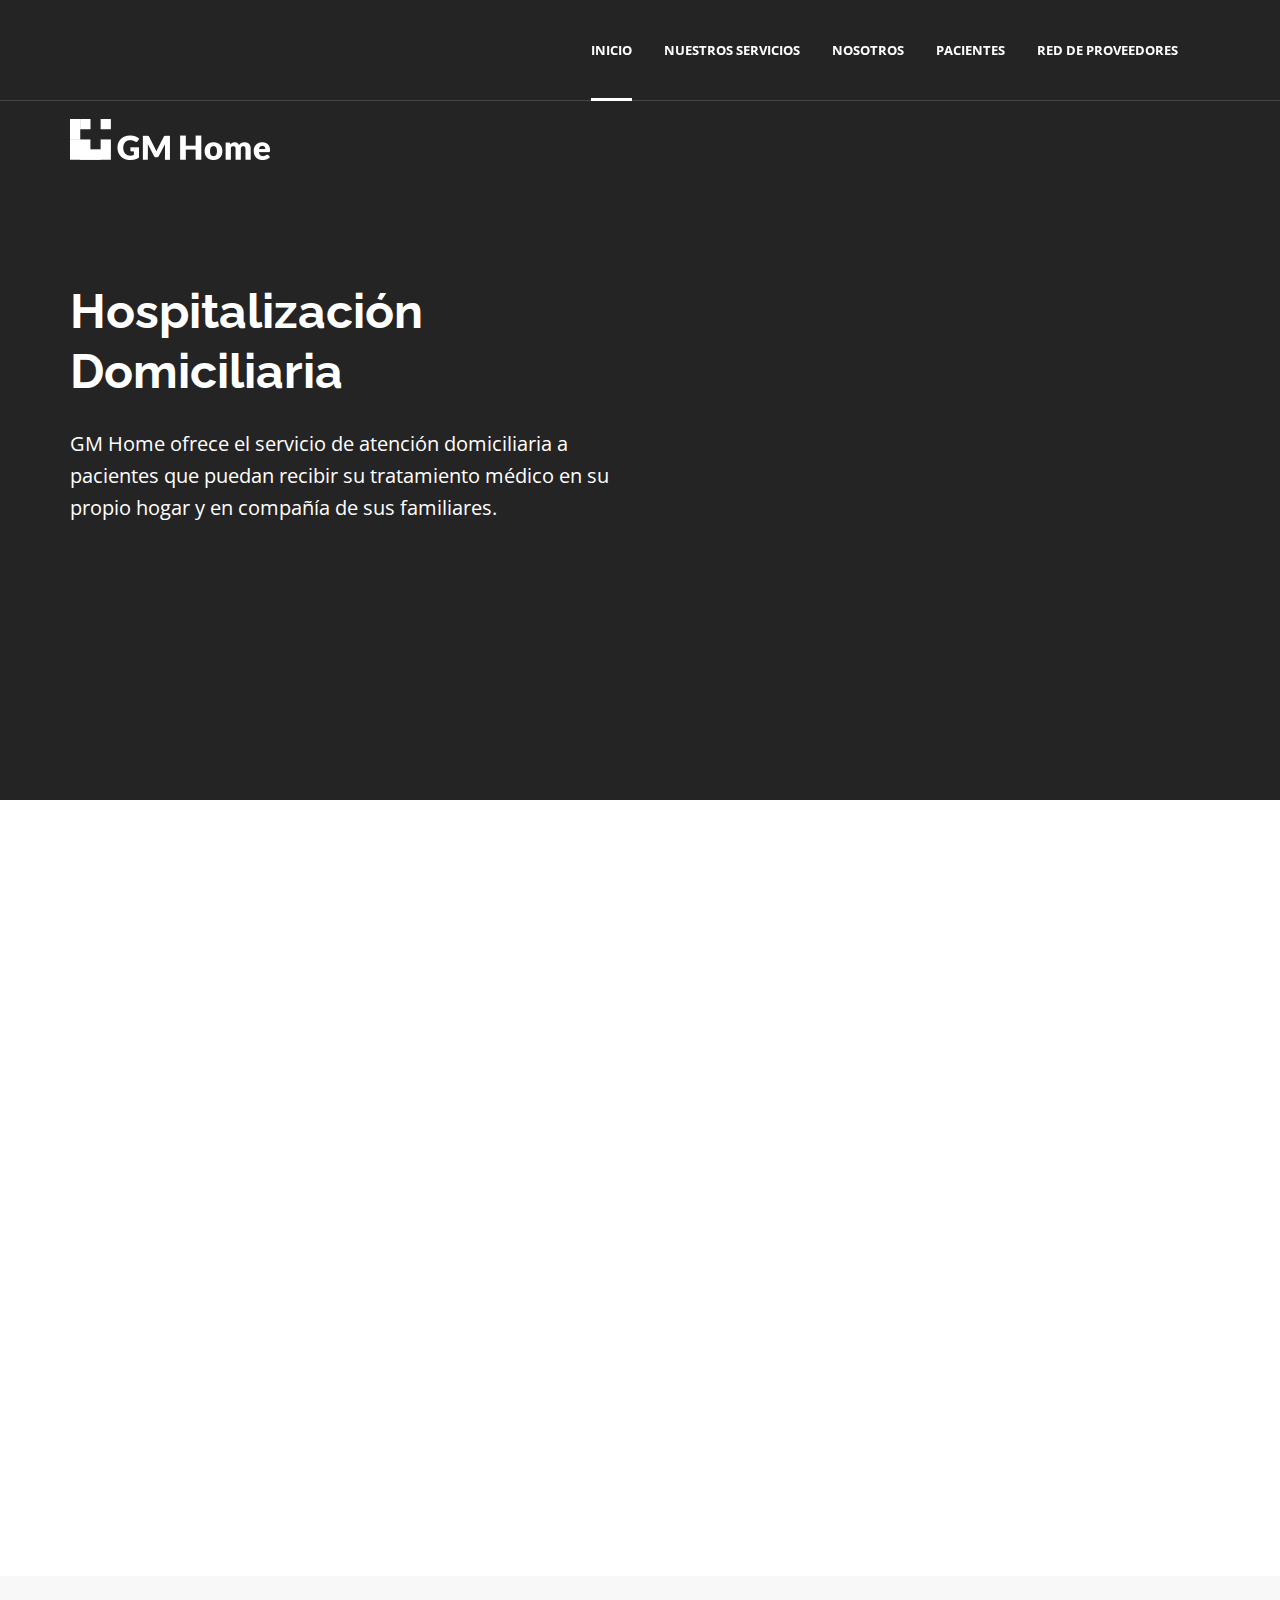
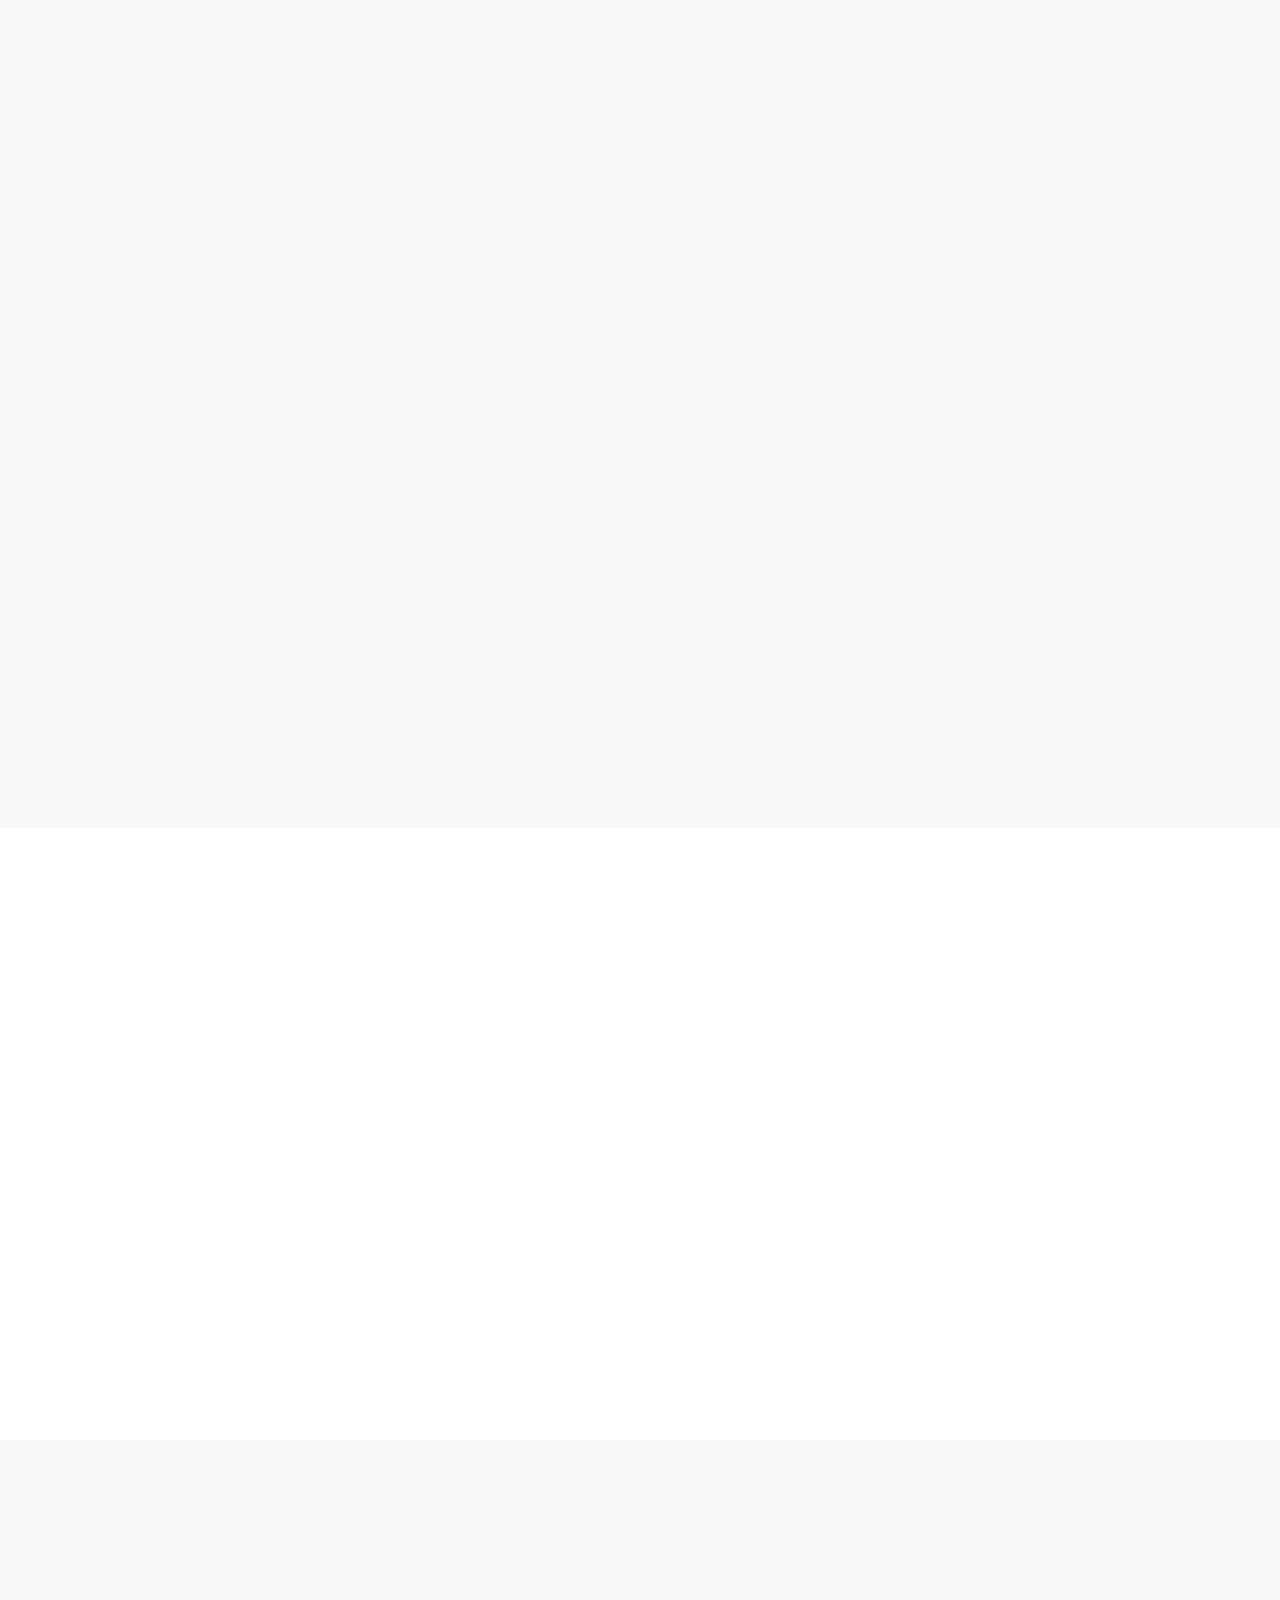
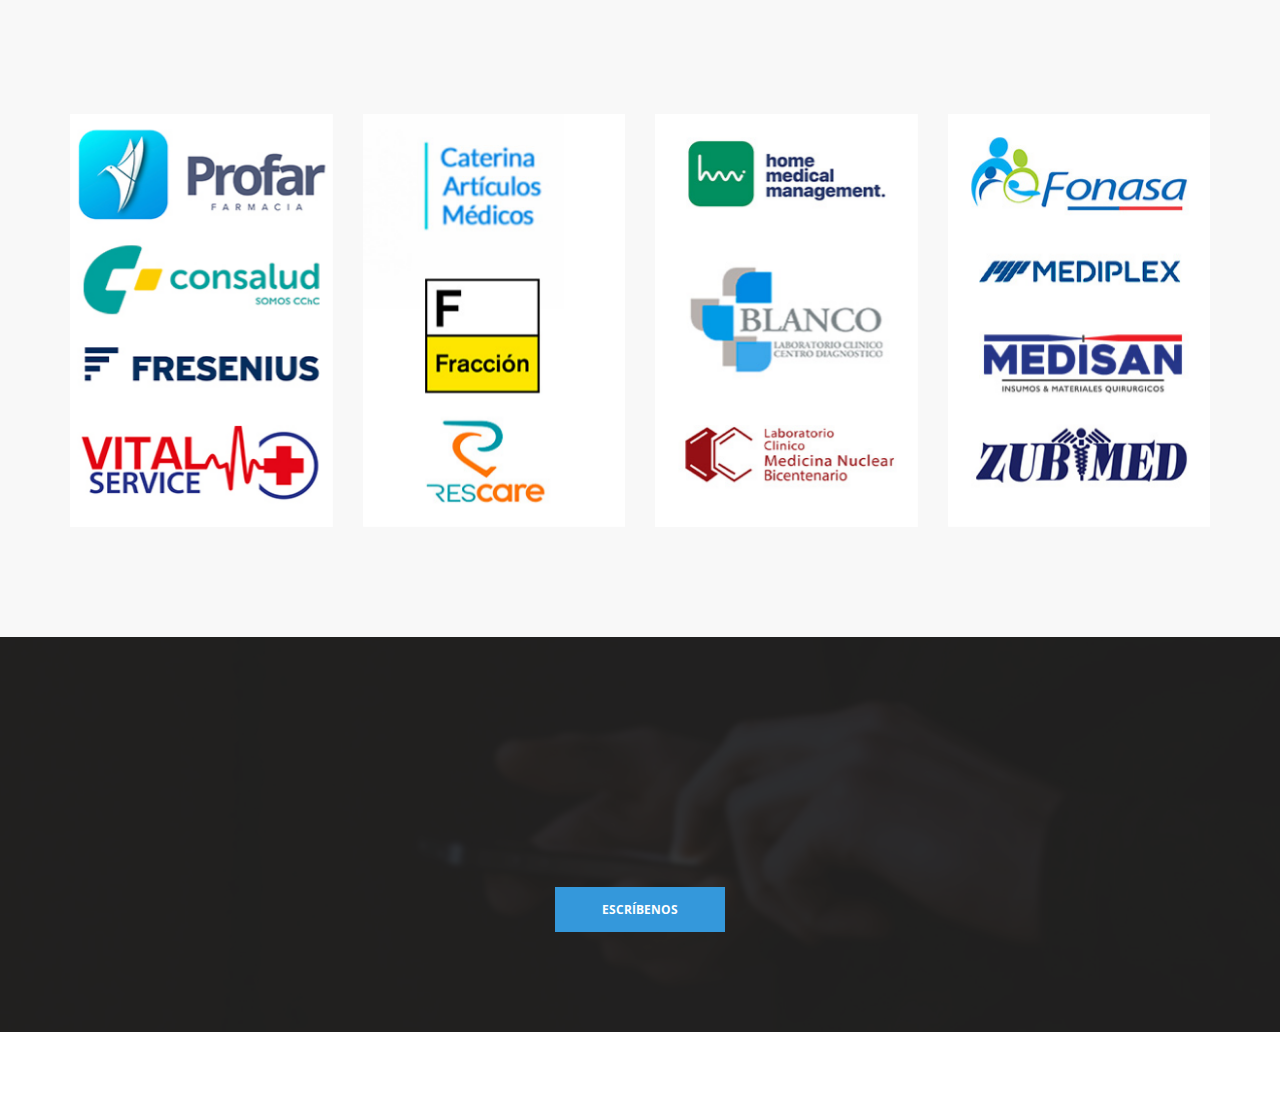
<file: index.html>
<!DOCTYPE html>
<html dir="ltr" lang="en-US">
<head>
	<!-- Document Meta
    ============================================= -->
	<meta charset="utf-8">
	<meta http-equiv="X-UA-Compatible" content="IE=edge">
	<!--IE Compatibility Meta-->
	<meta name="author" content="zytheme"/>
	<meta name="viewport" content="width=device-width, initial-scale=1, maximum-scale=1">
	<meta name="description" content="Multi-purpose Business html5 landing page">
	<link href="assets/images/favicon/favicon.png" rel="icon">
	<style type="text/css">
	#mc_embed_signup{background:none; clear:center; font:14px Helvetica,Arial,sans-serif;  width:auto;}
	/* Add your own Mailchimp form style overrides in your site stylesheet or in this style block.
	   We recommend moving this block and the preceding CSS link to the HEAD of your HTML file. */
	</style>

	<!-- Fonts
    ============================================= -->
	<link href='http://fonts.googleapis.com/css?family=Raleway:100,100i,200,200i,300,300i,400,400i,500,500i,600,600i,700,700i,800,800i,900,900i%7COpen+Sans:300,300i,400,400i,600,600i,700,700i,800,800' rel='stylesheet' type='text/css'>

	<!-- Stylesheets
    ============================================= -->
	<link href="assets/css/external.css" rel="stylesheet">
	<link href="assets/css/bootstrap.min.css" rel="stylesheet">
	<link href="assets/css/style.css" rel="stylesheet">
	

	<!-- HTML5 shim, for IE6-8 support of HTML5 elements. All other JS at the end of file. -->
	<!--[if lt IE 9]>
      <script src="assets/js/html5shiv.js"></script>
      <script src="assets/js/respond.min.js"></script>
    <![endif]-->

	<title>Appy | Multi-purpose App Html5 Landing</title>
</head>

<body class="body-scroll">
	<!-- Document Wrapper
	============================================= -->
	<div id="wrapper" class="wrapper clearfix">
		
		<!-- Header
        ============================================= -->
		<header id="navbar-spy" class="header header-1 header-transparent header-bordered header-fixed">
			<nav id="primary-menu" class="navbar navbar-fixed-top">
				<div class="container">
					<div class="navbar-header">
						<button type="button" class="navbar-toggle collapsed" data-toggle="collapse" data-target="#navbar-collapse-1" aria-expanded="false">
							<span class="sr-only">Toggle navigation</span>
							<span class="icon-bar"></span>
							<span class="icon-bar"></span>
							<span class="icon-bar"></span>
						</button>
						<a class="logo" href="index.html">
							<img class="logo-dark" src="assets/images/logo/logo-dark.png" alt="appy Logo">
							
						</a>
					</div>
					<div class="collapse navbar-collapse pull-right" id="navbar-collapse-1">
						<ul class="nav navbar-nav nav-pos-right navbar-left nav-split">
							<li class="active"><a data-scroll="scrollTo" href="#slider">Inicio</a>
							</li>
							<li><a data-scroll="scrollTo" href="#feature2">Nuestros Servicios</a>
							</li>
							<li><a data-scroll="scrollTo" href="#nosotros">Nosotros</a>
							</li>
							<li><a data-scroll="scrollTo" href="#reviews">Pacientes</a>
							</li>
							<li><a data-scroll="scrollTo" href="#screenshots">Red de Proveedores</a>
							</li>
					
							</li>
						</ul>
					</div>
					<!--/.nav-collapse -->
				</div>
			</nav>
		</header>

		<!-- Slider #1
		============================================= -->
		<section id="slider" class="section slider slider-2">
			<div class="slide--item bg-dark">
				<div class="bg-ytvideo bg-overlay bg-overlay-dark" data-vid-id="rzsmCIpDpgw"></div>
				<div class="container">
					<div class="row">
						<div class="col-xs-12 col-sm-12 col-md-12">
							<div class="slide--logo mt-100 hidden-xs wow fadeInUp" data-wow-duration="1s">
								<img src="assets/images/logo/logo-light.png" alt="logo hero">
							</div>
						</div>
					</div>
					<div class="row">
						<div class="col-xs-12 col-sm-6 col-md-6 pt-100 wow fadeInUp" data-wow-duration="1s">
							<div class="slide--headline">
								<h1>Hospitalización Domiciliaria</h1>
							</div>
							<div class="slide--bio">GM Home ofrece el servicio de atención domiciliaria a pacientes que puedan recibir su tratamiento médico en su propio hogar y en compañía de sus familiares.
						</div>
							<!--<div class="slide--action cta">
								<a class="btn-hover" href="#"><img src="assets/images/appstore.png" alt="download appstore"></a>
								<a class="btn-hover" href="#"><img src="assets/images/playstore.png" alt="download playstore"></a>
							</div> 
						</div>
						<div class="slide--holder">
							<img class="img-responsive pull-right" src="assets/images/mockup/iphone-2.png" alt="screens">
						</div>-->
					</div>
					<!-- .row end -->
				</div>
				<!-- .container end -->
			</div>
			<!-- .slide-item end -->
		</section>
		<!-- #slider end -->
		
		<div class="clearfix pt-100 bg-white"></div>
		
		<!-- Feature #2
		============================================= -->
		<section id="feature2" class="section feature feature-2 text-center bg-white">
			<div class="container">
				<div class="row clearfix">
					<div class="col-xs-12 col-sm-12 col-md-6 col-md-offset-3">
						<div class="heading heading-1 mb-80 text--center wow fadeInUp" data-wow-duration="1s">
							<h2 class="heading--title">Nuestros servicios</h2>
							<p class="heading--desc"></p>
						</div>
					</div>
					<!-- .col-md-6 end -->
				</div>
				<!-- .row end -->
				<div class="row mb-60">
					<!-- Panel #1 -->
					<div class="col-xs-12 col-sm-4 col-md-4">
						<div class="feature-panel wow fadeInUp" data-wow-duration="1s">
							<div class="feature--icon">
								<i class="lnr lnr-home"></i>
							</div>
							<div class="feature--content">
								<h3>Hospitalización domiciliaria</h3>
								
							</div>
						</div>
						<!-- .feature-panel end -->
					</div>
					<!-- .col-md-4 end -->

					<!-- Panel #2 -->
					<div class="col-xs-12 col-sm-4 col-md-4">
						<div class="feature-panel wow fadeInUp" data-wow-duration="1s">
							<div class="feature--icon">
								<i class="lnr lnr-star"></i>
							</div>
							<div class="feature--content">
								<h3>Manejo de curaciones avanzadas</h3>
								
							</div>
						</div>
						<!-- .feature-panel end -->
					</div>
					<!-- .col-md-4 end -->

					<!-- Panel #3 -->
					<div class="col-xs-12 col-sm-4 col-md-4">
						<div class="feature-panel wow fadeInUp" data-wow-duration="1s">
							<div class="feature--icon">
								<i class="lnr lnr-drop"></i>
							</div>
							<div class="feature--content">
								<h3>Administración de tratamiento endovenoso</h3>
								
							</div>
						</div>
						<!-- .feature-panel end -->
					</div>
					<!-- .col-md-4 end -->
				</div>
				<!-- .row end -->
				<div class="row">
					<!-- Panel #4 -->
					<div class="col-xs-12 col-sm-4 col-md-4">
						<div class="feature-panel wow fadeInUp" data-wow-duration="1s">
							<div class="feature--icon">
								<i class="lnr lnr-clock"></i>
							</div>
							<div class="feature--content">
								<h3>Traslado ambulancia programado</h3>
								
							</div>
						</div>
						<!-- .feature-panel end -->
					</div>
					<!-- .col-md-4 end -->

					<!-- Panel #5 -->
					<div class="col-xs-12 col-sm-4 col-md-4">
						<div class="feature-panel wow fadeInUp" data-wow-duration="1s">
							<div class="feature--icon">
								<i class="lnr lnr-list"></i>
							</div>
							<div class="feature--content">
								<h3>Exámenes de laboratorio.</h3>
								
							</div>
						</div>
						<!-- .feature-panel end -->
					</div>
					<!-- .col-md-4 end -->

					<!-- Panel #6 -->
					<div class="col-xs-12 col-sm-4 col-md-4">
						<div class="feature-panel wow fadeInUp" data-wow-duration="1s">
							<div class="feature--icon">
								<i class="lnr lnr-heart"></i>
							</div>
							<div class="feature--content">
								<h3>Nutrición clínica <br>(parenteral y enteral).</h3>
								
							</div>
						</div>
						<!-- .feature-panel end -->
					</div>
					<!-- .col-md-4 end -->
				</div>
				<!-- .row end -->
			</div>
			<!-- .container end -->
		</section>
		<!-- #feature2 end -->

		<!-- Feature #3
		============================================= -->
		<section id="nosotros" class="section feature feature-left feature-left-circle nosotros">
			<div class="container">
				<div class="row clearfix">
					<div class="col-xs-12 col-sm-12 col-md-6 col-md-offset-3">
						<div class="heading heading-1 mb-60 text--center wow fadeInUp" data-wow-duration="1s">
							<h2 class="heading--title">Nosotros</h2>
							<p class="heading--desc">GM Home <strong>es parte de Grupo Medical</strong> y desarrollamos proyectos que contribuyan a mejorar la salud de las personas y la productividad de las instituciones. </p>

<p>Somos un grupo de empresas con más de 15 años de experiencia en gestión de Recursos Humanos, especializados en el área de la Salud y orientados a entregar soluciones de apoyo clínico y administrativo, Gestión Hospitalaria, Capacitación y Hospitalización Domiciliaria.</p>

<p><strong>Nuestra misión </strong>es aportar a una mejor salud a las personas. Esta es nuestra misión y nuestra pasión. Esto nos mueve cada día.
	<br> 
	<br>
<h2 class="heading--title">Nuestros valores</h2>
</p>
						</div>
					</div>
					<!-- .col-md-6 end -->
				</div>
				<!-- .row end -->
				<!--<div class="row">
					<div class="col-xs-12 col-sm-12 col-md-12">
						<div class="center-block text-center mb-100 wow fadeInUp" data-wow-duration="1s">
							<img src="assets/images/mockup/iphone.png" alt="screenshots">
						</div>
					</div>
				</div>-->
				<!-- .row end -->
				<div class="row">

					<!-- Panel #1 -->
					<div class="col-xs-12 col-sm-4 col-md-4">
						<div class="feature-panel wow fadeInUp" data-wow-duration="1s">
							<div class="feature--icon">
								1
							</div>
							<div class="feature--content">
								<h3>Cercanía</h3>
								<p>Nuestra filosofía de trabajo está arraigada en la calidez de nuestro quehacer frente a clientes, proveedores y colaboradores.</p>
							</div>
						</div>
						<!-- .feature-panel end -->
					</div>
					<!-- .col-md-4 end -->

					<!-- Panel #2 -->
					<div class="col-xs-12 col-sm-4 col-md-4">
						<div class="feature-panel wow fadeInUp" data-wow-duration="1s">
							<div class="feature--icon">
								2
							</div>
							<div class="feature--content">
								<h3>Compromiso</h3>
								<p>Cumplimos fiel y oportunamente todos los acuerdos que asumimos con nuestros clientes, proveedores y colaboradores.</p>
							</div>
						</div>
						<!-- .feature-panel end -->
					</div>
					<!-- .col-md-4 end -->

					<!-- Panel #3 -->
					<div class="col-xs-12 col-sm-4 col-md-4">
						<div class="feature-panel wow fadeInUp" data-wow-duration="1s">
							<div class="feature--icon">
								3
							</div>
							<div class="feature--content">
								<h3>Responsabilildad</h3>
								<p>Procedemos siempre acorde a los valores, principios, misión y objetivos de la compañía.</p>
							</div>
						</div>
						<!-- .feature-panel end -->
					</div>
					<!-- .col-md-4 end -->
				</div>
				<!-- .row end -->
				<!-- .row end -->
				<div class="row">
					<!-- Panel #1 -->
					<br>
					<div class="col-xs-12 col-sm-4 col-md-4">
						<div class="feature-panel wow fadeInUp" data-wow-duration="1s">
							<div class="feature--icon">
								4
							</div>
							<div class="feature--content">
								<h3>Respeto</h3>
								<p>Aceptamos y valoramos la individualidad, dignidad, igualdad de oportunidades, méritos y derechos de todas las personas.</p>
							</div>
						</div>
						<!-- .feature-panel end -->
					</div>
					<!-- .col-md-4 end -->

					<!-- Panel #2 -->
					<div class="col-xs-12 col-sm-4 col-md-4">
						<div class="feature-panel wow fadeInUp" data-wow-duration="1s">
							<div class="feature--icon">
								5
							</div>
							<div class="feature--content">
								<h3>Adaptabilidad</h3>
								<p>Actuamos con flexibilidad frente a los cambios y oportunidades que se nos presentan.</p>
							</div>
						</div>
						<!-- .feature-panel end -->
					</div>
					<!-- .col-md-4 end -->

					<!-- Panel #3 -->
					<div class="col-xs-12 col-sm-4 col-md-4">
						<div class="feature-panel wow fadeInUp" data-wow-duration="1s">
							<div class="feature--icon">
								6
							</div>
							<div class="feature--content">
								<h3>Transparencia</h3>
								<p>Actuamos siempre con probidad, franqueza, coherencia y veracidad en todo lo que hacemos.</p>
							</div>
						</div>
						<!-- .feature-panel end -->
					</div>
					<!-- .col-md-4 end -->
				</div>
				<!-- .row end -->
			</div>
			<!-- .container end -->
		</section>
		<!-- #feature3 end -->

		<!-- reviews
        ============================================= -->
		<section id="reviews" class="section reviews bg-white">
			<div class="container">
				<div class="row clearfix">
					<div class="col-xs-12 col-sm-8 col-sm-offset-2 col-md-6 col-md-offset-3">
						<div class="heading heading-1 mb-60 text--center wow fadeInUp" data-wow-duration="1s">
							<h2 class="heading--title">Pacientes</h2>
							<!--<p class="heading--desc">we shows only the best websites, portfolios ans landing pages built completely with passion, simplicity & creativity !</p>-->
						</div>
					</div>
					<!-- .col-md-6 end -->
				</div>
				<!-- .row end -->
				<div class="row">
					<!--  Testimonial #1  -->
					<div class="col-xs-12 col-sm-3 col-md-3">
						<div class="testimonial-panel wow fadeInUp" data-wow-duration="1s">
							<div class="testimonial-body">
								<div class="testimonial--body">
									<p><strong>Pacientes Ambulatorios: </strong>
										<br>
									Requieren administración de tratamiento endovenoso (antibiótico, analgesia, entro otros), manejo de nutrición clínica (enteral y parental) o manejo de curaciones básicas y avanzadas.</p>
								</div>
							
							</div>
						</div>
					</div>
					<!--  Testimonial #2  -->
					<div class="col-xs-12 col-sm-3 col-md-3">
						<div class="testimonial-panel wow fadeInUp" data-wow-duration="1s">
							<div class="testimonial-body">
								<div class="testimonial--body">
									<p><strong>Pacientes Crónicos Baja Complejidad:</strong>
									<br>
									 Pacientes con dependencia parcial – moderada. Pueden o no requerir dispositivos invasivos básicos.</p>
								</div>
							</div>
						</div>
					</div>
					<!--  Testimonial #3  -->
					<div class="col-xs-12 col-sm-3 col-md-3">
						<div class="testimonial-panel wow fadeInUp" data-wow-duration="1s">
							<div class="testimonial-body">
								<div class="testimonial--body">
									<p><strong>Pacientes Crónicos Mediana Complejidad: </strong><br>Pacientes con dependencia moderada o total que requieran dispositivos invasivos complejos. <br> </p>
								</div>
								
							</div>
						</div>
					</div>

					<!--  Testimonial #4  -->
					<div class="col-xs-12 col-sm-3 col-md-3">
						<div class="testimonial-panel wow fadeInUp" data-wow-duration="1s">
							<div class="testimonial-body">
								<div class="testimonial--body">
									<p><strong>Pacientes Crónicos Alta Complejidad: </strong>
 <br>Pacientes con dependencia total con dispositivos complejos que requieren ventilación mecánica invasiva.
<br> </p>
								</div>
								
							</div>
						</div>
					</div>
				</div>
				<!-- .row end -->
			</div>
			<!-- .container End -->
		</section>
		<!-- #reviews End-->

		
		<!-- Screenshots
        ============================================= -->
		<section id="screenshots" class="section screenshots">
			<div class="container">
				<div class="row clearfix">
					<div class="col-xs-12 col-sm-12 col-md-6 col-md-offset-3">
						<div class="heading heading-1 mb-60 text--center wow fadeInUp" data-wow-duration="1s">
							<h2 class="heading--title">Red de proveedores</h2>
							<p class="heading--desc">Contamos con una red de proveedores que nos ayudan a potenciar nuestros servicios en pro del bienestar de nuestros pacientes.</p>
						</div>
					</div>
					<!-- .col-md-6 end -->
				</div>
				<!-- .row end -->
				<div class="row">
					<div class="col-xs-12 col-sm-12 col-md-12">
						<div class="carousel" data-slide="4" data-slide-res="2" data-autoplay="true" data-nav="false" data-dots="false" data-space="30" data-loop="true" data-speed="1000">
							<!-- screenshot #1 -->
							<div class="screenshot">
								<img class="center-block" src="assets/images/screenshots/1.jpg" alt="client">
							</div>

							<!-- screenshot #2 -->
							<div class="screenshot">
								<img class="center-block" src="assets/images/screenshots/2.jpg" alt="client">
							</div>

							<!-- screenshot #3 -->
							<div class="screenshot">
								<img class="center-block" src="assets/images/screenshots/3.jpg" alt="client">
							</div>

							<!-- screenshot #4 -->
							<div class="screenshot">
								<img class="center-block" src="assets/images/screenshots/4.jpg" alt="client">
							</div>

							<!-- screenshot #5 -->
							<div class="screenshot">
								<img class="center-block" src="assets/images/screenshots/3.jpg" alt="clclientient">
							</div>

							<!-- screenshot #6 -->
							<div class="screenshot">
								<img class="center-block" src="assets/images/screenshots/2.jpg" alt="screenshot">
							</div>
						</div>
					</div>
					<!-- .col-md-12 end -->
				</div>
				<!-- .row end -->
			</div>
			<!-- .container End -->
		</section>
		<!-- #screenshots End-->

		

	

		<!-- Newsletter #1
		============================================= -->
		<section id="newsletter" class="section newsletter text-center bg-overlay bg-overlay-dark">
			<div class="bg-section">
				<img src="assets/images/background/bg-3.jpg" alt="Background"/>
			</div>
			<div class="container">
				<div class="row clearfix">
					<div class="col-xs-12 col-sm-8 col-sm-offset-2 col-md-6 col-md-offset-3">
						<div class="heading heading-1 mb-60 text--center wow fadeInUp" data-wow-duration="1s">
							<h2 class="heading--title text-white">Contacto</h2>
							<p class="heading--desc text-white">Déjanos tu e-mail y nos contactaremos contigo.</p>
						</div>
					</div>
					<!-- .col-md-6 end -->
				</div>
				<!-- .row end -->



				<div class="row">
					
						            <div class="clear foot">
						               
						                 <a href="https://us14.list-manage.com/contact-form?u=b8a0eb9e13c87950c0b0a4316&form_id=21db54cfa601ae153b244fcd83965ecb" class="button btn btn--primary">Escríbenos</a>
						            </div>


						    
					
						</div>

			
					<!-- .col-md-12 end -->
				</div>
				<!-- .row end -->
			</div>
			<!-- .container end -->
		</section>
		<!-- #newsletter end -->

		<!-- Footer #5
		============================================= -->
		<footer id="footer" class="footer footer-5">
			<!-- Copyrights
			============================================= -->
			<div class="container">
				<div class="row">
					<div class="col-xs-12 col-sm-12 col-md-12 text--center">
						<div class="footer--copyright">
							
						</div>
					</div>
				</div>
			</div>
			<!-- .container end -->
		</footer>
	</div>
	<!-- #wrapper end -->

	<!-- Footer Scripts
	============================================= -->
	<script type='text/javascript' src='//s3.amazonaws.com/downloads.mailchimp.com/js/mc-validate.js'></script><script type='text/javascript'>(function($) {window.fnames = new Array(); window.ftypes = new Array();fnames[0]='EMAIL';ftypes[0]='email';fnames[1]='FNAME';ftypes[1]='text';fnames[2]='LNAME';ftypes[2]='text';fnames[3]='ADDRESS';ftypes[3]='address';fnames[4]='PHONE';ftypes[4]='phone';fnames[5]='BIRTHDAY';ftypes[5]='birthday';}(jQuery));var $mcj = jQuery.noConflict(true);</script>
	<script src="assets/js/jquery-2.2.4.min.js"></script>
	<script src="assets/js/plugins.js"></script>
	<script src="assets/js/functions.js"></script>
</body>

</html>
</file>
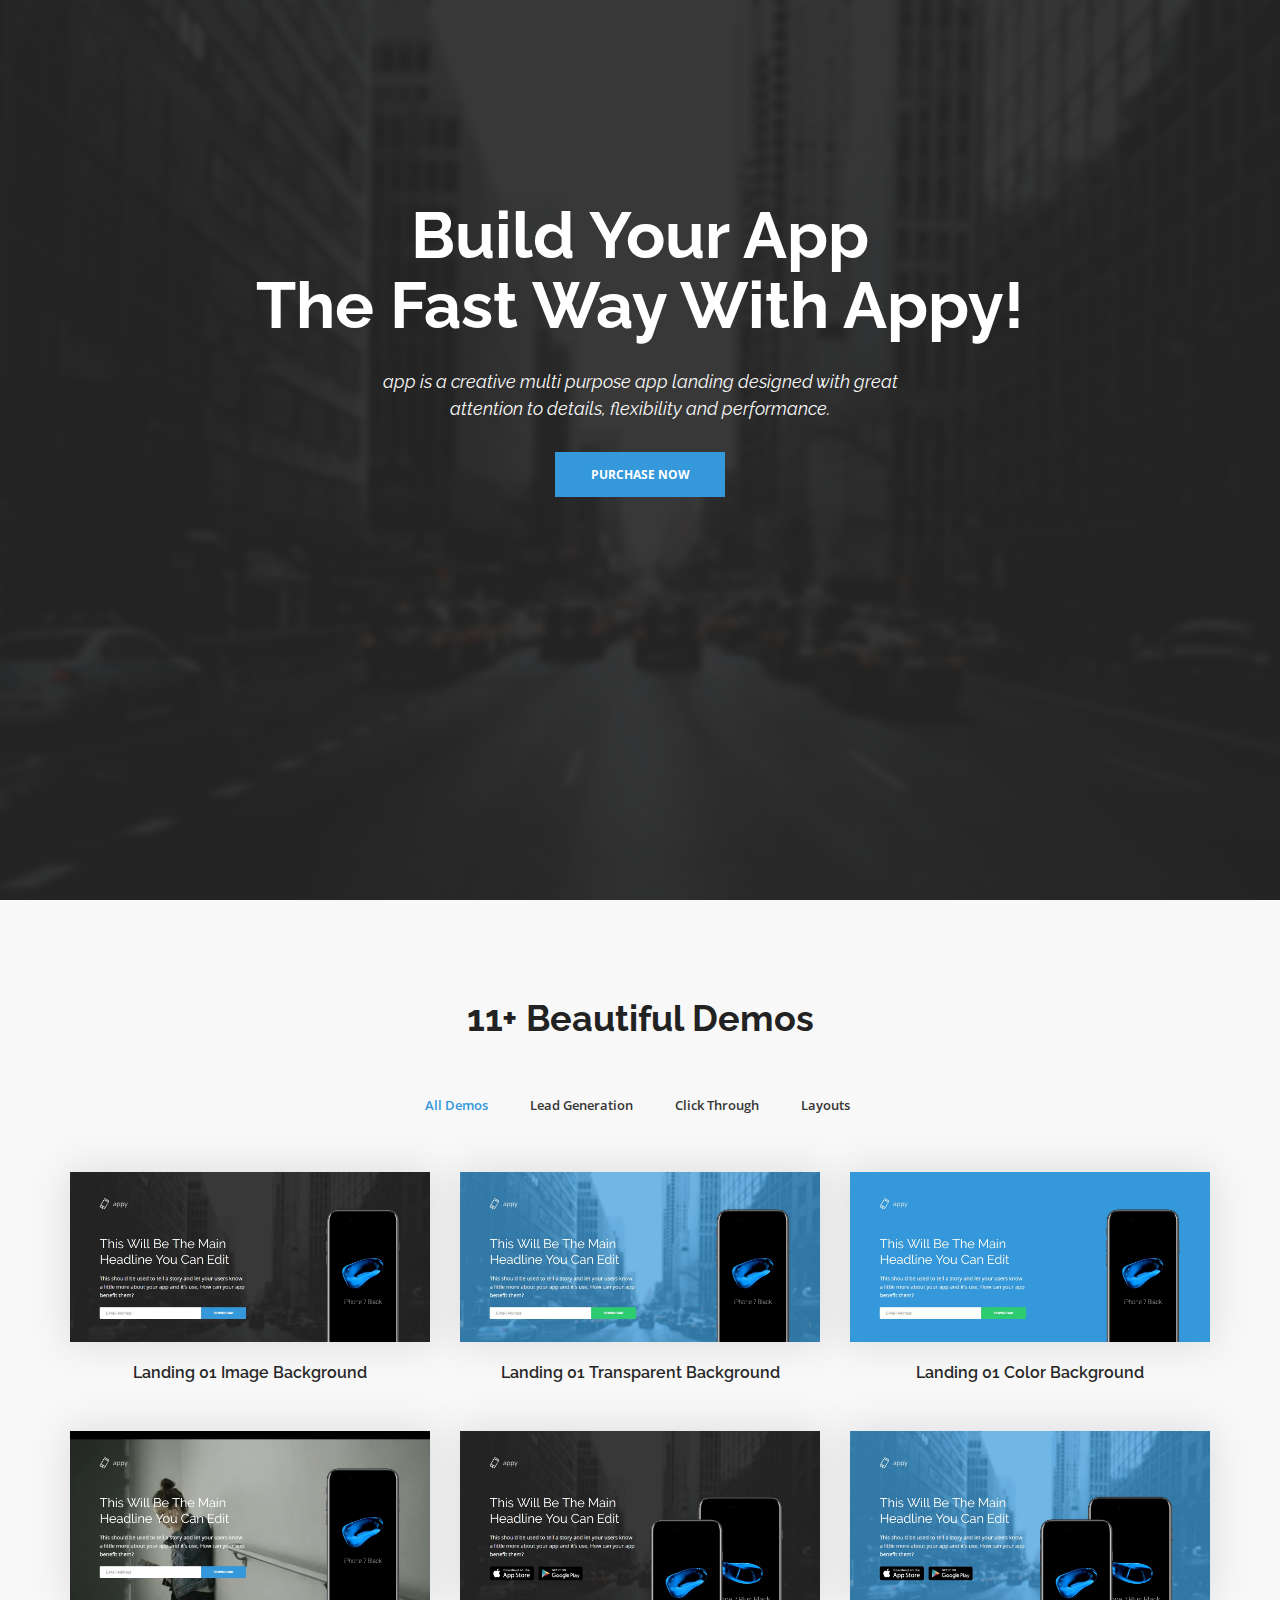
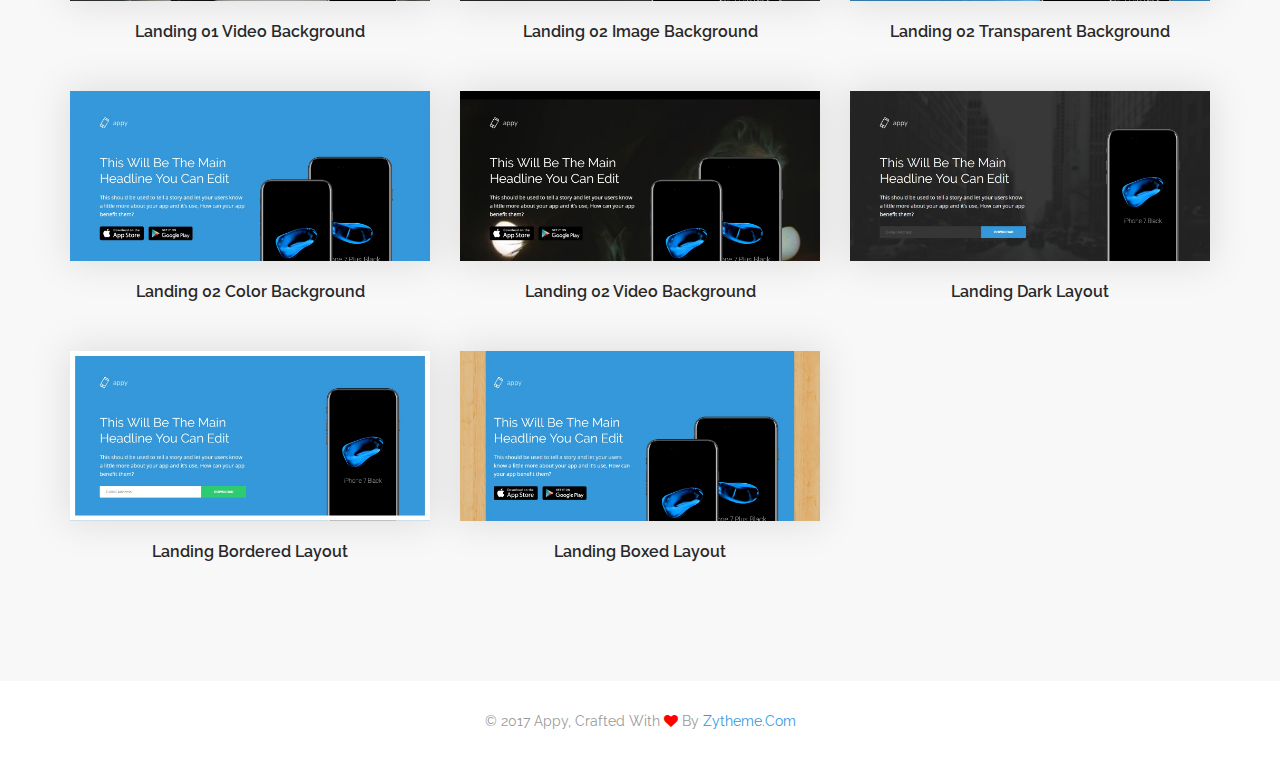
<file: appy/index.html>
<!DOCTYPE html>
<html dir="ltr" lang="en-US">

<head>
	<meta charset="utf-8">
	<meta http-equiv="X-UA-Compatible" content="IE=edge">
	<!--IE Compatibility Meta-->
	<meta name="author" content="zytheme"/>
	<meta name="viewport" content="width=device-width, initial-scale=1, maximum-scale=1">
	<meta name="description" content="Multi-purpose Business html5 landing page">
	<link href="assets/images/favicon/favicon.png" rel="icon">

	<!-- Fonts
	============================================= -->
	<link href='http://fonts.googleapis.com/css?family=Raleway:100,100i,200,200i,300,300i,400,400i,500,500i,600,600i,700,700i,800,800i,900,900i%7COpen+Sans:300,300i,400,400i,600,600i,700,700i,800,800' rel='stylesheet' type='text/css'>

	<!-- Stylesheets
	============================================= -->
	<link href="assets/css/external.css" rel="stylesheet">
	<link href="assets/css/bootstrap.min.css" rel="stylesheet">
	<link href="assets/css/style.css" rel="stylesheet">
	

	<!-- HTML5 shim, for IE6-8 support of HTML5 elements. All other JS at the end of file. -->
	<!--[if lt IE 9]>
	<script src="assets/js/html5shiv.js"></script>
	<script src="assets/js/respond.min.js"></script>
	<![endif]-->
	<title>Appy | Multi-purpose App Html5 Landing</title>
</head>

<body class="body-scroll">
	<!-- Document Wrapper
	============================================= -->
	<div id="wrapper" class="wrapper clearfix">
		
		<!-- Hero Section
		====================================== -->
		<section id="hero" class="landing-hero bg-overlay bg-overlay-dark">
			<div class="bg-section">
				<img src="assets/images/background/bg-1.jpg" alt="Background"/>
			</div>
			<div class="container">
				<div class="row">
					<div class="col-xs-12 col-sm-12 col-md-10 col-md-offset-1 text-center">
						<h1 class="text-white">Build Your app <br>The Fast Way with appy!</h1>
					</div>
					<!-- .col-md-10 end -->
					<div class="col-xs-12 col-sm-12 col-md-6 col-md-offset-3 text-center">
						<p class="text-whit mb-30">app is a creative multi purpose app landing designed with great attention to details, flexibility and performance. </p>
						<a class="btn btn--primary" href="#">Purchase Now</a>
					</div>
					<!-- .col-md-12 end -->
				</div>
				<!-- .row end -->
			</div>
			<!-- .container end -->
		</section>
		<!-- #hero end -->

		<!-- Portfolio Classic 3 Column
		============================================= -->
		<section id="portfolio-classic-3col" class="landing-demos portfolio portfolio-classic portfolio-3col" style="padding-bottom:70px;">
			<div class="container">
				<div class="row clearfix">
					<div class="col-xs-12 col-sm-12 col-md-8 col-md-offset-2">
						<div class="heading heading-4 mb-60 text--center">
							<h2 class="heading--title">11+ Beautiful Demos</h2>
							<div class="divider--line"></div>
						</div>
					</div>
					<!-- .col-md-8 end -->
				</div>
				<!-- .row end -->
				<div class="row">
					<!-- Portfolio Filter
					============================================= -->
					<div class="col-xs-12 col-sm-12  col-md-12 portfolio-filter">
						<ul class="list-inline text-center">
							<li>
								<a class="active-filter" href="#" data-filter="*">All demos</a>
							</li>
							<li>
								<a href="#" data-filter=".filter-lead">lead generation</a>
							</li>
							<li>
								<a href="#" data-filter=".filter-click">click through</a>
							</li>
							<li>
								<a href="#" data-filter=".filter-layouts">layouts</a>
							</li>
						</ul>
					</div>
					<!-- .Home-filter end -->
				</div>
				<div id="portfolio-all" class="row">
					<!-- Home #1 -->
					<div class="col-xs-12 col-sm-6 col-md-4 portfolio-item filter-lead">
						<a href="landing-01-image-bg.html">
							<div class="portfolio-item-box">
								<div class="portfolio-img">
									<img src="assets/images/landing/demos/1.jpg" alt="Home Page">
								</div>
								<!-- .Portfolio-img end -->
								<div class="portfolio-bio">
									<div class="portfolio-meta">
										<div class="portfolio-title">
											<h4>landing 01 image background</h4>
										</div>
									</div>
									<!-- .Portfolio-meta end -->
								</div>
								<!-- .portfolio-bio end -->
							</div>
							<!-- .portfolio-item end -->
						</a>
					</div>
					<!-- .portfolio-item  end -->

					<!-- Home #2 -->
					<div class="col-xs-12 col-sm-6 col-md-4 portfolio-item filter-lead">
						<a href="landing-01-transparent-bg.html">
							<div class="portfolio-item-box">
								<div class="portfolio-img">
									<img src="assets/images/landing/demos/2.jpg" alt="Home Page">
								</div>
								<!-- .Portfolio-img end -->
								<div class="portfolio-bio">
									<div class="portfolio-meta">
										<div class="portfolio-title">
											<h4>landing 01 transparent background</h4>
										</div>
									</div>
									<!-- .Portfolio-meta end -->
								</div>
								<!-- .portfolio-bio end -->
							</div>
							<!-- .portfolio-item end -->
						</a>
					</div>
					<!-- .portfolio-item  end -->

					<!-- Home #3 -->
					<div class="col-xs-12 col-sm-6 col-md-4 portfolio-item filter-lead">
						<a href="landing-01-color-bg.html">
							<div class="portfolio-item-box">
								<div class="portfolio-img">
									<img src="assets/images/landing/demos/3.jpg" alt="Home Page">
								</div>
								<!-- .Portfolio-img end -->
								<div class="portfolio-bio">
									<div class="portfolio-meta">
										<div class="portfolio-title">
											<h4>landing 01 color background</h4>
										</div>
									</div>
									<!-- .Portfolio-meta end -->
								</div>
								<!-- .portfolio-bio end -->
							</div>
							<!-- .portfolio-item end -->
						</a>
					</div>
					<!-- .portfolio-item  end -->

					<!-- Home #3 -->
					<div class="col-xs-12 col-sm-6 col-md-4 portfolio-item filter-lead">
						<a href="landing-01-video-bg.html">
							<div class="portfolio-item-box">
								<div class="portfolio-img">
									<img src="assets/images/landing/demos/10.jpg" alt="Home Page">
								</div>
								<!-- .Portfolio-img end -->
								<div class="portfolio-bio">
									<div class="portfolio-meta">
										<div class="portfolio-title">
											<h4>landing 01 video background</h4>
										</div>
									</div>
									<!-- .Portfolio-meta end -->
								</div>
								<!-- .portfolio-bio end -->
							</div>
							<!-- .portfolio-item end -->
						</a>
					</div>
					<!-- .portfolio-item  end -->

					<!-- Home #4 -->
					<div class="col-xs-12 col-sm-6 col-md-4 portfolio-item filter-click">
						<a href="landing-02-image-bg.html">
							<div class="portfolio-item-box">
								<div class="portfolio-img">
									<img src="assets/images/landing/demos/4.jpg" alt="Home Page">
								</div>
								<!-- .Portfolio-img end -->
								<div class="portfolio-bio">
									<div class="portfolio-meta">
										<div class="portfolio-title">
											<h4>landing 02 image background</h4>
										</div>
									</div>
									<!-- .Portfolio-meta end -->
								</div>
								<!-- .portfolio-bio end -->
							</div>
							<!-- .portfolio-item end -->
						</a>
					</div>
					<!-- .portfolio-item  end -->

					<!-- Home #5 -->
					<div class="col-xs-12 col-sm-6 col-md-4 portfolio-item filter-click">
						<a href="landing-02-transparent-bg.html">
							<div class="portfolio-item-box">
								<div class="portfolio-img">
									<img src="assets/images/landing/demos/5.jpg" alt="Home Page">
								</div>
								<!-- .Portfolio-img end -->
								<div class="portfolio-bio">
									<div class="portfolio-meta">
										<div class="portfolio-title">
											<h4>landing 02 transparent background</h4>
										</div>
									</div>
									<!-- .Portfolio-meta end -->
								</div>
								<!-- .portfolio-bio end -->
							</div>
							<!-- .portfolio-item-box end -->
						</a>
					</div>
					<!-- .portfolio-item  end -->

					<!-- Home #6 -->
					<div class="col-xs-12 col-sm-6 col-md-4 portfolio-item filter-click">
						<a href="landing-02-color-bg.html">
							<div class="portfolio-item-box">
								<div class="portfolio-img">
									<img src="assets/images/landing/demos/6.jpg" alt="Home Page">
								</div>
								<!-- .Portfolio-img end -->
								<div class="portfolio-bio">
									<div class="portfolio-meta">
										<div class="portfolio-title">
											<h4>landing 02 color background</h4>
										</div>
									</div>
									<!-- .Portfolio-meta end -->
								</div>
								<!-- .portfolio-bio end -->
							</div>
							<!-- .portfolio-item-box end -->
						</a>
					</div>
					<!-- .portfolio-item  end -->

					<!-- Home #6 -->
					<div class="col-xs-12 col-sm-6 col-md-4 portfolio-item filter-click">
						<a href="landing-02-video-bg.html">
							<div class="portfolio-item-box">
								<div class="portfolio-img">
									<img src="assets/images/landing/demos/11.jpg" alt="Home Page">
								</div>
								<!-- .Portfolio-img end -->
								<div class="portfolio-bio">
									<div class="portfolio-meta">
										<div class="portfolio-title">
											<h4>landing 02 video background</h4>
										</div>
									</div>
									<!-- .Portfolio-meta end -->
								</div>
								<!-- .portfolio-bio end -->
							</div>
							<!-- .portfolio-item-box end -->
						</a>
					</div>
					<!-- .portfolio-item  end -->

					<!-- Home #7 -->
					<div class="col-xs-12 col-sm-6 col-md-4 portfolio-item filter-layouts">
						<a href="landing-dark.html">
							<div class="portfolio-item-box">
								<div class="portfolio-img">
									<img src="assets/images/landing/demos/7.jpg" alt="Home Page">
								</div>
								<!-- .Portfolio-img end -->
								<div class="portfolio-bio">
									<div class="portfolio-meta">
										<div class="portfolio-title">
											<h4>landing dark layout</h4>
										</div>
									</div>
									<!-- .Portfolio-meta end -->
								</div>
								<!-- .portfolio-bio end -->
							</div>
							<!-- .portfolio-item-box end -->
						</a>
					</div>
					<!-- .portfolio-item  end -->

					<!-- Home #8 -->
					<div class="col-xs-12 col-sm-6 col-md-4 portfolio-item filter-layouts">
						<a href="landing-bordered.html">
							<div class="portfolio-item-box">
								<div class="portfolio-img">
									<img src="assets/images/landing/demos/8.jpg" alt="Home Page">
								</div>
								<!-- .Portfolio-img end -->
								<div class="portfolio-bio">
									<div class="portfolio-meta">
										<div class="portfolio-title">
											<h4>landing bordered layout</h4>
										</div>
									</div>
									<!-- .Portfolio-meta end -->
								</div>
								<!-- .portfolio-bio end -->
							</div>
							<!-- .portfolio-item-box end -->
						</a>
					</div>
					<!-- .portfolio-item  end -->

					<!-- Home #9 -->
					<div class="col-xs-12 col-sm-6 col-md-4 portfolio-item filter-layouts">
						<a href="landing-boxed.html">
							<div class="portfolio-item-box">
								<div class="portfolio-img">
									<img src="assets/images/landing/demos/9.jpg" alt="Home Page">
								</div>
								<!-- .Portfolio-img end -->
								<div class="portfolio-bio">
									<div class="portfolio-meta">
										<div class="portfolio-title">
											<h4>landing boxed layout</h4>
										</div>
									</div>
									<!-- .Portfolio-meta end -->
								</div>
								<!-- .portfolio-bio end -->
							</div>
							<!-- .portfolio-item-box end -->
						</a>
					</div>
					<!-- .portfolio-item  end -->

				</div>
				<!-- .row end -->
			</div>
			<!-- .container end -->
		</section>
		<!-- #portfolio-classic-3col end -->

		<!-- Footer #5
		============================================= -->
		<footer id="footer" class="footer footer-5">
			<!-- Copyrights
			============================================= -->
			<div class="container">
				<div class="row">
					<div class="col-xs-12 col-sm-12 col-md-12 text--center">
						<div class="footer--copyright">
							<span>&copy; 2017 Appy, crafted With <i class="fa fa-heart"></i> by</span> <a href="http://themeforest.net/user/zytheme/portfolio?ref=zytheme">zytheme.com</a>
						</div>
					</div>

				</div>
			</div>
			<!-- .container end -->
		</footer>
	</div>
	<!-- #wrapper end -->

	<!-- Footer Scripts
	============================================= -->
	<script src="assets/js/jquery-2.2.4.min.js"></script>
	<script src="assets/js/plugins.js"></script>
	<script src="assets/js/functions.js"></script>
</body>

</html>
</file>
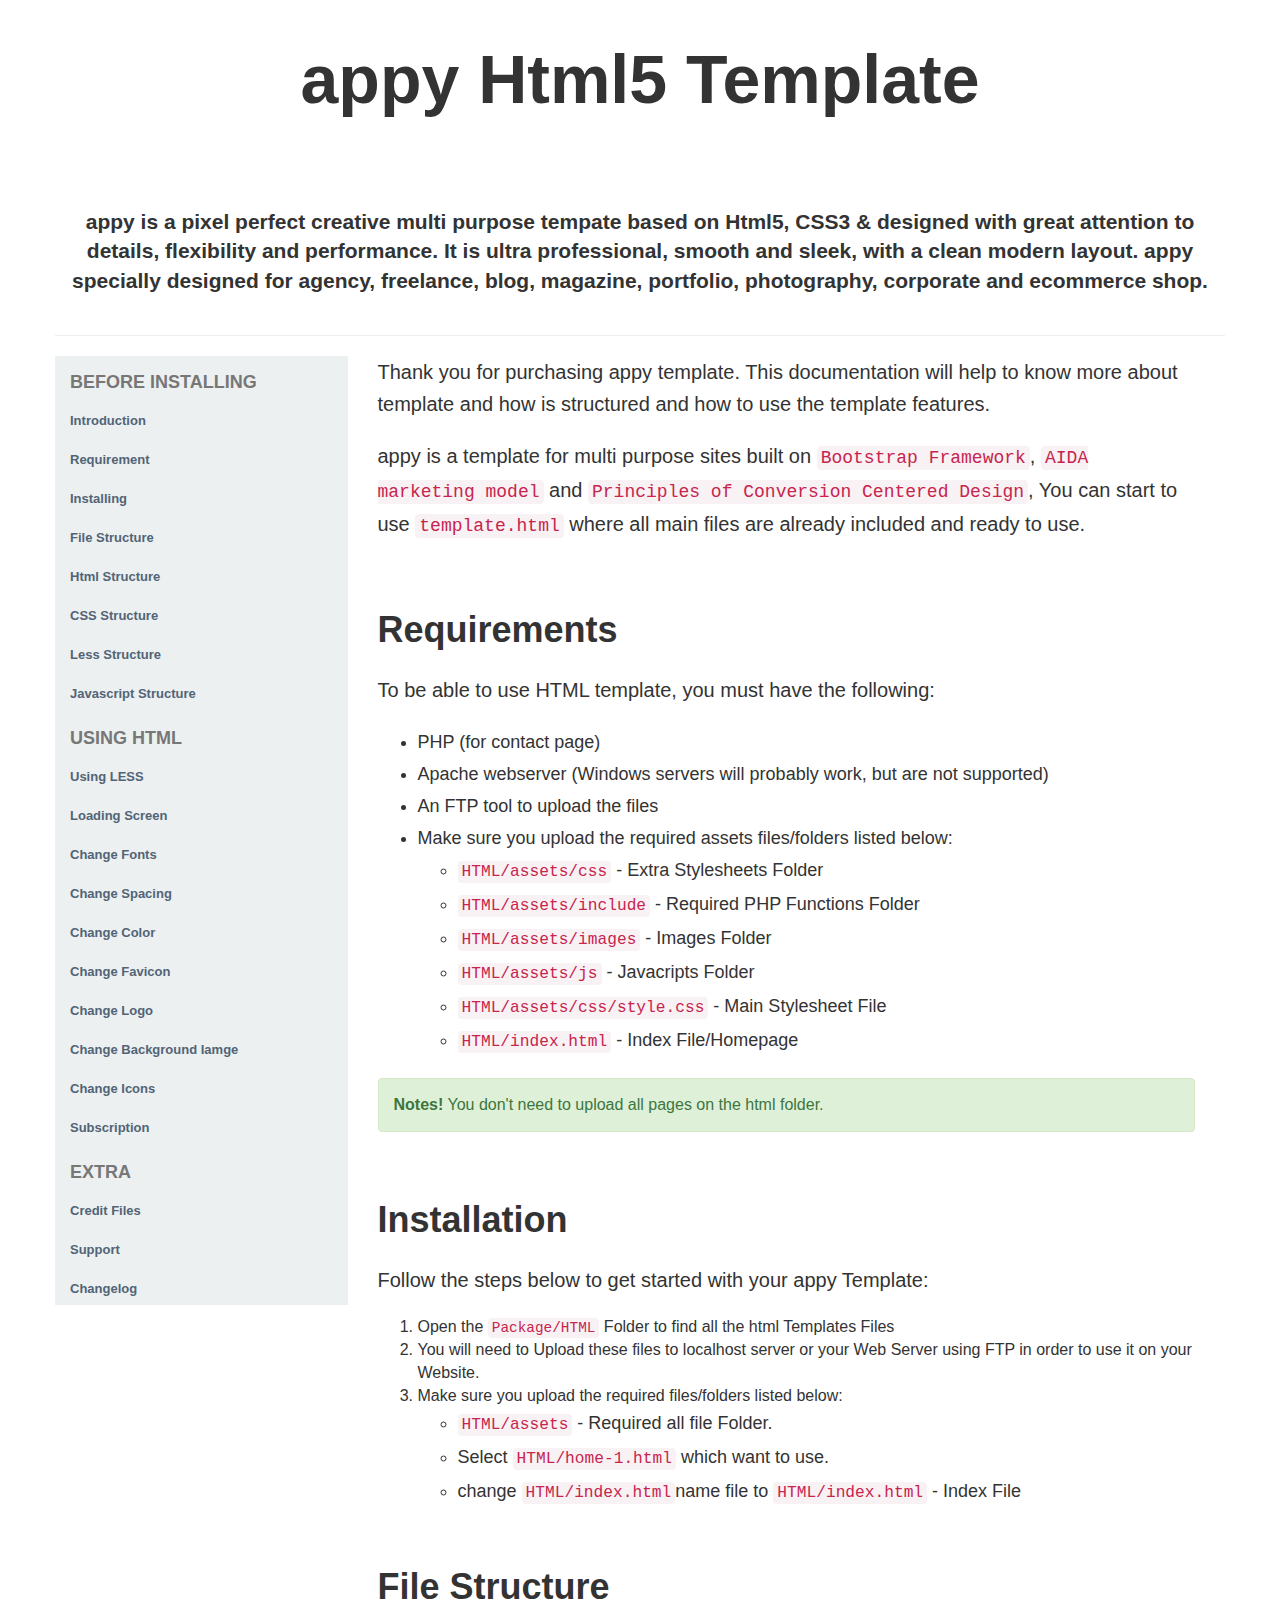
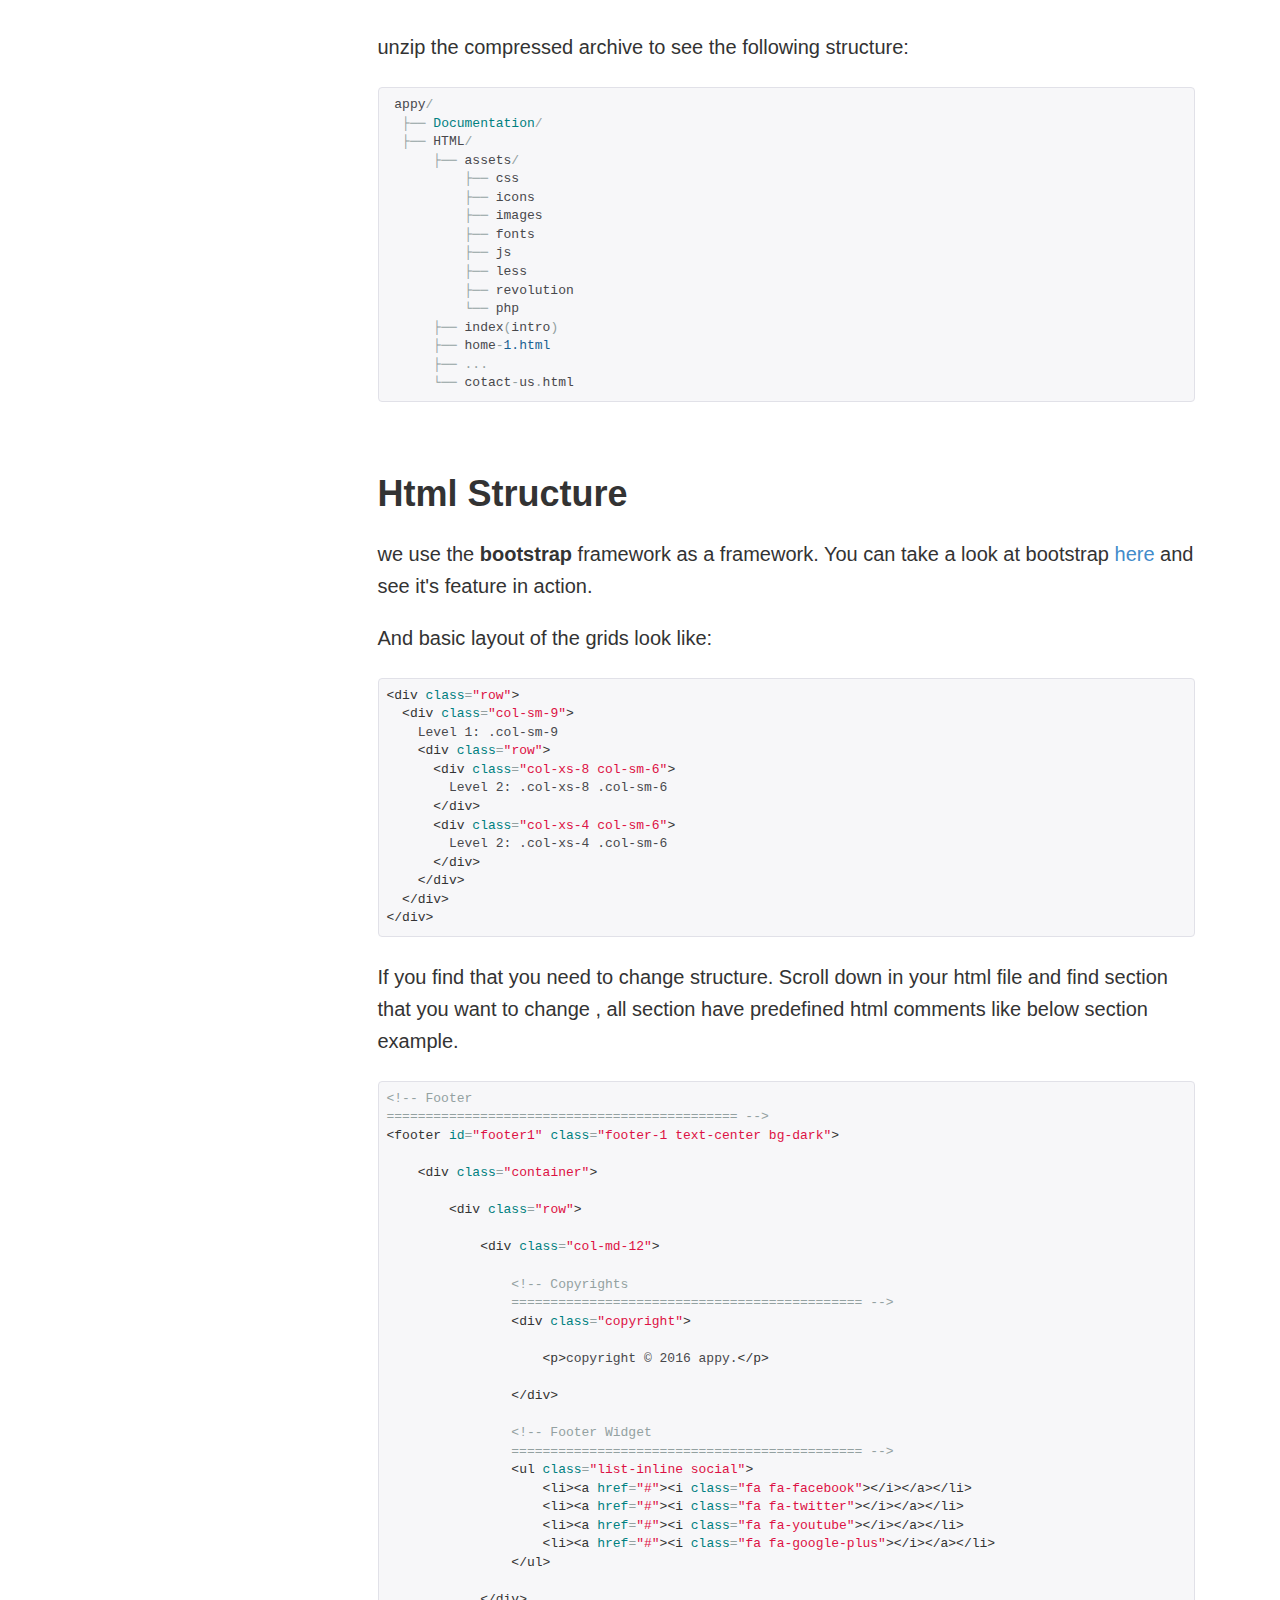
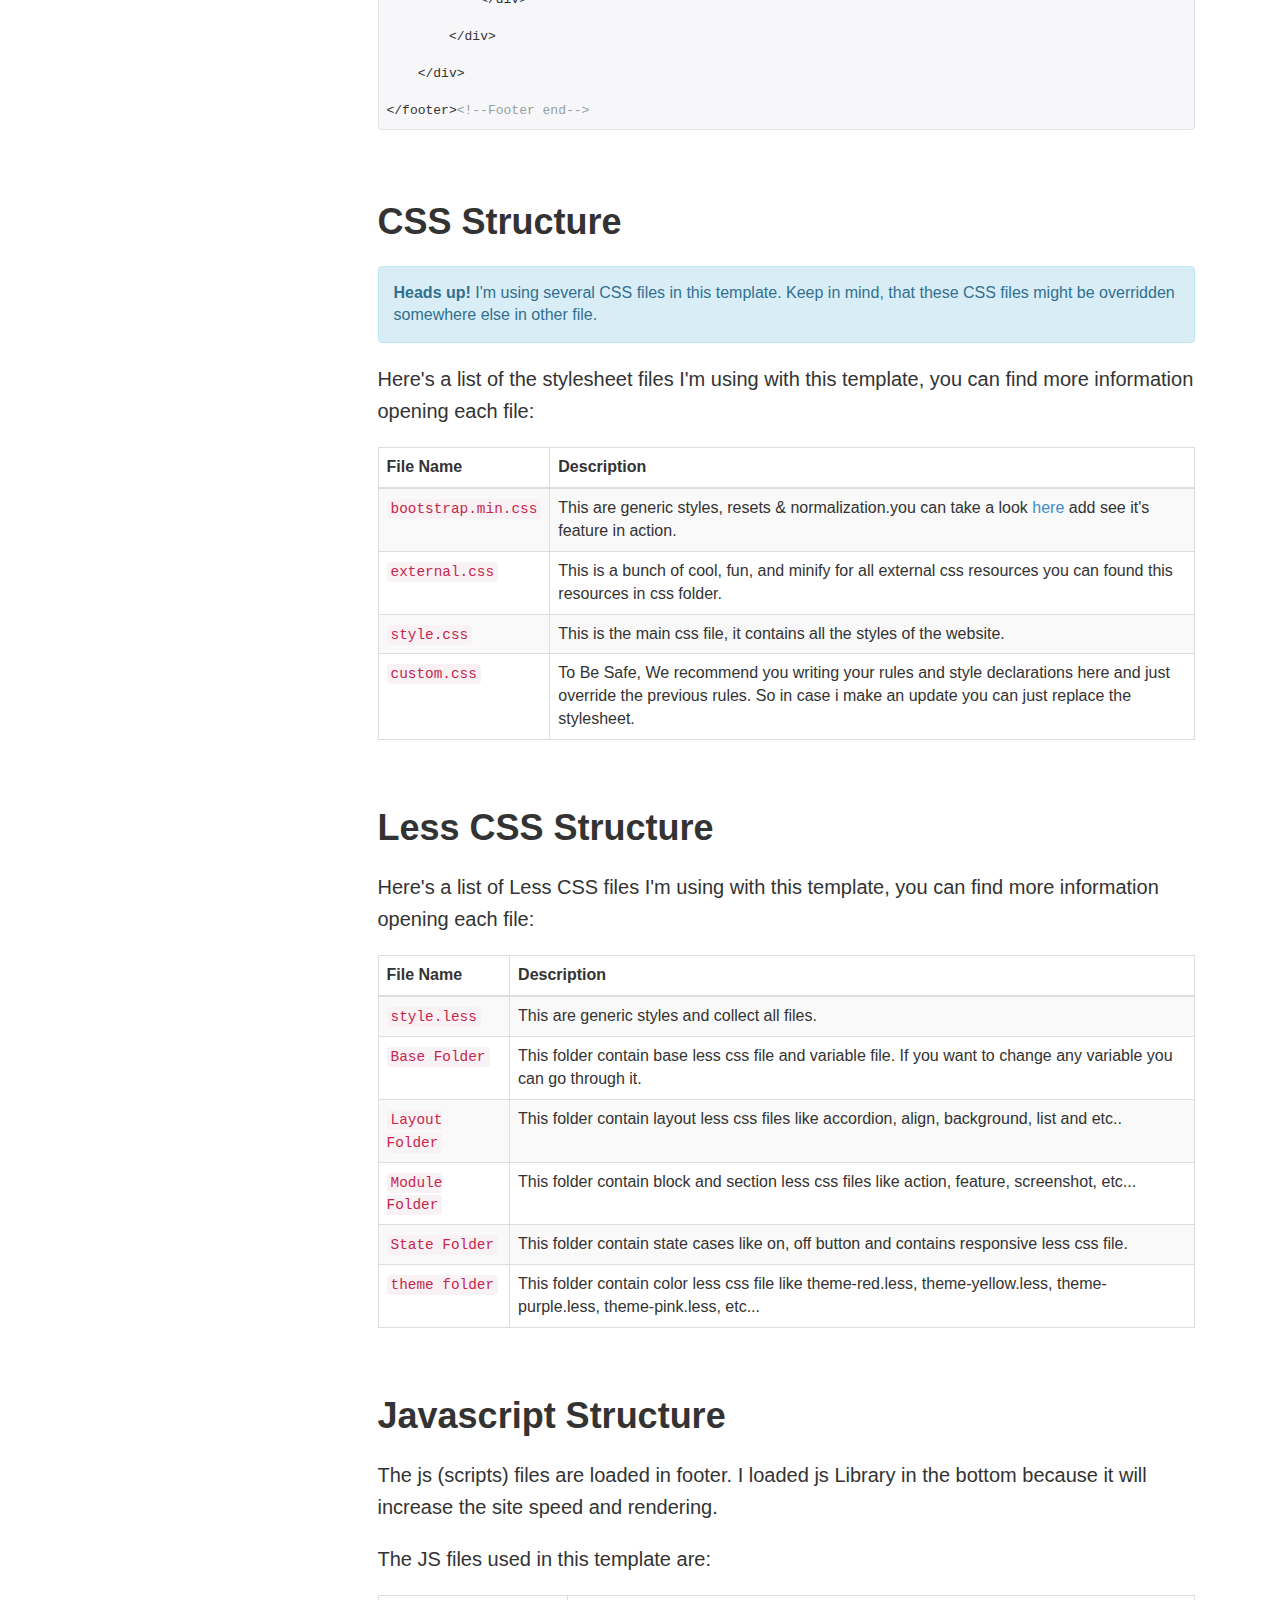
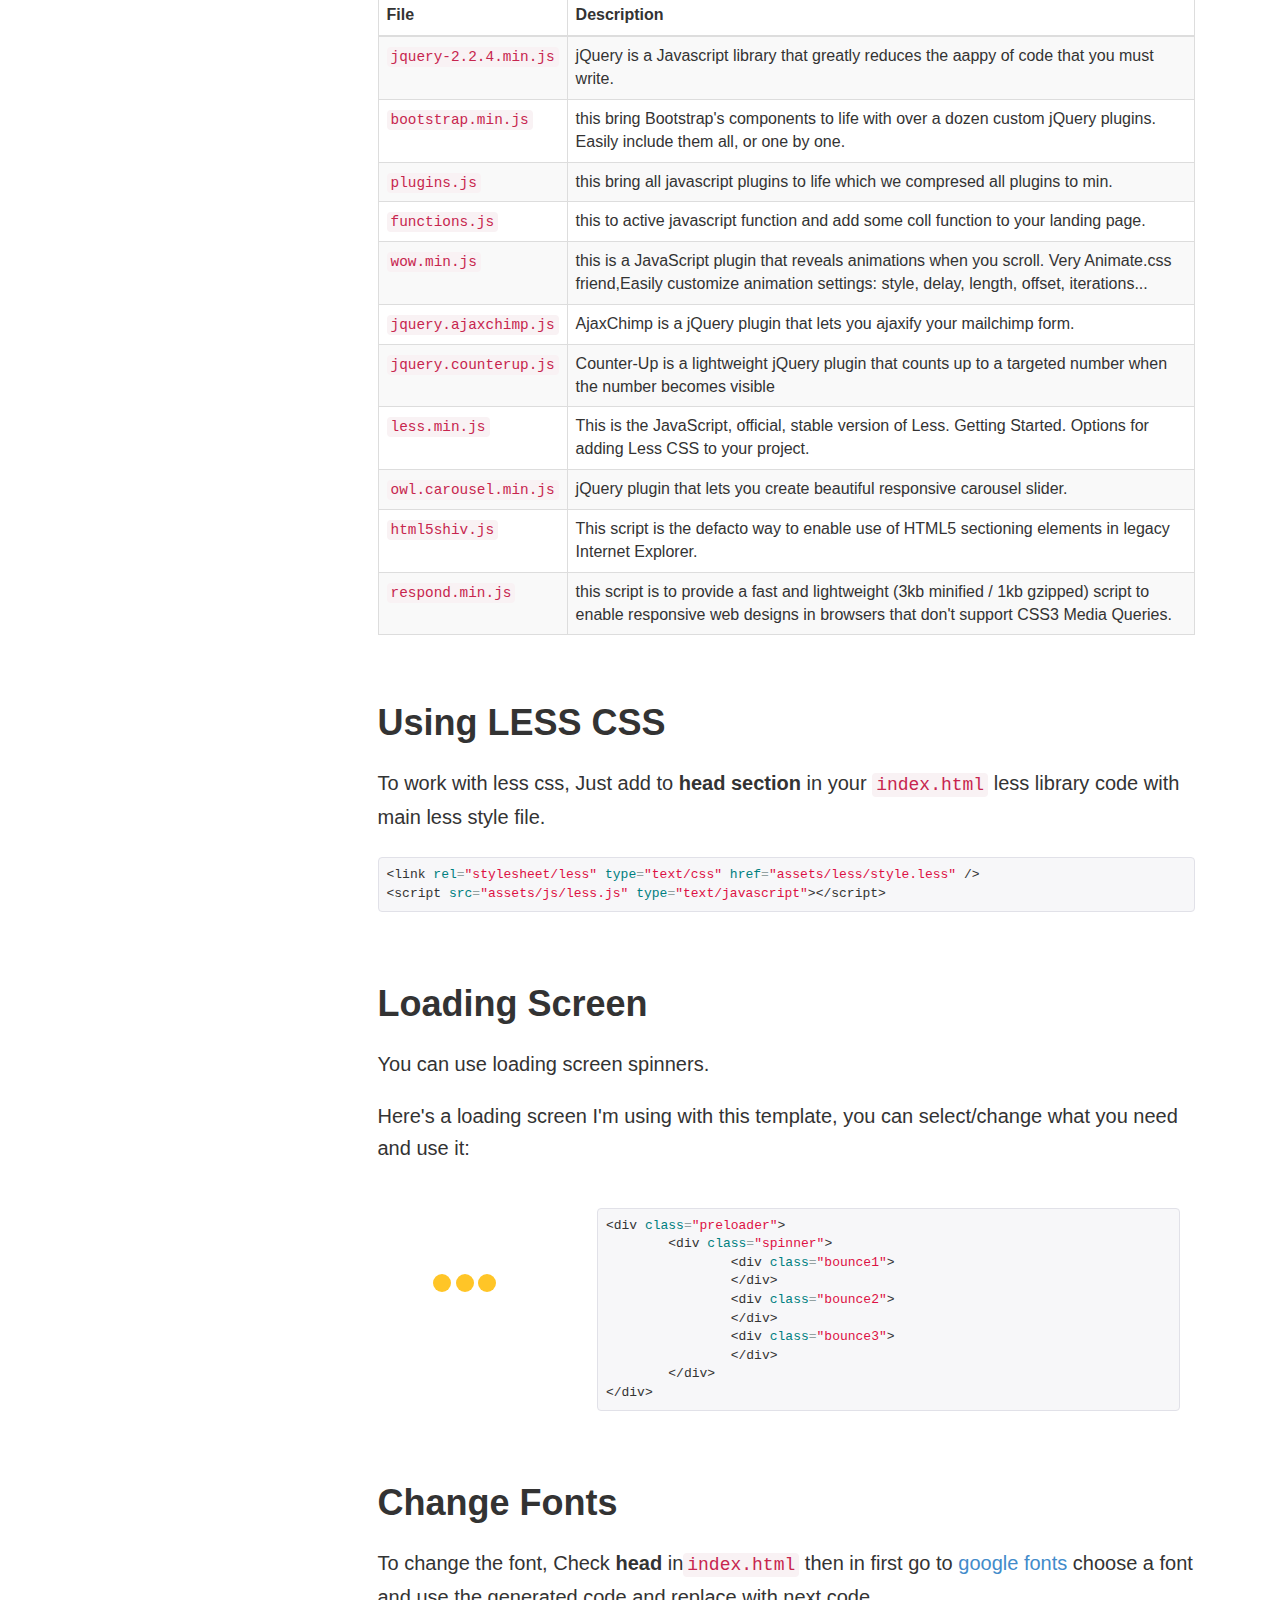
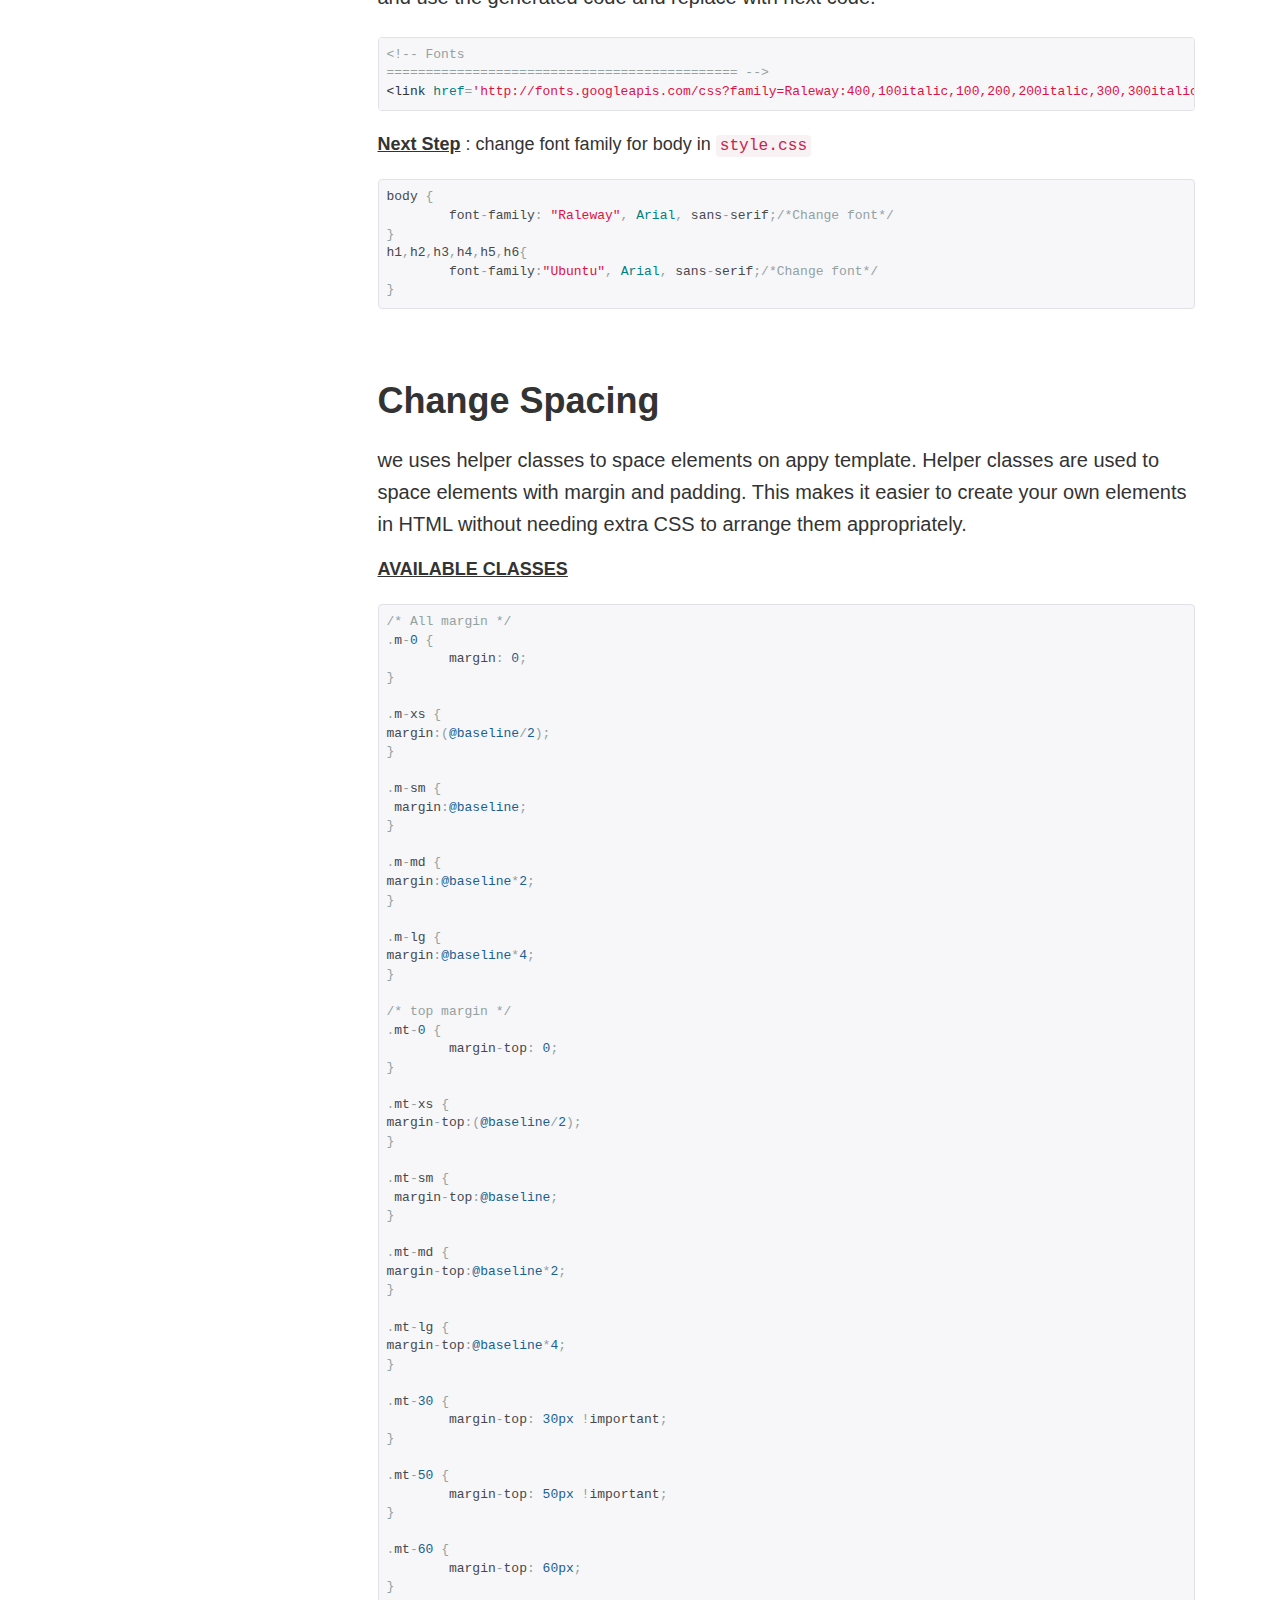
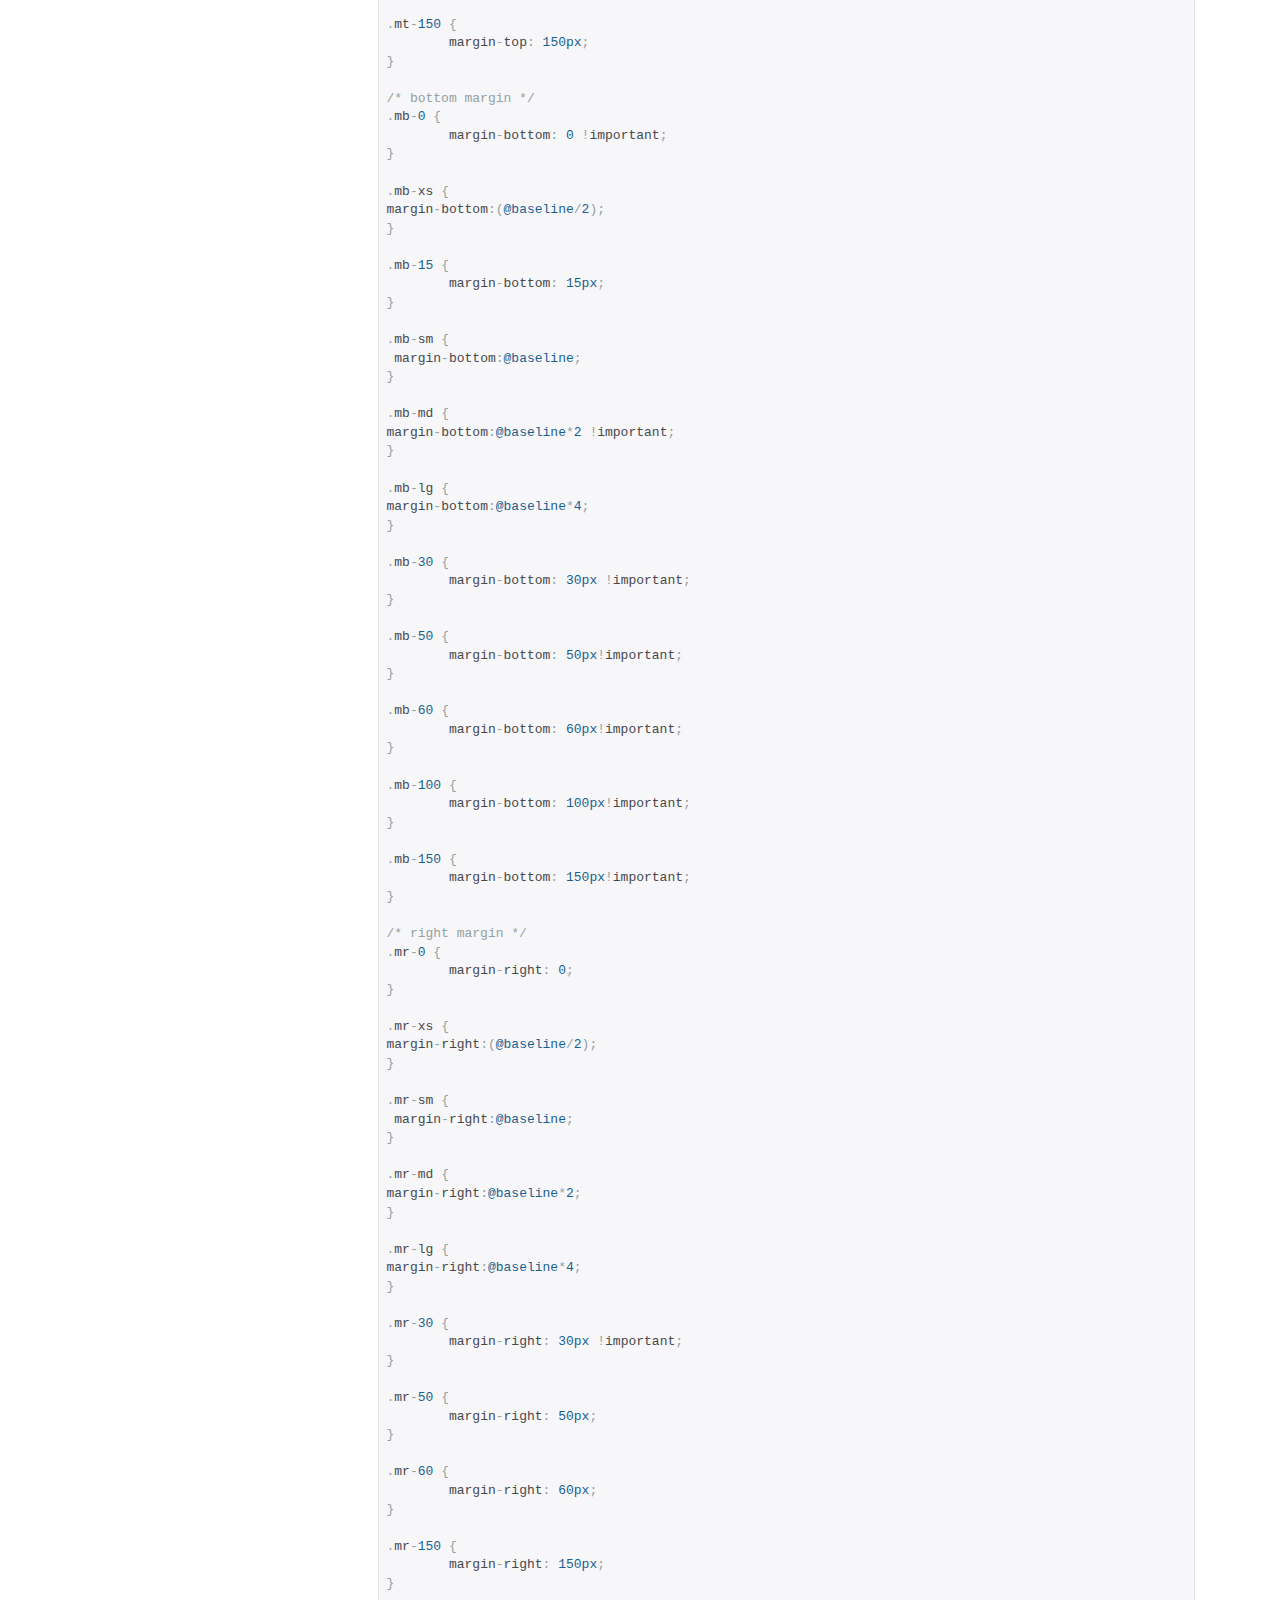
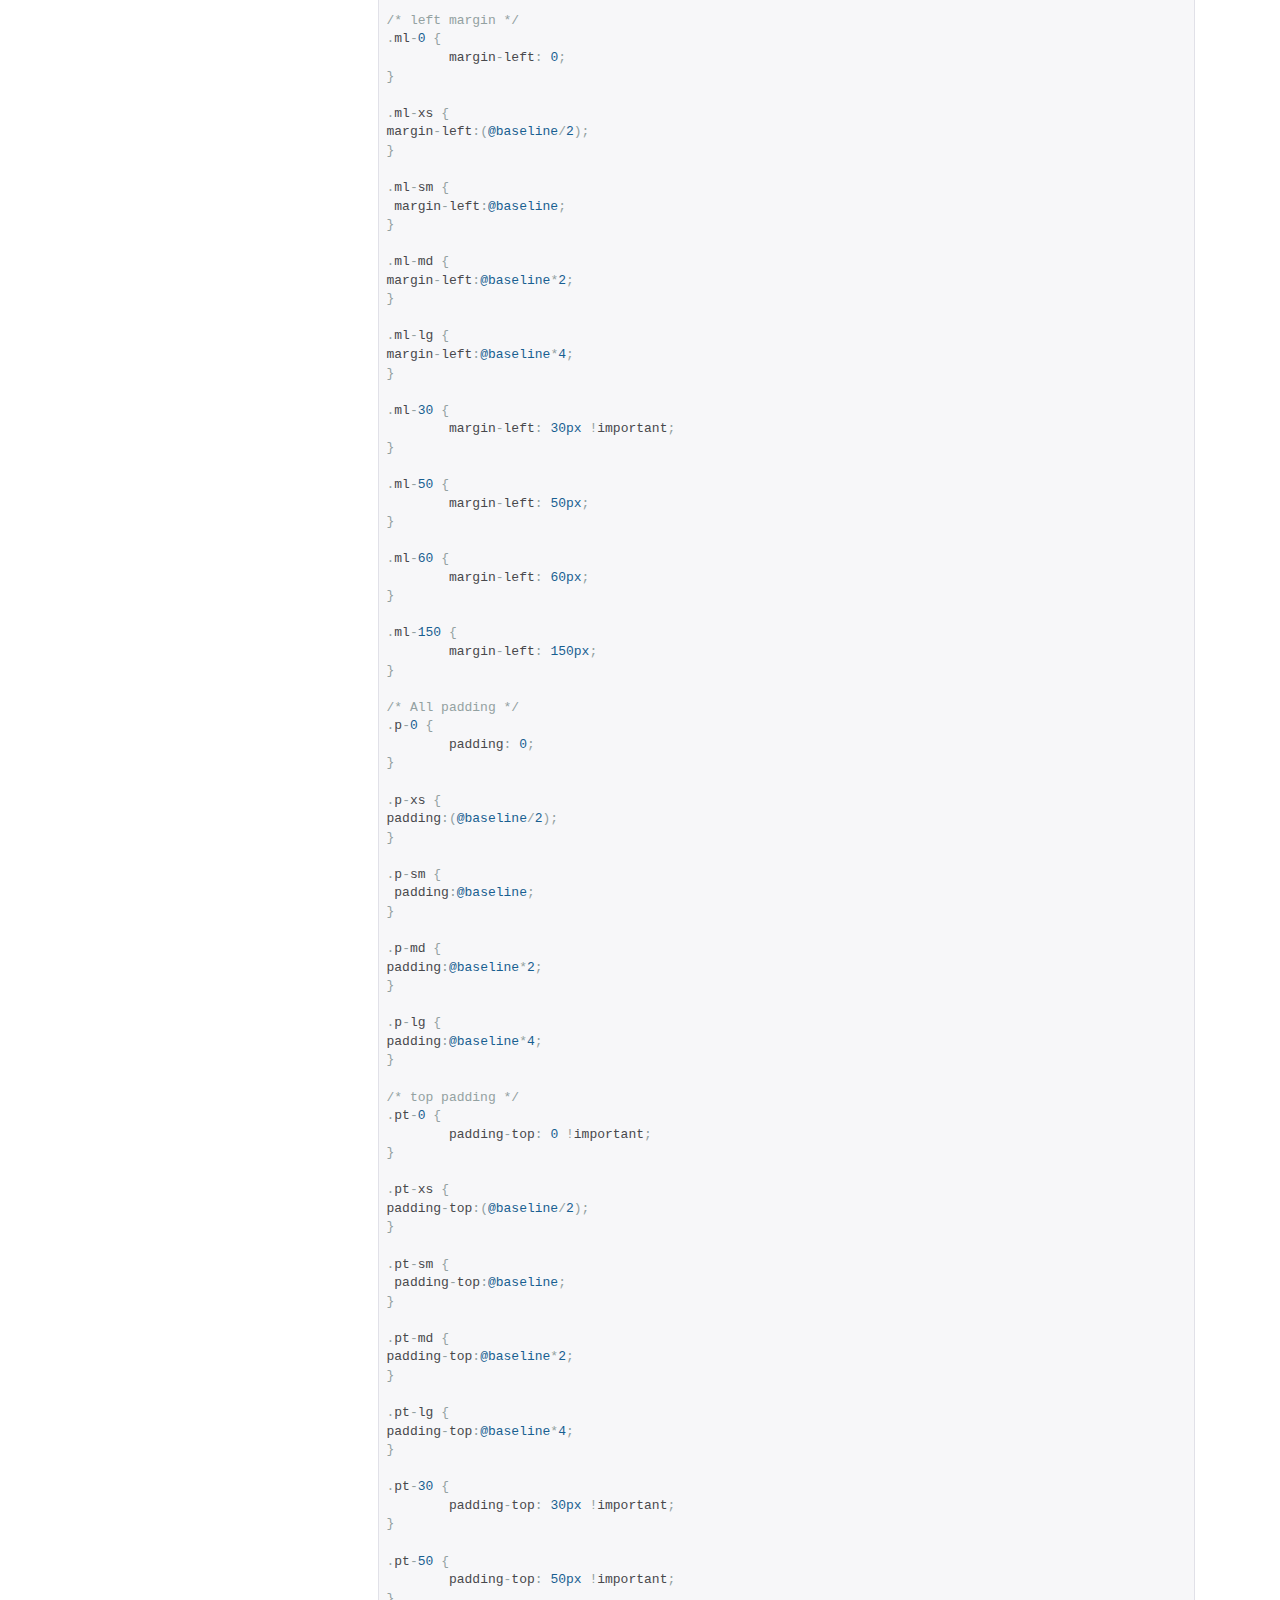
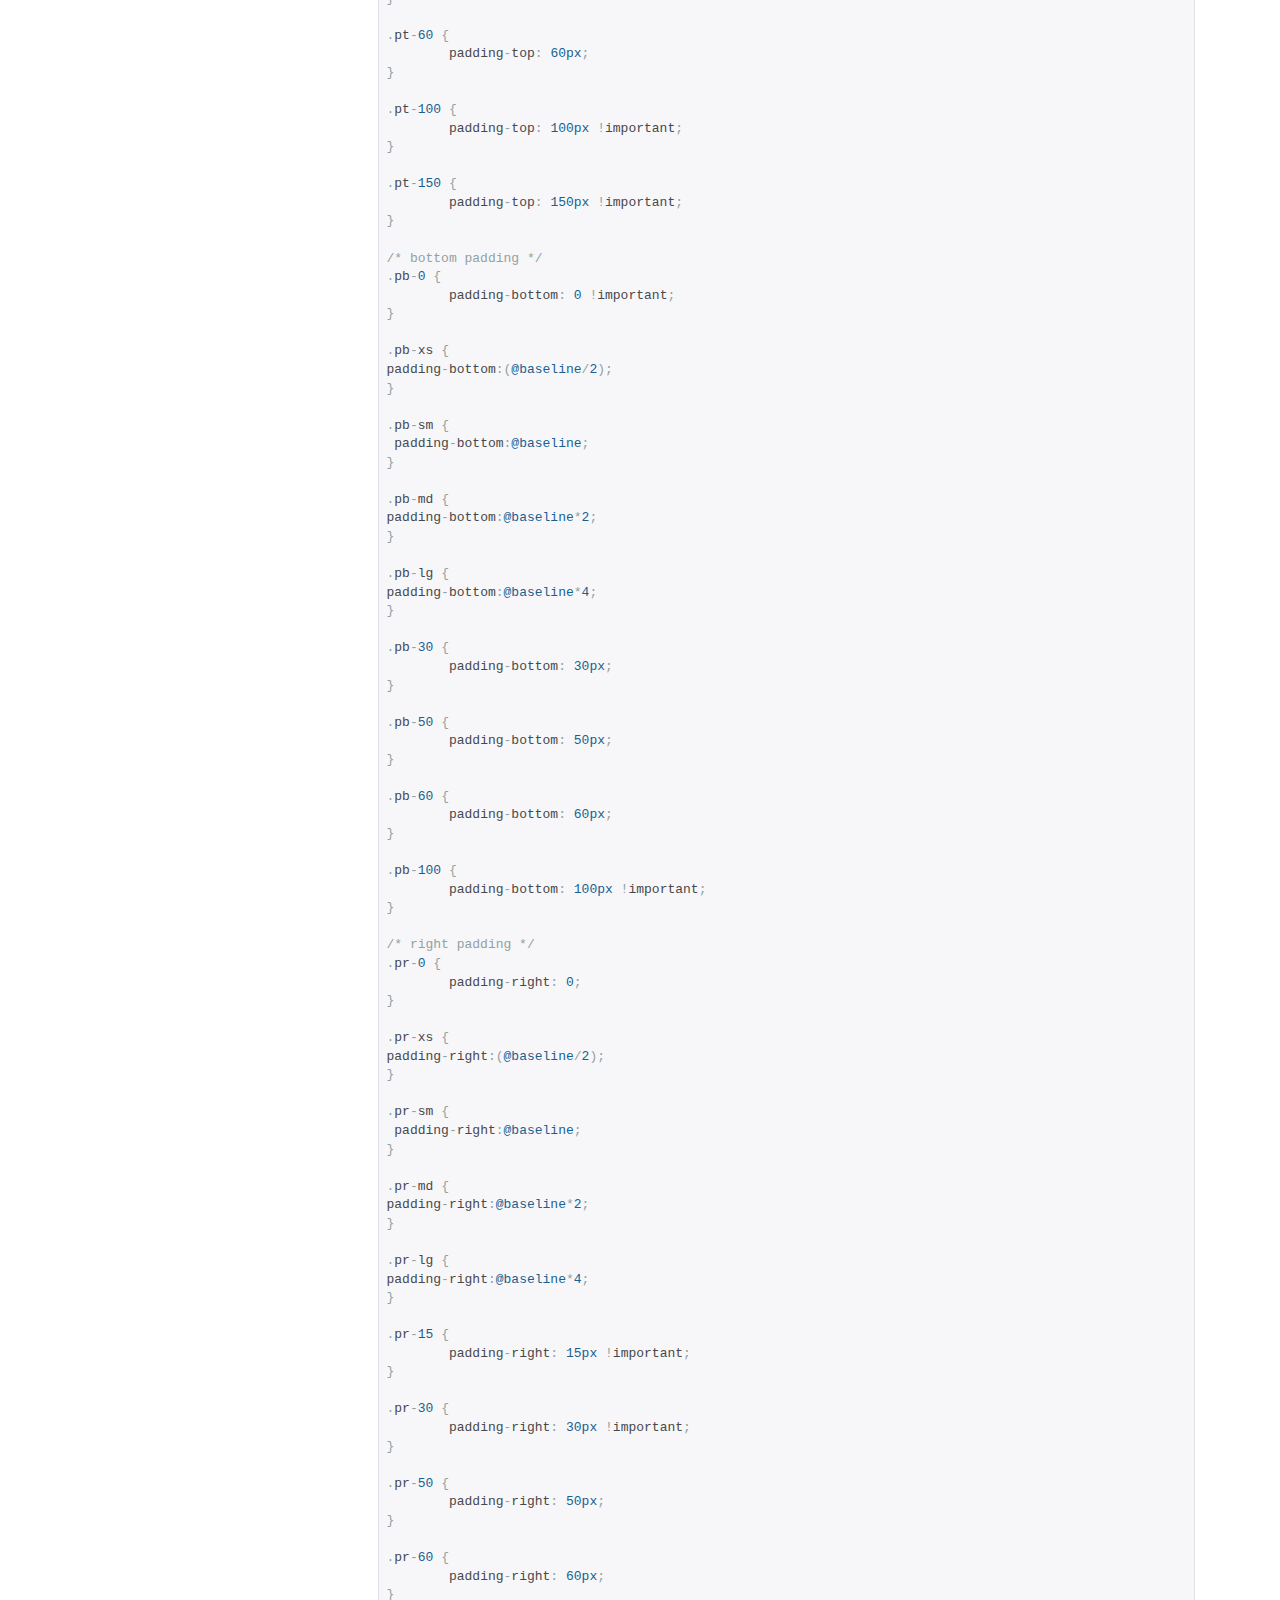
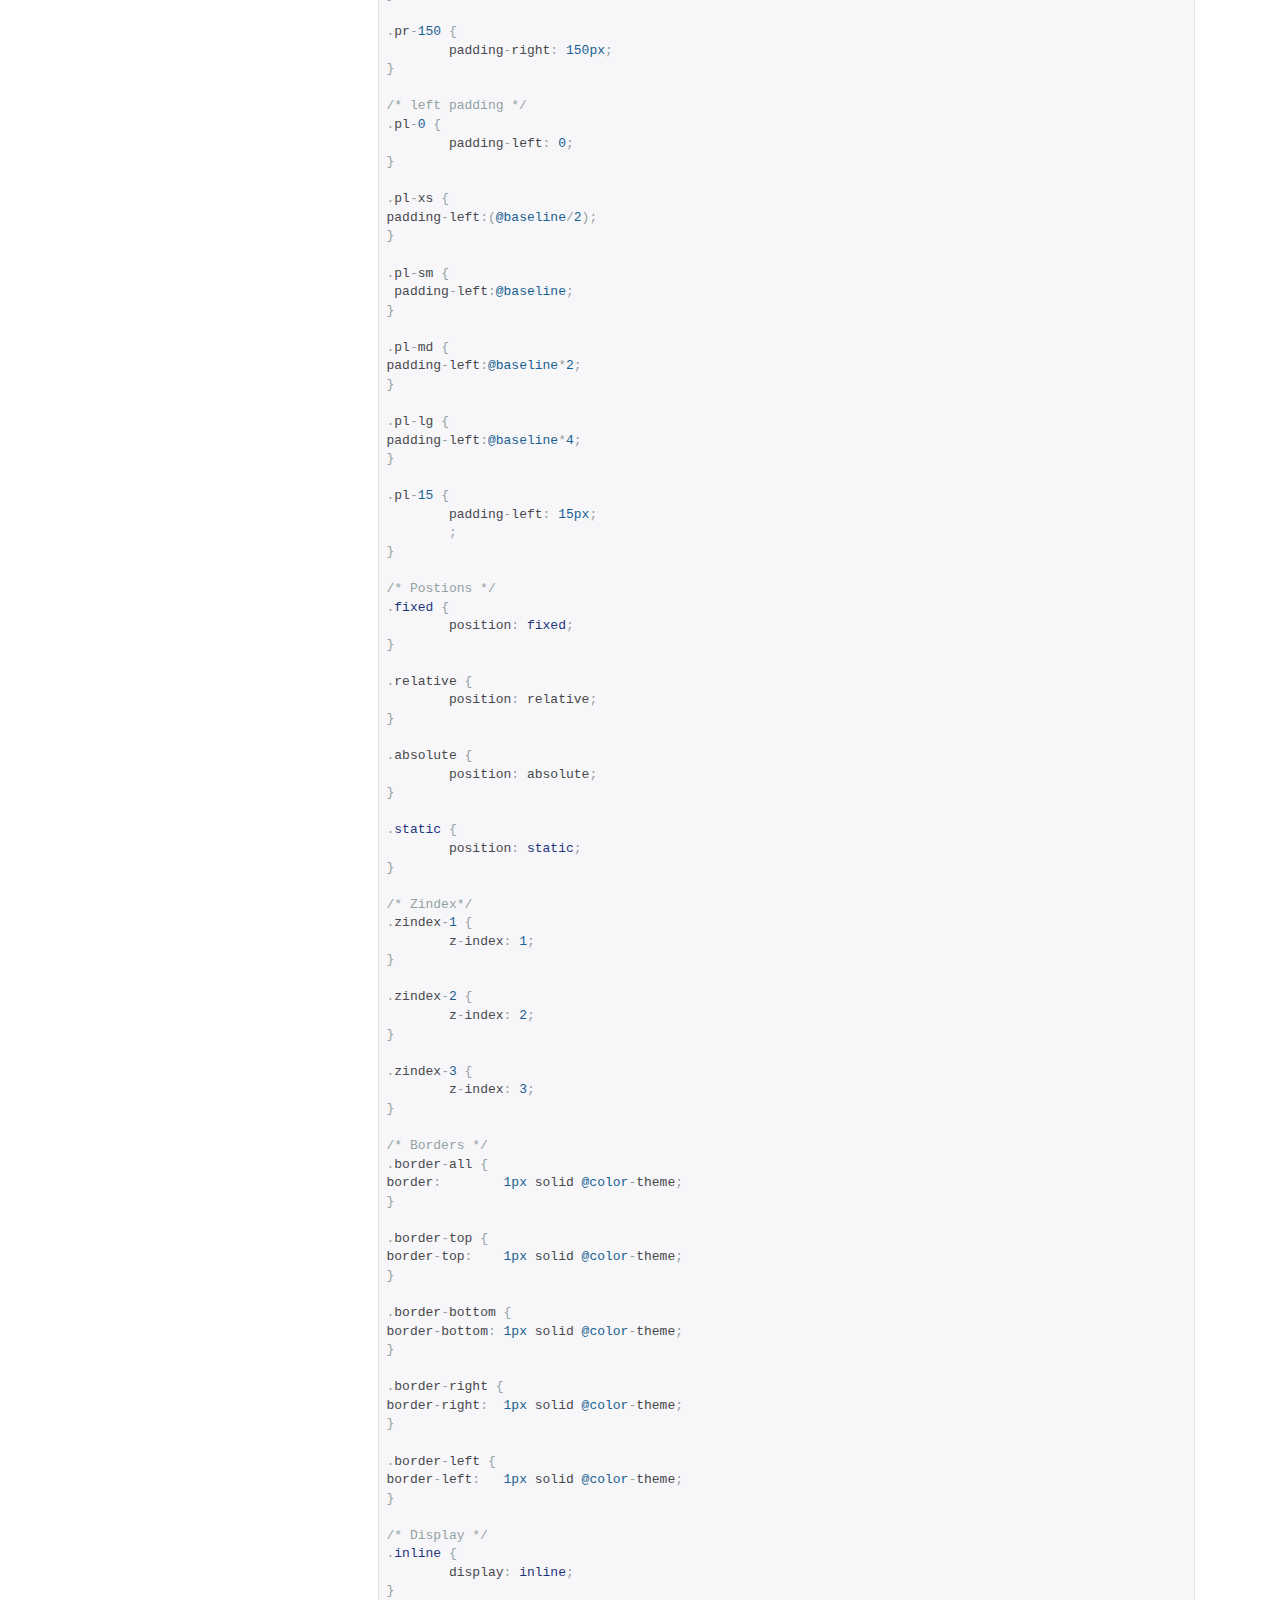
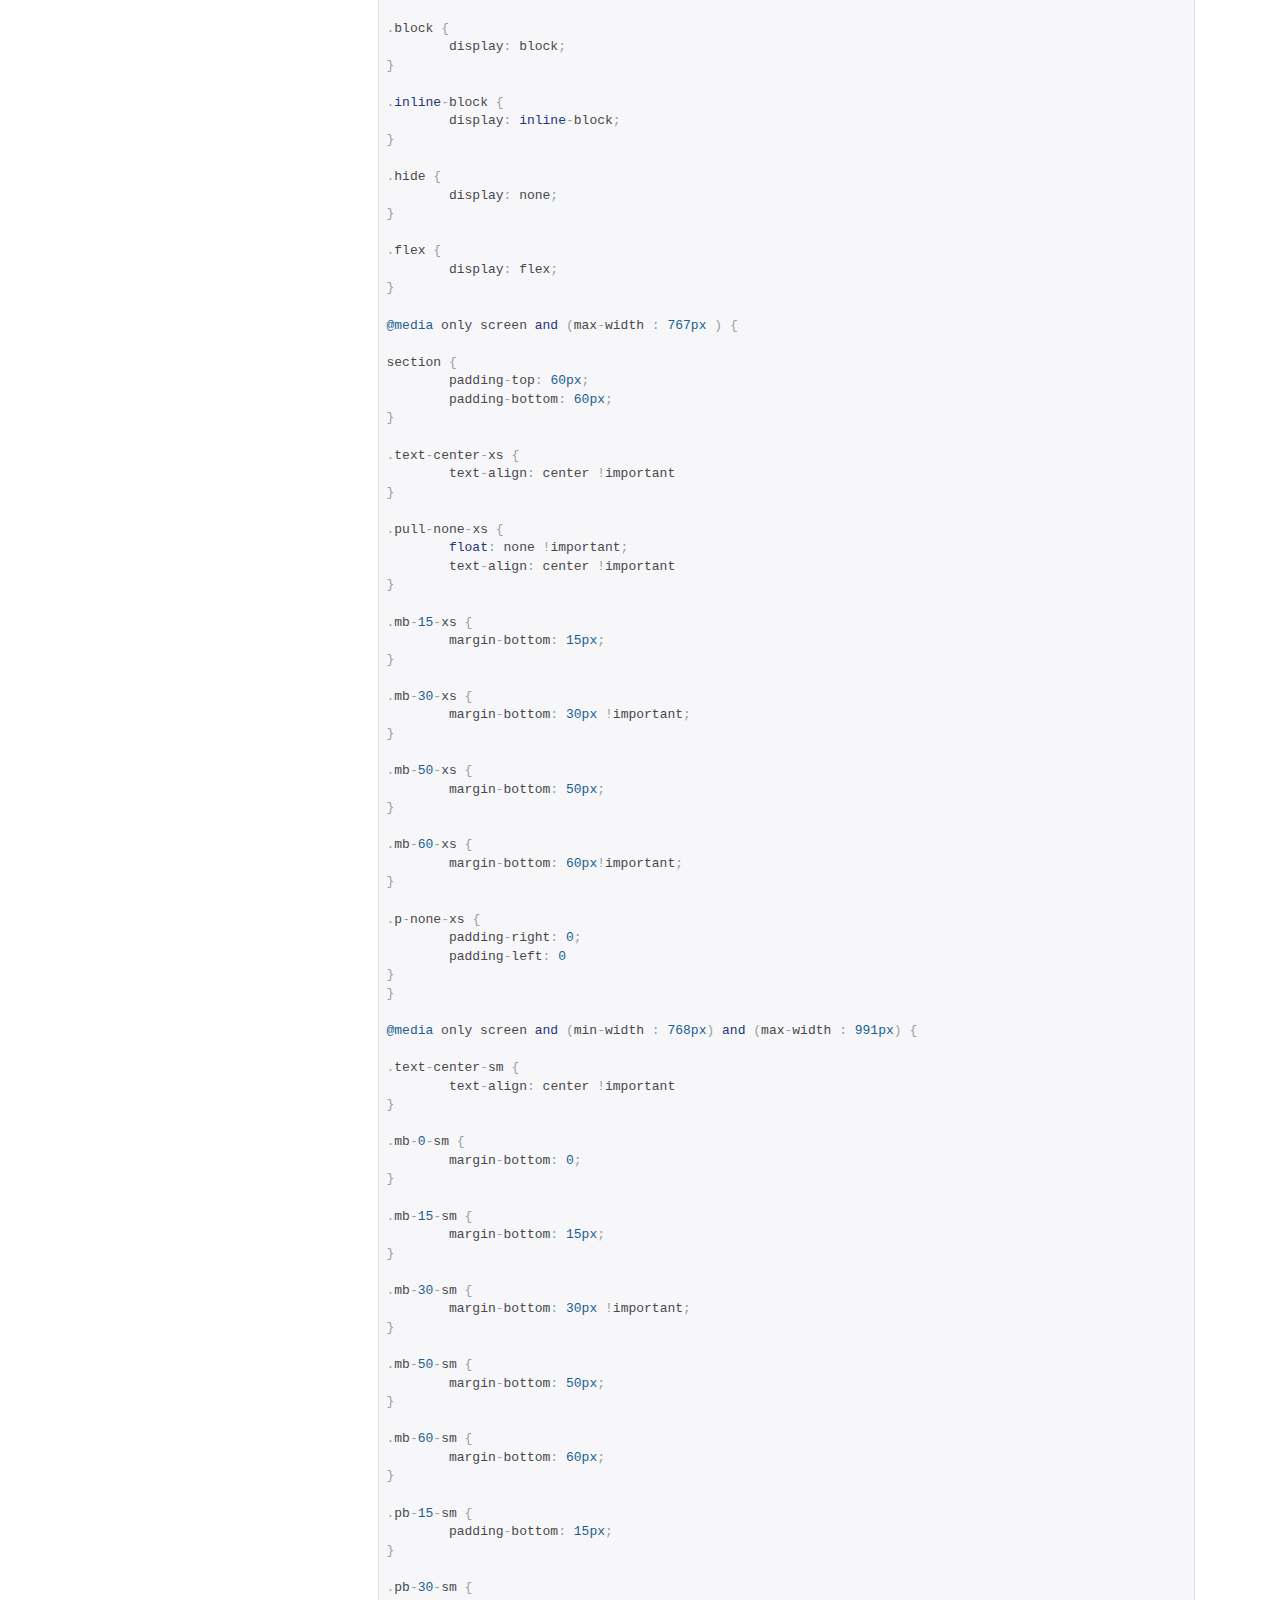
<file: Documentation/index.html>
<!DOCTYPE html>
<html lang="en">
<head>
    <!-- Document Meta
    ============================================= -->
    <meta charset="utf-8">
    <meta http-equiv="X-UA-Compatible" content="IE=edge"><!--IE Compatibility Meta-->
    <meta name="viewport" content="width=device-width, initial-scale=1, maximum-scale=1"><!--First Mobile Meta-->
    <meta name="description" content="application landing page"><!--Description Meta-->
    <!-- Document Title
    ============================================= -->
    <title>appy Template Documention</title>
    <link href="assets/images/favicon/favicon.ico" rel="icon">
    <link href="assets/images/favicon/apple-touch-icon.png" rel="apple-touch-icon"/>
    
    <!-- Stylesheets
    ============================================= -->
    <link href="assets/css/bootstrap.min.css" rel="stylesheet">
    <link href="assets/css/style.css" rel="stylesheet">
    <link href="assets/css/prettify.css" rel="stylesheet">
</head>
<body data-spy="scroll" data-target="#sidebar">
    
    <div id="page" class="page">
        
        <div class="container">
        	<div class="row">
            	<div class="col-md-12 text-center">
                	<h2 class="headline">appy Html5 Template</h2>
                    <p class="lead">appy is a pixel perfect creative multi purpose tempate based on Html5, CSS3 & designed with great attention to details, flexibility and performance. It is ultra professional, smooth and sleek, with a clean modern layout. appy specially designed for agency, freelance, blog, magazine, portfolio, photography, corporate and ecommerce shop.</p>
                </div>
            </div>
        </div>
        <section>
            <div class="container">
            	
                <div class="row">
                	<hr>
                    <!--Sidebar nav-->
                    <div id="sidebar" class="col-md-3 sidebar">
                        <ul class="nav nav-stacked hidden-xs hidden-sm affix-top" data-spy="affix" data-offset-top="150" data-offset-bottom="0">
                            <li class="text-muted text-uppercase">Before Installing</li>
                            <li><a href="#intro">introduction</a></li>
                            <li><a href="#requirement">Requirement</a></li>
                            <li><a href="#install">Installing</a></li>
                            <li><a href="#file-s">File Structure</a></li>
                            <li><a href="#html-s">Html Structure</a></li>
                            <li><a href="#css-s">CSS Structure</a></li>
                            <li><a href="#less-s">Less Structure</a></li>
                            <li><a href="#javascript-s">Javascript Structure</a></li>
                            <li class="text-muted text-uppercase">Using Html</li>
                            <li><a href="#less">Using LESS</a></li>
                            <li><a href="#loading">Loading Screen</a></li>
                            <li><a href="#fonts">Change Fonts</a></li>
                            <li><a href="#spacing">Change Spacing</a></li>
                            <li><a href="#color">Change Color</a></li>
                            <li><a href="#favicon">Change Favicon</a></li>
							<li><a href="#logo">Change Logo</a></li>
                            <li><a href="#background">Change Background Iamge</a></li>
                            <li><a href="#icons">Change Icons</a></li>
                            <li><a href="#subscription">subscription</a></li>
                            <li class="text-muted text-uppercase">extra</li>
                            <li><a href="#credit">Credit Files</a></li>
                            <li><a href="#support">Support</a></li>
                            <li><a href="#changelog">changelog</a></li>
                        </ul>
                    </div>
                    
                    <!--Content-->
                    <div id="intro" class="col-md-9 content">
                     
                     	<!-- Intro -->
                        <div class="col-md-12">
                        	<p>Thank you for purchasing appy template. This documentation will help to know more about template and how is structured and how to use the template features.</p>
                        	<p>appy  is a template for multi purpose sites built on <code>Bootstrap Framework</code>, <code>AIDA marketing model</code> and <code>Principles of Conversion Centered Design</code>, You can start to use <code>template.html</code> where all main files are already included and ready to use.</p>
                            
                        </div>
                        
                        
                        <!-- Requirement -->
                        <div id="requirement" class="col-md-12">
                            
                            <h4 class="subhead">Requirements</h4>
                            
                            <p>To be able to use HTML template, you must have the following:</p>
                            
                            <ul>
                            	<li>PHP (for contact page)</li>
                           		<li>Apache webserver (Windows servers will probably work, but are not supported)</li>
                            	<li>An FTP tool to upload the files</li>
								<li>Make sure you upload the required assets files/folders listed below:
									<ul>
										<li><code>HTML/assets/css</code> - Extra Stylesheets Folder</li>
										<li><code>HTML/assets/include</code> - Required PHP Functions Folder</li>
										<li><code>HTML/assets/images</code> - Images Folder</li>
										<li><code>HTML/assets/js</code> - Javacripts Folder</li>
										<li><code>HTML/assets/css/style.css</code> - Main Stylesheet File</li>
										<li><code>HTML/index.html</code> - Index File/Homepage</li>
									</ul>
								</li>
                            </ul>
                        	
                            <div class="alert alert-success" role="alert">
                            	<strong>Notes!</strong> You don't need to upload all pages on the html folder.
                            </div>
                        </div>
                        
                        <!-- Installation -->
                        <div id="installt" class="col-md-12">
                        	
                            <h4 class="subhead">Installation</h4>
                            
                            <p>Follow the steps below to get started with your appy Template:</p>
                            
                            <ol>
                                <li>Open the <code>Package/HTML</code> Folder to find all the html Templates Files</li>
                                <li>You will need to Upload these files to localhost server or your Web Server using FTP in order to use it on your Website.</li>
                                <li>Make sure you upload the required files/folders listed below:
                                    <ul>
                                        <li><code>HTML/assets</code> - Required all file Folder.</li>
                                        <li>Select <code>HTML/home-1.html</code> which want to use.</li>
                                        <li>change <code>HTML/index.html</code>name file to <code>HTML/index.html</code> - Index File</li>
                                    </ul>
                                </li>
                            </ol>
                                
                        </div>
                        
                        
                        <!-- Structure -->
                        <div id="structure"></div>
                        <div id="file-s" class="col-md-12">
                        
                        	<h4 class="subhead">File Structure</h4>
                            
                        	<p>unzip the compressed archive to see the following structure:</p>
                        
  <pre class="prettyprint"> appy/
  <span class="muted">├──</span> Documentation/
  <span class="muted">├──</span> HTML/
  <span class="muted">    ├──</span> assets/
  <span class="muted">        ├──</span> css
  <span class="muted">        ├──</span> icons
  <span class="muted">        ├──</span> images
  <span class="muted">        ├──</span> fonts
  <span class="muted">        ├──</span> js
  <span class="muted">        ├──</span> less
  <span class="muted">        ├──</span> revolution
  <span class="muted">        └──</span> php
  <span class="muted">    ├──</span> index(intro)
  <span class="muted">    ├──</span> home-1.html
  <span class="muted">    ├──</span> ...
  <span class="muted">    └──</span> cotact-us.html
</pre>

                        </div>
                        
                        <!-- Html Structure -->
                        <div id="html-s" class="col-md-12">
                        
                        	<h4 class="subhead">Html Structure</h4>
                            
                            <p>we use the <strong>bootstrap</strong> framework as a framework. You can take a look at bootstrap <a href="http://getbootstrap.com/">here</a> and see it's feature in action.</p>
                            <p>And basic layout of the grids look like:</p>
<pre class="prettyprint">
&lt;div class=&quot;row&quot;&gt;
  &lt;div class=&quot;col-sm-9&quot;&gt;
    Level 1: .col-sm-9
    &lt;div class=&quot;row&quot;&gt;
      &lt;div class=&quot;col-xs-8 col-sm-6&quot;&gt;
        Level 2: .col-xs-8 .col-sm-6
      &lt;/div&gt;
      &lt;div class=&quot;col-xs-4 col-sm-6&quot;&gt;
        Level 2: .col-xs-4 .col-sm-6
      &lt;/div&gt;
    &lt;/div&gt;
  &lt;/div&gt;
&lt;/div&gt;
</pre>

                        <p>If you find that you need to change structure. Scroll down in your html file and find section that you want to change , all section have predefined html comments like below section example.</p>
<pre class="prettyprint">
&lt;!-- Footer
============================================= --&gt;
&lt;footer id=&quot;footer1&quot; class=&quot;footer-1 text-center bg-dark&quot;&gt;
        
    &lt;div class=&quot;container&quot;&gt;
    
        &lt;div class=&quot;row&quot;&gt;
        
            &lt;div class=&quot;col-md-12&quot;&gt;
                
                &lt;!-- Copyrights
                ============================================= --&gt;
                &lt;div class=&quot;copyright&quot;&gt;
                
                    &lt;p&gt;copyright &copy; 2016 appy.&lt;/p&gt;
                    
                &lt;/div&gt;
                
                &lt;!-- Footer Widget
                ============================================= --&gt;
                &lt;ul class=&quot;list-inline social&quot;&gt;
                    &lt;li&gt;&lt;a href=&quot;#&quot;&gt;&lt;i class=&quot;fa fa-facebook&quot;&gt;&lt;/i&gt;&lt;/a&gt;&lt;/li&gt;
                    &lt;li&gt;&lt;a href=&quot;#&quot;&gt;&lt;i class=&quot;fa fa-twitter&quot;&gt;&lt;/i&gt;&lt;/a&gt;&lt;/li&gt;
                    &lt;li&gt;&lt;a href=&quot;#&quot;&gt;&lt;i class=&quot;fa fa-youtube&quot;&gt;&lt;/i&gt;&lt;/a&gt;&lt;/li&gt;
                    &lt;li&gt;&lt;a href=&quot;#&quot;&gt;&lt;i class=&quot;fa fa-google-plus&quot;&gt;&lt;/i&gt;&lt;/a&gt;&lt;/li&gt;
                &lt;/ul&gt;
                
            &lt;/div&gt;
            
        &lt;/div&gt;
        
    &lt;/div&gt;
            
&lt;/footer&gt;&lt;!--Footer end--&gt;
</pre>
                        </div>
                        
                        <!-- CSS Structure -->
                        <div id="css-s" class="col-md-12">
                        	<h4 class="subhead">CSS Structure</h4>
                            <div class="alert alert-info"> 
                	<b>Heads up!</b> I'm using several CSS files in this template. Keep in mind, that these CSS files might be overridden somewhere else in other file. 
                </div>
                
                                        <p>Here's a list of the stylesheet files I'm using with this template, you can find more information opening each file:
                        </p>
<table class="table table-bordered table-striped">
                            <thead>
                                <tr>
                                    <th>File Name</th>
                                    <th>Description</th>
                                </tr>
                            </thead>
                            <tbody>
                                <tr>
                                    <td><code>bootstrap.min.css</code></td>
                                    <td>This are generic styles, resets & normalization.you can take a look <a href="http://getbootstrap.com/">here</a> add see it's feature in action.</td>
                                </tr>
                                <tr>
                                    <td><code>external.css</code></td>
                                    <td>This is a bunch of cool, fun, and minify for all external css resources you can found this resources in css folder.</td>
                                </tr>
                                <tr>
                                    <td><code>style.css</code></td>
                                    <td>This is the main css file, it contains all the styles of the website.</td>
                                </tr>
                                <tr>
                                    <td><code>custom.css</code></td>
                                    <td>To Be Safe, We recommend you writing your rules and style declarations here and just override the previous rules. So in case i make an update you can just replace the stylesheet.</td>
                                </tr>
                            </tbody>
                        </table>
                        </div>
                        
                         <!-- LESS CSS Structure -->
                        <div id="less-s" class="col-md-12">
                        	<h4 class="subhead">Less CSS Structure</h4>
                
                            <p>Here's a list of Less CSS files I'm using with this template, you can find more information opening each file:</p>
                            
							<table class="table table-bordered table-striped">
                                <thead>
                                
                                    <tr>
                                        <th>File Name</th>
                                        <th>Description</th>
                                    </tr>
                                    
                                </thead>
                            
                                <tbody>
                                
                                    <tr>
                                        <td><code>style.less</code></td>
                                        <td>This are generic styles and collect all files.</td>
                                    </tr>
                                    
                                    <tr>
                                        <td><code>Base Folder</code></td>
                                        <td>This folder contain base less css file and variable file. If you want to change any variable you can go through it.</td>
                                    </tr>
                                    
                                    <tr>
                                        <td><code>Layout Folder</code></td>
                                        <td>This folder contain layout less css files like accordion, align, background, list and etc..</td>
                                    </tr>
                                    
                                    <tr>
                                        <td><code>Module Folder</code></td>
                                        <td>This folder contain block and section less css files like action, feature, screenshot, etc...</td>
                                    </tr>
                                    
                                    <tr>
                                        <td><code>State Folder</code></td>
                                        <td>This folder contain state cases like on, off button and contains responsive less css file.</td>
                                    </tr>
                                    
                                    <tr>
                                        <td><code>theme folder</code></td>
                                        <td>This folder contain color  less css file like theme-red.less, theme-yellow.less, theme-purple.less, theme-pink.less, etc...</td>
                                    </tr>
                                    
                                </tbody>
                            
                        	</table>
                        
						</div>
                        
                        <!-- Javascript Structure -->
                        <div id="javascript-s" class="col-md-12">
                        	<h4 class="subhead">Javascript Structure</h4>
                            
                            <p>The js (scripts) files are loaded in footer. I  loaded js Library  in the bottom because it will increase the site speed and rendering.</p>
                                                    
                        <p>The JS files used in this template are:</p>
                        
						<table class="table table-bordered table-striped">
                            <thead>
                            
                                <tr>
                                    <th>File</th>
                                    <th>Description</th>
                                </tr>
                                
                            </thead>
                            
                            <tbody>
                            
                                <tr>
                                    <td><code>jquery-2.2.4.min.js</code></td>
                                    <td>jQuery is a Javascript library that greatly reduces the aappy of code that you must write.
                                    </td>
                                </tr>
                                
                                <tr>
                                    <td><code>bootstrap.min.js</code></td>
                                    <td>this bring Bootstrap's components to life with over a dozen custom jQuery plugins. Easily include them all, or one by one.</td>
                                </tr>
                                
                                <tr>
                                    <td><code>plugins.js</code></td>
                                    <td>this bring all javascript plugins to life which we compresed all plugins to min.</td>
                                </tr>
                                
                                <tr>
                                    <td><code>functions.js</code></td>
                                    <td>this to active javascript function and add some coll function to your landing page.</td>
                                </tr>
                                
                                <tr>
                                    <td><code>wow.min.js</code></td>
                                    <td>this is a JavaScript plugin that reveals animations when you scroll. Very Animate.css friend,Easily customize animation settings: style, delay, length, offset, iterations...
                                    </td>
                                </tr>
                                <tr>
                                    <td><code>jquery.ajaxchimp.js</code></td>
                                    <td>AjaxChimp is a jQuery plugin that lets you ajaxify your mailchimp form.</td>
                                </tr>
                                
                                <tr>
                                    <td><code>jquery.counterup.js</code></td>
                                    <td>‏Counter-Up is a lightweight jQuery plugin that counts up to a targeted number when the number becomes visible</td>
                                </tr>
                                <tr>
                                    <td><code>less.min.js</code></td>
                                    <td>This is the JavaScript, official, stable version of Less. Getting Started. Options for adding Less CSS to your project.</td>
                                </tr>
                                
                                <tr>
                                    <td><code>owl.carousel.min.js</code></td>
                                    <td>jQuery plugin that lets you create beautiful responsive carousel slider.</td>
                                </tr>
                                <tr>
                                    <td><code>html5shiv.js</code></td>
                                    <td>This script is the defacto way to enable use of HTML5 sectioning elements in legacy Internet Explorer.</td>
                                </tr>
                                
                                <tr>
                                    <td><code>respond.min.js</code></td>
                                    <td>this script is to provide a fast and lightweight (3kb minified / 1kb gzipped) script to enable responsive web designs in browsers that don't support CSS3 Media Queries.</td>
                                </tr>
                                
                                </tbody>
                                
							</table>
                        
                        </div>
                        
                        <!-- Using LESS css -->
                        <div id="less" class="col-md-12">
                        	<h4 class="subhead">Using LESS CSS</h4>
                            <p>To work with less css, Just add to <strong>head section</strong> in your <code>index.html</code> less library code with main less style file.
                        </p>
                        
<pre class="prettyprint">
&lt;link rel=&quot;stylesheet/less&quot; type=&quot;text/css&quot; href=&quot;assets/less/style.less&quot; /&gt;
&lt;script src=&quot;assets/js/less.js&quot; type=&quot;text/javascript&quot;&gt;&lt;/script&gt;
</pre>

                        </div>
                        
                        <!-- Change Loading Screen -->
                        <div id="loading" class="col-md-12">
                        	<h4 class="subhead">Loading Screen </h4>
                            <p>You can use loading screen spinners.</p>
                            <p>Here's a loading screen I'm using with this template, you can select/change what you need and use it:</p>
                            <!-- Loading 1 -->
                            <div class="col-md-3">
                            	<div class="preload">
									<div class="spinner">
										<div class="bounce1">
										</div>
										<div class="bounce2">
										</div>
										<div class="bounce3">
										</div>
									</div>
								</div>
															
                            </div>
                            
                            <div class="col-md-9">
<pre class="prettyprint">
&lt;div class=&quot;preloader&quot;&gt;
	&lt;div class=&quot;spinner&quot;&gt;
		&lt;div class=&quot;bounce1&quot;&gt;
		&lt;/div&gt;
		&lt;div class=&quot;bounce2&quot;&gt;
		&lt;/div&gt;
		&lt;div class=&quot;bounce3&quot;&gt;
		&lt;/div&gt;
	&lt;/div&gt;
&lt;/div&gt;
</pre>
                         
                            </div>
                        </div>
                        
                        <!-- Change Fonts -->
                        <div id="fonts" class="col-md-12">
                        	<h4 class="subhead">Change Fonts</h4>
                            <p>To change the font, Check <strong>head</strong> in<code>index.html</code> then  in first go to <a href="http://www.google.com/webfonts">google fonts</a> choose a font and use the generated code and replace with next code.
                        </p>
                        
<pre class="prettyprint">
&lt;!-- Fonts
============================================= --&gt;
&lt;link href='http://fonts.googleapis.com/css?family=Raleway:400,100italic,100,200,200italic,300,300italic,400italic,500,500italic,600,600italic,700italic,700,800,800italic,900,900italic%7COpen+Sans:400,300,300italic,400italic,600,600italic,700,700italic,800,800italic%7CUbuntu:400,300,300italic,400italic,500,700,500italic,700italic%7CRoboto+Slab:400,100,300,700%7CLora:400,400italic,700,700italic' rel='stylesheet' type='text/css'&gt;
</pre>

						<h4><span class="underline">Next Step</span> : change font family for body in <code>style.css</code></h4>
                        
<pre class="prettyprint">
body { 
	font-family: "Raleway", Arial, sans-serif;/*Change font*/
}
h1,h2,h3,h4,h5,h6{
	font-family:"Ubuntu", Arial, sans-serif;/*Change font*/
}
</pre>
                        </div>
                        
                        <!-- Change Spacing -->
                        <div id="spacing" class="col-md-12">
                        	<h4 class="subhead">Change Spacing</h4>
                            <p>we uses helper classes to space elements on appy template. Helper classes are used to space elements with margin and padding. This makes it easier to create your own elements in HTML without needing extra CSS to arrange them appropriately.</p>
                        	<h4><span class="underline">AVAILABLE CLASSES</span></h4>
<pre class="prettyprint">
/* All margin */
.m-0 {
	margin: 0;
}

.m-xs {
margin:(@baseline/2);
}

.m-sm {
 margin:@baseline;
}

.m-md {
margin:@baseline*2;
}

.m-lg {
margin:@baseline*4;
}

/* top margin */
.mt-0 {
	margin-top: 0;
}

.mt-xs {
margin-top:(@baseline/2);
}

.mt-sm {
 margin-top:@baseline;
}

.mt-md {
margin-top:@baseline*2;
}

.mt-lg {
margin-top:@baseline*4;
}

.mt-30 {
	margin-top: 30px !important;
}

.mt-50 {
	margin-top: 50px !important;
}

.mt-60 {
	margin-top: 60px;
}

.mt-150 {
	margin-top: 150px;
}

/* bottom margin */
.mb-0 {
	margin-bottom: 0 !important;
}

.mb-xs {
margin-bottom:(@baseline/2);
}

.mb-15 {
	margin-bottom: 15px;
}

.mb-sm {
 margin-bottom:@baseline;
}

.mb-md {
margin-bottom:@baseline*2 !important;
}

.mb-lg {
margin-bottom:@baseline*4;
}

.mb-30 {
	margin-bottom: 30px !important;
}

.mb-50 {
	margin-bottom: 50px!important;
}

.mb-60 {
	margin-bottom: 60px!important;
}

.mb-100 {
	margin-bottom: 100px!important;
}

.mb-150 {
	margin-bottom: 150px!important;
}

/* right margin */
.mr-0 {
	margin-right: 0;
}

.mr-xs {
margin-right:(@baseline/2);
}

.mr-sm {
 margin-right:@baseline;
}

.mr-md {
margin-right:@baseline*2;
}

.mr-lg {
margin-right:@baseline*4;
}

.mr-30 {
	margin-right: 30px !important;
}

.mr-50 {
	margin-right: 50px;
}

.mr-60 {
	margin-right: 60px;
}

.mr-150 {
	margin-right: 150px;
}

/* left margin */
.ml-0 {
	margin-left: 0;
}

.ml-xs {
margin-left:(@baseline/2);
}

.ml-sm {
 margin-left:@baseline;
}

.ml-md {
margin-left:@baseline*2;
}

.ml-lg {
margin-left:@baseline*4;
}

.ml-30 {
	margin-left: 30px !important;
}

.ml-50 {
	margin-left: 50px;
}

.ml-60 {
	margin-left: 60px;
}

.ml-150 {
	margin-left: 150px;
}

/* All padding */
.p-0 {
	padding: 0;
}

.p-xs {
padding:(@baseline/2);
}

.p-sm {
 padding:@baseline;
}

.p-md {
padding:@baseline*2;
}

.p-lg {
padding:@baseline*4;
}

/* top padding */
.pt-0 {
	padding-top: 0 !important;
}

.pt-xs {
padding-top:(@baseline/2);
}

.pt-sm {
 padding-top:@baseline;
}

.pt-md {
padding-top:@baseline*2;
}

.pt-lg {
padding-top:@baseline*4;
}

.pt-30 {
	padding-top: 30px !important;
}

.pt-50 {
	padding-top: 50px !important;
}

.pt-60 {
	padding-top: 60px;
}

.pt-100 {
	padding-top: 100px !important;
}

.pt-150 {
	padding-top: 150px !important;
}

/* bottom padding */
.pb-0 {
	padding-bottom: 0 !important;
}

.pb-xs {
padding-bottom:(@baseline/2);
}

.pb-sm {
 padding-bottom:@baseline;
}

.pb-md {
padding-bottom:@baseline*2;
}

.pb-lg {
padding-bottom:@baseline*4;
}

.pb-30 {
	padding-bottom: 30px;
}

.pb-50 {
	padding-bottom: 50px;
}

.pb-60 {
	padding-bottom: 60px;
}

.pb-100 {
	padding-bottom: 100px !important;
}

/* right padding */
.pr-0 {
	padding-right: 0;
}

.pr-xs {
padding-right:(@baseline/2);
}

.pr-sm {
 padding-right:@baseline;
}

.pr-md {
padding-right:@baseline*2;
}

.pr-lg {
padding-right:@baseline*4;
}

.pr-15 {
	padding-right: 15px !important;
}

.pr-30 {
	padding-right: 30px !important;
}

.pr-50 {
	padding-right: 50px;
}

.pr-60 {
	padding-right: 60px;
}

.pr-150 {
	padding-right: 150px;
}

/* left padding */
.pl-0 {
	padding-left: 0;
}

.pl-xs {
padding-left:(@baseline/2);
}

.pl-sm {
 padding-left:@baseline;
}

.pl-md {
padding-left:@baseline*2;
}

.pl-lg {
padding-left:@baseline*4;
}

.pl-15 {
	padding-left: 15px;
	;
}

/* Postions */
.fixed {
	position: fixed;
}

.relative {
	position: relative;
}

.absolute {
	position: absolute;
}

.static {
	position: static;
}

/* Zindex*/
.zindex-1 {
	z-index: 1;
}

.zindex-2 {
	z-index: 2;
}

.zindex-3 {
	z-index: 3;
}

/* Borders */
.border-all {
border:        1px solid @color-theme;
}

.border-top {
border-top:    1px solid @color-theme;
}

.border-bottom {
border-bottom: 1px solid @color-theme;
}

.border-right {
border-right:  1px solid @color-theme;
}

.border-left {
border-left:   1px solid @color-theme;
}

/* Display */
.inline {
	display: inline;
}

.block {
	display: block;
}

.inline-block {
	display: inline-block;
}

.hide {
	display: none;
}

.flex {
	display: flex;
}

@media only screen and (max-width : 767px ) {

section {
	padding-top: 60px;
	padding-bottom: 60px;
}

.text-center-xs {
	text-align: center !important
}

.pull-none-xs {
	float: none !important;
	text-align: center !important
}

.mb-15-xs {
	margin-bottom: 15px;
}

.mb-30-xs {
	margin-bottom: 30px !important;
}

.mb-50-xs {
	margin-bottom: 50px;
}

.mb-60-xs {
	margin-bottom: 60px!important;
}

.p-none-xs {
	padding-right: 0;
	padding-left: 0
}
}

@media only screen and (min-width : 768px) and (max-width : 991px) {

.text-center-sm {
	text-align: center !important
}

.mb-0-sm {
	margin-bottom: 0;
}

.mb-15-sm {
	margin-bottom: 15px;
}

.mb-30-sm {
	margin-bottom: 30px !important;
}

.mb-50-sm {
	margin-bottom: 50px;
}

.mb-60-sm {
	margin-bottom: 60px;
}

.pb-15-sm {
	padding-bottom: 15px;
}

.pb-30-sm {
	padding-bottom: 30px;
}

.pb-50-sm {
	padding-bottom: 50px;
}

.pb-60-sm {
	padding-bottom: 60px;
}

</pre>

                        </div>
                        
                        <!-- Change Color -->
                        <div  id="color" class="col-md-12">
                        
                        	<h4 class="subhead">Change Color</h4>
                            
                            <p>yellow hats has a number of included colour schemes that you can switch to at any time. To switch colour schemes, simply replace color code  in <code>style.css</code> with what you need.

</p>
                            
<pre class="prettyprint">
&lt;!-- COLORS --&gt;
Primary Color   : #ffc527
Secondary Color : #5a5a5a
Body Color      : #828282
Heading Color   : #2f2f2f
</pre>

                        </div>
                        
                        <!-- Change Favicon -->
                        <div id="favicon" class="col-md-12">
                        
                        	<h4 class="subhead">Change Favicon </h4>
                            
                            <p>The main favicon is located in <code>assets/images/favicon/favicon.ico</code> replace with your own.</p>
                            
                        	<p>Rest of favicons for iphone/tablet are located in <code>assets/images/favicon/apple-touch-icon.png</code> replace with your own favicon.</p>
                            
<pre class="prettyprint">
&lt;link href=&quot;assets/images/favicon/favicon.ico&quot; rel=&quot;icon&quot;&gt;
&lt;link href=&quot;assets/images/favicon/apple-touch-icon.png&quot; rel=&quot;apple-touch-icon&quot;/&gt;
</pre>

                        </div>
                        
                        <!-- Change logo -->
                        <div id="logo" class="col-md-12">
                        	<h4 class="subhead">Change logo</h4>
                            <p>Just edit the <code>logo-light.png</code> from the folder <code>assets/images/logo/</code> or open <code>index.html</code> and you should see the tag there:
                        </p>
<pre class="prettyprint">
&lt;div class=&quot;navbar-header&quot;&gt;
   &lt;img class=&quot;logo center-block&quot; src=&quot;assets/images/logo/logo-light.png&quot; alt=&quot;logo&quot;&gt;
&lt;/div&gt;
</pre>
                        </div>
                        
                        <!-- Change background -->
                        <div id="background" class="col-md-12">
                        	<h4 class="subhead">Change background</h4>
							<p>You can use the backgorund image using the Following code:</p>
<pre class="prettyprint">
&lt;section class=&quot;bg-overlay bg-overlay-theme&quot;&gt;
	&lt;div class=&quot;bg-section&quot; &gt;
		&lt;img src=&quot;assets/images/call/2.jpg&quot; alt=&quot;Background&quot;/&gt;
	&lt;/div&gt;
	&lt;div class=&quot;container&quot;&gt;
		&lt;div class=&quot;row&quot;&gt;
			&lt;div class=&quot;col-xs-12 col-sm-12 col-md-8 col-md-offset-2&quot;&gt;
				....
			&lt;/div&gt;
			&lt;!-- .col-md-8 end --&gt;
		&lt;/div&gt;
		&lt;!-- .row end --&gt;
	&lt;/div&gt;
	&lt;!-- .container end --&gt; 
&lt;/section&gt;
</pre> 
								<p>We used class to add backgound to feature , call to action section and etc. you can find this backgorunds in images folder<code>assets/images/bg</code>, and you can Find this background in <code>style.css</code>.</p>
                           
<pre class="prettyprint">
/*------------------------------------*\
    #BACKGROUNDS
\*------------------------------------*/
.bg-theme{ background-color:@color-theme}
.bg-gray { background-color:@color-gray} 
.bg-white { background-color:@color-white}
/* Background Image */
.bg-section {
	position: relative;
	overflow: hidden;
	z-index: 1;
	-webkit-background-size: cover;
	   -moz-background-size: cover;
	    -ms-background-size: cover;
	     -o-background-size: cover;
	background-size: cover;
	background-attachment: fixed;
	background-repeat: no-repeat;
	background-position: center center;
	width:100%;
	height:100%;
}
.....
</pre>
							<p> You can choose between 3 Types of background overlay while creating your section, <code>bg-overlay-light</code>, <code>bg-overlay-dark</code>,<code>bg-overlay-theme</code>.</p>
                                                        
                            <p>you can change background opacity from <code>style.css</code></p>
                            
<pre class="prettyprint">
.bg-overlay-light:before {
	background-color: rgba(255,255,255, 0.6);
}

.bg-overlay-dark:before {
	background-color: rgba(47, 47, 47, 0.95);
}

.bg-overlay-theme:before {
	background-color: rgba(255, 197, 39, 0.9);
}
</pre>   
                 
                        </div>
                        
                        
                        <!-- Change Icons -->
                        <div id="icons" class="col-md-12">
                        	<h4 class="subhead">Change Icons</h4>
                                                    <p>we use icon fonts with easy control in color and size so feel free to use more than 600 icon , you can check this icon:
                        </p>
						<ul>
							<li>Font Awesome – <a href="http://fortawesome.github.io/Font-Awesome/cheatsheet/" rel="nofollow">http://fortawesome.github.io/Font-Awesome/cheatsheet/</a></li>
							<li>Stroke Gap Icons – <a href="https://www.behance.net/gallery/17079811/Stroke-Gap-Icons" rel="nofollow">https://www.behance.net/gallery/17079811/Stroke-Gap-Icons</a></li>
							<li>Linearicons – <a href="https://linearicons.com/free" rel="nofollow">https://linearicons.com/free</a></li>
							</ul>
						
                        
<pre class="prettyprint">
&lt;ul class=&quot;list-unstyled checklist&quot;&gt;
    &lt;li&gt;
        &lt;i class=&quot;fa fa-line-chart pull-left&quot;&gt;&lt;/i&gt;
        &lt;h4 class=&quot;text-capitalize text-strong&quot;&gt;conversion rate improvement&lt;/h4&gt;
    &lt;/li&gt;
    &lt;li&gt;
        &lt;i class=&quot;fa fa-search pull-left&quot;&gt;&lt;/i&gt;
        &lt;h4 class=&quot;text-capitalize text-strong&quot;&gt;crawling search engine speedily&lt;/h4&gt;
    &lt;/li&gt;
    &lt;li&gt;
        &lt;i class=&quot;fa fa-refresh pull-left&quot;&gt;&lt;/i&gt;
        &lt;h4 class=&quot;text-capitalize text-strong&quot;&gt;customize code quickly&lt;/h4&gt;
    &lt;/li&gt;
&lt;/ul&gt;
</pre>

                        </div>


                        <!-- Subscription -->
                        <div id="subscription" class="col-md-12">
                        
                        	<h4 class="subhead">Subscription</h4>
                            
                            <p>The newsletter is actually an integration of MailChimp or campaignmonitor. You can easily set-up a free account at <a href="http://mailchimp.com/">mailchimp</a> OR <a href="http://campaignmonitor.com.com/">campaign monitor</a></p>
                        
                        <!-- mailchimp -->
                        <h5 class="subhead2">Working with mailchimp</h5>
                        
                        <p class="lead">1.find mailchimp url</p>
                        
                        <p>Go to your mailchimp account. Then go to your existing list. Then Signup forms. Select  Embedded forms. You will find form action URL in this page.</p>
                        
                        <img src="assets/images/mailchimp2.png" alt="mailchimp"/>
                        
                        <p class="lead">2.connect mail chimp</p>
                        
                        <p>Open <code>functions.js</code> and find following script. Just replace that mailchimp form action url with your mailchimp list url.</p>
                        
                        <img src="assets/images/mailchimp.png" alt="mailchimp"/>
                        
                        <!-- campaign monitor -->
                        <h5 class="subhead2">working with campaign monitor</h5>

						<p class="lead">1.find campaign monitor url</p>
                            <p>Paste your existing subscribe form in the area designated just after and Take your Campaign Monitor subscribe form... in the code. If you don't yet have a subscription form</p>
                            <p>more about AJAX Subscription Form and steps <a href="https://www.campaignmonitor.com/integrations/ajax-subscription-form">here</a>.</p>
                       <p class="lead">2.replace mailchimp code form with campaign monitor code form</p>
                        
                       <p class="underline lead">replace:</p>
                        
                       <img src="assets/images/mailchimp3.png" alt="mailchimp"/>
                        
                       <p class="underline lead">with:</p>
                        
<pre class="prettyprint">
&lt;!-- Campaignmonitor Form Subscription
============================================= --&gt;
&lt;form class=&quot;form-inline&quot; action=&quot;Your Form Action URL&quot; method=&quot;post&quot; id=&quot;campaignmonitor&quot;&gt;
    &lt;p&gt;
        &lt;input id=&quot;fieldEmail&quot; class=&quot;form-control input-box&quot; name=&quot;cm-jidjdl-jidjdl&quot; type=&quot;email&quot; required /&gt;
    &lt;/p&gt;
    &lt;p&gt;
        &lt;button type=&quot;submit&quot; class=&quot;btn button-primary text-capitalize&quot;&gt;signup me now&lt;/button&gt;
    &lt;/p&gt;
&lt;/form&gt;
</pre>
                        </div>
                        
                        <!-- Credit Files -->
                        <div id="credit" class="col-md-12">
                        
                        	<h4 class="subhead">Credit Files</h4>
                            
                            <p>I've used the following images, icons or other files as listed.</p>
                            
                            <!-- Javascript-->
                            <h5 class="subhead2">JavaScript Plugins</h5>
                            <ol>
                                <li><a href="https://jquery.org/">jQuery</a></li>
                                <li><a href="http://getbootstrap.com/">bootstrap</a></li>
                                <li><a href="http://mynameismatthieu.com/WOW/">wow</a></li>
                                <li><a href="https://github.com/inuyaksa/jquery.nicescroll">nicescroll</a></li>
                                <li><a href="https://github.com/scdoshi/jquery-ajaxchimp">ajaxchimp</a></li>
                                <li><a href="http://lesscss.org">less css</a></li>
                                <li><a href="http://www.owlgraphic.com/owlcarousel/">owl carousel</a></li>
								<li><a href="http://isotope.metafizzy.co/">isotope</a></li>
								<li><a href="https://github.com/infinite-scroll/infinite-scroll">infinitescroll</a></li>
								<li><a href="http://dimsemenov.com/plugins/magnific-popup/">magnific-popup</a></li>
								<li><a href="http://imakewebthings.com/waypoints/">waypoints</a></li>
								<li><a href="https://github.com/desandro/imagesloaded">images loaded</a></li>
                            </ol>
          
          					<!-- Css -->
                            <h5 class="subhead2">CSS Files</h5>
                            <ol>
                            	<li><a href="https://daneden.github.io/animate.css/">animate css</a></li>
                            </ol>
                            
                            <!-- Icons -->
                            <h5 class="subhead2">Icons</h5>
                            <ol>
                            	<li><a href="http://fortawesome.github.io/Font-Awesome/">font awesome</a></li>
                            	<li><a href="https://linearicons.com/free">linear icons</a></li>
								<li><a href="#">stroke gap icons</a></li>
                            </ol>
                            
                            <!-- Images -->
                            <h5 class="subhead2">Images</h5>
                            <ol>
                                <li><a href="https://unsplash.com/">unsplash</a> </li>
                                <li><a href="https://pixabay.com/">pixabay</a> </li>
                            </ol>
                        </div>
                        
                        <!-- Support -->
                        <div id="support" class="col-md-12">
                        	<h4 class="subhead">Support</h4>
                            <h6 class="lead">If you need any help. Feel free to contact me anytime. I will reply in 24 hours. Send a mail from <a href="http://themeforest.net/user/zytheme">Themeforest Profile</a>.</h6>
                        </div>
                        
                        <!-- changelog -->
                        <div id="changelog" class="col-md-12">
                        	<h4 class="subhead">changelog</h4>
                            
                            <h5 class="subhead2">Initial Release V1.0</h5>
                            
                            <p>Released on July 22 2017.</p>
                            
                        </div>
                        
                        
                    </div>
                    
                </div>
                
            </div>
               <a href="#" class="scrollToTop">Top</a>
		</section>
		
		
        
    </div><!--#page end-->

    <!-- Footer Scripts
    ============================================= -->
    <script src="assets/js/jquery-2.2.4.min.js"></script>
    <script src="assets/js/bootstrap.min.js"></script>
    <script src="assets/js/prettify.js"></script>
    <script src="assets/js/jquery.nicescroll.min.js"></script>
    <script src="assets/js/functions.js"></script>
</body>
</html>
</file>
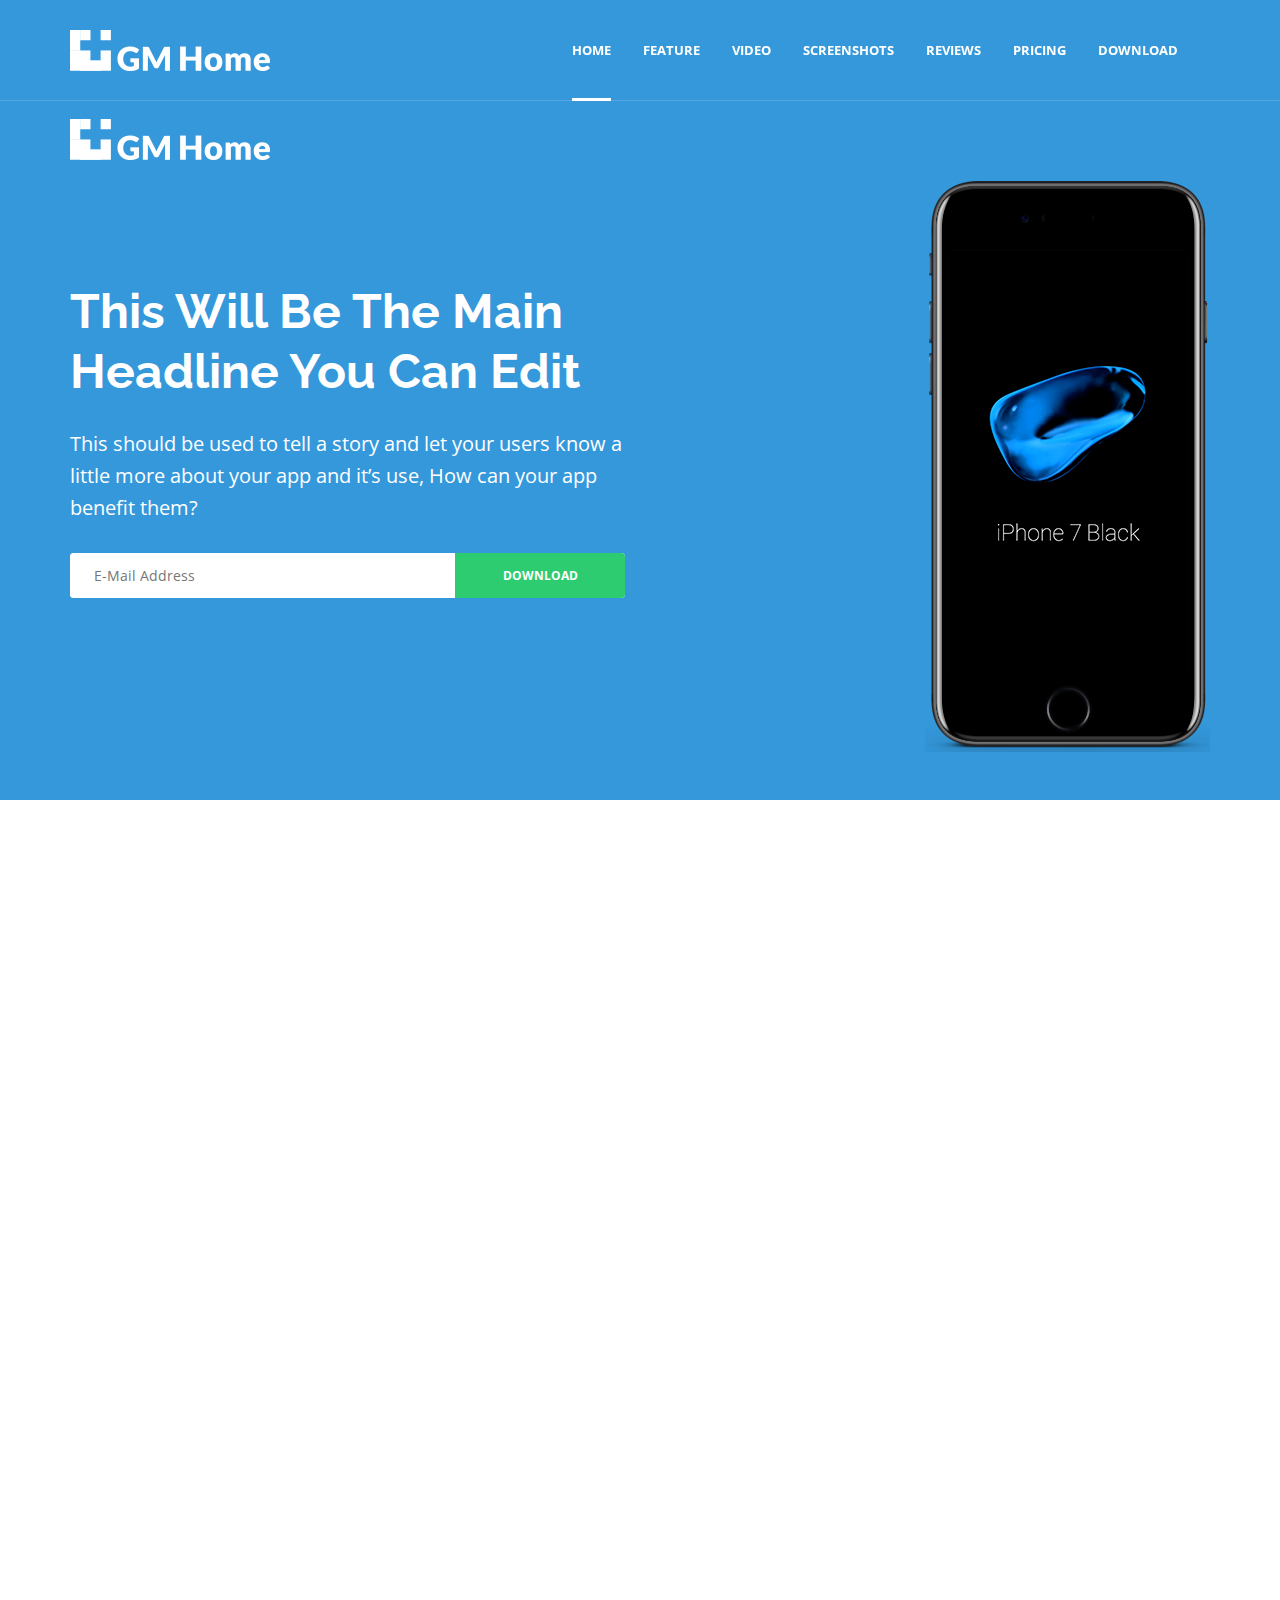
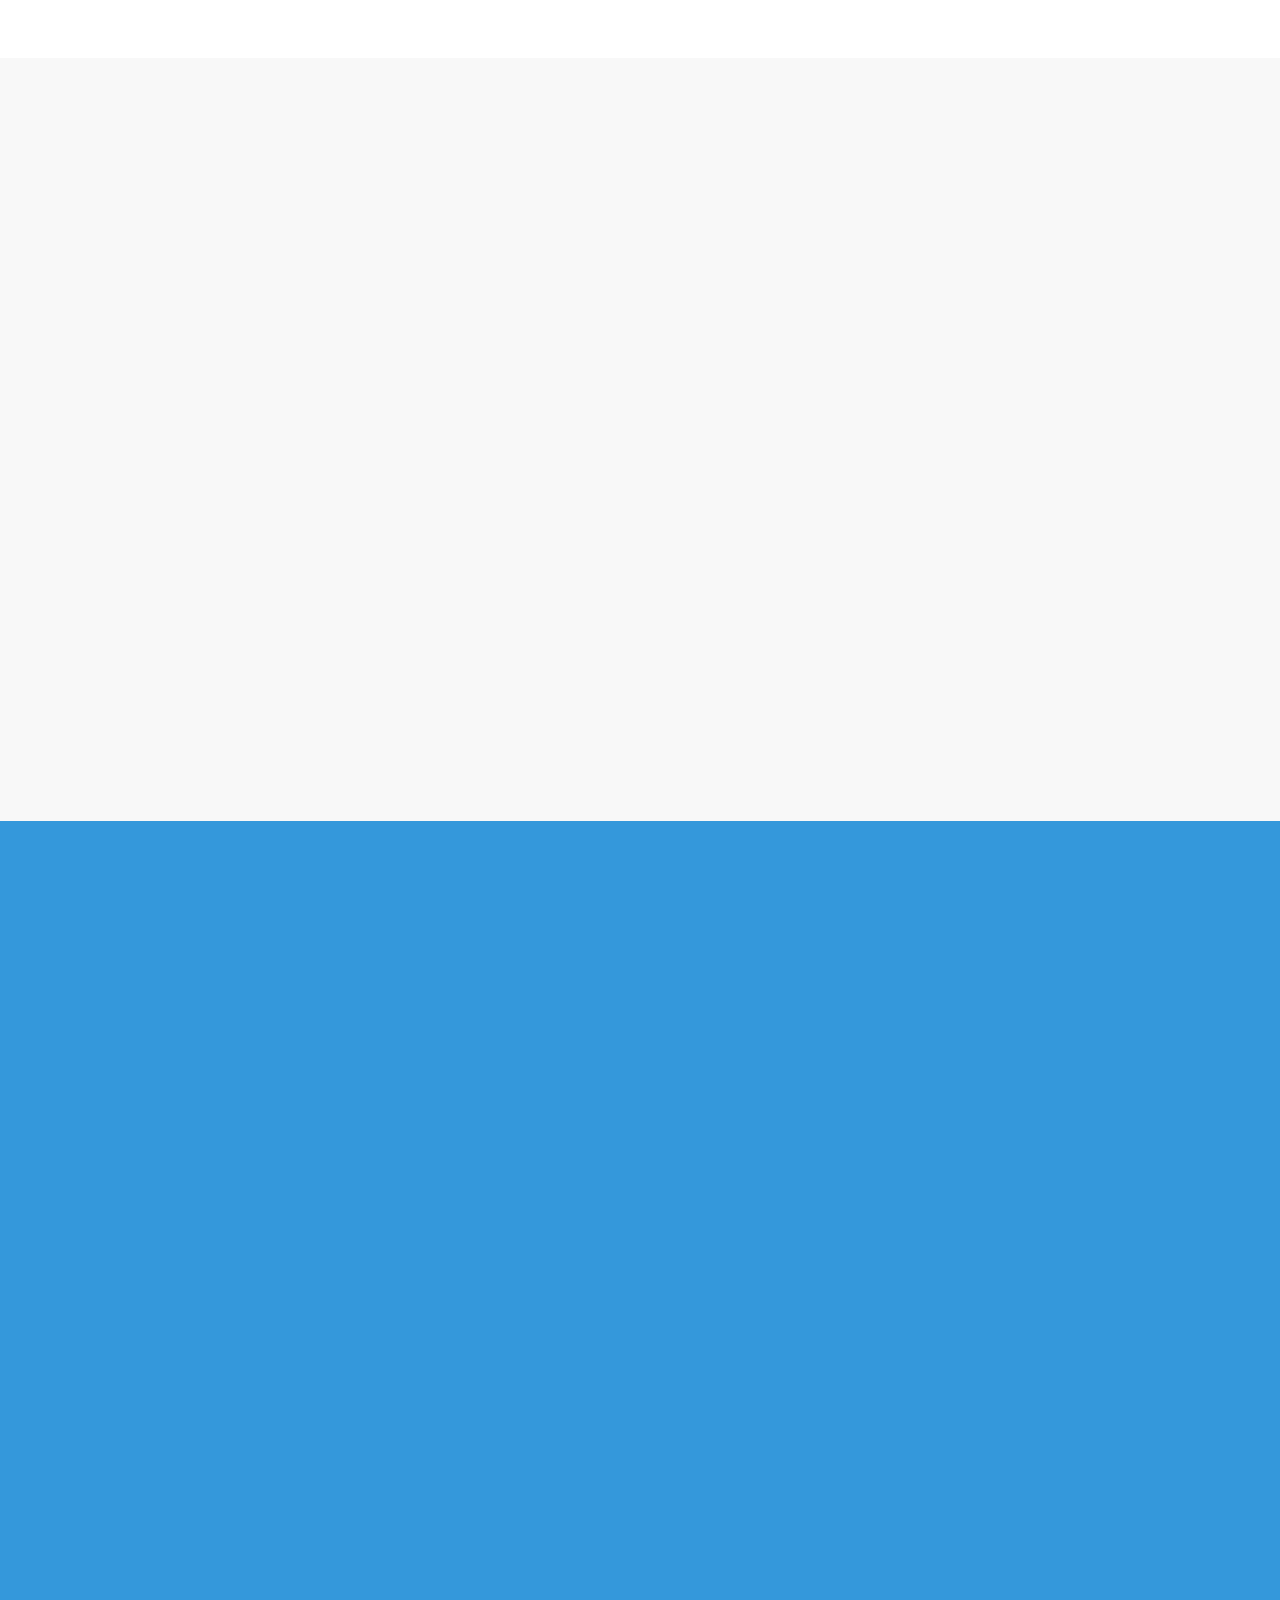
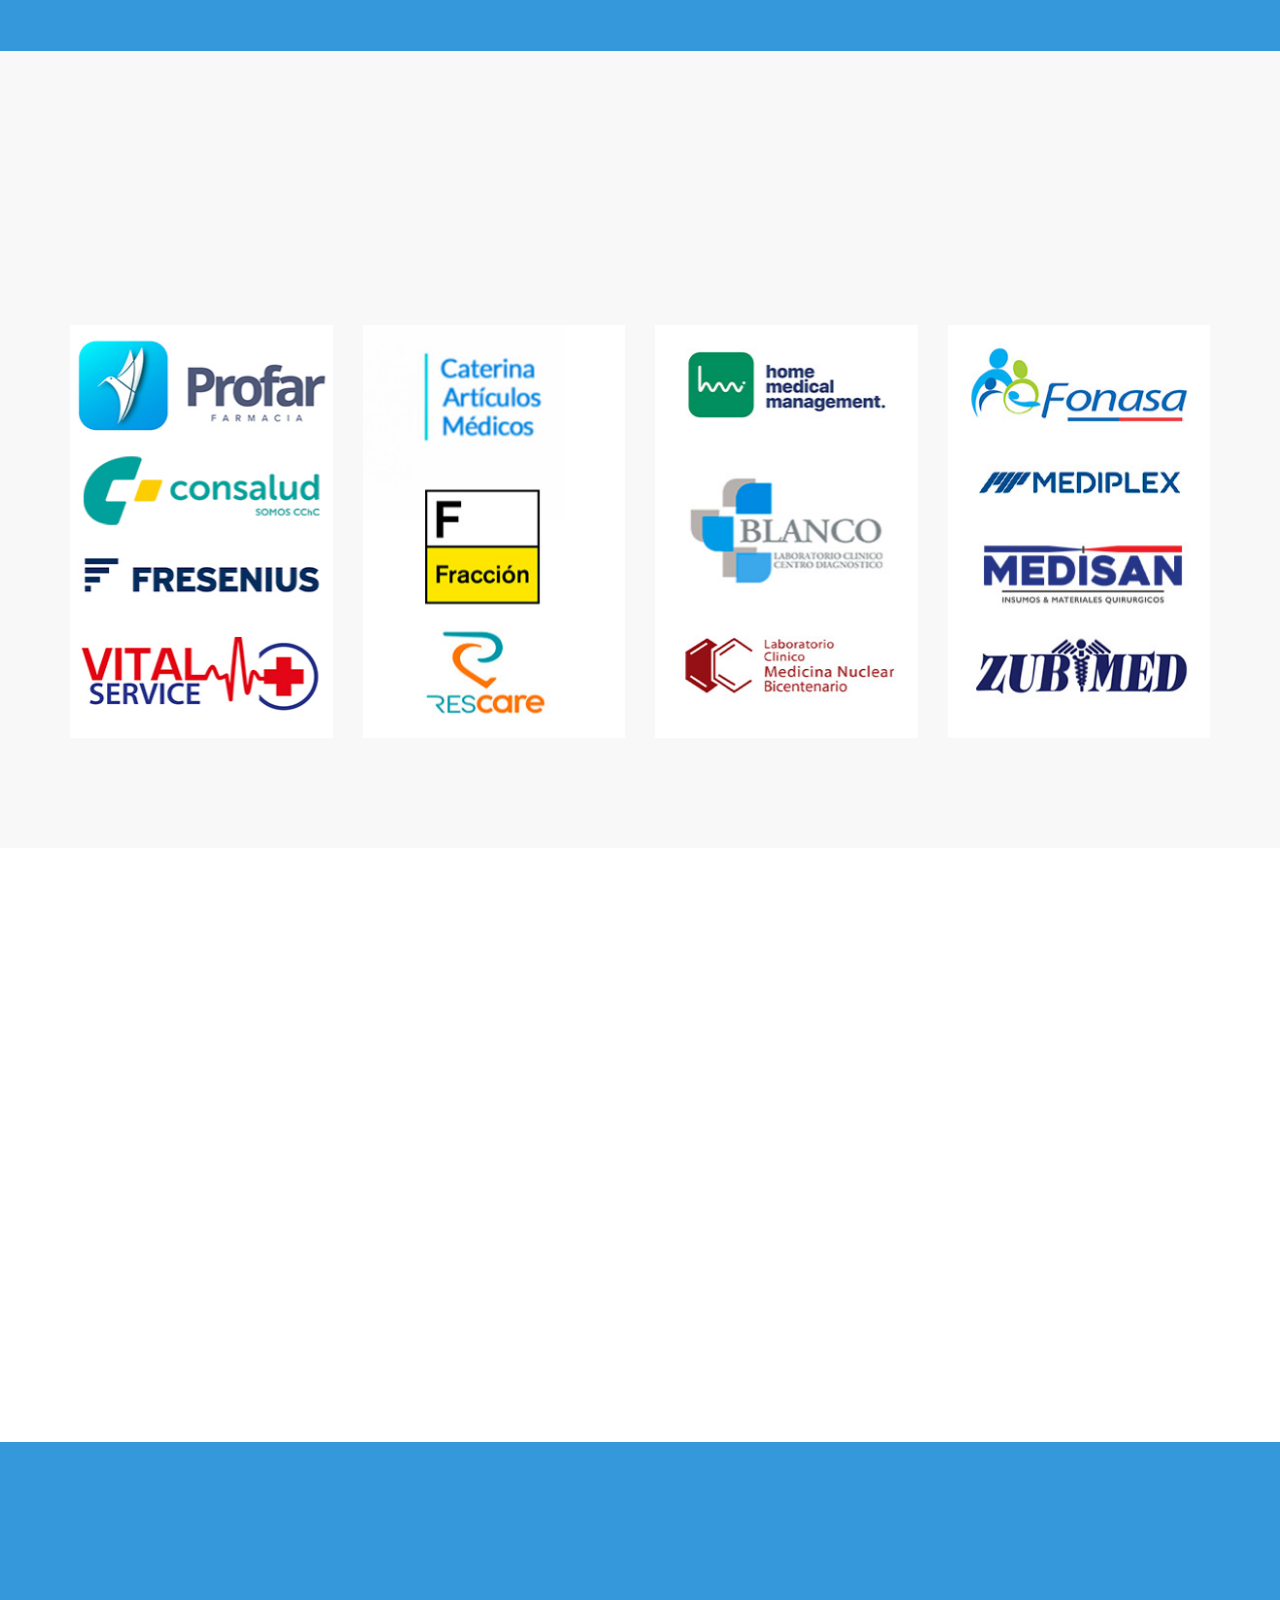
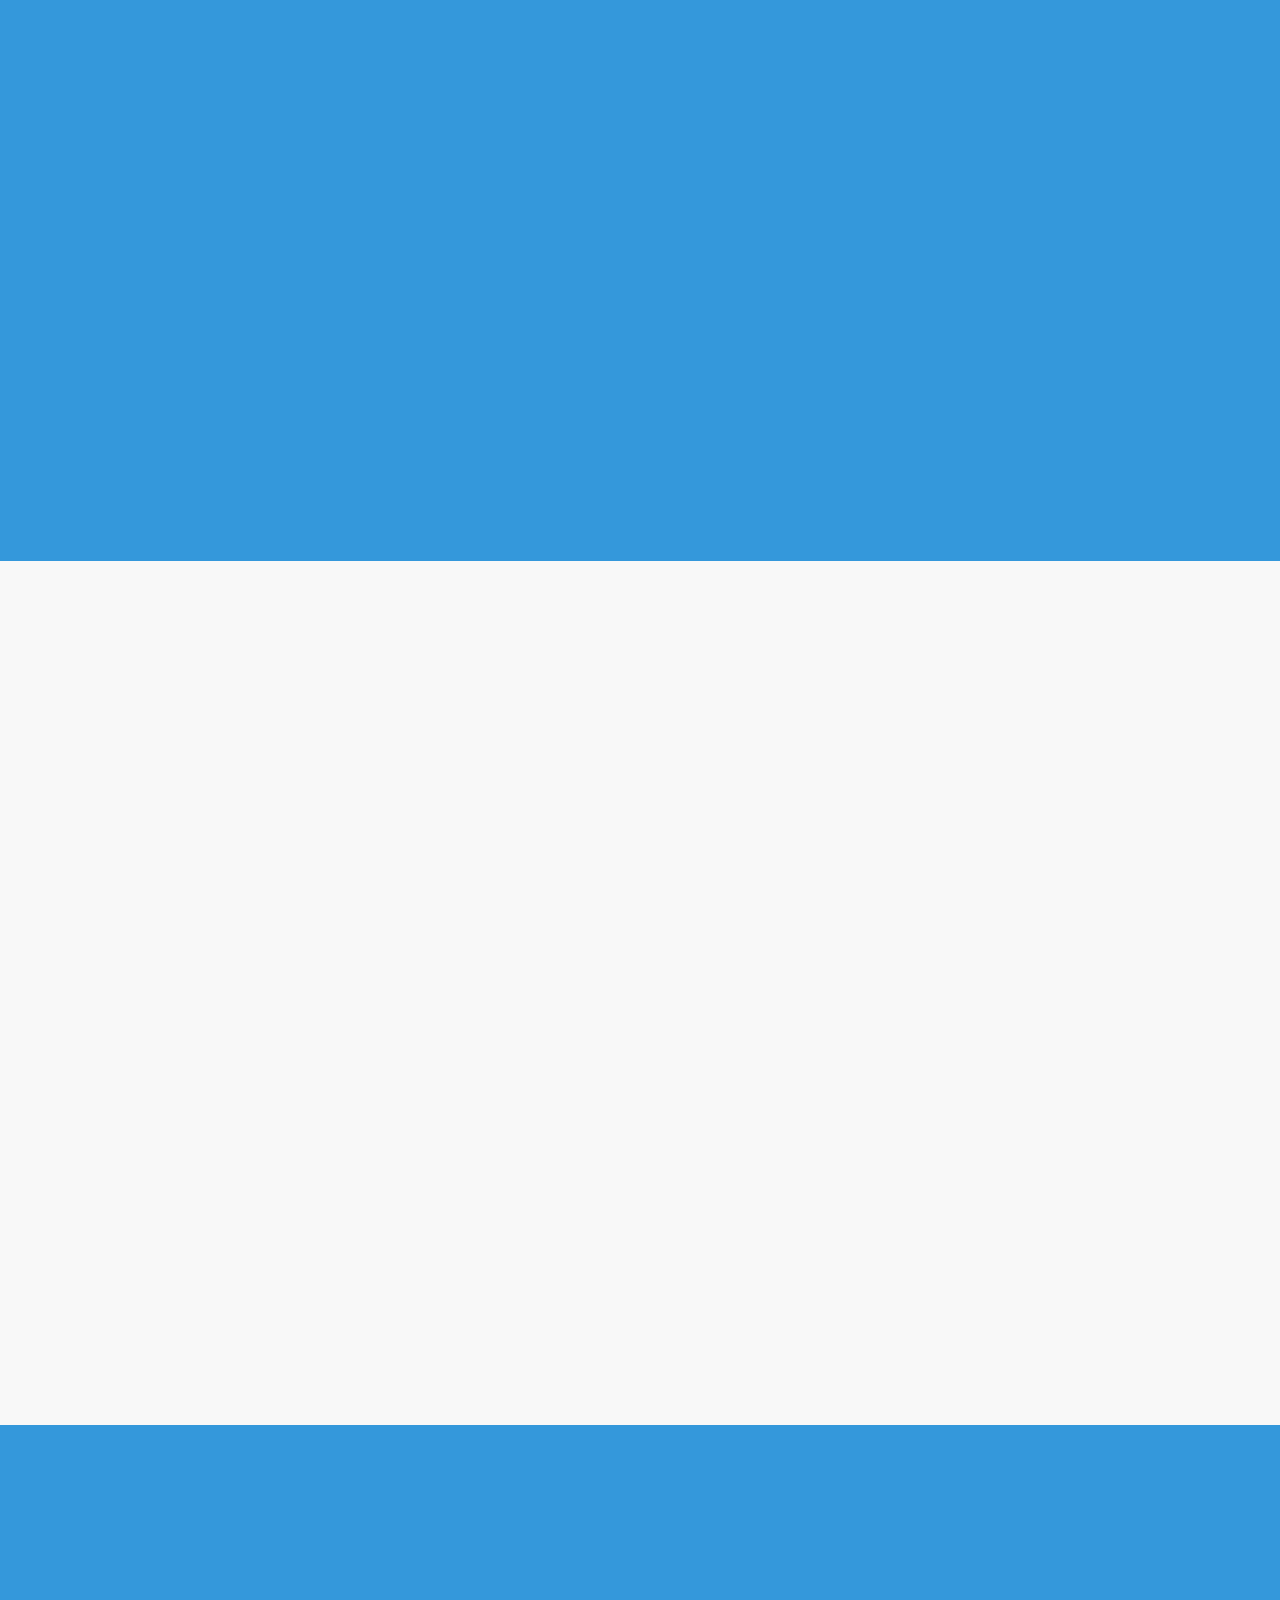
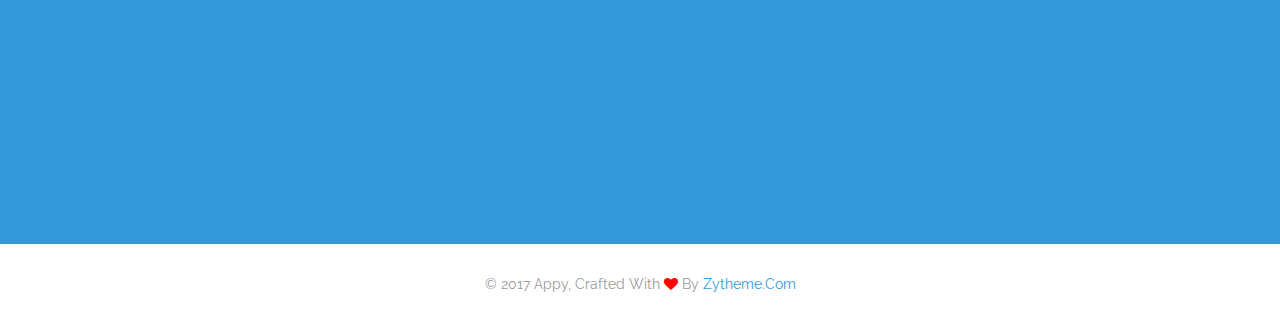
<file: landing-01-color-bg.html>
<!DOCTYPE html>
<html dir="ltr" lang="en-US">
<head>
	<!-- Document Meta
	============================================= -->
	<meta charset="utf-8">
	<meta http-equiv="X-UA-Compatible" content="IE=edge">
	<!--IE Compatibility Meta-->
	<meta name="author" content="zytheme"/>
	<meta name="viewport" content="width=device-width, initial-scale=1, maximum-scale=1">
	<meta name="description" content="Multi-purpose Business html5 landing page">
	<link href="assets/images/favicon/favicon.png" rel="icon">

	<!-- Fonts
	============================================= -->
	<link href='http://fonts.googleapis.com/css?family=Raleway:100,100i,200,200i,300,300i,400,400i,500,500i,600,600i,700,700i,800,800i,900,900i%7COpen+Sans:300,300i,400,400i,600,600i,700,700i,800,800' rel='stylesheet' type='text/css'>

	<!-- Stylesheets
	============================================= -->
	<link href="assets/css/external.css" rel="stylesheet">
	<link href="assets/css/bootstrap.min.css" rel="stylesheet">
	<link href="assets/css/style.css" rel="stylesheet">
	



	<!-- HTML5 shim, for IE6-8 support of HTML5 elements. All other JS at the end of file. -->
	<!--[if lt IE 9]>
	<script src="assets/js/html5shiv.js"></script>
	<script src="assets/js/respond.min.js"></script>
	<![endif]-->

	<title>Appy | Multi-purpose App Html5 Landing</title>
</head>

<body class="body-scroll">
	<!-- Document Wrapper
	============================================= -->
	<div id="wrapper" class="wrapper clearfix">
		
		<!-- Header
		============================================= -->
		<header id="navbar-spy" class="header header-1 header-transparent header-bordered header-fixed">

			<nav id="primary-menu" class="navbar navbar-fixed-top">
				<div class="container">
					<div class="navbar-header">
						<button type="button" class="navbar-toggle collapsed" data-toggle="collapse" data-target="#navbar-collapse-1" aria-expanded="false">
							<span class="sr-only">Toggle navigation</span>
							<span class="icon-bar"></span>
							<span class="icon-bar"></span>
							<span class="icon-bar"></span>
						</button>
					
						<a class="logo" href="index.html">
							<img class="logo-dark" src="assets/images/logo/logo-dark.png" alt="appy Logo">
							<img class="logo-light" src="assets/images/logo/logo-light.png" alt="appy Logo">
						</a>
					</div>
					<div class="collapse navbar-collapse pull-right" id="navbar-collapse-1">
						<ul class="nav navbar-nav nav-pos-right navbar-left nav-split">
							<li class="active"><a data-scroll="scrollTo" href="#slider">home</a>
							</li>
							<li><a data-scroll="scrollTo" href="#feature2">feature</a>
							</li>
							<li><a data-scroll="scrollTo" href="#video">video</a>
							</li>
							<li><a data-scroll="scrollTo" href="#screenshots">screenshots</a>
							</li>
							<li><a data-scroll="scrollTo" href="#reviews">reviews</a>
							</li>
							<li><a data-scroll="scrollTo" href="#pricing">pricing</a>
							</li>
							<li><a data-scroll="scrollTo" href="#cta">download</a>
							</li>
						</ul>
					</div>
					<!--/.nav-collapse -->
				</div>
			</nav>
		</header>

		<!-- Slider #1
		============================================= -->
		<section id="slider" class="section slider">
			<div class="slide--item bg-theme">
				<div class="container">
					<div class="row">
						<div class="col-xs-12 col-sm-12 col-md-12">
							<div class="slide--logo mt-100 hidden-xs wow fadeInUp" data-wow-duration="1s">
								<img src="assets/images/logo/logo-light.png" alt="logo hero">
							</div>
						</div>
					</div>
					<div class="row">
						<div class="col-xs-12 col-sm-6 col-md-6 pt-100 wow fadeInUp" data-wow-duration="1s">
							<div class="slide--headline">
								<h1>This will be the main headline you can edit</h1>
							</div>
							<div class="slide--bio">This should be used to tell a story and let your users know a little more about your app and it’s use, How can your app benefit them?</div>
							<div class="slide--action">
								<form class="mb-0 form-action">
									<div class="input-group">
										<input type="email" class="form-control" placeholder="E-mail address">
										<span class="input-group-btn">
											<input type="submit" class="btn btn--primary" value="download" name="submit">
										</span>
									</div>
									<!-- .input-group end -->
								</form>
							</div>
						</div>
						<div class="col-xs-12 col-sm-6 col-md-4 col-md-offset-2 wow fadeInUp" data-wow-duration="1s">
							<img class="img-responsive pull-right" src="assets/images/mockup/iphone-7-black.png" alt="screens">
						</div>
					</div>
					<!-- .row end -->
				</div>
				<!-- .container end -->
			</div>
			<!-- .slide-item end -->
		</section>
		<!-- #slider end -->

		<!-- Feature #2
		============================================= -->
		<section id="feature2" class="section feature feature-2 text-center bg-white">
			<div class="container">
				<div class="row clearfix">
					<div class="col-xs-12 col-sm-12 col-md-6 col-md-offset-3">
						<div class="heading heading-1 mb-80 text--center wow fadeInUp" data-wow-duration="1s">
							<h2 class="heading--title">Headline of benefits</h2>
							<p class="heading--desc">we shows only the best websites, portfolios ans landing pages built completely with passion, simplicity & creativity !</p>
						</div>
					</div>
					<!-- .col-md-6 end -->
				</div>
				<!-- .row end -->
				<div class="row mb-60">
					<!-- Panel #1 -->
					<div class="col-xs-12 col-sm-4 col-md-4">
						<div class="feature-panel wow fadeInUp" data-wow-duration="1s">
							<div class="feature--icon">
								<i class="lnr lnr-users"></i>
							</div>
							<div class="feature--content">
								<h3>Stay Connected</h3>
								<p>Appy impresses you with fully responsiveness and highly customization. We did it in combination of very clean and flexible design.</p>
							</div>
						</div>
						<!-- .feature-panel end -->
					</div>
					<!-- .col-md-4 end -->

					<!-- Panel #2 -->
					<div class="col-xs-12 col-sm-4 col-md-4">
						<div class="feature-panel wow fadeInUp" data-wow-duration="1s">
							<div class="feature--icon">
								<i class="lnr lnr-cog"></i>
							</div>
							<div class="feature--content">
								<h3>Easy Unlock</h3>
								<p>Appy impresses you with fully responsiveness and highly customization. We did it in combination of very clean and flexible design.</p>
							</div>
						</div>
						<!-- .feature-panel end -->
					</div>
					<!-- .col-md-4 end -->

					<!-- Panel #3 -->
					<div class="col-xs-12 col-sm-4 col-md-4">
						<div class="feature-panel wow fadeInUp" data-wow-duration="1s">
							<div class="feature--icon">
								<i class="lnr lnr-lock"></i>
							</div>
							<div class="feature--content">
								<h3>Secure Data</h3>
								<p>Appy impresses you with fully responsiveness and highly customization. We did it in combination of very clean and flexible design.</p>
							</div>
						</div>
						<!-- .feature-panel end -->
					</div>
					<!-- .col-md-4 end -->
				</div>
				<!-- .row end -->
				<div class="row">
					<!-- Panel #4 -->
					<div class="col-xs-12 col-sm-4 col-md-4">
						<div class="feature-panel wow fadeInUp" data-wow-duration="1s">
							<div class="feature--icon">
								<i class="lnr lnr-clock"></i>
							</div>
							<div class="feature--content">
								<h3>Save Your Time</h3>
								<p>Appy impresses you with fully responsiveness and highly customization. We did it in combination of very clean and flexible design.</p>
							</div>
						</div>
						<!-- .feature-panel end -->
					</div>
					<!-- .col-md-4 end -->

					<!-- Panel #5 -->
					<div class="col-xs-12 col-sm-4 col-md-4">
						<div class="feature-panel wow fadeInUp" data-wow-duration="1s">
							<div class="feature--icon">
								<i class="lnr lnr-star"></i>
							</div>
							<div class="feature--content">
								<h3>High Rating</h3>
								<p>Appy impresses you with fully responsiveness and highly customization. We did it in combination of very clean and flexible design.</p>
							</div>
						</div>
						<!-- .feature-panel end -->
					</div>
					<!-- .col-md-4 end -->

					<!-- Panel #6 -->
					<div class="col-xs-12 col-sm-4 col-md-4">
						<div class="feature-panel wow fadeInUp" data-wow-duration="1s">
							<div class="feature--icon">
								<i class="lnr lnr-bug"></i>
							</div>
							<div class="feature--content">
								<h3>Free Updates</h3>
								<p>Appy impresses you with fully responsiveness and highly customization. We did it in combination of very clean and flexible design.</p>
							</div>
						</div>
						<!-- .feature-panel end -->
					</div>
					<!-- .col-md-4 end -->
				</div>
				<!-- .row end -->
			</div>
			<!-- .container end -->
		</section>
		<!-- #feature2 end -->

		<!-- Feature #3
		============================================= -->
		<section id="feature3" class="section feature feature-left feature-left-circle">
			<div class="container">
				<div class="row clearfix">
					<div class="col-xs-12 col-sm-12 col-md-6 col-md-offset-3">
						<div class="heading heading-1 mb-60 text--center wow fadeInUp" data-wow-duration="1s">
							<h2 class="heading--title">How does it work ?</h2>
							<p class="heading--desc">we shows only the best websites, portfolios ans landing pages built completely with passion, simplicity & creativity !</p>
						</div>
					</div>
					<!-- .col-md-6 end -->
				</div>
				<!-- .row end -->
				<div class="row">
					<div class="col-xs-12 col-sm-12 col-md-12">
						<div class="center-block text-center mb-100 wow fadeInUp" data-wow-duration="1s">
							<img src="assets/images/mockup/iphone.png" alt="screenshots">
						</div>
					</div>
				</div>
				<!-- .row end -->
				<div class="row">
					<!-- Panel #1 -->
					<div class="col-xs-12 col-sm-4 col-md-4">
						<div class="feature-panel wow fadeInUp" data-wow-duration="1s">
							<div class="feature--icon">
								1
							</div>
							<div class="feature--content">
								<h3>Download appy</h3>
								<p>After all, as described in Web Design Trends 2015 & 2016, vision.</p>
							</div>
						</div>
						<!-- .feature-panel end -->
					</div>
					<!-- .col-md-4 end -->

					<!-- Panel #2 -->
					<div class="col-xs-12 col-sm-4 col-md-4">
						<div class="feature-panel wow fadeInUp" data-wow-duration="1s">
							<div class="feature--icon">
								2
							</div>
							<div class="feature--content">
								<h3>Install & sign up</h3>
								<p>Rounding up a bunch of specific designs and talking about the merits.</p>
							</div>
						</div>
						<!-- .feature-panel end -->
					</div>
					<!-- .col-md-4 end -->

					<!-- Panel #3 -->
					<div class="col-xs-12 col-sm-4 col-md-4">
						<div class="feature-panel wow fadeInUp" data-wow-duration="1s">
							<div class="feature--icon">
								3
							</div>
							<div class="feature--content">
								<h3>Upload your images</h3>
								<p>At its core, every brand has something special to reveal something.</p>
							</div>
						</div>
						<!-- .feature-panel end -->
					</div>
					<!-- .col-md-4 end -->
				</div>
				<!-- .row end -->
			</div>
			<!-- .container end -->
		</section>
		<!-- #feature3 end -->

		<!-- Video
		============================================= -->
		<section id="video" class="section video bg-theme bg-parallex">
			<div class="container">
				<div class="row clearfix">
					<div class="col-xs-12 col-sm-12 col-md-6 col-md-offset-3">
						<div class="heading heading-1 mb-60 text--center wow fadeInUp" data-wow-duration="1s">
							<h2 class="heading--title text-white">Watch a demo</h2>
							<p class="heading--desc text-white">we shows only the best websites, portfolios ans landing pages built completely with passion, simplicity & creativity !</p>
						</div>
					</div>
					<!-- .col-md-6 end -->
				</div>
				<!-- .row end -->
				<div class="row">
					<div class="col-xs-12 col-sm-12 col-md-12 text-center wow fadeInUp" data-wow-duration="1s">
						<div class="video-ipad-holder">
							<iframe src="https://player.vimeo.com/video/58363288?color=ffffff&title=0&byline=0&portrait=0"></iframe>
						</div>
					</div>
				</div>
			</div>
		</section>
		<!-- #video end -->
		
		<!-- Screenshots
		============================================= -->
		<section id="screenshots" class="section screenshots">
			<div class="container">
				<div class="row clearfix">
					<div class="col-xs-12 col-sm-12 col-md-6 col-md-offset-3">
						<div class="heading heading-1 mb-60 text--center wow fadeInUp" data-wow-duration="1s">
							<h2 class="heading--title">Screenshots</h2>
							<p class="heading--desc">we shows only the best websites, portfolios ans landing pages built completely with passion, simplicity & creativity !</p>
						</div>
					</div>
					<!-- .col-md-6 end -->
				</div>
				<!-- .row end -->
				<div class="row">
					<div class="col-xs-12 col-sm-12 col-md-12">
						<div class="carousel" data-slide="4" data-slide-res="2" data-autoplay="true" data-nav="false" data-dots="false" data-space="30" data-loop="true" data-speed="1000">
							<!-- screenshot #1 -->
							<div class="screenshot">
								<img class="center-block" src="assets/images/screenshots/1.jpg" alt="client">
							</div>

							<!-- screenshot #2 -->
							<div class="screenshot">
								<img class="center-block" src="assets/images/screenshots/2.jpg" alt="client">
							</div>

							<!-- screenshot #3 -->
							<div class="screenshot">
								<img class="center-block" src="assets/images/screenshots/3.jpg" alt="client">
							</div>

							<!-- screenshot #4 -->
							<div class="screenshot">
								<img class="center-block" src="assets/images/screenshots/4.jpg" alt="client">
							</div>

							<!-- screenshot #5 -->
							<div class="screenshot">
								<img class="center-block" src="assets/images/screenshots/3.jpg" alt="clclientient">
							</div>

							<!-- screenshot #6 -->
							<div class="screenshot">
								<img class="center-block" src="assets/images/screenshots/2.jpg" alt="screenshot">
							</div>
						</div>
					</div>
					<!-- .col-md-12 end -->
				</div>
				<!-- .row end -->
			</div>
			<!-- .container End -->
		</section>
		<!-- #screenshots End-->

		<!-- reviews
		============================================= -->
		<section id="reviews" class="section reviews bg-white">
			<div class="container">
				<div class="row clearfix">
					<div class="col-xs-12 col-sm-8 col-sm-offset-2 col-md-6 col-md-offset-3">
						<div class="heading heading-1 mb-60 text--center wow fadeInUp" data-wow-duration="1s">
							<h2 class="heading--title">User reviews</h2>
							<p class="heading--desc">we shows only the best websites, portfolios ans landing pages built completely with passion, simplicity & creativity !</p>
						</div>
					</div>
					<!-- .col-md-6 end -->
				</div>
				<!-- .row end -->
				<div class="row">
					<!--  Testimonial #1  -->
					<div class="col-xs-12 col-sm-4 col-md-4">
						<div class="testimonial-panel wow fadeInUp" data-wow-duration="1s">
							<div class="testimonial-body">
								<div class="testimonial--body">
									<p>We have worked with appify.As we have grown and evolved, appfiy has created all of our profit.What I value most about our relationship is that appfiy knows us and our business.</p>
								</div>
								<div class="testimonial--meta">
									<div class="testimonial--author pull-left">
										<h5>Mark Smith</h5>
									</div>
									<div class="testimonial--rating pull-right">
										<i class=" fa fa-star"></i>
										<i class=" fa fa-star"></i>
										<i class=" fa fa-star"></i>
										<i class=" fa fa-star-half-full"></i>
										<i class=" fa fa-star-o"></i>
									</div>
								</div>
							</div>
						</div>
					</div>
					<!--  Testimonial #2  -->
					<div class="col-xs-12 col-sm-4 col-md-4">
						<div class="testimonial-panel wow fadeInUp" data-wow-duration="1s">
							<div class="testimonial-body">
								<div class="testimonial--body">
									<p>We have worked with appify.As we have grown and evolved, appfiy has created all of our profit.What I value most about our relationship is that appfiy knows us and our business.</p>

								</div>
								<div class="testimonial--meta">
									<div class="testimonial--author pull-left">
										<h5>Jessy Arthur</h5>
									</div>
									<div class="testimonial--rating pull-right">
										<i class=" fa fa-star"></i>
										<i class=" fa fa-star"></i>
										<i class=" fa fa-star"></i>
										<i class=" fa fa-star"></i>
										<i class=" fa fa-star"></i>
									</div>
								</div>
							</div>
						</div>
					</div>
					<!--  Testimonial #3  -->
					<div class="col-xs-12 col-sm-4 col-md-4">
						<div class="testimonial-panel wow fadeInUp" data-wow-duration="1s">
							<div class="testimonial-body">
								<div class="testimonial--body">
									<p>We have worked with appify.As we have grown and evolved, appfiy has created all of our profit.What I value most about our relationship is that appfiy knows us and our business.</p>

								</div>
								<div class="testimonial--meta">
									<div class="testimonial--author pull-left">
										<h5>Nicole Jonson</h5>
									</div>
									<div class="testimonial--rating pull-right">
										<i class=" fa fa-star"></i>
										<i class=" fa fa-star"></i>
										<i class=" fa fa-star"></i>
										<i class=" fa fa-star"></i>
										<i class=" fa fa-star-half-full"></i>
									</div>
								</div>
							</div>
						</div>
					</div>
				</div>
				<!-- .row end -->
			</div>
			<!-- .container End -->
		</section>
		<!-- #reviews End-->

		<!-- Pricing Table #1
		============================================= -->
		<section id="pricing" class="section pricing pricing-1 bg-theme bg-parallex">
			<div class="container">
				<div class="row clearfix">
					<div class="col-xs-12 col-sm-8 col-sm-offset-2 col-md-6 col-md-offset-3">
						<div class="heading heading-1 mb-60 text--center wow fadeInUp" data-wow-duration="1s">
							<h2 class="heading--title text-white">Pricing plans</h2>
							<p class="heading--desc text-white">we shows only the best websites, portfolios ans landing pages built completely with passion, simplicity & creativity !</p>
						</div>
					</div>
					<!-- .col-md-6 end -->
				</div>
				<!-- .row end -->
				<div class="row">
					<!-- Pricing Packge #1
					============================================= -->
					<div class=" col-xs-12 col-sm-4 col-md-4 price-table wow fadeInUp" data-wow-duration="1s">
						<div class="pricing-panel">
							<!--  Pricing heading  -->
							<div class="pricing--heading text--center">
								<h4>Single</h4>
								<div class="pricing--heading">
									<p>free</p>
									<div class="pricing--desc">
										All plans are include , People Search, and A/B Testing Report.
									</div>
								</div>
							</div>
							<!--  Pricing body  -->
							<div class="pricing--body">
								<a class="btn btn--white btn--bordered" href="#">Get Started</a>
							</div>
							<!--  Pricing Body  -->
						</div>
					</div>
					<!-- .pricing-table End -->

					<!-- Pricing Packge #2
					============================================= -->
					<div class=" col-xs-12 col-sm-4 col-md-4 price-table wow fadeInUp" data-wow-duration="1s">
						<div class="pricing-panel pricing-active">
							<!--  Pricing heading  -->
							<div class="pricing--heading text--center">
								<h4>Premium</h4>
								<div class="pricing--heading">
									<p><span class="currency">$</span>19</p>
									<div class="pricing--desc">
										All plans are include , People Search, and A/B Testing Report.
									</div>
								</div>
							</div>
							<!--  Pricing body  -->
							<div class="pricing--body">
								<a class="btn btn--primary" href="#">Get Started Now</a>
							</div>
							<!--  Pricing Body  -->
						</div>
					</div>
					<!-- .pricing-table End -->

					<!-- Pricing Packge #3
					============================================= -->
					<div class=" col-xs-12 col-sm-4 col-md-4 price-table wow fadeInUp" data-wow-duration="1s">
						<div class="pricing-panel">
							<!--  Pricing heading  -->
							<div class="pricing--heading text--center">
								<h4>Agency</h4>
								<div class="pricing--heading">
									<p><span class="currency">$</span>29</p>
									<div class="pricing--desc">
										All plans are include , People Search, and A/B Testing Report.
									</div>
								</div>
							</div>
							<!--  Pricing body  -->
							<div class="pricing--body">
								<a class="btn btn--white btn--bordered" href="#">Get Started</a>
							</div>
							<!--  Pricing Body  -->
						</div>
					</div>
					<!-- .pricing-table End -->
				</div>
				<!-- .row end -->
			</div>
			<!-- .container end -->
		</section>
		<!-- #pricing1 end -->
		
		<!-- CTA #1
		============================================= -->
		<section id="cta" class="section cta text-center pb-0">
			<div class="container">
				<div class="row clearfix">
					<div class="col-xs-12 col-sm-12 col-md-6 col-md-offset-3">
						<div class="heading heading-1 mb-50 text--center wow fadeInUp" data-wow-duration="1s">
							<h2 class="heading--title">Download & install appy now</h2>
						</div>
					</div>
					<!-- .col-md-6 end -->
				</div>
				<!-- .row end -->
				<div class="row">
					<div class="col-xs-12 col-sm-12 col-md-12 mb-100 wow fadeInUp" data-wow-duration="1s">
						<a class="btn-hover" href="#"><img src="assets/images/appstore.png" alt="download appstore"></a>
						<a class="btn-hover" href="#"><img src="assets/images/playstore.png" alt="download playstore"></a>
					</div>
					<!-- .col-md-12 end -->
					<div class="col-xs-12 col-sm-12 col-md-12 wow fadeInUp" data-wow-duration="1s">
						<img src="assets/images/mockup/2-layers.png" alt="mockup"/>
						<!-- .col-md-12 end -->
					</div>
				</div>
				<!-- .row end -->
			</div>
			<!-- .container end -->
		</section>
		<!-- #cta1 end -->

		<!-- Newsletter #1
		============================================= -->
		<section id="newsletter" class="section newsletter text-center bg-theme">
			<div class="container">
				<div class="row clearfix">
					<div class="col-xs-12 col-sm-8 col-sm-offset-2 col-md-6 col-md-offset-3">
						<div class="heading heading-1 mb-60 text--center wow fadeInUp" data-wow-duration="1s">
							<h2 class="heading--title text-white">Subscribe to get updates</h2>
							<p class="heading--desc text-white">we shows only the best websites, portfolios ans landing pages built completely with passion, simplicity & creativity !</p>
						</div>
					</div>
					<!-- .col-md-6 end -->
				</div>
				<!-- .row end -->
				<div class="row">
					<div class="col-xs-12 col-sm-8 col-sm-offset-2 col-md-6 col-md-offset-3">
						<form class="mb-0 form-action wow fadeInUp" data-wow-duration="1s">
							<div class="input-group">
								<input type="email" class="form-control" placeholder="E-mail address">
								<span class="input-group-btn">
									<input type="submit" class="btn btn--primary" value="Subscribe" name="submit">
								</span>
							</div>
							<!-- .input-group end -->
						</form>
					</div>
					<!-- .col-md-12 end -->
				</div>
				<!-- .row end -->
			</div>
			<!-- .container end -->
		</section>
		<!-- #newsletter end -->

		<!-- Footer #5
		============================================= -->
		<footer id="footer" class="footer footer-5">
			<!-- Copyrights
			============================================= -->
			<div class="container">
				<div class="row">
					<div class="col-xs-12 col-sm-12 col-md-12 text--center">
						<div class="footer--copyright">
							<span>&copy; 2017 Appy, crafted With <i class="fa fa-heart"></i> by</span> <a href="http://themeforest.net/user/zytheme/portfolio?ref=zytheme">zytheme.com</a>
						</div>
					</div>

				</div>
			</div>
			<!-- .container end -->
		</footer>
	</div>
	<!-- #wrapper end -->

	<!-- Footer Scripts
	============================================= -->
	<script src="assets/js/jquery-2.2.4.min.js"></script>
	<script src="assets/js/plugins.js"></script>
	<script src="assets/js/functions.js"></script>
</body>
</html>
</file>
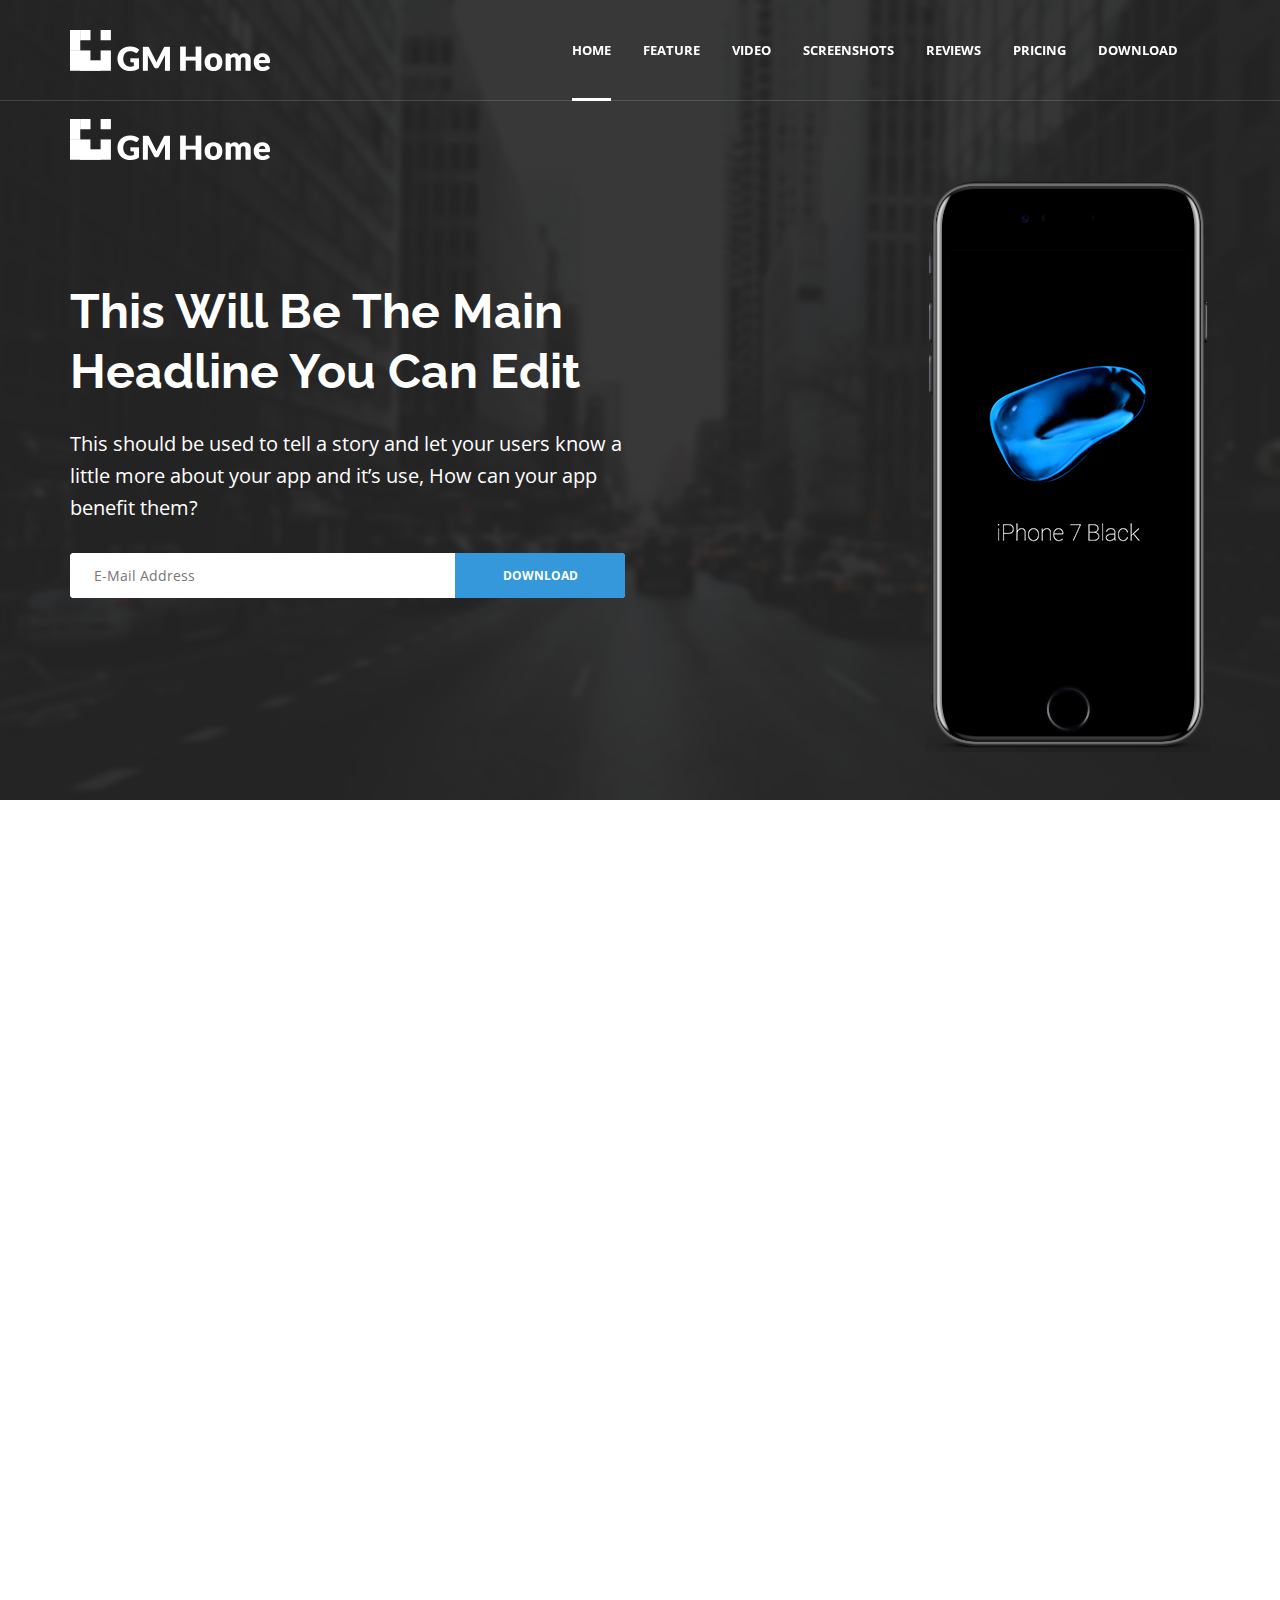
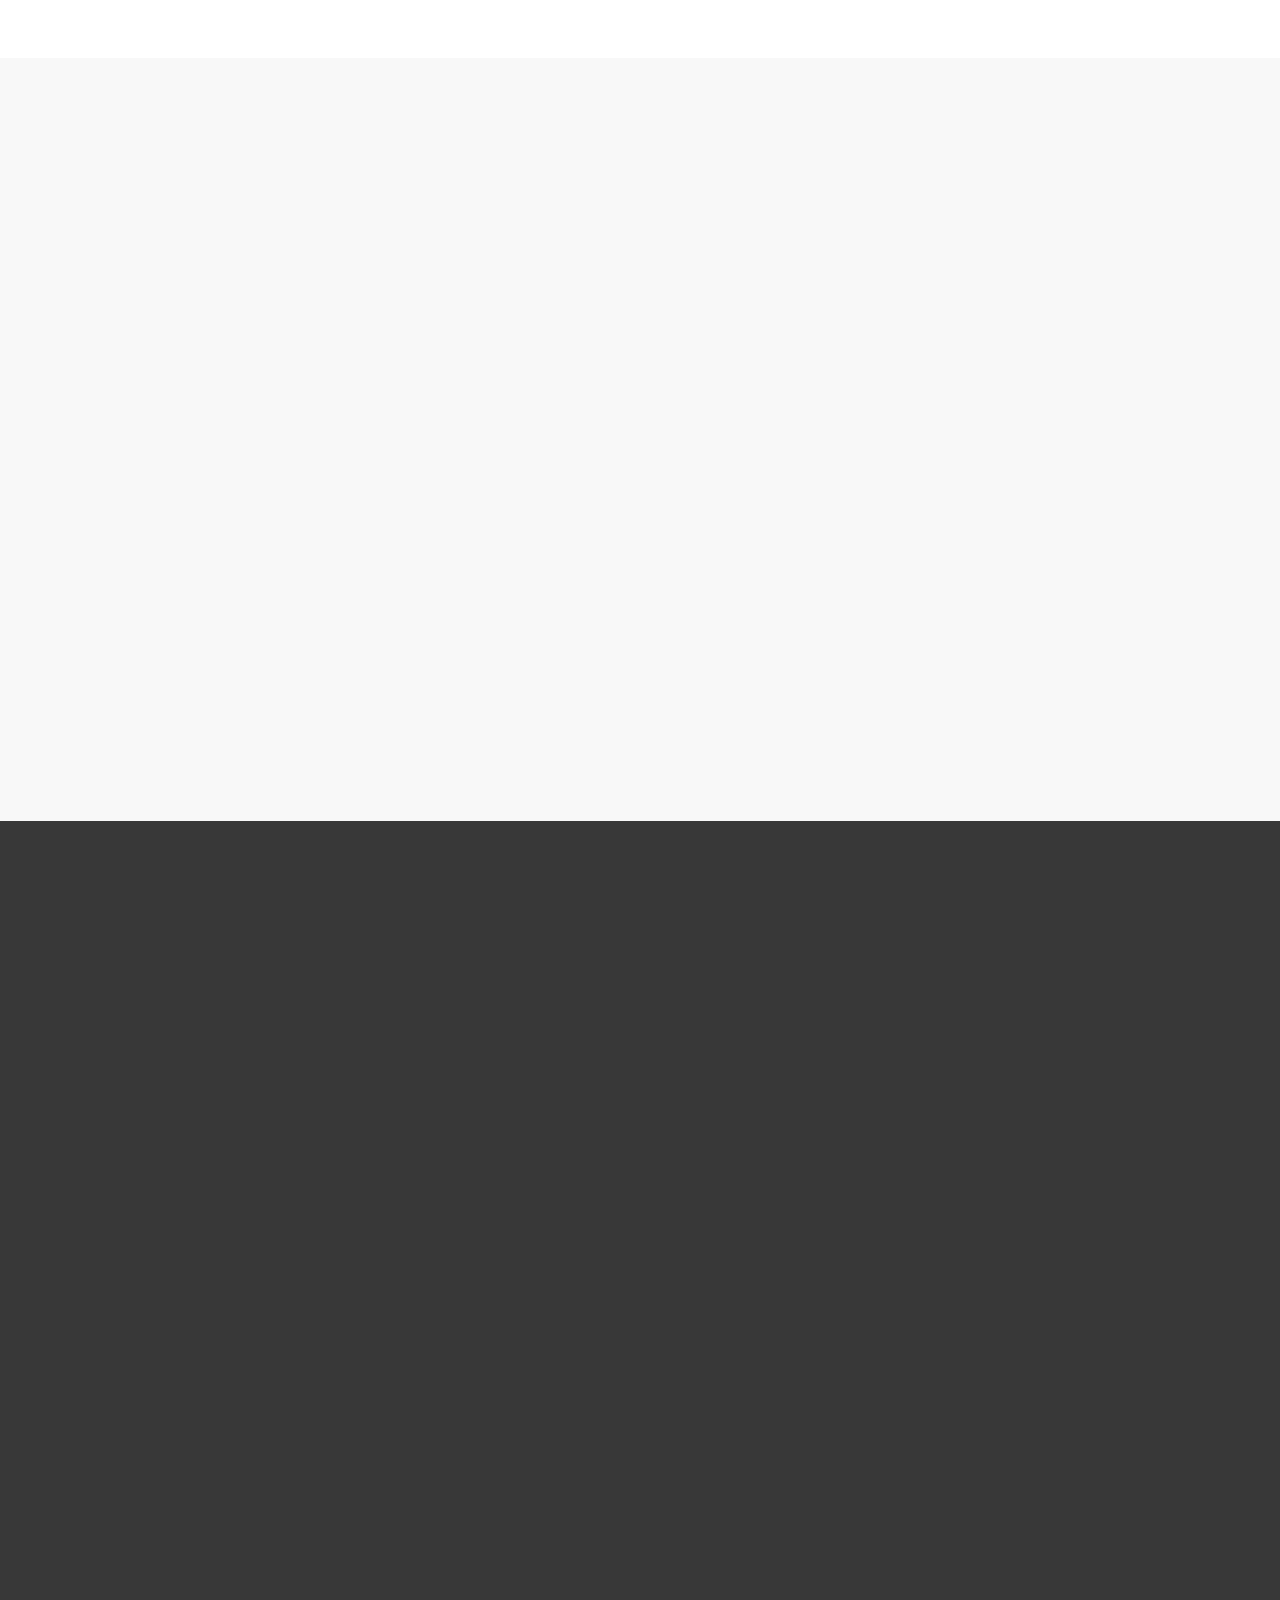
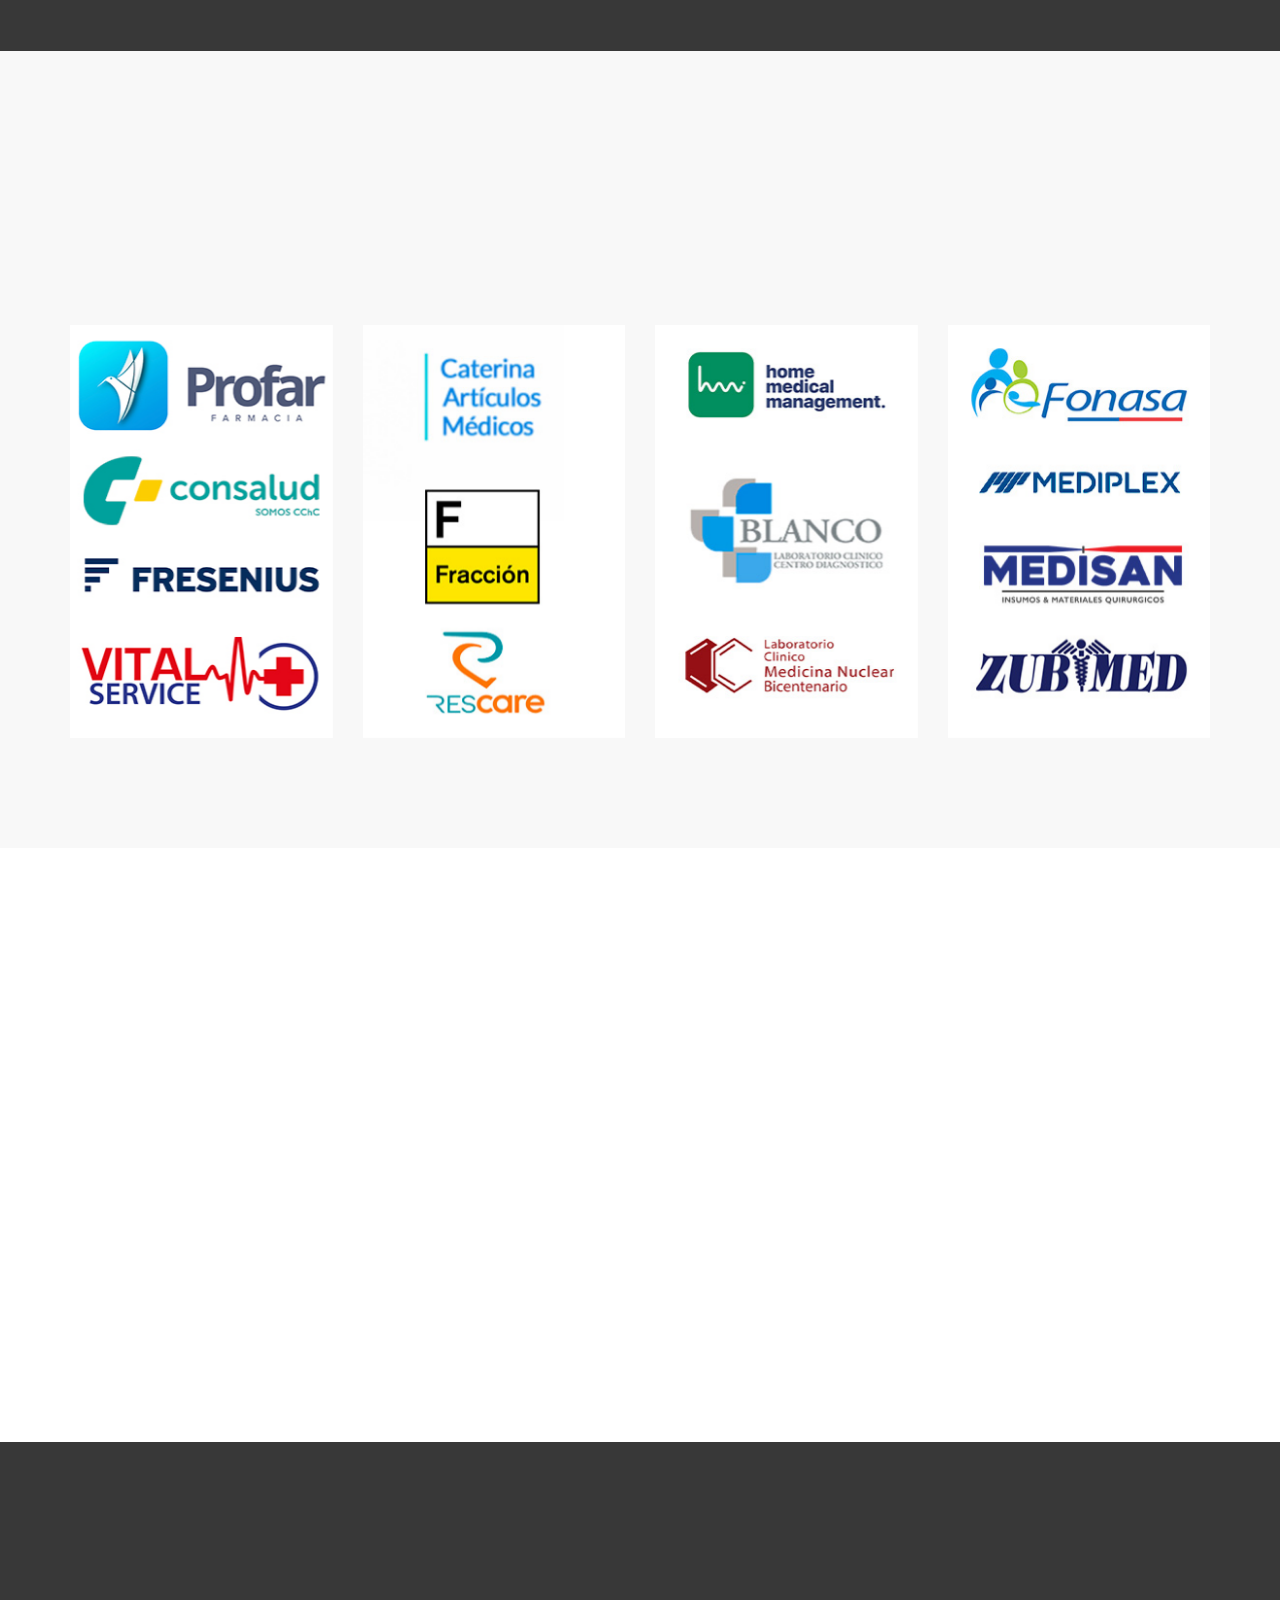
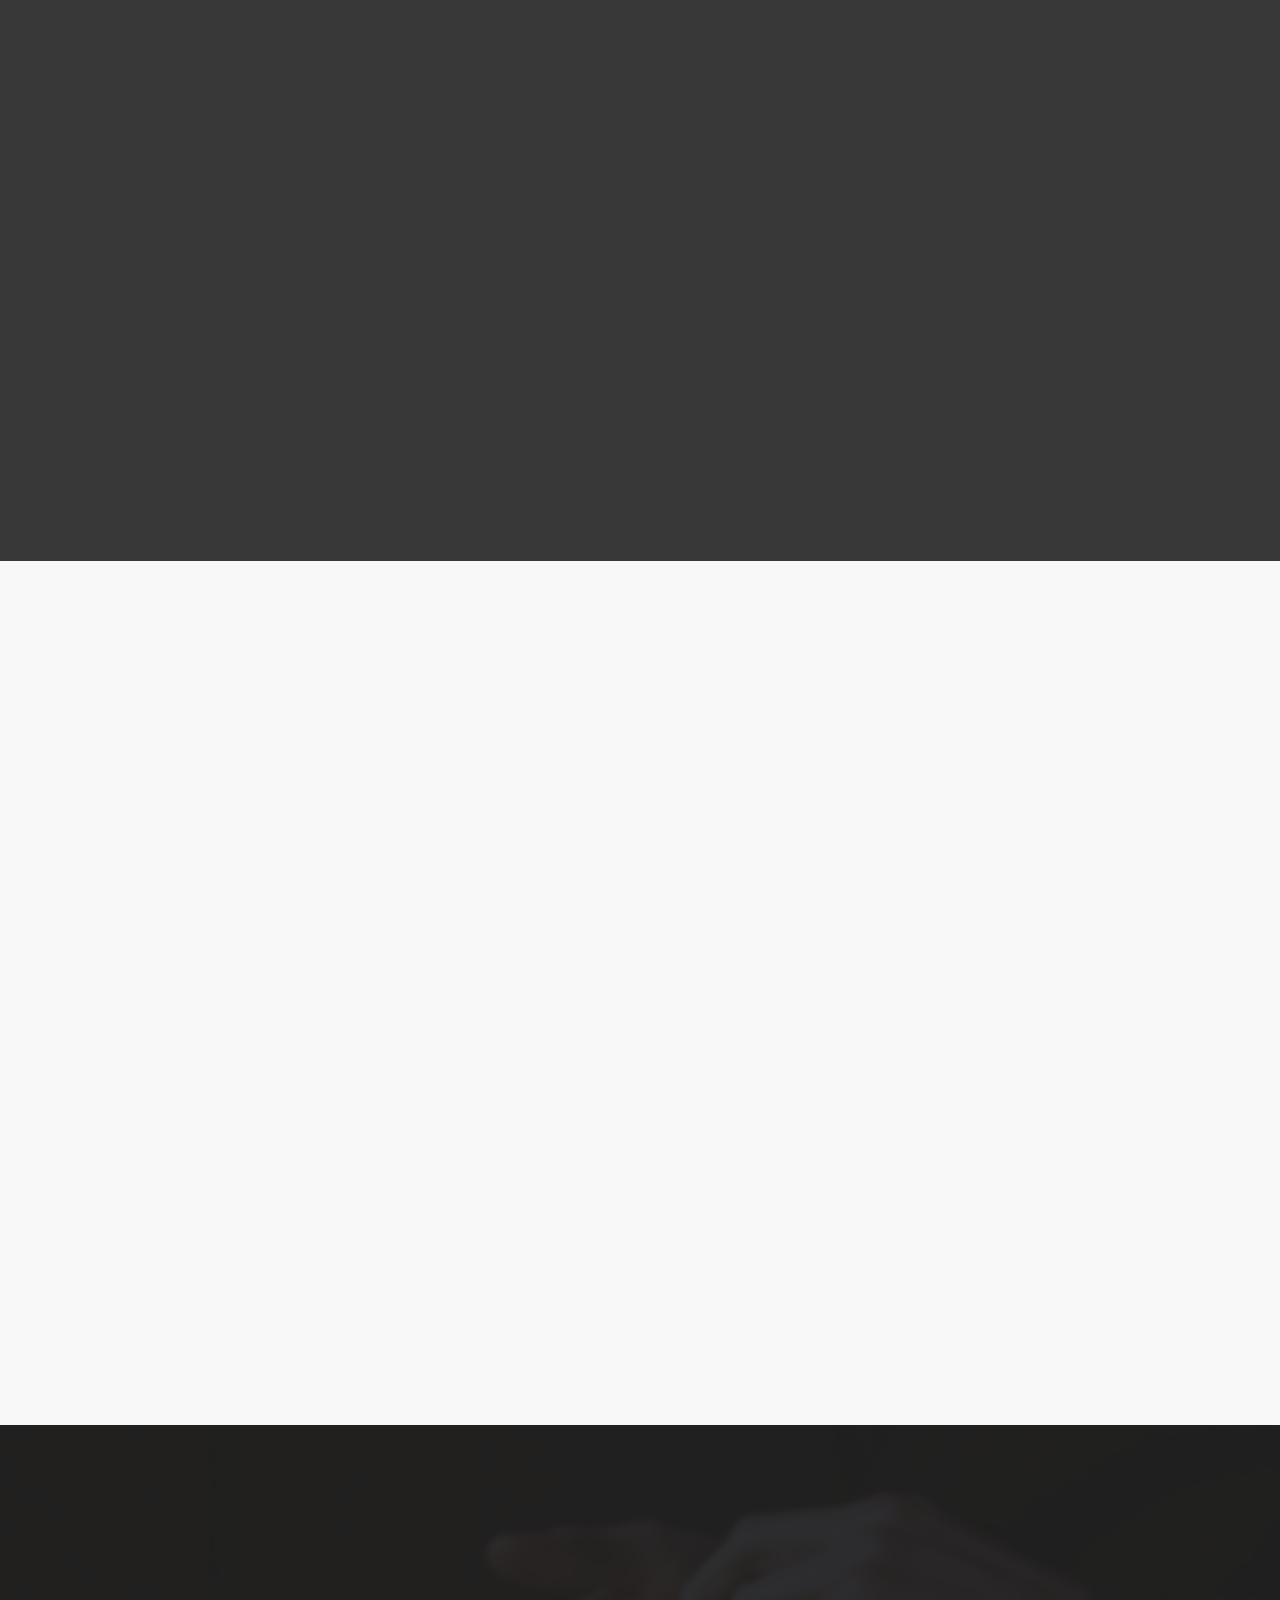
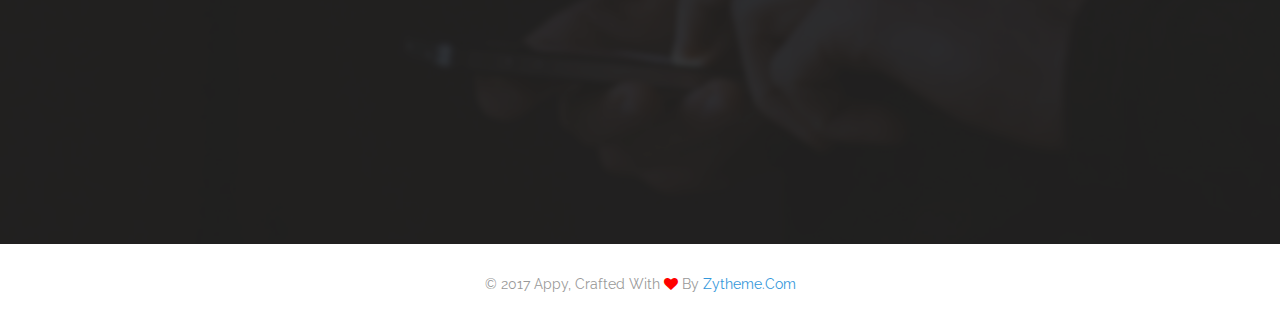
<file: landing-01-image-bg.html>
<!DOCTYPE html>
<html dir="ltr" lang="en-US">

<head>
	<!-- Document Meta
    ============================================= -->
	<meta charset="utf-8">
	<meta http-equiv="X-UA-Compatible" content="IE=edge">
	<!--IE Compatibility Meta-->
	<meta name="author" content="zytheme"/>
	<meta name="viewport" content="width=device-width, initial-scale=1, maximum-scale=1">
	<meta name="description" content="Multi-purpose Business html5 landing page">
	<link href="assets/images/favicon/favicon.png" rel="icon">

	<!-- Fonts
    ============================================= -->
	<link href='http://fonts.googleapis.com/css?family=Raleway:100,100i,200,200i,300,300i,400,400i,500,500i,600,600i,700,700i,800,800i,900,900i%7COpen+Sans:300,300i,400,400i,600,600i,700,700i,800,800' rel='stylesheet' type='text/css'>

	<!-- Stylesheets
    ============================================= -->
	<link href="assets/css/external.css" rel="stylesheet">
	<link href="assets/css/bootstrap.min.css" rel="stylesheet">
	<link href="assets/css/style.css" rel="stylesheet">
	

	<!-- HTML5 shim, for IE6-8 support of HTML5 elements. All other JS at the end of file. -->
	<!--[if lt IE 9]>
      <script src="assets/js/html5shiv.js"></script>
      <script src="assets/js/respond.min.js"></script>
    <![endif]-->

	<!-- Document Title
    ============================================= -->
	<title>Appy | Multi-purpose App Html5 Landing</title>
</head>

<body class="body-scroll">
	<!-- Document Wrapper
	============================================= -->
	<div id="wrapper" class="wrapper clearfix">
		
		<!-- Header
        ============================================= -->
		<header id="navbar-spy" class="header header-1 header-transparent header-bordered header-fixed">
			<nav id="primary-menu" class="navbar navbar-fixed-top">
				<div class="container">
					<div class="navbar-header">
						<button type="button" class="navbar-toggle collapsed" data-toggle="collapse" data-target="#navbar-collapse-1" aria-expanded="false">
					<span class="sr-only">Toggle navigation</span>
					<span class="icon-bar"></span>
					<span class="icon-bar"></span>
					<span class="icon-bar"></span>
					</button>
						<a class="logo" href="index.html">
						<img class="logo-dark" src="assets/images/logo/logo-dark.png" alt="appy Logo">
						<img class="logo-light" src="assets/images/logo/logo-light.png" alt="appy Logo">
					</a>
					</div>
					<div class="collapse navbar-collapse pull-right" id="navbar-collapse-1">
						<ul class="nav navbar-nav nav-pos-right navbar-left nav-split">
							<li class="active"><a data-scroll="scrollTo" href="#slider">home</a>
							</li>
							<li><a data-scroll="scrollTo" href="#feature2">feature</a>
							</li>
							<li><a data-scroll="scrollTo" href="#video">video</a>
							</li>
							<li><a data-scroll="scrollTo" href="#screenshots">screenshots</a>
							</li>
							<li><a data-scroll="scrollTo" href="#reviews">reviews</a>
							</li>
							<li><a data-scroll="scrollTo" href="#pricing">pricing</a>
							</li>
							<li><a data-scroll="scrollTo" href="#cta">download</a>
							</li>
						</ul>
					</div>
					<!--/.nav-collapse -->
				</div>
			</nav>

		</header>

		<!-- Slider #1
		============================================= -->
		<section id="slider" class="section slider">
			<div class="slide--item bg-overlay bg-overlay-dark">
				<div class="bg-section">
					<img src="assets/images/background/bg-1.jpg" alt="background">
				</div>
				<div class="container">
					<div class="row">
						<div class="col-xs-12 col-sm-12 col-md-12">
							<div class="slide--logo mt-100 hidden-xs wow fadeInUp" data-wow-duration="1s">
								<img src="assets/images/logo/logo-light.png" alt="logo hero">
							</div>
						</div>
					</div>
					<div class="row">
						<div class="col-xs-12 col-sm-6 col-md-6 pt-100 wow fadeInUp" data-wow-duration="1s">
							<div class="slide--headline">
								<h1>This will be the main headline you can edit</h1>
							</div>
							<div class="slide--bio">This should be used to tell a story and let your users know a little more about your app and it’s use, How can your app benefit them?</div>
							<div class="slide--action">
								<form class="mb-0 form-action">
									<div class="input-group">
										<input type="email" class="form-control" placeholder="E-mail address">
										<span class="input-group-btn">
											<input type="submit" class="btn btn--primary" value="download" name="submit">
										 </span>
									</div>
									<!-- .input-group end -->
								</form>
							</div>
						</div>
						<div class="col-xs-12 col-sm-6 col-md-4 col-md-offset-2 wow fadeInUp" data-wow-duration="1s">
							<img class="img-responsive pull-right" src="assets/images/mockup/iphone-7-black.png" alt="screens">
						</div>
					</div>
					<!-- .row end -->
				</div>
				<!-- .container end -->
			</div>
			<!-- .slide-item end -->
		</section>
		<!-- #slider end -->

		<!-- Feature #2
		============================================= -->
		<section id="feature2" class="section feature feature-2 text-center bg-white">
			<div class="container">
				<div class="row clearfix">
					<div class="col-xs-12 col-sm-12 col-md-6 col-md-offset-3">
						<div class="heading heading-1 mb-80 text--center wow fadeInUp" data-wow-duration="1s">
							<h2 class="heading--title">Headline of benefits</h2>
							<p class="heading--desc">we shows only the best websites, portfolios ans landing pages built completely with passion, simplicity & creativity !</p>
						</div>
					</div>
					<!-- .col-md-6 end -->
				</div>
				<!-- .row end -->
				<div class="row mb-60">
					<!-- Panel #1 -->
					<div class="col-xs-12 col-sm-4 col-md-4">
						<div class="feature-panel wow fadeInUp" data-wow-duration="1s">
							<div class="feature--icon">
								<i class="lnr lnr-users"></i>
							</div>
							<div class="feature--content">
								<h3>Stay Connected</h3>
								<p>Appy impresses you with fully responsiveness and highly customization. We did it in combination of very clean and flexible design.</p>
							</div>
						</div>
						<!-- .feature-panel end -->
					</div>
					<!-- .col-md-4 end -->

					<!-- Panel #2 -->
					<div class="col-xs-12 col-sm-4 col-md-4">
						<div class="feature-panel wow fadeInUp" data-wow-duration="1s">
							<div class="feature--icon">
								<i class="lnr lnr-cog"></i>
							</div>
							<div class="feature--content">
								<h3>Easy Unlock</h3>
								<p>Appy impresses you with fully responsiveness and highly customization. We did it in combination of very clean and flexible design.</p>
							</div>
						</div>
						<!-- .feature-panel end -->
					</div>
					<!-- .col-md-4 end -->

					<!-- Panel #3 -->
					<div class="col-xs-12 col-sm-4 col-md-4">
						<div class="feature-panel wow fadeInUp" data-wow-duration="1s">
							<div class="feature--icon">
								<i class="lnr lnr-lock"></i>
							</div>
							<div class="feature--content">
								<h3>Secure Data</h3>
								<p>Appy impresses you with fully responsiveness and highly customization. We did it in combination of very clean and flexible design.</p>
							</div>
						</div>
						<!-- .feature-panel end -->
					</div>
					<!-- .col-md-4 end -->
				</div>
				<!-- .row end -->
				<div class="row">
					<!-- Panel #4 -->
					<div class="col-xs-12 col-sm-4 col-md-4">
						<div class="feature-panel wow fadeInUp" data-wow-duration="1s">
							<div class="feature--icon">
								<i class="lnr lnr-clock"></i>
							</div>
							<div class="feature--content">
								<h3>Save Your Time</h3>
								<p>Appy impresses you with fully responsiveness and highly customization. We did it in combination of very clean and flexible design.</p>
							</div>
						</div>
						<!-- .feature-panel end -->
					</div>
					<!-- .col-md-4 end -->

					<!-- Panel #5 -->
					<div class="col-xs-12 col-sm-4 col-md-4">
						<div class="feature-panel wow fadeInUp" data-wow-duration="1s">
							<div class="feature--icon">
								<i class="lnr lnr-star"></i>
							</div>
							<div class="feature--content">
								<h3>High Rating</h3>
								<p>Appy impresses you with fully responsiveness and highly customization. We did it in combination of very clean and flexible design.</p>
							</div>
						</div>
						<!-- .feature-panel end -->
					</div>
					<!-- .col-md-4 end -->

					<!-- Panel #6 -->
					<div class="col-xs-12 col-sm-4 col-md-4">
						<div class="feature-panel wow fadeInUp" data-wow-duration="1s">
							<div class="feature--icon">
								<i class="lnr lnr-bug"></i>
							</div>
							<div class="feature--content">
								<h3>Free Updates</h3>
								<p>Appy impresses you with fully responsiveness and highly customization. We did it in combination of very clean and flexible design.</p>
							</div>
						</div>
						<!-- .feature-panel end -->
					</div>
					<!-- .col-md-4 end -->
				</div>
				<!-- .row end -->
			</div>
			<!-- .container end -->
		</section>
		<!-- #feature2 end -->

		<!-- Feature #3
		============================================= -->
		<section id="feature3" class="section feature feature-left feature-left-circle">
			<div class="container">
				<div class="row clearfix">
					<div class="col-xs-12 col-sm-12 col-md-6 col-md-offset-3">
						<div class="heading heading-1 mb-60 text--center wow fadeInUp" data-wow-duration="1s">
							<h2 class="heading--title">How does it work ?</h2>
							<p class="heading--desc">we shows only the best websites, portfolios ans landing pages built completely with passion, simplicity & creativity !</p>
						</div>
					</div>
					<!-- .col-md-6 end -->
				</div>
				<!-- .row end -->
				<div class="row">
					<div class="col-xs-12 col-sm-12 col-md-12">
						<div class="center-block text-center mb-100 wow fadeInUp" data-wow-duration="1s">
							<img src="assets/images/mockup/iphone.png" alt="screenshots">
						</div>
					</div>
				</div>
				<!-- .row end -->
				<div class="row">
					<!-- Panel #1 -->
					<div class="col-xs-12 col-sm-4 col-md-4">
						<div class="feature-panel wow fadeInUp" data-wow-duration="1s">
							<div class="feature--icon">
								1
							</div>
							<div class="feature--content">
								<h3>Download appy</h3>
								<p>After all, as described in Web Design Trends 2015 & 2016, vision.</p>
							</div>
						</div>
						<!-- .feature-panel end -->
					</div>
					<!-- .col-md-4 end -->

					<!-- Panel #2 -->
					<div class="col-xs-12 col-sm-4 col-md-4">
						<div class="feature-panel wow fadeInUp" data-wow-duration="1s">
							<div class="feature--icon">
								2
							</div>
							<div class="feature--content">
								<h3>Install & sign up</h3>
								<p>Rounding up a bunch of specific designs and talking about the merits.</p>
							</div>
						</div>
						<!-- .feature-panel end -->
					</div>
					<!-- .col-md-4 end -->

					<!-- Panel #3 -->
					<div class="col-xs-12 col-sm-4 col-md-4">
						<div class="feature-panel wow fadeInUp" data-wow-duration="1s">
							<div class="feature--icon">
								3
							</div>
							<div class="feature--content">
								<h3>Upload your images</h3>
								<p>At its core, every brand has something special to reveal something.</p>
							</div>
						</div>
						<!-- .feature-panel end -->
					</div>
					<!-- .col-md-4 end -->
				</div>
				<!-- .row end -->
			</div>
			<!-- .container end -->
		</section>
		<!-- #feature3 end -->

		<!-- Video
		============================================= -->
		<section id="video" class="section video bg-overlay bg-overlay-dark bg-parallex">
			<div class="bg-section">
				<img src="assets/images/background/bg-2.jpg" alt="background">
			</div>
			<div class="container">
				<div class="row clearfix">
					<div class="col-xs-12 col-sm-12 col-md-6 col-md-offset-3">
						<div class="heading heading-1 mb-60 text--center wow fadeInUp" data-wow-duration="1s">
							<h2 class="heading--title text-white">Watch a demo</h2>
							<p class="heading--desc text-white">we shows only the best websites, portfolios ans landing pages built completely with passion, simplicity & creativity !</p>
						</div>
					</div>
					<!-- .col-md-6 end -->
				</div>
				<!-- .row end -->
				<div class="row">
					<div class="col-xs-12 col-sm-12 col-md-12 text-center wow fadeInUp" data-wow-duration="1s">
						<div class="video-ipad-holder">
							<iframe src="https://player.vimeo.com/video/58363288?color=ffffff&title=0&byline=0&portrait=0"></iframe>
						</div>
					</div>
				</div>
			</div>
		</section>
		<!-- #video end -->
		
		<!-- Screenshots
        ============================================= -->
		<section id="screenshots" class="section screenshots">
			<div class="container">
				<div class="row clearfix">
					<div class="col-xs-12 col-sm-12 col-md-6 col-md-offset-3">
						<div class="heading heading-1 mb-60 text--center wow fadeInUp" data-wow-duration="1s">
							<h2 class="heading--title">Screenshots</h2>
							<p class="heading--desc">we shows only the best websites, portfolios ans landing pages built completely with passion, simplicity & creativity !</p>
						</div>
					</div>
					<!-- .col-md-6 end -->
				</div>
				<!-- .row end -->
				<div class="row">
					<div class="col-xs-12 col-sm-12 col-md-12">
						<div class="carousel" data-slide="4" data-slide-res="2" data-autoplay="true" data-nav="false" data-dots="false" data-space="30" data-loop="true" data-speed="1000">
							<!-- screenshot #1 -->
							<div class="screenshot">
								<img class="center-block" src="assets/images/screenshots/1.jpg" alt="client">
							</div>

							<!-- screenshot #2 -->
							<div class="screenshot">
								<img class="center-block" src="assets/images/screenshots/2.jpg" alt="client">
							</div>

							<!-- screenshot #3 -->
							<div class="screenshot">
								<img class="center-block" src="assets/images/screenshots/3.jpg" alt="client">
							</div>

							<!-- screenshot #4 -->
							<div class="screenshot">
								<img class="center-block" src="assets/images/screenshots/4.jpg" alt="client">
							</div>

							<!-- screenshot #5 -->
							<div class="screenshot">
								<img class="center-block" src="assets/images/screenshots/3.jpg" alt="clclientient">
							</div>

							<!-- screenshot #6 -->
							<div class="screenshot">
								<img class="center-block" src="assets/images/screenshots/2.jpg" alt="screenshot">
							</div>
						</div>
					</div>
					<!-- .col-md-12 end -->
				</div>
				<!-- .row end -->
			</div>
			<!-- .container End -->
		</section>
		<!-- #screenshots End-->

		<!-- reviews
        ============================================= -->
		<section id="reviews" class="section reviews bg-white">
			<div class="container">
				<div class="row clearfix">
					<div class="col-xs-12 col-sm-8 col-sm-offset-2 col-md-6 col-md-offset-3">
						<div class="heading heading-1 mb-60 text--center wow fadeInUp" data-wow-duration="1s">
							<h2 class="heading--title">User reviews</h2>
							<p class="heading--desc">we shows only the best websites, portfolios ans landing pages built completely with passion, simplicity & creativity !</p>
						</div>
					</div>
					<!-- .col-md-6 end -->
				</div>
				<!-- .row end -->
				<div class="row">
					<!--  Testimonial #1  -->
					<div class="col-xs-12 col-sm-4 col-md-4">
						<div class="testimonial-panel wow fadeInUp" data-wow-duration="1s">
							<div class="testimonial-body">
								<div class="testimonial--body">
									<p>We have worked with appify.As we have grown and evolved, appfiy has created all of our profit.What I value most about our relationship is that appfiy knows us and our business.</p>
								</div>
								<div class="testimonial--meta">
									<div class="testimonial--author pull-left">
										<h5>Mark Smith</h5>
									</div>
									<div class="testimonial--rating pull-right">
										<i class=" fa fa-star"></i>
										<i class=" fa fa-star"></i>
										<i class=" fa fa-star"></i>
										<i class=" fa fa-star-half-full"></i>
										<i class=" fa fa-star-o"></i>
									</div>
								</div>
							</div>
						</div>
					</div>
					<!--  Testimonial #2  -->
					<div class="col-xs-12 col-sm-4 col-md-4">
						<div class="testimonial-panel wow fadeInUp" data-wow-duration="1s">
							<div class="testimonial-body">
								<div class="testimonial--body">
									<p>We have worked with appify.As we have grown and evolved, appfiy has created all of our profit.What I value most about our relationship is that appfiy knows us and our business.</p>
								</div>
								<div class="testimonial--meta">
									<div class="testimonial--author pull-left">
										<h5>Jessy Arthur</h5>
									</div>
									<div class="testimonial--rating pull-right">
										<i class=" fa fa-star"></i>
										<i class=" fa fa-star"></i>
										<i class=" fa fa-star"></i>
										<i class=" fa fa-star"></i>
										<i class=" fa fa-star"></i>
									</div>
								</div>
							</div>
						</div>
					</div>
					<!--  Testimonial #3  -->
					<div class="col-xs-12 col-sm-4 col-md-4">
						<div class="testimonial-panel wow fadeInUp" data-wow-duration="1s">
							<div class="testimonial-body">
								<div class="testimonial--body">
									<p>We have worked with appify.As we have grown and evolved, appfiy has created all of our profit.What I value most about our relationship is that appfiy knows us and our business.</p>
								</div>
								<div class="testimonial--meta">
									<div class="testimonial--author pull-left">
										<h5>Nicole Jonson</h5>
									</div>
									<div class="testimonial--rating pull-right">
										<i class=" fa fa-star"></i>
										<i class=" fa fa-star"></i>
										<i class=" fa fa-star"></i>
										<i class=" fa fa-star"></i>
										<i class=" fa fa-star-half-full"></i>
									</div>
								</div>
							</div>
						</div>
					</div>
				</div>
				<!-- .row end -->
			</div>
			<!-- .container End -->
		</section>
		<!-- #reviews End-->

		<!-- Pricing Table #1
		============================================= -->
		<section id="pricing" class="section pricing pricing-1 bg-overlay bg-overlay-dark bg-parallex">
			<div class="bg-section">
				<img src="assets/images/background/bg-4.jpg" alt="background">
			</div>
			<div class="container">
				<div class="row clearfix">
					<div class="col-xs-12 col-sm-8 col-sm-offset-2 col-md-6 col-md-offset-3">
						<div class="heading heading-1 mb-60 text--center wow fadeInUp" data-wow-duration="1s">
							<h2 class="heading--title text-white">Pricing plans</h2>
							<p class="heading--desc text-white">we shows only the best websites, portfolios ans landing pages built completely with passion, simplicity & creativity !</p>
						</div>
					</div>
					<!-- .col-md-6 end -->
				</div>
				<!-- .row end -->
				<div class="row">
					<!-- Pricing Packge #1
					============================================= -->
					<div class=" col-xs-12 col-sm-4 col-md-4 price-table wow fadeInUp" data-wow-duration="1s">
						<div class="pricing-panel">
							<!--  Pricing heading  -->
							<div class="pricing--heading text--center">
								<h4>Single</h4>
								<div class="pricing--heading">
									<p>free</p>
									<div class="pricing--desc">
										All plans are include , People Search, and A/B Testing Report.
									</div>
								</div>
							</div>
							<!--  Pricing body  -->
							<div class="pricing--body">
								<a class="btn btn--white btn--bordered" href="#">Get Started</a>
							</div>
							<!--  Pricing Body  -->
						</div>
					</div>
					<!-- .pricing-table End -->

					<!-- Pricing Packge #2
					============================================= -->
					<div class=" col-xs-12 col-sm-4 col-md-4 price-table wow fadeInUp" data-wow-duration="1s">
						<div class="pricing-panel pricing-active">
							<!--  Pricing heading  -->
							<div class="pricing--heading text--center">
								<h4>Premium</h4>
								<div class="pricing--heading">
									<p><span class="currency">$</span>19</p>
									<div class="pricing--desc">
										All plans are include , People Search, and A/B Testing Report.
									</div>
								</div>
							</div>
							<!--  Pricing body  -->
							<div class="pricing--body">
								<a class="btn btn--primary" href="#">Get Started Now</a>
							</div>
							<!--  Pricing Body  -->
						</div>
					</div>
					<!-- .pricing-table End -->

					<!-- Pricing Packge #3
					============================================= -->
					<div class=" col-xs-12 col-sm-4 col-md-4 price-table wow fadeInUp" data-wow-duration="1s">
						<div class="pricing-panel">
							<!--  Pricing heading  -->
							<div class="pricing--heading text--center">
								<h4>Agency</h4>
								<div class="pricing--heading">
									<p><span class="currency">$</span>29</p>
									<div class="pricing--desc">
										All plans are include , People Search, and A/B Testing Report.
									</div>
								</div>
							</div>
							<!--  Pricing body  -->
							<div class="pricing--body">
								<a class="btn btn--white btn--bordered" href="#">Get Started</a>
							</div>
							<!--  Pricing Body  -->
						</div>
					</div>
					<!-- .pricing-table End -->
				</div>
				<!-- .row end -->
			</div>
			<!-- .container end -->
		</section>
		<!-- #pricing1 end -->
		
		<!-- CTA #1
		============================================= -->
		<section id="cta" class="section cta text-center pb-0">
			<div class="container">
				<div class="row clearfix">
					<div class="col-xs-12 col-sm-12 col-md-6 col-md-offset-3">
						<div class="heading heading-1 mb-50 text--center wow fadeInUp" data-wow-duration="1s">
							<h2 class="heading--title">Download & install appy now</h2>
						</div>
					</div>
					<!-- .col-md-6 end -->
				</div>
				<!-- .row end -->
				<div class="row">
					<div class="col-xs-12 col-sm-12 col-md-12 mb-100 wow fadeInUp" data-wow-duration="1s">
						<a class="btn-hover" href="#"><img src="assets/images/appstore.png" alt="download appstore"></a>
						<a class="btn-hover" href="#"><img src="assets/images/playstore.png" alt="download playstore"></a>
					</div>
					<!-- .col-md-12 end -->
					<div class="col-xs-12 col-sm-12 col-md-12 wow fadeInUp" data-wow-duration="1s">
						<img src="assets/images/mockup/2-layers.png" alt="mockup"/>
						<!-- .col-md-12 end -->
					</div>
				</div>
				<!-- .row end -->
			</div>
			<!-- .container end -->
		</section>
		<!-- #cta1 end -->

		<!-- Newsletter #1
		============================================= -->
		<section id="newsletter" class="section newsletter text-center bg-overlay bg-overlay-dark">
			<div class="bg-section">
				<img src="assets/images/background/bg-3.jpg" alt="Background"/>
			</div>
			<div class="container">
				<div class="row clearfix">
					<div class="col-xs-12 col-sm-8 col-sm-offset-2 col-md-6 col-md-offset-3">
						<div class="heading heading-1 mb-60 text--center wow fadeInUp" data-wow-duration="1s">
							<h2 class="heading--title text-white">Subscribe to get updates</h2>
							<p class="heading--desc text-white">we shows only the best websites, portfolios ans landing pages built completely with passion, simplicity & creativity !</p>
						</div>
					</div>
					<!-- .col-md-6 end -->
				</div>
				<!-- .row end -->
				<div class="row">
					<div class="col-xs-12 col-sm-8 col-sm-offset-2 col-md-6 col-md-offset-3">
						<form class="mb-0 form-action wow fadeInUp" data-wow-duration="1s">
							<div class="input-group">
								<input type="email" class="form-control" placeholder="E-mail address">
								<span class="input-group-btn">
									<input type="submit" class="btn btn--primary" value="Subscribe" name="submit">
								</span>
							</div>
							<!-- .input-group end -->
						</form>
					</div>
					<!-- .col-md-12 end -->
				</div>
				<!-- .row end -->
			</div>
			<!-- .container end -->
		</section>
		<!-- #newsletter end -->

		<!-- Footer #5
		============================================= -->
		<footer id="footer" class="footer footer-5">
			<!-- Copyrights
			============================================= -->
			<div class="container">
				<div class="row">
					<div class="col-xs-12 col-sm-12 col-md-12 text--center">
						<div class="footer--copyright">
							<span>&copy; 2017 Appy, crafted With <i class="fa fa-heart"></i> by</span> <a href="http://themeforest.net/user/zytheme/portfolio?ref=zytheme">zytheme.com</a>
						</div>
					</div>
				</div>
			</div>
			<!-- .container end -->
		</footer>
	</div>
	<!-- #wrapper end -->

	<!-- Footer Scripts
	============================================= -->
	<script src="assets/js/jquery-2.2.4.min.js"></script>
	<script src="assets/js/plugins.js"></script>
	<script src="assets/js/functions.js"></script>
</body>
</html>
</file>
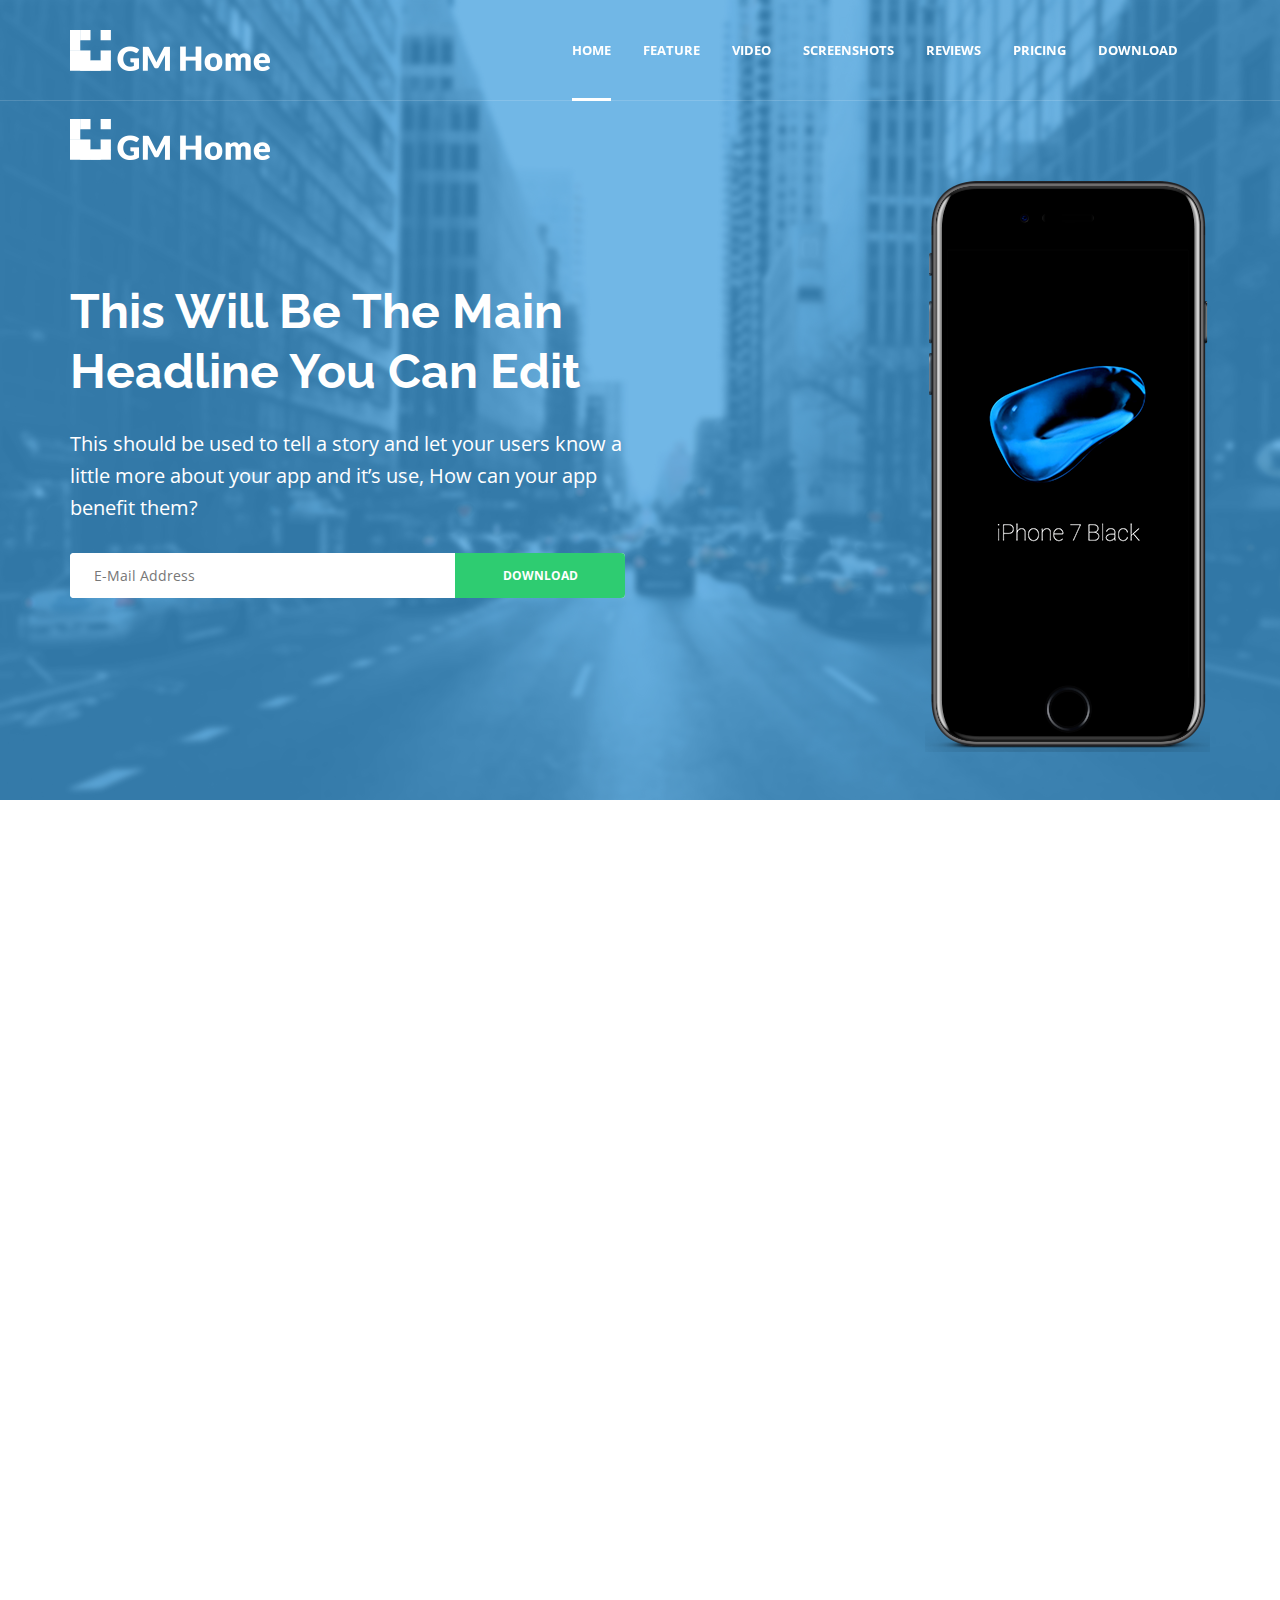
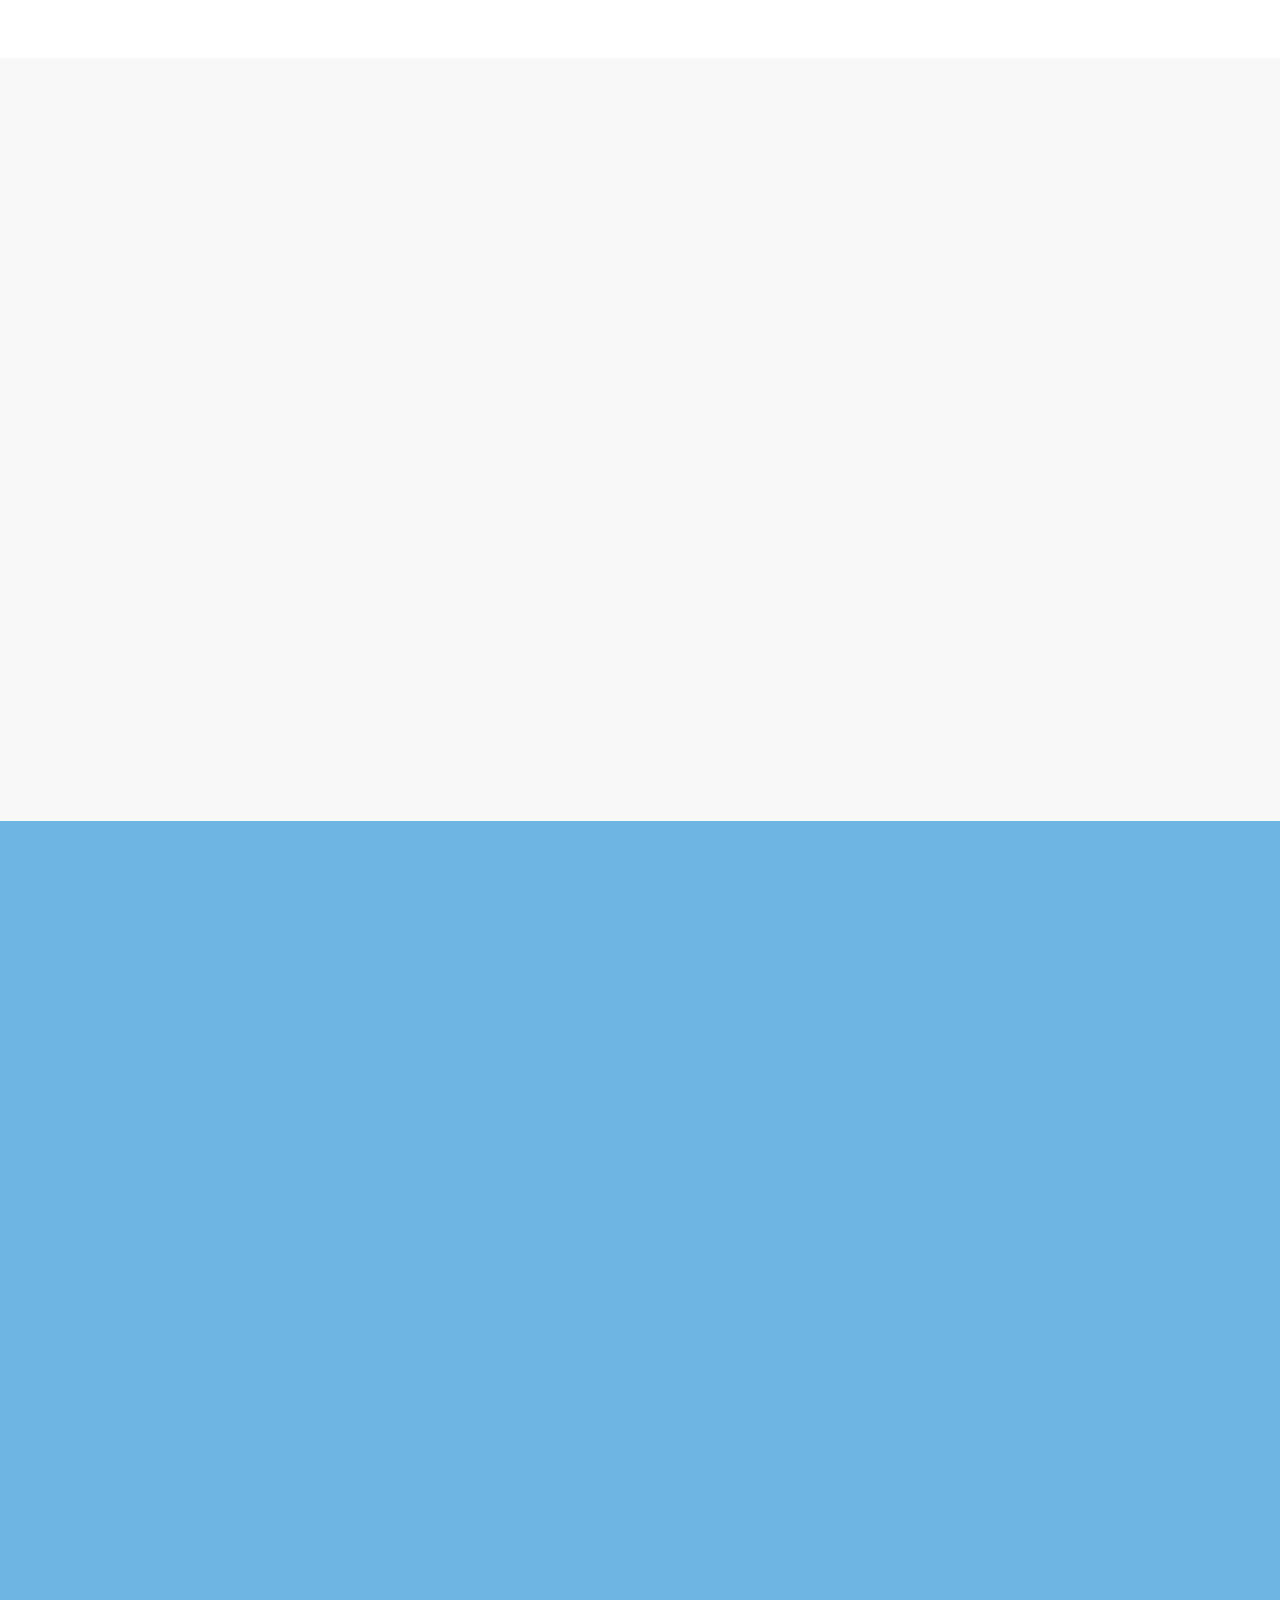
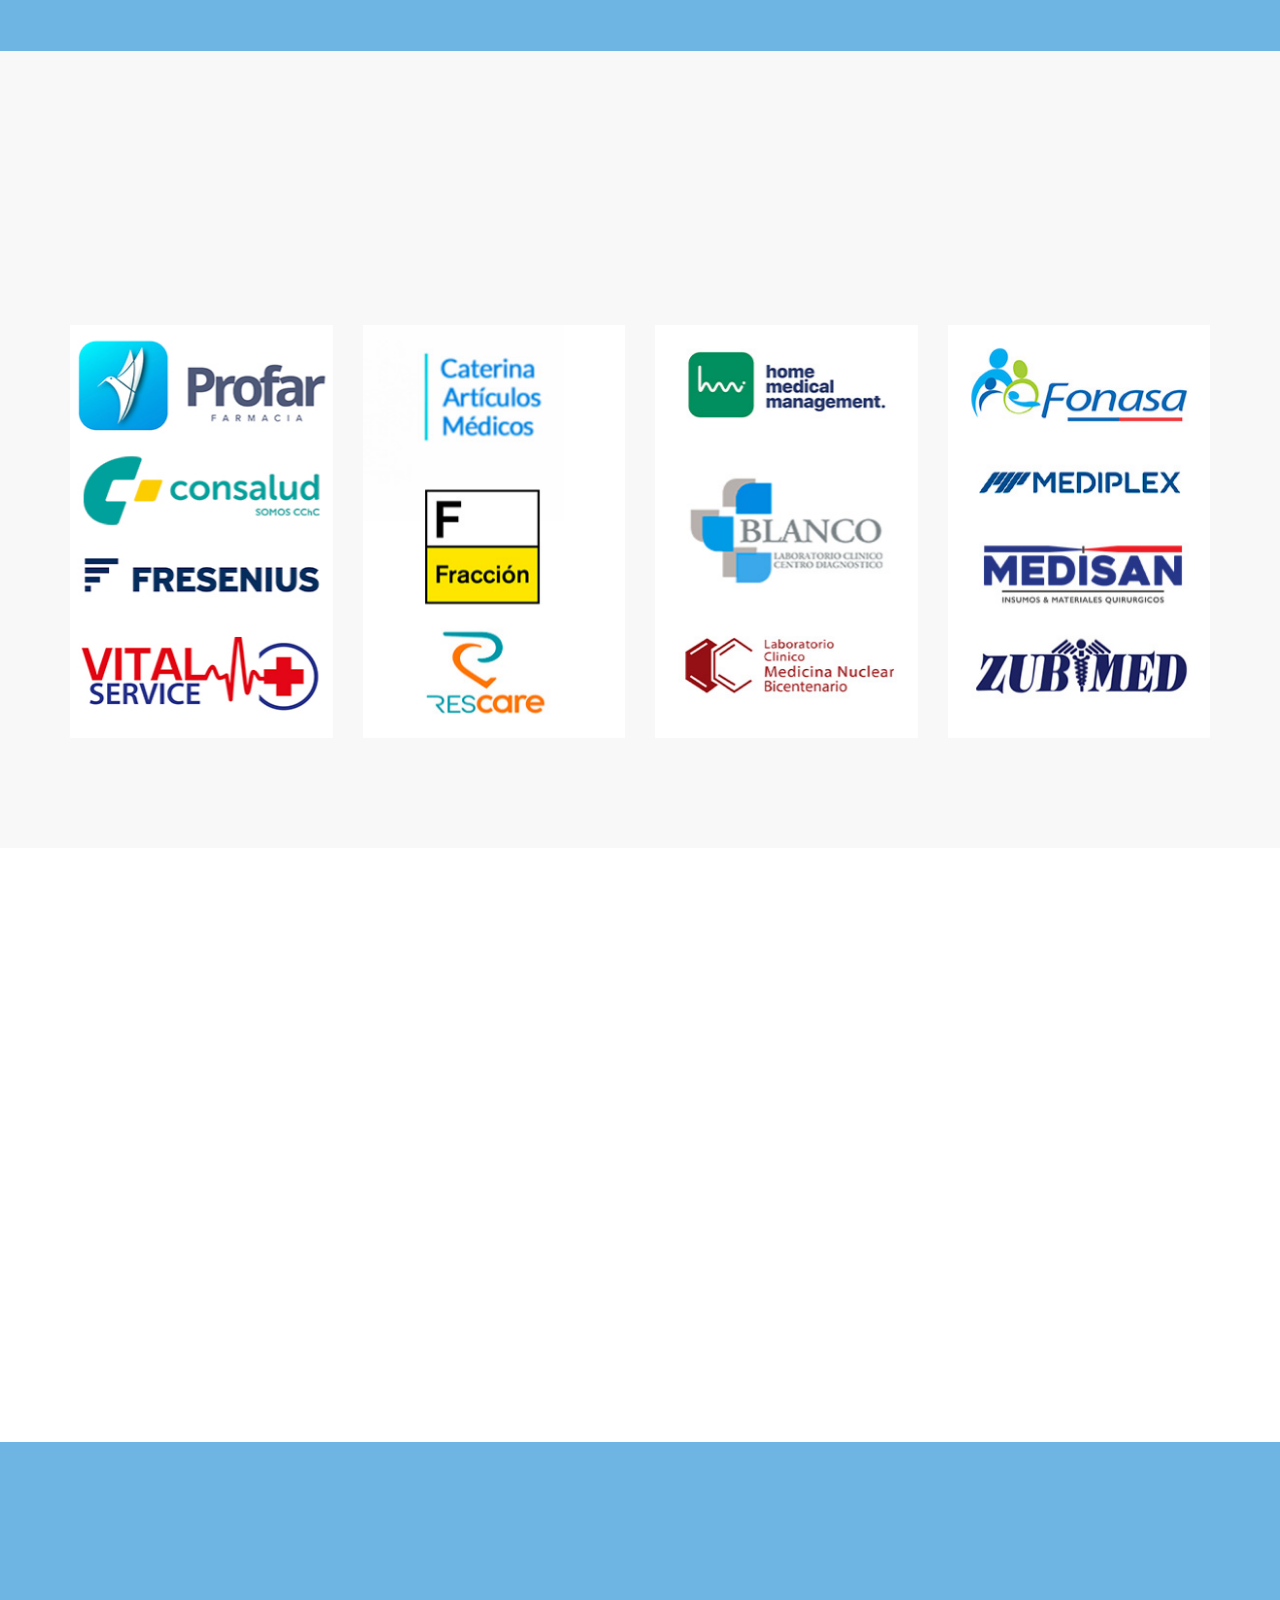
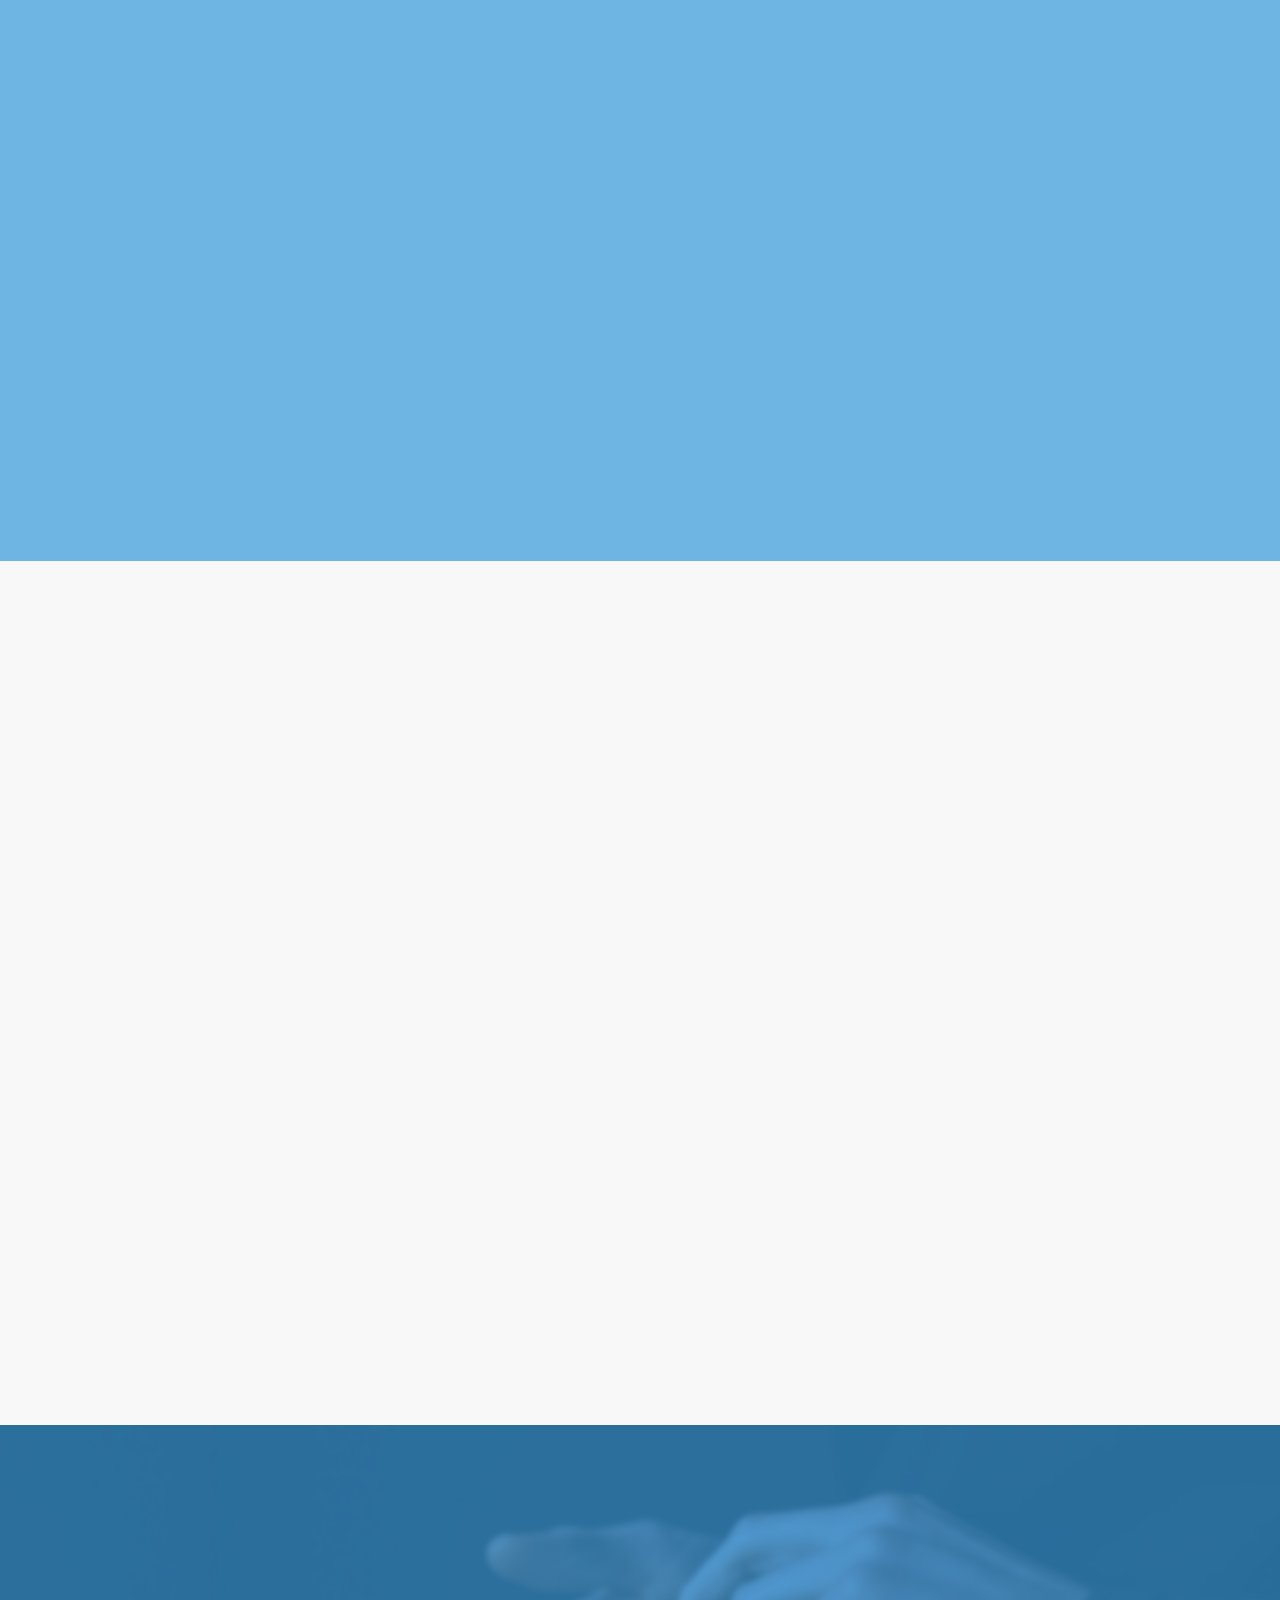
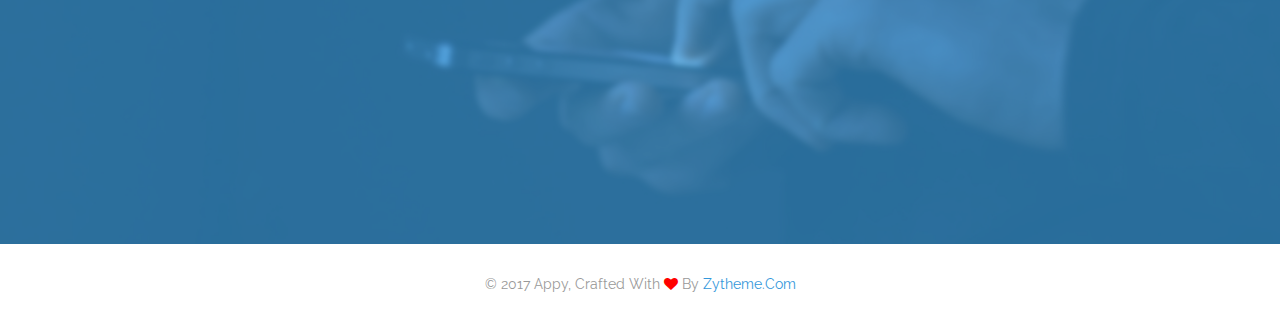
<file: landing-01-transparent-bg.html>
<!DOCTYPE html>
<html dir="ltr" lang="en-US">

<head>
	<!-- Document Meta
    ============================================= -->
	<meta charset="utf-8">
	<meta http-equiv="X-UA-Compatible" content="IE=edge">
	<!--IE Compatibility Meta-->
	<meta name="author" content="zytheme"/>
	<meta name="viewport" content="width=device-width, initial-scale=1, maximum-scale=1">
	<meta name="description" content="Multi-purpose Business html5 landing page">
	<link href="assets/images/favicon/favicon.png" rel="icon">

	<!-- Fonts
    ============================================= -->
	<link href='http://fonts.googleapis.com/css?family=Raleway:100,100i,200,200i,300,300i,400,400i,500,500i,600,600i,700,700i,800,800i,900,900i%7COpen+Sans:300,300i,400,400i,600,600i,700,700i,800,800' rel='stylesheet' type='text/css'>

	<!-- Stylesheets
    ============================================= -->
	<link href="assets/css/external.css" rel="stylesheet">
	<link href="assets/css/bootstrap.min.css" rel="stylesheet">
	<link href="assets/css/style.css" rel="stylesheet">
	

	<!-- HTML5 shim, for IE6-8 support of HTML5 elements. All other JS at the end of file. -->
	<!--[if lt IE 9]>
      <script src="assets/js/html5shiv.js"></script>
      <script src="assets/js/respond.min.js"></script>
    <![endif]-->

	<!-- Document Title
    ============================================= -->
	<title>Appy | Multi-purpose App Html5 Landing</title>
</head>

<body class="body-scroll">
	<!-- Document Wrapper
	============================================= -->
	<div id="wrapper" class="wrapper clearfix">
		
		<!-- Header
        ============================================= -->
		<header id="navbar-spy" class="header header-1 header-transparent header-bordered header-fixed">

			<nav id="primary-menu" class="navbar navbar-fixed-top">
				<div class="container">
					<div class="navbar-header">
						<button type="button" class="navbar-toggle collapsed" data-toggle="collapse" data-target="#navbar-collapse-1" aria-expanded="false">
					<span class="sr-only">Toggle navigation</span>
					<span class="icon-bar"></span>
					<span class="icon-bar"></span>
					<span class="icon-bar"></span>
					</button>
						<a class="logo" href="index.html">
							<img class="logo-dark" src="assets/images/logo/logo-dark.png" alt="appy Logo">
							<img class="logo-light" src="assets/images/logo/logo-light.png" alt="appy Logo">
						</a>
					</div>
					<div class="collapse navbar-collapse pull-right" id="navbar-collapse-1">
						<ul class="nav navbar-nav nav-pos-right navbar-left nav-split">
							<li class="active"><a data-scroll="scrollTo" href="#slider">home</a>
							</li>
							<li><a data-scroll="scrollTo" href="#feature2">feature</a>
							</li>
							<li><a data-scroll="scrollTo" href="#video">video</a>
							</li>
							<li><a data-scroll="scrollTo" href="#screenshots">screenshots</a>
							</li>
							<li><a data-scroll="scrollTo" href="#reviews">reviews</a>
							</li>
							<li><a data-scroll="scrollTo" href="#pricing">pricing</a>
							</li>
							<li><a data-scroll="scrollTo" href="#cta">download</a>
							</li>
						</ul>
					</div>
					<!--/.nav-collapse -->
				</div>
			</nav>
		</header>

		<!-- Slider #1
		============================================= -->
		<section id="slider" class="section slider">
			<div class="slide--item bg-overlay bg-overlay-theme">
				<div class="bg-section">
					<img src="assets/images/background/bg-1.jpg" alt="background">
				</div>
				<div class="container">
					<div class="row">
						<div class="col-xs-12 col-sm-12 col-md-12">
							<div class="slide--logo mt-100 hidden-xs wow fadeInUp" data-wow-duration="1s">
								<img src="assets/images/logo/logo-light.png" alt="logo hero">
							</div>
						</div>
					</div>
					<div class="row">
						<div class="col-xs-12 col-sm-6 col-md-6 pt-100 wow fadeInUp" data-wow-duration="1s">
							<div class="slide--headline">
								<h1>This will be the main headline you can edit</h1>
							</div>
							<div class="slide--bio">This should be used to tell a story and let your users know a little more about your app and it’s use, How can your app benefit them?</div>
							<div class="slide--action">
								<form class="mb-0 form-action">
									<div class="input-group">
										<input type="email" class="form-control" placeholder="E-mail address">
										<span class="input-group-btn">
											<input type="submit" class="btn btn--primary" value="download" name="submit">
										</span>
									</div>
									<!-- .input-group end -->
								</form>
							</div>
						</div>
						<div class="col-xs-12 col-sm-6 col-md-4 col-md-offset-2 wow fadeInUp" data-wow-duration="1s">
							<img class="img-responsive pull-right" src="assets/images/mockup/iphone-7-black.png" alt="screens">
						</div>
					</div>
					<!-- .row end -->
				</div>
				<!-- .container end -->
			</div>
			<!-- .slide-item end -->
		</section>
		<!-- #slider end -->

		<!-- Feature #2
		============================================= -->
		<section id="feature2" class="section feature feature-2 text-center bg-white">
			<div class="container">
				<div class="row clearfix">
					<div class="col-xs-12 col-sm-12 col-md-6 col-md-offset-3">
						<div class="heading heading-1 mb-80 text--center wow fadeInUp" data-wow-duration="1s">
							<h2 class="heading--title">Headline of benefits</h2>
							<p class="heading--desc">we shows only the best websites, portfolios ans landing pages built completely with passion, simplicity & creativity !</p>
						</div>
					</div>
					<!-- .col-md-6 end -->
				</div>
				<!-- .row end -->
				<div class="row mb-60">
					<!-- Panel #1 -->
					<div class="col-xs-12 col-sm-4 col-md-4">
						<div class="feature-panel wow fadeInUp" data-wow-duration="1s">
							<div class="feature--icon">
								<i class="lnr lnr-users"></i>
							</div>
							<div class="feature--content">
								<h3>Stay Connected</h3>
								<p>Appy impresses you with fully responsiveness and highly customization. We did it in combination of very clean and flexible design.</p>
							</div>
						</div>
						<!-- .feature-panel end -->
					</div>
					<!-- .col-md-4 end -->

					<!-- Panel #2 -->
					<div class="col-xs-12 col-sm-4 col-md-4">
						<div class="feature-panel wow fadeInUp" data-wow-duration="1s">
							<div class="feature--icon">
								<i class="lnr lnr-cog"></i>
							</div>
							<div class="feature--content">
								<h3>Easy Unlock</h3>
								<p>Appy impresses you with fully responsiveness and highly customization. We did it in combination of very clean and flexible design.</p>
							</div>
						</div>
						<!-- .feature-panel end -->
					</div>
					<!-- .col-md-4 end -->

					<!-- Panel #3 -->
					<div class="col-xs-12 col-sm-4 col-md-4">
						<div class="feature-panel wow fadeInUp" data-wow-duration="1s">
							<div class="feature--icon">
								<i class="lnr lnr-lock"></i>
							</div>
							<div class="feature--content">
								<h3>Secure Data</h3>
								<p>Appy impresses you with fully responsiveness and highly customization. We did it in combination of very clean and flexible design.</p>
							</div>
						</div>
						<!-- .feature-panel end -->
					</div>
					<!-- .col-md-4 end -->
				</div>
				<!-- .row end -->
				<div class="row">
					<!-- Panel #4 -->
					<div class="col-xs-12 col-sm-4 col-md-4">
						<div class="feature-panel wow fadeInUp" data-wow-duration="1s">
							<div class="feature--icon">
								<i class="lnr lnr-clock"></i>
							</div>
							<div class="feature--content">
								<h3>Save Your Time</h3>
								<p>Appy impresses you with fully responsiveness and highly customization. We did it in combination of very clean and flexible design.</p>
							</div>
						</div>
						<!-- .feature-panel end -->
					</div>
					<!-- .col-md-4 end -->

					<!-- Panel #5 -->
					<div class="col-xs-12 col-sm-4 col-md-4">
						<div class="feature-panel wow fadeInUp" data-wow-duration="1s">
							<div class="feature--icon">
								<i class="lnr lnr-star"></i>
							</div>
							<div class="feature--content">
								<h3>High Rating</h3>
								<p>Appy impresses you with fully responsiveness and highly customization. We did it in combination of very clean and flexible design.</p>
							</div>
						</div>
						<!-- .feature-panel end -->
					</div>
					<!-- .col-md-4 end -->

					<!-- Panel #6 -->
					<div class="col-xs-12 col-sm-4 col-md-4">
						<div class="feature-panel wow fadeInUp" data-wow-duration="1s">
							<div class="feature--icon">
								<i class="lnr lnr-bug"></i>
							</div>
							<div class="feature--content">
								<h3>Free Updates</h3>
								<p>Appy impresses you with fully responsiveness and highly customization. We did it in combination of very clean and flexible design.</p>
							</div>
						</div>
						<!-- .feature-panel end -->
					</div>
					<!-- .col-md-4 end -->
				</div>
				<!-- .row end -->
			</div>
			<!-- .container end -->
		</section>
		<!-- #feature2 end -->

		<!-- Feature #3
		============================================= -->
		<section id="feature3" class="section feature feature-left feature-left-circle">
			<div class="container">
				<div class="row clearfix">
					<div class="col-xs-12 col-sm-12 col-md-6 col-md-offset-3">
						<div class="heading heading-1 mb-60 text--center wow fadeInUp" data-wow-duration="1s">
							<h2 class="heading--title">How does it work ?</h2>
							<p class="heading--desc">we shows only the best websites, portfolios ans landing pages built completely with passion, simplicity & creativity !</p>
						</div>
					</div>
					<!-- .col-md-6 end -->
				</div>
				<!-- .row end -->
				<div class="row">
					<div class="col-xs-12 col-sm-12 col-md-12">
						<div class="center-block text-center mb-100 wow fadeInUp" data-wow-duration="1s">
							<img src="assets/images/mockup/iphone.png" alt="screenshots">
						</div>
					</div>
				</div>
				<!-- .row end -->
				<div class="row">
					<!-- Panel #1 -->
					<div class="col-xs-12 col-sm-4 col-md-4">
						<div class="feature-panel wow fadeInUp" data-wow-duration="1s">
							<div class="feature--icon">
								1
							</div>
							<div class="feature--content">
								<h3>Download appy</h3>
								<p>After all, as described in Web Design Trends 2015 & 2016, vision.</p>
							</div>
						</div>
						<!-- .feature-panel end -->
					</div>
					<!-- .col-md-4 end -->

					<!-- Panel #2 -->
					<div class="col-xs-12 col-sm-4 col-md-4">
						<div class="feature-panel wow fadeInUp" data-wow-duration="1s">
							<div class="feature--icon">
								2
							</div>
							<div class="feature--content">
								<h3>Install & sign up</h3>
								<p>Rounding up a bunch of specific designs and talking about the merits.</p>
							</div>
						</div>
						<!-- .feature-panel end -->
					</div>
					<!-- .col-md-4 end -->

					<!-- Panel #3 -->
					<div class="col-xs-12 col-sm-4 col-md-4">
						<div class="feature-panel wow fadeInUp" data-wow-duration="1s">
							<div class="feature--icon">
								3
							</div>
							<div class="feature--content">
								<h3>Upload your images</h3>
								<p>At its core, every brand has something special to reveal something.</p>
							</div>
						</div>
						<!-- .feature-panel end -->
					</div>
					<!-- .col-md-4 end -->
				</div>
				<!-- .row end -->
			</div>
			<!-- .container end -->
		</section>
		<!-- #feature3 end -->

		<!-- Video
		============================================= -->
		<section id="video" class="section video bg-overlay bg-overlay-theme bg-parallex">
			<div class="bg-section">
				<img src="assets/images/background/bg-2.jpg" alt="background">
			</div>
			<div class="container">
				<div class="row clearfix">
					<div class="col-xs-12 col-sm-12 col-md-6 col-md-offset-3">
						<div class="heading heading-1 mb-60 text--center wow fadeInUp" data-wow-duration="1s">
							<h2 class="heading--title text-white">Watch a demo</h2>
							<p class="heading--desc text-white">we shows only the best websites, portfolios ans landing pages built completely with passion, simplicity & creativity !</p>
						</div>
					</div>
					<!-- .col-md-6 end -->
				</div>
				<!-- .row end -->
				<div class="row">
					<div class="col-xs-12 col-sm-12 col-md-12 text-center wow fadeInUp" data-wow-duration="1s">
						<div class="video-ipad-holder">
							<iframe src="https://player.vimeo.com/video/58363288?color=ffffff&title=0&byline=0&portrait=0"></iframe>
						</div>
					</div>
				</div>
			</div>
		</section>
		<!-- #video end -->
		
		<!-- Screenshots
        ============================================= -->
		<section id="screenshots" class="section screenshots">
			<div class="container">
				<div class="row clearfix">
					<div class="col-xs-12 col-sm-12 col-md-6 col-md-offset-3">
						<div class="heading heading-1 mb-60 text--center wow fadeInUp" data-wow-duration="1s">
							<h2 class="heading--title">Screenshots</h2>
							<p class="heading--desc">we shows only the best websites, portfolios ans landing pages built completely with passion, simplicity & creativity !</p>
						</div>
					</div>
					<!-- .col-md-6 end -->
				</div>
				<!-- .row end -->
				<div class="row">
					<div class="col-xs-12 col-sm-12 col-md-12">
						<div class="carousel" data-slide="4" data-slide-res="2" data-autoplay="true" data-nav="false" data-dots="false" data-space="30" data-loop="true" data-speed="1000">
							<!-- screenshot #1 -->
							<div class="screenshot">
								<img class="center-block" src="assets/images/screenshots/1.jpg" alt="client">
							</div>

							<!-- screenshot #2 -->
							<div class="screenshot">
								<img class="center-block" src="assets/images/screenshots/2.jpg" alt="client">
							</div>

							<!-- screenshot #3 -->
							<div class="screenshot">
								<img class="center-block" src="assets/images/screenshots/3.jpg" alt="client">
							</div>

							<!-- screenshot #4 -->
							<div class="screenshot">
								<img class="center-block" src="assets/images/screenshots/4.jpg" alt="client">
							</div>

							<!-- screenshot #5 -->
							<div class="screenshot">
								<img class="center-block" src="assets/images/screenshots/3.jpg" alt="clclientient">
							</div>

							<!-- screenshot #6 -->
							<div class="screenshot">
								<img class="center-block" src="assets/images/screenshots/2.jpg" alt="screenshot">
							</div>
						</div>
					</div>
					<!-- .col-md-12 end -->
				</div>
				<!-- .row end -->
			</div>
			<!-- .container End -->
		</section>
		<!-- #screenshots End-->

		<!-- reviews
        ============================================= -->
		<section id="reviews" class="section reviews bg-white">
			<div class="container">
				<div class="row clearfix">
					<div class="col-xs-12 col-sm-8 col-sm-offset-2 col-md-6 col-md-offset-3">
						<div class="heading heading-1 mb-60 text--center wow fadeInUp" data-wow-duration="1s">
							<h2 class="heading--title">User reviews</h2>
							<p class="heading--desc">we shows only the best websites, portfolios ans landing pages built completely with passion, simplicity & creativity !</p>
						</div>
					</div>
					<!-- .col-md-6 end -->
				</div>
				<!-- .row end -->
				<div class="row">
					<!--  Testimonial #1  -->
					<div class="col-xs-12 col-sm-4 col-md-4">
						<div class="testimonial-panel wow fadeInUp" data-wow-duration="1s">
							<div class="testimonial-body">
								<div class="testimonial--body">
									<p>We have worked with appify.As we have grown and evolved, appfiy has created all of our profit.What I value most about our relationship is that appfiy knows us and our business.</p>
								</div>
								<div class="testimonial--meta">
									<div class="testimonial--author pull-left">
										<h5>Mark Smith</h5>
									</div>
									<div class="testimonial--rating pull-right">
										<i class=" fa fa-star"></i>
										<i class=" fa fa-star"></i>
										<i class=" fa fa-star"></i>
										<i class=" fa fa-star-half-full"></i>
										<i class=" fa fa-star-o"></i>
									</div>
								</div>
							</div>
						</div>
					</div>
					<!--  Testimonial #2  -->
					<div class="col-xs-12 col-sm-4 col-md-4">
						<div class="testimonial-panel wow fadeInUp" data-wow-duration="1s">
							<div class="testimonial-body">
								<div class="testimonial--body">
									<p>We have worked with appify.As we have grown and evolved, appfiy has created all of our profit.What I value most about our relationship is that appfiy knows us and our business.</p>
								</div>
								<div class="testimonial--meta">
									<div class="testimonial--author pull-left">
										<h5>Jessy Arthur</h5>
									</div>
									<div class="testimonial--rating pull-right">
										<i class=" fa fa-star"></i>
										<i class=" fa fa-star"></i>
										<i class=" fa fa-star"></i>
										<i class=" fa fa-star"></i>
										<i class=" fa fa-star"></i>
									</div>
								</div>
							</div>
						</div>
					</div>
					<!--  Testimonial #3  -->
					<div class="col-xs-12 col-sm-4 col-md-4">
						<div class="testimonial-panel wow fadeInUp" data-wow-duration="1s">
							<div class="testimonial-body">
								<div class="testimonial--body">
									<p>We have worked with appify.As we have grown and evolved, appfiy has created all of our profit.What I value most about our relationship is that appfiy knows us and our business.</p>
								</div>
								<div class="testimonial--meta">
									<div class="testimonial--author pull-left">
										<h5>Nicole Jonson</h5>
									</div>
									<div class="testimonial--rating pull-right">
										<i class=" fa fa-star"></i>
										<i class=" fa fa-star"></i>
										<i class=" fa fa-star"></i>
										<i class=" fa fa-star"></i>
										<i class=" fa fa-star-half-full"></i>
									</div>
								</div>
							</div>
						</div>
					</div>
				</div>
				<!-- .row end -->
			</div>
			<!-- .container End -->
		</section>
		<!-- #reviews End-->

		<!-- Pricing Table #1
		============================================= -->
		<section id="pricing" class="section pricing pricing-1 bg-overlay bg-overlay-theme bg-parallex">
			<div class="bg-section">
				<img src="assets/images/background/bg-4.jpg" alt="background">
			</div>
			<div class="container">
				<div class="row clearfix">
					<div class="col-xs-12 col-sm-8 col-sm-offset-2 col-md-6 col-md-offset-3">
						<div class="heading heading-1 mb-60 text--center wow fadeInUp" data-wow-duration="1s">
							<h2 class="heading--title text-white">Pricing plans</h2>
							<p class="heading--desc text-white">we shows only the best websites, portfolios ans landing pages built completely with passion, simplicity & creativity !</p>
						</div>
					</div>
					<!-- .col-md-6 end -->
				</div>
				<!-- .row end -->
				<div class="row">
					<!-- Pricing Packge #1
					============================================= -->
					<div class=" col-xs-12 col-sm-4 col-md-4 price-table wow fadeInUp" data-wow-duration="1s">
						<div class="pricing-panel">
							<!--  Pricing heading  -->
							<div class="pricing--heading text--center">
								<h4>Single</h4>
								<div class="pricing--heading">
									<p>free</p>
									<div class="pricing--desc">
										All plans are include , People Search, and A/B Testing Report.
									</div>
								</div>
							</div>
							<!--  Pricing body  -->
							<div class="pricing--body">
								<a class="btn btn--white btn--bordered" href="#">Get Started</a>
							</div>
							<!--  Pricing Body  -->
						</div>
					</div>
					<!-- .pricing-table End -->

					<!-- Pricing Packge #2
					============================================= -->
					<div class=" col-xs-12 col-sm-4 col-md-4 price-table wow fadeInUp" data-wow-duration="1s">
						<div class="pricing-panel pricing-active">
							<!--  Pricing heading  -->
							<div class="pricing--heading text--center">
								<h4>Premium</h4>
								<div class="pricing--heading">
									<p><span class="currency">$</span>19</p>
									<div class="pricing--desc">
										All plans are include , People Search, and A/B Testing Report.
									</div>
								</div>
							</div>
							<!--  Pricing body  -->
							<div class="pricing--body">
								<a class="btn btn--primary" href="#">Get Started Now</a>
							</div>
							<!--  Pricing Body  -->
						</div>
					</div>
					<!-- .pricing-table End -->

					<!-- Pricing Packge #3
					============================================= -->
					<div class=" col-xs-12 col-sm-4 col-md-4 price-table wow fadeInUp" data-wow-duration="1s">
						<div class="pricing-panel">
							<!--  Pricing heading  -->
							<div class="pricing--heading text--center">
								<h4>Agency</h4>
								<div class="pricing--heading">
									<p><span class="currency">$</span>29</p>
									<div class="pricing--desc">
										All plans are include , People Search, and A/B Testing Report.
									</div>
								</div>
							</div>
							<!--  Pricing body  -->
							<div class="pricing--body">
								<a class="btn btn--white btn--bordered" href="#">Get Started</a>
							</div>
							<!--  Pricing Body  -->
						</div>
					</div>
					<!-- .pricing-table End -->
				</div>
				<!-- .row end -->
			</div>
			<!-- .container end -->
		</section>
		<!-- #pricing1 end -->
		
		<!-- CTA #1
		============================================= -->
		<section id="cta" class="section cta text-center pb-0">
			<div class="container">
				<div class="row clearfix">
					<div class="col-xs-12 col-sm-12 col-md-6 col-md-offset-3">
						<div class="heading heading-1 mb-50 text--center wow fadeInUp" data-wow-duration="1s">
							<h2 class="heading--title">Download & install appy now</h2>
						</div>
					</div>
					<!-- .col-md-6 end -->
				</div>
				<!-- .row end -->
				<div class="row">
					<div class="col-xs-12 col-sm-12 col-md-12 mb-100 wow fadeInUp" data-wow-duration="1s">
						<a class="btn-hover" href="#"><img src="assets/images/appstore.png" alt="download appstore"></a>
						<a class="btn-hover" href="#"><img src="assets/images/playstore.png" alt="download playstore"></a>
					</div>
					<!-- .col-md-12 end -->
					<div class="col-xs-12 col-sm-12 col-md-12 wow fadeInUp" data-wow-duration="1s">
						<img src="assets/images/mockup/2-layers.png" alt="mockup"/>
						<!-- .col-md-12 end -->
					</div>
				</div>
				<!-- .row end -->
			</div>
			<!-- .container end -->
		</section>
		<!-- #cta1 end -->

		<!-- Newsletter #1
		============================================= -->
		<section id="newsletter" class="section newsletter text-center bg-overlay bg-overlay-theme">
			<div class="bg-section">
				<img src="assets/images/background/bg-3.jpg" alt="Background"/>
			</div>
			<div class="container">
				<div class="row clearfix">
					<div class="col-xs-12 col-sm-8 col-sm-offset-2 col-md-6 col-md-offset-3">
						<div class="heading heading-1 mb-60 text--center wow fadeInUp" data-wow-duration="1s">
							<h2 class="heading--title text-white">Subscribe to get updates</h2>
							<p class="heading--desc text-white">we shows only the best websites, portfolios ans landing pages built completely with passion, simplicity & creativity !</p>
						</div>
					</div>
					<!-- .col-md-6 end -->
				</div>
				<!-- .row end -->
				<div class="row">
					<div class="col-xs-12 col-sm-8 col-sm-offset-2 col-md-6 col-md-offset-3">
						<form class="mb-0 form-action wow fadeInUp" data-wow-duration="1s">
							<div class="input-group">
								<input type="email" class="form-control" placeholder="E-mail address">
								<span class="input-group-btn">
									<input type="submit" class="btn btn--primary" value="Subscribe" name="submit">
								</span>
							</div>
							<!-- .input-group end -->
						</form>
					</div>
					<!-- .col-md-12 end -->
				</div>
				<!-- .row end -->
			</div>
			<!-- .container end -->
		</section>
		<!-- #newsletter end -->

		<!-- Footer #5
		============================================= -->
		<footer id="footer" class="footer footer-5">
			<!-- Copyrights
			============================================= -->
			<div class="container">
				<div class="row">
					<div class="col-xs-12 col-sm-12 col-md-12 text--center">
						<div class="footer--copyright">
							<span>&copy; 2017 Appy, crafted With <i class="fa fa-heart"></i> by</span> <a href="http://themeforest.net/user/zytheme/portfolio?ref=zytheme">zytheme.com</a>
						</div>
					</div>
				</div>
			</div>
			<!-- .container end -->
		</footer>
	</div>
	<!-- #wrapper end -->

	<!-- Footer Scripts
	============================================= -->
	<script src="assets/js/jquery-2.2.4.min.js"></script>
	<script src="assets/js/plugins.js"></script>
	<script src="assets/js/functions.js"></script>
</body>
</html>
</file>
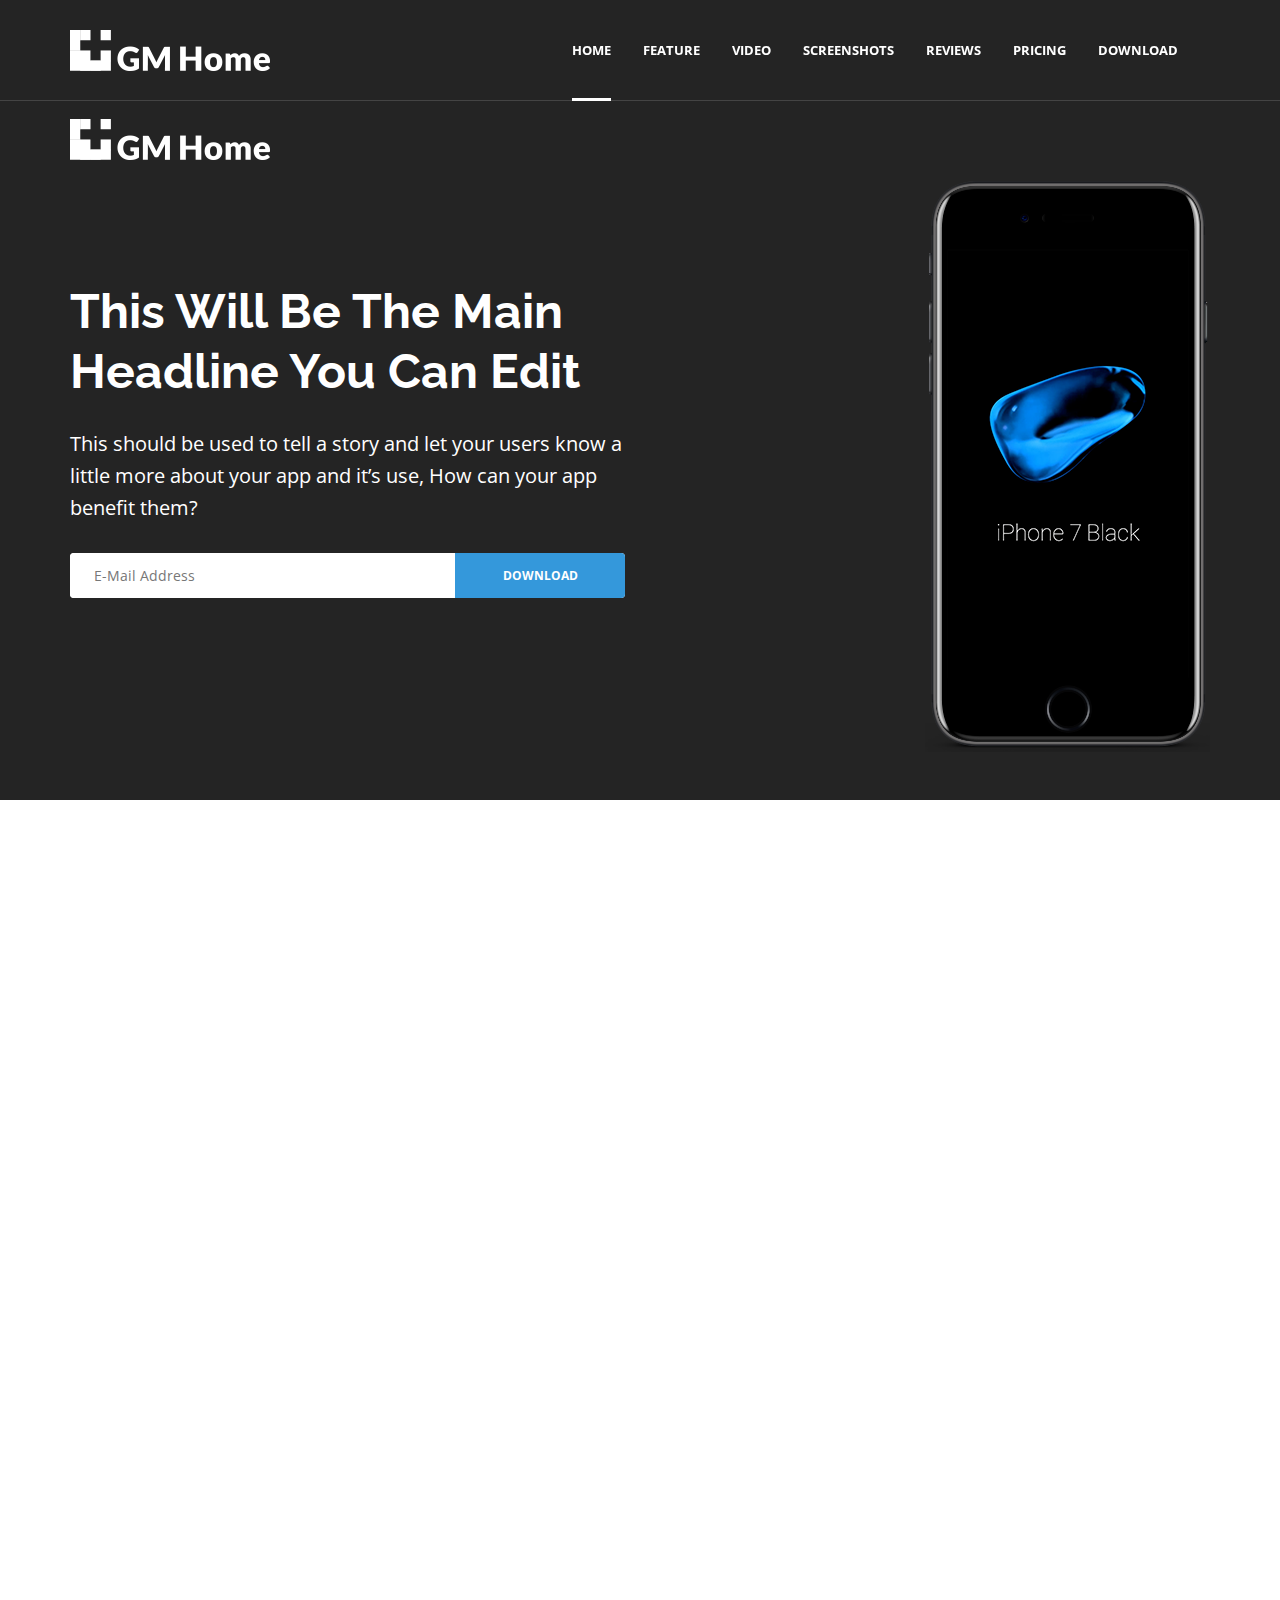
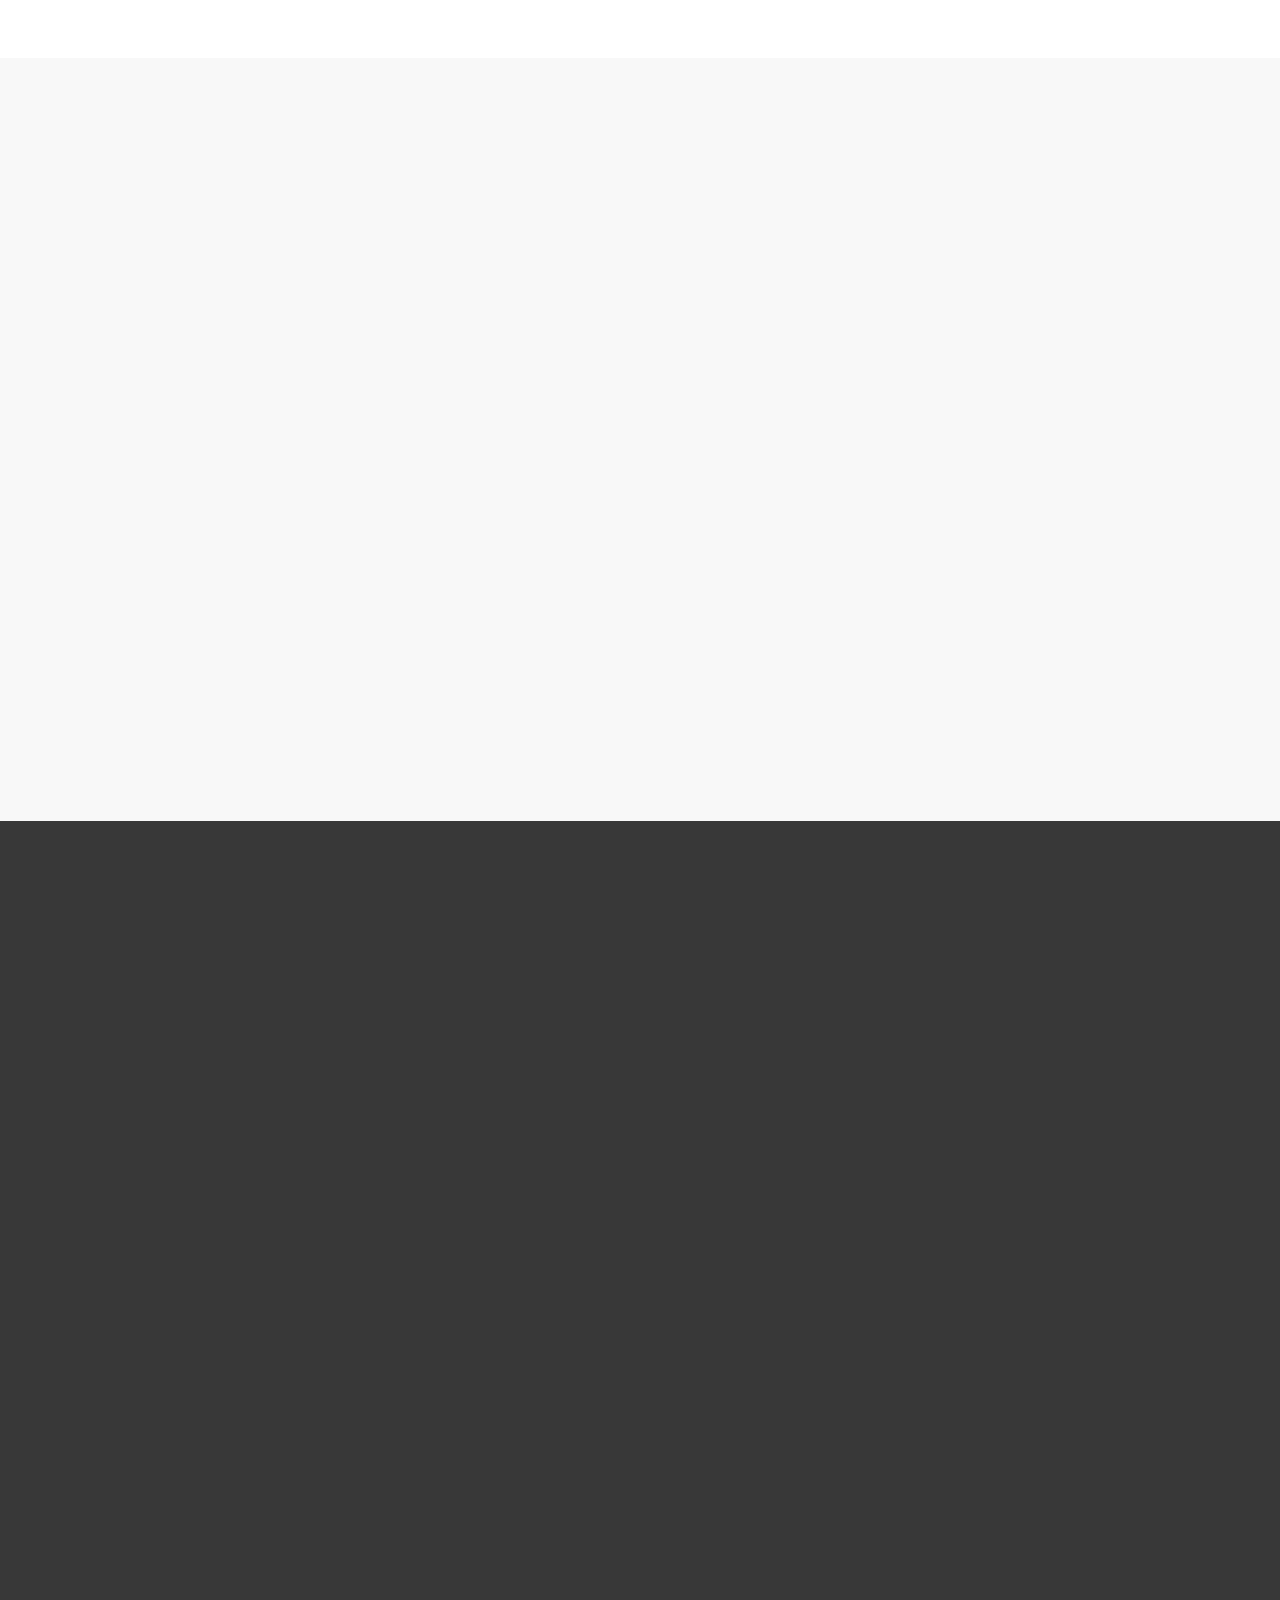
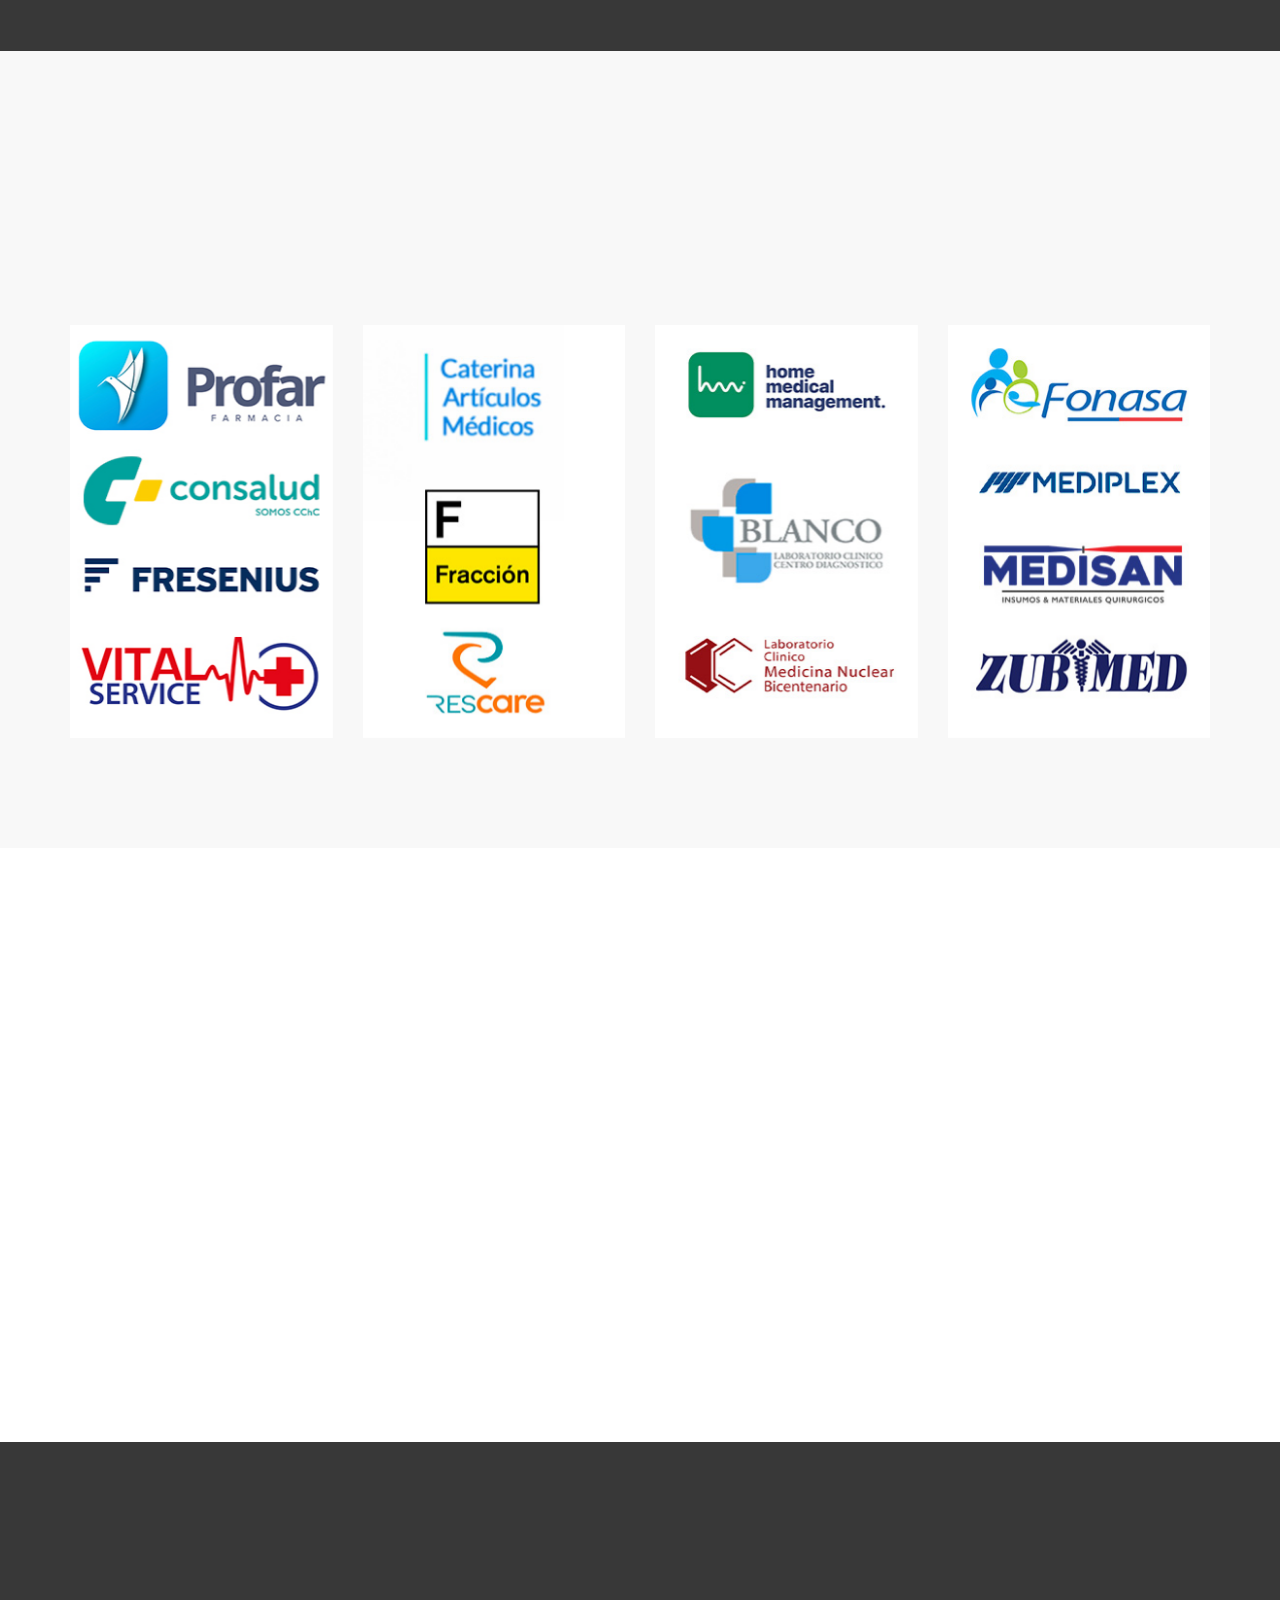
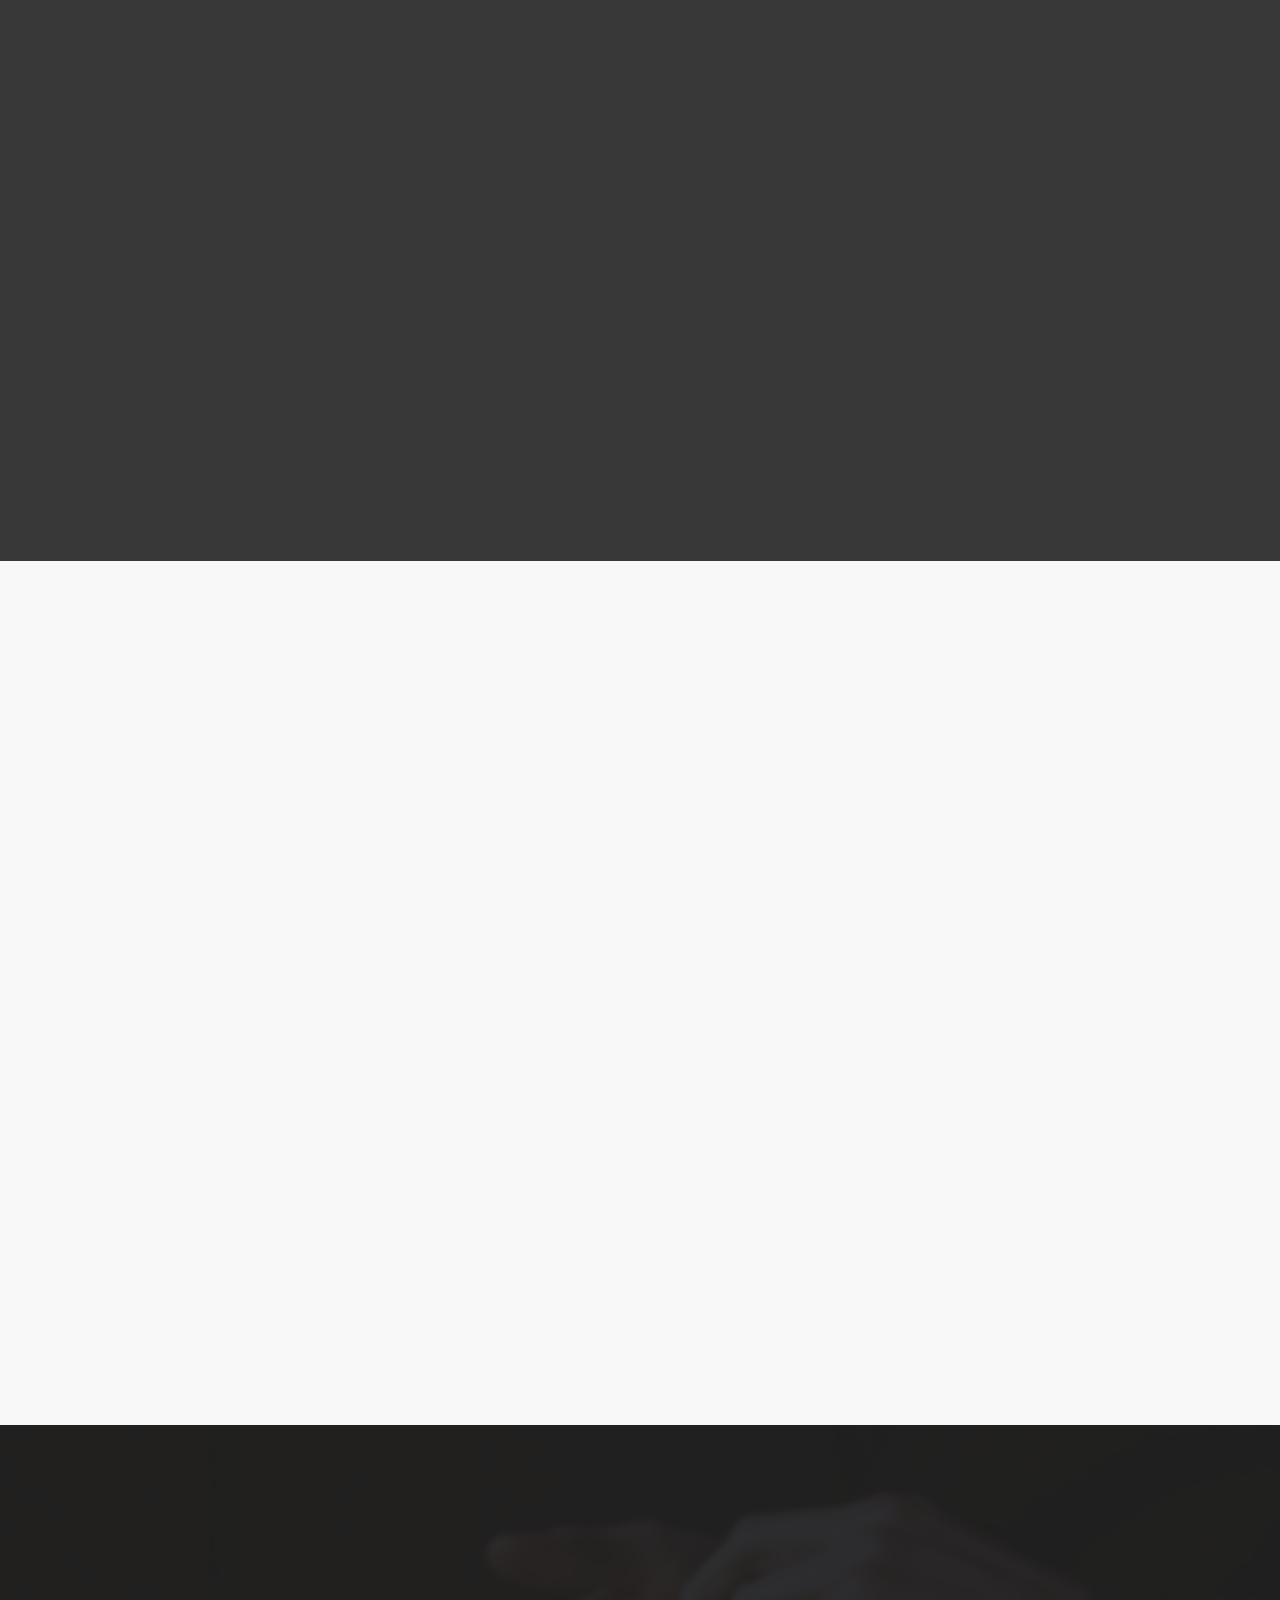
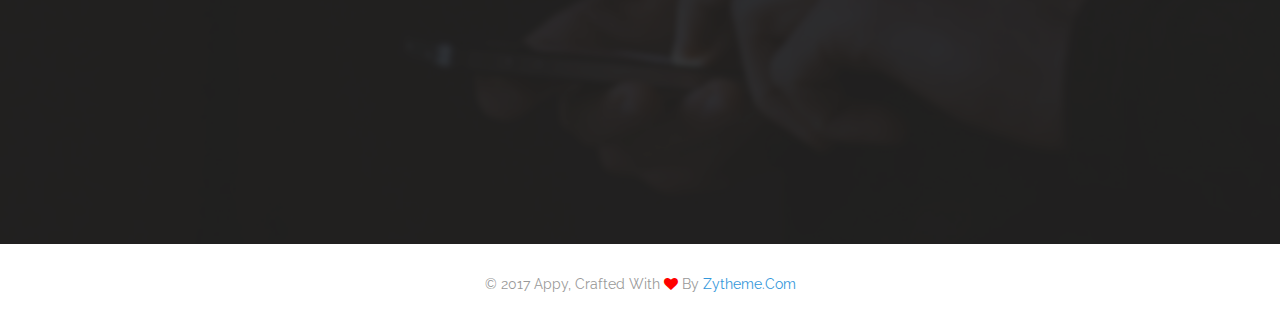
<file: landing-01-video-bg.html>
<!DOCTYPE html>
<html dir="ltr" lang="en-US">

<head>
	<!-- Document Meta
    ============================================= -->
	<meta charset="utf-8">
	<meta http-equiv="X-UA-Compatible" content="IE=edge">
	<!--IE Compatibility Meta-->
	<meta name="author" content="zytheme"/>
	<meta name="viewport" content="width=device-width, initial-scale=1, maximum-scale=1">
	<meta name="description" content="Multi-purpose Business html5 landing page">
	<link href="assets/images/favicon/favicon.png" rel="icon">

	<!-- Fonts
    ============================================= -->
	<link href='http://fonts.googleapis.com/css?family=Raleway:100,100i,200,200i,300,300i,400,400i,500,500i,600,600i,700,700i,800,800i,900,900i%7COpen+Sans:300,300i,400,400i,600,600i,700,700i,800,800' rel='stylesheet' type='text/css'>

	<!-- Stylesheets
    ============================================= -->
	<link href="assets/css/external.css" rel="stylesheet">
	<link href="assets/css/bootstrap.min.css" rel="stylesheet">
	<link href="assets/css/style.css" rel="stylesheet">
	

	<!-- HTML5 shim, for IE6-8 support of HTML5 elements. All other JS at the end of file. -->
	<!--[if lt IE 9]>
      <script src="assets/js/html5shiv.js"></script>
      <script src="assets/js/respond.min.js"></script>
    <![endif]-->

	<title>Appy | Multi-purpose App Html5 Landing</title>
</head>

<body class="body-scroll">
	<!-- Document Wrapper
	============================================= -->
	<div id="wrapper" class="wrapper clearfix">
		
		<!-- Header
        ============================================= -->
		<header id="navbar-spy" class="header header-1 header-transparent header-bordered header-fixed">
			<nav id="primary-menu" class="navbar navbar-fixed-top">
				<div class="container">
					<div class="navbar-header">
						<button type="button" class="navbar-toggle collapsed" data-toggle="collapse" data-target="#navbar-collapse-1" aria-expanded="false">
							<span class="sr-only">Toggle navigation</span>
							<span class="icon-bar"></span>
							<span class="icon-bar"></span>
							<span class="icon-bar"></span>
						</button>
						<a class="logo" href="index.html">
							<img class="logo-dark" src="assets/images/logo/logo-dark.png" alt="appy Logo">
							<img class="logo-light" src="assets/images/logo/logo-light.png" alt="appy Logo">
						</a>
					</div>
					<div class="collapse navbar-collapse pull-right" id="navbar-collapse-1">
						<ul class="nav navbar-nav nav-pos-right navbar-left nav-split">
							<li class="active"><a data-scroll="scrollTo" href="#slider">home</a>
							</li>
							<li><a data-scroll="scrollTo" href="#feature2">feature</a>
							</li>
							<li><a data-scroll="scrollTo" href="#video">video</a>
							</li>
							<li><a data-scroll="scrollTo" href="#screenshots">screenshots</a>
							</li>
							<li><a data-scroll="scrollTo" href="#reviews">reviews</a>
							</li>
							<li><a data-scroll="scrollTo" href="#pricing">pricing</a>
							</li>
							<li><a data-scroll="scrollTo" href="#cta">download</a>
							</li>
						</ul>
					</div>
					<!--/.nav-collapse -->
				</div>
			</nav>

		</header>

		<!-- Slider #1
		============================================= -->
		<section id="slider" class="section slider">
			<div class="slide--item bg-dark">
				<div class="bg-ytvideo bg-overlay bg-overlay-dark" data-vid-id="ObVCEsJwtt8"></div>
				<div class="container">
					<div class="row">
						<div class="col-xs-12 col-sm-12 col-md-12">
							<div class="slide--logo mt-100 hidden-xs wow fadeInUp" data-wow-duration="1s">
								<img src="assets/images/logo/logo-light.png" alt="logo hero">
							</div>
						</div>
					</div>
					<div class="row">
						<div class="col-xs-12 col-sm-6 col-md-6 pt-100 wow fadeInUp" data-wow-duration="1s">
							<div class="slide--headline">
								<h1>This will be the main headline you can edit</h1>
							</div>
							<div class="slide--bio">This should be used to tell a story and let your users know a little more about your app and it’s use, How can your app benefit them?</div>
							<div class="slide--action">
								<form class="mb-0 form-action">
									<div class="input-group">
										<input type="email" class="form-control" placeholder="E-mail address">
										<span class="input-group-btn">
											<input type="submit" class="btn btn--primary" value="download" name="submit">
										</span>
									</div>
									<!-- .input-group end -->
								</form>
							</div>
						</div>
						<div class="col-xs-12 col-sm-6 col-md-4 col-md-offset-2 wow fadeInUp" data-wow-duration="1s">
							<img class="img-responsive pull-right" src="assets/images/mockup/iphone-7-black.png" alt="screens">
						</div>
					</div>
					<!-- .row end -->
				</div>
				<!-- .container end -->
			</div>
			<!-- .slide-item end -->
		</section>
		<!-- #slider end -->

		<!-- Feature #2
		============================================= -->
		<section id="feature2" class="section feature feature-2 text-center bg-white">
			<div class="container">
				<div class="row clearfix">
					<div class="col-xs-12 col-sm-12 col-md-6 col-md-offset-3">
						<div class="heading heading-1 mb-80 text--center wow fadeInUp" data-wow-duration="1s">
							<h2 class="heading--title">Headline of benefits</h2>
							<p class="heading--desc">we shows only the best websites, portfolios ans landing pages built completely with passion, simplicity & creativity !</p>
						</div>
					</div>
					<!-- .col-md-6 end -->
				</div>
				<!-- .row end -->
				<div class="row mb-60">
					<!-- Panel #1 -->
					<div class="col-xs-12 col-sm-4 col-md-4">
						<div class="feature-panel wow fadeInUp" data-wow-duration="1s">
							<div class="feature--icon">
								<i class="lnr lnr-users"></i>
							</div>
							<div class="feature--content">
								<h3>Stay Connected</h3>
								<p>Appy impresses you with fully responsiveness and highly customization. We did it in combination of very clean and flexible design.</p>
							</div>
						</div>
						<!-- .feature-panel end -->
					</div>
					<!-- .col-md-4 end -->

					<!-- Panel #2 -->
					<div class="col-xs-12 col-sm-4 col-md-4">
						<div class="feature-panel wow fadeInUp" data-wow-duration="1s">
							<div class="feature--icon">
								<i class="lnr lnr-cog"></i>
							</div>
							<div class="feature--content">
								<h3>Easy Unlock</h3>
								<p>Appy impresses you with fully responsiveness and highly customization. We did it in combination of very clean and flexible design.</p>
							</div>
						</div>
						<!-- .feature-panel end -->
					</div>
					<!-- .col-md-4 end -->

					<!-- Panel #3 -->
					<div class="col-xs-12 col-sm-4 col-md-4">
						<div class="feature-panel wow fadeInUp" data-wow-duration="1s">
							<div class="feature--icon">
								<i class="lnr lnr-lock"></i>
							</div>
							<div class="feature--content">
								<h3>Secure Data</h3>
								<p>Appy impresses you with fully responsiveness and highly customization. We did it in combination of very clean and flexible design.</p>
							</div>
						</div>
						<!-- .feature-panel end -->
					</div>
					<!-- .col-md-4 end -->
				</div>
				<!-- .row end -->
				<div class="row">
					<!-- Panel #4 -->
					<div class="col-xs-12 col-sm-4 col-md-4">
						<div class="feature-panel wow fadeInUp" data-wow-duration="1s">
							<div class="feature--icon">
								<i class="lnr lnr-clock"></i>
							</div>
							<div class="feature--content">
								<h3>Save Your Time</h3>
								<p>Appy impresses you with fully responsiveness and highly customization. We did it in combination of very clean and flexible design.</p>
							</div>
						</div>
						<!-- .feature-panel end -->
					</div>
					<!-- .col-md-4 end -->

					<!-- Panel #5 -->
					<div class="col-xs-12 col-sm-4 col-md-4">
						<div class="feature-panel wow fadeInUp" data-wow-duration="1s">
							<div class="feature--icon">
								<i class="lnr lnr-star"></i>
							</div>
							<div class="feature--content">
								<h3>High Rating</h3>
								<p>Appy impresses you with fully responsiveness and highly customization. We did it in combination of very clean and flexible design.</p>
							</div>
						</div>
						<!-- .feature-panel end -->
					</div>
					<!-- .col-md-4 end -->

					<!-- Panel #6 -->
					<div class="col-xs-12 col-sm-4 col-md-4">
						<div class="feature-panel wow fadeInUp" data-wow-duration="1s">
							<div class="feature--icon">
								<i class="lnr lnr-bug"></i>
							</div>
							<div class="feature--content">
								<h3>Free Updates</h3>
								<p>Appy impresses you with fully responsiveness and highly customization. We did it in combination of very clean and flexible design.</p>
							</div>
						</div>
						<!-- .feature-panel end -->
					</div>
					<!-- .col-md-4 end -->
				</div>
				<!-- .row end -->
			</div>
			<!-- .container end -->
		</section>
		<!-- #feature2 end -->

		<!-- Feature #3
		============================================= -->
		<section id="feature3" class="section feature feature-left feature-left-circle">
			<div class="container">
				<div class="row clearfix">
					<div class="col-xs-12 col-sm-12 col-md-6 col-md-offset-3">
						<div class="heading heading-1 mb-60 text--center wow fadeInUp" data-wow-duration="1s">
							<h2 class="heading--title">How does it work ?</h2>
							<p class="heading--desc">we shows only the best websites, portfolios ans landing pages built completely with passion, simplicity & creativity !</p>
						</div>
					</div>
					<!-- .col-md-6 end -->
				</div>
				<!-- .row end -->
				<div class="row">
					<div class="col-xs-12 col-sm-12 col-md-12">
						<div class="center-block text-center mb-100 wow fadeInUp" data-wow-duration="1s">
							<img src="assets/images/mockup/iphone.png" alt="screenshots">
						</div>
					</div>
				</div>
				<!-- .row end -->
				<div class="row">
					<!-- Panel #1 -->
					<div class="col-xs-12 col-sm-4 col-md-4">
						<div class="feature-panel wow fadeInUp" data-wow-duration="1s">
							<div class="feature--icon">
								1
							</div>
							<div class="feature--content">
								<h3>Download appy</h3>
								<p>After all, as described in Web Design Trends 2015 & 2016, vision.</p>
							</div>
						</div>
						<!-- .feature-panel end -->
					</div>
					<!-- .col-md-4 end -->

					<!-- Panel #2 -->
					<div class="col-xs-12 col-sm-4 col-md-4">
						<div class="feature-panel wow fadeInUp" data-wow-duration="1s">
							<div class="feature--icon">
								2
							</div>
							<div class="feature--content">
								<h3>Install & sign up</h3>
								<p>Rounding up a bunch of specific designs and talking about the merits.</p>
							</div>
						</div>
						<!-- .feature-panel end -->
					</div>
					<!-- .col-md-4 end -->

					<!-- Panel #3 -->
					<div class="col-xs-12 col-sm-4 col-md-4">
						<div class="feature-panel wow fadeInUp" data-wow-duration="1s">
							<div class="feature--icon">
								3
							</div>
							<div class="feature--content">
								<h3>Upload your images</h3>
								<p>At its core, every brand has something special to reveal something.</p>
							</div>
						</div>
						<!-- .feature-panel end -->
					</div>
					<!-- .col-md-4 end -->
				</div>
				<!-- .row end -->
			</div>
			<!-- .container end -->
		</section>
		<!-- #feature3 end -->

		<!-- Video
		============================================= -->
		<section id="video" class="section video bg-overlay bg-overlay-dark bg-parallex">
			<div class="bg-section">
				<img src="assets/images/background/bg-2.jpg" alt="background">
			</div>
			<div class="container">
				<div class="row clearfix">
					<div class="col-xs-12 col-sm-12 col-md-6 col-md-offset-3">
						<div class="heading heading-1 mb-60 text--center wow fadeInUp" data-wow-duration="1s">
							<h2 class="heading--title text-white">Watch a demo</h2>
							<p class="heading--desc text-white">we shows only the best websites, portfolios ans landing pages built completely with passion, simplicity & creativity !</p>
						</div>
					</div>
					<!-- .col-md-6 end -->
				</div>
				<!-- .row end -->
				<div class="row">
					<div class="col-xs-12 col-sm-12 col-md-12 text-center wow fadeInUp" data-wow-duration="1s">
						<div class="video-ipad-holder">
							<iframe src="https://player.vimeo.com/video/58363288?color=ffffff&title=0&byline=0&portrait=0"></iframe>
						</div>
					</div>
				</div>
			</div>
		</section>
		<!-- #video end -->
		
		<!-- Screenshots
        ============================================= -->
		<section id="screenshots" class="section screenshots">
			<div class="container">
				<div class="row clearfix">
					<div class="col-xs-12 col-sm-12 col-md-6 col-md-offset-3">
						<div class="heading heading-1 mb-60 text--center wow fadeInUp" data-wow-duration="1s">
							<h2 class="heading--title">Screenshots</h2>
							<p class="heading--desc">we shows only the best websites, portfolios ans landing pages built completely with passion, simplicity & creativity !</p>
						</div>
					</div>
					<!-- .col-md-6 end -->
				</div>
				<!-- .row end -->
				<div class="row">
					<div class="col-xs-12 col-sm-12 col-md-12">
						<div class="carousel" data-slide="4" data-slide-res="2" data-autoplay="true" data-nav="false" data-dots="false" data-space="30" data-loop="true" data-speed="1000">
							<!-- screenshot #1 -->
							<div class="screenshot">
								<img class="center-block" src="assets/images/screenshots/1.jpg" alt="client">
							</div>

							<!-- screenshot #2 -->
							<div class="screenshot">
								<img class="center-block" src="assets/images/screenshots/2.jpg" alt="client">
							</div>

							<!-- screenshot #3 -->
							<div class="screenshot">
								<img class="center-block" src="assets/images/screenshots/3.jpg" alt="client">
							</div>

							<!-- screenshot #4 -->
							<div class="screenshot">
								<img class="center-block" src="assets/images/screenshots/4.jpg" alt="client">
							</div>

							<!-- screenshot #5 -->
							<div class="screenshot">
								<img class="center-block" src="assets/images/screenshots/3.jpg" alt="clclientient">
							</div>

							<!-- screenshot #6 -->
							<div class="screenshot">
								<img class="center-block" src="assets/images/screenshots/2.jpg" alt="screenshot">
							</div>
						</div>
					</div>
					<!-- .col-md-12 end -->
				</div>
				<!-- .row end -->
			</div>
			<!-- .container End -->
		</section>
		<!-- #screenshots End-->

		<!-- reviews
        ============================================= -->
		<section id="reviews" class="section reviews bg-white">
			<div class="container">
				<div class="row clearfix">
					<div class="col-xs-12 col-sm-8 col-sm-offset-2 col-md-6 col-md-offset-3">
						<div class="heading heading-1 mb-60 text--center wow fadeInUp" data-wow-duration="1s">
							<h2 class="heading--title">User reviews</h2>
							<p class="heading--desc">we shows only the best websites, portfolios ans landing pages built completely with passion, simplicity & creativity !</p>
						</div>
					</div>
					<!-- .col-md-6 end -->
				</div>
				<!-- .row end -->
				<div class="row">
					<!--  Testimonial #1  -->
					<div class="col-xs-12 col-sm-4 col-md-4">
						<div class="testimonial-panel wow fadeInUp" data-wow-duration="1s">
							<div class="testimonial-body">
								<div class="testimonial--body">
									<p>We have worked with appify.As we have grown and evolved, appfiy has created all of our profit.What I value most about our relationship is that appfiy knows us and our business.</p>
								</div>
								<div class="testimonial--meta">
									<div class="testimonial--author pull-left">
										<h5>Mark Smith</h5>
									</div>
									<div class="testimonial--rating pull-right">
										<i class=" fa fa-star"></i>
										<i class=" fa fa-star"></i>
										<i class=" fa fa-star"></i>
										<i class=" fa fa-star-half-full"></i>
										<i class=" fa fa-star-o"></i>
									</div>
								</div>
							</div>
						</div>
					</div>
					<!--  Testimonial #2  -->
					<div class="col-xs-12 col-sm-4 col-md-4">
						<div class="testimonial-panel wow fadeInUp" data-wow-duration="1s">
							<div class="testimonial-body">
								<div class="testimonial--body">
									<p>We have worked with appify.As we have grown and evolved, appfiy has created all of our profit.What I value most about our relationship is that appfiy knows us and our business.</p>

								</div>
								<div class="testimonial--meta">
									<div class="testimonial--author pull-left">
										<h5>Jessy Arthur</h5>
									</div>
									<div class="testimonial--rating pull-right">
										<i class=" fa fa-star"></i>
										<i class=" fa fa-star"></i>
										<i class=" fa fa-star"></i>
										<i class=" fa fa-star"></i>
										<i class=" fa fa-star"></i>
									</div>
								</div>
							</div>
						</div>
					</div>
					<!--  Testimonial #3  -->
					<div class="col-xs-12 col-sm-4 col-md-4">
						<div class="testimonial-panel wow fadeInUp" data-wow-duration="1s">
							<div class="testimonial-body">
								<div class="testimonial--body">
									<p>We have worked with appify.As we have grown and evolved, appfiy has created all of our profit.What I value most about our relationship is that appfiy knows us and our business.</p>

								</div>
								<div class="testimonial--meta">
									<div class="testimonial--author pull-left">
										<h5>Nicole Jonson</h5>
									</div>
									<div class="testimonial--rating pull-right">
										<i class=" fa fa-star"></i>
										<i class=" fa fa-star"></i>
										<i class=" fa fa-star"></i>
										<i class=" fa fa-star"></i>
										<i class=" fa fa-star-half-full"></i>
									</div>
								</div>
							</div>
						</div>
					</div>
				</div>
				<!-- .row end -->
			</div>
			<!-- .container End -->
		</section>
		<!-- #reviews End-->

		<!-- Pricing Table #1
		============================================= -->
		<section id="pricing" class="section pricing pricing-1 bg-overlay bg-overlay-dark bg-parallex">
			<div class="bg-section">
				<img src="assets/images/background/bg-4.jpg" alt="background">
			</div>
			<div class="container">
				<div class="row clearfix">
					<div class="col-xs-12 col-sm-8 col-sm-offset-2 col-md-6 col-md-offset-3">
						<div class="heading heading-1 mb-60 text--center wow fadeInUp" data-wow-duration="1s">
							<h2 class="heading--title text-white">Pricing plans</h2>
							<p class="heading--desc text-white">we shows only the best websites, portfolios ans landing pages built completely with passion, simplicity & creativity !</p>
						</div>
					</div>
					<!-- .col-md-6 end -->
				</div>
				<!-- .row end -->
				<div class="row">
					<!-- Pricing Packge #1
					============================================= -->
					<div class=" col-xs-12 col-sm-4 col-md-4 price-table wow fadeInUp" data-wow-duration="1s">
						<div class="pricing-panel">
							<!--  Pricing heading  -->
							<div class="pricing--heading text--center">
								<h4>Single</h4>
								<div class="pricing--heading">
									<p>free</p>
									<div class="pricing--desc">
										All plans are include , People Search, and A/B Testing Report.
									</div>
								</div>
							</div>
							<!--  Pricing body  -->
							<div class="pricing--body">
								<a class="btn btn--white btn--bordered" href="#">Get Started</a>
							</div>
							<!--  Pricing Body  -->
						</div>
					</div>
					<!-- .pricing-table End -->

					<!-- Pricing Packge #2
					============================================= -->
					<div class=" col-xs-12 col-sm-4 col-md-4 price-table wow fadeInUp" data-wow-duration="1s">
						<div class="pricing-panel pricing-active">
							<!--  Pricing heading  -->
							<div class="pricing--heading text--center">
								<h4>Premium</h4>
								<div class="pricing--heading">
									<p><span class="currency">$</span>19</p>
									<div class="pricing--desc">
										All plans are include , People Search, and A/B Testing Report.
									</div>
								</div>
							</div>
							<!--  Pricing body  -->
							<div class="pricing--body">
								<a class="btn btn--primary" href="#">Get Started Now</a>
							</div>
							<!--  Pricing Body  -->
						</div>
					</div>
					<!-- .pricing-table End -->

					<!-- Pricing Packge #3
					============================================= -->
					<div class=" col-xs-12 col-sm-4 col-md-4 price-table wow fadeInUp" data-wow-duration="1s">
						<div class="pricing-panel">
							<!--  Pricing heading  -->
							<div class="pricing--heading text--center">
								<h4>Agency</h4>
								<div class="pricing--heading">
									<p><span class="currency">$</span>29</p>
									<div class="pricing--desc">
										All plans are include , People Search, and A/B Testing Report.
									</div>
								</div>
							</div>
							<!--  Pricing body  -->
							<div class="pricing--body">
								<a class="btn btn--white btn--bordered" href="#">Get Started</a>
							</div>
							<!--  Pricing Body  -->
						</div>
					</div>
					<!-- .pricing-table End -->
				</div>
				<!-- .row end -->
			</div>
			<!-- .container end -->
		</section>
		<!-- #pricing1 end -->
		
		<!-- CTA #1
		============================================= -->
		<section id="cta" class="section cta text-center pb-0">
			<div class="container">
				<div class="row clearfix">
					<div class="col-xs-12 col-sm-12 col-md-6 col-md-offset-3">
						<div class="heading heading-1 mb-50 text--center wow fadeInUp" data-wow-duration="1s">
							<h2 class="heading--title">Download & install appy now</h2>
						</div>
					</div>
					<!-- .col-md-6 end -->
				</div>
				<!-- .row end -->
				<div class="row">
					<div class="col-xs-12 col-sm-12 col-md-12 mb-100 wow fadeInUp" data-wow-duration="1s">
						<a class="btn-hover" href="#"><img src="assets/images/appstore.png" alt="download appstore"></a>
						<a class="btn-hover" href="#"><img src="assets/images/playstore.png" alt="download playstore"></a>
					</div>
					<!-- .col-md-12 end -->
					<div class="col-xs-12 col-sm-12 col-md-12 wow fadeInUp" data-wow-duration="1s">
						<img src="assets/images/mockup/2-layers.png" alt="mockup"/>
						<!-- .col-md-12 end -->
					</div>
				</div>
				<!-- .row end -->
			</div>
			<!-- .container end -->
		</section>
		<!-- #cta1 end -->

		<!-- Newsletter #1
		============================================= -->
		<section id="newsletter" class="section newsletter text-center bg-overlay bg-overlay-dark">
			<div class="bg-section">
				<img src="assets/images/background/bg-3.jpg" alt="Background"/>
			</div>
			<div class="container">
				<div class="row clearfix">
					<div class="col-xs-12 col-sm-8 col-sm-offset-2 col-md-6 col-md-offset-3">
						<div class="heading heading-1 mb-60 text--center wow fadeInUp" data-wow-duration="1s">
							<h2 class="heading--title text-white">Subscribe to get updates</h2>
							<p class="heading--desc text-white">we shows only the best websites, portfolios ans landing pages built completely with passion, simplicity & creativity !</p>
						</div>
					</div>
					<!-- .col-md-6 end -->
				</div>
				<!-- .row end -->
				<div class="row">
					<div class="col-xs-12 col-sm-8 col-sm-offset-2 col-md-6 col-md-offset-3">
						<form class="mb-0 form-action wow fadeInUp" data-wow-duration="1s">
							<div class="input-group">
								<input type="email" class="form-control" placeholder="E-mail address">
								<span class="input-group-btn">
									<input type="submit" class="btn btn--primary" value="Subscribe" name="submit">
						 		</span>
							</div>
							<!-- .input-group end -->
						</form>
					</div>
					<!-- .col-md-12 end -->
				</div>
				<!-- .row end -->
			</div>
			<!-- .container end -->
		</section>
		<!-- #newsletter end -->

		<!-- Footer #5
		============================================= -->
		<footer id="footer" class="footer footer-5">
			<!-- Copyrights
			============================================= -->
			<div class="container">
				<div class="row">
					<div class="col-xs-12 col-sm-12 col-md-12 text--center">
						<div class="footer--copyright">
							<span>&copy; 2017 Appy, crafted With <i class="fa fa-heart"></i> by</span> <a href="http://themeforest.net/user/zytheme/portfolio?ref=zytheme">zytheme.com</a>
						</div>
					</div>
				</div>
			</div>
			<!-- .container end -->
		</footer>
	</div>
	<!-- #wrapper end -->

	<!-- Footer Scripts
	============================================= -->
	<script src="assets/js/jquery-2.2.4.min.js"></script>
	<script src="assets/js/plugins.js"></script>
	<script src="assets/js/functions.js"></script>
</body>
</html>
</file>
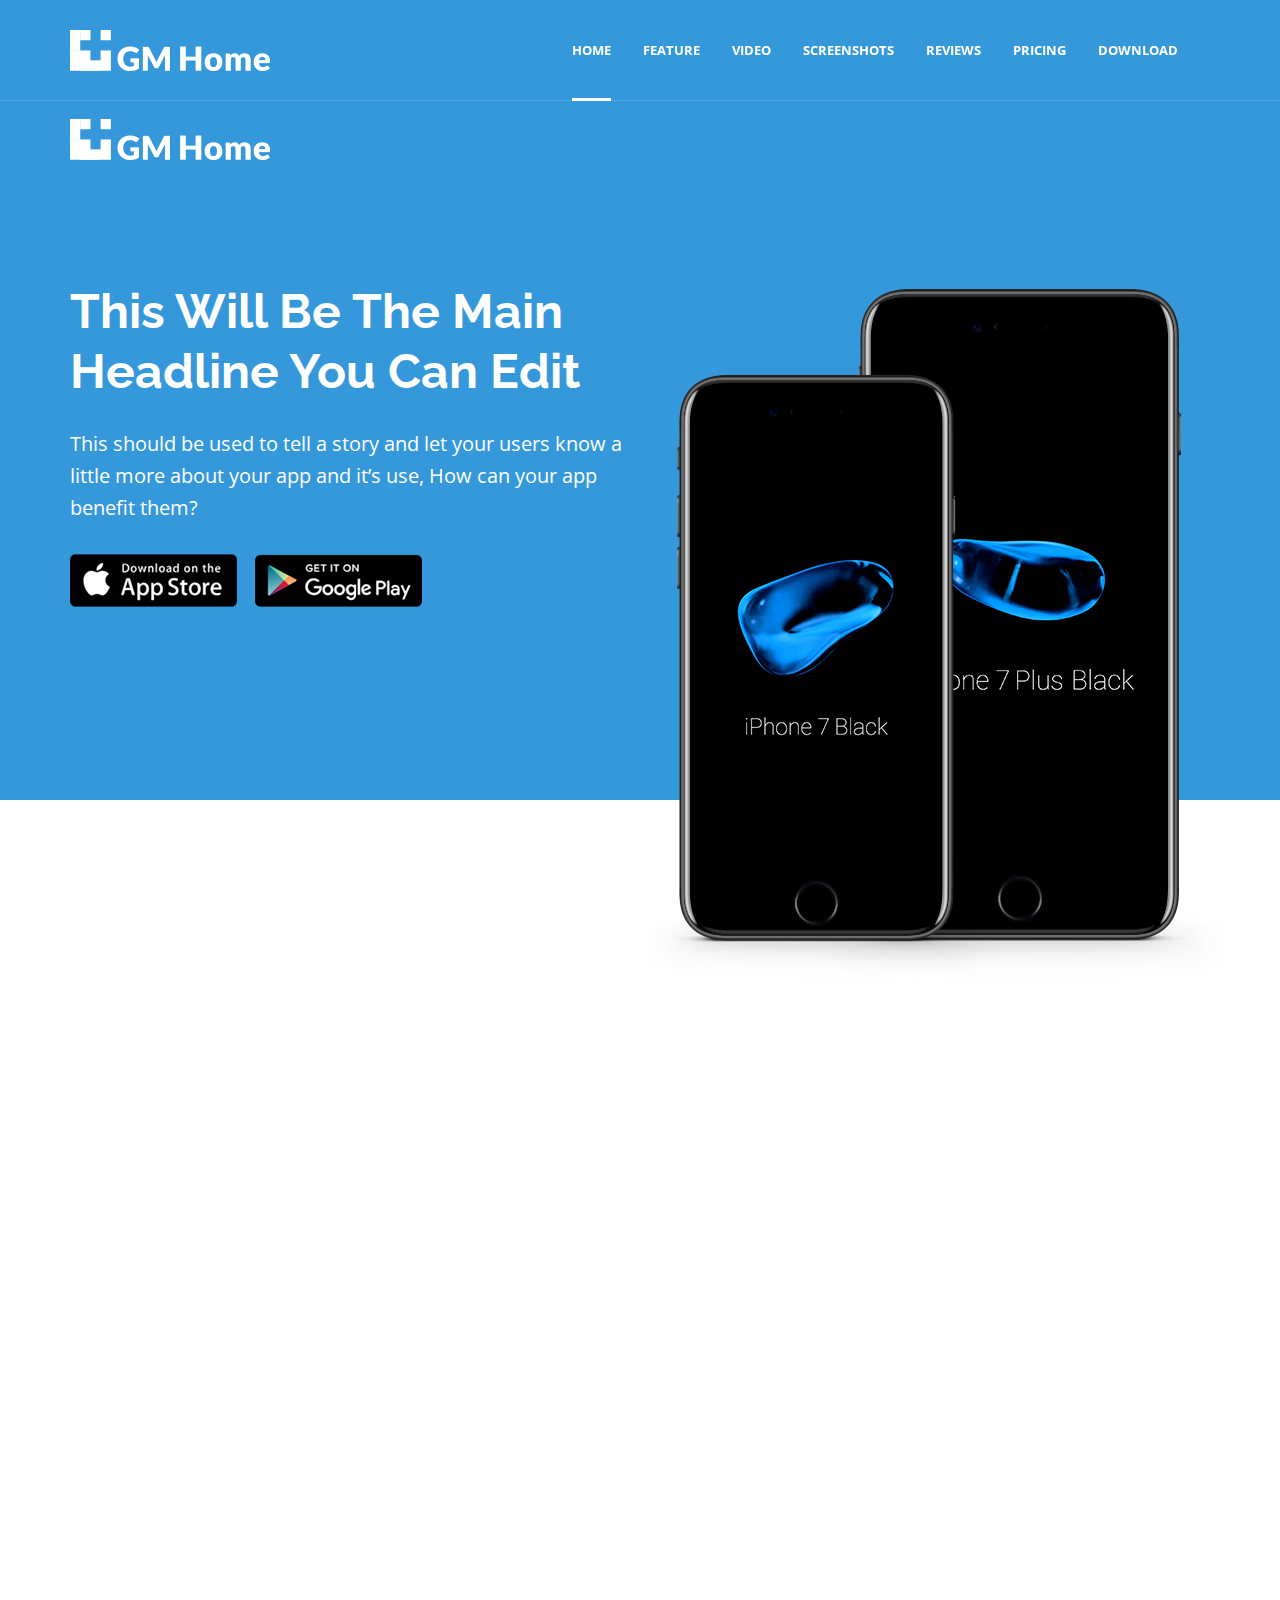
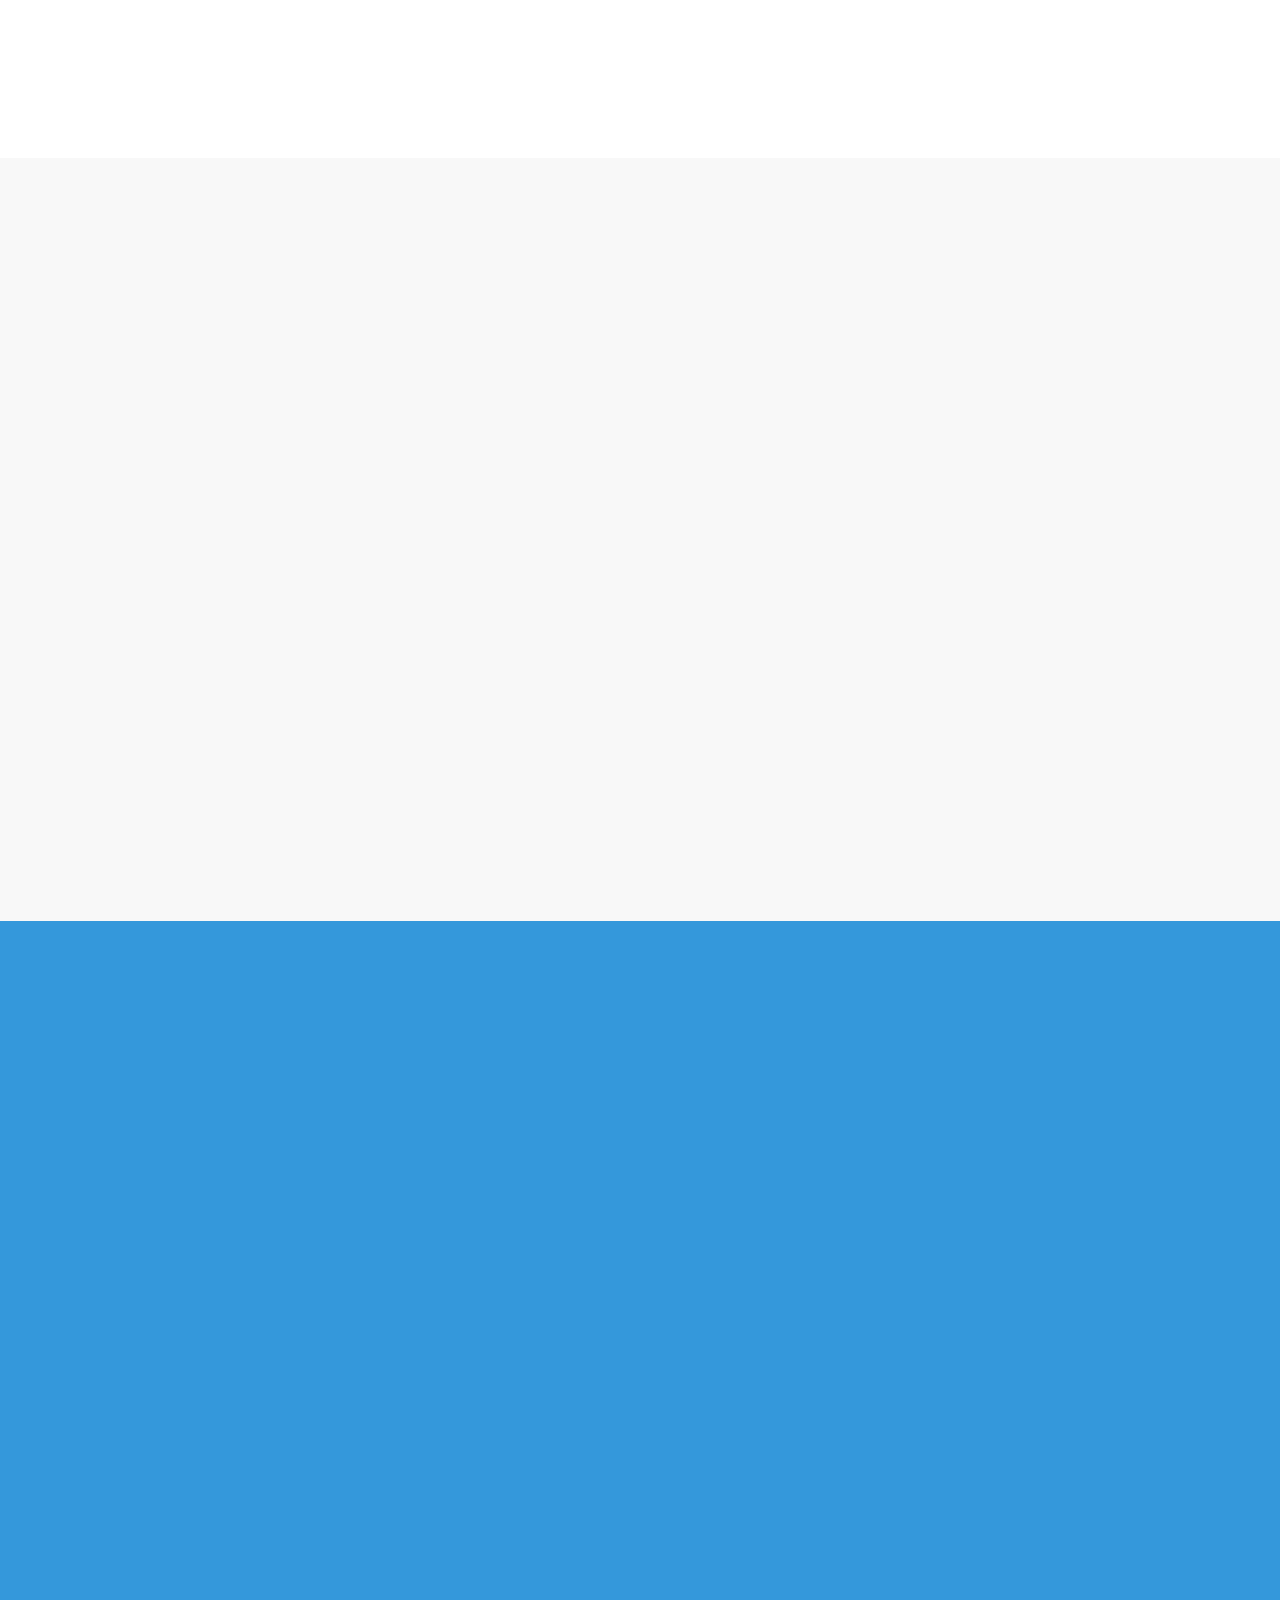
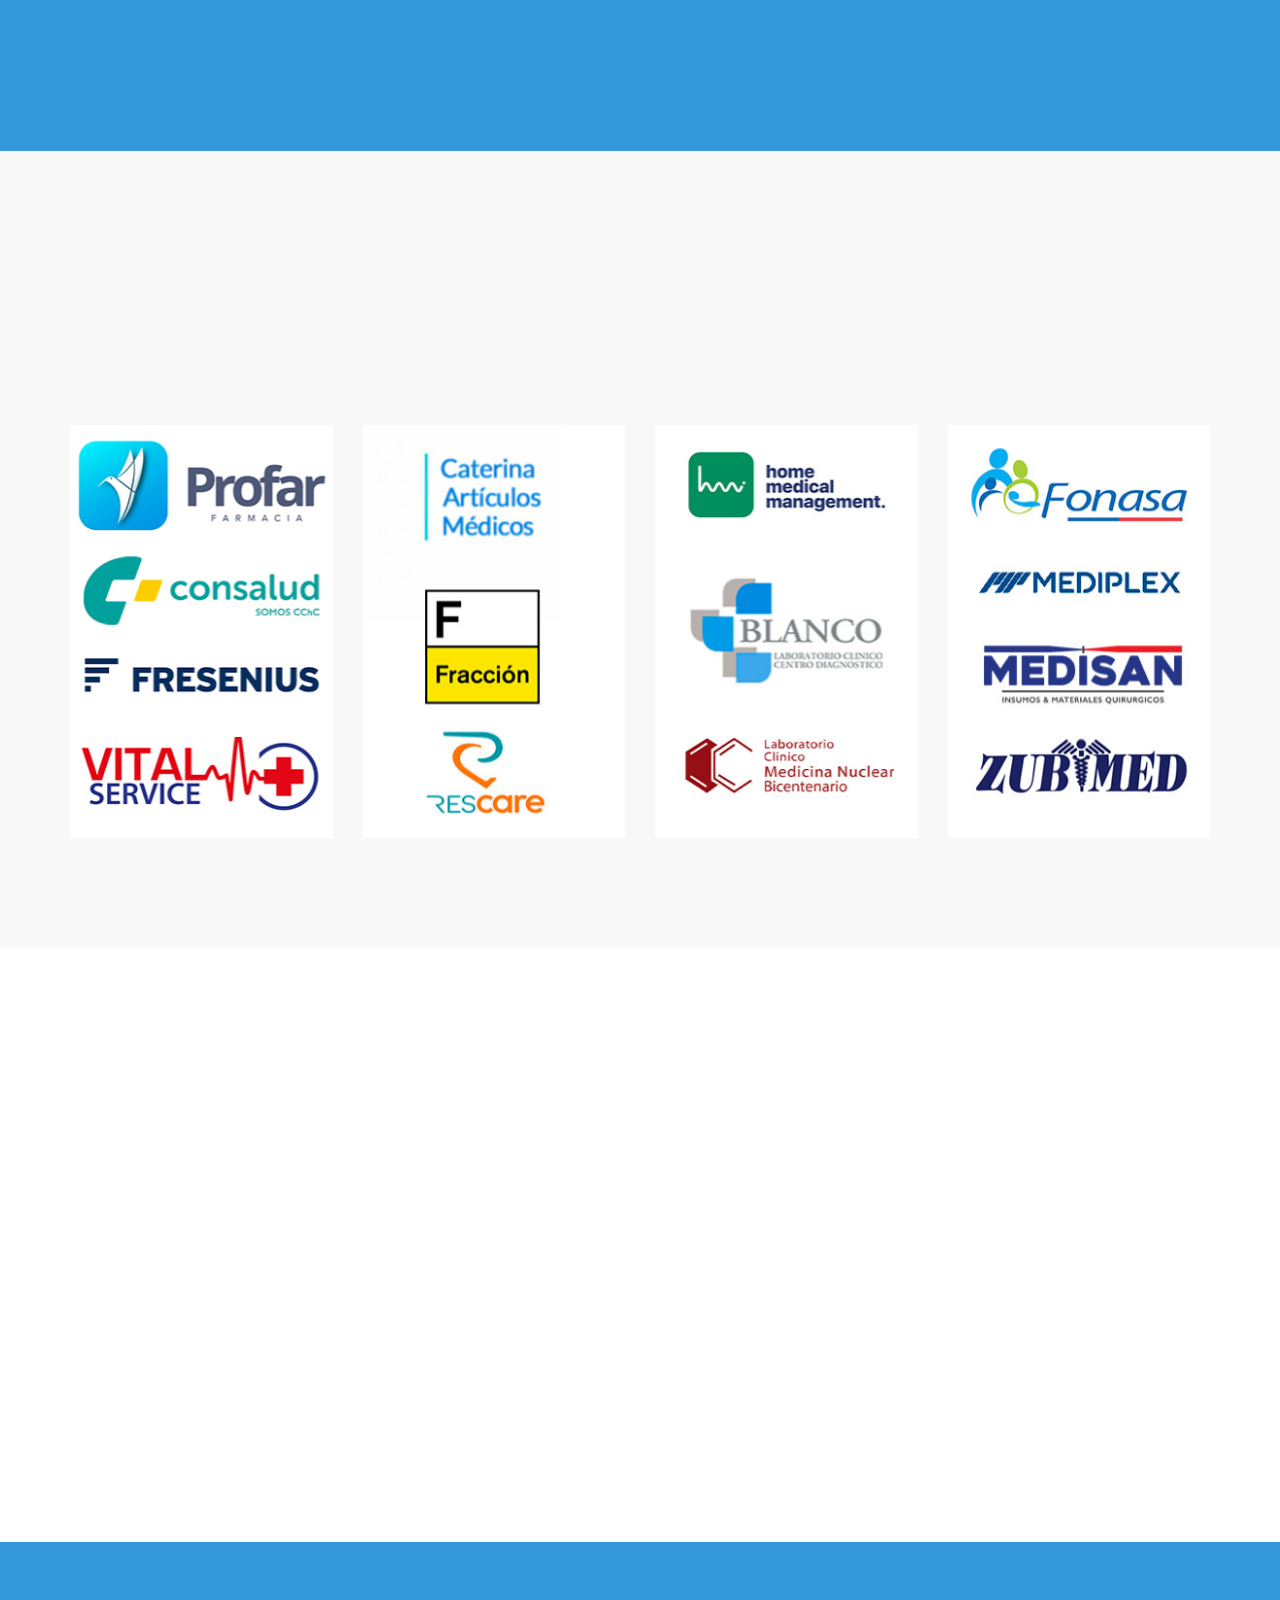
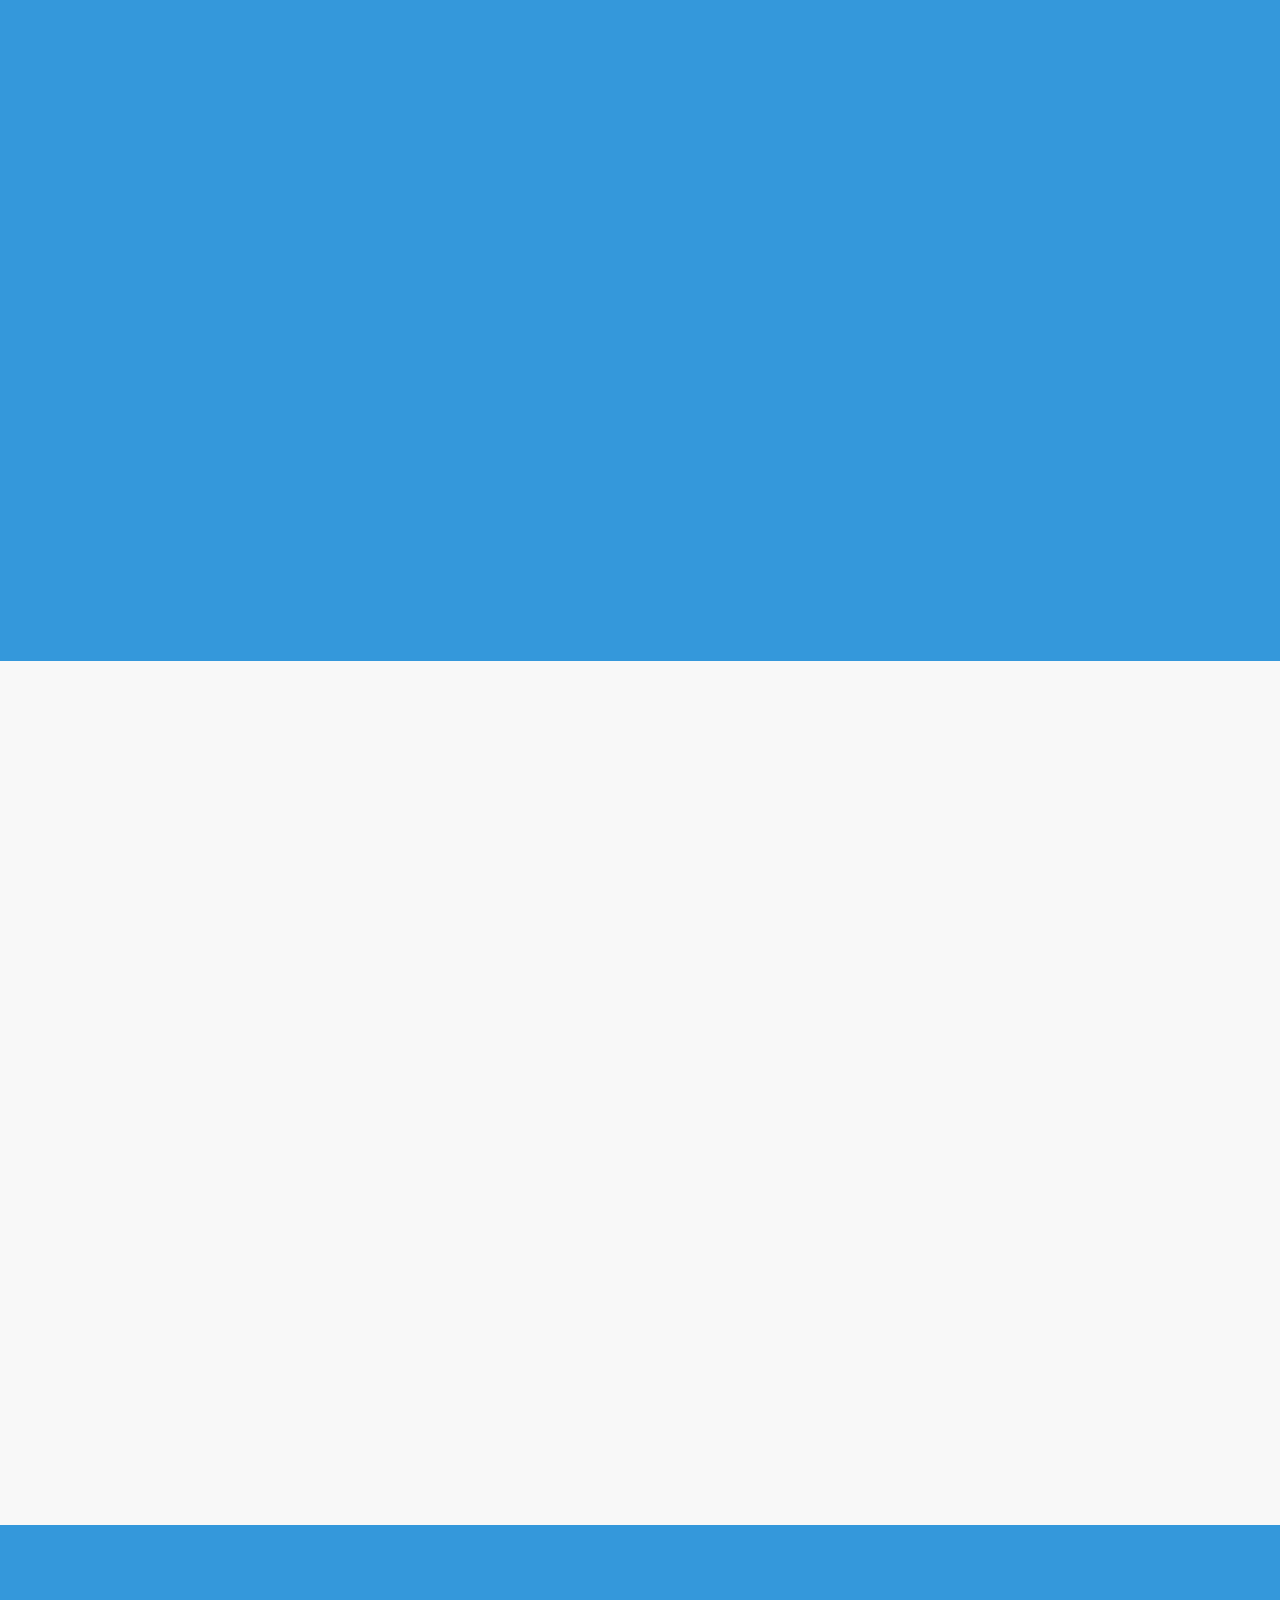
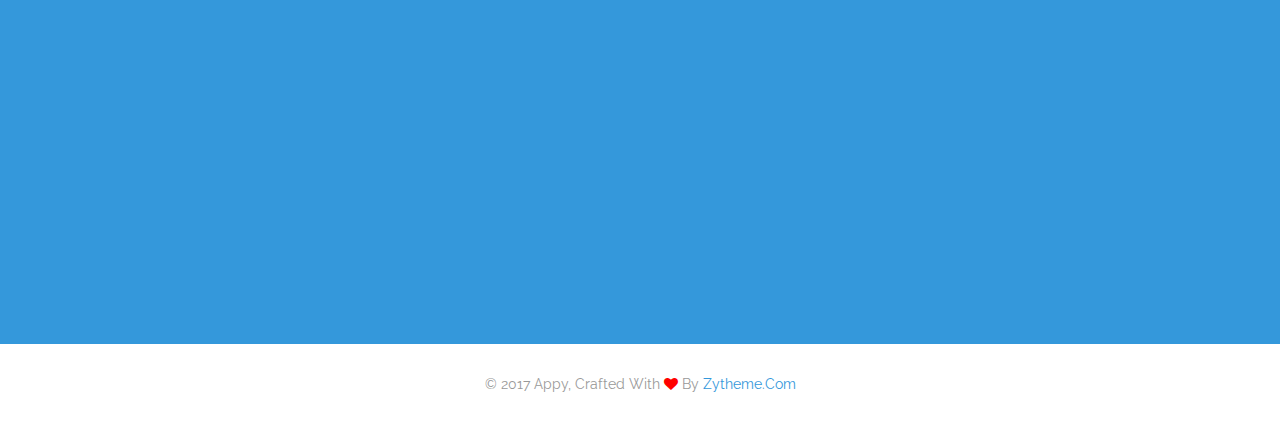
<file: landing-02-color-bg.html>
<!DOCTYPE html>
<html dir="ltr" lang="en-US">

<head>
	<!-- Document Meta
    ============================================= -->
	<meta charset="utf-8">
	<meta http-equiv="X-UA-Compatible" content="IE=edge">
	<!--IE Compatibility Meta-->
	<meta name="author" content="zytheme"/>
	<meta name="viewport" content="width=device-width, initial-scale=1, maximum-scale=1">
	<meta name="description" content="Multi-purpose Business html5 landing page">
	<link href="assets/images/favicon/favicon.png" rel="icon">

	<!-- Fonts
    ============================================= -->
	<link href='http://fonts.googleapis.com/css?family=Raleway:100,100i,200,200i,300,300i,400,400i,500,500i,600,600i,700,700i,800,800i,900,900i%7COpen+Sans:300,300i,400,400i,600,600i,700,700i,800,800' rel='stylesheet' type='text/css'>

	<!-- Stylesheets
    ============================================= -->
	<link href="assets/css/external.css" rel="stylesheet">
	<link href="assets/css/bootstrap.min.css" rel="stylesheet">
	<link href="assets/css/style.css" rel="stylesheet">
	

	<!-- HTML5 shim, for IE6-8 support of HTML5 elements. All other JS at the end of file. -->
	<!--[if lt IE 9]>
      <script src="assets/js/html5shiv.js"></script>
      <script src="assets/js/respond.min.js"></script>
    <![endif]-->

	<!-- Document Title
    ============================================= -->
	<title>Appy | Multi-purpose App Html5 Landing</title>
</head>

<body class="body-scroll">
	<!-- Document Wrapper
	============================================= -->
	<div id="wrapper" class="wrapper clearfix">
		
		<!-- Header
        ============================================= -->
		<header id="navbar-spy" class="header header-1 header-transparent header-bordered header-fixed">
			<nav id="primary-menu" class="navbar navbar-fixed-top">
				<div class="container">
					<div class="navbar-header">
						<button type="button" class="navbar-toggle collapsed" data-toggle="collapse" data-target="#navbar-collapse-1" aria-expanded="false">
							<span class="sr-only">Toggle navigation</span>
							<span class="icon-bar"></span>
							<span class="icon-bar"></span>
							<span class="icon-bar"></span>
						</button>
						<a class="logo" href="index.html">
							<img class="logo-dark" src="assets/images/logo/logo-dark.png" alt="appy Logo">
							<img class="logo-light" src="assets/images/logo/logo-light.png" alt="appy Logo">
						</a>
					</div>
					<div class="collapse navbar-collapse pull-right" id="navbar-collapse-1">
						<ul class="nav navbar-nav nav-pos-right navbar-left nav-split">
							<li class="active"><a data-scroll="scrollTo" href="#slider">home</a>
							</li>
							<li><a data-scroll="scrollTo" href="#feature2">feature</a>
							</li>
							<li><a data-scroll="scrollTo" href="#video">video</a>
							</li>
							<li><a data-scroll="scrollTo" href="#screenshots">screenshots</a>
							</li>
							<li><a data-scroll="scrollTo" href="#reviews">reviews</a>
							</li>
							<li><a data-scroll="scrollTo" href="#pricing">pricing</a>
							</li>
							<li><a data-scroll="scrollTo" href="#cta">download</a>
							</li>
						</ul>
					</div>
					<!--/.nav-collapse -->
				</div>
			</nav>
		</header>

		<!-- Slider #1
		============================================= -->
		<section id="slider" class="section slider slider-2">
			<div class="slide--item bg-theme">
				<div class="container">
					<div class="row">
						<div class="col-xs-12 col-sm-12 col-md-12">
							<div class="slide--logo mt-100 hidden-xs wow fadeInUp" data-wow-duration="1s">
								<img src="assets/images/logo/logo-light.png" alt="logo hero">
							</div>
						</div>
					</div>
					<div class="row">
						<div class="col-xs-12 col-sm-6 col-md-6 pt-100 wow fadeInUp" data-wow-duration="1s">
							<div class="slide--headline">
								<h1>This will be the main headline you can edit</h1>
							</div>
							<div class="slide--bio">This should be used to tell a story and let your users know a little more about your app and it’s use, How can your app benefit them?</div>
							<div class="slide--action cta">
								<a class="btn-hover" href="#"><img src="assets/images/appstore.png" alt="download appstore"></a>
								<a class="btn-hover" href="#"><img src="assets/images/playstore.png" alt="download playstore"></a>
							</div>
						</div>
						<div class="slide--holder">
							<img class="img-responsive pull-right" src="assets/images/mockup/iphone-2.png" alt="screens">
						</div>
					</div>
					<!-- .row end -->
				</div>
				<!-- .container end -->
			</div>
			<!-- .slide-item end -->
		</section>
		<!-- #slider end -->
		
		<div class="clearfix pt-100 bg-white"></div>
		
		<!-- Feature #2
		============================================= -->
		<section id="feature2" class="section feature feature-2 text-center bg-white">
			<div class="container">
				<div class="row clearfix">
					<div class="col-xs-12 col-sm-12 col-md-6 col-md-offset-3">
						<div class="heading heading-1 mb-80 text--center wow fadeInUp" data-wow-duration="1s">
							<h2 class="heading--title">Headline of benefits</h2>
							<p class="heading--desc">we shows only the best websites, portfolios ans landing pages built completely with passion, simplicity & creativity !</p>
						</div>
					</div>
					<!-- .col-md-6 end -->
				</div>
				<!-- .row end -->
				<div class="row mb-60">
					<!-- Panel #1 -->
					<div class="col-xs-12 col-sm-4 col-md-4">
						<div class="feature-panel wow fadeInUp" data-wow-duration="1s">
							<div class="feature--icon">
								<i class="lnr lnr-users"></i>
							</div>
							<div class="feature--content">
								<h3>Stay Connected</h3>
								<p>Appy impresses you with fully responsiveness and highly customization. We did it in combination of very clean and flexible design.</p>
							</div>
						</div>
						<!-- .feature-panel end -->
					</div>
					<!-- .col-md-4 end -->

					<!-- Panel #2 -->
					<div class="col-xs-12 col-sm-4 col-md-4">
						<div class="feature-panel wow fadeInUp" data-wow-duration="1s">
							<div class="feature--icon">
								<i class="lnr lnr-cog"></i>
							</div>
							<div class="feature--content">
								<h3>Easy Unlock</h3>
								<p>Appy impresses you with fully responsiveness and highly customization. We did it in combination of very clean and flexible design.</p>
							</div>
						</div>
						<!-- .feature-panel end -->
					</div>
					<!-- .col-md-4 end -->

					<!-- Panel #3 -->
					<div class="col-xs-12 col-sm-4 col-md-4">
						<div class="feature-panel wow fadeInUp" data-wow-duration="1s">
							<div class="feature--icon">
								<i class="lnr lnr-lock"></i>
							</div>
							<div class="feature--content">
								<h3>Secure Data</h3>
								<p>Appy impresses you with fully responsiveness and highly customization. We did it in combination of very clean and flexible design.</p>
							</div>
						</div>
						<!-- .feature-panel end -->
					</div>
					<!-- .col-md-4 end -->
				</div>
				<!-- .row end -->
				<div class="row">
					<!-- Panel #4 -->
					<div class="col-xs-12 col-sm-4 col-md-4">
						<div class="feature-panel wow fadeInUp" data-wow-duration="1s">
							<div class="feature--icon">
								<i class="lnr lnr-clock"></i>
							</div>
							<div class="feature--content">
								<h3>Save Your Time</h3>
								<p>Appy impresses you with fully responsiveness and highly customization. We did it in combination of very clean and flexible design.</p>
							</div>
						</div>
						<!-- .feature-panel end -->
					</div>
					<!-- .col-md-4 end -->

					<!-- Panel #5 -->
					<div class="col-xs-12 col-sm-4 col-md-4">
						<div class="feature-panel wow fadeInUp" data-wow-duration="1s">
							<div class="feature--icon">
								<i class="lnr lnr-star"></i>
							</div>
							<div class="feature--content">
								<h3>High Rating</h3>
								<p>Appy impresses you with fully responsiveness and highly customization. We did it in combination of very clean and flexible design.</p>
							</div>
						</div>
						<!-- .feature-panel end -->
					</div>
					<!-- .col-md-4 end -->

					<!-- Panel #6 -->
					<div class="col-xs-12 col-sm-4 col-md-4">
						<div class="feature-panel wow fadeInUp" data-wow-duration="1s">
							<div class="feature--icon">
								<i class="lnr lnr-bug"></i>
							</div>
							<div class="feature--content">
								<h3>Free Updates</h3>
								<p>Appy impresses you with fully responsiveness and highly customization. We did it in combination of very clean and flexible design.</p>
							</div>
						</div>
						<!-- .feature-panel end -->
					</div>
					<!-- .col-md-4 end -->
				</div>
				<!-- .row end -->
			</div>
			<!-- .container end -->
		</section>
		<!-- #feature2 end -->

		<!-- Feature #3
		============================================= -->
		<section id="feature3" class="section feature feature-left feature-left-circle">
			<div class="container">
				<div class="row clearfix">
					<div class="col-xs-12 col-sm-12 col-md-6 col-md-offset-3">
						<div class="heading heading-1 mb-60 text--center wow fadeInUp" data-wow-duration="1s">
							<h2 class="heading--title">How does it work ?</h2>
							<p class="heading--desc">we shows only the best websites, portfolios ans landing pages built completely with passion, simplicity & creativity !</p>
						</div>
					</div>
					<!-- .col-md-6 end -->
				</div>
				<!-- .row end -->
				<div class="row">
					<div class="col-xs-12 col-sm-12 col-md-12">
						<div class="center-block text-center mb-100 wow fadeInUp" data-wow-duration="1s">
							<img src="assets/images/mockup/iphone.png" alt="screenshots">
						</div>
					</div>
				</div>
				<!-- .row end -->
				<div class="row">
					<!-- Panel #1 -->
					<div class="col-xs-12 col-sm-4 col-md-4">
						<div class="feature-panel wow fadeInUp" data-wow-duration="1s">
							<div class="feature--icon">
								1
							</div>
							<div class="feature--content">
								<h3>Download appy</h3>
								<p>After all, as described in Web Design Trends 2015 & 2016, vision.</p>
							</div>
						</div>
						<!-- .feature-panel end -->
					</div>
					<!-- .col-md-4 end -->

					<!-- Panel #2 -->
					<div class="col-xs-12 col-sm-4 col-md-4">
						<div class="feature-panel wow fadeInUp" data-wow-duration="1s">
							<div class="feature--icon">
								2
							</div>
							<div class="feature--content">
								<h3>Install & sign up</h3>
								<p>Rounding up a bunch of specific designs and talking about the merits.</p>
							</div>
						</div>
						<!-- .feature-panel end -->
					</div>
					<!-- .col-md-4 end -->

					<!-- Panel #3 -->
					<div class="col-xs-12 col-sm-4 col-md-4">
						<div class="feature-panel wow fadeInUp" data-wow-duration="1s">
							<div class="feature--icon">
								3
							</div>
							<div class="feature--content">
								<h3>Upload your images</h3>
								<p>At its core, every brand has something special to reveal something.</p>
							</div>
						</div>
						<!-- .feature-panel end -->
					</div>
					<!-- .col-md-4 end -->
				</div>
				<!-- .row end -->
			</div>
			<!-- .container end -->
		</section>
		<!-- #feature3 end -->

		<!-- Video
		============================================= -->
		<section id="video" class="section video bg-theme bg-parallex">
			<div class="container">
				<div class="row clearfix">
					<div class="col-xs-12 col-sm-12 col-md-6 col-md-offset-3">
						<div class="heading heading-1 mb-60 text--center wow fadeInUp" data-wow-duration="1s">
							<h2 class="heading--title text-white">Watch a demo</h2>
							<p class="heading--desc text-white">we shows only the best websites, portfolios ans landing pages built completely with passion, simplicity & creativity !</p>
						</div>
					</div>
					<!-- .col-md-6 end -->
				</div>
				<!-- .row end -->
				<div class="row">
					<div class="col-xs-12 col-sm-12 col-md-12 text-center wow fadeInUp" data-wow-duration="1s">
						<div class="video-ipad-holder">
							<iframe src="https://player.vimeo.com/video/58363288?color=ffffff&title=0&byline=0&portrait=0"></iframe>
						</div>
					</div>
				</div>
			</div>
		</section>
		<!-- #video end -->
		
		<!-- Screenshots
        ============================================= -->
		<section id="screenshots" class="section screenshots">
			<div class="container">
				<div class="row clearfix">
					<div class="col-xs-12 col-sm-12 col-md-6 col-md-offset-3">
						<div class="heading heading-1 mb-60 text--center wow fadeInUp" data-wow-duration="1s">
							<h2 class="heading--title">Screenshots</h2>
							<p class="heading--desc">we shows only the best websites, portfolios ans landing pages built completely with passion, simplicity & creativity !</p>
						</div>
					</div>
					<!-- .col-md-6 end -->
				</div>
				<!-- .row end -->
				<div class="row">
					<div class="col-xs-12 col-sm-12 col-md-12">
						<div class="carousel" data-slide="4" data-slide-res="2" data-autoplay="true" data-nav="false" data-dots="false" data-space="30" data-loop="true" data-speed="1000">
							<!-- screenshot #1 -->
							<div class="screenshot">
								<img class="center-block" src="assets/images/screenshots/1.jpg" alt="client">
							</div>

							<!-- screenshot #2 -->
							<div class="screenshot">
								<img class="center-block" src="assets/images/screenshots/2.jpg" alt="client">
							</div>

							<!-- screenshot #3 -->
							<div class="screenshot">
								<img class="center-block" src="assets/images/screenshots/3.jpg" alt="client">
							</div>

							<!-- screenshot #4 -->
							<div class="screenshot">
								<img class="center-block" src="assets/images/screenshots/4.jpg" alt="client">
							</div>

							<!-- screenshot #5 -->
							<div class="screenshot">
								<img class="center-block" src="assets/images/screenshots/3.jpg" alt="clclientient">
							</div>

							<!-- screenshot #6 -->
							<div class="screenshot">
								<img class="center-block" src="assets/images/screenshots/2.jpg" alt="screenshot">
							</div>
						</div>
					</div>
					<!-- .col-md-12 end -->
				</div>
				<!-- .row end -->
			</div>
			<!-- .container End -->
		</section>
		<!-- #screenshots End-->

		<!-- reviews
        ============================================= -->
		<section id="reviews" class="section reviews bg-white">
			<div class="container">
				<div class="row clearfix">
					<div class="col-xs-12 col-sm-8 col-sm-offset-2 col-md-6 col-md-offset-3">
						<div class="heading heading-1 mb-60 text--center wow fadeInUp" data-wow-duration="1s">
							<h2 class="heading--title">User reviews</h2>
							<p class="heading--desc">we shows only the best websites, portfolios ans landing pages built completely with passion, simplicity & creativity !</p>
						</div>
					</div>
					<!-- .col-md-6 end -->
				</div>
				<!-- .row end -->
				<div class="row">
					<!--  Testimonial #1  -->
					<div class="col-xs-12 col-sm-4 col-md-4">
						<div class="testimonial-panel wow fadeInUp" data-wow-duration="1s">
							<div class="testimonial-body">
								<div class="testimonial--body">
									<p>We have worked with appify.As we have grown and evolved, appfiy has created all of our profit.What I value most about our relationship is that appfiy knows us and our business.</p>
								</div>
								<div class="testimonial--meta">
									<div class="testimonial--author pull-left">
										<h5>Mark Smith</h5>
									</div>
									<div class="testimonial--rating pull-right">
										<i class=" fa fa-star"></i>
										<i class=" fa fa-star"></i>
										<i class=" fa fa-star"></i>
										<i class=" fa fa-star-half-full"></i>
										<i class=" fa fa-star-o"></i>
									</div>
								</div>
							</div>
						</div>
					</div>
					<!--  Testimonial #2  -->
					<div class="col-xs-12 col-sm-4 col-md-4">
						<div class="testimonial-panel wow fadeInUp" data-wow-duration="1s">
							<div class="testimonial-body">
								<div class="testimonial--body">
									<p>We have worked with appify.As we have grown and evolved, appfiy has created all of our profit.What I value most about our relationship is that appfiy knows us and our business.</p>
								</div>
								<div class="testimonial--meta">
									<div class="testimonial--author pull-left">
										<h5>Jessy Arthur</h5>
									</div>
									<div class="testimonial--rating pull-right">
										<i class=" fa fa-star"></i>
										<i class=" fa fa-star"></i>
										<i class=" fa fa-star"></i>
										<i class=" fa fa-star"></i>
										<i class=" fa fa-star"></i>
									</div>
								</div>
							</div>
						</div>
					</div>
					<!--  Testimonial #3  -->
					<div class="col-xs-12 col-sm-4 col-md-4">
						<div class="testimonial-panel wow fadeInUp" data-wow-duration="1s">
							<div class="testimonial-body">
								<div class="testimonial--body">
									<p>We have worked with appify.As we have grown and evolved, appfiy has created all of our profit.What I value most about our relationship is that appfiy knows us and our business.</p>
								</div>
								<div class="testimonial--meta">
									<div class="testimonial--author pull-left">
										<h5>Nicole Jonson</h5>
									</div>
									<div class="testimonial--rating pull-right">
										<i class=" fa fa-star"></i>
										<i class=" fa fa-star"></i>
										<i class=" fa fa-star"></i>
										<i class=" fa fa-star"></i>
										<i class=" fa fa-star-half-full"></i>
									</div>
								</div>
							</div>
						</div>
					</div>
				</div>
				<!-- .row end -->
			</div>
			<!-- .container End -->
		</section>
		<!-- #reviews End-->

		<!-- Pricing Table #1
		============================================= -->
		<section id="pricing" class="section pricing pricing-1 bg-theme bg-parallex">
			<div class="container">
				<div class="row clearfix">
					<div class="col-xs-12 col-sm-8 col-sm-offset-2 col-md-6 col-md-offset-3">
						<div class="heading heading-1 mb-60 text--center wow fadeInUp" data-wow-duration="1s">
							<h2 class="heading--title text-white">Pricing plans</h2>
							<p class="heading--desc text-white">we shows only the best websites, portfolios ans landing pages built completely with passion, simplicity & creativity !</p>
						</div>
					</div>
					<!-- .col-md-6 end -->
				</div>
				<!-- .row end -->
				<div class="row">
					<!-- Pricing Packge #1
					============================================= -->
					<div class=" col-xs-12 col-sm-4 col-md-4 price-table wow fadeInUp" data-wow-duration="1s">
						<div class="pricing-panel">
							<!--  Pricing heading  -->
							<div class="pricing--heading text--center">
								<h4>Single</h4>
								<div class="pricing--heading">
									<p>free</p>
									<div class="pricing--desc">
										All plans are include , People Search, and A/B Testing Report.
									</div>
								</div>
							</div>
							<!--  Pricing body  -->
							<div class="pricing--body">
								<a class="btn btn--white btn--bordered" href="#">Get Started</a>
							</div>
							<!--  Pricing Body  -->
						</div>

					</div>
					<!-- .pricing-table End -->

					<!-- Pricing Packge #2
					============================================= -->
					<div class=" col-xs-12 col-sm-4 col-md-4 price-table wow fadeInUp" data-wow-duration="1s">
						<div class="pricing-panel pricing-active">
							<!--  Pricing heading  -->
							<div class="pricing--heading text--center">
								<h4>Premium</h4>
								<div class="pricing--heading">
									<p><span class="currency">$</span>19</p>
									<div class="pricing--desc">
										All plans are include , People Search, and A/B Testing Report.
									</div>
								</div>
							</div>
							<!--  Pricing body  -->
							<div class="pricing--body">
								<a class="btn btn--primary" href="#">Get Started Now</a>
							</div>
							<!--  Pricing Body  -->
						</div>
					</div>
					<!-- .pricing-table End -->

					<!-- Pricing Packge #3
					============================================= -->
					<div class=" col-xs-12 col-sm-4 col-md-4 price-table wow fadeInUp" data-wow-duration="1s">
						<div class="pricing-panel">
							<!--  Pricing heading  -->
							<div class="pricing--heading text--center">
								<h4>Agency</h4>
								<div class="pricing--heading">
									<p><span class="currency">$</span>29</p>
									<div class="pricing--desc">
										All plans are include , People Search, and A/B Testing Report.
									</div>
								</div>
							</div>
							<!--  Pricing body  -->
							<div class="pricing--body">
								<a class="btn btn--white btn--bordered" href="#">Get Started</a>
							</div>
							<!--  Pricing Body  -->
						</div>
					</div>
					<!-- .pricing-table End -->
				</div>
				<!-- .row end -->
			</div>
			<!-- .container end -->
		</section>
		<!-- #pricing1 end -->
		
		<!-- CTA #1
		============================================= -->
		<section id="cta" class="section cta text-center pb-0">
			<div class="container">
				<div class="row clearfix">
					<div class="col-xs-12 col-sm-12 col-md-6 col-md-offset-3">
						<div class="heading heading-1 mb-50 text--center wow fadeInUp" data-wow-duration="1s">
							<h2 class="heading--title">Download & install appy now</h2>
						</div>
					</div>
					<!-- .col-md-6 end -->
				</div>
				<!-- .row end -->
				<div class="row">
					<div class="col-xs-12 col-sm-12 col-md-12 mb-100 wow fadeInUp" data-wow-duration="1s">
						<a class="btn-hover" href="#"><img src="assets/images/appstore.png" alt="download appstore"></a>
						<a class="btn-hover" href="#"><img src="assets/images/playstore.png" alt="download playstore"></a>
					</div>
					<!-- .col-md-12 end -->
					<div class="col-xs-12 col-sm-12 col-md-12 wow fadeInUp" data-wow-duration="1s">
						<img src="assets/images/mockup/2-layers.png" alt="mockup"/>
						<!-- .col-md-12 end -->
					</div>
				</div>
				<!-- .row end -->
			</div>
			<!-- .container end -->
		</section>
		<!-- #cta1 end -->

		<!-- Newsletter #1
		============================================= -->
		<section id="newsletter" class="section newsletter text-center bg-theme">
			<div class="container">
				<div class="row clearfix">
					<div class="col-xs-12 col-sm-8 col-sm-offset-2 col-md-6 col-md-offset-3">
						<div class="heading heading-1 mb-60 text--center wow fadeInUp" data-wow-duration="1s">
							<h2 class="heading--title text-white">Subscribe to get updates</h2>
							<p class="heading--desc text-white">we shows only the best websites, portfolios ans landing pages built completely with passion, simplicity & creativity !</p>
						</div>
					</div>
					<!-- .col-md-6 end -->
				</div>
				<!-- .row end -->
				<div class="row">
					<div class="col-xs-12 col-sm-8 col-sm-offset-2 col-md-6 col-md-offset-3">
						<form class="mb-0 form-action wow fadeInUp" data-wow-duration="1s">
							<div class="input-group">
								<input type="email" class="form-control" placeholder="E-mail address">
								<span class="input-group-btn">
									<input type="submit" class="btn btn--primary" value="Subscribe" name="submit">
								</span>
							</div>
							<!-- .input-group end -->
						</form>
					</div>
					<!-- .col-md-12 end -->
				</div>
				<!-- .row end -->
			</div>
			<!-- .container end -->
		</section>
		<!-- #newsletter end -->

		<!-- Footer #5
		============================================= -->
		<footer id="footer" class="footer footer-5">
			<!-- Copyrights
			============================================= -->
			<div class="container">
				<div class="row">
					<div class="col-xs-12 col-sm-12 col-md-12 text--center">
						<div class="footer--copyright">
							<span>&copy; 2017 Appy, crafted With <i class="fa fa-heart"></i> by</span> <a href="http://themeforest.net/user/zytheme/portfolio?ref=zytheme">zytheme.com</a>
						</div>
					</div>
				</div>
			</div>
			<!-- .container end -->
		</footer>
	</div>
	<!-- #wrapper end -->

	<!-- Footer Scripts
	============================================= -->
	<script src="assets/js/jquery-2.2.4.min.js"></script>
	<script src="assets/js/plugins.js"></script>
	<script src="assets/js/functions.js"></script>
</body>
</html>
</file>
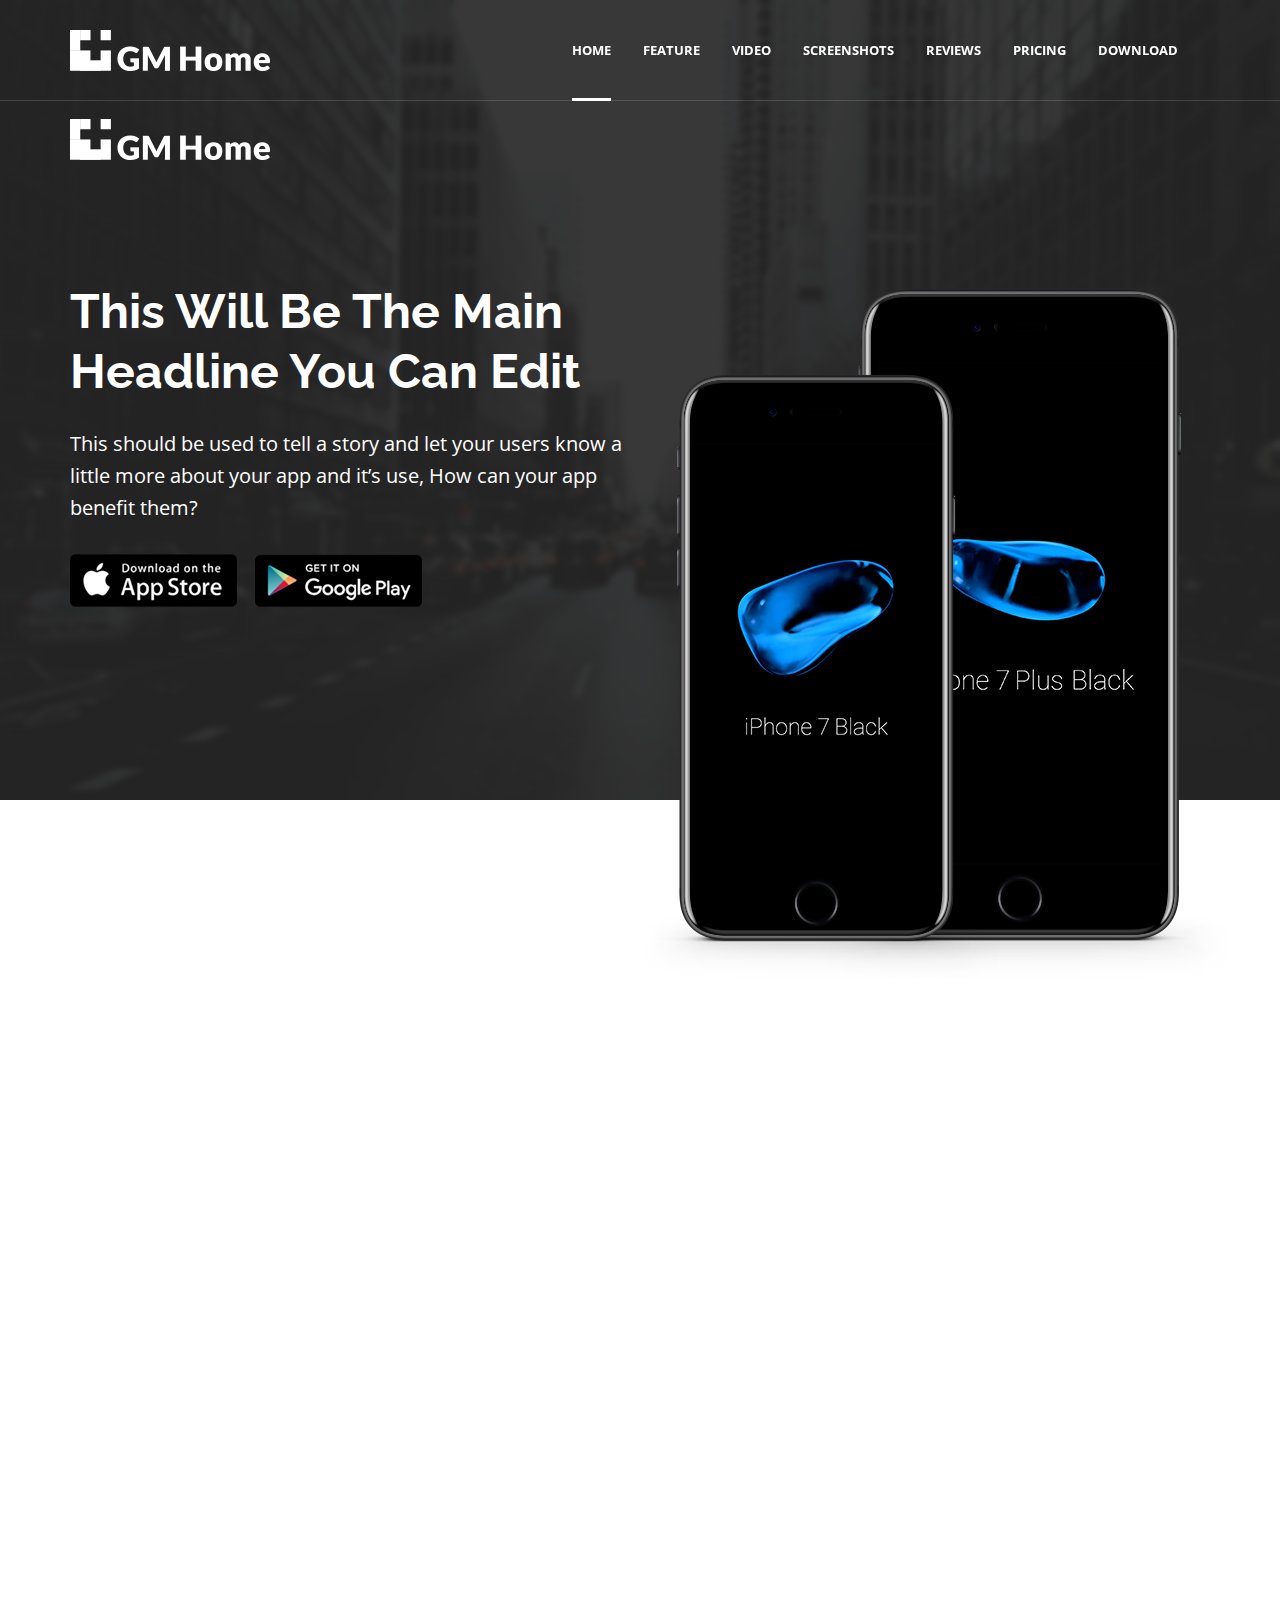
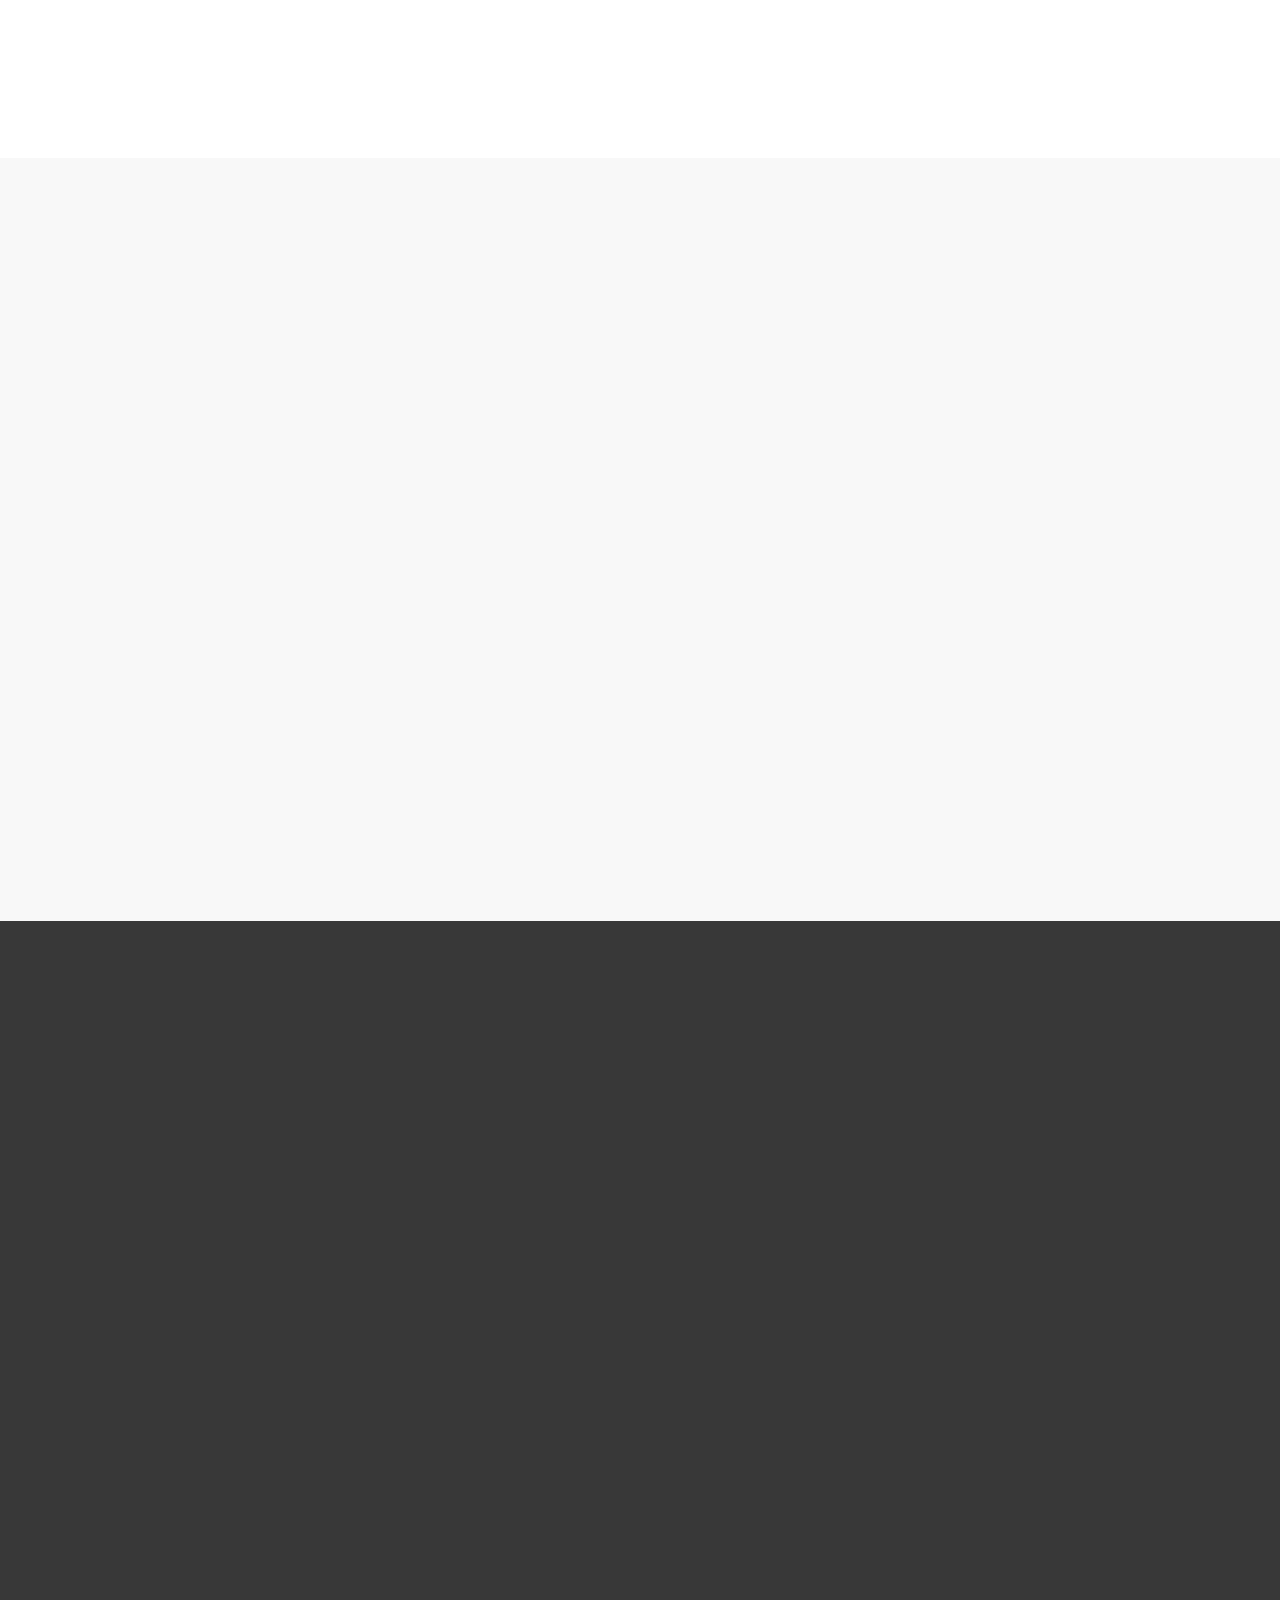
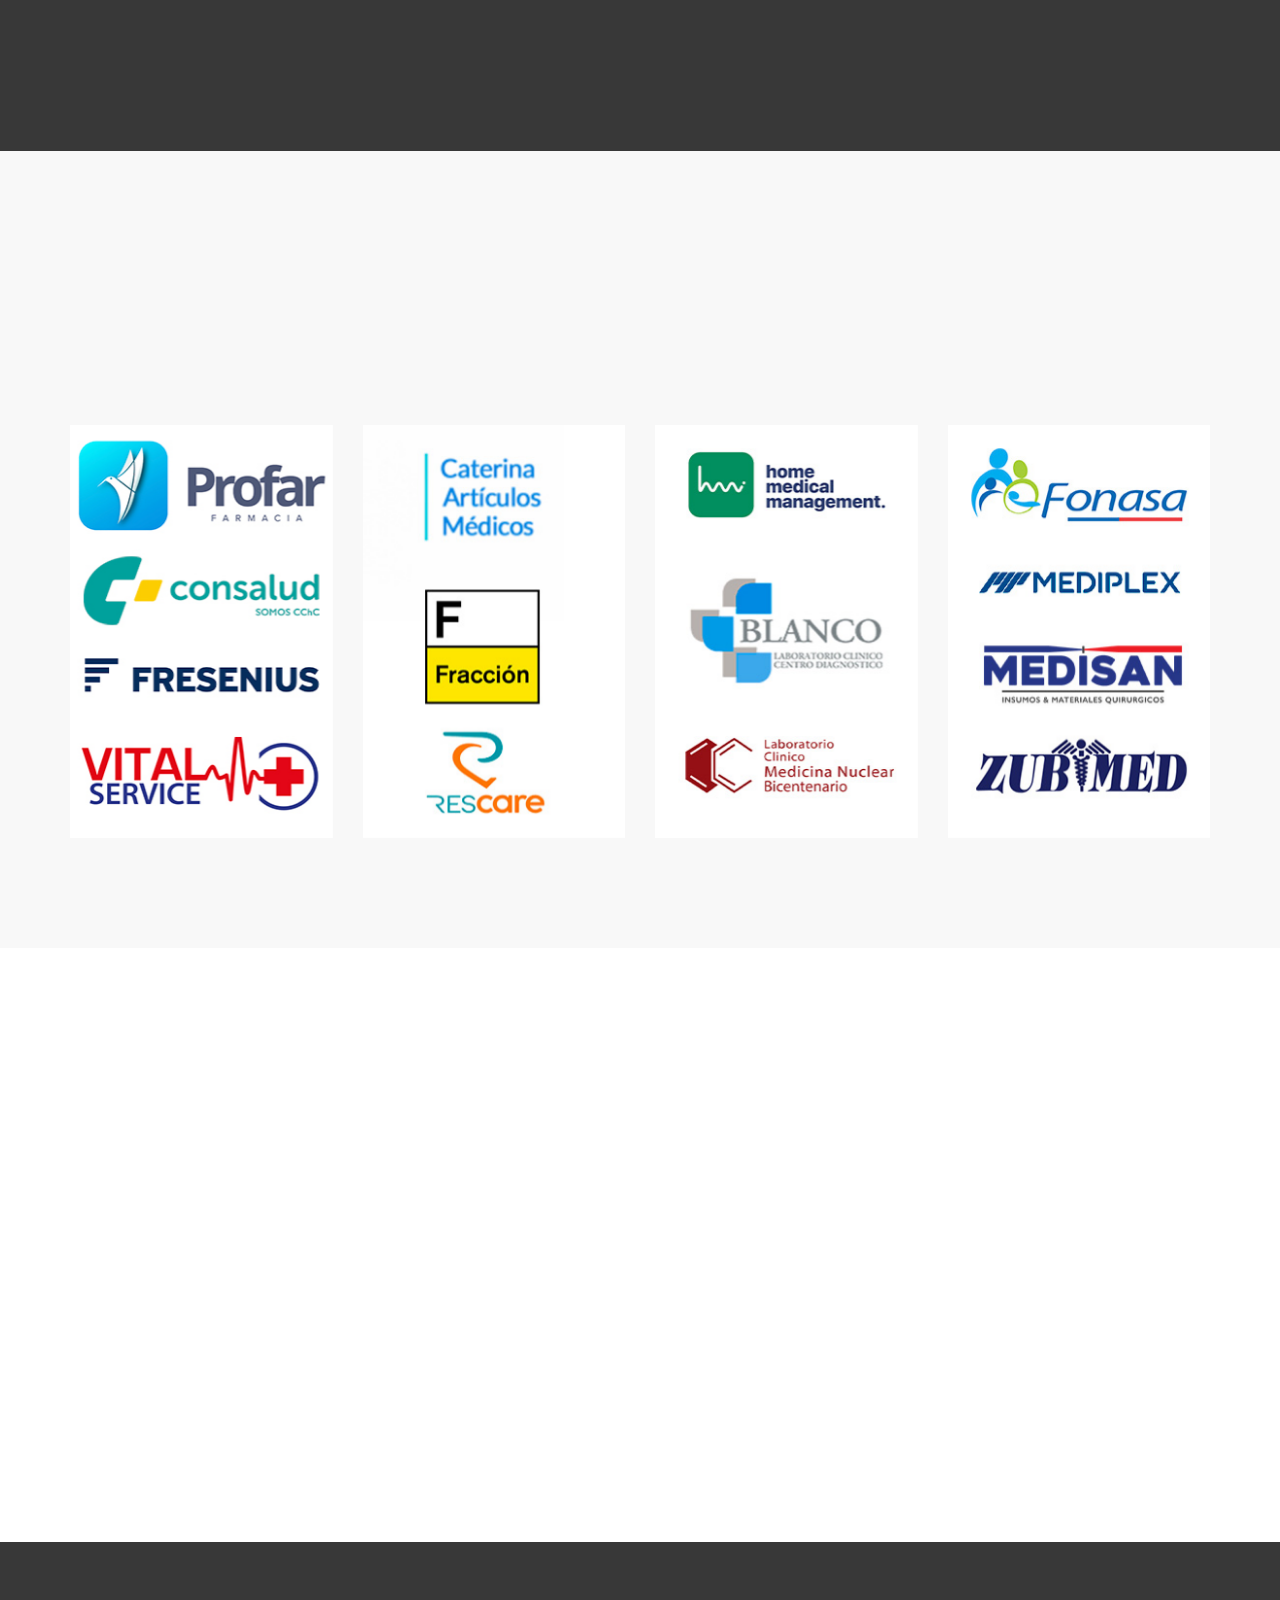
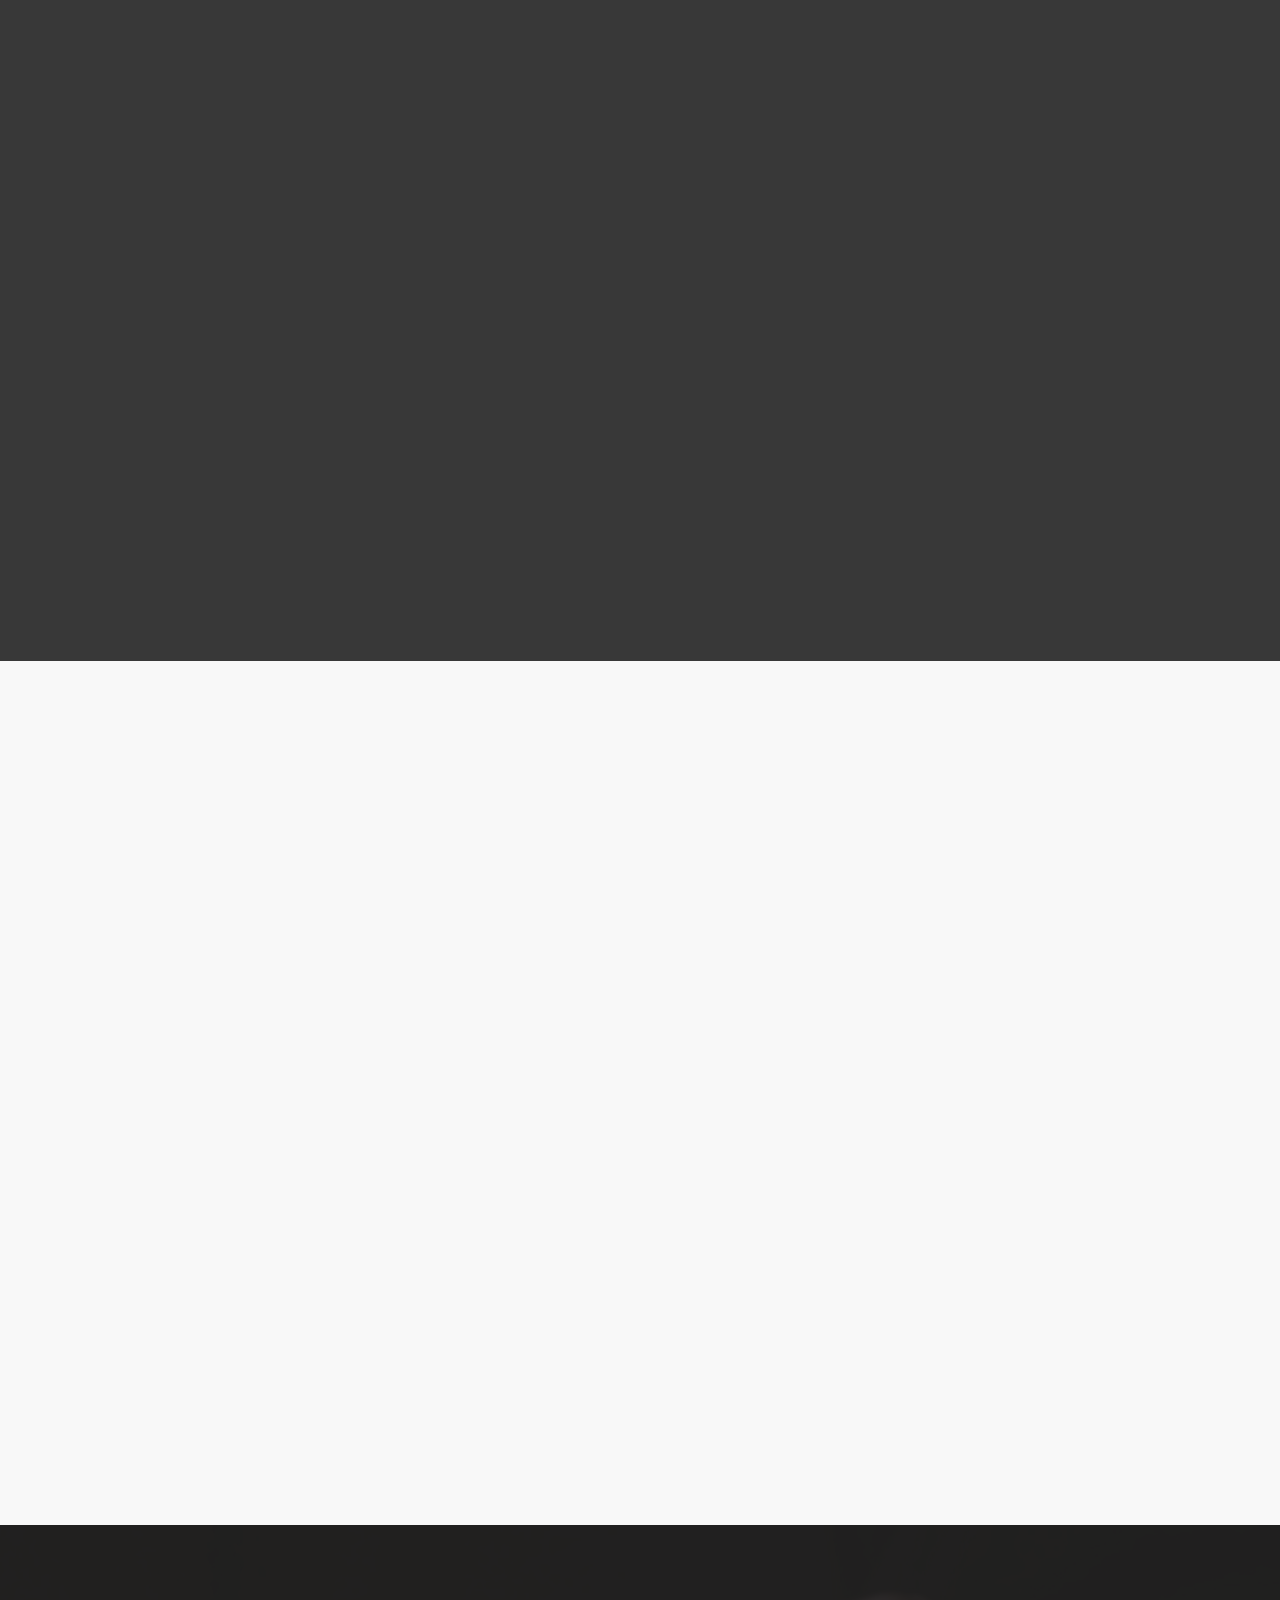
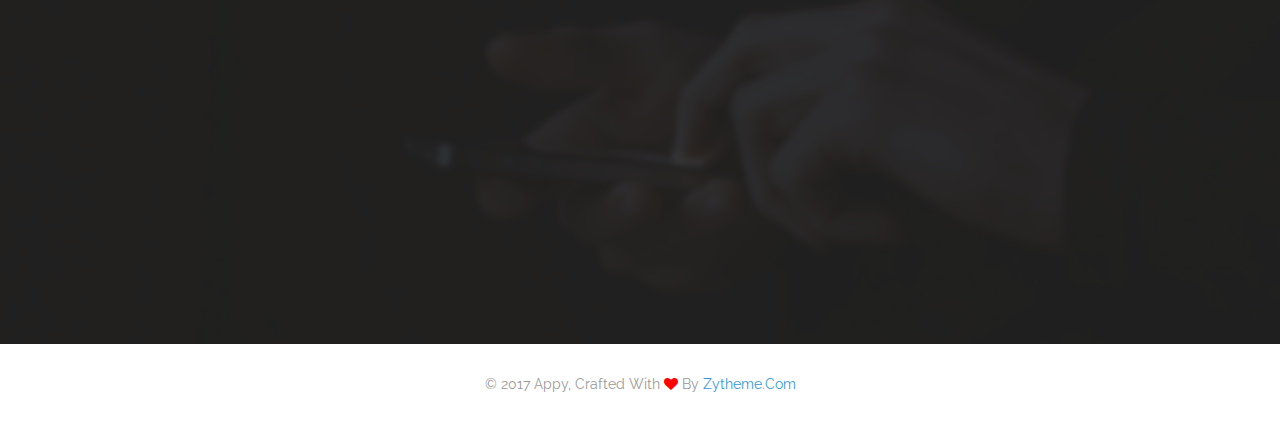
<file: landing-02-image-bg.html>
<!DOCTYPE html>
<html dir="ltr" lang="en-US">
<head>
	<!-- Document Meta
    ============================================= -->
	<meta charset="utf-8">
	<meta http-equiv="X-UA-Compatible" content="IE=edge">
	<!--IE Compatibility Meta-->
	<meta name="author" content="zytheme"/>
	<meta name="viewport" content="width=device-width, initial-scale=1, maximum-scale=1">
	<meta name="description" content="Multi-purpose Business html5 landing page">
	<link href="assets/images/favicon/favicon.png" rel="icon">

	<!-- Fonts
    ============================================= -->
	<link href='http://fonts.googleapis.com/css?family=Raleway:100,100i,200,200i,300,300i,400,400i,500,500i,600,600i,700,700i,800,800i,900,900i%7COpen+Sans:300,300i,400,400i,600,600i,700,700i,800,800' rel='stylesheet' type='text/css'>

	<!-- Stylesheets
    ============================================= -->
	<link href="assets/css/external.css" rel="stylesheet">
	<link href="assets/css/bootstrap.min.css" rel="stylesheet">
	<link href="assets/css/style.css" rel="stylesheet">
	

	<!-- HTML5 shim, for IE6-8 support of HTML5 elements. All other JS at the end of file. -->
	<!--[if lt IE 9]>
      <script src="assets/js/html5shiv.js"></script>
      <script src="assets/js/respond.min.js"></script>
    <![endif]-->

	<!-- Document Title
    ============================================= -->
	<title>Appy | Multi-purpose App Html5 Landing</title>
</head>

<body class="body-scroll">
	<!-- Document Wrapper
	============================================= -->
	<div id="wrapper" class="wrapper clearfix">
		
		<!-- Header
        ============================================= -->
		<header id="navbar-spy" class="header header-1 header-transparent header-bordered header-fixed">
			<nav id="primary-menu" class="navbar navbar-fixed-top">
				<div class="container">
					<div class="navbar-header">
						<button type="button" class="navbar-toggle collapsed" data-toggle="collapse" data-target="#navbar-collapse-1" aria-expanded="false">
							<span class="sr-only">Toggle navigation</span>
							<span class="icon-bar"></span>
							<span class="icon-bar"></span>
							<span class="icon-bar"></span>
						</button>
						<a class="logo" href="index.html">
							<img class="logo-dark" src="assets/images/logo/logo-dark.png" alt="appy Logo">
							<img class="logo-light" src="assets/images/logo/logo-light.png" alt="appy Logo">
						</a>
					</div>
					<div class="collapse navbar-collapse pull-right" id="navbar-collapse-1">
						<ul class="nav navbar-nav nav-pos-right navbar-left nav-split">
							<li class="active"><a data-scroll="scrollTo" href="#slider">home</a>
							</li>
							<li><a data-scroll="scrollTo" href="#feature2">feature</a>
							</li>
							<li><a data-scroll="scrollTo" href="#video">video</a>
							</li>
							<li><a data-scroll="scrollTo" href="#screenshots">screenshots</a>
							</li>
							<li><a data-scroll="scrollTo" href="#reviews">reviews</a>
							</li>
							<li><a data-scroll="scrollTo" href="#pricing">pricing</a>
							</li>
							<li><a data-scroll="scrollTo" href="#cta">download</a>
							</li>
						</ul>
					</div>
					<!--/.nav-collapse -->
				</div>
			</nav>
		</header>

		<!-- Slider #1
		============================================= -->
		<section id="slider" class="section slider slider-2">
			<div class="slide--item bg-overlay bg-overlay-dark">
				<div class="bg-section">
					<img src="assets/images/background/bg-1.jpg" alt="background">
				</div>
				<div class="container">
					<div class="row">
						<div class="col-xs-12 col-sm-12 col-md-12">
							<div class="slide--logo mt-100 hidden-xs wow fadeInUp" data-wow-duration="1s">
								<img src="assets/images/logo/logo-light.png" alt="logo hero">
							</div>
						</div>
					</div>
					<div class="row">
						<div class="col-xs-12 col-sm-6 col-md-6 pt-100 wow fadeInUp" data-wow-duration="1s">
							<div class="slide--headline">
								<h1>This will be the main headline you can edit</h1>
							</div>
							<div class="slide--bio">This should be used to tell a story and let your users know a little more about your app and it’s use, How can your app benefit them?</div>
							<div class="slide--action cta">
								<a class="btn-hover" href="#"><img src="assets/images/appstore.png" alt="download appstore"></a>
								<a class="btn-hover" href="#"><img src="assets/images/playstore.png" alt="download playstore"></a>
							</div>
						</div>
						<div class="slide--holder">
							<img class="img-responsive pull-right" src="assets/images/mockup/iphone-2.png" alt="screens">
						</div>
					</div>
					<!-- .row end -->
				</div>
				<!-- .container end -->
			</div>
			<!-- .slide-item end -->
		</section>
		<!-- #slider end -->
		
		<div class="clearfix pt-100 bg-white"></div>
		
		<!-- Feature #2
		============================================= -->
		<section id="feature2" class="section feature feature-2 text-center bg-white">
			<div class="container">
				<div class="row clearfix">
					<div class="col-xs-12 col-sm-12 col-md-6 col-md-offset-3">
						<div class="heading heading-1 mb-80 text--center wow fadeInUp" data-wow-duration="1s">
							<h2 class="heading--title">Headline of benefits</h2>
							<p class="heading--desc">we shows only the best websites, portfolios ans landing pages built completely with passion, simplicity & creativity !</p>
						</div>
					</div>
					<!-- .col-md-6 end -->
				</div>
				<!-- .row end -->
				<div class="row mb-60">
					<!-- Panel #1 -->
					<div class="col-xs-12 col-sm-4 col-md-4">
						<div class="feature-panel wow fadeInUp" data-wow-duration="1s">
							<div class="feature--icon">
								<i class="lnr lnr-users"></i>
							</div>
							<div class="feature--content">
								<h3>Stay Connected</h3>
								<p>Appy impresses you with fully responsiveness and highly customization. We did it in combination of very clean and flexible design.</p>
							</div>
						</div>
						<!-- .feature-panel end -->
					</div>
					<!-- .col-md-4 end -->

					<!-- Panel #2 -->
					<div class="col-xs-12 col-sm-4 col-md-4">
						<div class="feature-panel wow fadeInUp" data-wow-duration="1s">
							<div class="feature--icon">
								<i class="lnr lnr-cog"></i>
							</div>
							<div class="feature--content">
								<h3>Easy Unlock</h3>
								<p>Appy impresses you with fully responsiveness and highly customization. We did it in combination of very clean and flexible design.</p>
							</div>
						</div>
						<!-- .feature-panel end -->
					</div>
					<!-- .col-md-4 end -->

					<!-- Panel #3 -->
					<div class="col-xs-12 col-sm-4 col-md-4">
						<div class="feature-panel wow fadeInUp" data-wow-duration="1s">
							<div class="feature--icon">
								<i class="lnr lnr-lock"></i>
							</div>
							<div class="feature--content">
								<h3>Secure Data</h3>
								<p>Appy impresses you with fully responsiveness and highly customization. We did it in combination of very clean and flexible design.</p>
							</div>
						</div>
						<!-- .feature-panel end -->
					</div>
					<!-- .col-md-4 end -->
				</div>
				<!-- .row end -->
				<div class="row">
					<!-- Panel #4 -->
					<div class="col-xs-12 col-sm-4 col-md-4">
						<div class="feature-panel wow fadeInUp" data-wow-duration="1s">
							<div class="feature--icon">
								<i class="lnr lnr-clock"></i>
							</div>
							<div class="feature--content">
								<h3>Save Your Time</h3>
								<p>Appy impresses you with fully responsiveness and highly customization. We did it in combination of very clean and flexible design.</p>
							</div>
						</div>
						<!-- .feature-panel end -->
					</div>
					<!-- .col-md-4 end -->

					<!-- Panel #5 -->
					<div class="col-xs-12 col-sm-4 col-md-4">
						<div class="feature-panel wow fadeInUp" data-wow-duration="1s">
							<div class="feature--icon">
								<i class="lnr lnr-star"></i>
							</div>
							<div class="feature--content">
								<h3>High Rating</h3>
								<p>Appy impresses you with fully responsiveness and highly customization. We did it in combination of very clean and flexible design.</p>
							</div>
						</div>
						<!-- .feature-panel end -->
					</div>
					<!-- .col-md-4 end -->

					<!-- Panel #6 -->
					<div class="col-xs-12 col-sm-4 col-md-4">
						<div class="feature-panel wow fadeInUp" data-wow-duration="1s">
							<div class="feature--icon">
								<i class="lnr lnr-bug"></i>
							</div>
							<div class="feature--content">
								<h3>Free Updates</h3>
								<p>Appy impresses you with fully responsiveness and highly customization. We did it in combination of very clean and flexible design.</p>
							</div>
						</div>
						<!-- .feature-panel end -->
					</div>
					<!-- .col-md-4 end -->
				</div>
				<!-- .row end -->
			</div>
			<!-- .container end -->
		</section>
		<!-- #feature2 end -->

		<!-- Feature #3
		============================================= -->
		<section id="feature3" class="section feature feature-left feature-left-circle">
			<div class="container">
				<div class="row clearfix">
					<div class="col-xs-12 col-sm-12 col-md-6 col-md-offset-3">
						<div class="heading heading-1 mb-60 text--center wow fadeInUp" data-wow-duration="1s">
							<h2 class="heading--title">How does it work ?</h2>
							<p class="heading--desc">we shows only the best websites, portfolios ans landing pages built completely with passion, simplicity & creativity !</p>
						</div>
					</div>
					<!-- .col-md-6 end -->
				</div>
				<!-- .row end -->
				<div class="row">
					<div class="col-xs-12 col-sm-12 col-md-12">
						<div class="center-block text-center mb-100 wow fadeInUp" data-wow-duration="1s">
							<img src="assets/images/mockup/iphone.png" alt="screenshots">
						</div>
					</div>
				</div>
				<!-- .row end -->
				<div class="row">
					<!-- Panel #1 -->
					<div class="col-xs-12 col-sm-4 col-md-4">
						<div class="feature-panel wow fadeInUp" data-wow-duration="1s">
							<div class="feature--icon">
								1
							</div>
							<div class="feature--content">
								<h3>Download appy</h3>
								<p>After all, as described in Web Design Trends 2015 & 2016, vision.</p>
							</div>
						</div>
						<!-- .feature-panel end -->
					</div>
					<!-- .col-md-4 end -->

					<!-- Panel #2 -->
					<div class="col-xs-12 col-sm-4 col-md-4">
						<div class="feature-panel wow fadeInUp" data-wow-duration="1s">
							<div class="feature--icon">
								2
							</div>
							<div class="feature--content">
								<h3>Install & sign up</h3>
								<p>Rounding up a bunch of specific designs and talking about the merits.</p>
							</div>
						</div>
						<!-- .feature-panel end -->
					</div>
					<!-- .col-md-4 end -->

					<!-- Panel #3 -->
					<div class="col-xs-12 col-sm-4 col-md-4">
						<div class="feature-panel wow fadeInUp" data-wow-duration="1s">
							<div class="feature--icon">
								3
							</div>
							<div class="feature--content">
								<h3>Upload your images</h3>
								<p>At its core, every brand has something special to reveal something.</p>
							</div>
						</div>
						<!-- .feature-panel end -->
					</div>
					<!-- .col-md-4 end -->
				</div>
				<!-- .row end -->
			</div>
			<!-- .container end -->
		</section>
		<!-- #feature3 end -->

		<!-- Video
		============================================= -->
		<section id="video" class="section video bg-overlay bg-overlay-dark bg-parallex">
			<div class="bg-section">
				<img src="assets/images/background/bg-2.jpg" alt="background">
			</div>
			<div class="container">
				<div class="row clearfix">
					<div class="col-xs-12 col-sm-12 col-md-6 col-md-offset-3">
						<div class="heading heading-1 mb-60 text--center wow fadeInUp" data-wow-duration="1s">
							<h2 class="heading--title text-white">Watch a demo</h2>
							<p class="heading--desc text-white">we shows only the best websites, portfolios ans landing pages built completely with passion, simplicity & creativity !</p>
						</div>
					</div>
					<!-- .col-md-6 end -->
				</div>
				<!-- .row end -->
				<div class="row">
					<div class="col-xs-12 col-sm-12 col-md-12 text-center wow fadeInUp" data-wow-duration="1s">
						<div class="video-ipad-holder">
							<iframe src="https://player.vimeo.com/video/58363288?color=ffffff&title=0&byline=0&portrait=0"></iframe>
						</div>
					</div>
				</div>
			</div>
		</section>
		<!-- #video end -->
		
		<!-- Screenshots
        ============================================= -->
		<section id="screenshots" class="section screenshots">
			<div class="container">
				<div class="row clearfix">
					<div class="col-xs-12 col-sm-12 col-md-6 col-md-offset-3">
						<div class="heading heading-1 mb-60 text--center wow fadeInUp" data-wow-duration="1s">
							<h2 class="heading--title">Screenshots</h2>
							<p class="heading--desc">we shows only the best websites, portfolios ans landing pages built completely with passion, simplicity & creativity !</p>
						</div>
					</div>
					<!-- .col-md-6 end -->
				</div>
				<!-- .row end -->
				<div class="row">
					<div class="col-xs-12 col-sm-12 col-md-12">
						<div class="carousel" data-slide="4" data-slide-res="2" data-autoplay="true" data-nav="false" data-dots="false" data-space="30" data-loop="true" data-speed="1000">
							<!-- screenshot #1 -->
							<div class="screenshot">
								<img class="center-block" src="assets/images/screenshots/1.jpg" alt="client">
							</div>

							<!-- screenshot #2 -->
							<div class="screenshot">
								<img class="center-block" src="assets/images/screenshots/2.jpg" alt="client">
							</div>

							<!-- screenshot #3 -->
							<div class="screenshot">
								<img class="center-block" src="assets/images/screenshots/3.jpg" alt="client">
							</div>

							<!-- screenshot #4 -->
							<div class="screenshot">
								<img class="center-block" src="assets/images/screenshots/4.jpg" alt="client">
							</div>

							<!-- screenshot #5 -->
							<div class="screenshot">
								<img class="center-block" src="assets/images/screenshots/3.jpg" alt="clclientient">
							</div>

							<!-- screenshot #6 -->
							<div class="screenshot">
								<img class="center-block" src="assets/images/screenshots/2.jpg" alt="screenshot">
							</div>
						</div>
					</div>
					<!-- .col-md-12 end -->
				</div>
				<!-- .row end -->
			</div>
			<!-- .container End -->
		</section>
		<!-- #screenshots End-->

		<!-- reviews
        ============================================= -->
		<section id="reviews" class="section reviews bg-white">
			<div class="container">
				<div class="row clearfix">
					<div class="col-xs-12 col-sm-8 col-sm-offset-2 col-md-6 col-md-offset-3">
						<div class="heading heading-1 mb-60 text--center wow fadeInUp" data-wow-duration="1s">
							<h2 class="heading--title">User reviews</h2>
							<p class="heading--desc">we shows only the best websites, portfolios ans landing pages built completely with passion, simplicity & creativity !</p>
						</div>
					</div>
					<!-- .col-md-6 end -->
				</div>
				<!-- .row end -->
				<div class="row">
					<!--  Testimonial #1  -->
					<div class="col-xs-12 col-sm-4 col-md-4">
						<div class="testimonial-panel wow fadeInUp" data-wow-duration="1s">
							<div class="testimonial-body">
								<div class="testimonial--body">
									<p>We have worked with appify.As we have grown and evolved, appfiy has created all of our profit.What I value most about our relationship is that appfiy knows us and our business.</p>
								</div>
								<div class="testimonial--meta">
									<div class="testimonial--author pull-left">
										<h5>Mark Smith</h5>
									</div>
									<div class="testimonial--rating pull-right">
										<i class=" fa fa-star"></i>
										<i class=" fa fa-star"></i>
										<i class=" fa fa-star"></i>
										<i class=" fa fa-star-half-full"></i>
										<i class=" fa fa-star-o"></i>
									</div>
								</div>
							</div>
						</div>
					</div>
					<!--  Testimonial #2  -->
					<div class="col-xs-12 col-sm-4 col-md-4">
						<div class="testimonial-panel wow fadeInUp" data-wow-duration="1s">
							<div class="testimonial-body">
								<div class="testimonial--body">
									<p>We have worked with appify.As we have grown and evolved, appfiy has created all of our profit.What I value most about our relationship is that appfiy knows us and our business.</p>
								</div>
								<div class="testimonial--meta">
									<div class="testimonial--author pull-left">
										<h5>Jessy Arthur</h5>
									</div>
									<div class="testimonial--rating pull-right">
										<i class=" fa fa-star"></i>
										<i class=" fa fa-star"></i>
										<i class=" fa fa-star"></i>
										<i class=" fa fa-star"></i>
										<i class=" fa fa-star"></i>
									</div>
								</div>
							</div>
						</div>
					</div>
					<!--  Testimonial #3  -->
					<div class="col-xs-12 col-sm-4 col-md-4">
						<div class="testimonial-panel wow fadeInUp" data-wow-duration="1s">
							<div class="testimonial-body">
								<div class="testimonial--body">
									<p>We have worked with appify.As we have grown and evolved, appfiy has created all of our profit.What I value most about our relationship is that appfiy knows us and our business.</p>
								</div>
								<div class="testimonial--meta">
									<div class="testimonial--author pull-left">
										<h5>Nicole Jonson</h5>
									</div>
									<div class="testimonial--rating pull-right">
										<i class=" fa fa-star"></i>
										<i class=" fa fa-star"></i>
										<i class=" fa fa-star"></i>
										<i class=" fa fa-star"></i>
										<i class=" fa fa-star-half-full"></i>
									</div>
								</div>
							</div>
						</div>
					</div>
				</div>
				<!-- .row end -->
			</div>
			<!-- .container End -->
		</section>
		<!-- #reviews End-->

		<!-- Pricing Table #1
		============================================= -->
		<section id="pricing" class="section pricing pricing-1 bg-overlay bg-overlay-dark bg-parallex">
			<div class="bg-section">
				<img src="assets/images/background/bg-4.jpg" alt="background">
			</div>
			<div class="container">
				<div class="row clearfix">
					<div class="col-xs-12 col-sm-8 col-sm-offset-2 col-md-6 col-md-offset-3">
						<div class="heading heading-1 mb-60 text--center wow fadeInUp" data-wow-duration="1s">
							<h2 class="heading--title text-white">Pricing plans</h2>
							<p class="heading--desc text-white">we shows only the best websites, portfolios ans landing pages built completely with passion, simplicity & creativity !</p>
						</div>
					</div>
					<!-- .col-md-6 end -->
				</div>
				<!-- .row end -->
				<div class="row">
					<!-- Pricing Packge #1
					============================================= -->
					<div class=" col-xs-12 col-sm-4 col-md-4 price-table wow fadeInUp" data-wow-duration="1s">
						<div class="pricing-panel">
							<!--  Pricing heading  -->
							<div class="pricing--heading text--center">
								<h4>Single</h4>
								<div class="pricing--heading">
									<p>free</p>
									<div class="pricing--desc">
										All plans are include , People Search, and A/B Testing Report.
									</div>
								</div>
							</div>
							<!--  Pricing body  -->
							<div class="pricing--body">
								<a class="btn btn--white btn--bordered" href="#">Get Started</a>
							</div>
							<!--  Pricing Body  -->
						</div>

					</div>
					<!-- .pricing-table End -->

					<!-- Pricing Packge #2
					============================================= -->
					<div class=" col-xs-12 col-sm-4 col-md-4 price-table wow fadeInUp" data-wow-duration="1s">
						<div class="pricing-panel pricing-active">
							<!--  Pricing heading  -->
							<div class="pricing--heading text--center">
								<h4>Premium</h4>
								<div class="pricing--heading">
									<p><span class="currency">$</span>19</p>
									<div class="pricing--desc">
										All plans are include , People Search, and A/B Testing Report.
									</div>
								</div>
							</div>
							<!--  Pricing body  -->
							<div class="pricing--body">
								<a class="btn btn--primary" href="#">Get Started Now</a>
							</div>
							<!--  Pricing Body  -->
						</div>
					</div>
					<!-- .pricing-table End -->

					<!-- Pricing Packge #3
					============================================= -->
					<div class=" col-xs-12 col-sm-4 col-md-4 price-table wow fadeInUp" data-wow-duration="1s">
						<div class="pricing-panel">
							<!--  Pricing heading  -->
							<div class="pricing--heading text--center">
								<h4>Agency</h4>
								<div class="pricing--heading">
									<p><span class="currency">$</span>29</p>
									<div class="pricing--desc">
										All plans are include , People Search, and A/B Testing Report.
									</div>
								</div>
							</div>
							<!--  Pricing body  -->
							<div class="pricing--body">
								<a class="btn btn--white btn--bordered" href="#">Get Started</a>
							</div>
							<!--  Pricing Body  -->
						</div>
					</div>
					<!-- .pricing-table End -->
				</div>
				<!-- .row end -->
			</div>
			<!-- .container end -->
		</section>
		<!-- #pricing1 end -->
		
		<!-- CTA #1
		============================================= -->
		<section id="cta" class="section cta text-center pb-0">
			<div class="container">
				<div class="row clearfix">
					<div class="col-xs-12 col-sm-12 col-md-6 col-md-offset-3">
						<div class="heading heading-1 mb-50 text--center wow fadeInUp" data-wow-duration="1s">
							<h2 class="heading--title">Download & install appy now</h2>
						</div>
					</div>
					<!-- .col-md-6 end -->
				</div>
				<!-- .row end -->
				<div class="row">
					<div class="col-xs-12 col-sm-12 col-md-12 mb-100 wow fadeInUp" data-wow-duration="1s">
						<a class="btn-hover" href="#"><img src="assets/images/appstore.png" alt="download appstore"></a>
						<a class="btn-hover" href="#"><img src="assets/images/playstore.png" alt="download playstore"></a>
					</div>
					<!-- .col-md-12 end -->
					<div class="col-xs-12 col-sm-12 col-md-12 wow fadeInUp" data-wow-duration="1s">
						<img src="assets/images/mockup/2-layers.png" alt="mockup"/>
						<!-- .col-md-12 end -->
					</div>
				</div>
				<!-- .row end -->
			</div>
			<!-- .container end -->
		</section>
		<!-- #cta1 end -->

		<!-- Newsletter #1
		============================================= -->
		<section id="newsletter" class="section newsletter text-center bg-overlay bg-overlay-dark">
			<div class="bg-section">
				<img src="assets/images/background/bg-3.jpg" alt="Background"/>
			</div>
			<div class="container">
				<div class="row clearfix">
					<div class="col-xs-12 col-sm-8 col-sm-offset-2 col-md-6 col-md-offset-3">
						<div class="heading heading-1 mb-60 text--center wow fadeInUp" data-wow-duration="1s">
							<h2 class="heading--title text-white">Subscribe to get updates</h2>
							<p class="heading--desc text-white">we shows only the best websites, portfolios ans landing pages built completely with passion, simplicity & creativity !</p>
						</div>
					</div>
					<!-- .col-md-6 end -->
				</div>
				<!-- .row end -->
				<div class="row">
					<div class="col-xs-12 col-sm-8 col-sm-offset-2 col-md-6 col-md-offset-3">
						<form class="mb-0 form-action wow fadeInUp" data-wow-duration="1s">
							<div class="input-group">
								<input type="email" class="form-control" placeholder="E-mail address">
								<span class="input-group-btn">
									<input type="submit" class="btn btn--primary" value="Subscribe" name="submit">
								</span>
							</div>
							<!-- .input-group end -->
						</form>
					</div>
					<!-- .col-md-12 end -->
				</div>
				<!-- .row end -->
			</div>
			<!-- .container end -->
		</section>
		<!-- #newsletter end -->

		<!-- Footer #5
		============================================= -->
		<footer id="footer" class="footer footer-5">
			<!-- Copyrights
			============================================= -->
			<div class="container">
				<div class="row">
					<div class="col-xs-12 col-sm-12 col-md-12 text--center">
						<div class="footer--copyright">
							<span>&copy; 2017 Appy, crafted With <i class="fa fa-heart"></i> by</span> <a href="http://themeforest.net/user/zytheme/portfolio?ref=zytheme">zytheme.com</a>
						</div>
					</div>

				</div>
			</div>
			<!-- .container end -->
		</footer>
	</div>
	<!-- #wrapper end -->

	<!-- Footer Scripts
	============================================= -->
	<script src="assets/js/jquery-2.2.4.min.js"></script>
	<script src="assets/js/plugins.js"></script>
	<script src="assets/js/functions.js"></script>
</body>
</html>
</file>
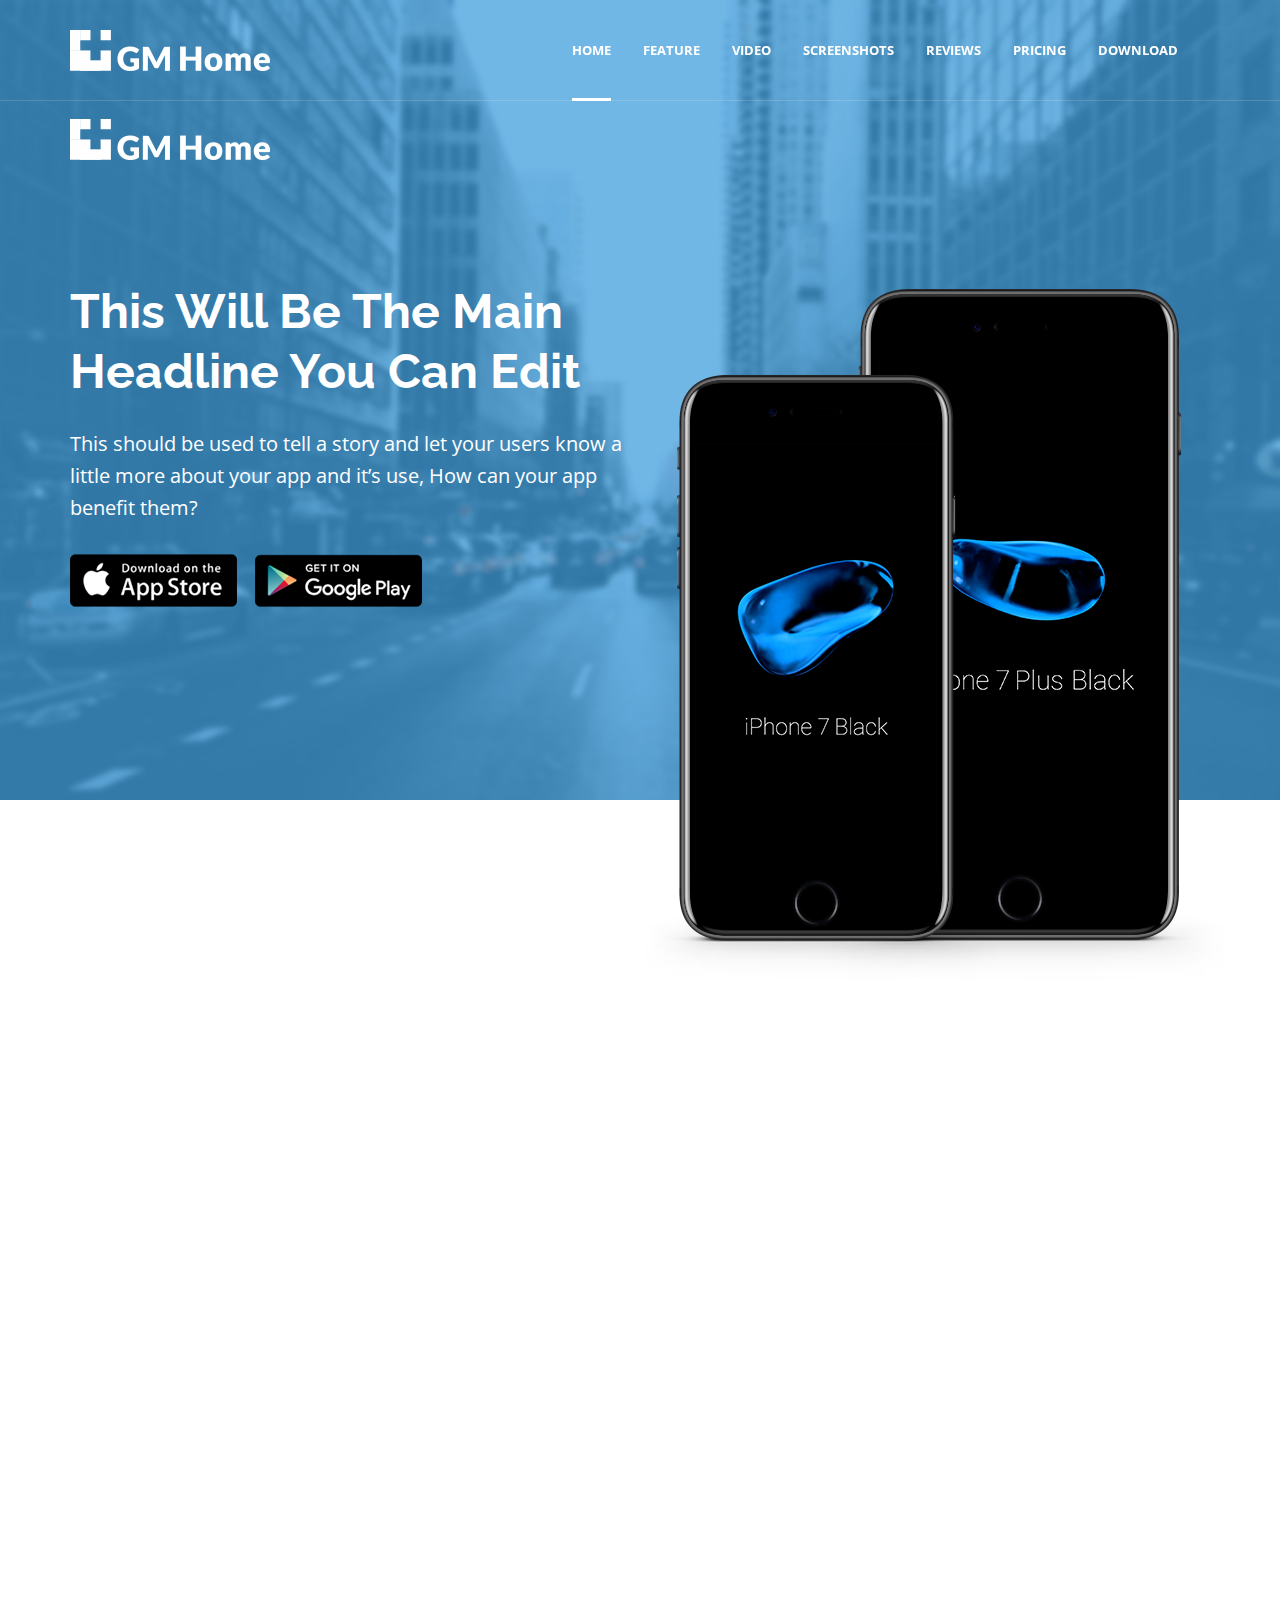
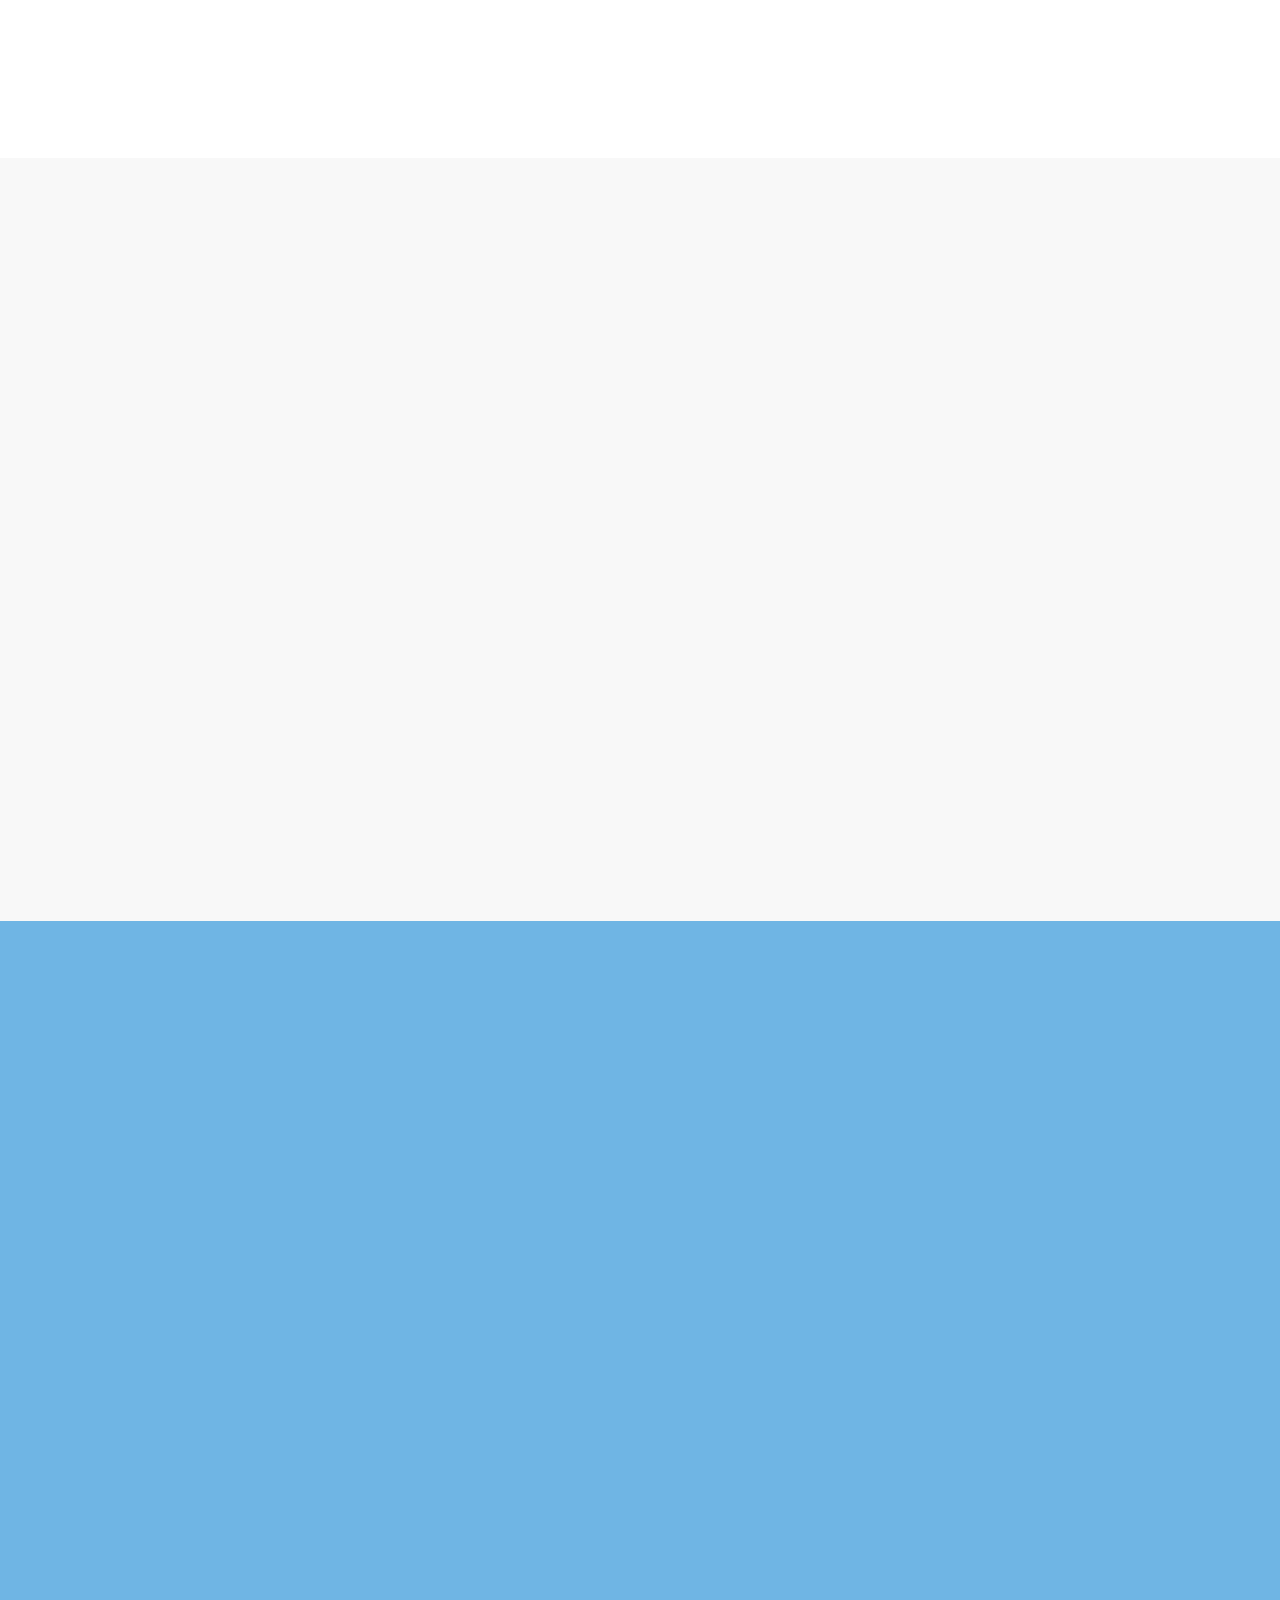
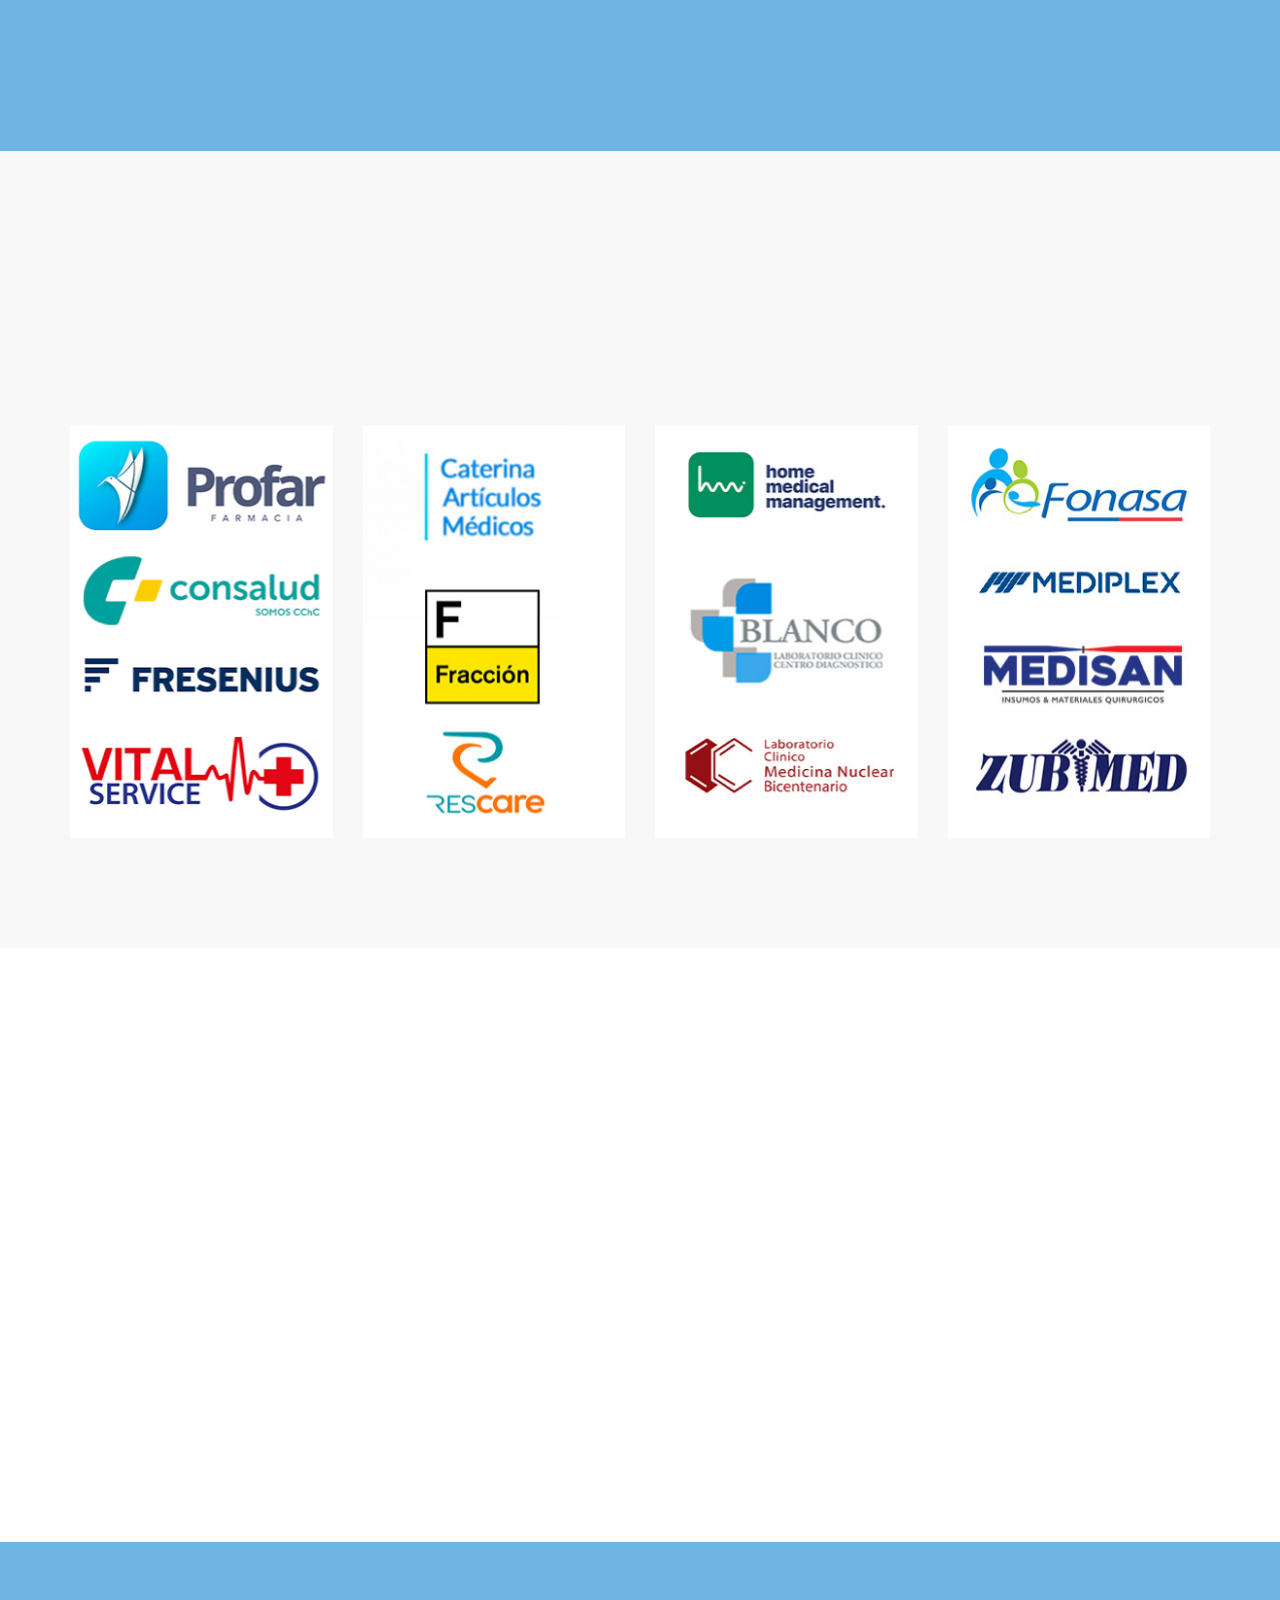
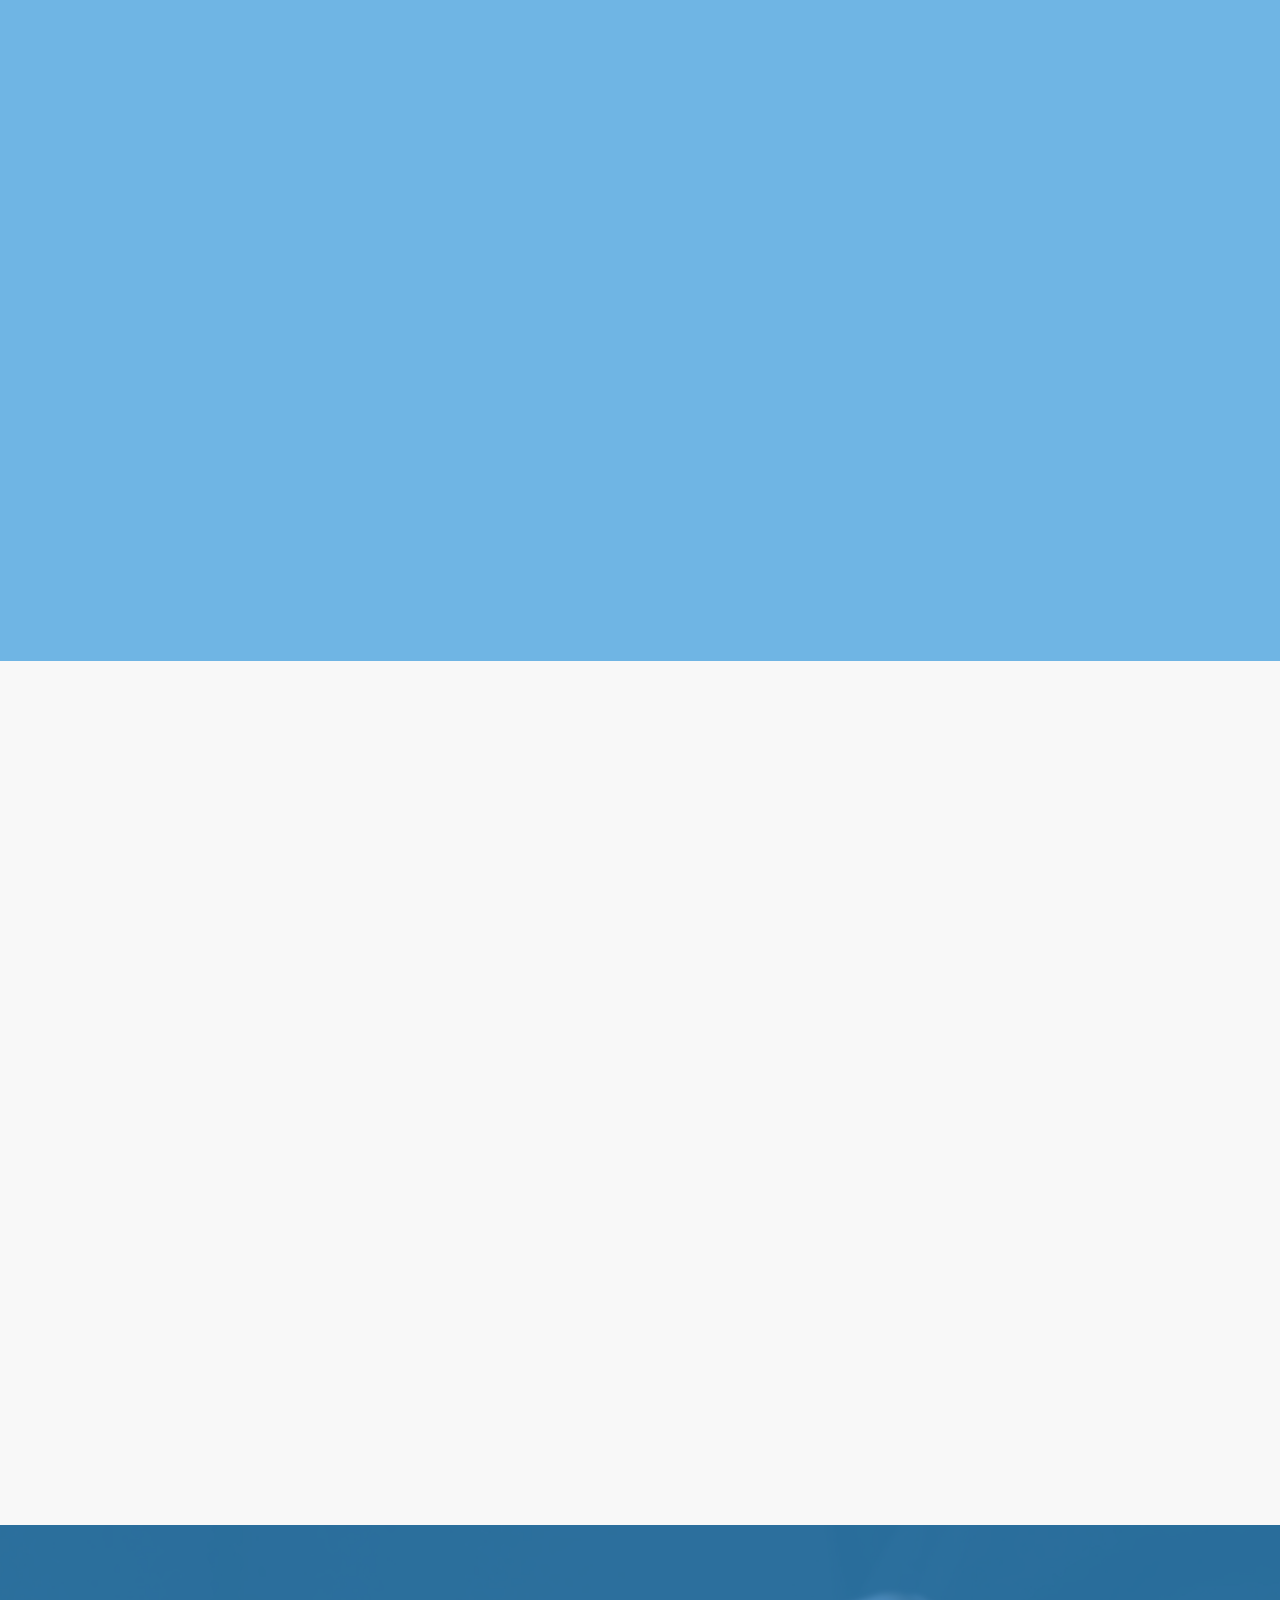
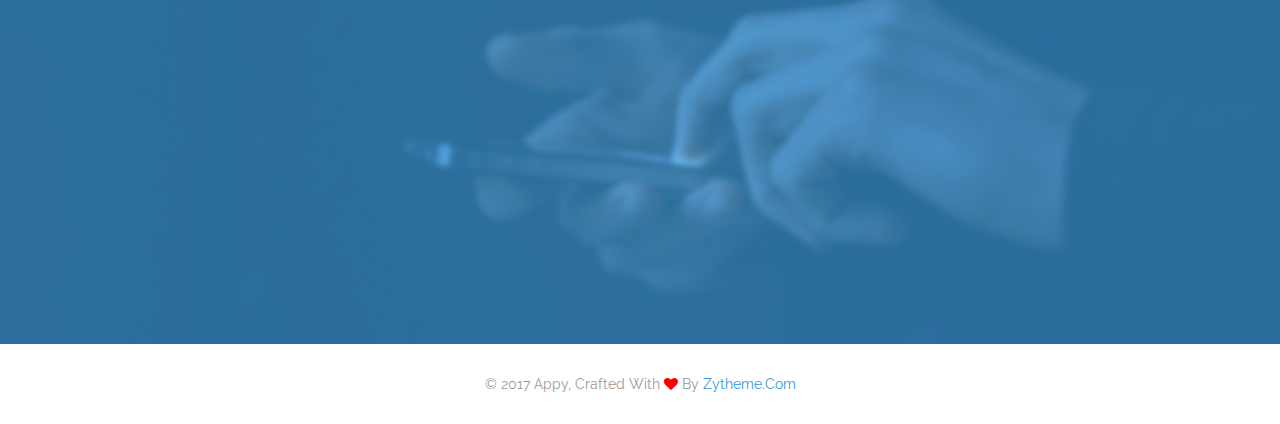
<file: landing-02-transparent-bg.html>
<!DOCTYPE html>
<html dir="ltr" lang="en-US">

<head>
	<!-- Document Meta
    ============================================= -->
	<meta charset="utf-8">
	<meta http-equiv="X-UA-Compatible" content="IE=edge">
	<!--IE Compatibility Meta-->
	<meta name="author" content="zytheme"/>
	<meta name="viewport" content="width=device-width, initial-scale=1, maximum-scale=1">
	<meta name="description" content="Multi-purpose Business html5 landing page">
	<link href="assets/images/favicon/favicon.png" rel="icon">

	<!-- Fonts
    ============================================= -->
	<link href='http://fonts.googleapis.com/css?family=Raleway:100,100i,200,200i,300,300i,400,400i,500,500i,600,600i,700,700i,800,800i,900,900i%7COpen+Sans:300,300i,400,400i,600,600i,700,700i,800,800' rel='stylesheet' type='text/css'>

	<!-- Stylesheets
    ============================================= -->
	<link href="assets/css/external.css" rel="stylesheet">
	<link href="assets/css/bootstrap.min.css" rel="stylesheet">
	<link href="assets/css/style.css" rel="stylesheet">
	

	<!-- HTML5 shim, for IE6-8 support of HTML5 elements. All other JS at the end of file. -->
	<!--[if lt IE 9]>
      <script src="assets/js/html5shiv.js"></script>
      <script src="assets/js/respond.min.js"></script>
    <![endif]-->

	<!-- Document Title
    ============================================= -->
	<title>Appy | Multi-purpose App Html5 Landing</title>
</head>

<body class="body-scroll">
	<!-- Document Wrapper
	============================================= -->
	<div id="wrapper" class="wrapper clearfix">
		
		<!-- Header
        ============================================= -->
		<header id="navbar-spy" class="header header-1 header-transparent header-bordered header-fixed">
			<nav id="primary-menu" class="navbar navbar-fixed-top">
				<div class="container">
					<div class="navbar-header">
						<button type="button" class="navbar-toggle collapsed" data-toggle="collapse" data-target="#navbar-collapse-1" aria-expanded="false">
							<span class="sr-only">Toggle navigation</span>
							<span class="icon-bar"></span>
							<span class="icon-bar"></span>
							<span class="icon-bar"></span>
						</button>
						<a class="logo" href="index.html">
							<img class="logo-dark" src="assets/images/logo/logo-dark.png" alt="appy Logo">
							<img class="logo-light" src="assets/images/logo/logo-light.png" alt="appy Logo">
						</a>
					</div>
					<div class="collapse navbar-collapse pull-right" id="navbar-collapse-1">
						<ul class="nav navbar-nav nav-pos-right navbar-left nav-split">
							<li class="active"><a data-scroll="scrollTo" href="#slider">home</a>
							</li>
							<li><a data-scroll="scrollTo" href="#feature2">feature</a>
							</li>
							<li><a data-scroll="scrollTo" href="#video">video</a>
							</li>
							<li><a data-scroll="scrollTo" href="#screenshots">screenshots</a>
							</li>
							<li><a data-scroll="scrollTo" href="#reviews">reviews</a>
							</li>
							<li><a data-scroll="scrollTo" href="#pricing">pricing</a>
							</li>
							<li><a data-scroll="scrollTo" href="#cta">download</a>
							</li>
						</ul>
					</div>
					<!--/.nav-collapse -->
				</div>
			</nav>
		</header>

		<!-- Slider #1
		============================================= -->
		<section id="slider" class="section slider slider-2">
			<div class="slide--item bg-overlay bg-overlay-theme">
				<div class="bg-section">
					<img src="assets/images/background/bg-1.jpg" alt="background">
				</div>
				<div class="container">
					<div class="row">
						<div class="col-xs-12 col-sm-12 col-md-12">
							<div class="slide--logo mt-100 hidden-xs wow fadeInUp" data-wow-duration="1s">
								<img src="assets/images/logo/logo-light.png" alt="logo hero">
							</div>
						</div>
					</div>
					<div class="row">
						<div class="col-xs-12 col-sm-6 col-md-6 pt-100 wow fadeInUp" data-wow-duration="1s">
							<div class="slide--headline">
								<h1>This will be the main headline you can edit</h1>
							</div>
							<div class="slide--bio">This should be used to tell a story and let your users know a little more about your app and it’s use, How can your app benefit them?</div>
							<div class="slide--action cta">
								<a class="btn-hover" href="#"><img src="assets/images/appstore.png" alt="download appstore"></a>
								<a class="btn-hover" href="#"><img src="assets/images/playstore.png" alt="download playstore"></a>
							</div>
						</div>
						<div class="slide--holder">
							<img class="img-responsive pull-right" src="assets/images/mockup/iphone-2.png" alt="screens">
						</div>
					</div>
					<!-- .row end -->
				</div>
				<!-- .container end -->
			</div>
			<!-- .slide-item end -->
		</section>
		<!-- #slider end -->
		
		<div class="clearfix pt-100 bg-white"></div>
		
		<!-- Feature #2
		============================================= -->
		<section id="feature2" class="section feature feature-2 text-center bg-white">
			<div class="container">
				<div class="row clearfix">
					<div class="col-xs-12 col-sm-12 col-md-6 col-md-offset-3">
						<div class="heading heading-1 mb-80 text--center wow fadeInUp" data-wow-duration="1s">
							<h2 class="heading--title">Headline of benefits</h2>
							<p class="heading--desc">we shows only the best websites, portfolios ans landing pages built completely with passion, simplicity & creativity !</p>
						</div>
					</div>
					<!-- .col-md-6 end -->
				</div>
				<!-- .row end -->
				<div class="row mb-60">
					<!-- Panel #1 -->
					<div class="col-xs-12 col-sm-4 col-md-4">
						<div class="feature-panel wow fadeInUp" data-wow-duration="1s">
							<div class="feature--icon">
								<i class="lnr lnr-users"></i>
							</div>
							<div class="feature--content">
								<h3>Stay Connected</h3>
								<p>Appy impresses you with fully responsiveness and highly customization. We did it in combination of very clean and flexible design.</p>
							</div>
						</div>
						<!-- .feature-panel end -->
					</div>
					<!-- .col-md-4 end -->

					<!-- Panel #2 -->
					<div class="col-xs-12 col-sm-4 col-md-4">
						<div class="feature-panel wow fadeInUp" data-wow-duration="1s">
							<div class="feature--icon">
								<i class="lnr lnr-cog"></i>
							</div>
							<div class="feature--content">
								<h3>Easy Unlock</h3>
								<p>Appy impresses you with fully responsiveness and highly customization. We did it in combination of very clean and flexible design.</p>
							</div>
						</div>
						<!-- .feature-panel end -->
					</div>
					<!-- .col-md-4 end -->

					<!-- Panel #3 -->
					<div class="col-xs-12 col-sm-4 col-md-4">
						<div class="feature-panel wow fadeInUp" data-wow-duration="1s">
							<div class="feature--icon">
								<i class="lnr lnr-lock"></i>
							</div>
							<div class="feature--content">
								<h3>Secure Data</h3>
								<p>Appy impresses you with fully responsiveness and highly customization. We did it in combination of very clean and flexible design.</p>
							</div>
						</div>
						<!-- .feature-panel end -->
					</div>
					<!-- .col-md-4 end -->
				</div>
				<!-- .row end -->
				<div class="row">
					<!-- Panel #4 -->
					<div class="col-xs-12 col-sm-4 col-md-4">
						<div class="feature-panel wow fadeInUp" data-wow-duration="1s">
							<div class="feature--icon">
								<i class="lnr lnr-clock"></i>
							</div>
							<div class="feature--content">
								<h3>Save Your Time</h3>
								<p>Appy impresses you with fully responsiveness and highly customization. We did it in combination of very clean and flexible design.</p>
							</div>
						</div>
						<!-- .feature-panel end -->
					</div>
					<!-- .col-md-4 end -->

					<!-- Panel #5 -->
					<div class="col-xs-12 col-sm-4 col-md-4">
						<div class="feature-panel wow fadeInUp" data-wow-duration="1s">
							<div class="feature--icon">
								<i class="lnr lnr-star"></i>
							</div>
							<div class="feature--content">
								<h3>High Rating</h3>
								<p>Appy impresses you with fully responsiveness and highly customization. We did it in combination of very clean and flexible design.</p>
							</div>
						</div>
						<!-- .feature-panel end -->
					</div>
					<!-- .col-md-4 end -->

					<!-- Panel #6 -->
					<div class="col-xs-12 col-sm-4 col-md-4">
						<div class="feature-panel wow fadeInUp" data-wow-duration="1s">
							<div class="feature--icon">
								<i class="lnr lnr-bug"></i>
							</div>
							<div class="feature--content">
								<h3>Free Updates</h3>
								<p>Appy impresses you with fully responsiveness and highly customization. We did it in combination of very clean and flexible design.</p>
							</div>
						</div>
						<!-- .feature-panel end -->
					</div>
					<!-- .col-md-4 end -->
				</div>
				<!-- .row end -->
			</div>
			<!-- .container end -->
		</section>
		<!-- #feature2 end -->

		<!-- Feature #3
		============================================= -->
		<section id="feature3" class="section feature feature-left feature-left-circle">
			<div class="container">
				<div class="row clearfix">
					<div class="col-xs-12 col-sm-12 col-md-6 col-md-offset-3">
						<div class="heading heading-1 mb-60 text--center wow fadeInUp" data-wow-duration="1s">
							<h2 class="heading--title">How does it work ?</h2>
							<p class="heading--desc">we shows only the best websites, portfolios ans landing pages built completely with passion, simplicity & creativity !</p>
						</div>
					</div>
					<!-- .col-md-6 end -->
				</div>
				<!-- .row end -->
				<div class="row">
					<div class="col-xs-12 col-sm-12 col-md-12">
						<div class="center-block text-center mb-100 wow fadeInUp" data-wow-duration="1s">
							<img src="assets/images/mockup/iphone.png" alt="screenshots">
						</div>
					</div>
				</div>
				<!-- .row end -->
				<div class="row">
					<!-- Panel #1 -->
					<div class="col-xs-12 col-sm-4 col-md-4">
						<div class="feature-panel wow fadeInUp" data-wow-duration="1s">
							<div class="feature--icon">
								1
							</div>
							<div class="feature--content">
								<h3>Download appy</h3>
								<p>After all, as described in Web Design Trends 2015 & 2016, vision.</p>
							</div>
						</div>
						<!-- .feature-panel end -->
					</div>
					<!-- .col-md-4 end -->

					<!-- Panel #2 -->
					<div class="col-xs-12 col-sm-4 col-md-4">
						<div class="feature-panel wow fadeInUp" data-wow-duration="1s">
							<div class="feature--icon">
								2
							</div>
							<div class="feature--content">
								<h3>Install & sign up</h3>
								<p>Rounding up a bunch of specific designs and talking about the merits.</p>
							</div>
						</div>
						<!-- .feature-panel end -->
					</div>
					<!-- .col-md-4 end -->

					<!-- Panel #3 -->
					<div class="col-xs-12 col-sm-4 col-md-4">
						<div class="feature-panel wow fadeInUp" data-wow-duration="1s">
							<div class="feature--icon">
								3
							</div>
							<div class="feature--content">
								<h3>Upload your images</h3>
								<p>At its core, every brand has something special to reveal something.</p>
							</div>
						</div>
						<!-- .feature-panel end -->
					</div>
					<!-- .col-md-4 end -->
				</div>
				<!-- .row end -->
			</div>
			<!-- .container end -->
		</section>
		<!-- #feature3 end -->

		<!-- Video
		============================================= -->
		<section id="video" class="section video bg-overlay bg-overlay-theme bg-parallex">
			<div class="bg-section">
				<img src="assets/images/background/bg-2.jpg" alt="background">
			</div>
			<div class="container">
				<div class="row clearfix">
					<div class="col-xs-12 col-sm-12 col-md-6 col-md-offset-3">
						<div class="heading heading-1 mb-60 text--center wow fadeInUp" data-wow-duration="1s">
							<h2 class="heading--title text-white">Watch a demo</h2>
							<p class="heading--desc text-white">we shows only the best websites, portfolios ans landing pages built completely with passion, simplicity & creativity !</p>
						</div>
					</div>
					<!-- .col-md-6 end -->
				</div>
				<!-- .row end -->
				<div class="row">
					<div class="col-xs-12 col-sm-12 col-md-12 text-center wow fadeInUp" data-wow-duration="1s">
						<div class="video-ipad-holder">
							<iframe src="https://player.vimeo.com/video/58363288?color=ffffff&title=0&byline=0&portrait=0"></iframe>
						</div>
					</div>
				</div>
			</div>
		</section>
		<!-- #video end -->
		
		<!-- Screenshots
        ============================================= -->
		<section id="screenshots" class="section screenshots">
			<div class="container">
				<div class="row clearfix">
					<div class="col-xs-12 col-sm-12 col-md-6 col-md-offset-3">
						<div class="heading heading-1 mb-60 text--center wow fadeInUp" data-wow-duration="1s">
							<h2 class="heading--title">Screenshots</h2>
							<p class="heading--desc">we shows only the best websites, portfolios ans landing pages built completely with passion, simplicity & creativity !</p>
						</div>
					</div>
					<!-- .col-md-6 end -->
				</div>
				<!-- .row end -->
				<div class="row">
					<div class="col-xs-12 col-sm-12 col-md-12">
						<div class="carousel" data-slide="4" data-slide-res="2" data-autoplay="true" data-nav="false" data-dots="false" data-space="30" data-loop="true" data-speed="1000">
							<!-- screenshot #1 -->
							<div class="screenshot">
								<img class="center-block" src="assets/images/screenshots/1.jpg" alt="client">
							</div>

							<!-- screenshot #2 -->
							<div class="screenshot">
								<img class="center-block" src="assets/images/screenshots/2.jpg" alt="client">
							</div>

							<!-- screenshot #3 -->
							<div class="screenshot">
								<img class="center-block" src="assets/images/screenshots/3.jpg" alt="client">
							</div>

							<!-- screenshot #4 -->
							<div class="screenshot">
								<img class="center-block" src="assets/images/screenshots/4.jpg" alt="client">
							</div>

							<!-- screenshot #5 -->
							<div class="screenshot">
								<img class="center-block" src="assets/images/screenshots/3.jpg" alt="clclientient">
							</div>

							<!-- screenshot #6 -->
							<div class="screenshot">
								<img class="center-block" src="assets/images/screenshots/2.jpg" alt="screenshot">
							</div>
						</div>
					</div>
					<!-- .col-md-12 end -->
				</div>
				<!-- .row end -->
			</div>
			<!-- .container End -->
		</section>
		<!-- #screenshots End-->

		<!-- reviews
        ============================================= -->
		<section id="reviews" class="section reviews bg-white">
			<div class="container">
				<div class="row clearfix">
					<div class="col-xs-12 col-sm-8 col-sm-offset-2 col-md-6 col-md-offset-3">
						<div class="heading heading-1 mb-60 text--center wow fadeInUp" data-wow-duration="1s">
							<h2 class="heading--title">User reviews</h2>
							<p class="heading--desc">we shows only the best websites, portfolios ans landing pages built completely with passion, simplicity & creativity !</p>
						</div>
					</div>
					<!-- .col-md-6 end -->
				</div>
				<!-- .row end -->
				<div class="row">
					<!--  Testimonial #1  -->
					<div class="col-xs-12 col-sm-4 col-md-4">
						<div class="testimonial-panel wow fadeInUp" data-wow-duration="1s">
							<div class="testimonial-body">
								<div class="testimonial--body">
									<p>We have worked with appify.As we have grown and evolved, appfiy has created all of our profit.What I value most about our relationship is that appfiy knows us and our business.</p>
								</div>
								<div class="testimonial--meta">
									<div class="testimonial--author pull-left">
										<h5>Mark Smith</h5>
									</div>
									<div class="testimonial--rating pull-right">
										<i class=" fa fa-star"></i>
										<i class=" fa fa-star"></i>
										<i class=" fa fa-star"></i>
										<i class=" fa fa-star-half-full"></i>
										<i class=" fa fa-star-o"></i>
									</div>
								</div>
							</div>
						</div>
					</div>
					<!--  Testimonial #2  -->
					<div class="col-xs-12 col-sm-4 col-md-4">
						<div class="testimonial-panel wow fadeInUp" data-wow-duration="1s">
							<div class="testimonial-body">
								<div class="testimonial--body">
									<p>We have worked with appify.As we have grown and evolved, appfiy has created all of our profit.What I value most about our relationship is that appfiy knows us and our business.</p>
								</div>
								<div class="testimonial--meta">
									<div class="testimonial--author pull-left">
										<h5>Jessy Arthur</h5>
									</div>
									<div class="testimonial--rating pull-right">
										<i class=" fa fa-star"></i>
										<i class=" fa fa-star"></i>
										<i class=" fa fa-star"></i>
										<i class=" fa fa-star"></i>
										<i class=" fa fa-star"></i>
									</div>
								</div>
							</div>
						</div>
					</div>
					<!--  Testimonial #3  -->
					<div class="col-xs-12 col-sm-4 col-md-4">
						<div class="testimonial-panel wow fadeInUp" data-wow-duration="1s">
							<div class="testimonial-body">
								<div class="testimonial--body">
									<p>We have worked with appify.As we have grown and evolved, appfiy has created all of our profit.What I value most about our relationship is that appfiy knows us and our business.</p>
								</div>
								<div class="testimonial--meta">
									<div class="testimonial--author pull-left">
										<h5>Nicole Jonson</h5>
									</div>
									<div class="testimonial--rating pull-right">
										<i class=" fa fa-star"></i>
										<i class=" fa fa-star"></i>
										<i class=" fa fa-star"></i>
										<i class=" fa fa-star"></i>
										<i class=" fa fa-star-half-full"></i>
									</div>
								</div>
							</div>
						</div>
					</div>
				</div>
				<!-- .row end -->
			</div>
			<!-- .container End -->
		</section>
		<!-- #reviews End-->

		<!-- Pricing Table #1
		============================================= -->
		<section id="pricing" class="section pricing pricing-1 bg-overlay bg-overlay-theme bg-parallex">
			<div class="bg-section">
				<img src="assets/images/background/bg-4.jpg" alt="background">
			</div>
			<div class="container">
				<div class="row clearfix">
					<div class="col-xs-12 col-sm-8 col-sm-offset-2 col-md-6 col-md-offset-3">
						<div class="heading heading-1 mb-60 text--center wow fadeInUp" data-wow-duration="1s">
							<h2 class="heading--title text-white">Pricing plans</h2>
							<p class="heading--desc text-white">we shows only the best websites, portfolios ans landing pages built completely with passion, simplicity & creativity !</p>
						</div>
					</div>
					<!-- .col-md-6 end -->
				</div>
				<!-- .row end -->
				<div class="row">
					<!-- Pricing Packge #1
					============================================= -->
					<div class=" col-xs-12 col-sm-4 col-md-4 price-table wow fadeInUp" data-wow-duration="1s">
						<div class="pricing-panel">
							<!--  Pricing heading  -->
							<div class="pricing--heading text--center">
								<h4>Single</h4>
								<div class="pricing--heading">
									<p>free</p>
									<div class="pricing--desc">
										All plans are include , People Search, and A/B Testing Report.
									</div>
								</div>
							</div>
							<!--  Pricing body  -->
							<div class="pricing--body">
								<a class="btn btn--white btn--bordered" href="#">Get Started</a>
							</div>
							<!--  Pricing Body  -->
						</div>

					</div>
					<!-- .pricing-table End -->

					<!-- Pricing Packge #2
					============================================= -->
					<div class=" col-xs-12 col-sm-4 col-md-4 price-table wow fadeInUp" data-wow-duration="1s">
						<div class="pricing-panel pricing-active">
							<!--  Pricing heading  -->
							<div class="pricing--heading text--center">
								<h4>Premium</h4>
								<div class="pricing--heading">
									<p><span class="currency">$</span>19</p>
									<div class="pricing--desc">
										All plans are include , People Search, and A/B Testing Report.
									</div>
								</div>
							</div>
							<!--  Pricing body  -->
							<div class="pricing--body">
								<a class="btn btn--primary" href="#">Get Started Now</a>
							</div>
							<!--  Pricing Body  -->
						</div>
					</div>
					<!-- .pricing-table End -->

					<!-- Pricing Packge #3
					============================================= -->
					<div class=" col-xs-12 col-sm-4 col-md-4 price-table wow fadeInUp" data-wow-duration="1s">
						<div class="pricing-panel">
							<!--  Pricing heading  -->
							<div class="pricing--heading text--center">
								<h4>Agency</h4>
								<div class="pricing--heading">
									<p><span class="currency">$</span>29</p>
									<div class="pricing--desc">
										All plans are include , People Search, and A/B Testing Report.
									</div>
								</div>
							</div>
							<!--  Pricing body  -->
							<div class="pricing--body">
								<a class="btn btn--white btn--bordered" href="#">Get Started</a>
							</div>
							<!--  Pricing Body  -->
						</div>
					</div>
					<!-- .pricing-table End -->
				</div>
				<!-- .row end -->
			</div>
			<!-- .container end -->
		</section>
		<!-- #pricing1 end -->
		
		<!-- CTA #1
		============================================= -->
		<section id="cta" class="section cta text-center pb-0">
			<div class="container">
				<div class="row clearfix">
					<div class="col-xs-12 col-sm-12 col-md-6 col-md-offset-3">
						<div class="heading heading-1 mb-50 text--center wow fadeInUp" data-wow-duration="1s">
							<h2 class="heading--title">Download & install appy now</h2>
						</div>
					</div>
					<!-- .col-md-6 end -->
				</div>
				<!-- .row end -->
				<div class="row">
					<div class="col-xs-12 col-sm-12 col-md-12 mb-100 wow fadeInUp" data-wow-duration="1s">
						<a class="btn-hover" href="#"><img src="assets/images/appstore.png" alt="download appstore"></a>
						<a class="btn-hover" href="#"><img src="assets/images/playstore.png" alt="download playstore"></a>
					</div>
					<!-- .col-md-12 end -->
					<div class="col-xs-12 col-sm-12 col-md-12 wow fadeInUp" data-wow-duration="1s">
						<img src="assets/images/mockup/2-layers.png" alt="mockup"/>
						<!-- .col-md-12 end -->
					</div>
				</div>
				<!-- .row end -->
			</div>
			<!-- .container end -->
		</section>
		<!-- #cta1 end -->

		<!-- Newsletter #1
		============================================= -->
		<section id="newsletter" class="section newsletter text-center bg-overlay bg-overlay-theme">
			<div class="bg-section">
				<img src="assets/images/background/bg-3.jpg" alt="Background"/>
			</div>
			<div class="container">
				<div class="row clearfix">
					<div class="col-xs-12 col-sm-8 col-sm-offset-2 col-md-6 col-md-offset-3">
						<div class="heading heading-1 mb-60 text--center wow fadeInUp" data-wow-duration="1s">
							<h2 class="heading--title text-white">Subscribe to get updates</h2>
							<p class="heading--desc text-white">we shows only the best websites, portfolios ans landing pages built completely with passion, simplicity & creativity !</p>
						</div>
					</div>
					<!-- .col-md-6 end -->
				</div>
				<!-- .row end -->
				<div class="row">
					<div class="col-xs-12 col-sm-8 col-sm-offset-2 col-md-6 col-md-offset-3">
						<form class="mb-0 form-action wow fadeInUp" data-wow-duration="1s">
							<div class="input-group">
								<input type="email" class="form-control" placeholder="E-mail address">
								<span class="input-group-btn">
									<input type="submit" class="btn btn--primary" value="Subscribe" name="submit">
								</span>
							</div>
							<!-- .input-group end -->
						</form>
					</div>
					<!-- .col-md-12 end -->
				</div>
				<!-- .row end -->
			</div>
			<!-- .container end -->
		</section>
		<!-- #newsletter end -->

		<!-- Footer #5
		============================================= -->
		<footer id="footer" class="footer footer-5">
			<!-- Copyrights
			============================================= -->
			<div class="container">
				<div class="row">
					<div class="col-xs-12 col-sm-12 col-md-12 text--center">
						<div class="footer--copyright">
							<span>&copy; 2017 Appy, crafted With <i class="fa fa-heart"></i> by</span> <a href="http://themeforest.net/user/zytheme/portfolio?ref=zytheme">zytheme.com</a>
						</div>
					</div>
				</div>
			</div>
			<!-- .container end -->
		</footer>
	</div>
	<!-- #wrapper end -->

	<!-- Footer Scripts
	============================================= -->
	<script src="assets/js/jquery-2.2.4.min.js"></script>
	<script src="assets/js/plugins.js"></script>
	<script src="assets/js/functions.js"></script>
</body>
</html>
</file>
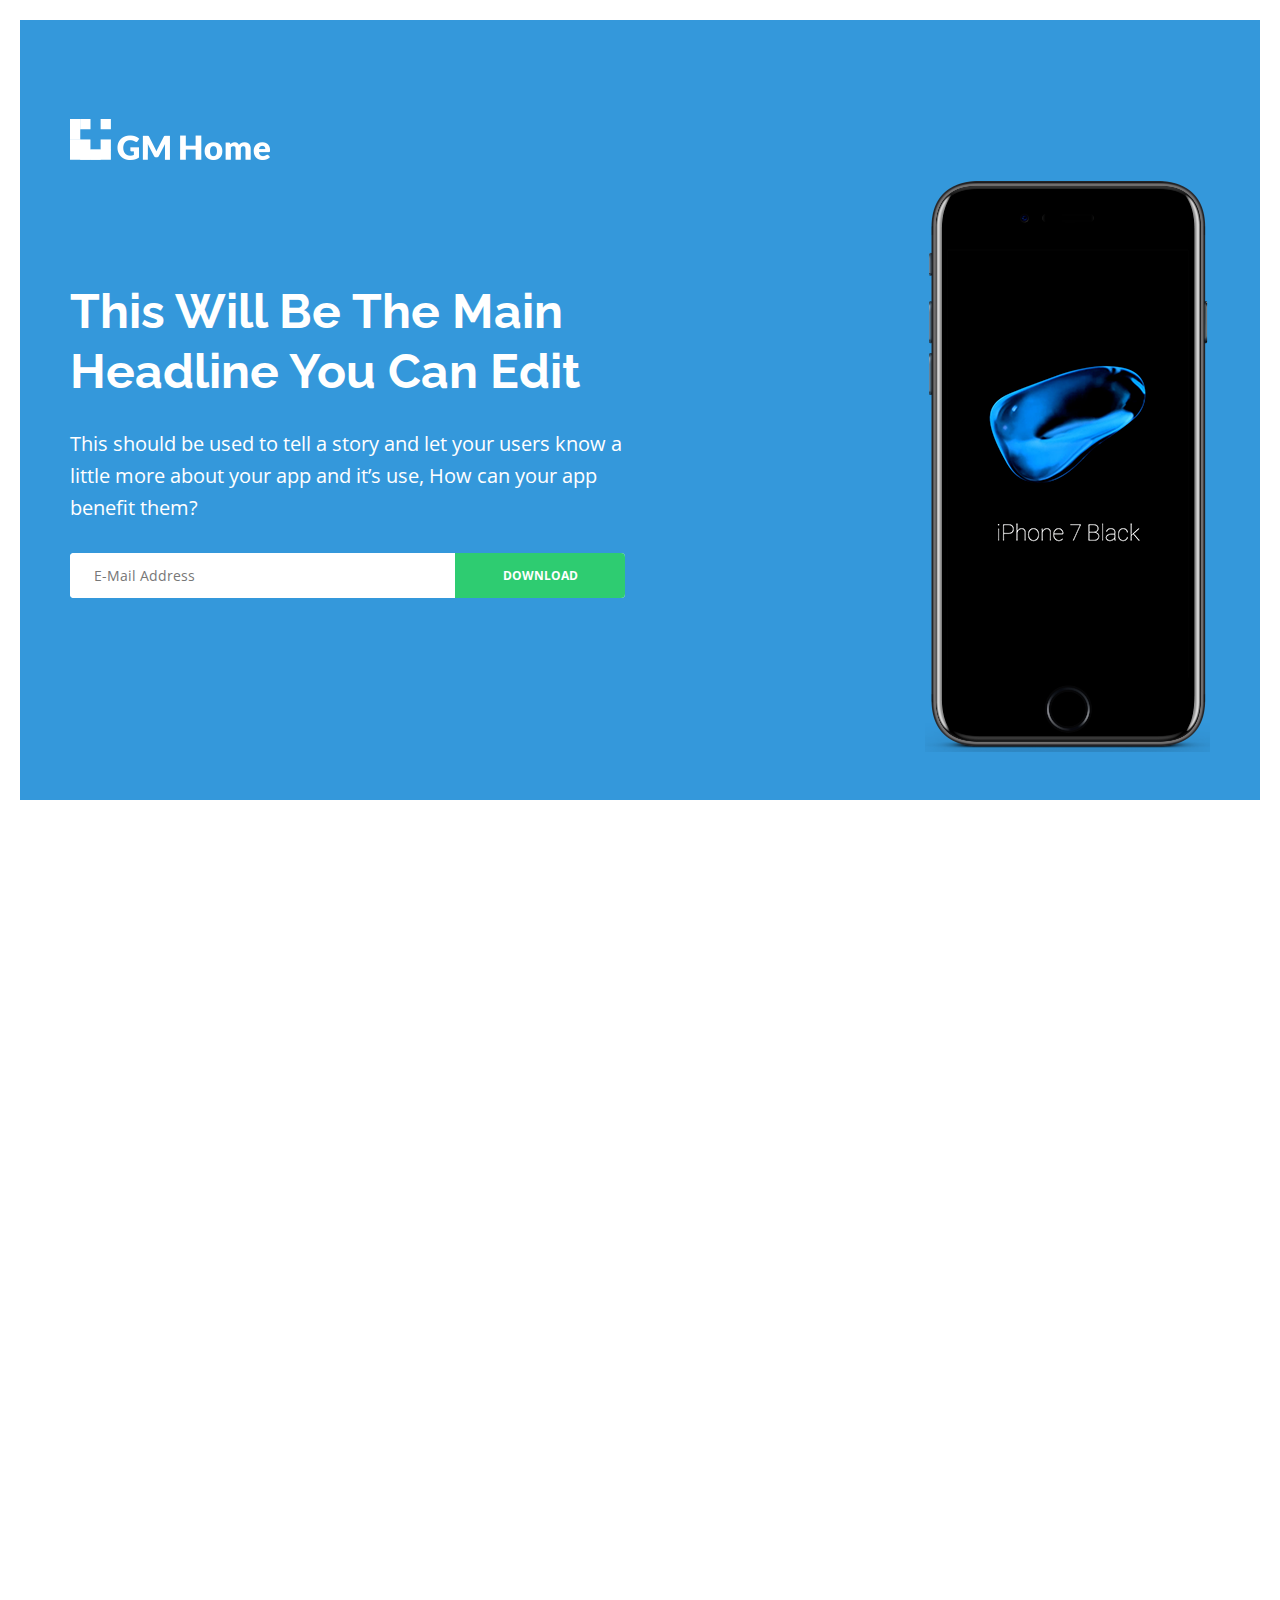
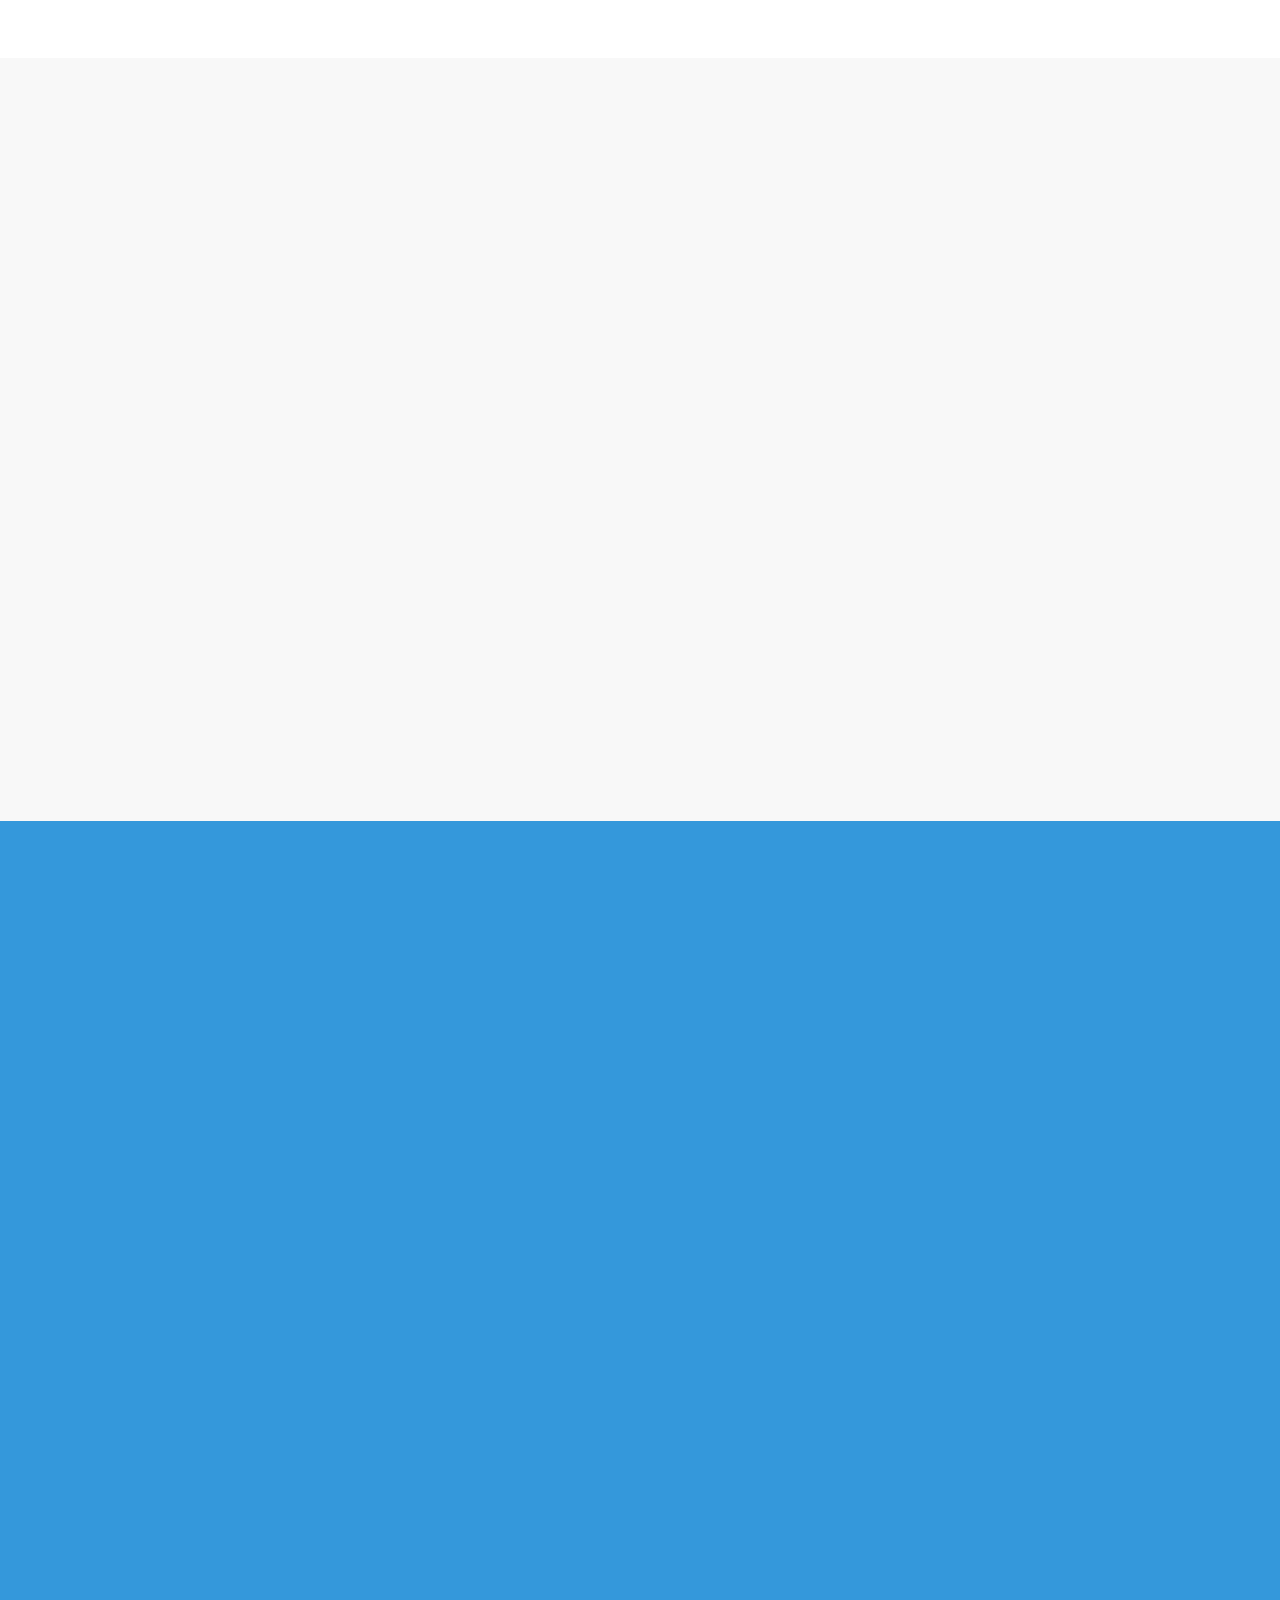
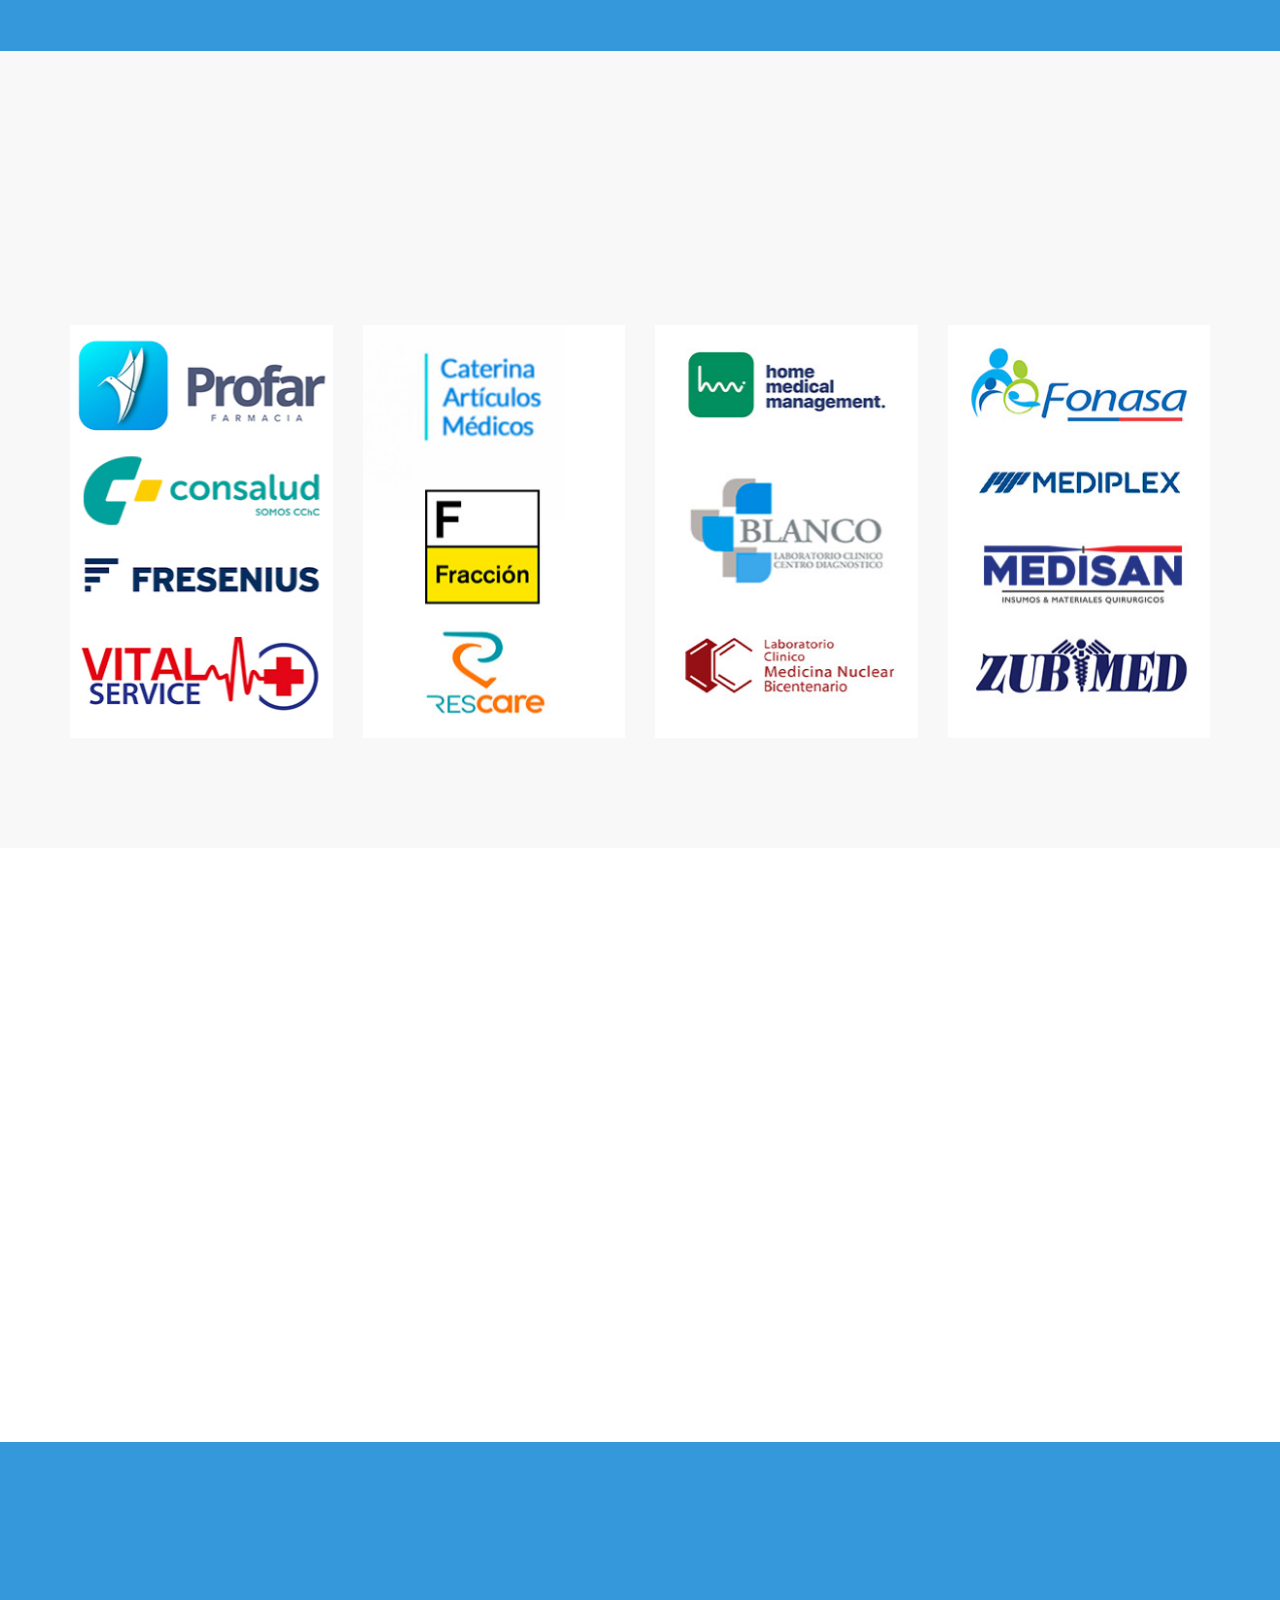
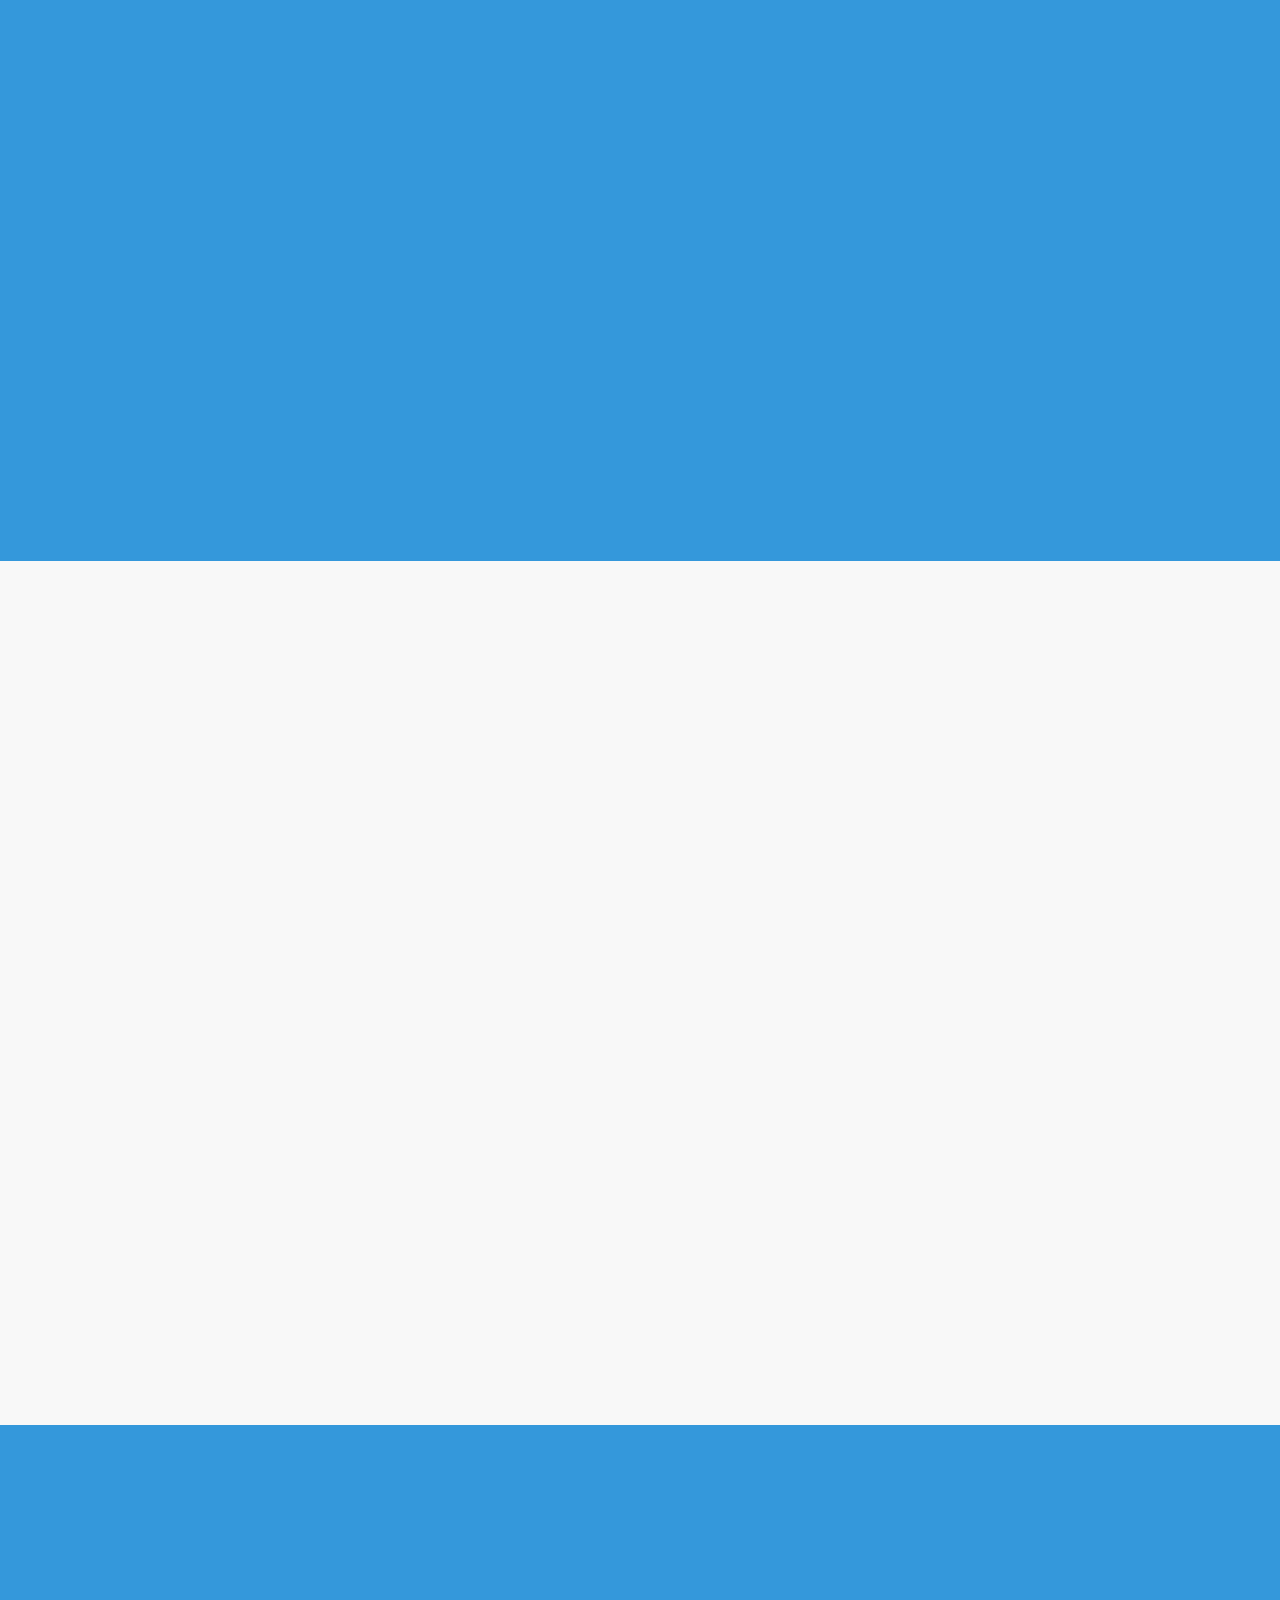
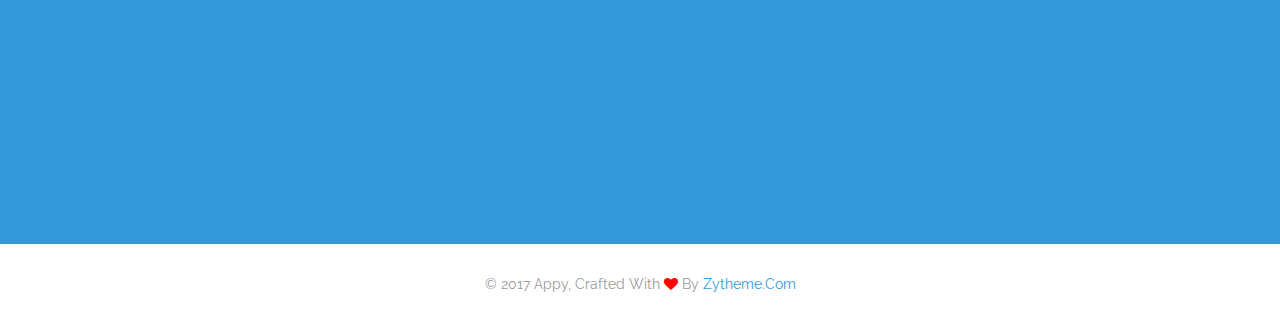
<file: landing-bordered.html>
<!DOCTYPE html>
<html dir="ltr" lang="en-US">

<head>
	<!-- Document Meta
    ============================================= -->
	<meta charset="utf-8">
	<meta http-equiv="X-UA-Compatible" content="IE=edge">
	<!--IE Compatibility Meta-->
	<meta name="author" content="zytheme"/>
	<meta name="viewport" content="width=device-width, initial-scale=1, maximum-scale=1">
	<meta name="description" content="Multi-purpose Business html5 landing page">
	<link href="assets/images/favicon/favicon.png" rel="icon">

	<!-- Fonts
    ============================================= -->
	<link href='http://fonts.googleapis.com/css?family=Raleway:100,100i,200,200i,300,300i,400,400i,500,500i,600,600i,700,700i,800,800i,900,900i%7COpen+Sans:300,300i,400,400i,600,600i,700,700i,800,800' rel='stylesheet' type='text/css'>

	<!-- Stylesheets
    ============================================= -->
	<link href="assets/css/external.css" rel="stylesheet">
	<link href="assets/css/bootstrap.min.css" rel="stylesheet">
	<link href="assets/css/style.css" rel="stylesheet">
	

	<!-- HTML5 shim, for IE6-8 support of HTML5 elements. All other JS at the end of file. -->
	<!--[if lt IE 9]>
      <script src="assets/js/html5shiv.js"></script>
      <script src="assets/js/respond.min.js"></script>
    <![endif]-->

	<title>Appy | Multi-purpose App Html5 Landing</title>
</head>

<body class="body-scroll body-bordered">

	<div class="bordered--line bordered--line-top"></div>
	<div class="bordered--line bordered--line-bottom"></div>
	<div class="bordered--line bordered--line-left"></div>
	<div class="bordered--line bordered--line-right"></div>
	
	<!-- Document Wrapper
	============================================= -->
	<div id="wrapper" class="wrapper clearfix">
		
		<!-- Header
        ============================================= -->
		<header id="navbar-spy" class="header header-1 header-transparent header-bordered header-fixed">
			<nav id="primary-menu" class="navbar navbar-fixed-top">
				<div class="container">
					<div class="navbar-header">
						<button type="button" class="navbar-toggle collapsed" data-toggle="collapse" data-target="#navbar-collapse-1" aria-expanded="false">
							<span class="sr-only">Toggle navigation</span>
							<span class="icon-bar"></span>
							<span class="icon-bar"></span>
							<span class="icon-bar"></span>
						</button>
						<a class="logo" href="index.html">
							<img class="logo-dark" src="assets/images/logo/logo-dark.png" alt="appy Logo">
							<img class="logo-light" src="assets/images/logo/logo-light.png" alt="appy Logo">
						</a>
					</div>
					<div class="collapse navbar-collapse pull-right" id="navbar-collapse-1">
						<ul class="nav navbar-nav nav-pos-right navbar-left nav-split">
							<li class="active"><a data-scroll="scrollTo" href="#slider">home</a>
							</li>
							<li><a data-scroll="scrollTo" href="#feature2">feature</a>
							</li>
							<li><a data-scroll="scrollTo" href="#video">video</a>
							</li>
							<li><a data-scroll="scrollTo" href="#screenshots">screenshots</a>
							</li>
							<li><a data-scroll="scrollTo" href="#reviews">reviews</a>
							</li>
							<li><a data-scroll="scrollTo" href="#pricing">pricing</a>
							</li>
							<li><a data-scroll="scrollTo" href="#cta">download</a>
							</li>
						</ul>
					</div>
					<!--/.nav-collapse -->
				</div>
			</nav>
		</header>

		<!-- Slider #1
		============================================= -->
		<section id="slider" class="section slider">
			<div class="slide--item bg-theme">
				<div class="container">
					<div class="row">
						<div class="col-xs-12 col-sm-12 col-md-12">
							<div class="slide--logo mt-100 hidden-xs wow fadeInUp" data-wow-duration="1s">
								<img src="assets/images/logo/logo-light.png" alt="logo hero">
							</div>
						</div>
					</div>
					<div class="row">
						<div class="col-xs-12 col-sm-6 col-md-6 pt-100 wow fadeInUp" data-wow-duration="1s">
							<div class="slide--headline">
								<h1>This will be the main headline you can edit</h1>
							</div>
							<div class="slide--bio">This should be used to tell a story and let your users know a little more about your app and it’s use, How can your app benefit them?</div>
							<div class="slide--action">
								<form class="mb-0 form-action">
									<div class="input-group">
										<input type="email" class="form-control" placeholder="E-mail address">
										<span class="input-group-btn">
											<input type="submit" class="btn btn--primary" value="download" name="submit">
										</span>
									</div>
									<!-- .input-group end -->
								</form>
							</div>
						</div>
						<div class="col-xs-12 col-sm-6 col-md-4 col-md-offset-2 wow fadeInUp" data-wow-duration="1s">
							<img class="img-responsive pull-right" src="assets/images/mockup/iphone-7-black.png" alt="screens">
						</div>
					</div>
					<!-- .row end -->
				</div>
				<!-- .container end -->
			</div>
			<!-- .slide-item end -->
		</section>
		<!-- #slider end -->

		<!-- Feature #2
=		============================================ -->
		<section id="feature2" class="section feature feature-2 text-center bg-white">
			<div class="container">
				<div class="row clearfix">
					<div class="col-xs-12 col-sm-12 col-md-6 col-md-offset-3">
						<div class="heading heading-1 mb-80 text--center wow fadeInUp" data-wow-duration="1s">
							<h2 class="heading--title">Headline of benefits</h2>
							<p class="heading--desc">we shows only the best websites, portfolios ans landing pages built completely with passion, simplicity & creativity !</p>
						</div>
					</div>
					<!-- .col-md-6 end -->
				</div>
				<!-- .row end -->
				<div class="row mb-60">
					<!-- Panel #1 -->
					<div class="col-xs-12 col-sm-4 col-md-4">
						<div class="feature-panel wow fadeInUp" data-wow-duration="1s">
							<div class="feature--icon">
								<i class="lnr lnr-users"></i>
							</div>
							<div class="feature--content">
								<h3>Stay Connected</h3>
								<p>Appy impresses you with fully responsiveness and highly customization. We did it in combination of very clean and flexible design.</p>
							</div>
						</div>
						<!-- .feature-panel end -->
					</div>
					<!-- .col-md-4 end -->

					<!-- Panel #2 -->
					<div class="col-xs-12 col-sm-4 col-md-4">
						<div class="feature-panel wow fadeInUp" data-wow-duration="1s">
							<div class="feature--icon">
								<i class="lnr lnr-cog"></i>
							</div>
							<div class="feature--content">
								<h3>Easy Unlock</h3>
								<p>Appy impresses you with fully responsiveness and highly customization. We did it in combination of very clean and flexible design.</p>
							</div>
						</div>
						<!-- .feature-panel end -->
					</div>
					<!-- .col-md-4 end -->

					<!-- Panel #3 -->
					<div class="col-xs-12 col-sm-4 col-md-4">
						<div class="feature-panel wow fadeInUp" data-wow-duration="1s">
							<div class="feature--icon">
								<i class="lnr lnr-lock"></i>
							</div>
							<div class="feature--content">
								<h3>Secure Data</h3>
								<p>Appy impresses you with fully responsiveness and highly customization. We did it in combination of very clean and flexible design.</p>
							</div>
						</div>
						<!-- .feature-panel end -->
					</div>
					<!-- .col-md-4 end -->
				</div>
				<!-- .row end -->
				<div class="row">
					<!-- Panel #4 -->
					<div class="col-xs-12 col-sm-4 col-md-4">
						<div class="feature-panel wow fadeInUp" data-wow-duration="1s">
							<div class="feature--icon">
								<i class="lnr lnr-clock"></i>
							</div>
							<div class="feature--content">
								<h3>Save Your Time</h3>
								<p>Appy impresses you with fully responsiveness and highly customization. We did it in combination of very clean and flexible design.</p>
							</div>
						</div>
						<!-- .feature-panel end -->
					</div>
					<!-- .col-md-4 end -->

					<!-- Panel #5 -->
					<div class="col-xs-12 col-sm-4 col-md-4">
						<div class="feature-panel wow fadeInUp" data-wow-duration="1s">
							<div class="feature--icon">
								<i class="lnr lnr-star"></i>
							</div>
							<div class="feature--content">
								<h3>High Rating</h3>
								<p>Appy impresses you with fully responsiveness and highly customization. We did it in combination of very clean and flexible design.</p>
							</div>
						</div>
						<!-- .feature-panel end -->
					</div>
					<!-- .col-md-4 end -->

					<!-- Panel #6 -->
					<div class="col-xs-12 col-sm-4 col-md-4">
						<div class="feature-panel wow fadeInUp" data-wow-duration="1s">
							<div class="feature--icon">
								<i class="lnr lnr-bug"></i>
							</div>
							<div class="feature--content">
								<h3>Free Updates</h3>
								<p>Appy impresses you with fully responsiveness and highly customization. We did it in combination of very clean and flexible design.</p>
							</div>
						</div>
						<!-- .feature-panel end -->
					</div>
					<!-- .col-md-4 end -->
				</div>
				<!-- .row end -->
			</div>
			<!-- .container end -->
		</section>
		<!-- #feature2 end -->

		<!-- Feature #3
		============================================= -->
		<section id="feature3" class="section feature feature-left feature-left-circle">
			<div class="container">
				<div class="row clearfix">
					<div class="col-xs-12 col-sm-12 col-md-6 col-md-offset-3">
						<div class="heading heading-1 mb-60 text--center wow fadeInUp" data-wow-duration="1s">
							<h2 class="heading--title">How does it work ?</h2>
							<p class="heading--desc">we shows only the best websites, portfolios ans landing pages built completely with passion, simplicity & creativity !</p>
						</div>
					</div>
					<!-- .col-md-6 end -->
				</div>
				<!-- .row end -->
				<div class="row">
					<div class="col-xs-12 col-sm-12 col-md-12">
						<div class="center-block text-center mb-100 wow fadeInUp" data-wow-duration="1s">
							<img src="assets/images/mockup/iphone.png" alt="screenshots">
						</div>
					</div>
				</div>
				<!-- .row end -->
				<div class="row">
					<!-- Panel #1 -->
					<div class="col-xs-12 col-sm-4 col-md-4">
						<div class="feature-panel wow fadeInUp" data-wow-duration="1s">
							<div class="feature--icon">
								1
							</div>
							<div class="feature--content">
								<h3>Download appy</h3>
								<p>After all, as described in Web Design Trends 2015 & 2016, vision.</p>
							</div>
						</div>
						<!-- .feature-panel end -->
					</div>
					<!-- .col-md-4 end -->

					<!-- Panel #2 -->
					<div class="col-xs-12 col-sm-4 col-md-4">
						<div class="feature-panel wow fadeInUp" data-wow-duration="1s">
							<div class="feature--icon">
								2
							</div>
							<div class="feature--content">
								<h3>Install & sign up</h3>
								<p>Rounding up a bunch of specific designs and talking about the merits.</p>
							</div>
						</div>
						<!-- .feature-panel end -->
					</div>
					<!-- .col-md-4 end -->

					<!-- Panel #3 -->
					<div class="col-xs-12 col-sm-4 col-md-4">
						<div class="feature-panel wow fadeInUp" data-wow-duration="1s">
							<div class="feature--icon">
								3
							</div>
							<div class="feature--content">
								<h3>Upload your images</h3>
								<p>At its core, every brand has something special to reveal something.</p>
							</div>
						</div>
						<!-- .feature-panel end -->
					</div>
					<!-- .col-md-4 end -->
				</div>
				<!-- .row end -->
			</div>
			<!-- .container end -->
		</section>
		<!-- #feature3 end -->

		<!-- Video
		============================================= -->
		<section id="video" class="section video bg-theme bg-parallex">
			<div class="container">
				<div class="row clearfix">
					<div class="col-xs-12 col-sm-12 col-md-6 col-md-offset-3">
						<div class="heading heading-1 mb-60 text--center wow fadeInUp" data-wow-duration="1s">
							<h2 class="heading--title text-white">Watch a demo</h2>
							<p class="heading--desc text-white">we shows only the best websites, portfolios ans landing pages built completely with passion, simplicity & creativity !</p>
						</div>
					</div>
					<!-- .col-md-6 end -->
				</div>
				<!-- .row end -->
				<div class="row">
					<div class="col-xs-12 col-sm-12 col-md-12 text-center wow fadeInUp" data-wow-duration="1s">
						<div class="video-ipad-holder">
							<iframe src="https://player.vimeo.com/video/58363288?color=ffffff&title=0&byline=0&portrait=0"></iframe>
						</div>
					</div>
				</div>
			</div>
		</section>
		<!-- #video end -->
		
		<!-- Screenshots
        ============================================= -->
		<section id="screenshots" class="section screenshots">
			<div class="container">
				<div class="row clearfix">
					<div class="col-xs-12 col-sm-12 col-md-6 col-md-offset-3">
						<div class="heading heading-1 mb-60 text--center wow fadeInUp" data-wow-duration="1s">
							<h2 class="heading--title">Screenshots</h2>
							<p class="heading--desc">we shows only the best websites, portfolios ans landing pages built completely with passion, simplicity & creativity !</p>
						</div>
					</div>
					<!-- .col-md-6 end -->
				</div>
				<!-- .row end -->
				<div class="row">
					<div class="col-xs-12 col-sm-12 col-md-12">
						<div class="carousel" data-slide="4" data-slide-res="2" data-autoplay="true" data-nav="false" data-dots="false" data-space="30" data-loop="true" data-speed="1000">
							<!-- screenshot #1 -->
							<div class="screenshot">
								<img class="center-block" src="assets/images/screenshots/1.jpg" alt="client">
							</div>

							<!-- screenshot #2 -->
							<div class="screenshot">
								<img class="center-block" src="assets/images/screenshots/2.jpg" alt="client">
							</div>

							<!-- screenshot #3 -->
							<div class="screenshot">
								<img class="center-block" src="assets/images/screenshots/3.jpg" alt="client">
							</div>

							<!-- screenshot #4 -->
							<div class="screenshot">
								<img class="center-block" src="assets/images/screenshots/4.jpg" alt="client">
							</div>

							<!-- screenshot #5 -->
							<div class="screenshot">
								<img class="center-block" src="assets/images/screenshots/3.jpg" alt="clclientient">
							</div>

							<!-- screenshot #6 -->
							<div class="screenshot">
								<img class="center-block" src="assets/images/screenshots/2.jpg" alt="screenshot">
							</div>
						</div>
					</div>
					<!-- .col-md-12 end -->
				</div>
				<!-- .row end -->
			</div>
			<!-- .container End -->
		</section>
		<!-- #screenshots End-->

		<!-- reviews
        ============================================= -->
		<section id="reviews" class="section reviews bg-white">
			<div class="container">
				<div class="row clearfix">
					<div class="col-xs-12 col-sm-8 col-sm-offset-2 col-md-6 col-md-offset-3">
						<div class="heading heading-1 mb-60 text--center wow fadeInUp" data-wow-duration="1s">
							<h2 class="heading--title">User reviews</h2>
							<p class="heading--desc">we shows only the best websites, portfolios ans landing pages built completely with passion, simplicity & creativity !</p>
						</div>
					</div>
					<!-- .col-md-6 end -->
				</div>
				<!-- .row end -->
				<div class="row">
					<!--  Testimonial #1  -->
					<div class="col-xs-12 col-sm-4 col-md-4">
						<div class="testimonial-panel wow fadeInUp" data-wow-duration="1s">
							<div class="testimonial-body">
								<div class="testimonial--body">
									<p>We have worked with appify.As we have grown and evolved, appfiy has created all of our profit.What I value most about our relationship is that appfiy knows us and our business.</p>
								</div>
								<div class="testimonial--meta">
									<div class="testimonial--author pull-left">
										<h5>Mark Smith</h5>
									</div>
									<div class="testimonial--rating pull-right">
										<i class=" fa fa-star"></i>
										<i class=" fa fa-star"></i>
										<i class=" fa fa-star"></i>
										<i class=" fa fa-star-half-full"></i>
										<i class=" fa fa-star-o"></i>
									</div>
								</div>
							</div>
						</div>
					</div>
					<!--  Testimonial #2  -->
					<div class="col-xs-12 col-sm-4 col-md-4">
						<div class="testimonial-panel wow fadeInUp" data-wow-duration="1s">
							<div class="testimonial-body">
								<div class="testimonial--body">
									<p>We have worked with appify.As we have grown and evolved, appfiy has created all of our profit.What I value most about our relationship is that appfiy knows us and our business.</p>

								</div>
								<div class="testimonial--meta">
									<div class="testimonial--author pull-left">
										<h5>Jessy Arthur</h5>
									</div>
									<div class="testimonial--rating pull-right">
										<i class=" fa fa-star"></i>
										<i class=" fa fa-star"></i>
										<i class=" fa fa-star"></i>
										<i class=" fa fa-star"></i>
										<i class=" fa fa-star"></i>
									</div>
								</div>
							</div>
						</div>
					</div>
					<!--  Testimonial #3  -->
					<div class="col-xs-12 col-sm-4 col-md-4">
						<div class="testimonial-panel wow fadeInUp" data-wow-duration="1s">
							<div class="testimonial-body">
								<div class="testimonial--body">
									<p>We have worked with appify.As we have grown and evolved, appfiy has created all of our profit.What I value most about our relationship is that appfiy knows us and our business.</p>

								</div>
								<div class="testimonial--meta">
									<div class="testimonial--author pull-left">
										<h5>Nicole Jonson</h5>
									</div>
									<div class="testimonial--rating pull-right">
										<i class=" fa fa-star"></i>
										<i class=" fa fa-star"></i>
										<i class=" fa fa-star"></i>
										<i class=" fa fa-star"></i>
										<i class=" fa fa-star-half-full"></i>
									</div>
								</div>
							</div>
						</div>
					</div>
				</div>
				<!-- .row end -->
			</div>
			<!-- .container End -->
		</section>
		<!-- #reviews End-->

		<!-- Pricing Table #1
		============================================= -->
		<section id="pricing" class="section pricing pricing-1 bg-theme bg-parallex">
			<div class="container">
				<div class="row clearfix">
					<div class="col-xs-12 col-sm-8 col-sm-offset-2 col-md-6 col-md-offset-3">
						<div class="heading heading-1 mb-60 text--center wow fadeInUp" data-wow-duration="1s">
							<h2 class="heading--title text-white">Pricing plans</h2>
							<p class="heading--desc text-white">we shows only the best websites, portfolios ans landing pages built completely with passion, simplicity & creativity !</p>
						</div>
					</div>
					<!-- .col-md-6 end -->
				</div>
				<!-- .row end -->
				<div class="row">
					<!-- Pricing Packge #1
					============================================= -->
					<div class=" col-xs-12 col-sm-4 col-md-4 price-table wow fadeInUp" data-wow-duration="1s">
						<div class="pricing-panel">
							<!--  Pricing heading  -->
							<div class="pricing--heading text--center">
								<h4>Single</h4>
								<div class="pricing--heading">
									<p>free</p>
									<div class="pricing--desc">
										All plans are include , People Search, and A/B Testing Report.
									</div>
								</div>
							</div>
							<!--  Pricing body  -->
							<div class="pricing--body">
								<a class="btn btn--white btn--bordered" href="#">Get Started</a>
							</div>
							<!--  Pricing Body  -->
						</div>
					</div>
					<!-- .pricing-table End -->

					<!-- Pricing Packge #2
					============================================= -->
					<div class=" col-xs-12 col-sm-4 col-md-4 price-table wow fadeInUp" data-wow-duration="1s">
						<div class="pricing-panel pricing-active">
							<!--  Pricing heading  -->
							<div class="pricing--heading text--center">
								<h4>Premium</h4>
								<div class="pricing--heading">
									<p><span class="currency">$</span>19</p>
									<div class="pricing--desc">
										All plans are include , People Search, and A/B Testing Report.
									</div>
								</div>
							</div>
							<!--  Pricing body  -->
							<div class="pricing--body">
								<a class="btn btn--primary" href="#">Get Started Now</a>
							</div>
							<!--  Pricing Body  -->
						</div>
					</div>
					<!-- .pricing-table End -->

					<!-- Pricing Packge #3
					============================================= -->
					<div class=" col-xs-12 col-sm-4 col-md-4 price-table wow fadeInUp" data-wow-duration="1s">
						<div class="pricing-panel">
							<!--  Pricing heading  -->
							<div class="pricing--heading text--center">
								<h4>Agency</h4>
								<div class="pricing--heading">
									<p><span class="currency">$</span>29</p>
									<div class="pricing--desc">
										All plans are include , People Search, and A/B Testing Report.
									</div>
								</div>
							</div>
							<!--  Pricing body  -->
							<div class="pricing--body">
								<a class="btn btn--white btn--bordered" href="#">Get Started</a>
							</div>
							<!--  Pricing Body  -->
						</div>
					</div>
					<!-- .pricing-table End -->
				</div>
				<!-- .row end -->
			</div>
			<!-- .container end -->
		</section>
		<!-- #pricing1 end -->
		
		<!-- CTA #1
		============================================= -->
		<section id="cta" class="section cta text-center pb-0">
			<div class="container">
				<div class="row clearfix">
					<div class="col-xs-12 col-sm-12 col-md-6 col-md-offset-3">
						<div class="heading heading-1 mb-50 text--center wow fadeInUp" data-wow-duration="1s">
							<h2 class="heading--title">Download & install appy now</h2>
						</div>
					</div>
					<!-- .col-md-6 end -->
				</div>
				<!-- .row end -->
				<div class="row">
					<div class="col-xs-12 col-sm-12 col-md-12 mb-100 wow fadeInUp" data-wow-duration="1s">
						<a class="btn-hover" href="#"><img src="assets/images/appstore.png" alt="download appstore"></a>
						<a class="btn-hover" href="#"><img src="assets/images/playstore.png" alt="download playstore"></a>
					</div>
					<!-- .col-md-12 end -->
					<div class="col-xs-12 col-sm-12 col-md-12 wow fadeInUp" data-wow-duration="1s">
						<img src="assets/images/mockup/2-layers.png" alt="mockup"/>
						<!-- .col-md-12 end -->
					</div>
				</div>
				<!-- .row end -->
			</div>
			<!-- .container end -->
		</section>
		<!-- #cta1 end -->

		<!-- Newsletter #1
		============================================= -->
		<section id="newsletter" class="section newsletter text-center bg-theme">
			<div class="container">
				<div class="row clearfix">
					<div class="col-xs-12 col-sm-8 col-sm-offset-2 col-md-6 col-md-offset-3">
						<div class="heading heading-1 mb-60 text--center wow fadeInUp" data-wow-duration="1s">
							<h2 class="heading--title text-white">Subscribe to get updates</h2>
							<p class="heading--desc text-white">we shows only the best websites, portfolios ans landing pages built completely with passion, simplicity & creativity !</p>
						</div>
					</div>
					<!-- .col-md-6 end -->
				</div>
				<!-- .row end -->
				<div class="row">
					<div class="col-xs-12 col-sm-8 col-sm-offset-2 col-md-6 col-md-offset-3">
						<form class="mb-0 form-action wow fadeInUp" data-wow-duration="1s">
							<div class="input-group">
								<input type="email" class="form-control" placeholder="E-mail address">
								<span class="input-group-btn">
									<input type="submit" class="btn btn--primary" value="Subscribe" name="submit">
								</span>
							</div>
							<!-- .input-group end -->
						</form>
					</div>
					<!-- .col-md-12 end -->
				</div>
				<!-- .row end -->
			</div>
			<!-- .container end -->
		</section>
		<!-- #newsletter end -->

		<!-- Footer #5
		============================================= -->
		<footer id="footer" class="footer footer-5">
			<!-- Copyrights
			============================================= -->
			<div class="container">
				<div class="row">
					<div class="col-xs-12 col-sm-12 col-md-12 text--center">
						<div class="footer--copyright">
							<span>&copy; 2017 Appy, crafted With <i class="fa fa-heart"></i> by</span> <a href="http://themeforest.net/user/zytheme/portfolio?ref=zytheme">zytheme.com</a>
						</div>
					</div>

				</div>
			</div>
			<!-- .container end -->
		</footer>
	</div>
	<!-- #wrapper end -->

	<!-- Footer Scripts
	============================================= -->
	<script src="assets/js/jquery-2.2.4.min.js"></script>
	<script src="assets/js/plugins.js"></script>
	<script src="assets/js/functions.js"></script>
</body>
</html>
</file>
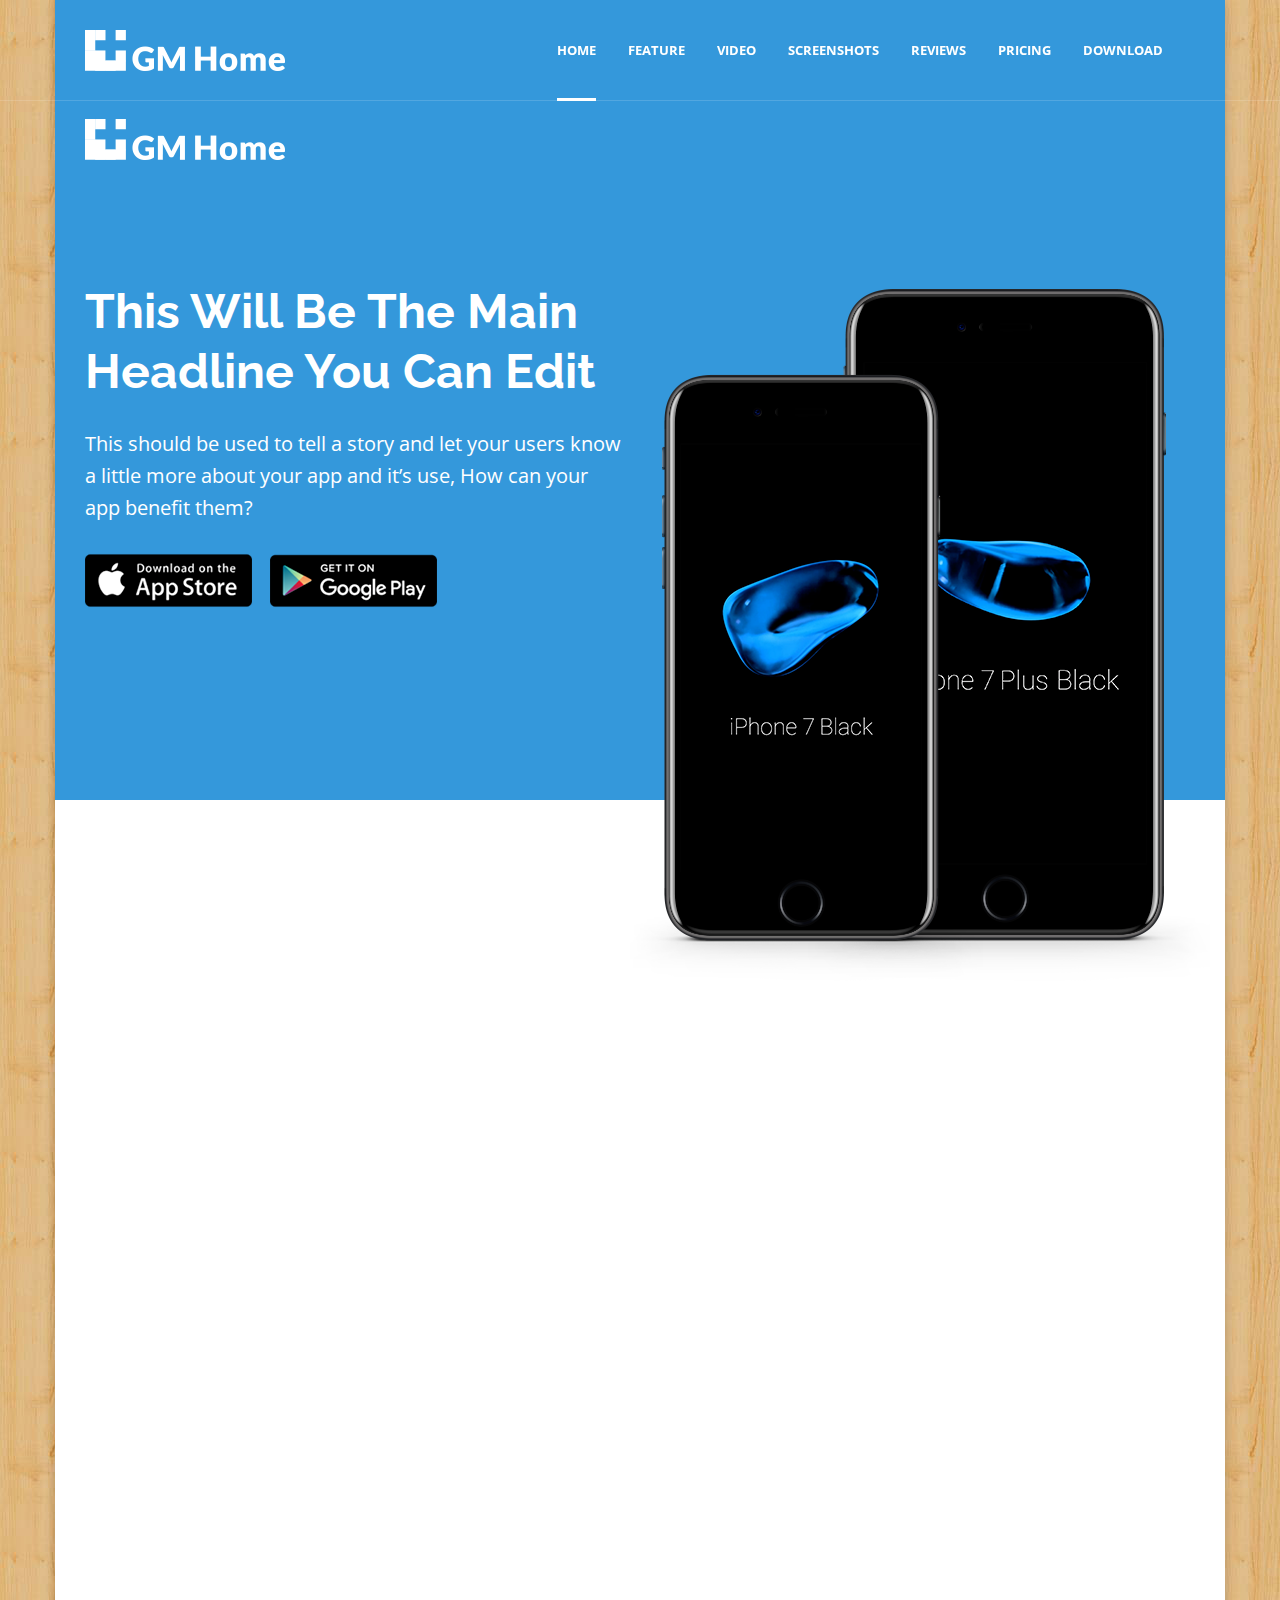
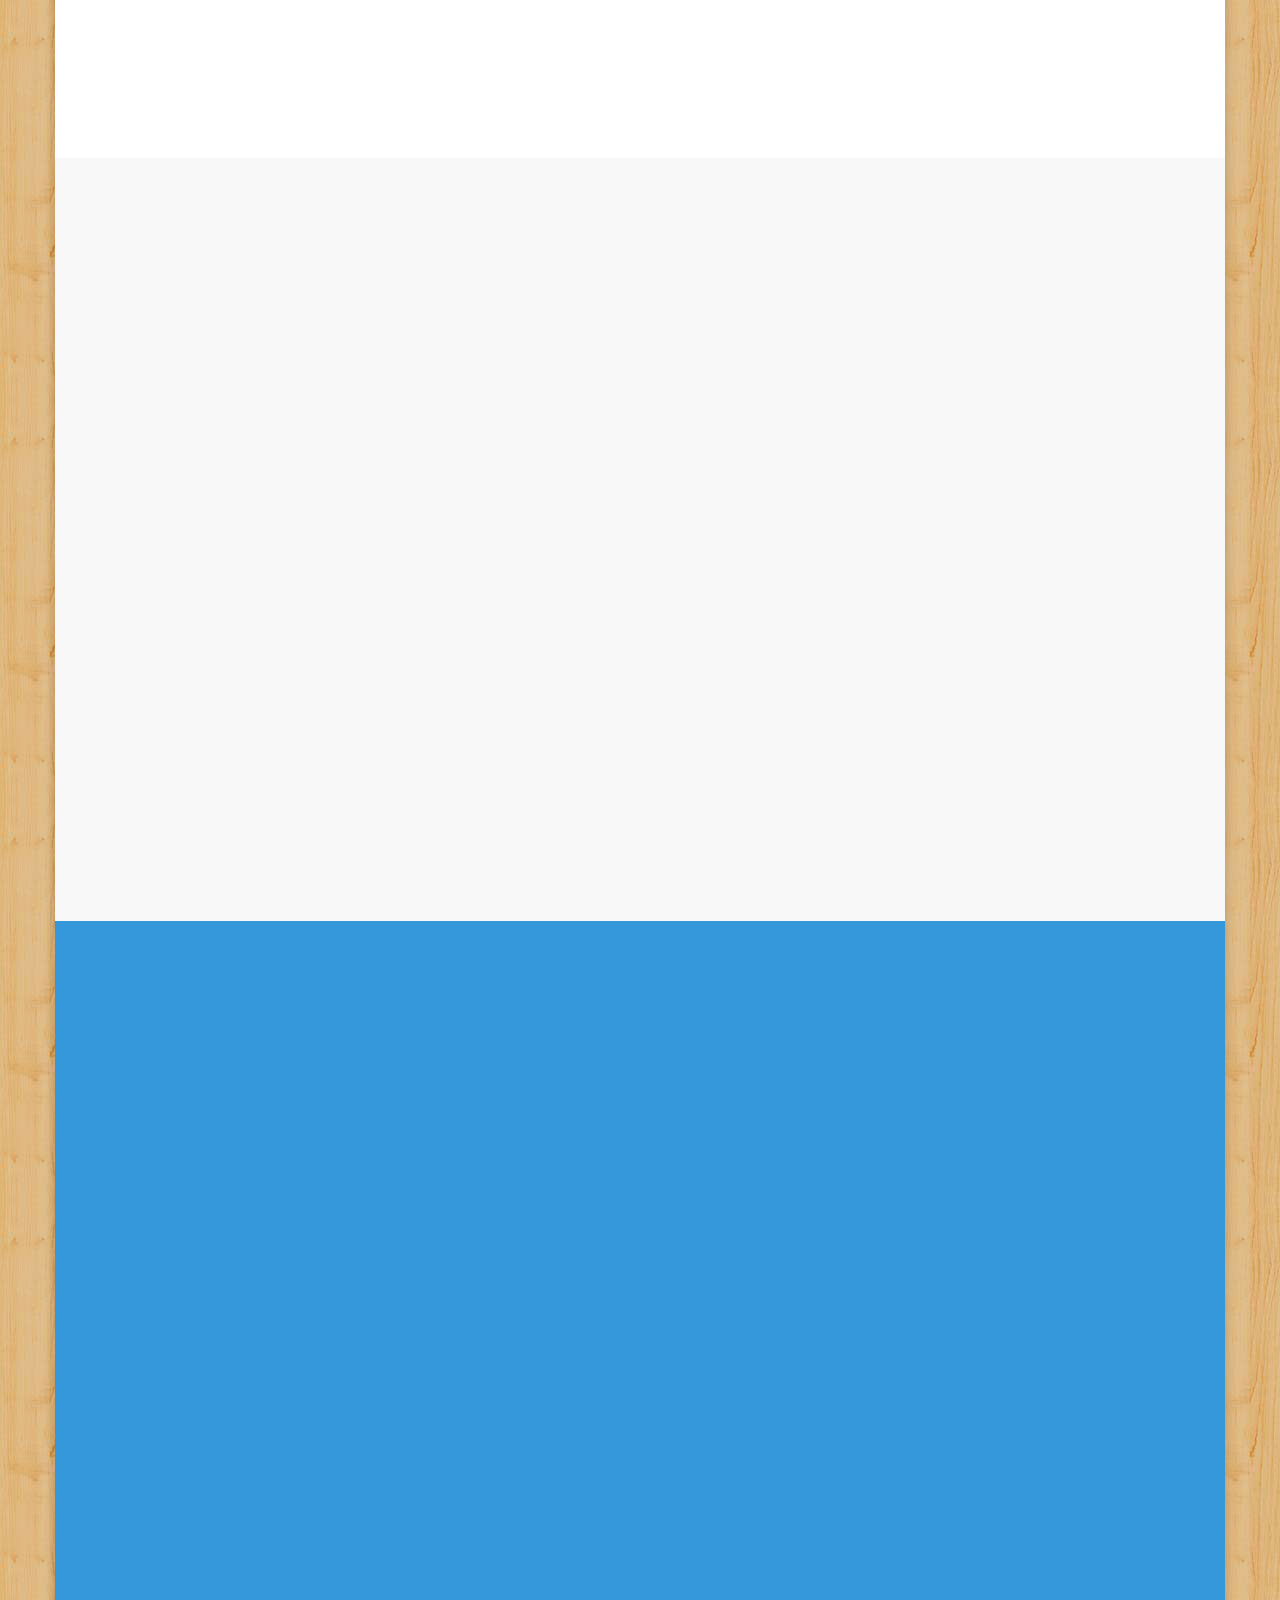
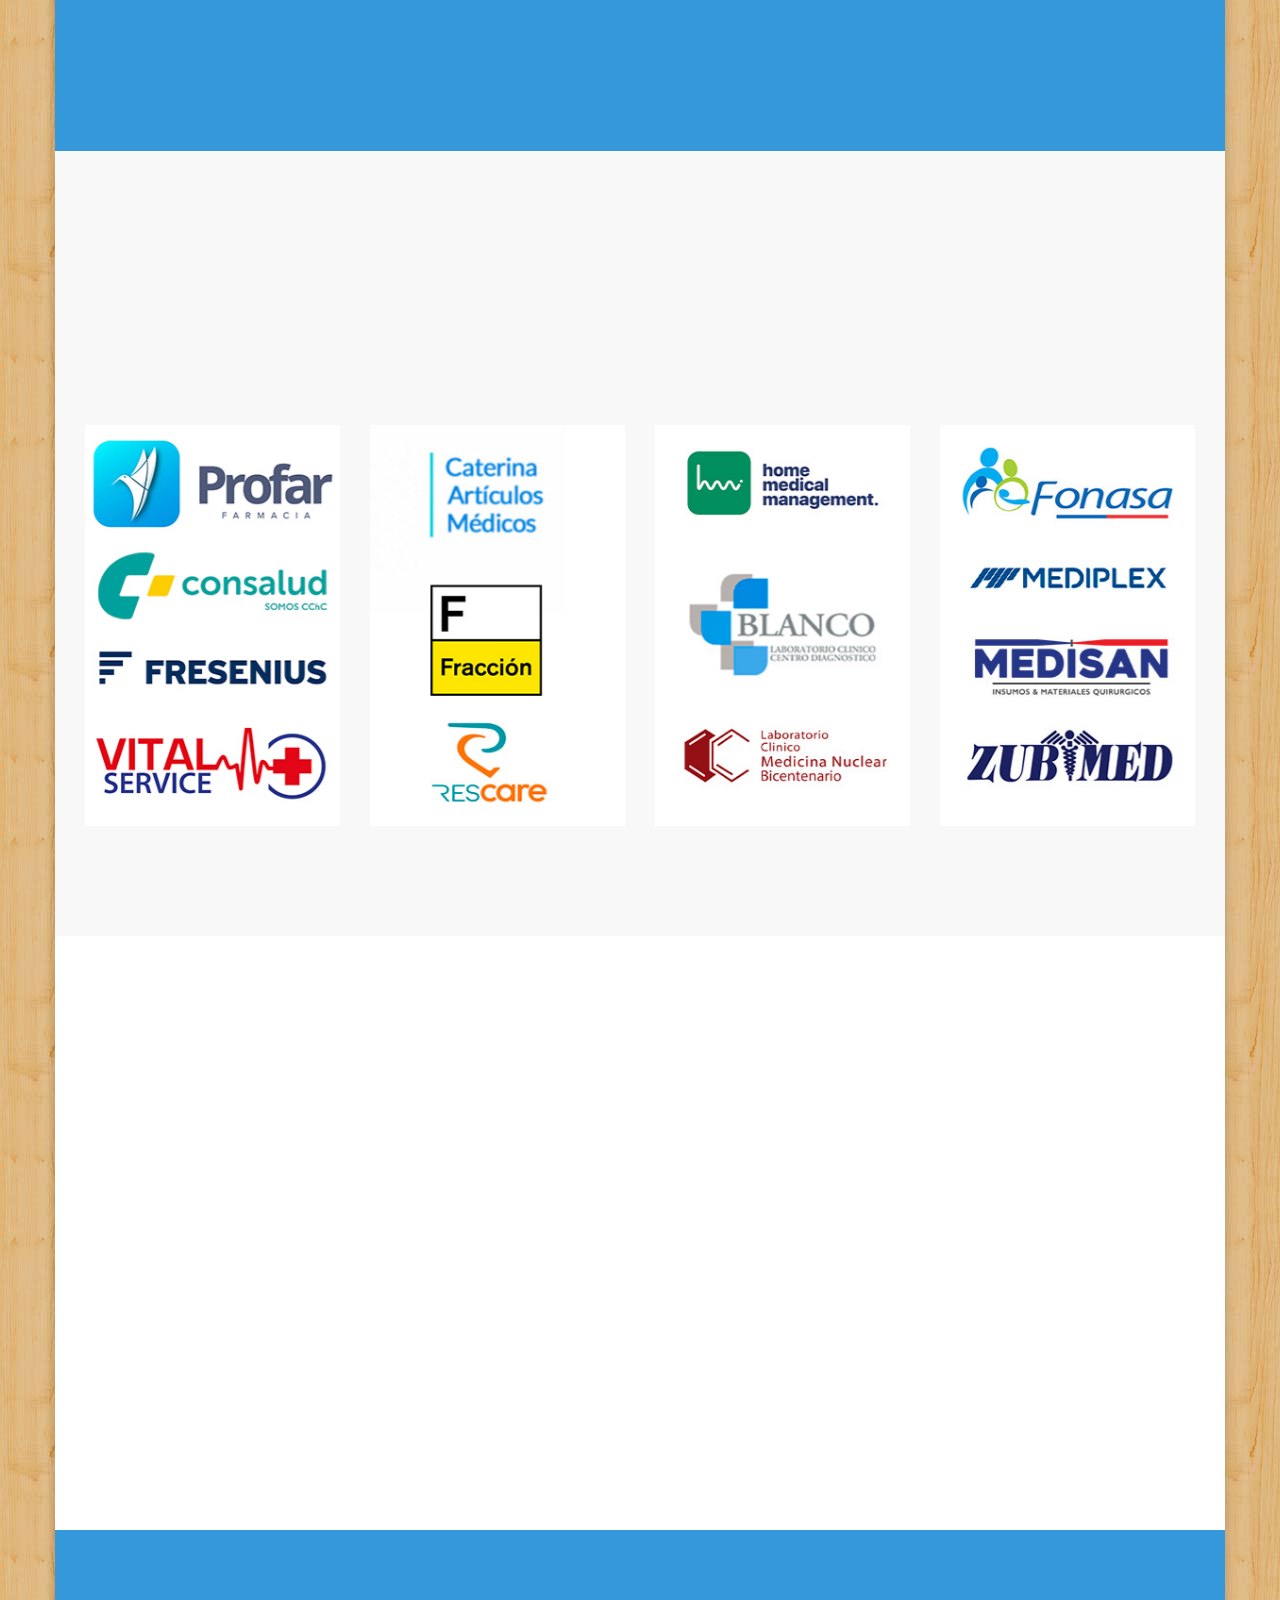
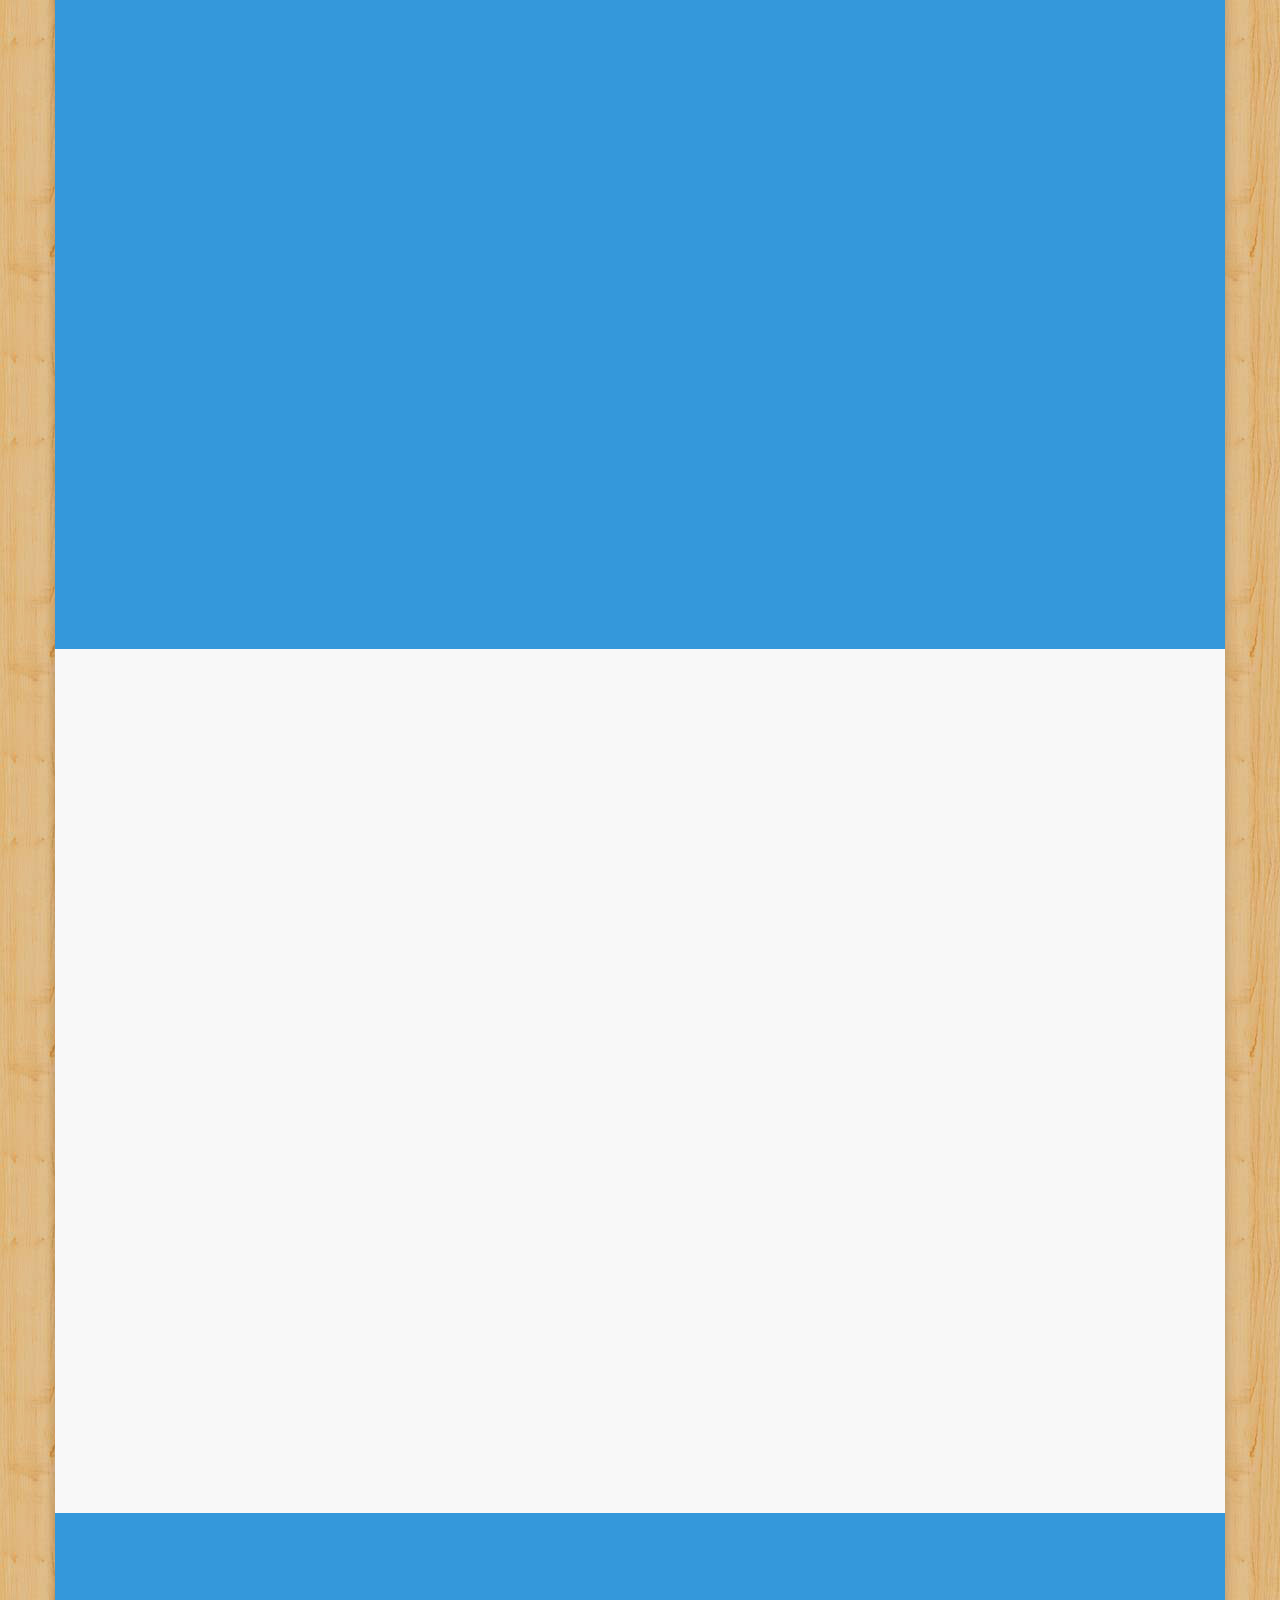
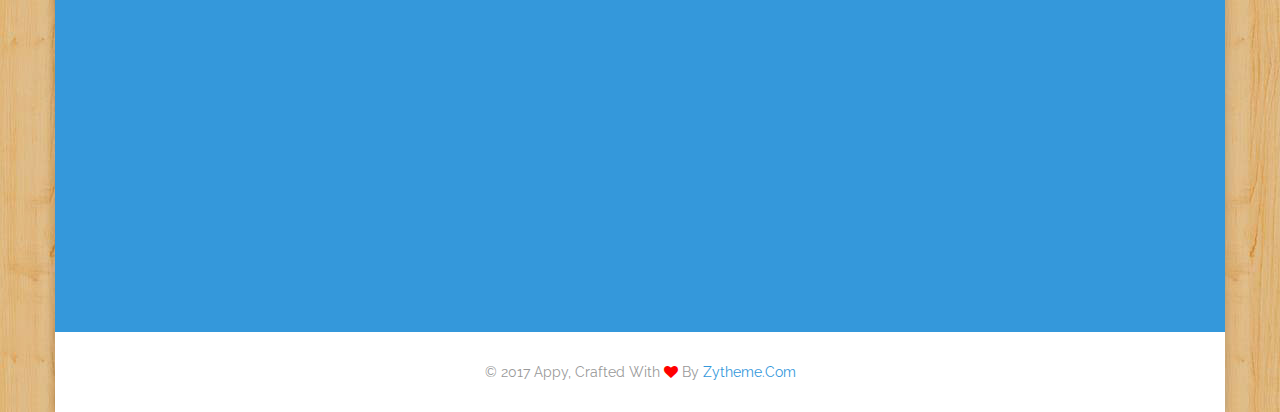
<file: landing-boxed.html>
<!DOCTYPE html>
<html dir="ltr" lang="en-US">

<head>
	<!-- Document Meta
    ============================================= -->
	<meta charset="utf-8">
	<meta http-equiv="X-UA-Compatible" content="IE=edge">
	<!--IE Compatibility Meta-->
	<meta name="author" content="zytheme"/>
	<meta name="viewport" content="width=device-width, initial-scale=1, maximum-scale=1">
	<meta name="description" content="Multi-purpose Business html5 landing page">
	<link href="assets/images/favicon/favicon.png" rel="icon">

	<!-- Fonts
    ============================================= -->
	<link href='http://fonts.googleapis.com/css?family=Raleway:100,100i,200,200i,300,300i,400,400i,500,500i,600,600i,700,700i,800,800i,900,900i%7COpen+Sans:300,300i,400,400i,600,600i,700,700i,800,800' rel='stylesheet' type='text/css'>

	<!-- Stylesheets
    ============================================= -->
	<link href="assets/css/external.css" rel="stylesheet">
	<link href="assets/css/bootstrap.min.css" rel="stylesheet">
	<link href="assets/css/style.css" rel="stylesheet">
	

	<!-- HTML5 shim, for IE6-8 support of HTML5 elements. All other JS at the end of file. -->
	<!--[if lt IE 9]>
      <script src="assets/js/html5shiv.js"></script>
      <script src="assets/js/respond.min.js"></script>
    <![endif]-->

	<title>Appy | Multi-purpose App Html5 Landing</title>
</head>

<body class="body-scroll page-boxed">
	<!-- Document Wrapper
	============================================= -->
	<div id="wrapper" class="wrapper clearfix">
		
		<!-- Header
        ============================================= -->
		<header id="navbar-spy" class="header header-1 header-transparent header-bordered header-fixed">
			<nav id="primary-menu" class="navbar navbar-fixed-top">
				<div class="container">
					<div class="navbar-header">
						<button type="button" class="navbar-toggle collapsed" data-toggle="collapse" data-target="#navbar-collapse-1" aria-expanded="false">
							<span class="sr-only">Toggle navigation</span>
							<span class="icon-bar"></span>
							<span class="icon-bar"></span>
							<span class="icon-bar"></span>
						</button>
						<a class="logo" href="index.html">
							<img class="logo-dark" src="assets/images/logo/logo-dark.png" alt="appy Logo">
							<img class="logo-light" src="assets/images/logo/logo-light.png" alt="appy Logo">
						</a>
					</div>
					<div class="collapse navbar-collapse pull-right" id="navbar-collapse-1">
						<ul class="nav navbar-nav nav-pos-right navbar-left nav-split">
							<li class="active"><a data-scroll="scrollTo" href="#slider">home</a>
							</li>
							<li><a data-scroll="scrollTo" href="#feature2">feature</a>
							</li>
							<li><a data-scroll="scrollTo" href="#video">video</a>
							</li>
							<li><a data-scroll="scrollTo" href="#screenshots">screenshots</a>
							</li>
							<li><a data-scroll="scrollTo" href="#reviews">reviews</a>
							</li>
							<li><a data-scroll="scrollTo" href="#pricing">pricing</a>
							</li>
							<li><a data-scroll="scrollTo" href="#cta">download</a>
							</li>
						</ul>
					</div>
					<!--/.nav-collapse -->
				</div>
			</nav>
		</header>

		<!-- Slider #1
		============================================= -->
		<section id="slider" class="section slider slider-2">
			<div class="slide--item bg-theme">
				<div class="container">
					<div class="row">
						<div class="col-xs-12 col-sm-12 col-md-12">
							<div class="slide--logo mt-100 hidden-xs wow fadeInUp" data-wow-duration="1s">
								<img src="assets/images/logo/logo-light.png" alt="logo hero">
							</div>
						</div>
					</div>
					<div class="row">
						<div class="col-xs-12 col-sm-6 col-md-6 pt-100 wow fadeInUp" data-wow-duration="1s">
							<div class="slide--headline">
								<h1>This will be the main headline you can edit</h1>
							</div>
							<div class="slide--bio">This should be used to tell a story and let your users know a little more about your app and it’s use, How can your app benefit them?</div>
							<div class="slide--action cta">
								<a class="btn-hover" href="#"><img src="assets/images/appstore.png" alt="download appstore"></a>
								<a class="btn-hover" href="#"><img src="assets/images/playstore.png" alt="download playstore"></a>
							</div>
						</div>
						<div class="slide--holder">
							<img class="img-responsive pull-right" src="assets/images/mockup/iphone-2.png" alt="screens">
						</div>
					</div>
					<!-- .row end -->
				</div>
				<!-- .container end -->
			</div>
			<!-- .slide-item end -->
		</section>
		<!-- #slider end -->
		
		<div class="clearfix pt-100 bg-white"></div>
		
		<!-- Feature #2
		============================================= -->
		<section id="feature2" class="section feature feature-2 text-center bg-white">
			<div class="container">
				<div class="row clearfix">
					<div class="col-xs-12 col-sm-12 col-md-6 col-md-offset-3">
						<div class="heading heading-1 mb-80 text--center wow fadeInUp" data-wow-duration="1s">
							<h2 class="heading--title">Headline of benefits</h2>
							<p class="heading--desc">we shows only the best websites, portfolios ans landing pages built completely with passion, simplicity & creativity !</p>
						</div>
					</div>
					<!-- .col-md-6 end -->
				</div>
				<!-- .row end -->
				<div class="row mb-60">
					<!-- Panel #1 -->
					<div class="col-xs-12 col-sm-4 col-md-4">
						<div class="feature-panel wow fadeInUp" data-wow-duration="1s">
							<div class="feature--icon">
								<i class="lnr lnr-users"></i>
							</div>
							<div class="feature--content">
								<h3>Stay Connected</h3>
								<p>Appy impresses you with fully responsiveness and highly customization. We did it in combination of very clean and flexible design.</p>
							</div>
						</div>
						<!-- .feature-panel end -->
					</div>
					<!-- .col-md-4 end -->

					<!-- Panel #2 -->
					<div class="col-xs-12 col-sm-4 col-md-4">
						<div class="feature-panel wow fadeInUp" data-wow-duration="1s">
							<div class="feature--icon">
								<i class="lnr lnr-cog"></i>
							</div>
							<div class="feature--content">
								<h3>Easy Unlock</h3>
								<p>Appy impresses you with fully responsiveness and highly customization. We did it in combination of very clean and flexible design.</p>
							</div>
						</div>
						<!-- .feature-panel end -->
					</div>
					<!-- .col-md-4 end -->

					<!-- Panel #3 -->
					<div class="col-xs-12 col-sm-4 col-md-4">
						<div class="feature-panel wow fadeInUp" data-wow-duration="1s">
							<div class="feature--icon">
								<i class="lnr lnr-lock"></i>
							</div>
							<div class="feature--content">
								<h3>Secure Data</h3>
								<p>Appy impresses you with fully responsiveness and highly customization. We did it in combination of very clean and flexible design.</p>
							</div>
						</div>
						<!-- .feature-panel end -->
					</div>
					<!-- .col-md-4 end -->
				</div>
				<!-- .row end -->
				<div class="row">
					<!-- Panel #4 -->
					<div class="col-xs-12 col-sm-4 col-md-4">
						<div class="feature-panel wow fadeInUp" data-wow-duration="1s">
							<div class="feature--icon">
								<i class="lnr lnr-clock"></i>
							</div>
							<div class="feature--content">
								<h3>Save Your Time</h3>
								<p>Appy impresses you with fully responsiveness and highly customization. We did it in combination of very clean and flexible design.</p>
							</div>
						</div>
						<!-- .feature-panel end -->
					</div>
					<!-- .col-md-4 end -->

					<!-- Panel #5 -->
					<div class="col-xs-12 col-sm-4 col-md-4">
						<div class="feature-panel wow fadeInUp" data-wow-duration="1s">
							<div class="feature--icon">
								<i class="lnr lnr-star"></i>
							</div>
							<div class="feature--content">
								<h3>High Rating</h3>
								<p>Appy impresses you with fully responsiveness and highly customization. We did it in combination of very clean and flexible design.</p>
							</div>
						</div>
						<!-- .feature-panel end -->
					</div>
					<!-- .col-md-4 end -->

					<!-- Panel #6 -->
					<div class="col-xs-12 col-sm-4 col-md-4">
						<div class="feature-panel wow fadeInUp" data-wow-duration="1s">
							<div class="feature--icon">
								<i class="lnr lnr-bug"></i>
							</div>
							<div class="feature--content">
								<h3>Free Updates</h3>
								<p>Appy impresses you with fully responsiveness and highly customization. We did it in combination of very clean and flexible design.</p>
							</div>
						</div>
						<!-- .feature-panel end -->
					</div>
					<!-- .col-md-4 end -->
				</div>
				<!-- .row end -->
			</div>
			<!-- .container end -->
		</section>
		<!-- #feature2 end -->

		<!-- Feature #3
		============================================= -->
		<section id="feature3" class="section feature feature-left feature-left-circle">
			<div class="container">
				<div class="row clearfix">
					<div class="col-xs-12 col-sm-12 col-md-6 col-md-offset-3">
						<div class="heading heading-1 mb-60 text--center wow fadeInUp" data-wow-duration="1s">
							<h2 class="heading--title">How does it work ?</h2>
							<p class="heading--desc">we shows only the best websites, portfolios ans landing pages built completely with passion, simplicity & creativity !</p>
						</div>
					</div>
					<!-- .col-md-6 end -->
				</div>
				<!-- .row end -->
				<div class="row">
					<div class="col-xs-12 col-sm-12 col-md-12">
						<div class="center-block text-center mb-100 wow fadeInUp" data-wow-duration="1s">
							<img src="assets/images/mockup/iphone.png" alt="screenshots">
						</div>
					</div>
				</div>
				<!-- .row end -->
				<div class="row">
					<!-- Panel #1 -->
					<div class="col-xs-12 col-sm-4 col-md-4">
						<div class="feature-panel wow fadeInUp" data-wow-duration="1s">
							<div class="feature--icon">
								1
							</div>
							<div class="feature--content">
								<h3>Download appy</h3>
								<p>After all, as described in Web Design Trends 2015 & 2016, vision.</p>
							</div>
						</div>
						<!-- .feature-panel end -->
					</div>
					<!-- .col-md-4 end -->

					<!-- Panel #2 -->
					<div class="col-xs-12 col-sm-4 col-md-4">
						<div class="feature-panel wow fadeInUp" data-wow-duration="1s">
							<div class="feature--icon">
								2
							</div>
							<div class="feature--content">
								<h3>Install & sign up</h3>
								<p>Rounding up a bunch of specific designs and talking about the merits.</p>
							</div>
						</div>
						<!-- .feature-panel end -->
					</div>
					<!-- .col-md-4 end -->

					<!-- Panel #3 -->
					<div class="col-xs-12 col-sm-4 col-md-4">
						<div class="feature-panel wow fadeInUp" data-wow-duration="1s">
							<div class="feature--icon">
								3
							</div>
							<div class="feature--content">
								<h3>Upload your images</h3>
								<p>At its core, every brand has something special to reveal something.</p>
							</div>
						</div>
						<!-- .feature-panel end -->
					</div>
					<!-- .col-md-4 end -->
				</div>
				<!-- .row end -->
			</div>
			<!-- .container end -->
		</section>
		<!-- #feature3 end -->

		<!-- Video
		============================================= -->
		<section id="video" class="section video bg-theme bg-parallex">
			<div class="container">
				<div class="row clearfix">
					<div class="col-xs-12 col-sm-12 col-md-6 col-md-offset-3">
						<div class="heading heading-1 mb-60 text--center wow fadeInUp" data-wow-duration="1s">
							<h2 class="heading--title text-white">Watch a demo</h2>
							<p class="heading--desc text-white">we shows only the best websites, portfolios ans landing pages built completely with passion, simplicity & creativity !</p>
						</div>
					</div>
					<!-- .col-md-6 end -->
				</div>
				<!-- .row end -->
				<div class="row">
					<div class="col-xs-12 col-sm-12 col-md-12 text-center wow fadeInUp" data-wow-duration="1s">
						<div class="video-ipad-holder">
							<iframe src="https://player.vimeo.com/video/58363288?color=ffffff&title=0&byline=0&portrait=0"></iframe>
						</div>
					</div>
				</div>
			</div>
		</section>
		<!-- #video end -->
		
		<!-- Screenshots
        ============================================= -->
		<section id="screenshots" class="section screenshots">
			<div class="container">
				<div class="row clearfix">
					<div class="col-xs-12 col-sm-12 col-md-6 col-md-offset-3">
						<div class="heading heading-1 mb-60 text--center wow fadeInUp" data-wow-duration="1s">
							<h2 class="heading--title">Screenshots</h2>
							<p class="heading--desc">we shows only the best websites, portfolios ans landing pages built completely with passion, simplicity & creativity !</p>
						</div>
					</div>
					<!-- .col-md-6 end -->
				</div>
				<!-- .row end -->
				<div class="row">
					<div class="col-xs-12 col-sm-12 col-md-12">
						<div class="carousel" data-slide="4" data-slide-res="2" data-autoplay="true" data-nav="false" data-dots="false" data-space="30" data-loop="true" data-speed="1000">
							<!-- screenshot #1 -->
							<div class="screenshot">
								<img class="center-block" src="assets/images/screenshots/1.jpg" alt="client">
							</div>

							<!-- screenshot #2 -->
							<div class="screenshot">
								<img class="center-block" src="assets/images/screenshots/2.jpg" alt="client">
							</div>

							<!-- screenshot #3 -->
							<div class="screenshot">
								<img class="center-block" src="assets/images/screenshots/3.jpg" alt="client">
							</div>

							<!-- screenshot #4 -->
							<div class="screenshot">
								<img class="center-block" src="assets/images/screenshots/4.jpg" alt="client">
							</div>

							<!-- screenshot #5 -->
							<div class="screenshot">
								<img class="center-block" src="assets/images/screenshots/3.jpg" alt="clclientient">
							</div>

							<!-- screenshot #6 -->
							<div class="screenshot">
								<img class="center-block" src="assets/images/screenshots/2.jpg" alt="screenshot">
							</div>
						</div>
					</div>
					<!-- .col-md-12 end -->
				</div>
				<!-- .row end -->
			</div>
			<!-- .container End -->
		</section>
		<!-- #screenshots End-->

		<!-- reviews
        ============================================= -->
		<section id="reviews" class="section reviews bg-white">
			<div class="container">
				<div class="row clearfix">
					<div class="col-xs-12 col-sm-8 col-sm-offset-2 col-md-6 col-md-offset-3">
						<div class="heading heading-1 mb-60 text--center wow fadeInUp" data-wow-duration="1s">
							<h2 class="heading--title">User reviews</h2>
							<p class="heading--desc">we shows only the best websites, portfolios ans landing pages built completely with passion, simplicity & creativity !</p>
						</div>
					</div>
					<!-- .col-md-6 end -->
				</div>
				<!-- .row end -->
				<div class="row">
					<!--  Testimonial #1  -->
					<div class="col-xs-12 col-sm-4 col-md-4">
						<div class="testimonial-panel wow fadeInUp" data-wow-duration="1s">
							<div class="testimonial-body">
								<div class="testimonial--body">
									<p>We have worked with appify.As we have grown and evolved, appfiy has created all of our profit.What I value most about our relationship is that appfiy knows us and our business.</p>
								</div>
								<div class="testimonial--meta">
									<div class="testimonial--author pull-left">
										<h5>Mark Smith</h5>
									</div>
									<div class="testimonial--rating pull-right">
										<i class=" fa fa-star"></i>
										<i class=" fa fa-star"></i>
										<i class=" fa fa-star"></i>
										<i class=" fa fa-star-half-full"></i>
										<i class=" fa fa-star-o"></i>
									</div>
								</div>
							</div>
						</div>
					</div>
					<!--  Testimonial #2  -->
					<div class="col-xs-12 col-sm-4 col-md-4">
						<div class="testimonial-panel wow fadeInUp" data-wow-duration="1s">
							<div class="testimonial-body">
								<div class="testimonial--body">
									<p>We have worked with appify.As we have grown and evolved, appfiy has created all of our profit.What I value most about our relationship is that appfiy knows us and our business.</p>
								</div>
								<div class="testimonial--meta">
									<div class="testimonial--author pull-left">
										<h5>Jessy Arthur</h5>
									</div>
									<div class="testimonial--rating pull-right">
										<i class=" fa fa-star"></i>
										<i class=" fa fa-star"></i>
										<i class=" fa fa-star"></i>
										<i class=" fa fa-star"></i>
										<i class=" fa fa-star"></i>
									</div>
								</div>
							</div>
						</div>
					</div>
					<!--  Testimonial #3  -->
					<div class="col-xs-12 col-sm-4 col-md-4">
						<div class="testimonial-panel wow fadeInUp" data-wow-duration="1s">
							<div class="testimonial-body">
								<div class="testimonial--body">
									<p>We have worked with appify.As we have grown and evolved, appfiy has created all of our profit.What I value most about our relationship is that appfiy knows us and our business.</p>
								</div>
								<div class="testimonial--meta">
									<div class="testimonial--author pull-left">
										<h5>Nicole Jonson</h5>
									</div>
									<div class="testimonial--rating pull-right">
										<i class=" fa fa-star"></i>
										<i class=" fa fa-star"></i>
										<i class=" fa fa-star"></i>
										<i class=" fa fa-star"></i>
										<i class=" fa fa-star-half-full"></i>
									</div>
								</div>
							</div>
						</div>
					</div>
				</div>
				<!-- .row end -->
			</div>
			<!-- .container End -->
		</section>
		<!-- #reviews End-->

		<!-- Pricing Table #1
		============================================= -->
		<section id="pricing" class="section pricing pricing-1 bg-theme bg-parallex">
			<div class="container">
				<div class="row clearfix">
					<div class="col-xs-12 col-sm-8 col-sm-offset-2 col-md-6 col-md-offset-3">
						<div class="heading heading-1 mb-60 text--center wow fadeInUp" data-wow-duration="1s">
							<h2 class="heading--title text-white">Pricing plans</h2>
							<p class="heading--desc text-white">we shows only the best websites, portfolios ans landing pages built completely with passion, simplicity & creativity !</p>
						</div>
					</div>
					<!-- .col-md-6 end -->
				</div>
				<!-- .row end -->
				<div class="row">
					<!-- Pricing Packge #1
					============================================= -->
					<div class=" col-xs-12 col-sm-4 col-md-4 price-table wow fadeInUp" data-wow-duration="1s">
						<div class="pricing-panel">
							<!--  Pricing heading  -->
							<div class="pricing--heading text--center">
								<h4>Single</h4>
								<div class="pricing--heading">
									<p>free</p>
									<div class="pricing--desc">
										All plans are include , People Search, and A/B Testing Report.
									</div>
								</div>
							</div>
							<!--  Pricing body  -->
							<div class="pricing--body">
								<a class="btn btn--white btn--bordered" href="#">Get Started</a>
							</div>
							<!--  Pricing Body  -->
						</div>
					</div>
					<!-- .pricing-table End -->

					<!-- Pricing Packge #2
					============================================= -->
					<div class=" col-xs-12 col-sm-4 col-md-4 price-table wow fadeInUp" data-wow-duration="1s">
						<div class="pricing-panel pricing-active">
							<!--  Pricing heading  -->
							<div class="pricing--heading text--center">
								<h4>Premium</h4>
								<div class="pricing--heading">
									<p><span class="currency">$</span>19</p>
									<div class="pricing--desc">
										All plans are include , People Search, and A/B Testing Report.
									</div>
								</div>
							</div>
							<!--  Pricing body  -->
							<div class="pricing--body">
								<a class="btn btn--primary" href="#">Get Started Now</a>
							</div>
							<!--  Pricing Body  -->
						</div>
					</div>
					<!-- .pricing-table End -->

					<!-- Pricing Packge #3
					============================================= -->
					<div class=" col-xs-12 col-sm-4 col-md-4 price-table wow fadeInUp" data-wow-duration="1s">
						<div class="pricing-panel">
							<!--  Pricing heading  -->
							<div class="pricing--heading text--center">
								<h4>Agency</h4>
								<div class="pricing--heading">
									<p><span class="currency">$</span>29</p>
									<div class="pricing--desc">
										All plans are include , People Search, and A/B Testing Report.
									</div>
								</div>
							</div>
							<!--  Pricing body  -->
							<div class="pricing--body">
								<a class="btn btn--white btn--bordered" href="#">Get Started</a>
							</div>
							<!--  Pricing Body  -->
						</div>
					</div>
					<!-- .pricing-table End -->
				</div>
				<!-- .row end -->
			</div>
			<!-- .container end -->
		</section>
		<!-- #pricing1 end -->
		
		<!-- CTA #1
		============================================= -->
		<section id="cta" class="section cta text-center pb-0">
			<div class="container">
				<div class="row clearfix">
					<div class="col-xs-12 col-sm-12 col-md-6 col-md-offset-3">
						<div class="heading heading-1 mb-50 text--center wow fadeInUp" data-wow-duration="1s">
							<h2 class="heading--title">Download & install appy now</h2>
						</div>
					</div>
					<!-- .col-md-6 end -->
				</div>
				<!-- .row end -->
				<div class="row">
					<div class="col-xs-12 col-sm-12 col-md-12 mb-100 wow fadeInUp" data-wow-duration="1s">
						<a class="btn-hover" href="#"><img src="assets/images/appstore.png" alt="download appstore"></a>
						<a class="btn-hover" href="#"><img src="assets/images/playstore.png" alt="download playstore"></a>
					</div>
					<!-- .col-md-12 end -->
					<div class="col-xs-12 col-sm-12 col-md-12 wow fadeInUp" data-wow-duration="1s">
						<img src="assets/images/mockup/2-layers.png" alt="mockup"/>
						<!-- .col-md-12 end -->
					</div>
				</div>
				<!-- .row end -->
			</div>
			<!-- .container end -->
		</section>
		<!-- #cta1 end -->

		<!-- Newsletter #1
		============================================= -->
		<section id="newsletter" class="section newsletter text-center bg-theme">
			<div class="container">
				<div class="row clearfix">
					<div class="col-xs-12 col-sm-8 col-sm-offset-2 col-md-6 col-md-offset-3">
						<div class="heading heading-1 mb-60 text--center wow fadeInUp" data-wow-duration="1s">
							<h2 class="heading--title text-white">Subscribe to get updates</h2>
							<p class="heading--desc text-white">we shows only the best websites, portfolios ans landing pages built completely with passion, simplicity & creativity !</p>
						</div>
					</div>
					<!-- .col-md-6 end -->
				</div>
				<!-- .row end -->
				<div class="row">
					<div class="col-xs-12 col-sm-8 col-sm-offset-2 col-md-6 col-md-offset-3">
						<form class="mb-0 form-action wow fadeInUp" data-wow-duration="1s">
							<div class="input-group">
								<input type="email" class="form-control" placeholder="E-mail address">
								<span class="input-group-btn">
							<input type="submit" class="btn btn--primary" value="Subscribe" name="submit">
						  </span>
							


							</div>
							<!-- .input-group end -->
						</form>
					</div>
					<!-- .col-md-12 end -->
				</div>
				<!-- .row end -->
			</div>
			<!-- .container end -->
		</section>
		<!-- #newsletter end -->

		<!-- Footer #5
		============================================= -->
		<footer id="footer" class="footer footer-5">
			<!-- Copyrights
			============================================= -->
			<div class="container">
				<div class="row">
					<div class="col-xs-12 col-sm-12 col-md-12 text--center">
						<div class="footer--copyright">
							<span>&copy; 2017 Appy, crafted With <i class="fa fa-heart"></i> by</span> <a href="http://themeforest.net/user/zytheme/portfolio?ref=zytheme">zytheme.com</a>
						</div>
					</div>

				</div>
			</div>
			<!-- .container end -->
		</footer>
	</div>
	<!-- #wrapper end -->

	<!-- Footer Scripts
	============================================= -->
	<script src="assets/js/jquery-2.2.4.min.js"></script>
	<script src="assets/js/plugins.js"></script>
	<script src="assets/js/functions.js"></script>
</body>

</html>
</file>
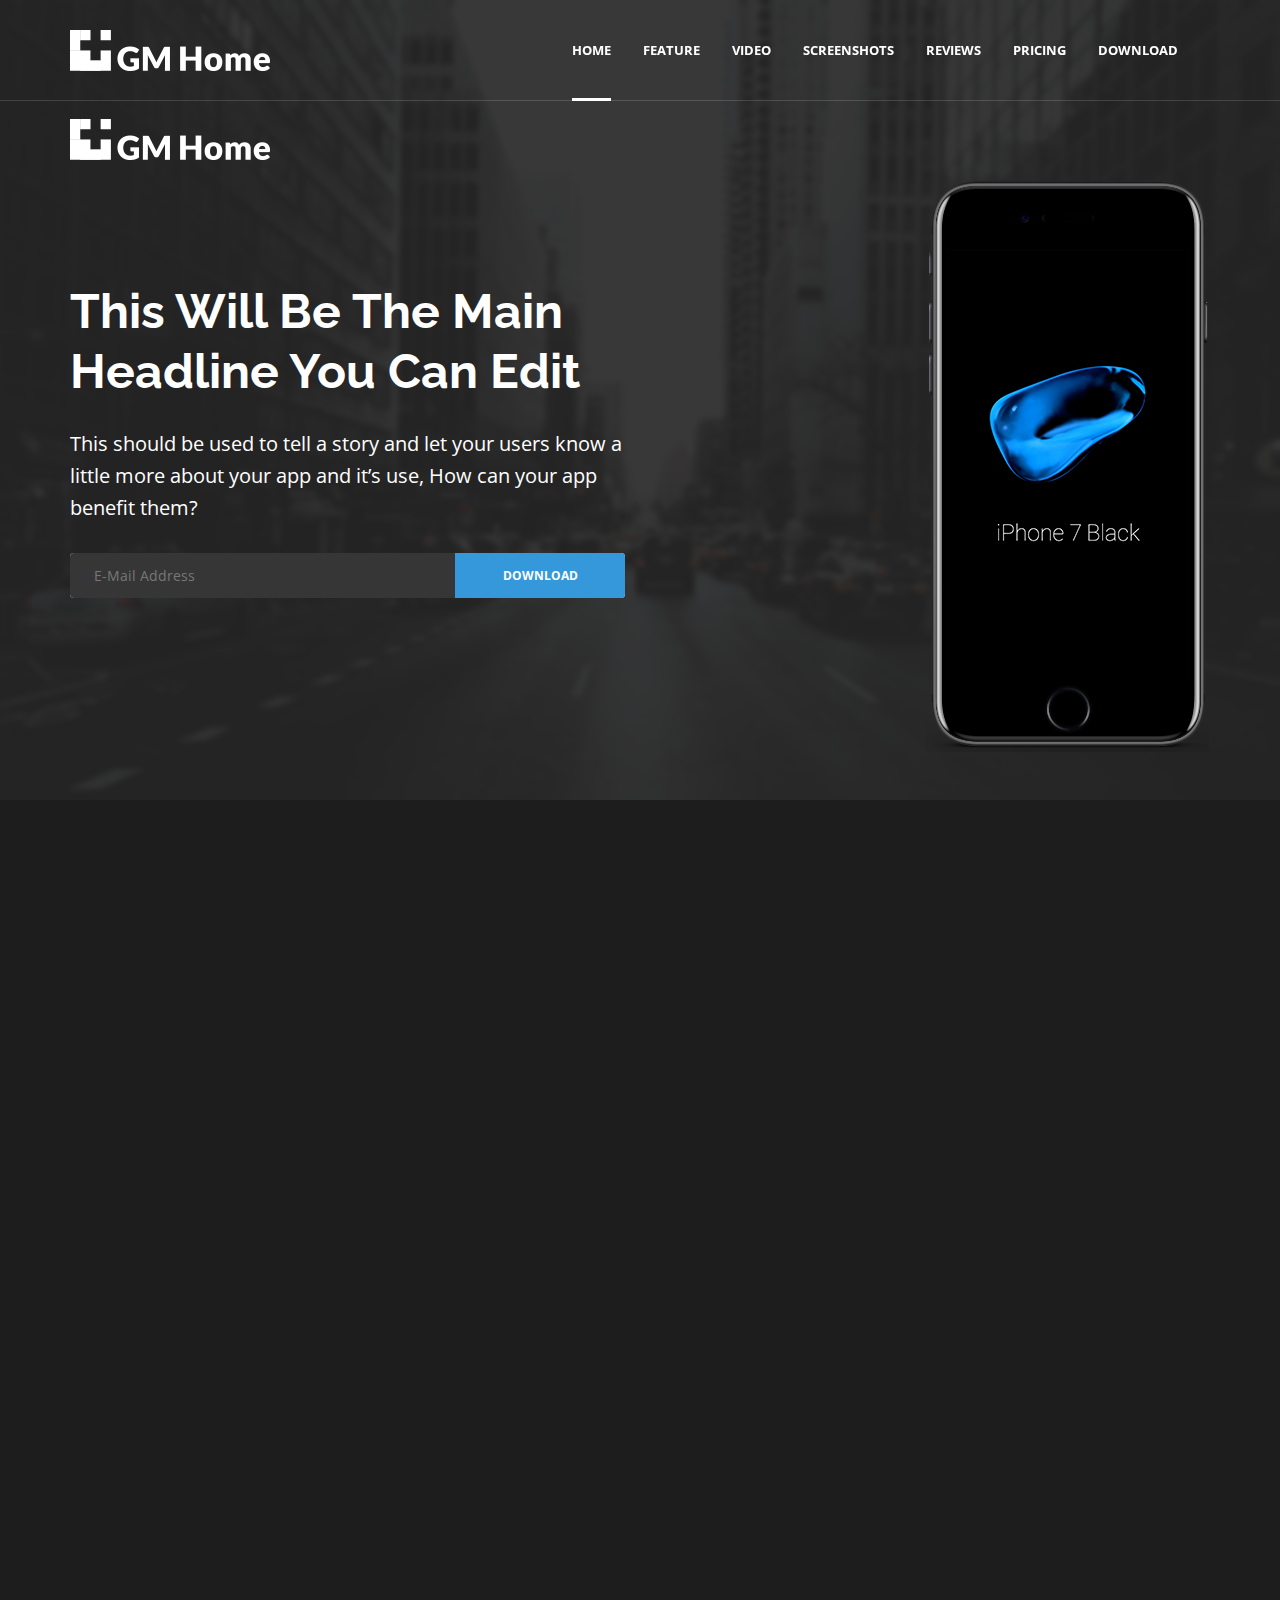
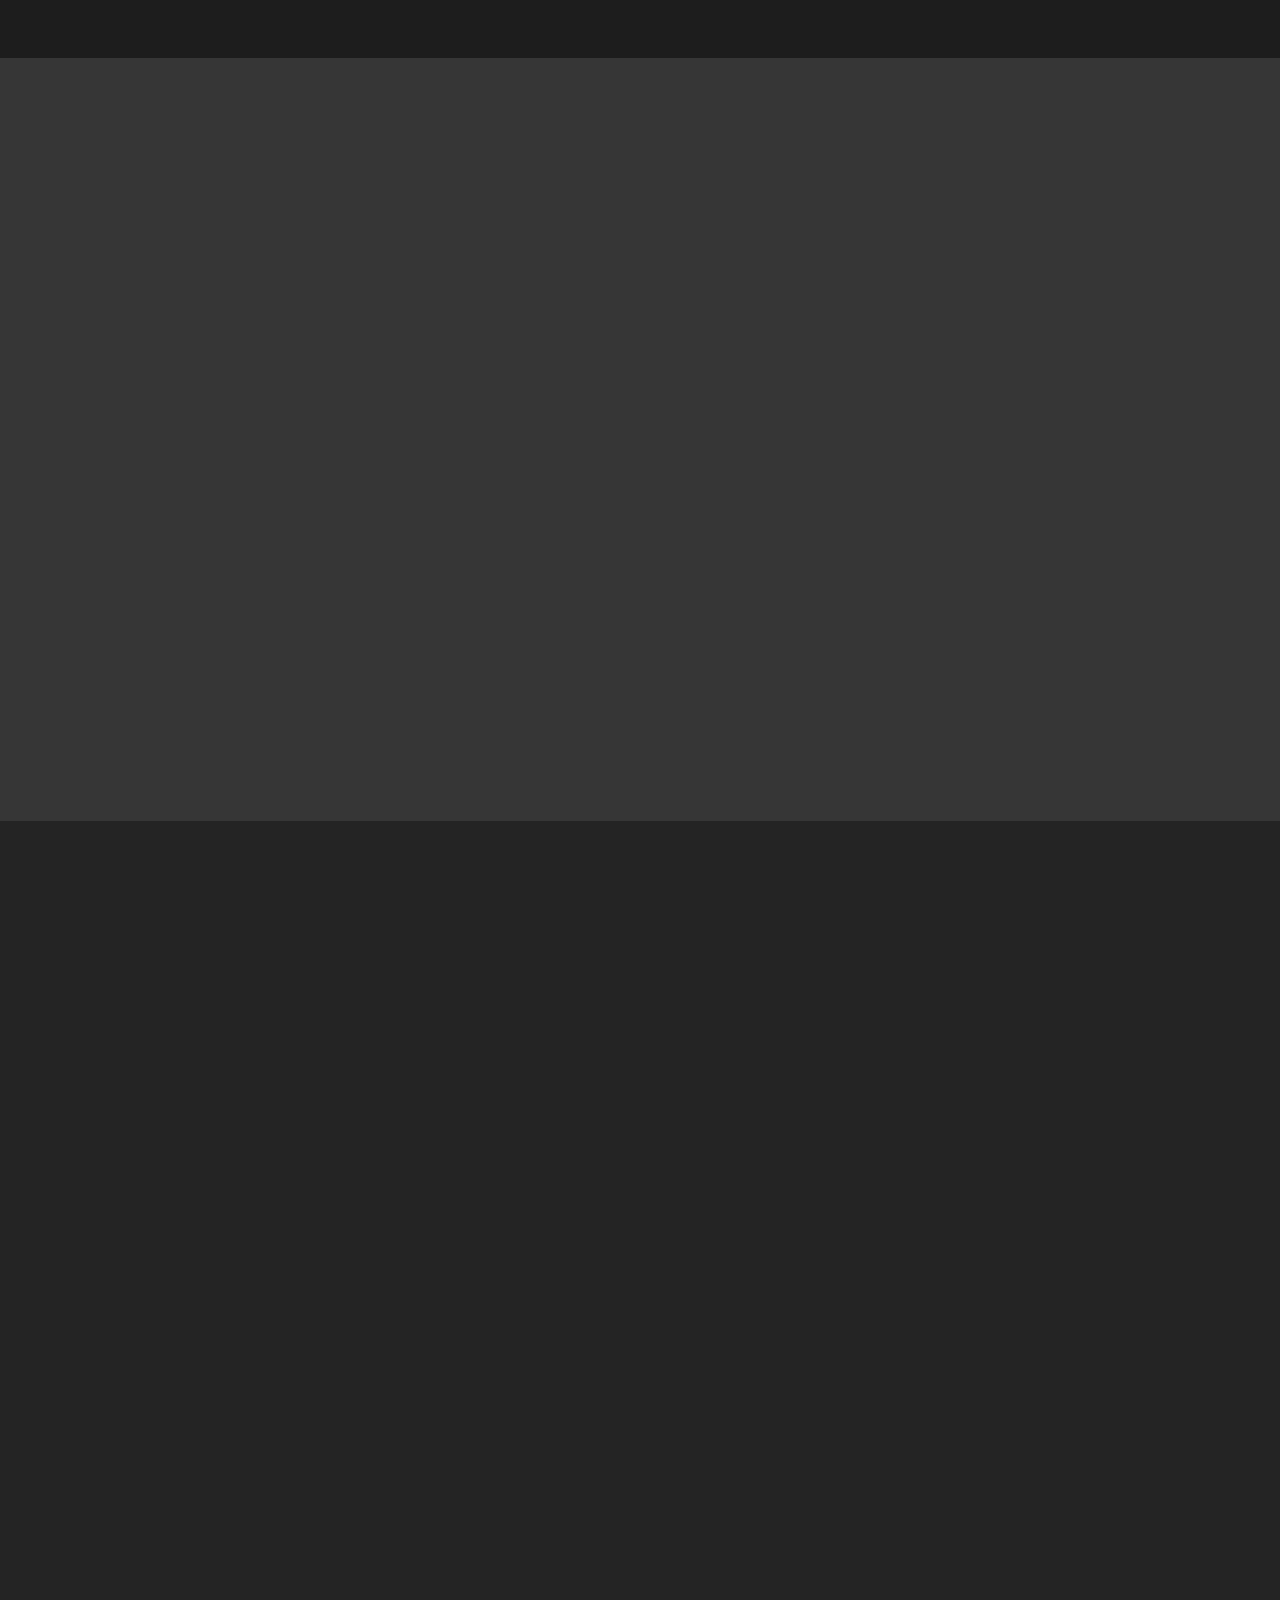
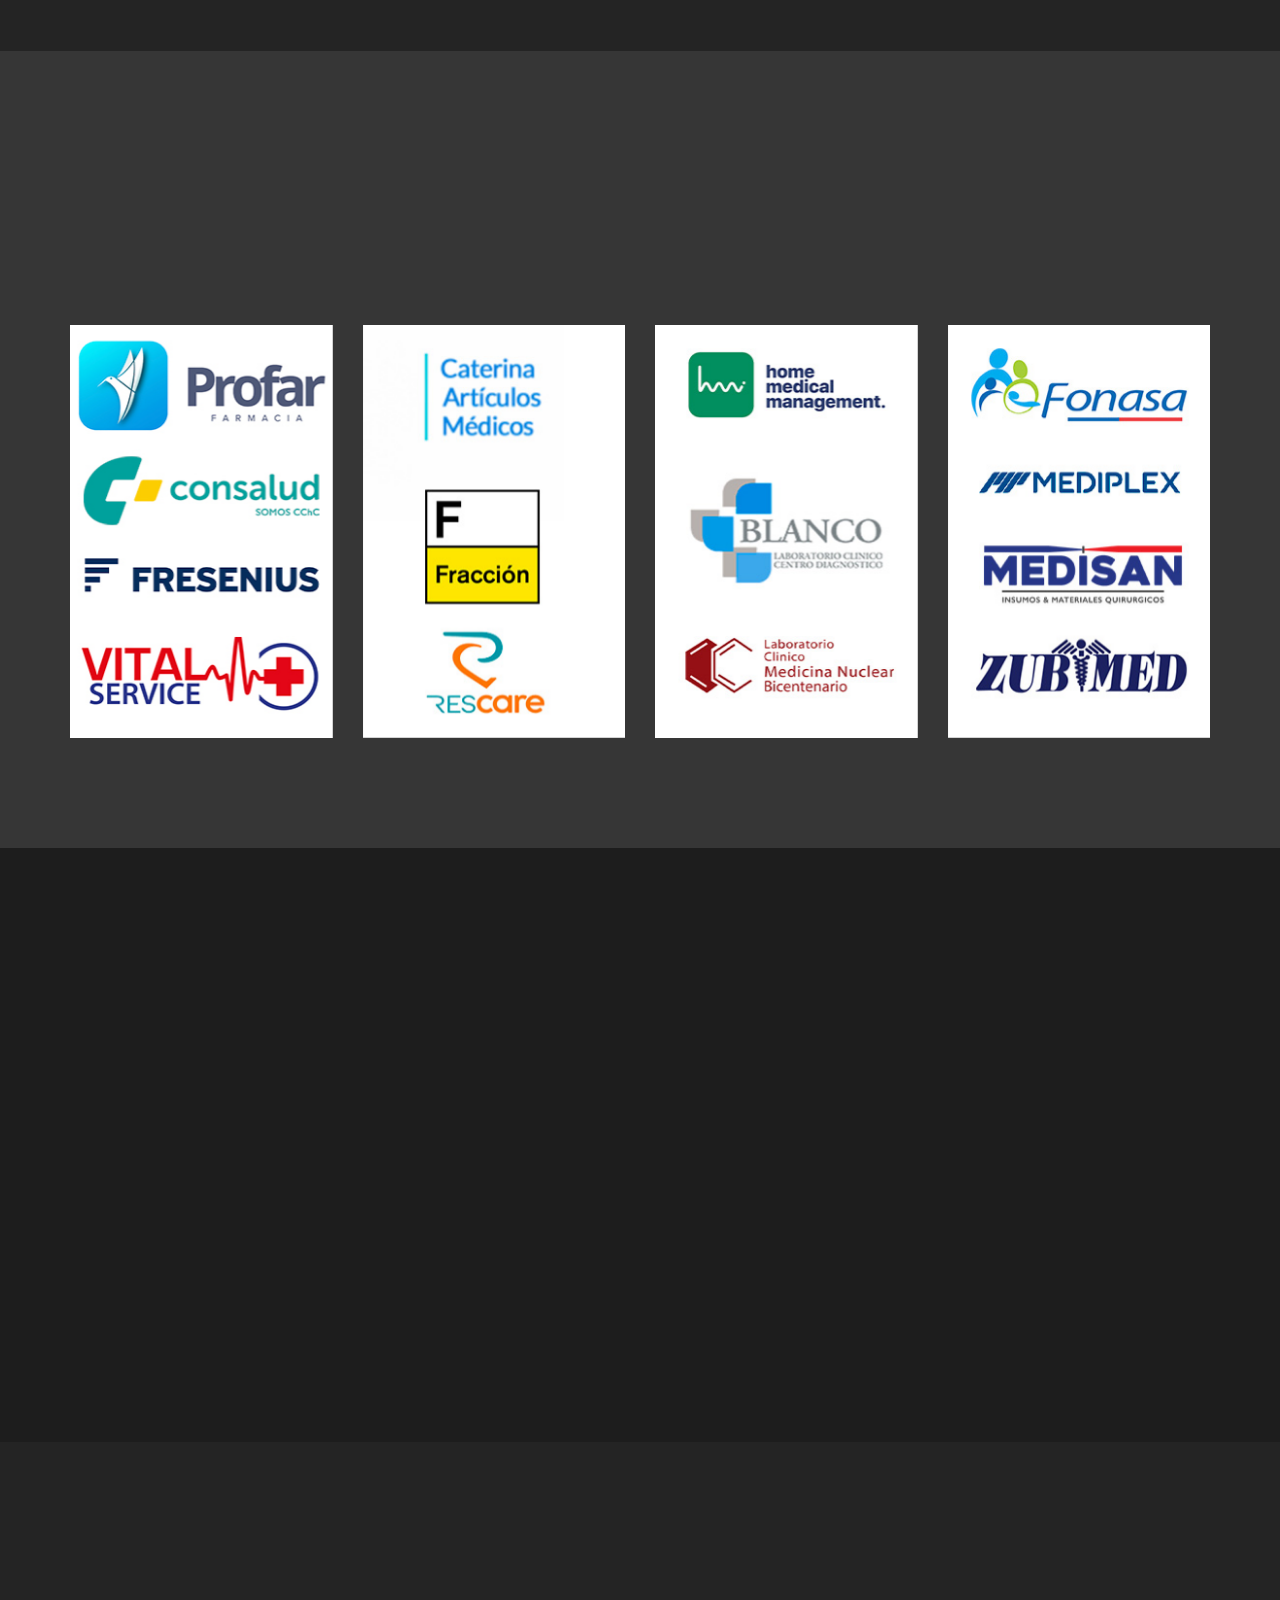
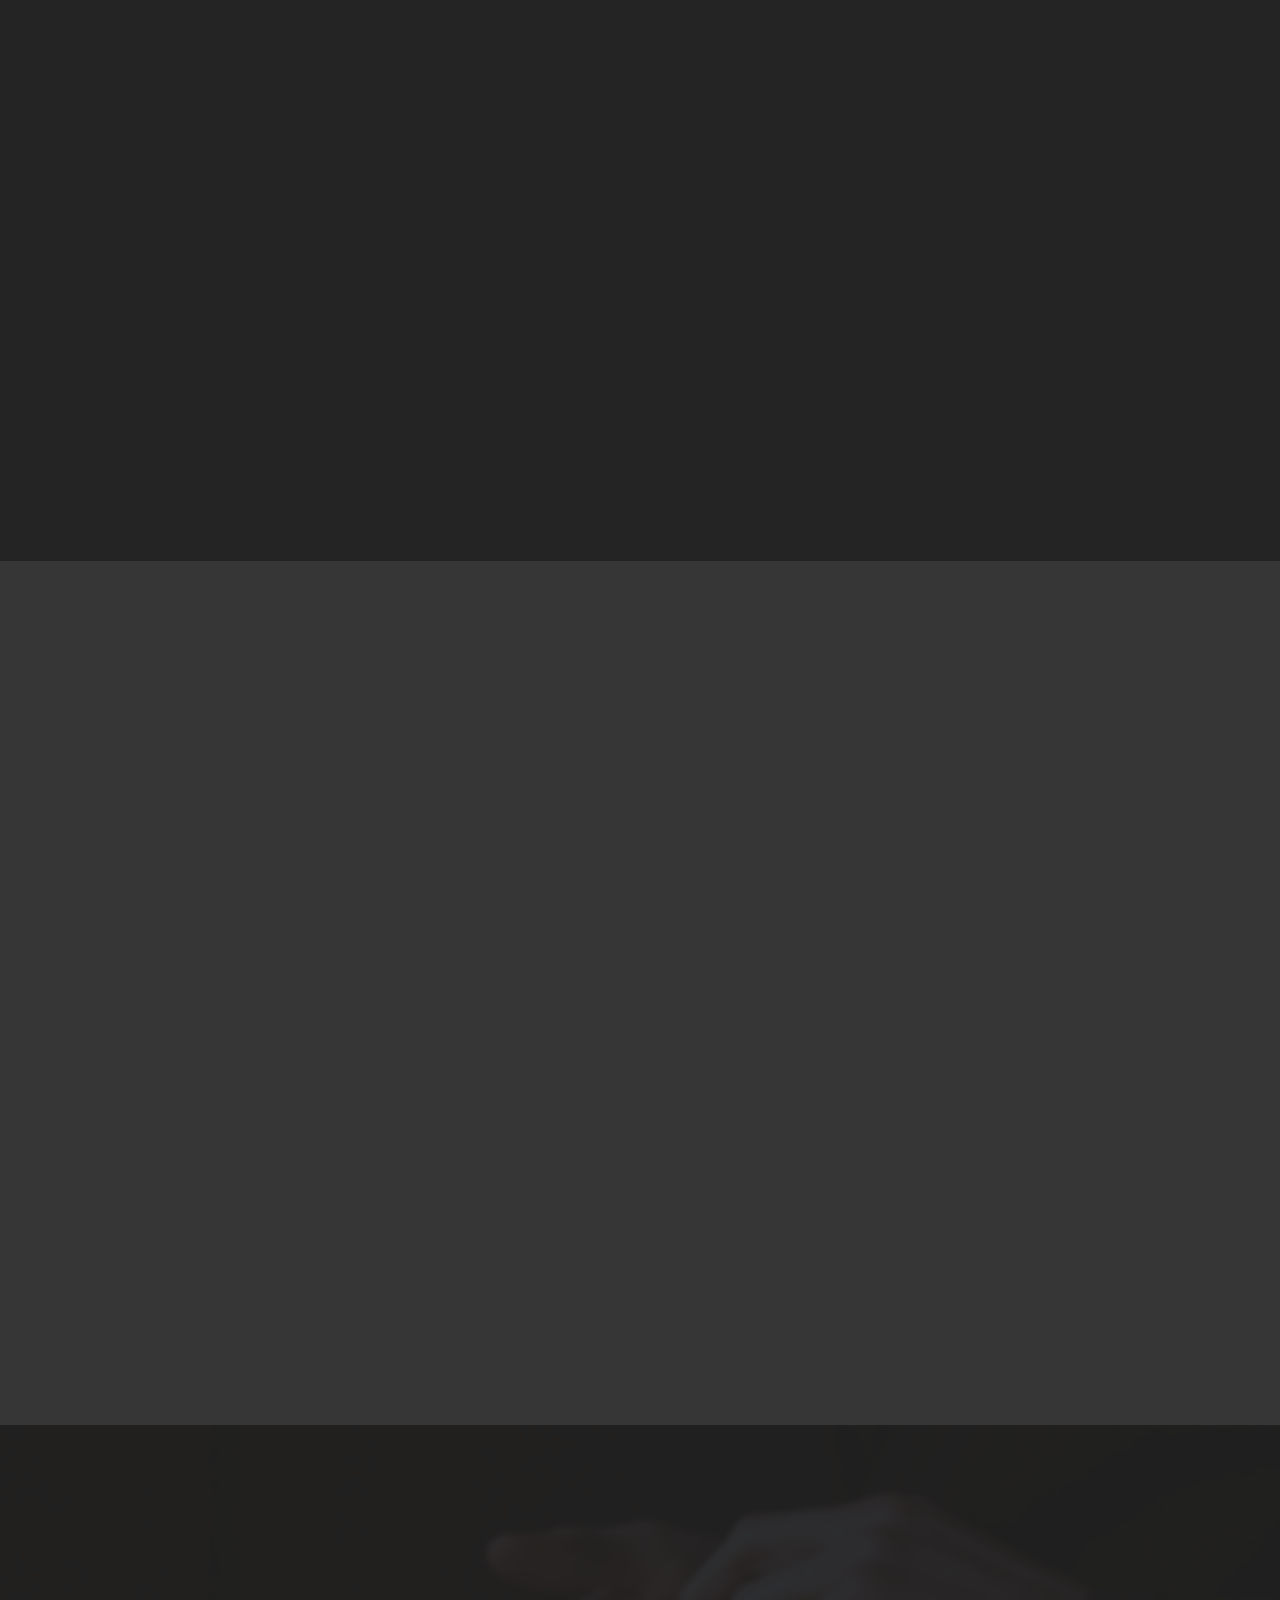
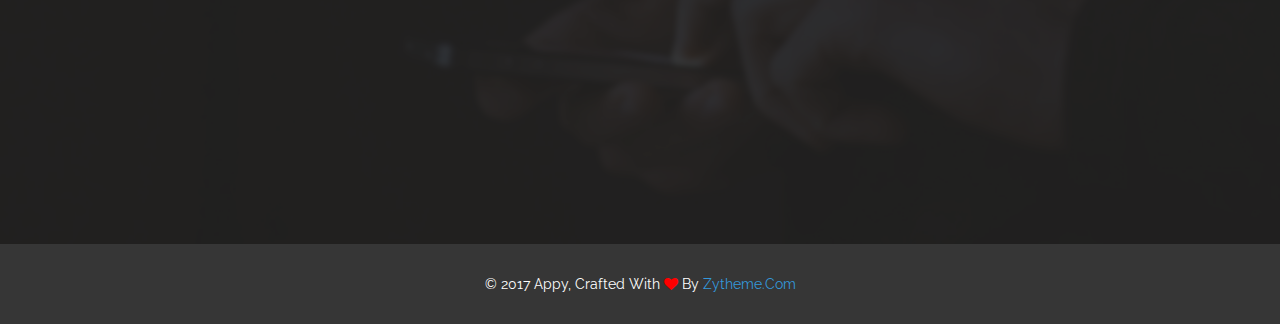
<file: landing-dark.html>
<!DOCTYPE html>
<html dir="ltr" lang="en-US">

<head>
	<!-- Document Meta
    ============================================= -->
	<meta charset="utf-8">
	<meta http-equiv="X-UA-Compatible" content="IE=edge">
	<!--IE Compatibility Meta-->
	<meta name="author" content="zytheme"/>
	<meta name="viewport" content="width=device-width, initial-scale=1, maximum-scale=1">
	<meta name="description" content="Multi-purpose Business html5 landing page">
	<link href="assets/images/favicon/favicon.png" rel="icon">

	<!-- Fonts
    ============================================= -->
	<link href='http://fonts.googleapis.com/css?family=Raleway:100,100i,200,200i,300,300i,400,400i,500,500i,600,600i,700,700i,800,800i,900,900i%7COpen+Sans:300,300i,400,400i,600,600i,700,700i,800,800' rel='stylesheet' type='text/css'>

	<!-- Stylesheets
    ============================================= -->
	<link href="assets/css/external.css" rel="stylesheet">
	<link href="assets/css/bootstrap.min.css" rel="stylesheet">
	<link href="assets/css/style.css" rel="stylesheet">
	

	<!-- HTML5 shim, for IE6-8 support of HTML5 elements. All other JS at the end of file. -->
	<!--[if lt IE 9]>
      <script src="assets/js/html5shiv.js"></script>
      <script src="assets/js/respond.min.js"></script>
    <![endif]-->

	<title>Appy | Multi-purpose App Html5 Landing</title>
</head>

<body class="body-scroll page-dark">
	<!-- Document Wrapper
	============================================= -->
	<div id="wrapper" class="wrapper clearfix">
		
		<!-- Header
        ============================================= -->
		<header id="navbar-spy" class="header header-1 header-transparent header-bordered header-fixed">
			<nav id="primary-menu" class="navbar navbar-fixed-top">
				<div class="container">
					<div class="navbar-header">
						<button type="button" class="navbar-toggle collapsed" data-toggle="collapse" data-target="#navbar-collapse-1" aria-expanded="false">
							<span class="sr-only">Toggle navigation</span>
							<span class="icon-bar"></span>
							<span class="icon-bar"></span>
							<span class="icon-bar"></span>
						</button>
						<a class="logo" href="index.html">
							<img class="logo-dark" src="assets/images/logo/logo-dark.png" alt="appy Logo">
							<img class="logo-light" src="assets/images/logo/logo-light.png" alt="appy Logo">
						</a>
					</div>
					<div class="collapse navbar-collapse pull-right" id="navbar-collapse-1">
						<ul class="nav navbar-nav nav-pos-right navbar-left nav-split">
							<li class="active"><a data-scroll="scrollTo" href="#slider">home</a>
							</li>
							<li><a data-scroll="scrollTo" href="#feature2">feature</a>
							</li>
							<li><a data-scroll="scrollTo" href="#video">video</a>
							</li>
							<li><a data-scroll="scrollTo" href="#screenshots">screenshots</a>
							</li>
							<li><a data-scroll="scrollTo" href="#reviews">reviews</a>
							</li>
							<li><a data-scroll="scrollTo" href="#pricing">pricing</a>
							</li>
							<li><a data-scroll="scrollTo" href="#cta">download</a>
							</li>
						</ul>
					</div>
					<!--/.nav-collapse -->
				</div>
			</nav>
		</header>

		<!-- Slider #1
		============================================= -->
		<section id="slider" class="section slider">
			<div class="slide--item bg-overlay bg-overlay-dark">
				<div class="bg-section">
					<img src="assets/images/background/bg-1.jpg" alt="background">
				</div>
				<div class="container">
					<div class="row">
						<div class="col-xs-12 col-sm-12 col-md-12">
							<div class="slide--logo mt-100 hidden-xs wow fadeInUp" data-wow-duration="1s">
								<img src="assets/images/logo/logo-light.png" alt="logo hero">
							</div>
						</div>
					</div>
					<div class="row">
						<div class="col-xs-12 col-sm-6 col-md-6 pt-100 wow fadeInUp" data-wow-duration="1s">
							<div class="slide--headline">
								<h1>This will be the main headline you can edit</h1>
							</div>
							<div class="slide--bio">This should be used to tell a story and let your users know a little more about your app and it’s use, How can your app benefit them?</div>
							<div class="slide--action">
								<form class="mb-0 form-action">
									<div class="input-group">
										<input type="email" class="form-control" placeholder="E-mail address">
										<span class="input-group-btn">
											<input type="submit" class="btn btn--primary" value="download" name="submit">
										</span>
									</div>
									<!-- .input-group end -->
								</form>
							</div>
						</div>
						<div class="col-xs-12 col-sm-6 col-md-4 col-md-offset-2 wow fadeInUp" data-wow-duration="1s">
							<img class="img-responsive pull-right" src="assets/images/mockup/iphone-7-black.png" alt="screens">
						</div>
					</div>
					<!-- .row end -->
				</div>
				<!-- .container end -->
			</div>
			<!-- .slide-item end -->
		</section>
		<!-- #slider end -->

		<!-- Feature #2
		============================================= -->
		<section id="feature2" class="section feature feature-2 text-center bg-white">
			<div class="container">
				<div class="row clearfix">
					<div class="col-xs-12 col-sm-12 col-md-6 col-md-offset-3">
						<div class="heading heading-1 mb-80 text--center wow fadeInUp" data-wow-duration="1s">
							<h2 class="heading--title">Headline of benefits</h2>
							<p class="heading--desc">we shows only the best websites, portfolios ans landing pages built completely with passion, simplicity & creativity !</p>
						</div>
					</div>
					<!-- .col-md-6 end -->
				</div>
				<!-- .row end -->
				<div class="row mb-60">
					<!-- Panel #1 -->
					<div class="col-xs-12 col-sm-4 col-md-4">
						<div class="feature-panel wow fadeInUp" data-wow-duration="1s">
							<div class="feature--icon">
								<i class="lnr lnr-users"></i>
							</div>
							<div class="feature--content">
								<h3>Stay Connected</h3>
								<p>Appy impresses you with fully responsiveness and highly customization. We did it in combination of very clean and flexible design.</p>
							</div>
						</div>
						<!-- .feature-panel end -->
					</div>
					<!-- .col-md-4 end -->

					<!-- Panel #2 -->
					<div class="col-xs-12 col-sm-4 col-md-4">
						<div class="feature-panel wow fadeInUp" data-wow-duration="1s">
							<div class="feature--icon">
								<i class="lnr lnr-cog"></i>
							</div>
							<div class="feature--content">
								<h3>Easy Unlock</h3>
								<p>Appy impresses you with fully responsiveness and highly customization. We did it in combination of very clean and flexible design.</p>
							</div>
						</div>
						<!-- .feature-panel end -->
					</div>
					<!-- .col-md-4 end -->

					<!-- Panel #3 -->
					<div class="col-xs-12 col-sm-4 col-md-4">
						<div class="feature-panel wow fadeInUp" data-wow-duration="1s">
							<div class="feature--icon">
								<i class="lnr lnr-lock"></i>
							</div>
							<div class="feature--content">
								<h3>Secure Data</h3>
								<p>Appy impresses you with fully responsiveness and highly customization. We did it in combination of very clean and flexible design.</p>
							</div>
						</div>
						<!-- .feature-panel end -->
					</div>
					<!-- .col-md-4 end -->
				</div>
				<!-- .row end -->
				<div class="row">
					<!-- Panel #4 -->
					<div class="col-xs-12 col-sm-4 col-md-4">
						<div class="feature-panel wow fadeInUp" data-wow-duration="1s">
							<div class="feature--icon">
								<i class="lnr lnr-clock"></i>
							</div>
							<div class="feature--content">
								<h3>Save Your Time</h3>
								<p>Appy impresses you with fully responsiveness and highly customization. We did it in combination of very clean and flexible design.</p>
							</div>
						</div>
						<!-- .feature-panel end -->
					</div>
					<!-- .col-md-4 end -->

					<!-- Panel #5 -->
					<div class="col-xs-12 col-sm-4 col-md-4">
						<div class="feature-panel wow fadeInUp" data-wow-duration="1s">
							<div class="feature--icon">
								<i class="lnr lnr-star"></i>
							</div>
							<div class="feature--content">
								<h3>High Rating</h3>
								<p>Appy impresses you with fully responsiveness and highly customization. We did it in combination of very clean and flexible design.</p>
							</div>
						</div>
						<!-- .feature-panel end -->
					</div>
					<!-- .col-md-4 end -->

					<!-- Panel #6 -->
					<div class="col-xs-12 col-sm-4 col-md-4">
						<div class="feature-panel wow fadeInUp" data-wow-duration="1s">
							<div class="feature--icon">
								<i class="lnr lnr-bug"></i>
							</div>
							<div class="feature--content">
								<h3>Free Updates</h3>
								<p>Appy impresses you with fully responsiveness and highly customization. We did it in combination of very clean and flexible design.</p>
							</div>
						</div>
						<!-- .feature-panel end -->
					</div>
					<!-- .col-md-4 end -->
				</div>
				<!-- .row end -->
			</div>
			<!-- .container end -->
		</section>
		<!-- #feature2 end -->

		<!-- Feature #3
		============================================= -->
		<section id="feature3" class="section feature feature-left feature-left-circle">
			<div class="container">
				<div class="row clearfix">
					<div class="col-xs-12 col-sm-12 col-md-6 col-md-offset-3">
						<div class="heading heading-1 mb-60 text--center wow fadeInUp" data-wow-duration="1s">
							<h2 class="heading--title">How does it work ?</h2>
							<p class="heading--desc">we shows only the best websites, portfolios ans landing pages built completely with passion, simplicity & creativity !</p>
						</div>
					</div>
					<!-- .col-md-6 end -->
				</div>
				<!-- .row end -->
				<div class="row">
					<div class="col-xs-12 col-sm-12 col-md-12">
						<div class="center-block text-center mb-100 wow fadeInUp" data-wow-duration="1s">
							<img src="assets/images/mockup/iphone.png" alt="screenshots">
						</div>
					</div>
				</div>
				<!-- .row end -->
				<div class="row">
					<!-- Panel #1 -->
					<div class="col-xs-12 col-sm-4 col-md-4">
						<div class="feature-panel wow fadeInUp" data-wow-duration="1s">
							<div class="feature--icon">
								1
							</div>
							<div class="feature--content">
								<h3>Download appy</h3>
								<p>After all, as described in Web Design Trends 2015 & 2016, vision.</p>
							</div>
						</div>
						<!-- .feature-panel end -->
					</div>
					<!-- .col-md-4 end -->

					<!-- Panel #2 -->
					<div class="col-xs-12 col-sm-4 col-md-4">
						<div class="feature-panel wow fadeInUp" data-wow-duration="1s">
							<div class="feature--icon">
								2
							</div>
							<div class="feature--content">
								<h3>Install & sign up</h3>
								<p>Rounding up a bunch of specific designs and talking about the merits.</p>
							</div>
						</div>
						<!-- .feature-panel end -->
					</div>
					<!-- .col-md-4 end -->

					<!-- Panel #3 -->
					<div class="col-xs-12 col-sm-4 col-md-4">
						<div class="feature-panel wow fadeInUp" data-wow-duration="1s">
							<div class="feature--icon">
								3
							</div>
							<div class="feature--content">
								<h3>Upload your images</h3>
								<p>At its core, every brand has something special to reveal something.</p>
							</div>
						</div>
						<!-- .feature-panel end -->
					</div>
					<!-- .col-md-4 end -->
				</div>
				<!-- .row end -->
			</div>
			<!-- .container end -->
		</section>
		<!-- #feature3 end -->

		<!-- Video
		============================================= -->
		<section id="video" class="section video bg-overlay bg-overlay-dark bg-parallex">
			<div class="bg-section">
				<img src="assets/images/background/bg-2.jpg" alt="background">
			</div>
			<div class="container">
				<div class="row clearfix">
					<div class="col-xs-12 col-sm-12 col-md-6 col-md-offset-3">
						<div class="heading heading-1 mb-60 text--center wow fadeInUp" data-wow-duration="1s">
							<h2 class="heading--title text-white">Watch a demo</h2>
							<p class="heading--desc text-white">we shows only the best websites, portfolios ans landing pages built completely with passion, simplicity & creativity !</p>
						</div>
					</div>
					<!-- .col-md-6 end -->
				</div>
				<!-- .row end -->
				<div class="row">
					<div class="col-xs-12 col-sm-12 col-md-12 text-center wow fadeInUp" data-wow-duration="1s">
						<div class="video-ipad-holder">
							<iframe src="https://player.vimeo.com/video/58363288?color=ffffff&title=0&byline=0&portrait=0"></iframe>
						</div>
					</div>
				</div>
			</div>
		</section>
		<!-- #video end -->
		
		<!-- Screenshots
        ============================================= -->
		<section id="screenshots" class="section screenshots">
			<div class="container">
				<div class="row clearfix">
					<div class="col-xs-12 col-sm-12 col-md-6 col-md-offset-3">
						<div class="heading heading-1 mb-60 text--center wow fadeInUp" data-wow-duration="1s">
							<h2 class="heading--title">Screenshots</h2>
							<p class="heading--desc">we shows only the best websites, portfolios ans landing pages built completely with passion, simplicity & creativity !</p>
						</div>
					</div>
					<!-- .col-md-6 end -->
				</div>
				<!-- .row end -->
				<div class="row">
					<div class="col-xs-12 col-sm-12 col-md-12">
						<div class="carousel" data-slide="4" data-slide-res="2" data-autoplay="true" data-nav="false" data-dots="false" data-space="30" data-loop="true" data-speed="1000">
							<!-- screenshot #1 -->
							<div class="screenshot">
								<img class="center-block" src="assets/images/screenshots/1.jpg" alt="client">
							</div>

							<!-- screenshot #2 -->
							<div class="screenshot">
								<img class="center-block" src="assets/images/screenshots/2.jpg" alt="client">
							</div>

							<!-- screenshot #3 -->
							<div class="screenshot">
								<img class="center-block" src="assets/images/screenshots/3.jpg" alt="client">
							</div>

							<!-- screenshot #4 -->
							<div class="screenshot">
								<img class="center-block" src="assets/images/screenshots/4.jpg" alt="client">
							</div>

							<!-- screenshot #5 -->
							<div class="screenshot">
								<img class="center-block" src="assets/images/screenshots/3.jpg" alt="clclientient">
							</div>

							<!-- screenshot #6 -->
							<div class="screenshot">
								<img class="center-block" src="assets/images/screenshots/2.jpg" alt="screenshot">
							</div>
						</div>
					</div>
					<!-- .col-md-12 end -->
				</div>
				<!-- .row end -->
			</div>
			<!-- .container End -->
		</section>
		<!-- #screenshots End-->

		<!-- reviews
        ============================================= -->
		<section id="reviews" class="section reviews bg-white">
			<div class="container">
				<div class="row clearfix">
					<div class="col-xs-12 col-sm-8 col-sm-offset-2 col-md-6 col-md-offset-3">
						<div class="heading heading-1 mb-60 text--center wow fadeInUp" data-wow-duration="1s">
							<h2 class="heading--title">User reviews</h2>
							<p class="heading--desc">we shows only the best websites, portfolios ans landing pages built completely with passion, simplicity & creativity !</p>
						</div>
					</div>
					<!-- .col-md-6 end -->
				</div>
				<!-- .row end -->
				<div class="row">
					<!--  Testimonial #1  -->
					<div class="col-xs-12 col-sm-4 col-md-4">
						<div class="testimonial-panel wow fadeInUp" data-wow-duration="1s">
							<div class="testimonial-body">
								<div class="testimonial--body">
									<p>We have worked with appify.As we have grown and evolved, appfiy has created all of our profit.What I value most about our relationship is that appfiy knows us and our business.</p>
								</div>
								<div class="testimonial--meta">
									<div class="testimonial--author pull-left">
										<h5>Mark Smith</h5>
									</div>
									<div class="testimonial--rating pull-right">
										<i class=" fa fa-star"></i>
										<i class=" fa fa-star"></i>
										<i class=" fa fa-star"></i>
										<i class=" fa fa-star-half-full"></i>
										<i class=" fa fa-star-o"></i>
									</div>
								</div>
							</div>
						</div>
					</div>
					<!--  Testimonial #2  -->
					<div class="col-xs-12 col-sm-4 col-md-4">
						<div class="testimonial-panel wow fadeInUp" data-wow-duration="1s">
							<div class="testimonial-body">
								<div class="testimonial--body">
									<p>We have worked with appify.As we have grown and evolved, appfiy has created all of our profit.What I value most about our relationship is that appfiy knows us and our business.</p>
								</div>
								<div class="testimonial--meta">
									<div class="testimonial--author pull-left">
										<h5>Jessy Arthur</h5>
									</div>
									<div class="testimonial--rating pull-right">
										<i class=" fa fa-star"></i>
										<i class=" fa fa-star"></i>
										<i class=" fa fa-star"></i>
										<i class=" fa fa-star"></i>
										<i class=" fa fa-star"></i>
									</div>
								</div>
							</div>
						</div>
					</div>
					<!--  Testimonial #3  -->
					<div class="col-xs-12 col-sm-4 col-md-4">
						<div class="testimonial-panel wow fadeInUp" data-wow-duration="1s">
							<div class="testimonial-body">
								<div class="testimonial--body">
									<p>We have worked with appify.As we have grown and evolved, appfiy has created all of our profit.What I value most about our relationship is that appfiy knows us and our business.</p>
								</div>
								<div class="testimonial--meta">
									<div class="testimonial--author pull-left">
										<h5>Nicole Jonson</h5>
									</div>
									<div class="testimonial--rating pull-right">
										<i class=" fa fa-star"></i>
										<i class=" fa fa-star"></i>
										<i class=" fa fa-star"></i>
										<i class=" fa fa-star"></i>
										<i class=" fa fa-star-half-full"></i>
									</div>
								</div>
							</div>
						</div>
					</div>
				</div>
				<!-- .row end -->
			</div>
			<!-- .container End -->
		</section>
		<!-- #reviews End-->

		<!-- Pricing Table #1
		============================================= -->
		<section id="pricing" class="section pricing pricing-1 bg-overlay bg-overlay-dark bg-parallex">
			<div class="bg-section">
				<img src="assets/images/background/bg-4.jpg" alt="background">
			</div>
			<div class="container">
				<div class="row clearfix">
					<div class="col-xs-12 col-sm-8 col-sm-offset-2 col-md-6 col-md-offset-3">
						<div class="heading heading-1 mb-60 text--center wow fadeInUp" data-wow-duration="1s">
							<h2 class="heading--title text-white">Pricing plans</h2>
							<p class="heading--desc text-white">we shows only the best websites, portfolios ans landing pages built completely with passion, simplicity & creativity !</p>
						</div>
					</div>
					<!-- .col-md-6 end -->
				</div>
				<!-- .row end -->
				<div class="row">
					<!-- Pricing Packge #1
					============================================= -->
					<div class=" col-xs-12 col-sm-4 col-md-4 price-table wow fadeInUp" data-wow-duration="1s">
						<div class="pricing-panel">
							<!--  Pricing heading  -->
							<div class="pricing--heading text--center">
								<h4>Single</h4>
								<div class="pricing--heading">
									<p>free</p>
									<div class="pricing--desc">
										All plans are include , People Search, and A/B Testing Report.
									</div>
								</div>
							</div>
							<!--  Pricing body  -->
							<div class="pricing--body">
								<a class="btn btn--white btn--bordered" href="#">Get Started</a>
							</div>
							<!--  Pricing Body  -->
						</div>
					</div>
					<!-- .pricing-table End -->

					<!-- Pricing Packge #2
					============================================= -->
					<div class=" col-xs-12 col-sm-4 col-md-4 price-table wow fadeInUp" data-wow-duration="1s">
						<div class="pricing-panel pricing-active">
							<!--  Pricing heading  -->
							<div class="pricing--heading text--center">
								<h4>Premium</h4>
								<div class="pricing--heading">
									<p><span class="currency">$</span>19</p>
									<div class="pricing--desc">
										All plans are include , People Search, and A/B Testing Report.
									</div>
								</div>
							</div>
							<!--  Pricing body  -->
							<div class="pricing--body">
								<a class="btn btn--primary" href="#">Get Started Now</a>
							</div>
							<!--  Pricing Body  -->
						</div>
					</div>
					<!-- .pricing-table End -->

					<!-- Pricing Packge #3
					============================================= -->
					<div class=" col-xs-12 col-sm-4 col-md-4 price-table wow fadeInUp" data-wow-duration="1s">
						<div class="pricing-panel">
							<!--  Pricing heading  -->
							<div class="pricing--heading text--center">
								<h4>Agency</h4>
								<div class="pricing--heading">
									<p><span class="currency">$</span>29</p>
									<div class="pricing--desc">
										All plans are include , People Search, and A/B Testing Report.
									</div>
								</div>
							</div>
							<!--  Pricing body  -->
							<div class="pricing--body">
								<a class="btn btn--white btn--bordered" href="#">Get Started</a>
							</div>
							<!--  Pricing Body  -->
						</div>
					</div>
					<!-- .pricing-table End -->
				</div>
				<!-- .row end -->
			</div>
			<!-- .container end -->
		</section>
		<!-- #pricing1 end -->
		
		<!-- CTA #1
		============================================= -->
		<section id="cta" class="section cta text-center pb-0">
			<div class="container">
				<div class="row clearfix">
					<div class="col-xs-12 col-sm-12 col-md-6 col-md-offset-3">
						<div class="heading heading-1 mb-50 text--center wow fadeInUp" data-wow-duration="1s">
							<h2 class="heading--title">Download & install appy now</h2>
						</div>
					</div>
					<!-- .col-md-6 end -->
				</div>
				<!-- .row end -->
				<div class="row">
					<div class="col-xs-12 col-sm-12 col-md-12 mb-100 wow fadeInUp" data-wow-duration="1s">
						<a class="btn-hover" href="#"><img src="assets/images/appstore.png" alt="download appstore"></a>
						<a class="btn-hover" href="#"><img src="assets/images/playstore.png" alt="download playstore"></a>
					</div>
					<!-- .col-md-12 end -->
					<div class="col-xs-12 col-sm-12 col-md-12 wow fadeInUp" data-wow-duration="1s">
						<img src="assets/images/mockup/2-layers.png" alt="mockup"/>
						<!-- .col-md-12 end -->
					</div>
				</div>
				<!-- .row end -->
			</div>
			<!-- .container end -->
		</section>
		<!-- #cta1 end -->

		<!-- Newsletter #1
		============================================= -->
		<section id="newsletter" class="section newsletter text-center bg-overlay bg-overlay-dark">
			<div class="bg-section">
				<img src="assets/images/background/bg-3.jpg" alt="Background"/>
			</div>
			<div class="container">
				<div class="row clearfix">
					<div class="col-xs-12 col-sm-8 col-sm-offset-2 col-md-6 col-md-offset-3">
						<div class="heading heading-1 mb-60 text--center wow fadeInUp" data-wow-duration="1s">
							<h2 class="heading--title text-white">Subscribe to get updates</h2>
							<p class="heading--desc text-white">we shows only the best websites, portfolios ans landing pages built completely with passion, simplicity & creativity !</p>
						</div>
					</div>
					<!-- .col-md-6 end -->
				</div>
				<!-- .row end -->
				<div class="row">
					<div class="col-xs-12 col-sm-8 col-sm-offset-2 col-md-6 col-md-offset-3">
						<form class="mb-0 form-action wow fadeInUp" data-wow-duration="1s">
							<div class="input-group">
								<input type="email" class="form-control" placeholder="E-mail address">
								<span class="input-group-btn">
									<input type="submit" class="btn btn--primary" value="Subscribe" name="submit">
								</span>
							</div>
							<!-- .input-group end -->
						</form>
					</div>
					<!-- .col-md-12 end -->
				</div>
				<!-- .row end -->
			</div>
			<!-- .container end -->
		</section>
		<!-- #newsletter end -->

		<!-- Footer #5
		============================================= -->
		<footer id="footer" class="footer footer-5">
			<!-- Copyrights
			============================================= -->
			<div class="container">
				<div class="row">
					<div class="col-xs-12 col-sm-12 col-md-12 text--center">
						<div class="footer--copyright">
							<span>&copy; 2017 Appy, crafted With <i class="fa fa-heart"></i> by</span> <a href="http://themeforest.net/user/zytheme/portfolio?ref=zytheme">zytheme.com</a>
						</div>
					</div>
				</div>
			</div>
			<!-- .container end -->
		</footer>
	</div>
	<!-- #wrapper end -->

	<!-- Footer Scripts
	============================================= -->
	<script src="assets/js/jquery-2.2.4.min.js"></script>
	<script src="assets/js/plugins.js"></script>
	<script src="assets/js/functions.js"></script>
</body>
</html>
</file>
<file: assets/css/style.css>
/*-----------------------------------------------------------------------------------

	Theme Name: Appy
	Theme URI: http://themeforest.net/user/zytheme
	Description: Appy is a pixel perfect creative html5 ebook landing page  based on designed with great attention to details, flexibility and performance. It is ultra professional, smooth and sleek, with a clean modern layout.
	Author: zytheme
	Author URI: http://themeforest.net/user/zytheme
	Version: 1.0

-----------------------------------------------------------------------------------*/
/*!
// Contents
// ------------------------------------------------>

 1.  Global Styles
 2.  Typography
 3.	 Color
 4.	 Align
 5.	 Grid
 6.	 Blockquotes
 7.	 Background
 8.	 Buttons
 9.	 Forms
 10. Heading
 11. Loading
 12. Header
 13. Menu
 14. Hero
 15. Testimonial
 16. Feature
 17. Action
 18. Pricing
 19. Footer
 20. Video
 21. Newsletter
 22. Carousel
 23. Landing

/*------------------------------------*\
    #GLOBAL STYLES
\*------------------------------------*/
/*
WARNING! DO NOT EDIT THIS FILE!

To make it easy to update your theme, you should not edit the styles in this file. Instead use 
the custom.css file to add your styles. You can copy a style from this file and paste it in 
custom.css and it will override the style in this file. You have been warned! :)
*/
body,
html {
	overflow-x: hidden;
}

html {
	font-size: 13px;
}

body {
	background-color: #ffffff;
	font-family: 'Open Sans', sans-serif;
	font-size: 13px;
	font-weight: 400;
	color: #999999;
	line-height: 1.5;
	margin: 0;
}

.wrapper {
	background-color: #f8f8f8;
}

* {
	outline: none;
}
::-moz-selection {
 text-shadow: none;
}

::selection {
	background-color: #3498db;
	color: #ffffff;
	text-shadow: none;
}

a {
	-webkit-transition: all 0.3s ease;
	-moz-transition: all 0.3s ease;
	-o-transition: all 0.3s ease;
	transition: all 0.3s ease;
	color: #3498db;
}

a:hover {
	color: #217dbb;
	text-decoration: none;
}

a:focus {
	color: #217dbb;
	outline: none;
	text-decoration: none;
}

a:active {
	color: #217dbb;
	outline: none;
	text-decoration: none;
}

textarea {
	resize: none;
}

button.btn {
	margin-bottom: 0;
}

.btn:focus,
.btn:active:focus,
.btn.active:focus,
.btn.focus,
.btn.focus:active,
.btn.active.focus {
	outline: none;
}

.modal-backdrop {
	z-index: 1020;
	background-color: rgba(34, 34, 34, 0.95);
}

.fullscreen {
	height: 100vh !important;
}

/* Custom, iPhone Retina */
/* Small Devices, Tablets */
/* Medium Devices, Desktops */
@media only screen and (max-width: 992px) {

.fullscreen {
	height: auto !important;
}
}

/*------------------------------------*\
    #TYPOGRAPHY
\*------------------------------------*/
/* Heading Text */
.h1,
.h2,
.h3,
.h4,
.h5,
.h6,
h1,
h2,
h3,
h4,
h5,
h6 {
	color: #363636;
	font-family: 'Raleway', sans-serif;
	font-weight: 700;
	margin: 0 0 28px;
	line-height: 1;
}

.h1,
h1 {
	font-size: 52px;
}

.h2,
h2 {
	font-size: 42px;
}

.h3,
h3 {
	font-size: 38px;
}

.h4,
h4 {
	font-size: 32px;
}

.h5,
h5 {
	font-size: 24px;
}

.h6,
h6 {
	font-size: 18px;
}

p {
	color: #999999;
	font-size: 13px;
	font-weight: 400;
	line-height: 22px;
}

.lead {
	font-size: 16px;
	line-height: 1.8;
}

/* Aligning Text */
.text--left {
	text-align: left !important;
}

.text--right {
	text-align: right !important;
}

.text--center {
	text-align: center !important;
}

.text--just {
	text-align: justify !important;
}

.align--top {
	vertical-align: top;
}

.align--bottom {
	vertical-align: bottom;
}

.align--middle {
	vertical-align: middle;
}

.align--baseline {
	vertical-align: baseline;
}

/* Weight Text */
.bold {
	font-weight: bold;
}

.regular {
	font-weight: normal;
}

.italic {
	font-style: italic;
}

.break-word {
	word-wrap: break-word;
}

.no-wrap {
	white-space: nowrap;
}

/* Text Color */
.text-white {
	color: #ffffff !important;
}

.text-gray {
	color: #f9f9f9 !important;
}

.text-black {
	color: #363636;
}

.text-theme {
	color: #3498db;
}

.text--capitalize {
	text-transform: capitalize !important;
}

.text--uppercase {
	text-transform: uppercase !important;
}

.font-heading {
	font-family: 'Raleway', sans-serif;
}

.font-body {
	font-family: 'Open Sans', sans-serif;
}

.font-18 {
	font-size: 24px;
}

.font-16 {
	font-size: 16px;
}

.font-20 {
	font-size: 20px;
}

.font-40 {
	font-size: 40px;
}

/* Custom, iPhone Retina */
@media only screen and (min-width: 320px) and (max-width: 767px) {

text-center-xs {
	text-align: center !important;
}
}

/* Small Devices, Tablets */
@media only screen and (min-width: 768px) and (max-width: 991px) {

text-center-sm {
	text-align: center !important;
}
}

.higlighted-style1 {
	background-color: #3498db;
	color: #fff;
	padding: 5px 0;
}

.higlighted-style2 {
	background-color: #363636;
	color: #fff;
	padding: 5px 0;
}

.higlighted-style3 {
	background-color: #f9f9f9;
	color: #3498db;
	padding: 5px 0;
}

/*------------------------------------*\
    #COLORS
\*------------------------------------*/
.color-heading {
	color: #363636 !important;
}

.color-theme {
	color: #3498db !important;
}

.color-white {
	color: #ffffff !important;
}

.color-gray {
	color: #f9f9f9 !important;
}

/*------------------------------------*\
    #Align
\*------------------------------------*/
address,
blockquote,
dd,
dl,
fieldset,
form,
ol,
p,
pre,
table,
ul {
	margin-bottom: 20px;
}

section {
	padding-top: 100px;
	padding-bottom: 100px;
	overflow: hidden;
}

/* All margin */
.m-0 {
	margin: 0 !important;
}

.m-xs {
	margin: 10px;
}

.m-sm {
	margin: 20px;
}

.m-md {
	margin: 40px;
}

.m-lg {
	margin: 80px;
}

/* top margin */
.mt-0 {
	margin-top: 0;
}

.mt-xs {
	margin-top: 10px;
}

.mt-10 {
	margin-top: 10px !important;
}

.mt-20 {
	margin-top: 20px !important;
}

.mt-30 {
	margin-top: 30px !important;
}

.mt-40 {
	margin-top: 40px !important;
}

.mt-50 {
	margin-top: 50px !important;
}

.mt-60 {
	margin-top: 60px;
}

.mt-70 {
	margin-top: 70px !important;
}

.mt-80 {
	margin-top: 80px !important;
}

.mt-90 {
	margin-top: 90px !important;
}

.mt-100 {
	margin-top: 100px !important;
}

.mt-150 {
	margin-top: 150px;
}

/* bottom margin */
.mb-0 {
	margin-bottom: 0 !important;
}

.mb-15 {
	margin-bottom: 15px;
}

.mb-10 {
	margin-bottom: 10px !important;
}

.mb-20 {
	margin-bottom: 20px !important;
}

.mb-30 {
	margin-bottom: 30px !important;
}

.mb-50 {
	margin-bottom: 50px !important;
}

.mb-40 {
	margin-bottom: 40px !important;
}

.mb-60 {
	margin-bottom: 60px !important;
}

.mb-70 {
	margin-bottom: 70px !important;
}

.mb-80 {
	margin-bottom: 80px !important;
}

.mb-90 {
	margin-bottom: 90px !important;
}

.mb-100 {
	margin-bottom: 100px !important;
}

.mb-150 {
	margin-bottom: 150px !important;
}

/* right margin */
.mr-0 {
	margin-right: 0;
}

.mr-30 {
	margin-right: 30px !important;
}

.mr-50 {
	margin-right: 50px;
}

.mr-60 {
	margin-right: 60px;
}

.mr-150 {
	margin-right: 150px;
}

/* left margin */
.ml-0 {
	margin-left: 0;
}

.ml-xs {
	margin-left: 10px;
}

.ml-sm {
	margin-left: 20px;
}

.ml-md {
	margin-left: 40px;
}

.ml-lg {
	margin-left: 80px;
}

.ml-30 {
	margin-left: 30px !important;
}

.ml-50 {
	margin-left: 50px;
}

.ml-60 {
	margin-left: 60px;
}

.ml-150 {
	margin-left: 150px;
}

/* All padding */
.p-0 {
	padding: 0 !important;
}

.p-xs {
	padding: 10px;
}

.p-sm {
	padding: 20px;
}

.p-md {
	padding: 40px;
}

.p-lg {
	padding: 80px;
}

/* top padding */
.pt-0 {
	padding-top: 0 !important;
}

.pt-30 {
	padding-top: 30px !important;
}

.pt-40 {
	padding-top: 40px !important;
}

.pt-50 {
	padding-top: 50px;
}

.pt-60 {
	padding-top: 60px;
}

.pt-70 {
	padding-top: 70px !important;
}

.pt-80 {
	padding-top: 80px;
}

.pt-90 {
	padding-top: 90px;
}

.pt-100 {
	padding-top: 100px !important;
}

.pt-150 {
	padding-top: 150px !important;
}

/* bottom padding */
.pb-0 {
	padding-bottom: 0 !important;
}

.pb-30 {
	padding-bottom: 30px;
}

.pb-50 {
	padding-bottom: 50px;
}

.pb-60 {
	padding-bottom: 60px;
}

.pb-70 {
	padding-bottom: 70px !important;
}

.pb-80 {
	padding-bottom: 80px;
}

.pb-90 {
	padding-bottom: 90px;
}

.pb-100 {
	padding-bottom: 100px !important;
}

/* right padding */
.pr-0 {
	padding-right: 0;
}

.pr-xs {
	padding-right: 10px;
}

.pr-sm {
	padding-right: 20px;
}

.pr-md {
	padding-right: 40px;
}

.pr-lg {
	padding-right: 80px;
}

.pr-15 {
	padding-right: 15px !important;
}

.pr-30 {
	padding-right: 30px !important;
}

.pr-50 {
	padding-right: 50px;
}

.pr-60 {
	padding-right: 60px;
}

.pr-100 {
	padding-right: 100px !important;
}

.pr-150 {
	padding-right: 150px;
}

/* left padding */
.pl-0 {
	padding-left: 0;
}

.pl-30 {
	padding-left: 30px;
}

.pl-50 {
	padding-left: 50px;
}

.pl-60 {
	padding-left: 60px;
}

.pl-100 {
	padding-left: 100px !important;
}

.pl-150 {
	padding-left: 150px;
}

/* Postions */
.fixed {
	position: fixed;
}

.relative {
	position: relative;
}

.absolute {
	position: absolute;
}

.static {
	position: static;
}

/* Zindex*/
.zindex-1 {
	z-index: 1;
}

.zindex-2 {
	z-index: 2;
}

.zindex-3 {
	z-index: 3;
}

/* Borders */
.border-all {
	border: 1px solid #3498db;
}

.border-top {
	border-top: 1px solid #3498db;
}

.border-bottom {
	border-bottom: 1px solid #3498db;
}

.border-right {
	border-right: 1px solid #3498db;
}

.border-left {
	border-left: 1px solid #3498db;
}

/* Display */
.inline {
	display: inline;
}

.block {
	display: block;
}

.inline-block {
	display: inline-block;
}

.hide {
	display: none;
}

.flex {
	display: flex;
}

@media only screen and (max-width: 767px) {

section {
	padding-top: 60px;
	padding-bottom: 60px;
}

.text-center-xs {
	text-align: center !important;
}

.pull-none-xs {
	float: none !important;
	text-align: center !important;
}

.mb-15-xs {
	margin-bottom: 15px;
}

.mb-30-xs {
	margin-bottom: 30px !important;
}

.mb-50-xs {
	margin-bottom: 50px;
}

.mb-60-xs {
	margin-bottom: 60px !important;
}

.p-none-xs {
	padding-right: 0;
	padding-left: 0;
}
}

@media only screen and (min-width: 768px) and (max-width: 991px) {

.text-center-sm {
	text-align: center !important;
}

.mb-0-sm {
	margin-bottom: 0;
}

.mb-15-sm {
	margin-bottom: 15px;
}

.mb-30-sm {
	margin-bottom: 30px !important;
}

.mb-50-sm {
	margin-bottom: 50px;
}

.mb-60-sm {
	margin-bottom: 60px;
}

.pb-15-sm {
	padding-bottom: 15px;
}

.pb-30-sm {
	padding-bottom: 30px;
}

.pb-50-sm {
	padding-bottom: 50px;
}

.pb-60-sm {
	padding-bottom: 60px;
}

.p-none-sm {
	padding-right: 0;
	padding-left: 0;
}

.pull-none-sm {
	float: none !important;
	text-align: center !important;
}
}

.border-b {
	border-bottom: 1px solid #f9f9f9;
}

/*------------------------------------*\
    #Grid
\*------------------------------------*/
.row-no-padding [class*="col-"] {
	padding-left: 0 !important;
	padding-right: 0 !important;
}

.col-lg-5ths,
.col-md-5ths,
.col-sm-5ths,
.col-xs-5ths {
	position: relative;
	min-height: 1px;
	padding-right: 15px;
	padding-left: 15px;
}

.col-xs-5ths {
	width: 20%;
	float: left;
}

@media (min-width: 768px) {

.col-sm-5ths {
	width: 20%;
	float: left;
}
}

@media (min-width: 992px) {

.col-md-5ths {
	width: 20%;
	float: left;
}
}

@media (min-width: 1200px) {

.col-lg-5ths {
	width: 20%;
	float: left;
}
}

.col-content {
	padding: 120px 100px 110px 120px;
}

/* Custom, iPhone Retina */
@media only screen and (min-width: 320px) and (max-width: 767px) {

.col-content {
	padding: 40px !important;
}
}

/* Small Devices, Tablets */
/* Postion Helpers */
.pos-fixed {
	position: fixed;
}

.pos-relative {
	position: relative;
}

.pos-absolute {
	position: absolute;
}

.pos-static {
	position: static;
}

.pos-top {
	top: 0;
}

.pos-bottom {
	bottom: 0;
}

.pos-right {
	right: 0;
}

.pos-left {
	left: 0;
}

.pos-vertical-center {
	position: relative;
	top: 50%;
	-webkit-transform: perspective(1px) translateY(-50%);
	-moz-transform: perspective(1px) translateY(-50%);
	-o-transform: perspective(1px) translateY(-50%);
	transform: perspective(1px) translateY(-50%);
}

.height-700 {
	height: 700px !important;
}

.height-500 {
	height: 500px !important;
}

.height-800 {
	height: 800px !important;
}

@media only screen and (min-width: 992px) {

.hidden-lg,
 .hidden-md {
	display: none;
}
}

/*------------------------------------*\
    #BACKGROUNDS
\*------------------------------------*/
.bg-theme {
	background-color: #3498db !important;
}

.bg-gray {
	background-color: #f9f9f9 !important;
}

.bg-white {
	background-color: #ffffff !important;
}

.bg-dark {
	background-color: #363636 !important;
}

/* Background Image */
.bg-section {
	position: relative;
	overflow: hidden;
	z-index: 1;
	-webkit-background-size: cover;
	-moz-background-size: cover;
	-ms-background-size: cover;
	-o-background-size: cover;
	background-size: cover;
	/*background-attachment: fixed;*/
	background-repeat: no-repeat;
	background-position: center center;
	width: 100%;
	height: 100%;
}

.bg-overlay:before {
	content: "";
	display: inline-block;
	height: 100%;
	left: 0;
	position: absolute;
	top: 0;
	width: 100%;
	z-index: -1;
}

.bg-overlay-light:before {
	background-color: #ffffff;
	opacity: 0.8;
}

.bg-overlay-dark:before {
	background-color: #222222;
	opacity: 0.9;
}

.bg-overlay-theme:before {
	background-color: #3498db;
	opacity: 0.7;
}

.bg-parallex {
	background-attachment: fixed;
}

.bg-overlay-gradient:before {
	opacity: 0.85;
	background-color: rgba(27, 181, 128, 0.8);
	background-image: -webkit-gradient(linear, left top, right top, from(rgba(27, 181, 128, 0.8)), to(rgba(12, 109, 176, 0.8)));
	background-image: -webkit-linear-gradient(left, rgba(27, 181, 128, 0.8), rgba(12, 109, 176, 0.8));
	background-image: -moz-linear-gradient(left, rgba(27, 181, 128, 0.8), rgba(12, 109, 176, 0.8));
	background-image: -ms-linear-gradient(left, rgba(27, 181, 128, 0.8), rgba(12, 109, 176, 0.8));
	background-image: -o-linear-gradient(left, rgba(27, 181, 128, 0.8), rgba(12, 109, 176, 0.8));
	background-image: linear-gradient(left, rgba(27, 181, 128, 0.8), rgba(12, 109, 176, 0.8));
 filter: progid:DXImageTransform.Microsoft.gradient(startColorStr='rgba(27, 181, 128, 0.8)', endColorStr='rgba(12, 109, 176, 0.8)', gradientType='1');
}

.bg-overlay-gradient2:before {
	background-color: rgba(27, 181, 128, 0.15);
	background-image: -webkit-linear-gradient(to top, rgba(27, 181, 128, 0.8) 0%, rgba(12, 109, 176, 0.8) 100%);
	background-image: -moz-linear-gradient(to top, rgba(27, 181, 128, 0.8) 0%, rgba(12, 109, 176, 0.8) 100%);
	background-image: -ms-linear-gradient(to top, rgba(27, 181, 128, 0.8) 0%, rgba(12, 109, 176, 0.8) 100%);
	background-image: -o-linear-gradient(to top, rgba(27, 181, 128, 0.8) 0%, rgba(12, 109, 176, 0.8) 100%);
	background-image: linear-gradient(to top, rgba(27, 181, 128, 0.8) 0%, rgba(12, 109, 176, 0.8) 100%);
 filter: progid:DXImageTransform.Microsoft.gradient(startColorStr='rgba(27, 181, 128, 0.15)', endColorStr='rgba(27, 181, 128, 0.15)', gradientType='1');
}

/* Background Color Palettes */
.bg-purple {
	color: #ffffff;
	background-color: #cc66cc !important;
}

.bg-sun-flower {
	color: #ffffff;
	background-color: #f1c40f !important;
}

.bg-orange {
	color: #ffffff;
	background-color: #f39c12 !important;
}

.bg-carrot {
	color: #ffffff;
	background-color: #e67e22 !important;
}

.bg-pumpkin {
	color: #ffffff;
	background-color: #d35400 !important;
}

.bg-alizarin {
	color: #ffffff;
	background-color: #e74c3c !important;
}

.bg-pomegranate {
	color: #ffffff;
	background-color: #c0392b !important;
}

.bg-turquoise {
	color: #ffffff;
	background-color: #1abc9c !important;
}

.bg-green-sea {
	color: #ffffff;
	background-color: #16a085 !important;
}

.bg-emerald {
	color: #ffffff;
	background-color: #2ecc71 !important;
}

.bg-nephritis {
	color: #ffffff;
	background-color: #27ae60 !important;
}

.bg-peter-river {
	color: #ffffff;
	background-color: #3498db !important;
}

.bg-belize-hole {
	color: #ffffff;
	background-color: #2980b9 !important;
}

.bg-amethyst {
	color: #ffffff;
	background-color: #9b59b6 !important;
}

.bg-wisteria {
	color: #ffffff;
	background-color: #8e44ad !important;
}

.bg-wet-asphalt {
	color: #ffffff;
	background-color: #34495e !important;
}

.bg-wet-asphalt {
	color: #ffffff;
	background-color: #34495e !important;
}

.bg-midnight-blue {
	color: #ffffff;
	background-color: #2c3e50 !important;
}

.bg-clouds {
	color: #454545;
	background-color: #ecf0f1 !important;
}

.bg-silver {
	color: #ffffff;
	background-color: #bdc3c7 !important;
}

.bg-concrete {
	color: #ffffff;
	background-color: #859596 !important;
}

.bg-asbestos {
	color: #ffffff;
	background-color: #7f8c8d !important;
}

.bg-asbestos {
	color: #ffffff;
	background-color: #7f8c8d !important;
}

.bg-graphite {
	color: #ffffff;
	background-color: #454545 !important;
}

.bg-gray-0 {
	background-color: #EEEEEE !important;
	color: #454545;
}

.bg-gray-1 {
	background-color: #ECECEC !important;
	color: #454545;
}

.bg-gray-2 {
	background-color: #BDC3C7 !important;
	color: #454545;
}

.bg-gray-3 {
	backgrond-color: #DADFE1 !important;
	color: #454545;
}

.bg-gray-5 {
	background-color: #ECF0F1 !important;
	color: #454545;
}

.bg-gray-4 {
	backgrouund-color: #F2F1EF !important;
	color: #454545;
}

.bg-gray-6 {
	background-color: #D2D7D3 !important;
	color: #454545;
}

.bg-gray-7 {
	background-color: #E6E6E6 !important;
	color: #454545;
}

.bg-orange-1 {
	background-color: #F9690E !important;
	color: #ffffff;
}

.bg-orange-2 {
	background-color: #D35400 !important;
	color: #ffffff;
}

.bg-orange-3 {
	background-color: #F89406 !important;
	color: #ffffff;
}

.col-img {
	height: 720px;
	padding: 60px;
	overflow: hidden;
}

/* Custom, iPhone Retina */
@media only screen and (min-width: 320px) and (max-width: 767px) {

.col-img {
	height: auto;
	min-height: 600px;
}
}

/* Background Video */
.bg-ytvideo {
	position: absolute !important;
	height: 100%;
	width: 100%;
	top: 0;
	z-index: 0 !important;
}

.bg-video {
	width: 100%;
	overflow: hidden;
	behavior: url("https://www.youtube.com/watch?v=rzsmCIpDpgw");
	transform: translateZ(0);
	display: block;
	border-radius: 0;
}

.bg-video iframe {
	display: block;
	position: absolute;
	z-index: -2;
}

.bg-video .bg-player {
	bottom: 0;
	left: 0;
	right: 0;
	position: absolute;
	top: 0;
	width: 100%;
	background: url("https://www.youtube.com/watch?v=rzsmCIpDpgw") no-repeat;
	min-height: 500px;
}

.bg-video .vidbg {
	min-width: 100%;
	min-height: 100%;
}

.bg-vyoutube {
	z-index: 550;
	text-align: center;
	height: 100%;
	min-height: 100%;
	position: relative;
	overflow: hidden;
}

/*------------------------------------*\
    #BUTTONS
\*------------------------------------*/
.btn {
	font-family: 'Open Sans', sans-serif;
	position: relative;
	z-index: 2;
	font-size: 12px;
	font-weight: 700;
	text-transform: uppercase;
	text-align: center;
	border-radius: 0;
	padding: 0;
	line-height: 45px;
	width: 170px;
	height: 45px;
}

.btn.active,
.btn:active {
	-moz-box-shadow: none;
	-webkit-box-shadow: none;
	box-shadow: none;
}

/* Button Primary */
.btn--primary {
	background-color: #3498db;
	color: #ffffff;
	border: none;
}

.btn--primary:active,
.btn--primary:focus,
.btn--primary:hover {
	background-color: #363636;
	color: #ffffff;
}

/* Button Secondary*/
.btn--secondary {
	background-color: #363636;
	color: #ffffff;
	border: 2px solid #363636;
}

.btn--secondary:active,
.btn--secondary:focus,
.btn--secondary:hover {
	background-color: #3498db;
	color: #ffffff;
	border-color: #3498db;
}

/* Button White */
.btn--white {
	background-color: #ffffff;
	color: #363636;
	border: 1px solid #ffffff;
	border-radius: 4px;
}

.btn--white:active,
.btn--white:focus,
.btn--white:hover {
	background-color: #3498db;
	color: #ffffff;
	border-color: #3498db;
}

/* Button Block */
.btn--block {
	width: 100%;
}

.btn--auto {
	width: auto;
}

/* Button Rounded */
.btn--rounded {
	border-radius: 50px;
}

/* Button Bordered */
.btn--bordered {
	background-color: transparent;
}

.btn--bordered.btn--primary {
	color: #3498db;
	border-color: #3498db;
}

.btn--bordered.btn--primary:active,
.btn--bordered.btn--primary:focus,
.btn--bordered.btn--primary:hover {
	color: #ffffff;
	background-color: #3498db;
	border-color: #3498db;
}

.btn--bordered.btn--secondary {
	color: #363636;
	border-color: #363636;
}

.btn--bordered.btn--secondary:active,
.btn--bordered.btn--secondary:focus,
.btn--bordered.btn--secondary:hover {
	color: #ffffff;
	background-color: #363636;
	border-color: #363636;
}

.btn--bordered.btn--white {
	color: #ffffff;
	border-color: #ffffff;
}

.btn--bordered.btn--white:active,
.btn--bordered.btn--white:focus,
.btn--bordered.btn--white:hover {
	color: #3498db;
	background-color: #ffffff;
	border-color: #ffffff;
}

.btn--white.btn--secondary {
	color: #363636;
	border-color: #ffffff;
	background-color: #ffffff;
}

.btn--white.btn--secondary:active,
.btn--white.btn--secondary:focus,
.btn--white.btn--secondary:hover {
	color: #ffffff;
	background-color: #3498db;
	border-color: #3498db;
}

.bg-overlay-theme .btn--primary,
.bg-theme .btn--primary {
	background-color: #2ecc71;
	color: #ffffff;
	border: none;
}

.portfolio-filter li a.active-filter,
.portfolio-filter li a:hover {
	color: #3498db;
}

.navbar-toggle {
	border-color: #3498db;
	-moz-border-radius: 0;
	-webkit-border-radius: 0;
	border-radius: 0;
	margin-top: 35px;
}

/*------------------------------------*\
    #FORMS
\*------------------------------------*/
.form-control {
	color: #777777;
	font-family: 'Open Sans', sans-serif;
	font-size: 14px;
	font-weight: 400;
	line-height: 45px;
	height: 45px;
	text-transform: capitalize;
	border: none;
	background: #ffffff;
	padding-left: 24px;
	margin-bottom: 30px;
	position: relative;
	border-radius: 0;
	-moz-box-shadow: none;
	-webkit-box-shadow: none;
	box-shadow: none;
}

.form-control:focus {
	border-color: #3498db;
	-moz-box-shadow: none;
	-webkit-box-shadow: none;
	box-shadow: none;
}
/* Placeholder */
.form-control::-webkit-input-placeholder {
 color: #777777;
}
.form-control:-moz-placeholder {
 color: #777777;
}
.form-control::-moz-placeholder {
 color: #777777;
}
.form-control:-ms-input-placeholder {
 color: #777777;
}

.input-group {
	border-radius: 4px;
	background-color: #ffffff;
	overflow: hidden;
}

/*------------------------------------*\
    #Heading
\*------------------------------------*/
.heading .heading--title {
	font-family: 'Raleway', sans-serif;
	color: #222222;
	font-size: 36px;
	font-weight: 700;
	line-height: 1;
	margin-bottom: 30px;
	text-transform: capitalize;
}

.heading .heading--desc {
	font-size: 14px;
	font-weight: 400;
	line-height: 24px;
	margin-bottom: 0;
	padding: 0 30px;
}

/* Custom, iPhone Retina */
@media only screen and (min-width: 320px) and (max-width: 767px) {

.heading .heading--title {
	font-size: 30px;
}
}

/* Small Devices, Tablets */
/*------------------------------------*\
    #LOADING-SECTION
\*------------------------------------*/
.preloader {
	width: 100%;
	height: 100%;
	left: 0;
	top: 0;
	position: fixed;
	z-index: 99999;
	background-color: #ffffff;
	overflow: hidden;
}

/*------------------------------------*\
    #HEADER
\*------------------------------------*/
.header {
	height: 100px;
}

.header-transparent {
	background-color: transparent;
}

.header-transparent + .mtop-100,
.header-transparent + .page-title {
	position: relative;
	margin-top: -100px;
}

/*------------------------------------*\
    #Menu
\*------------------------------------*/
.header .navbar-collapse {
	padding-right: 0;
	padding-left: 0;
}

.header .navbar {
	margin-bottom: 0;
	border-radius: 0;
	min-height: 100px;
	border: none;
	top: 0px;
}

.header .navbar.affix {
	top: 0;
}

.header-bordered .navbar {
	border-bottom: 1px solid rgba(255, 255, 255, 0.15);
}

.header .navbar .logo {
	max-width: 100%;
	height: auto;
	line-height: 100px;
}

.navbar-nav:not(.nav-pos-right) {
	margin-right: 200px;
}

.nav-bordered-right {
	margin-right: 30px;
}

.nav-bordered-right + .module:first-of-type:before {
	position: relative;
	margin-left: 12px;
}

.nav-bordered-right + .module:first-of-type:before {
	position: absolute;
	top: 50%;
	margin-top: -13px;
	left: -46px;
	content: "";
	width: 2px;
	height: 26px;
	background-color: #c9c9c9;
}

.affix .nav-bordered-right + .module:first-of-type:before {
	background-color: #c9c9c9;
}

.navbar-nav > li {
	margin-right: 32px;
}

.navbar-nav > li > a {
	font-size: 13px;
	text-transform: uppercase;
	font-weight: 700;
	line-height: 100px;
	color: #ffffff;
	padding: 0;
}

.nav .open > a,
.nav .open > a:focus,
.nav .open > a:hover {
	background-color: transparent;
	border: none;
}

.navbar-nav > li.active > ul {
	margin-top: 0;
}

.navbar-nav > li > a:focus,
.navbar-nav > li > a:hover {
	background-color: transparent;
	color: #ffffff;
}

/* Menu Level #1 */
.navbar-nav > li > a:before {
	position: absolute;
	bottom: -1px;
	left: 0;
	right: 0;
	margin: auto;
	width: 0;
	height: 3px;
	background: transparent;
	content: '';
	-webkit-transition: all 0.4s;
	-moz-transition: all 0.4s;
	transition: all 0.4s;
}

.navbar-nav > li > a:hover::before,
.navbar-nav > li.active > a:before {
	background-color: #ffffff;
	width: 100%;
}

.transparent-header .navbar {
	background-color: transparent;
	height: 101px;
}

/* Header Light */
.header-light {
	background-color: #ffffff;
}

.header-light .navbar .logo-dark {
	display: inline-block;
}

.header-light .navbar .logo-light {
	display: none;
}

.header-light .navbar .navbar-nav > li > a:hover::before,
.header-light .navbar .navbar-nav > li.active > a:before {
	background-color: #222222;
}

/* Header Fixed */
.header-fixed .affix {
	background-color: #ffffff;
	-webkit-box-shadow: 0 1px 3px rgba(0, 0, 0, 0.09);
	-moz-box-shadow: 0 1px 3px rgba(0, 0, 0, 0.09);
	-ms-box-shadow: 0 1px 3px rgba(0, 0, 0, 0.09);
	box-shadow: 0 1px 3px rgba(0, 0, 0, 0.09);
	display: block;
}

.header-fixed:not(.header-light) .navbar .logo-dark {
	display: none;
}

.header-fixed .navbar.affix .logo-dark {
	display: inline-block;
}

.header-fixed .navbar.affix .logo-light {
	display: none;
}

.header-fixed .navbar.affix .module .module-icon i,
.header-fixed .navbar.affix .navbar-nav > li > a {
	color: #222222;
}

.header-fixed .navbar.affix .navbar-nav > li > a:hover::before,
.header-fixed .navbar.affix .navbar-nav > li.active > a:before {
	background-color: #222222;
}

/* Header Centered */
.header-centered {
	height: 255px;
}

.header-centered .navbar-collapse {
	padding-right: 260px;
	padding-left: 260px;
}

.header-centered .navbar {
	top: 155px;
}

.header-centered .navbar.affix {
	top: 0;
}

.header-centered .logo-centered {
	padding-top: 50px;
	padding-bottom: 25px;
}

/* Header With Top Bar */
.header-topbar {
	height: 155px;
}

.header-topbar .navbar {
	top: 55px;
}

.header-topbar .navbar.affix {
	top: 0;
}

/* Header #3 */
.header-3 .navbar-nav {
	margin-right: 30px;
	border-right: 1px solid rgba(255, 255, 255, 0.25);
}

.header-3 .navbar + .module:first-of-type:before {
	position: relative;
	margin-left: 12px;
}

/* Header #5 */
.header-5 .container-fluid {
	padding-right: 0;
}

.header-5 .module {
	position: relative;
	border-left: 1px solid rgba(255, 255, 255, 0.25);
}

.header-5 .module .module-icon {
	margin-left: 25px;
	margin-right: 25px;
}

/* Header #5 */
.header-6 .container-fluid {
	padding-right: 0;
}

.header-6 .navbar {
	min-height: 79px;
}

.header-6 .navbar .logo {
	height: 150px;
	line-height: 79px;
}

.header-6 .module .module-icon {
	line-height: 79px;
}

.header-6 .module .module-label {
	top: 24px;
	right: 17px;
	left: auto;
}

.header-6 .navbar-nav > li {
	margin-right: 0;
}

.header-6 .navbar-nav > li > a {
	padding-right: 32px;
	padding-left: 32px;
	border-left: 1px solid rgba(255, 255, 255, 0.25);
	line-height: 79px;
}

.header-6 .navbar-nav > li > .menu-item:before {
	display: none;
}

.header-6 .navbar-nav > li.active,
.header-6 .navbar-nav > li:hover {
	background-color: rgba(34, 34, 34, 0.5);
}

.header-6 .module {
	position: relative;
	border-left: 1px solid rgba(255, 255, 255, 0.25);
}

.header-6 .module .module-icon {
	margin-left: 32px;
	margin-right: 32px;
}

/* Header Centered */
.header-7 {
	height: 305px;
}

.header-7 .navbar {
	top: 205px;
}

.header-7 .navbar.affix {
	top: 0;
}

/* Header #13 */
.header-13 .logo {
	position: absolute;
	left: 50%;
	margin-left: -51px;
}

/* Header #10 */
.header-10 .nav-bordered-right + .module:first-of-type:before {
	background-color: #464d52;
}

/* Header #16 */
.header-16 .navbar {
	top: 30px;
}

.header-16 .navbar.affix {
	top: 0;
}

/* Header #17 */
.header-centered.header-17 {
	height: 265px;
}

.header-centered.header-17 .navbar {
	top: 165px;
}

.header-17 .navbar.affix {
	top: 0;
}

/* Header Half */
.header-half .navbar-nav > li > .menu-item:before {
	bottom: 36px;
}

/* Container Bordered */
.container-bordered {
	border-bottom: 1px solid rgba(255, 255, 255, 0.15);
	height: 100px;
}

/* Navbar Dark */
.header-transparent.header-light .navbar.affix {
	background-color: transparent;
}

.navbar.navbar--dark .logo-dark {
	display: inline-block !important;
}

.navbar.navbar--dark .logo-light {
	display: none;
}

.navbar.navbar--dark .module .module-icon,
.navbar.navbar--dark .module .module-icon i,
.navbar.navbar--dark .navbar-nav > li > a {
	color: #222222;
}

.header-8 .navbar.navbar--dark .module-menu .module-icon:after,
.navbar.navbar--dark .navbar-nav > li > .menu-item:hover::before,
.navbar.navbar--dark .navbar-nav > li.active > .menu-item:before {
	background-color: #222222;
}

/* Header Split */
.header-split .logo-dark {
	display: none;
}

.header-split .logo-light {
	display: inline-block;
}

.header-split .module .module-icon i,
.header-split .navbar-nav > li > a {
	color: #222222;
}

.header-split .navbar-nav > li > .menu-item:hover::before,
.header-split .navbar-nav > li.active > .menu-item:before {
	background-color: #222222;
}

/* Custom, iPhone Retina */
@media only screen and (min-width: 320px) and (max-width: 479px) {

.header .navbar {
	top: 0;
}

.navbar-toggle .icon-bar {
	background-color: #3498db;
}

.header-fixed .navbar.affix .navbar-nav > li > a {
	color: #ffffff;
}
}

/* Custom, iPhone Retina */
@media only screen and (min-width: 320px) and (max-width: 767px) {

.header .container {
	padding-right: 0;
	padding-left: 0;
}

.navbar-nav {
	margin: 0;
	border-bottom: 1px solid rgba(255, 255, 255, 0.1);
}

.navbar-toggle {
	border-color: #3498db;
	-moz-border-radius: 0;
	-webkit-border-radius: 0;
	border-radius: 0;
	margin-top: 35px;
}

.container > .navbar-header {
	margin-left: 0;
	padding-right: 10px;
	padding-left: 10px;
}

.container > .navbar-collapse {
	width: 100%;
	background-color: #363636;
	margin-right: 0;
	margin-left: 0;
}

.navbar-nav > li {
	height: auto !important;
	margin-right: 0;
}

.navbar-nav > li.pull-left {
	float: none !important;
}

.navbar-nav li a {
	line-height: 36px;
	color: #ffffff;
	padding-right: 0;
	padding-left: 10px;
	padding-top: 0;
}

.navbar-nav > li > a:before {
	display: none;
}

.navbar-nav:not(.nav-pos-right) {
	margin-right: 0;
}
}

/* Small Devices, Tablets */
@media only screen and (min-width: 768px) and (max-width: 991px) {

.header .container {
	padding-right: 0;
	padding-left: 0;
}

.navbar-header {
	float: none !important;
	margin-right: auto;
	margin-left: auto;
	text-align: center;
}

.header .navbar .logo {
	float: left;
}

.navbar-toggle {
	border-color: #3498db;
	-moz-border-radius: 0;
	-webkit-border-radius: 0;
	border-radius: 0;
	margin-top: 35px;
	display: block;
}

.navbar-toggle .icon-bar {
	background-color: #3498db;
}

.navbar-fixed-top .navbar-collapse {
	overflow: scroll !important;
}

.navbar-collapse.collapse {
	display: none !important;
}

.collapse.in {
	display: block !important;
}

.navbar-nav {
	width: 100%;
	padding-right: 15px;
	padding-left: 15px;
}

.navbar-nav > li {
	float: none;
}

.container > .navbar-collapse {
	width: 100%;
	background-color: #363636;
	margin-right: 0;
}

.navbar-nav > li {
	height: auto !important;
	margin-right: 0;
}

.navbar-nav > li.pull-left {
	float: none !important;
}

.navbar-nav > li > a {
	line-height: 36px !important;
	color: #ffffff !important;
	padding-right: 0;
	padding-left: 0;
	padding-top: 0;
}

.navbar-toggle .icon-bar {
	background-color: #3498db;
}

.navbar-nav > li:after {
	display: none;
}

.navbar-nav > li.active {
	border-bottom: none;
}

li a:hover,
 li.open > a:focus {
	color: #ffffff;
}

.nav > li > a:focus,
 .nav > li > a:hover {
	background-color: transparent;
}

.navbar-nav > li > a:before {
	display: none;
}
}

/* Small Devices, Tablets */
@media only screen and (max-width: 991px) {

.navbar.navbar--dark .navbar-nav > li > a {
	color: #ffffff;
}
}

/* Large Devices, Wide Screens */
@media only screen and (min-width: 992px) and (max-width: 1200px) {

.navbar-nav > li {
	margin-right: 16px;
}
}

/*------------------------------------*\
    #Hero
\*------------------------------------*/
.header-transparent + .slider {
	margin-top: -100px;
}

.slider {
	height: 800px;
	padding-top: 0;
	padding-bottom: 0;
}

.slider .slide--item {
	height: 800px;
}

.slider .slide--headline,
.slider .slide--headline h1 {
	color: #ffffff;
	font-family: 'Raleway', sans-serif;
	font-size: 48px;
	font-weight: 700;
	line-height: 60px;
	margin-bottom: 27px;
	text-transform: capitalize;
}

.slider .slide--bio {
	color: #ffffff;
	font-family: 'Open Sans', sans-serif;
	font-size: 20px;
	font-weight: 400;
	line-height: 32px;
	margin-bottom: 29px;
}

.slider-2,
.slider-2 .bg-section {
	overflow: visible;
}

.slider .slide--holder {
	position: relative;
}

.slider .slide--holder img {
	position: absolute;
	right: 0;
	bottom: -800px;
}

.slide--item .bg-ytvideo {
	height: 800px;
}

/* Custom, iPhone Retina */
@media only screen and (min-width: 320px) and (max-width: 767px) {

.slider .slide--headline,
 .slider .slide--headline h1 {
	margin-top: 50px;
	font-size: 30px;
	line-height: 1.2;
	text-align: center;
}

.slider .slide--bio {
	font-size: 14px;
	line-height: 1.5;
	padding: 0 10px;
	text-align: center;
}

.slider,
 .slider .slide--item {
	height: auto;
}

.slider .btn {
	width: 130px;
}

.slider form {
	margin-bottom: 30px !important;
}

.slider .slide--holder img {
	position: relative;
	right: 0;
	bottom: 0;
}
}

/* Small Devices, Tablets */
@media only screen and (min-width: 768px) and (max-width: 991px) {

.slider .slide--headline,
 .slider .slide--headline h1 {
	font-size: 30px;
	line-height: 1.2;
}

.slider .slide--bio {
	font-size: 14px;
	line-height: 1.5;
}

.slider .slide--holder img {
	max-width: 500px;
}
}

/*------------------------------------*\
    #Testimonial
\*------------------------------------*/
.testimonial-panel {
	border-radius: 6px;
	background-color: #f8f8f8;
	padding: 40px;
	-webkit-transition: all 0.3s linear;
	-moz-transition: all 0.3s linear;
	-ms-transition: all 0.3s linear;
	transition: all 0.3s linear;
}

.testimonial-panel .testimonial--body {
	margin-bottom: 20px;
}

.testimonial-panel .testimonial--body p {
	color: #aaaaaa;
	font-size: 14px;
	font-weight: 400;
	line-height: 24px;
	margin-bottom: 0;
}

.testimonial-panel .testimonial--meta h5 {
	color: #222222;
	font-size: 12px;
	font-weight: 700;
	line-height: 18px;
	margin-bottom: 0;
	text-transform: capitalize;
}

.testimonial-panel .testimonial--rating i {
	color: #f3be3c;
	font-size: 12px;
	line-height: 18px;
	margin: 0 2px;
	-webkit-transition: all 0.3s;
	-moz-transition: all 0.3s;
	-ms-transition: all 0.3s;
	transition: all 0.3s;
}

.testimonial-panel:hover {
	background-color: #f59c1b;
	cursor: pointer;
}

.testimonial-panel:hover .testimonial--body p,
.testimonial-panel:hover .testimonial--meta h5 {
	color: #ffffff;
}

.testimonial-panel:hover .testimonial--rating i {
	font-size: 18px;
}

/* Custom, iPhone Retina */
@media only screen and (min-width: 320px) and (max-width: 767px) {

.testimonial-panel {
	padding: 20px;
	margin-bottom: 30px;
}

.testimonial--meta {
	text-align: center;
}

.testimonial--author,
 .testimonial--rating {
	float: none !important;
}
}

/* Small Devices, Tablets */
@media only screen and (min-width: 768px) and (max-width: 991px) {

.testimonial-panel {
	padding: 40px 10px;
}
}

/*------------------------------------*\
    #Features
\*------------------------------------*/
.feature-panel {
	position: relative;
}

.feature-panel .feature--icon {
	color: #f59c1b;
	font-size: 47px;
	line-height: 1;
	margin-bottom: 40px;
}

.feature-panel .feature--icon i {
	-webkit-transition: all 0.3s linear;
	-moz-transition: all 0.3s linear;
	-ms-transition: all 0.3s linear;
	transition: all 0.3s linear;
	display: inline-block;
}

.feature-panel .feature--icon:hover i {
	-webkit-animation: pulse 0.9s infinite;
	-moz-animation: pulse 0.9s infinite;
	-ms-animation: pulse 0.9s infinite;
	-o-animation: pulse 0.9s infinite;
	animation: pulse 0.9s infinite;
}

.feature-panel .feature--content h3 {
	font-family: 'Raleway', sans-serif;
	color: #222222;
	font-size: 20px;
	font-weight: 700;
	line-height: 1;
	margin-bottom: 19px;
	text-transform: capitalize;
}

.feature-panel .feature--content p {
	font-size: 14px;
	font-weight: 400;
	line-height: 24px;
	margin-bottom: 0;
	padding-right: 10px;
	padding-left: 10px;
}

.feature-left .feature-panel {
	-webkit-transition: all 0.3s;
	-moz-transition: all 0.3s;
	-ms-transition: all 0.3s;
	-o-transition: all 0.3s;
	transition: all 0.3s;
}

.feature-left .feature-panel:hover {
	-webkit-transform: translateY(-4px);
	-moz-transform: translateY(-4px);
	transform: translateY(-4px);
}

.feature-left .feature-panel .feature--icon {
	position: absolute;
	left: 0;
	top: 0;
	margin-bottom: 0;
}

.feature-left .feature-panel .feature--content {
	padding-left: 75px;
}

/* feature left circle  */
.feature-left-circle .feature--content h3 {
	font-size: 22px;
	font-family: 'Raleway', sans-serif;
	font-weight: 400;
	line-height: 29px;
	margin-bottom: 15px;
}

.feature-left-circle .feature--content p {
	font-size: 14px;
	font-weight: 400;
	line-height: 23px;
	padding: 0;
}

.feature-left-circle .feature--icon {
	width: 45px;
	height: 45px;
	line-height: 42px;
	text-align: center;
	border-radius: 50%;
	color: #f59c1b;
	font-family: 'Open Sans', sans-serif;
	font-size: 24px;
	border: 2px solid #f59c1b;
	-webkit-transition: all 0.2s linear;
	-moz-transition: all 0.2s linear;
	transition: all 0.2s linear;
}

.feature-left-circle .feature-panel:hover .feature--icon {
	background: #f59c1b;
	border-color: #f59c1b;
	color: #ffffff;
}

/* Custom, iPhone Retina */
@media only screen and (min-width: 320px) and (max-width: 767px) {

.feature-panel {
	margin-bottom: 20px;
}

.feature-panel .feature--icon {
	margin-bottom: 10px;
}

.feature img {
	max-width: 100%;
	height: auto;
}
}

/* Small Devices, Tablets */
@media only screen and (min-width: 768px) and (max-width: 991px) {

.feature-panel {
	margin-bottom: 20px;
}
}

/*------------------------------------*\
    #Call To Action
\*------------------------------------*/
.cta .btn-hover:first-of-type {
	margin-right: 15px;
}

.cta .btn-hover {
	position: relative;
	display: inline-block;
	overflow: hidden;
	z-index: 1;
	-webkit-transition: 0.4s ease-in-out;
	-moz-transition: 0.4s ease-in-out;
	-ms-transition: 0.4s ease-in-out;
	-o-transition: 0.4s ease-in-out;
	transition: 0.4s ease-in-out;
}

.cta .btn-hover img {
	-webkit-transition: all 0.5s ease-in-out;
	-moz-transition: all 0.5s ease-in-out;
	-ms-transition: all 0.5s ease-in-out;
	-o-transition: all 0.5s ease-in-out;
	transition: all 0.5s;
	-webkit-backface-visibility: hidden;
	-moz-backface-visibility: hidden;
	-ms-backface-visibility: hidden;
	-o-backface-visibility: hidden;
	backface-visibility: hidden;
}

.cta .btn-hover::before {
	position: absolute;
	top: 0;
	left: -75%;
	z-index: 2;
	display: block;
	content: '';
	width: 50%;
	height: 100%;
	background: -webkit-linear-gradient(left, rgba(255, 255, 255, 0) 0%, rgba(255, 255, 255, 0.3) 100%);
	background: linear-gradient(to right, rgba(255, 255, 255, 0) 0%, rgba(255, 255, 255, 0.3) 100%);
	-webkit-transform: skewX(-25deg);
	transform: skewX(-25deg);
}

.cta .btn-hover:hover::before {
	-webkit-animation: shine 0.75s;
	animation: shine 0.75s;
}
@-webkit-Keyframes shine {
 100% {
 left: 125%;
}
}
@keyframes shine {
 100% {
 left: 125%;
}
}

/* Custom, iPhone Retina */
@media only screen and (min-width: 320px) and (max-width: 767px) {

.cta .btn-hover:first-of-type {
	margin-right: 0;
}

.cta img {
	max-width: 100%;
	height: auto;
}
}

/* Small Devices, Tablets */
/*------------------------------------*\
    #PRICING-SECTION
\*------------------------------------*/
.pricing-panel {
	border-radius: 6px;
	padding: 40px;
	-webkit-transition: all 0.35s;
	-moz-transition: all 0.35s;
	-o-transition: all 0.35s;
	transition: all 0.35s;
	position: relative;
}

.pricing-panel:hover {
	-webkit-transform: translateY(-4px);
	-moz-transform: translateY(-4px);
	-o-transform: translateY(-4px);
	transform: translateY(-4px);
}

.pricing-panel .pricing--heading h4 {
	color: #ffffff;
	font-family: 'Open Sans', sans-serif;
	font-size: 14px;
	font-weight: 400;
	line-height: 1;
	margin-bottom: 33px;
	text-transform: uppercase;
}

.pricing-panel .pricing--heading p {
	font-family: 'Raleway', sans-serif;
	color: #ffffff;
	font-size: 60px;
	font-weight: 400;
	line-height: 1;
	margin-bottom: 35px;
	text-transform: capitalize;
}

.pricing-panel .pricing--heading span.currency {
	font-size: 18px;
}

.pricing-panel .pricing--heading .pricing--desc {
	color: #e0e0e0;
	font-size: 14px;
	font-weight: 400;
	line-height: 24px;
	margin-bottom: 30px;
}

.pricing-panel .pricing--body {
	text-align: center;
}

.pricing-panel.pricing-active,
.pricing-panel:hover {
	background-color: #ffffff;
}

.pricing-panel.pricing-active .pricing--heading .pricing--desc,
.pricing-panel.pricing-active .pricing--heading h4,
.pricing-panel:hover .pricing--heading .pricing--desc,
.pricing-panel:hover .pricing--heading h4 {
	color: #999999;
}

.pricing-panel.pricing-active .pricing--heading p,
.pricing-panel:hover .pricing--heading p {
	color: #222222;
}

.pricing-panel .btn {
	border-radius: 4px;
}

.pricing-panel:hover .btn--white {
	background-color: #363636;
	border-color: #363636;
	color: #ffffff;
}

/* Custom, iPhone Retina */
@media only screen and (min-width: 320px) and (max-width: 767px) {

.price-table {
	margin-bottom: 30px;
}
}

/* Small Devices, Tablets */
@media only screen and (min-width: 768px) and (max-width: 991px) {

.pricing-panel {
	padding: 20px;
}
}

/*------------------------------------*\
    #Footer
\*------------------------------------*/
.footer {
	background-color: #ffffff;
	padding-top: 33px;
	padding-bottom: 33px;
}

.footer--copyright {
	color: #999999;
	font-family: 'Raleway', sans-serif;
	font-size: 14px;
	font-weight: 400;
	line-height: 1;
	text-transform: capitalize;
}

.footer--copyright i {
	color: red;
}

/* Custom, iPhone Retina */
@media only screen and (min-width: 320px) and (max-width: 767px) {

.footer--copyright {
	font-size: 12px;
}
}

/* Small Devices, Tablets */
/*------------------------------------*\
	#Video
\*------------------------------------*/
.video-ipad-holder {
	width: 646px;
	height: 456px;
	margin: 0 auto;
	background: url("../images/mockup/iPad.png") no-repeat center;
	padding: 30px 59px;
}

.video-ipad-holder iframe {
	width: 100%;
	height: 100%;
}

/* Custom, iPhone Retina */
@media only screen and (min-width: 320px) and (max-width: 767px) {

.video-ipad-holder {
	width: 100%;
	background-size: contain;
	height: auto;
}
}

/* Small Devices, Tablets */
/*------------------------------------*\
    #Carousel
\*------------------------------------*/
.carousel-dots .owl-controls {
	margin-top: 50px;
}

.carousel-dots .owl-controls .owl-dots .owl-dot span {
	height: 11px;
	width: 11px;
	border-radius: 50%;
	background-color: transparent;
	border: 2px solid rgba(100, 100, 100, 0.5);
	margin: 0 4px;
}

.carousel-dots .owl-controls .owl-dots .owl-dot.active span {
	background-color: #646464;
	border-color: #646464;
}

.carousel-dots.carousel-white .owl-controls .owl-dots .owl-dot span {
	border-color: rgba(255, 255, 255, 0.5);
}

.carousel-dots.carousel-white .owl-controls .owl-dots .owl-dot.active span {
	background-color: #ffffff;
	border-color: #ffffff;
}

.carousel-navs .owl-controls .owl-nav {
	position: relative;
}

.carousel-navs .owl-controls .owl-nav [class*=owl-] {
	position: absolute;
	top: 50%;
	height: 60px;
	line-height: 60px;
	/*margin-top: -30px;*/
	color: #363636;
	font-size: 0;
	font-weight: 400;
	text-align: center;
	background-color: transparent;
	padding: 0;
	border-radius: 0;
	-webkit-transition: all 0.35s;
	-moz-transition: all 0.35s;
	-o-transition: all 0.35s;
	transition: all 0.35s;
	margin-top: -250px;
}

.carousel-navs .owl-controls .owl-nav [class*=owl-]:hover {
	color: #3498db;
	background-color: transparent;
}

.carousel-navs .owl-controls .owl-nav .owl-prev {
	left: 0;
}

.carousel-navs .owl-controls .owl-nav .owl-prev:before {
	font-family: 'Linearicons-Free';
	content: "\e875";
	font-size: 40px;
}

.carousel-navs .owl-controls .owl-nav .owl-next {
	right: 0;
}

.carousel-navs .owl-controls .owl-nav .owl-next:before {
	font-family: 'Linearicons-Free';
	content: "\e876";
	font-size: 40px;
}

.carousel-navs .owl-dots {
	position: absolute;
	bottom: 20px;
	width: 100%;
}

.carousel-navs .owl-dots .owl-dot span {
	background-color: transparent;
	border: 1px solid #fff;
}

.carousel-navs .owl-dots .owl-dot.active span,
.carousel-navs .owl-dots .owl-dot:hover span {
	background: #ffffff;
}

/**/
.slider-dots .owl-controls {
	margin-top: 0;
}

.slider-dots .owl-controls .owl-dots {
	position: absolute;
	bottom: 30px;
	width: 100%;
}

.slider-dots .owl-controls .owl-dots .owl-dot span {
	height: 11px;
	width: 11px;
	border-radius: 50%;
	background-color: #ffffff;
	border: 2px solid rgba(0, 0, 0, 0.6);
	margin: 0 4px;
}

.slider-dots .owl-controls .owl-dots .owl-dot.active span {
	-moz-box-shadow: 0 0 0 2px #3d3c3c;
	-webkit-box-shadow: 0 0 0 2px #3d3c3c;
	box-shadow: 0 0 0 2px #ffffff;
}

.slider-navs .owl-controls .owl-nav [class*=owl-] {
	position: absolute;
	top: 50%;
	height: 60px;
	width: 60px;
	line-height: 60px;
	margin-top: -30px;
	color: #ffffff;
	font-size: 0;
	font-weight: 400;
	background-color: rgba(27, 26, 26, 0.5);
	text-align: center;
	padding: 0;
	border-radius: 0;
	-webkit-transition: all 0.35s;
	-moz-transition: all 0.35s;
	-o-transition: all 0.35s;
	transition: all 0.35s;
}

.slider-navs .owl-controls .owl-nav [class*=owl-]:hover {
	color: #999999;
	background-color: #ffffff;
}

.slider-navs .owl-controls .owl-nav .owl-prev {
	left: 30px;
}

.slider-navs .owl-controls .owl-nav .owl-next:before,
.slider-navs .owl-controls .owl-nav .owl-prev:before {
	font-family: fontawesome;
	font-size: 25px;
}

.slider-navs .owl-controls .owl-nav .owl-prev:before {
	content: "\f104";
}

.slider-navs .owl-controls .owl-nav .owl-next {
	right: 30px;
}

.slider-navs .owl-controls .owl-nav .owl-next:before {
	content: "\f105";
}

.slider-navs .owl-dots {
	position: absolute;
	bottom: 20px;
	width: 100%;
}

.slider-navs .owl-dots .owl-dot span {
	background-color: transparent;
	border: 1px solid #fff;
}

.slider-navs .owl-dots .owl-dot.active span,
.slider-navs .owl-dots .owl-dot:hover span {
	background: #ffffff;
}

.slider-navs.slider-small .owl-controls .owl-nav .owl-next {
	right: 0;
}

.slider-navs.slider-small .owl-controls .owl-nav .owl-prev {
	left: 0;
}

.slider-navs.slider-shop .owl-controls .owl-dots .owl-dot span {
	background-color: #3d3c3c;
	border: 2px solid #ffffff;
}

.slider-navs.slider-shop .owl-controls .owl-dots .owl-dot.active span {
	-moz-box-shadow: 0 0 0 2px #3d3c3c;
	-webkit-box-shadow: 0 0 0 2px #3d3c3c;
	box-shadow: 0 0 0 2px #3d3c3c;
}

.slider-theme.slider-navs .owl-controls .owl-nav [class*=owl-]:hover {
	color: #363636;
}

.slider-theme.slider-dots .owl-controls .owl-dots .owl-dot span {
	border-color: #3498db;
}

/* Custom, iPhone Retina */
@media only screen and (min-width: 320px) and (max-width: 767px) {

.carousel-dots .owl-controls {
	margin-top: 20px;
}

.slider-navs .owl-controls .owl-nav .owl-prev {
	left: 0;
}

.slider-navs .owl-controls .owl-nav .owl-next {
	right: 0;
}

.slider-navs .owl-controls .owl-nav .owl-next:before,
 .slider-navs .owl-controls .owl-nav .owl-prev:before {
	font-size: 20px;
}
}

/* Small Devices, Tablets */
@media only screen and (min-width: 768px) and (max-width: 991px) {

.slider-navs .owl-controls .owl-nav .owl-next:before,
 .slider-navs .owl-controls .owl-nav .owl-prev:before {
	font-size: 30px;
}
}

/*------------------------------------*\
    #Landing Page / Promo Page
\*------------------------------------*/
.landing-hero {
	height: 100vh;
	padding-top: 200px;
}

.landing-hero h1 {
	font-size: 65px;
	font-weight: 700;
	line-height: 70px;
	text-transform: capitalize;
}

.landing-hero p {
	font-family: 'Raleway', sans-serif;
	color: #f9f9f9;
	font-size: 18px;
	font-style: italic;
	line-height: 27px;
}

.landing-demos .portfolio-filter li a {
	font-weight: 600;
}

.landing-demos .portfolio-item {
	margin-bottom: 50px;
}

.landing-demos .portfolio-title h4 {
	color: #282828;
	text-align: center;
	font-size: 16px;
	font-weight: 600;
	text-transform: capitalize;
	margin-bottom: 0;
}

.landing-demos .portfolio-title:hover h4 {
	color: #3498db;
}

.landing-demos .portfolio-img {
	-moz-box-shadow: 0 2px 3px rgba(40, 40, 40, 0.1);
	-webkit-box-shadow: 0 2px 3px rgba(40, 40, 40, 0.1);
	box-shadow: 0 0 36px 4px rgba(0, 0, 0, 0.1);
	background-color: #c0c0c0;
	-webkit-transition: all 0.35s;
	-moz-transition: all 0.35s;
	-o-transition: all 0.35s;
	transition: all 0.35s;
}

.landing-demos .portfolio-img img {
	max-width: 100%;
	height: auto;
}

.landing-demos .portfolio-item:hover .portfolio-img {
	-webkit-transform: translateY(-6px);
	-moz-transform: translateY(-6px);
	-o-transform: translateY(-6px);
	transform: translateY(-6px);
}

.landing-demos .portfolio-item:hover img {
	-webkit-transform: scale(1);
	-moz-transform: scale(1);
	-o-transform: scale(1);
	transform: scale(1);
}

.landing-demos .portfolio-bio {
	padding-top: 23px;
}

.landing-action {
	padding-top: 200px;
}

.landing-action img {
	margin-bottom: 50px;
}

.landing-action h2 {
	font-size: 50px;
	line-height: 60px;
	margin-bottom: 50px;
}

.landing-featues {
	padding-bottom: 50px;
}

.landing-featues .feature-box {
	margin-bottom: 50px;
}

/* Portfolio Filter */
.portfolio-filter {
	text-align: center;
	margin-bottom: 36px;
}

.portfolio-filter li a {
	color: #363636;
	font-size: 13px;
	font-weight: 700;
	line-height: 1;
	margin-right: 29px;
	text-transform: capitalize;
}

.portfolio-filter li:last-child a {
	margin-right: 0;
}

.portfolio-filter li a.active-filter,
.portfolio-filter li a:hover {
	color: #3498db;
}

/* Portfolio Item */
.portfolio-item .portfolio--img {
	position: relative;
}

.portfolio-item .portfolio--img img {
	max-width: 100%;
	height: auto;
}

/*------------------------------------*\
    #COLOR-SWITCHER
\*------------------------------------*/
.switcher-box {
	background-color: #ffffff;
	border: 1px solid #dddddd;
	color: #222222;
	left: 0;
	overflow: inherit;
	padding: 0;
	position: fixed;
	text-align: center;
	top: 200px;
	z-index: 999;
}

.switcher-box .gear-check {
	background-color: #ffffff;
	border-radius: 0 5px 5px 0;
	border: 1px solid #dddddd;
	border-left-color: transparent;
	color: #222222;
	cursor: pointer;
	font-size: 20px;
	height: 40px;
	line-height: 40px;
	padding-top: 4px;
	position: absolute;
	right: -39px;
	text-align: center;
	top: -1px;
	width: 40px;
}

.switcher-box .gear-check i {
	font-size: 30px;
}

.switcher-box .color-options {
	display: none;
	float: left;
	padding: 5px 16px;
	width: 200px;
}

.switcher-box ul {
	margin-bottom: 0;
}

.switcher-box ul li {
	border-radius: 5px;
	cursor: pointer;
	height: 30px;
	margin: 0 10px 10px 0;
	width: 30px;
}

.color-options h4 {
	border-bottom: 3px solid #eeeeee;
	font-size: 18px;
	font-weight: 700;
	line-height: 46px;
}

/*------------------------------------*\
    #BOXED LAYOUT
\*------------------------------------*/
.page-boxed {
	background: url(../images/background/patterns/wood-dark.jpg);
}

@media only screen and (min-width: 1200px) {

.page-boxed .wrapper {
	width: 1170px;
	margin: auto;
	-moz-box-shadow: 0 3px 10px rgba(0, 0, 0, 0.2);
	-webkit-box-shadow: 0 3px 10px rgba(0, 0, 0, 0.2);
	box-shadow: 0 3px 10px rgba(0, 0, 0, 0.2);
}

.page-boxed .wrapper .container {
	padding-right: 30px;
	padding-left: 30px;
}
}

@media only screen and (max-width: 1200px) {

.page-boxed .wrapper {
	width: auto;
	margin: auto;
	overflow-x: hidden;
}
}

.page-boxed .header-fixed .affix {
	background-color: transparent;
}

.page-boxed .header-fixed .affix .container {
	background-color: #ffffff;
}

.page-boxed .col-content {
	padding: 90px;
}

/* To active Boxed Layout */
/*------------------------------------*\
    #DARK LAYOUT
\*------------------------------------*/
.page-dark .wrapper,
body.page-dark {
	background-color: #363636;
	color: #9b9b9b;
}

.page-dark .bg-white {
	background-color: #1d1d1d !important;
	color: #9b9b9b;
}

.page-dark .pricing-panel .pricing--heading p,
.page-dark .portfolio-filter li a,
.page-dark .landing-demos .portfolio-title h4 {
	color: #f9f9f9;
}

.page-dark .h1,
.page-dark .h2,
.page-dark .h3,
.page-dark .h4,
.page-dark .h5,
.page-dark .h6,
.page-dark .heading .heading--title,
.page-dark h1,
.page-dark h2,
.page-dark h3,
.page-dark h4,
.page-dark h5,
.page-dark h6,
.page-dark .footer--copyright,
.page-dark .testimonial-panel .testimonial--meta h5,
.page-dark .feature-left-circle .feature--content h3,
.page-dark .feature-panel .feature--content h3 {
	color: #ffffff;
}

.page-dark .pricing-panel.pricing-active,
.page-dark .pricing-panel:hover {
	-moz-box-shadow: 0 2px 3px rgba(40, 40, 40, 0.1);
	-webkit-box-shadow: 0 2px 3px rgba(40, 40, 40, 0.1);
	box-shadow: 0 2px 3px rgba(40, 40, 40, 0.1);
	background-color: #1d1d1d;
}

.page-dark .form-control,
.page-dark .footer,
.page-dark .testimonial-panel {
	background-color: #363636;
}

.page-dark .btn--secondary {
	background-color: #f9f9f9;
	border-color: #f9f9f9;
	color: #363636;
}

.page-dark .btn--bordered.btn--secondary {
	color: #f9f9f9;
	border-color: #f9f9f9;
	background-color: transparent;
}

.page-dark .btn--bordered.btn--secondary:active,
.page-dark .btn--bordered.btn--secondary:focus,
.page-dark .btn--bordered.btn--secondary:hover {
	color: #363636;
	background-color: #f9f9f9;
	border-color: #f9f9f9;
}

.page-dark .btn--primary:active,
.page-dark .btn--primary:focus,
.page-dark .btn--primary:hover {
	background-color: #f9f9f9;
	border-color: #f9f9f9;
	color: #f59c1b;
}

.page-dark .testimonial-panel:hover {
	background-color: #3498db;
}

/* To active Dark Version */
/*------------------------------------*\
    #Layout Bordered
\*------------------------------------*/
.body-bordered .bordered--line {
	position: fixed;
	display: block;
	background: #ffffff;
	z-index: 999999;
}

.body-bordered .bordered--line-top,
.body-bordered .bordered--line-bottom {
	height: 20px;
	left: 0;
	right: 0;
}

.body-bordered .bordered--line-right,
.body-bordered .bordered--line-left {
	width: 20px;
	top: 0;
	bottom: 0;
}

.body-bordered .bordered--line-top {
	top: 0;
}

.body-bordered .bordered--line-bottom {
	bottom: 0;
}

.body-bordered .bordered--line-right {
	right: 0;
}

.body-bordered .bordered--line-left {
	left: 0;
}

.body-bordered .navbar-fixed-top {
	top: -220px;
}

.body-bordered .navbar-fixed-top.affix {
	top: 0;
}
</file>
<file: appy/assets/css/style.css>
/*-----------------------------------------------------------------------------------

	Theme Name: Appy
	Theme URI: http://themeforest.net/user/zytheme
	Description: Appy is a pixel perfect creative html5 ebook landing page  based on designed with great attention to details, flexibility and performance. It is ultra professional, smooth and sleek, with a clean modern layout.
	Author: zytheme
	Author URI: http://themeforest.net/user/zytheme
	Version: 1.0

-----------------------------------------------------------------------------------*/
/*!
// Contents
// ------------------------------------------------>

 1.  Global Styles
 2.  Typography
 3.	 Color
 4.	 Align
 5.	 Grid
 6.	 Blockquotes
 7.	 Background
 8.	 Buttons
 9.	 Forms
 10. Heading
 11. Loading
 12. Header
 13. Menu
 14. Hero
 15. Testimonial
 16. Feature
 17. Action
 18. Pricing
 19. Footer
 20. Video
 21. Newsletter
 22. Carousel
 23. Landing

/*------------------------------------*\
    #GLOBAL STYLES
\*------------------------------------*/
/*
WARNING! DO NOT EDIT THIS FILE!

To make it easy to update your theme, you should not edit the styles in this file. Instead use 
the custom.css file to add your styles. You can copy a style from this file and paste it in 
custom.css and it will override the style in this file. You have been warned! :)
*/
body,
html {
	overflow-x: hidden;
}

html {
	font-size: 13px;
}

body {
	background-color: #ffffff;
	font-family: 'Open Sans', sans-serif;
	font-size: 13px;
	font-weight: 400;
	color: #999999;
	line-height: 1.5;
	margin: 0;
}

.wrapper {
	background-color: #f8f8f8;
}

* {
	outline: none;
}
::-moz-selection {
 text-shadow: none;
}

::selection {
	background-color: #3498db;
	color: #ffffff;
	text-shadow: none;
}

a {
	-webkit-transition: all 0.3s ease;
	-moz-transition: all 0.3s ease;
	-o-transition: all 0.3s ease;
	transition: all 0.3s ease;
	color: #3498db;
}

a:hover {
	color: #217dbb;
	text-decoration: none;
}

a:focus {
	color: #217dbb;
	outline: none;
	text-decoration: none;
}

a:active {
	color: #217dbb;
	outline: none;
	text-decoration: none;
}

textarea {
	resize: none;
}

button.btn {
	margin-bottom: 0;
}

.btn:focus,
.btn:active:focus,
.btn.active:focus,
.btn.focus,
.btn.focus:active,
.btn.active.focus {
	outline: none;
}

.modal-backdrop {
	z-index: 1020;
	background-color: rgba(34, 34, 34, 0.95);
}

.fullscreen {
	height: 100vh !important;
}

/* Custom, iPhone Retina */
/* Small Devices, Tablets */
/* Medium Devices, Desktops */
@media only screen and (max-width: 992px) {

.fullscreen {
	height: auto !important;
}
}

/*------------------------------------*\
    #TYPOGRAPHY
\*------------------------------------*/
/* Heading Text */
.h1,
.h2,
.h3,
.h4,
.h5,
.h6,
h1,
h2,
h3,
h4,
h5,
h6 {
	color: #363636;
	font-family: 'Raleway', sans-serif;
	font-weight: 700;
	margin: 0 0 28px;
	line-height: 1;
}

.h1,
h1 {
	font-size: 52px;
}

.h2,
h2 {
	font-size: 42px;
}

.h3,
h3 {
	font-size: 38px;
}

.h4,
h4 {
	font-size: 32px;
}

.h5,
h5 {
	font-size: 24px;
}

.h6,
h6 {
	font-size: 18px;
}

p {
	color: #999999;
	font-size: 13px;
	font-weight: 400;
	line-height: 22px;
}

.lead {
	font-size: 16px;
	line-height: 1.8;
}

/* Aligning Text */
.text--left {
	text-align: left !important;
}

.text--right {
	text-align: right !important;
}

.text--center {
	text-align: center !important;
}

.text--just {
	text-align: justify !important;
}

.align--top {
	vertical-align: top;
}

.align--bottom {
	vertical-align: bottom;
}

.align--middle {
	vertical-align: middle;
}

.align--baseline {
	vertical-align: baseline;
}

/* Weight Text */
.bold {
	font-weight: bold;
}

.regular {
	font-weight: normal;
}

.italic {
	font-style: italic;
}

.break-word {
	word-wrap: break-word;
}

.no-wrap {
	white-space: nowrap;
}

/* Text Color */
.text-white {
	color: #ffffff !important;
}

.text-gray {
	color: #f9f9f9 !important;
}

.text-black {
	color: #363636;
}

.text-theme {
	color: #3498db;
}

.text--capitalize {
	text-transform: capitalize !important;
}

.text--uppercase {
	text-transform: uppercase !important;
}

.font-heading {
	font-family: 'Raleway', sans-serif;
}

.font-body {
	font-family: 'Open Sans', sans-serif;
}

.font-18 {
	font-size: 24px;
}

.font-16 {
	font-size: 16px;
}

.font-20 {
	font-size: 20px;
}

.font-40 {
	font-size: 40px;
}

/* Custom, iPhone Retina */
@media only screen and (min-width: 320px) and (max-width: 767px) {

text-center-xs {
	text-align: center !important;
}
}

/* Small Devices, Tablets */
@media only screen and (min-width: 768px) and (max-width: 991px) {

text-center-sm {
	text-align: center !important;
}
}

.higlighted-style1 {
	background-color: #3498db;
	color: #fff;
	padding: 5px 0;
}

.higlighted-style2 {
	background-color: #363636;
	color: #fff;
	padding: 5px 0;
}

.higlighted-style3 {
	background-color: #f9f9f9;
	color: #3498db;
	padding: 5px 0;
}

/*------------------------------------*\
    #COLORS
\*------------------------------------*/
.color-heading {
	color: #363636 !important;
}

.color-theme {
	color: #3498db !important;
}

.color-white {
	color: #ffffff !important;
}

.color-gray {
	color: #f9f9f9 !important;
}

/*------------------------------------*\
    #Align
\*------------------------------------*/
address,
blockquote,
dd,
dl,
fieldset,
form,
ol,
p,
pre,
table,
ul {
	margin-bottom: 20px;
}

section {
	padding-top: 100px;
	padding-bottom: 100px;
	overflow: hidden;
}

/* All margin */
.m-0 {
	margin: 0 !important;
}

.m-xs {
	margin: 10px;
}

.m-sm {
	margin: 20px;
}

.m-md {
	margin: 40px;
}

.m-lg {
	margin: 80px;
}

/* top margin */
.mt-0 {
	margin-top: 0;
}

.mt-xs {
	margin-top: 10px;
}

.mt-10 {
	margin-top: 10px !important;
}

.mt-20 {
	margin-top: 20px !important;
}

.mt-30 {
	margin-top: 30px !important;
}

.mt-40 {
	margin-top: 40px !important;
}

.mt-50 {
	margin-top: 50px !important;
}

.mt-60 {
	margin-top: 60px;
}

.mt-70 {
	margin-top: 70px !important;
}

.mt-80 {
	margin-top: 80px !important;
}

.mt-90 {
	margin-top: 90px !important;
}

.mt-100 {
	margin-top: 100px !important;
}

.mt-150 {
	margin-top: 150px;
}

/* bottom margin */
.mb-0 {
	margin-bottom: 0 !important;
}

.mb-15 {
	margin-bottom: 15px;
}

.mb-10 {
	margin-bottom: 10px !important;
}

.mb-20 {
	margin-bottom: 20px !important;
}

.mb-30 {
	margin-bottom: 30px !important;
}

.mb-50 {
	margin-bottom: 50px !important;
}

.mb-40 {
	margin-bottom: 40px !important;
}

.mb-60 {
	margin-bottom: 60px !important;
}

.mb-70 {
	margin-bottom: 70px !important;
}

.mb-80 {
	margin-bottom: 80px !important;
}

.mb-90 {
	margin-bottom: 90px !important;
}

.mb-100 {
	margin-bottom: 100px !important;
}

.mb-150 {
	margin-bottom: 150px !important;
}

/* right margin */
.mr-0 {
	margin-right: 0;
}

.mr-30 {
	margin-right: 30px !important;
}

.mr-50 {
	margin-right: 50px;
}

.mr-60 {
	margin-right: 60px;
}

.mr-150 {
	margin-right: 150px;
}

/* left margin */
.ml-0 {
	margin-left: 0;
}

.ml-xs {
	margin-left: 10px;
}

.ml-sm {
	margin-left: 20px;
}

.ml-md {
	margin-left: 40px;
}

.ml-lg {
	margin-left: 80px;
}

.ml-30 {
	margin-left: 30px !important;
}

.ml-50 {
	margin-left: 50px;
}

.ml-60 {
	margin-left: 60px;
}

.ml-150 {
	margin-left: 150px;
}

/* All padding */
.p-0 {
	padding: 0 !important;
}

.p-xs {
	padding: 10px;
}

.p-sm {
	padding: 20px;
}

.p-md {
	padding: 40px;
}

.p-lg {
	padding: 80px;
}

/* top padding */
.pt-0 {
	padding-top: 0 !important;
}

.pt-30 {
	padding-top: 30px !important;
}

.pt-40 {
	padding-top: 40px !important;
}

.pt-50 {
	padding-top: 50px;
}

.pt-60 {
	padding-top: 60px;
}

.pt-70 {
	padding-top: 70px !important;
}

.pt-80 {
	padding-top: 80px;
}

.pt-90 {
	padding-top: 90px;
}

.pt-100 {
	padding-top: 100px !important;
}

.pt-150 {
	padding-top: 150px !important;
}

/* bottom padding */
.pb-0 {
	padding-bottom: 0 !important;
}

.pb-30 {
	padding-bottom: 30px;
}

.pb-50 {
	padding-bottom: 50px;
}

.pb-60 {
	padding-bottom: 60px;
}

.pb-70 {
	padding-bottom: 70px !important;
}

.pb-80 {
	padding-bottom: 80px;
}

.pb-90 {
	padding-bottom: 90px;
}

.pb-100 {
	padding-bottom: 100px !important;
}

/* right padding */
.pr-0 {
	padding-right: 0;
}

.pr-xs {
	padding-right: 10px;
}

.pr-sm {
	padding-right: 20px;
}

.pr-md {
	padding-right: 40px;
}

.pr-lg {
	padding-right: 80px;
}

.pr-15 {
	padding-right: 15px !important;
}

.pr-30 {
	padding-right: 30px !important;
}

.pr-50 {
	padding-right: 50px;
}

.pr-60 {
	padding-right: 60px;
}

.pr-100 {
	padding-right: 100px !important;
}

.pr-150 {
	padding-right: 150px;
}

/* left padding */
.pl-0 {
	padding-left: 0;
}

.pl-30 {
	padding-left: 30px;
}

.pl-50 {
	padding-left: 50px;
}

.pl-60 {
	padding-left: 60px;
}

.pl-100 {
	padding-left: 100px !important;
}

.pl-150 {
	padding-left: 150px;
}

/* Postions */
.fixed {
	position: fixed;
}

.relative {
	position: relative;
}

.absolute {
	position: absolute;
}

.static {
	position: static;
}

/* Zindex*/
.zindex-1 {
	z-index: 1;
}

.zindex-2 {
	z-index: 2;
}

.zindex-3 {
	z-index: 3;
}

/* Borders */
.border-all {
	border: 1px solid #3498db;
}

.border-top {
	border-top: 1px solid #3498db;
}

.border-bottom {
	border-bottom: 1px solid #3498db;
}

.border-right {
	border-right: 1px solid #3498db;
}

.border-left {
	border-left: 1px solid #3498db;
}

/* Display */
.inline {
	display: inline;
}

.block {
	display: block;
}

.inline-block {
	display: inline-block;
}

.hide {
	display: none;
}

.flex {
	display: flex;
}

@media only screen and (max-width: 767px) {

section {
	padding-top: 60px;
	padding-bottom: 60px;
}

.text-center-xs {
	text-align: center !important;
}

.pull-none-xs {
	float: none !important;
	text-align: center !important;
}

.mb-15-xs {
	margin-bottom: 15px;
}

.mb-30-xs {
	margin-bottom: 30px !important;
}

.mb-50-xs {
	margin-bottom: 50px;
}

.mb-60-xs {
	margin-bottom: 60px !important;
}

.p-none-xs {
	padding-right: 0;
	padding-left: 0;
}
}

@media only screen and (min-width: 768px) and (max-width: 991px) {

.text-center-sm {
	text-align: center !important;
}

.mb-0-sm {
	margin-bottom: 0;
}

.mb-15-sm {
	margin-bottom: 15px;
}

.mb-30-sm {
	margin-bottom: 30px !important;
}

.mb-50-sm {
	margin-bottom: 50px;
}

.mb-60-sm {
	margin-bottom: 60px;
}

.pb-15-sm {
	padding-bottom: 15px;
}

.pb-30-sm {
	padding-bottom: 30px;
}

.pb-50-sm {
	padding-bottom: 50px;
}

.pb-60-sm {
	padding-bottom: 60px;
}

.p-none-sm {
	padding-right: 0;
	padding-left: 0;
}

.pull-none-sm {
	float: none !important;
	text-align: center !important;
}
}

.border-b {
	border-bottom: 1px solid #f9f9f9;
}

/*------------------------------------*\
    #Grid
\*------------------------------------*/
.row-no-padding [class*="col-"] {
	padding-left: 0 !important;
	padding-right: 0 !important;
}

.col-lg-5ths,
.col-md-5ths,
.col-sm-5ths,
.col-xs-5ths {
	position: relative;
	min-height: 1px;
	padding-right: 15px;
	padding-left: 15px;
}

.col-xs-5ths {
	width: 20%;
	float: left;
}

@media (min-width: 768px) {

.col-sm-5ths {
	width: 20%;
	float: left;
}
}

@media (min-width: 992px) {

.col-md-5ths {
	width: 20%;
	float: left;
}
}

@media (min-width: 1200px) {

.col-lg-5ths {
	width: 20%;
	float: left;
}
}

.col-content {
	padding: 120px 100px 110px 120px;
}

/* Custom, iPhone Retina */
@media only screen and (min-width: 320px) and (max-width: 767px) {

.col-content {
	padding: 40px !important;
}
}

/* Small Devices, Tablets */
/* Postion Helpers */
.pos-fixed {
	position: fixed;
}

.pos-relative {
	position: relative;
}

.pos-absolute {
	position: absolute;
}

.pos-static {
	position: static;
}

.pos-top {
	top: 0;
}

.pos-bottom {
	bottom: 0;
}

.pos-right {
	right: 0;
}

.pos-left {
	left: 0;
}

.pos-vertical-center {
	position: relative;
	top: 50%;
	-webkit-transform: perspective(1px) translateY(-50%);
	-moz-transform: perspective(1px) translateY(-50%);
	-o-transform: perspective(1px) translateY(-50%);
	transform: perspective(1px) translateY(-50%);
}

.height-700 {
	height: 700px !important;
}

.height-500 {
	height: 500px !important;
}

.height-800 {
	height: 800px !important;
}

@media only screen and (min-width: 992px) {

.hidden-lg,
 .hidden-md {
	display: none;
}
}

/*------------------------------------*\
    #BACKGROUNDS
\*------------------------------------*/
.bg-theme {
	background-color: #3498db !important;
}

.bg-gray {
	background-color: #f9f9f9 !important;
}

.bg-white {
	background-color: #ffffff !important;
}

.bg-dark {
	background-color: #363636 !important;
}

/* Background Image */
.bg-section {
	position: relative;
	overflow: hidden;
	z-index: 1;
	-webkit-background-size: cover;
	-moz-background-size: cover;
	-ms-background-size: cover;
	-o-background-size: cover;
	background-size: cover;
	/*background-attachment: fixed;*/
	background-repeat: no-repeat;
	background-position: center center;
	width: 100%;
	height: 100%;
}

.bg-overlay:before {
	content: "";
	display: inline-block;
	height: 100%;
	left: 0;
	position: absolute;
	top: 0;
	width: 100%;
	z-index: -1;
}

.bg-overlay-light:before {
	background-color: #ffffff;
	opacity: 0.8;
}

.bg-overlay-dark:before {
	background-color: #222222;
	opacity: 0.9;
}

.bg-overlay-theme:before {
	background-color: #3498db;
	opacity: 0.7;
}

.bg-parallex {
	background-attachment: fixed;
}

.bg-overlay-gradient:before {
	opacity: 0.85;
	background-color: rgba(27, 181, 128, 0.8);
	background-image: -webkit-gradient(linear, left top, right top, from(rgba(27, 181, 128, 0.8)), to(rgba(12, 109, 176, 0.8)));
	background-image: -webkit-linear-gradient(left, rgba(27, 181, 128, 0.8), rgba(12, 109, 176, 0.8));
	background-image: -moz-linear-gradient(left, rgba(27, 181, 128, 0.8), rgba(12, 109, 176, 0.8));
	background-image: -ms-linear-gradient(left, rgba(27, 181, 128, 0.8), rgba(12, 109, 176, 0.8));
	background-image: -o-linear-gradient(left, rgba(27, 181, 128, 0.8), rgba(12, 109, 176, 0.8));
	background-image: linear-gradient(left, rgba(27, 181, 128, 0.8), rgba(12, 109, 176, 0.8));
 filter: progid:DXImageTransform.Microsoft.gradient(startColorStr='rgba(27, 181, 128, 0.8)', endColorStr='rgba(12, 109, 176, 0.8)', gradientType='1');
}

.bg-overlay-gradient2:before {
	background-color: rgba(27, 181, 128, 0.15);
	background-image: -webkit-linear-gradient(to top, rgba(27, 181, 128, 0.8) 0%, rgba(12, 109, 176, 0.8) 100%);
	background-image: -moz-linear-gradient(to top, rgba(27, 181, 128, 0.8) 0%, rgba(12, 109, 176, 0.8) 100%);
	background-image: -ms-linear-gradient(to top, rgba(27, 181, 128, 0.8) 0%, rgba(12, 109, 176, 0.8) 100%);
	background-image: -o-linear-gradient(to top, rgba(27, 181, 128, 0.8) 0%, rgba(12, 109, 176, 0.8) 100%);
	background-image: linear-gradient(to top, rgba(27, 181, 128, 0.8) 0%, rgba(12, 109, 176, 0.8) 100%);
 filter: progid:DXImageTransform.Microsoft.gradient(startColorStr='rgba(27, 181, 128, 0.15)', endColorStr='rgba(27, 181, 128, 0.15)', gradientType='1');
}

/* Background Color Palettes */
.bg-purple {
	color: #ffffff;
	background-color: #cc66cc !important;
}

.bg-sun-flower {
	color: #ffffff;
	background-color: #f1c40f !important;
}

.bg-orange {
	color: #ffffff;
	background-color: #f39c12 !important;
}

.bg-carrot {
	color: #ffffff;
	background-color: #e67e22 !important;
}

.bg-pumpkin {
	color: #ffffff;
	background-color: #d35400 !important;
}

.bg-alizarin {
	color: #ffffff;
	background-color: #e74c3c !important;
}

.bg-pomegranate {
	color: #ffffff;
	background-color: #c0392b !important;
}

.bg-turquoise {
	color: #ffffff;
	background-color: #1abc9c !important;
}

.bg-green-sea {
	color: #ffffff;
	background-color: #16a085 !important;
}

.bg-emerald {
	color: #ffffff;
	background-color: #2ecc71 !important;
}

.bg-nephritis {
	color: #ffffff;
	background-color: #27ae60 !important;
}

.bg-peter-river {
	color: #ffffff;
	background-color: #3498db !important;
}

.bg-belize-hole {
	color: #ffffff;
	background-color: #2980b9 !important;
}

.bg-amethyst {
	color: #ffffff;
	background-color: #9b59b6 !important;
}

.bg-wisteria {
	color: #ffffff;
	background-color: #8e44ad !important;
}

.bg-wet-asphalt {
	color: #ffffff;
	background-color: #34495e !important;
}

.bg-wet-asphalt {
	color: #ffffff;
	background-color: #34495e !important;
}

.bg-midnight-blue {
	color: #ffffff;
	background-color: #2c3e50 !important;
}

.bg-clouds {
	color: #454545;
	background-color: #ecf0f1 !important;
}

.bg-silver {
	color: #ffffff;
	background-color: #bdc3c7 !important;
}

.bg-concrete {
	color: #ffffff;
	background-color: #859596 !important;
}

.bg-asbestos {
	color: #ffffff;
	background-color: #7f8c8d !important;
}

.bg-asbestos {
	color: #ffffff;
	background-color: #7f8c8d !important;
}

.bg-graphite {
	color: #ffffff;
	background-color: #454545 !important;
}

.bg-gray-0 {
	background-color: #EEEEEE !important;
	color: #454545;
}

.bg-gray-1 {
	background-color: #ECECEC !important;
	color: #454545;
}

.bg-gray-2 {
	background-color: #BDC3C7 !important;
	color: #454545;
}

.bg-gray-3 {
	backgrond-color: #DADFE1 !important;
	color: #454545;
}

.bg-gray-5 {
	background-color: #ECF0F1 !important;
	color: #454545;
}

.bg-gray-4 {
	backgrouund-color: #F2F1EF !important;
	color: #454545;
}

.bg-gray-6 {
	background-color: #D2D7D3 !important;
	color: #454545;
}

.bg-gray-7 {
	background-color: #E6E6E6 !important;
	color: #454545;
}

.bg-orange-1 {
	background-color: #F9690E !important;
	color: #ffffff;
}

.bg-orange-2 {
	background-color: #D35400 !important;
	color: #ffffff;
}

.bg-orange-3 {
	background-color: #F89406 !important;
	color: #ffffff;
}

.col-img {
	height: 720px;
	padding: 60px;
	overflow: hidden;
}

/* Custom, iPhone Retina */
@media only screen and (min-width: 320px) and (max-width: 767px) {

.col-img {
	height: auto;
	min-height: 600px;
}
}

/* Background Video */
.bg-ytvideo {
	position: absolute !important;
	height: 100%;
	width: 100%;
	top: 0;
	z-index: 0 !important;
}

.bg-video {
	width: 100%;
	overflow: hidden;
	behavior: url("https://www.youtube.com/watch?v=rzsmCIpDpgw");
	transform: translateZ(0);
	display: block;
	border-radius: 0;
}

.bg-video iframe {
	display: block;
	position: absolute;
	z-index: -2;
}

.bg-video .bg-player {
	bottom: 0;
	left: 0;
	right: 0;
	position: absolute;
	top: 0;
	width: 100%;
	background: url("https://www.youtube.com/watch?v=rzsmCIpDpgw") no-repeat;
	min-height: 500px;
}

.bg-video .vidbg {
	min-width: 100%;
	min-height: 100%;
}

.bg-vyoutube {
	z-index: 550;
	text-align: center;
	height: 100%;
	min-height: 100%;
	position: relative;
	overflow: hidden;
}

/*------------------------------------*\
    #BUTTONS
\*------------------------------------*/
.btn {
	font-family: 'Open Sans', sans-serif;
	position: relative;
	z-index: 2;
	font-size: 12px;
	font-weight: 700;
	text-transform: uppercase;
	text-align: center;
	border-radius: 0;
	padding: 0;
	line-height: 45px;
	width: 170px;
	height: 45px;
}

.btn.active,
.btn:active {
	-moz-box-shadow: none;
	-webkit-box-shadow: none;
	box-shadow: none;
}

/* Button Primary */
.btn--primary {
	background-color: #3498db;
	color: #ffffff;
	border: none;
}

.btn--primary:active,
.btn--primary:focus,
.btn--primary:hover {
	background-color: #363636;
	color: #ffffff;
}

/* Button Secondary*/
.btn--secondary {
	background-color: #363636;
	color: #ffffff;
	border: 2px solid #363636;
}

.btn--secondary:active,
.btn--secondary:focus,
.btn--secondary:hover {
	background-color: #3498db;
	color: #ffffff;
	border-color: #3498db;
}

/* Button White */
.btn--white {
	background-color: #ffffff;
	color: #363636;
	border: 1px solid #ffffff;
	border-radius: 4px;
}

.btn--white:active,
.btn--white:focus,
.btn--white:hover {
	background-color: #3498db;
	color: #ffffff;
	border-color: #3498db;
}

/* Button Block */
.btn--block {
	width: 100%;
}

.btn--auto {
	width: auto;
}

/* Button Rounded */
.btn--rounded {
	border-radius: 50px;
}

/* Button Bordered */
.btn--bordered {
	background-color: transparent;
}

.btn--bordered.btn--primary {
	color: #3498db;
	border-color: #3498db;
}

.btn--bordered.btn--primary:active,
.btn--bordered.btn--primary:focus,
.btn--bordered.btn--primary:hover {
	color: #ffffff;
	background-color: #3498db;
	border-color: #3498db;
}

.btn--bordered.btn--secondary {
	color: #363636;
	border-color: #363636;
}

.btn--bordered.btn--secondary:active,
.btn--bordered.btn--secondary:focus,
.btn--bordered.btn--secondary:hover {
	color: #ffffff;
	background-color: #363636;
	border-color: #363636;
}

.btn--bordered.btn--white {
	color: #ffffff;
	border-color: #ffffff;
}

.btn--bordered.btn--white:active,
.btn--bordered.btn--white:focus,
.btn--bordered.btn--white:hover {
	color: #3498db;
	background-color: #ffffff;
	border-color: #ffffff;
}

.btn--white.btn--secondary {
	color: #363636;
	border-color: #ffffff;
	background-color: #ffffff;
}

.btn--white.btn--secondary:active,
.btn--white.btn--secondary:focus,
.btn--white.btn--secondary:hover {
	color: #ffffff;
	background-color: #3498db;
	border-color: #3498db;
}

.bg-overlay-theme .btn--primary,
.bg-theme .btn--primary {
	background-color: #2ecc71;
	color: #ffffff;
	border: none;
}

.portfolio-filter li a.active-filter,
.portfolio-filter li a:hover {
	color: #3498db;
}

.navbar-toggle {
	border-color: #3498db;
	-moz-border-radius: 0;
	-webkit-border-radius: 0;
	border-radius: 0;
	margin-top: 35px;
}

/*------------------------------------*\
    #FORMS
\*------------------------------------*/
.form-control {
	color: #777777;
	font-family: 'Open Sans', sans-serif;
	font-size: 14px;
	font-weight: 400;
	line-height: 45px;
	height: 45px;
	text-transform: capitalize;
	border: none;
	background: #ffffff;
	padding-left: 24px;
	margin-bottom: 30px;
	position: relative;
	border-radius: 0;
	-moz-box-shadow: none;
	-webkit-box-shadow: none;
	box-shadow: none;
}

.form-control:focus {
	border-color: #3498db;
	-moz-box-shadow: none;
	-webkit-box-shadow: none;
	box-shadow: none;
}
/* Placeholder */
.form-control::-webkit-input-placeholder {
 color: #777777;
}
.form-control:-moz-placeholder {
 color: #777777;
}
.form-control::-moz-placeholder {
 color: #777777;
}
.form-control:-ms-input-placeholder {
 color: #777777;
}

.input-group {
	border-radius: 4px;
	background-color: #ffffff;
	overflow: hidden;
}

/*------------------------------------*\
    #Heading
\*------------------------------------*/
.heading .heading--title {
	font-family: 'Raleway', sans-serif;
	color: #222222;
	font-size: 36px;
	font-weight: 700;
	line-height: 1;
	margin-bottom: 30px;
	text-transform: capitalize;
}

.heading .heading--desc {
	font-size: 14px;
	font-weight: 400;
	line-height: 24px;
	margin-bottom: 0;
	padding: 0 30px;
}

/* Custom, iPhone Retina */
@media only screen and (min-width: 320px) and (max-width: 767px) {

.heading .heading--title {
	font-size: 30px;
}
}

/* Small Devices, Tablets */
/*------------------------------------*\
    #LOADING-SECTION
\*------------------------------------*/
.preloader {
	width: 100%;
	height: 100%;
	left: 0;
	top: 0;
	position: fixed;
	z-index: 99999;
	background-color: #ffffff;
	overflow: hidden;
}

/*------------------------------------*\
    #HEADER
\*------------------------------------*/
.header {
	height: 100px;
}

.header-transparent {
	background-color: transparent;
}

.header-transparent + .mtop-100,
.header-transparent + .page-title {
	position: relative;
	margin-top: -100px;
}

/*------------------------------------*\
    #Menu
\*------------------------------------*/
.header .navbar-collapse {
	padding-right: 0;
	padding-left: 0;
}

.header .navbar {
	margin-bottom: 0;
	border-radius: 0;
	min-height: 100px;
	border: none;
	top: -200px;
}

.header .navbar.affix {
	top: 0;
}

.header-bordered .navbar {
	border-bottom: 1px solid rgba(255, 255, 255, 0.15);
}

.header .navbar .logo {
	max-width: 100%;
	height: auto;
	line-height: 100px;
}

.navbar-nav:not(.nav-pos-right) {
	margin-right: 200px;
}

.nav-bordered-right {
	margin-right: 30px;
}

.nav-bordered-right + .module:first-of-type:before {
	position: relative;
	margin-left: 12px;
}

.nav-bordered-right + .module:first-of-type:before {
	position: absolute;
	top: 50%;
	margin-top: -13px;
	left: -46px;
	content: "";
	width: 2px;
	height: 26px;
	background-color: #c9c9c9;
}

.affix .nav-bordered-right + .module:first-of-type:before {
	background-color: #c9c9c9;
}

.navbar-nav > li {
	margin-right: 32px;
}

.navbar-nav > li > a {
	font-size: 13px;
	text-transform: uppercase;
	font-weight: 700;
	line-height: 100px;
	color: #ffffff;
	padding: 0;
}

.nav .open > a,
.nav .open > a:focus,
.nav .open > a:hover {
	background-color: transparent;
	border: none;
}

.navbar-nav > li.active > ul {
	margin-top: 0;
}

.navbar-nav > li > a:focus,
.navbar-nav > li > a:hover {
	background-color: transparent;
	color: #ffffff;
}

/* Menu Level #1 */
.navbar-nav > li > a:before {
	position: absolute;
	bottom: -1px;
	left: 0;
	right: 0;
	margin: auto;
	width: 0;
	height: 3px;
	background: transparent;
	content: '';
	-webkit-transition: all 0.4s;
	-moz-transition: all 0.4s;
	transition: all 0.4s;
}

.navbar-nav > li > a:hover::before,
.navbar-nav > li.active > a:before {
	background-color: #ffffff;
	width: 100%;
}

.transparent-header .navbar {
	background-color: transparent;
	height: 101px;
}

/* Header Light */
.header-light {
	background-color: #ffffff;
}

.header-light .navbar .logo-dark {
	display: inline-block;
}

.header-light .navbar .logo-light {
	display: none;
}

.header-light .navbar .navbar-nav > li > a:hover::before,
.header-light .navbar .navbar-nav > li.active > a:before {
	background-color: #222222;
}

/* Header Fixed */
.header-fixed .affix {
	background-color: #ffffff;
	-webkit-box-shadow: 0 1px 3px rgba(0, 0, 0, 0.09);
	-moz-box-shadow: 0 1px 3px rgba(0, 0, 0, 0.09);
	-ms-box-shadow: 0 1px 3px rgba(0, 0, 0, 0.09);
	box-shadow: 0 1px 3px rgba(0, 0, 0, 0.09);
	display: block;
}

.header-fixed:not(.header-light) .navbar .logo-dark {
	display: none;
}

.header-fixed .navbar.affix .logo-dark {
	display: inline-block;
}

.header-fixed .navbar.affix .logo-light {
	display: none;
}

.header-fixed .navbar.affix .module .module-icon i,
.header-fixed .navbar.affix .navbar-nav > li > a {
	color: #222222;
}

.header-fixed .navbar.affix .navbar-nav > li > a:hover::before,
.header-fixed .navbar.affix .navbar-nav > li.active > a:before {
	background-color: #222222;
}

/* Header Centered */
.header-centered {
	height: 255px;
}

.header-centered .navbar-collapse {
	padding-right: 260px;
	padding-left: 260px;
}

.header-centered .navbar {
	top: 155px;
}

.header-centered .navbar.affix {
	top: 0;
}

.header-centered .logo-centered {
	padding-top: 50px;
	padding-bottom: 25px;
}

/* Header With Top Bar */
.header-topbar {
	height: 155px;
}

.header-topbar .navbar {
	top: 55px;
}

.header-topbar .navbar.affix {
	top: 0;
}

/* Header #3 */
.header-3 .navbar-nav {
	margin-right: 30px;
	border-right: 1px solid rgba(255, 255, 255, 0.25);
}

.header-3 .navbar + .module:first-of-type:before {
	position: relative;
	margin-left: 12px;
}

/* Header #5 */
.header-5 .container-fluid {
	padding-right: 0;
}

.header-5 .module {
	position: relative;
	border-left: 1px solid rgba(255, 255, 255, 0.25);
}

.header-5 .module .module-icon {
	margin-left: 25px;
	margin-right: 25px;
}

/* Header #5 */
.header-6 .container-fluid {
	padding-right: 0;
}

.header-6 .navbar {
	min-height: 79px;
}

.header-6 .navbar .logo {
	height: 150px;
	line-height: 79px;
}

.header-6 .module .module-icon {
	line-height: 79px;
}

.header-6 .module .module-label {
	top: 24px;
	right: 17px;
	left: auto;
}

.header-6 .navbar-nav > li {
	margin-right: 0;
}

.header-6 .navbar-nav > li > a {
	padding-right: 32px;
	padding-left: 32px;
	border-left: 1px solid rgba(255, 255, 255, 0.25);
	line-height: 79px;
}

.header-6 .navbar-nav > li > .menu-item:before {
	display: none;
}

.header-6 .navbar-nav > li.active,
.header-6 .navbar-nav > li:hover {
	background-color: rgba(34, 34, 34, 0.5);
}

.header-6 .module {
	position: relative;
	border-left: 1px solid rgba(255, 255, 255, 0.25);
}

.header-6 .module .module-icon {
	margin-left: 32px;
	margin-right: 32px;
}

/* Header Centered */
.header-7 {
	height: 305px;
}

.header-7 .navbar {
	top: 205px;
}

.header-7 .navbar.affix {
	top: 0;
}

/* Header #13 */
.header-13 .logo {
	position: absolute;
	left: 50%;
	margin-left: -51px;
}

/* Header #10 */
.header-10 .nav-bordered-right + .module:first-of-type:before {
	background-color: #464d52;
}

/* Header #16 */
.header-16 .navbar {
	top: 30px;
}

.header-16 .navbar.affix {
	top: 0;
}

/* Header #17 */
.header-centered.header-17 {
	height: 265px;
}

.header-centered.header-17 .navbar {
	top: 165px;
}

.header-17 .navbar.affix {
	top: 0;
}

/* Header Half */
.header-half .navbar-nav > li > .menu-item:before {
	bottom: 36px;
}

/* Container Bordered */
.container-bordered {
	border-bottom: 1px solid rgba(255, 255, 255, 0.15);
	height: 100px;
}

/* Navbar Dark */
.header-transparent.header-light .navbar.affix {
	background-color: transparent;
}

.navbar.navbar--dark .logo-dark {
	display: inline-block !important;
}

.navbar.navbar--dark .logo-light {
	display: none;
}

.navbar.navbar--dark .module .module-icon,
.navbar.navbar--dark .module .module-icon i,
.navbar.navbar--dark .navbar-nav > li > a {
	color: #222222;
}

.header-8 .navbar.navbar--dark .module-menu .module-icon:after,
.navbar.navbar--dark .navbar-nav > li > .menu-item:hover::before,
.navbar.navbar--dark .navbar-nav > li.active > .menu-item:before {
	background-color: #222222;
}

/* Header Split */
.header-split .logo-dark {
	display: none;
}

.header-split .logo-light {
	display: inline-block;
}

.header-split .module .module-icon i,
.header-split .navbar-nav > li > a {
	color: #222222;
}

.header-split .navbar-nav > li > .menu-item:hover::before,
.header-split .navbar-nav > li.active > .menu-item:before {
	background-color: #222222;
}

/* Custom, iPhone Retina */
@media only screen and (min-width: 320px) and (max-width: 479px) {

.header .navbar {
	top: 0;
}

.navbar-toggle .icon-bar {
	background-color: #3498db;
}

.header-fixed .navbar.affix .navbar-nav > li > a {
	color: #ffffff;
}
}

/* Custom, iPhone Retina */
@media only screen and (min-width: 320px) and (max-width: 767px) {

.header .container {
	padding-right: 0;
	padding-left: 0;
}

.navbar-nav {
	margin: 0;
	border-bottom: 1px solid rgba(255, 255, 255, 0.1);
}

.navbar-toggle {
	border-color: #3498db;
	-moz-border-radius: 0;
	-webkit-border-radius: 0;
	border-radius: 0;
	margin-top: 35px;
}

.container > .navbar-header {
	margin-left: 0;
	padding-right: 10px;
	padding-left: 10px;
}

.container > .navbar-collapse {
	width: 100%;
	background-color: #363636;
	margin-right: 0;
	margin-left: 0;
}

.navbar-nav > li {
	height: auto !important;
	margin-right: 0;
}

.navbar-nav > li.pull-left {
	float: none !important;
}

.navbar-nav li a {
	line-height: 36px;
	color: #ffffff;
	padding-right: 0;
	padding-left: 10px;
	padding-top: 0;
}

.navbar-nav > li > a:before {
	display: none;
}

.navbar-nav:not(.nav-pos-right) {
	margin-right: 0;
}
}

/* Small Devices, Tablets */
@media only screen and (min-width: 768px) and (max-width: 991px) {

.header .container {
	padding-right: 0;
	padding-left: 0;
}

.navbar-header {
	float: none !important;
	margin-right: auto;
	margin-left: auto;
	text-align: center;
}

.header .navbar .logo {
	float: left;
}

.navbar-toggle {
	border-color: #3498db;
	-moz-border-radius: 0;
	-webkit-border-radius: 0;
	border-radius: 0;
	margin-top: 35px;
	display: block;
}

.navbar-toggle .icon-bar {
	background-color: #3498db;
}

.navbar-fixed-top .navbar-collapse {
	overflow: scroll !important;
}

.navbar-collapse.collapse {
	display: none !important;
}

.collapse.in {
	display: block !important;
}

.navbar-nav {
	width: 100%;
	padding-right: 15px;
	padding-left: 15px;
}

.navbar-nav > li {
	float: none;
}

.container > .navbar-collapse {
	width: 100%;
	background-color: #363636;
	margin-right: 0;
}

.navbar-nav > li {
	height: auto !important;
	margin-right: 0;
}

.navbar-nav > li.pull-left {
	float: none !important;
}

.navbar-nav > li > a {
	line-height: 36px !important;
	color: #ffffff !important;
	padding-right: 0;
	padding-left: 0;
	padding-top: 0;
}

.navbar-toggle .icon-bar {
	background-color: #3498db;
}

.navbar-nav > li:after {
	display: none;
}

.navbar-nav > li.active {
	border-bottom: none;
}

li a:hover,
 li.open > a:focus {
	color: #ffffff;
}

.nav > li > a:focus,
 .nav > li > a:hover {
	background-color: transparent;
}

.navbar-nav > li > a:before {
	display: none;
}
}

/* Small Devices, Tablets */
@media only screen and (max-width: 991px) {

.navbar.navbar--dark .navbar-nav > li > a {
	color: #ffffff;
}
}

/* Large Devices, Wide Screens */
@media only screen and (min-width: 992px) and (max-width: 1200px) {

.navbar-nav > li {
	margin-right: 16px;
}
}

/*------------------------------------*\
    #Hero
\*------------------------------------*/
.header-transparent + .slider {
	margin-top: -100px;
}

.slider {
	height: 800px;
	padding-top: 0;
	padding-bottom: 0;
}

.slider .slide--item {
	height: 800px;
}

.slider .slide--headline,
.slider .slide--headline h1 {
	color: #ffffff;
	font-family: 'Raleway', sans-serif;
	font-size: 48px;
	font-weight: 700;
	line-height: 60px;
	margin-bottom: 27px;
	text-transform: capitalize;
}

.slider .slide--bio {
	color: #ffffff;
	font-family: 'Open Sans', sans-serif;
	font-size: 20px;
	font-weight: 400;
	line-height: 32px;
	margin-bottom: 29px;
}

.slider-2,
.slider-2 .bg-section {
	overflow: visible;
}

.slider .slide--holder {
	position: relative;
}

.slider .slide--holder img {
	position: absolute;
	right: 0;
	bottom: -800px;
}

.slide--item .bg-ytvideo {
	height: 800px;
}

/* Custom, iPhone Retina */
@media only screen and (min-width: 320px) and (max-width: 767px) {

.slider .slide--headline,
 .slider .slide--headline h1 {
	margin-top: 50px;
	font-size: 30px;
	line-height: 1.2;
	text-align: center;
}

.slider .slide--bio {
	font-size: 14px;
	line-height: 1.5;
	padding: 0 10px;
	text-align: center;
}

.slider,
 .slider .slide--item {
	height: auto;
}

.slider .btn {
	width: 130px;
}

.slider form {
	margin-bottom: 30px !important;
}

.slider .slide--holder img {
	position: relative;
	right: 0;
	bottom: 0;
}
}

/* Small Devices, Tablets */
@media only screen and (min-width: 768px) and (max-width: 991px) {

.slider .slide--headline,
 .slider .slide--headline h1 {
	font-size: 30px;
	line-height: 1.2;
}

.slider .slide--bio {
	font-size: 14px;
	line-height: 1.5;
}

.slider .slide--holder img {
	max-width: 500px;
}
}

/*------------------------------------*\
    #Testimonial
\*------------------------------------*/
.testimonial-panel {
	border-radius: 6px;
	background-color: #f8f8f8;
	padding: 40px;
	-webkit-transition: all 0.3s linear;
	-moz-transition: all 0.3s linear;
	-ms-transition: all 0.3s linear;
	transition: all 0.3s linear;
}

.testimonial-panel .testimonial--body {
	margin-bottom: 20px;
}

.testimonial-panel .testimonial--body p {
	color: #aaaaaa;
	font-size: 14px;
	font-weight: 400;
	line-height: 24px;
	margin-bottom: 0;
}

.testimonial-panel .testimonial--meta h5 {
	color: #222222;
	font-size: 12px;
	font-weight: 700;
	line-height: 18px;
	margin-bottom: 0;
	text-transform: capitalize;
}

.testimonial-panel .testimonial--rating i {
	color: #f3be3c;
	font-size: 12px;
	line-height: 18px;
	margin: 0 2px;
	-webkit-transition: all 0.3s;
	-moz-transition: all 0.3s;
	-ms-transition: all 0.3s;
	transition: all 0.3s;
}

.testimonial-panel:hover {
	background-color: #3498db;
	cursor: pointer;
}

.testimonial-panel:hover .testimonial--body p,
.testimonial-panel:hover .testimonial--meta h5 {
	color: #ffffff;
}

.testimonial-panel:hover .testimonial--rating i {
	font-size: 18px;
}

/* Custom, iPhone Retina */
@media only screen and (min-width: 320px) and (max-width: 767px) {

.testimonial-panel {
	padding: 20px;
	margin-bottom: 30px;
}

.testimonial--meta {
	text-align: center;
}

.testimonial--author,
 .testimonial--rating {
	float: none !important;
}
}

/* Small Devices, Tablets */
@media only screen and (min-width: 768px) and (max-width: 991px) {

.testimonial-panel {
	padding: 40px 10px;
}
}

/*------------------------------------*\
    #Features
\*------------------------------------*/
.feature-panel {
	position: relative;
}

.feature-panel .feature--icon {
	color: #f4991c;
	font-size: 47px;
	line-height: 1;
	margin-bottom: 40px;
}

.feature-panel .feature--icon i {
	-webkit-transition: all 0.3s linear;
	-moz-transition: all 0.3s linear;
	-ms-transition: all 0.3s linear;
	transition: all 0.3s linear;
	display: inline-block;
}

.feature-panel .feature--icon:hover i {
	-webkit-animation: pulse 0.9s infinite;
	-moz-animation: pulse 0.9s infinite;
	-ms-animation: pulse 0.9s infinite;
	-o-animation: pulse 0.9s infinite;
	animation: pulse 0.9s infinite;
}

.feature-panel .feature--content h3 {
	font-family: 'Raleway', sans-serif;
	color: #222222;
	font-size: 20px;
	font-weight: 700;
	line-height: 1;
	margin-bottom: 19px;
	text-transform: capitalize;
}

.feature-panel .feature--content p {
	font-size: 14px;
	font-weight: 400;
	line-height: 24px;
	margin-bottom: 0;
	padding-right: 10px;
	padding-left: 10px;
}

.feature-left .feature-panel {
	-webkit-transition: all 0.3s;
	-moz-transition: all 0.3s;
	-ms-transition: all 0.3s;
	-o-transition: all 0.3s;
	transition: all 0.3s;
}

.feature-left .feature-panel:hover {
	-webkit-transform: translateY(-4px);
	-moz-transform: translateY(-4px);
	transform: translateY(-4px);
}

.feature-left .feature-panel .feature--icon {
	position: absolute;
	left: 0;
	top: 0;
	margin-bottom: 0;
}

.feature-left .feature-panel .feature--content {
	padding-left: 75px;
}

/* feature left circle  */
.feature-left-circle .feature--content h3 {
	font-size: 22px;
	font-family: 'Raleway', sans-serif;
	font-weight: 400;
	line-height: 29px;
	margin-bottom: 15px;
}

.feature-left-circle .feature--content p {
	font-size: 14px;
	font-weight: 400;
	line-height: 23px;
	padding: 0;
}

.feature-left-circle .feature--icon {
	width: 45px;
	height: 45px;
	line-height: 42px;
	text-align: center;
	border-radius: 50%;
	color: #3498db;
	font-family: 'Open Sans', sans-serif;
	font-size: 24px;
	border: 2px solid #3498db;
	-webkit-transition: all 0.2s linear;
	-moz-transition: all 0.2s linear;
	transition: all 0.2s linear;
}

.feature-left-circle .feature-panel:hover .feature--icon {
	background: #3498db;
	border-color: #3498db;
	color: #ffffff;
}

/* Custom, iPhone Retina */
@media only screen and (min-width: 320px) and (max-width: 767px) {

.feature-panel {
	margin-bottom: 20px;
}

.feature-panel .feature--icon {
	margin-bottom: 10px;
}

.feature img {
	max-width: 100%;
	height: auto;
}
}

/* Small Devices, Tablets */
@media only screen and (min-width: 768px) and (max-width: 991px) {

.feature-panel {
	margin-bottom: 20px;
}
}

/*------------------------------------*\
    #Call To Action
\*------------------------------------*/
.cta .btn-hover:first-of-type {
	margin-right: 15px;
}

.cta .btn-hover {
	position: relative;
	display: inline-block;
	overflow: hidden;
	z-index: 1;
	-webkit-transition: 0.4s ease-in-out;
	-moz-transition: 0.4s ease-in-out;
	-ms-transition: 0.4s ease-in-out;
	-o-transition: 0.4s ease-in-out;
	transition: 0.4s ease-in-out;
}

.cta .btn-hover img {
	-webkit-transition: all 0.5s ease-in-out;
	-moz-transition: all 0.5s ease-in-out;
	-ms-transition: all 0.5s ease-in-out;
	-o-transition: all 0.5s ease-in-out;
	transition: all 0.5s;
	-webkit-backface-visibility: hidden;
	-moz-backface-visibility: hidden;
	-ms-backface-visibility: hidden;
	-o-backface-visibility: hidden;
	backface-visibility: hidden;
}

.cta .btn-hover::before {
	position: absolute;
	top: 0;
	left: -75%;
	z-index: 2;
	display: block;
	content: '';
	width: 50%;
	height: 100%;
	background: -webkit-linear-gradient(left, rgba(255, 255, 255, 0) 0%, rgba(255, 255, 255, 0.3) 100%);
	background: linear-gradient(to right, rgba(255, 255, 255, 0) 0%, rgba(255, 255, 255, 0.3) 100%);
	-webkit-transform: skewX(-25deg);
	transform: skewX(-25deg);
}

.cta .btn-hover:hover::before {
	-webkit-animation: shine 0.75s;
	animation: shine 0.75s;
}
@-webkit-Keyframes shine {
 100% {
 left: 125%;
}
}
@keyframes shine {
 100% {
 left: 125%;
}
}

/* Custom, iPhone Retina */
@media only screen and (min-width: 320px) and (max-width: 767px) {

.cta .btn-hover:first-of-type {
	margin-right: 0;
}

.cta img {
	max-width: 100%;
	height: auto;
}
}

/* Small Devices, Tablets */
/*------------------------------------*\
    #PRICING-SECTION
\*------------------------------------*/
.pricing-panel {
	border-radius: 6px;
	padding: 40px;
	-webkit-transition: all 0.35s;
	-moz-transition: all 0.35s;
	-o-transition: all 0.35s;
	transition: all 0.35s;
	position: relative;
}

.pricing-panel:hover {
	-webkit-transform: translateY(-4px);
	-moz-transform: translateY(-4px);
	-o-transform: translateY(-4px);
	transform: translateY(-4px);
}

.pricing-panel .pricing--heading h4 {
	color: #ffffff;
	font-family: 'Open Sans', sans-serif;
	font-size: 14px;
	font-weight: 400;
	line-height: 1;
	margin-bottom: 33px;
	text-transform: uppercase;
}

.pricing-panel .pricing--heading p {
	font-family: 'Raleway', sans-serif;
	color: #ffffff;
	font-size: 60px;
	font-weight: 400;
	line-height: 1;
	margin-bottom: 35px;
	text-transform: capitalize;
}

.pricing-panel .pricing--heading span.currency {
	font-size: 18px;
}

.pricing-panel .pricing--heading .pricing--desc {
	color: #e0e0e0;
	font-size: 14px;
	font-weight: 400;
	line-height: 24px;
	margin-bottom: 30px;
}

.pricing-panel .pricing--body {
	text-align: center;
}

.pricing-panel.pricing-active,
.pricing-panel:hover {
	background-color: #ffffff;
}

.pricing-panel.pricing-active .pricing--heading .pricing--desc,
.pricing-panel.pricing-active .pricing--heading h4,
.pricing-panel:hover .pricing--heading .pricing--desc,
.pricing-panel:hover .pricing--heading h4 {
	color: #999999;
}

.pricing-panel.pricing-active .pricing--heading p,
.pricing-panel:hover .pricing--heading p {
	color: #222222;
}

.pricing-panel .btn {
	border-radius: 4px;
}

.pricing-panel:hover .btn--white {
	background-color: #363636;
	border-color: #363636;
	color: #ffffff;
}

/* Custom, iPhone Retina */
@media only screen and (min-width: 320px) and (max-width: 767px) {

.price-table {
	margin-bottom: 30px;
}
}

/* Small Devices, Tablets */
@media only screen and (min-width: 768px) and (max-width: 991px) {

.pricing-panel {
	padding: 20px;
}
}

/*------------------------------------*\
    #Footer
\*------------------------------------*/
.footer {
	background-color: #ffffff;
	padding-top: 33px;
	padding-bottom: 33px;
}

.footer--copyright {
	color: #999999;
	font-family: 'Raleway', sans-serif;
	font-size: 14px;
	font-weight: 400;
	line-height: 1;
	text-transform: capitalize;
}

.footer--copyright i {
	color: red;
}

/* Custom, iPhone Retina */
@media only screen and (min-width: 320px) and (max-width: 767px) {

.footer--copyright {
	font-size: 12px;
}
}

/* Small Devices, Tablets */
/*------------------------------------*\
	#Video
\*------------------------------------*/
.video-ipad-holder {
	width: 646px;
	height: 456px;
	margin: 0 auto;
	background: url("../images/mockup/iPad.png") no-repeat center;
	padding: 30px 59px;
}

.video-ipad-holder iframe {
	width: 100%;
	height: 100%;
}

/* Custom, iPhone Retina */
@media only screen and (min-width: 320px) and (max-width: 767px) {

.video-ipad-holder {
	width: 100%;
	background-size: contain;
	height: auto;
}
}

/* Small Devices, Tablets */
/*------------------------------------*\
    #Carousel
\*------------------------------------*/
.carousel-dots .owl-controls {
	margin-top: 50px;
}

.carousel-dots .owl-controls .owl-dots .owl-dot span {
	height: 11px;
	width: 11px;
	border-radius: 50%;
	background-color: transparent;
	border: 2px solid rgba(100, 100, 100, 0.5);
	margin: 0 4px;
}

.carousel-dots .owl-controls .owl-dots .owl-dot.active span {
	background-color: #646464;
	border-color: #646464;
}

.carousel-dots.carousel-white .owl-controls .owl-dots .owl-dot span {
	border-color: rgba(255, 255, 255, 0.5);
}

.carousel-dots.carousel-white .owl-controls .owl-dots .owl-dot.active span {
	background-color: #ffffff;
	border-color: #ffffff;
}

.carousel-navs .owl-controls .owl-nav {
	position: relative;
}

.carousel-navs .owl-controls .owl-nav [class*=owl-] {
	position: absolute;
	top: 50%;
	height: 60px;
	line-height: 60px;
	/*margin-top: -30px;*/
	color: #363636;
	font-size: 0;
	font-weight: 400;
	text-align: center;
	background-color: transparent;
	padding: 0;
	border-radius: 0;
	-webkit-transition: all 0.35s;
	-moz-transition: all 0.35s;
	-o-transition: all 0.35s;
	transition: all 0.35s;
	margin-top: -250px;
}

.carousel-navs .owl-controls .owl-nav [class*=owl-]:hover {
	color: #3498db;
	background-color: transparent;
}

.carousel-navs .owl-controls .owl-nav .owl-prev {
	left: 0;
}

.carousel-navs .owl-controls .owl-nav .owl-prev:before {
	font-family: 'Linearicons-Free';
	content: "\e875";
	font-size: 40px;
}

.carousel-navs .owl-controls .owl-nav .owl-next {
	right: 0;
}

.carousel-navs .owl-controls .owl-nav .owl-next:before {
	font-family: 'Linearicons-Free';
	content: "\e876";
	font-size: 40px;
}

.carousel-navs .owl-dots {
	position: absolute;
	bottom: 20px;
	width: 100%;
}

.carousel-navs .owl-dots .owl-dot span {
	background-color: transparent;
	border: 1px solid #fff;
}

.carousel-navs .owl-dots .owl-dot.active span,
.carousel-navs .owl-dots .owl-dot:hover span {
	background: #ffffff;
}

/**/
.slider-dots .owl-controls {
	margin-top: 0;
}

.slider-dots .owl-controls .owl-dots {
	position: absolute;
	bottom: 30px;
	width: 100%;
}

.slider-dots .owl-controls .owl-dots .owl-dot span {
	height: 11px;
	width: 11px;
	border-radius: 50%;
	background-color: #ffffff;
	border: 2px solid rgba(0, 0, 0, 0.6);
	margin: 0 4px;
}

.slider-dots .owl-controls .owl-dots .owl-dot.active span {
	-moz-box-shadow: 0 0 0 2px #3d3c3c;
	-webkit-box-shadow: 0 0 0 2px #3d3c3c;
	box-shadow: 0 0 0 2px #ffffff;
}

.slider-navs .owl-controls .owl-nav [class*=owl-] {
	position: absolute;
	top: 50%;
	height: 60px;
	width: 60px;
	line-height: 60px;
	margin-top: -30px;
	color: #ffffff;
	font-size: 0;
	font-weight: 400;
	background-color: rgba(27, 26, 26, 0.5);
	text-align: center;
	padding: 0;
	border-radius: 0;
	-webkit-transition: all 0.35s;
	-moz-transition: all 0.35s;
	-o-transition: all 0.35s;
	transition: all 0.35s;
}

.slider-navs .owl-controls .owl-nav [class*=owl-]:hover {
	color: #999999;
	background-color: #ffffff;
}

.slider-navs .owl-controls .owl-nav .owl-prev {
	left: 30px;
}

.slider-navs .owl-controls .owl-nav .owl-next:before,
.slider-navs .owl-controls .owl-nav .owl-prev:before {
	font-family: fontawesome;
	font-size: 25px;
}

.slider-navs .owl-controls .owl-nav .owl-prev:before {
	content: "\f104";
}

.slider-navs .owl-controls .owl-nav .owl-next {
	right: 30px;
}

.slider-navs .owl-controls .owl-nav .owl-next:before {
	content: "\f105";
}

.slider-navs .owl-dots {
	position: absolute;
	bottom: 20px;
	width: 100%;
}

.slider-navs .owl-dots .owl-dot span {
	background-color: transparent;
	border: 1px solid #fff;
}

.slider-navs .owl-dots .owl-dot.active span,
.slider-navs .owl-dots .owl-dot:hover span {
	background: #ffffff;
}

.slider-navs.slider-small .owl-controls .owl-nav .owl-next {
	right: 0;
}

.slider-navs.slider-small .owl-controls .owl-nav .owl-prev {
	left: 0;
}

.slider-navs.slider-shop .owl-controls .owl-dots .owl-dot span {
	background-color: #3d3c3c;
	border: 2px solid #ffffff;
}

.slider-navs.slider-shop .owl-controls .owl-dots .owl-dot.active span {
	-moz-box-shadow: 0 0 0 2px #3d3c3c;
	-webkit-box-shadow: 0 0 0 2px #3d3c3c;
	box-shadow: 0 0 0 2px #3d3c3c;
}

.slider-theme.slider-navs .owl-controls .owl-nav [class*=owl-]:hover {
	color: #363636;
}

.slider-theme.slider-dots .owl-controls .owl-dots .owl-dot span {
	border-color: #3498db;
}

/* Custom, iPhone Retina */
@media only screen and (min-width: 320px) and (max-width: 767px) {

.carousel-dots .owl-controls {
	margin-top: 20px;
}

.slider-navs .owl-controls .owl-nav .owl-prev {
	left: 0;
}

.slider-navs .owl-controls .owl-nav .owl-next {
	right: 0;
}

.slider-navs .owl-controls .owl-nav .owl-next:before,
 .slider-navs .owl-controls .owl-nav .owl-prev:before {
	font-size: 20px;
}
}

/* Small Devices, Tablets */
@media only screen and (min-width: 768px) and (max-width: 991px) {

.slider-navs .owl-controls .owl-nav .owl-next:before,
 .slider-navs .owl-controls .owl-nav .owl-prev:before {
	font-size: 30px;
}
}

/*------------------------------------*\
    #Landing Page / Promo Page
\*------------------------------------*/
.landing-hero {
	height: 100vh;
	padding-top: 200px;
}

.landing-hero h1 {
	font-size: 65px;
	font-weight: 700;
	line-height: 70px;
	text-transform: capitalize;
}

.landing-hero p {
	font-family: 'Raleway', sans-serif;
	color: #f9f9f9;
	font-size: 18px;
	font-style: italic;
	line-height: 27px;
}

.landing-demos .portfolio-filter li a {
	font-weight: 600;
}

.landing-demos .portfolio-item {
	margin-bottom: 50px;
}

.landing-demos .portfolio-title h4 {
	color: #282828;
	text-align: center;
	font-size: 16px;
	font-weight: 600;
	text-transform: capitalize;
	margin-bottom: 0;
}

.landing-demos .portfolio-title:hover h4 {
	color: #3498db;
}

.landing-demos .portfolio-img {
	-moz-box-shadow: 0 2px 3px rgba(40, 40, 40, 0.1);
	-webkit-box-shadow: 0 2px 3px rgba(40, 40, 40, 0.1);
	box-shadow: 0 0 36px 4px rgba(0, 0, 0, 0.1);
	background-color: #c0c0c0;
	-webkit-transition: all 0.35s;
	-moz-transition: all 0.35s;
	-o-transition: all 0.35s;
	transition: all 0.35s;
}

.landing-demos .portfolio-img img {
	max-width: 100%;
	height: auto;
}

.landing-demos .portfolio-item:hover .portfolio-img {
	-webkit-transform: translateY(-6px);
	-moz-transform: translateY(-6px);
	-o-transform: translateY(-6px);
	transform: translateY(-6px);
}

.landing-demos .portfolio-item:hover img {
	-webkit-transform: scale(1);
	-moz-transform: scale(1);
	-o-transform: scale(1);
	transform: scale(1);
}

.landing-demos .portfolio-bio {
	padding-top: 23px;
}

.landing-action {
	padding-top: 200px;
}

.landing-action img {
	margin-bottom: 50px;
}

.landing-action h2 {
	font-size: 50px;
	line-height: 60px;
	margin-bottom: 50px;
}

.landing-featues {
	padding-bottom: 50px;
}

.landing-featues .feature-box {
	margin-bottom: 50px;
}

/* Portfolio Filter */
.portfolio-filter {
	text-align: center;
	margin-bottom: 36px;
}

.portfolio-filter li a {
	color: #363636;
	font-size: 13px;
	font-weight: 700;
	line-height: 1;
	margin-right: 29px;
	text-transform: capitalize;
}

.portfolio-filter li:last-child a {
	margin-right: 0;
}

.portfolio-filter li a.active-filter,
.portfolio-filter li a:hover {
	color: #3498db;
}

/* Portfolio Item */
.portfolio-item .portfolio--img {
	position: relative;
}

.portfolio-item .portfolio--img img {
	max-width: 100%;
	height: auto;
}

/*------------------------------------*\
    #COLOR-SWITCHER
\*------------------------------------*/
.switcher-box {
	background-color: #ffffff;
	border: 1px solid #dddddd;
	color: #222222;
	left: 0;
	overflow: inherit;
	padding: 0;
	position: fixed;
	text-align: center;
	top: 200px;
	z-index: 999;
}

.switcher-box .gear-check {
	background-color: #ffffff;
	border-radius: 0 5px 5px 0;
	border: 1px solid #dddddd;
	border-left-color: transparent;
	color: #222222;
	cursor: pointer;
	font-size: 20px;
	height: 40px;
	line-height: 40px;
	padding-top: 4px;
	position: absolute;
	right: -39px;
	text-align: center;
	top: -1px;
	width: 40px;
}

.switcher-box .gear-check i {
	font-size: 30px;
}

.switcher-box .color-options {
	display: none;
	float: left;
	padding: 5px 16px;
	width: 200px;
}

.switcher-box ul {
	margin-bottom: 0;
}

.switcher-box ul li {
	border-radius: 5px;
	cursor: pointer;
	height: 30px;
	margin: 0 10px 10px 0;
	width: 30px;
}

.color-options h4 {
	border-bottom: 3px solid #eeeeee;
	font-size: 18px;
	font-weight: 700;
	line-height: 46px;
}

/*------------------------------------*\
    #BOXED LAYOUT
\*------------------------------------*/
.page-boxed {
	background: url(../images/background/patterns/wood-dark.jpg);
}

@media only screen and (min-width: 1200px) {

.page-boxed .wrapper {
	width: 1170px;
	margin: auto;
	-moz-box-shadow: 0 3px 10px rgba(0, 0, 0, 0.2);
	-webkit-box-shadow: 0 3px 10px rgba(0, 0, 0, 0.2);
	box-shadow: 0 3px 10px rgba(0, 0, 0, 0.2);
}

.page-boxed .wrapper .container {
	padding-right: 30px;
	padding-left: 30px;
}
}

@media only screen and (max-width: 1200px) {

.page-boxed .wrapper {
	width: auto;
	margin: auto;
	overflow-x: hidden;
}
}

.page-boxed .header-fixed .affix {
	background-color: transparent;
}

.page-boxed .header-fixed .affix .container {
	background-color: #ffffff;
}

.page-boxed .col-content {
	padding: 90px;
}

/* To active Boxed Layout */
/*------------------------------------*\
    #DARK LAYOUT
\*------------------------------------*/
.page-dark .wrapper,
body.page-dark {
	background-color: #363636;
	color: #9b9b9b;
}

.page-dark .bg-white {
	background-color: #1d1d1d !important;
	color: #9b9b9b;
}

.page-dark .pricing-panel .pricing--heading p,
.page-dark .portfolio-filter li a,
.page-dark .landing-demos .portfolio-title h4 {
	color: #f9f9f9;
}

.page-dark .h1,
.page-dark .h2,
.page-dark .h3,
.page-dark .h4,
.page-dark .h5,
.page-dark .h6,
.page-dark .heading .heading--title,
.page-dark h1,
.page-dark h2,
.page-dark h3,
.page-dark h4,
.page-dark h5,
.page-dark h6,
.page-dark .footer--copyright,
.page-dark .testimonial-panel .testimonial--meta h5,
.page-dark .feature-left-circle .feature--content h3,
.page-dark .feature-panel .feature--content h3 {
	color: #ffffff;
}

.page-dark .pricing-panel.pricing-active,
.page-dark .pricing-panel:hover {
	-moz-box-shadow: 0 2px 3px rgba(40, 40, 40, 0.1);
	-webkit-box-shadow: 0 2px 3px rgba(40, 40, 40, 0.1);
	box-shadow: 0 2px 3px rgba(40, 40, 40, 0.1);
	background-color: #1d1d1d;
}

.page-dark .form-control,
.page-dark .footer,
.page-dark .testimonial-panel {
	background-color: #363636;
}

.page-dark .btn--secondary {
	background-color: #f9f9f9;
	border-color: #f9f9f9;
	color: #363636;
}

.page-dark .btn--bordered.btn--secondary {
	color: #f9f9f9;
	border-color: #f9f9f9;
	background-color: transparent;
}

.page-dark .btn--bordered.btn--secondary:active,
.page-dark .btn--bordered.btn--secondary:focus,
.page-dark .btn--bordered.btn--secondary:hover {
	color: #363636;
	background-color: #f9f9f9;
	border-color: #f9f9f9;
}

.page-dark .btn--primary:active,
.page-dark .btn--primary:focus,
.page-dark .btn--primary:hover {
	background-color: #f9f9f9;
	border-color: #f9f9f9;
	color: #3498db;
}

.page-dark .testimonial-panel:hover {
	background-color: #3498db;
}

/* To active Dark Version */
/*------------------------------------*\
    #Layout Bordered
\*------------------------------------*/
.body-bordered .bordered--line {
	position: fixed;
	display: block;
	background: #ffffff;
	z-index: 999999;
}

.body-bordered .bordered--line-top,
.body-bordered .bordered--line-bottom {
	height: 20px;
	left: 0;
	right: 0;
}

.body-bordered .bordered--line-right,
.body-bordered .bordered--line-left {
	width: 20px;
	top: 0;
	bottom: 0;
}

.body-bordered .bordered--line-top {
	top: 0;
}

.body-bordered .bordered--line-bottom {
	bottom: 0;
}

.body-bordered .bordered--line-right {
	right: 0;
}

.body-bordered .bordered--line-left {
	left: 0;
}

.body-bordered .navbar-fixed-top {
	top: -220px;
}

.body-bordered .navbar-fixed-top.affix {
	top: 0;
}
</file>
<file: Documentation/assets/css/style.css>
body {
	font-family:Helvetica Neue , Helvetica, Arial, sans-serif !important; 
	font-size:16px; 
	position:relative;
	overflow:hidden !important
}

.headline{
	font: 700 68px/1.1 Helvetica Neue , Helvetica, Arial, sans-serif !important;
	margin-bottom: 50px;
	margin-top: 2px;
	padding: 40px 0;
}

.title{
	font: 700 36px/40px Helvetica Neue , Helvetica, Arial, sans-serif; 
	margin-top:0
}

p{ 
	font-size:20px;
	line-height:32px; 
	margin-bottom:20px
}

.list-unstyled { 
	list-style-type:none;
}

ul {
	font-size:18px; 
	line-height:32px; 
	margin-bottom:20px
}

section { 
	margin-bottom:60px;
}

.underline{ 
	text-decoration:underline; 
	font-weight:bold; 
	text-height:36px
}

.sidebar {  
	background-color: #ecf0f1; 
	overflow:hidden 
}

.affix {
  top: 20px;
  width:100%;
  height:100%;
  position: static;
}

.subhead{ 
	font-size:36px; 
	margin-bottom:24px; 
	margin-top:48px; 
	font-weight:700
}

.subhead2{ 
	font-size:28px; 
	margin-bottom:24px; 
	margin-top:48px; 
	font-weight:700
}

.prettyprint, 
img { 
	margin-top:24px; 
	margin-bottom:24px
}

.lead { 
	font-weight:700
}

.nav>li>a{
	color:#526476; 
	font-size:13px;
	font-weight:700;
	padding:5px 15px 0px 0px; 
	text-transform: capitalize
}

.nav>li>a:hover,
.nav>li>a:focus{
	color:0073FF;
}

.text-muted { 
	font-weight:700;
	padding: 10px 15px 0px 0px;
}

/* ----------------------------------------------------------------
	Loading Screen
-----------------------------------------------------------------*/
.preloader {
    width:100%;
    height:100%;
    left:0;
    top:0;
    position:fixed;
    z-index:99999;
    background-color:#fff;
	overflow:hidden;
}

.spinner {
  margin: 90px 0 0 -50px;
  width: 70px;
  text-align: center;
  position:absolute;
  top:50%;
  left:50%;
}

.spinner > div {
  width: 18px;
  height: 18px;
  background-color:#ffc527;

  border-radius: 100%;
  display: inline-block;
  -webkit-animation: sk-bouncedelay 1.4s infinite ease-in-out both;
  animation: sk-bouncedelay 1.4s infinite ease-in-out both;
}

.spinner .bounce1 {
  -webkit-animation-delay: -0.32s;
  animation-delay: -0.32s;
}

.spinner .bounce2 {
  -webkit-animation-delay: -0.16s;
  animation-delay: -0.16s;
}

@-webkit-keyframes sk-bouncedelay {
  0%, 80%, 100% { -webkit-transform: scale(0) }
  40% { -webkit-transform: scale(1.0) }
}

@keyframes sk-bouncedelay {
  0%, 80%, 100% { 
    -webkit-transform: scale(0);
    transform: scale(0);
  } 40% { 
    -webkit-transform: scale(1.0);
    transform: scale(1.0);
  }
}



.scrollToTop{
	width:90px; 
	height:auto;
	padding:5px; 
	text-align:center; 
	background: whiteSmoke;
	font-weight: bold;
	color: #444;
	text-decoration: none;
	position:fixed;
	bottom:40px;
	right:20px;
	display:none;
}
.scrollToTop:hover{
	text-decoration:none;
}
</file>
<file: Documentation/assets/css/prettify.css>
.com { color: #93a1a1; }
.lit { color: #195f91; }
.pun, .opn, .clo { color: #93a1a1; }
.fun { color: #dc322f; }
.str, .atv { color: #D14; }
.kwd, .linenums .tag { color: #1e347b; }
.typ, .atn, .dec, .var { color: teal; }
.pln { color: #48484c; }

.prettyprint {
  padding: 8px;
  background-color: #f7f7f9;
  border: 1px solid #e1e1e8;
}
.prettyprint.linenums {
  -webkit-box-shadow: inset 40px 0 0 #fbfbfc, inset 41px 0 0 #ececf0;
     -moz-box-shadow: inset 40px 0 0 #fbfbfc, inset 41px 0 0 #ececf0;
          box-shadow: inset 40px 0 0 #fbfbfc, inset 41px 0 0 #ececf0;
}

/* Specify class=linenums on a pre to get line numbering */
ol.linenums {
  margin: 0 0 0 0px; /* IE indents via margin-left */
} 
ol.linenums li {
  padding-left: 12px;
  color: #bebec5;
  line-height: 18px;
  text-shadow: 0 1px 0 #fff;
}
</file>
<file: assets/css/external.css>
/* Magnific Popup CSS */
.mfp-bg {
  top: 0;
  left: 0;
  width: 100%;
  height: 100%;
  z-index: 1042;
  overflow: hidden;
  position: fixed;
  background: #0b0b0b;
  opacity: 0.8;
  filter: alpha(opacity=80); }

.mfp-wrap {
  top: 0;
  left: 0;
  width: 100%;
  height: 100%;
  z-index: 1043;
  position: fixed;
  outline: none !important;
  -webkit-backface-visibility: hidden; }

.mfp-container {
  text-align: center;
  position: absolute;
  width: 100%;
  height: 100%;
  left: 0;
  top: 0;
  padding: 0 8px;
  -webkit-box-sizing: border-box;
  -moz-box-sizing: border-box;
  box-sizing: border-box; }

.mfp-container:before {
  content: '';
  display: inline-block;
  height: 100%;
  vertical-align: middle; }

.mfp-align-top .mfp-container:before {
  display: none; }

.mfp-content {
  position: relative;
  display: inline-block;
  vertical-align: middle;
  margin: 0 auto;
  text-align: left;
  z-index: 1045; }

.mfp-inline-holder .mfp-content,
.mfp-ajax-holder .mfp-content {
  width: 100%;
  cursor: auto; }

.mfp-ajax-cur {
  cursor: progress; }

.mfp-zoom-out-cur, .mfp-zoom-out-cur .mfp-image-holder .mfp-close {
  cursor: -moz-zoom-out;
  cursor: -webkit-zoom-out;
  cursor: zoom-out; }

.mfp-zoom {
  cursor: pointer;
  cursor: -webkit-zoom-in;
  cursor: -moz-zoom-in;
  cursor: zoom-in; }

.mfp-auto-cursor .mfp-content {
  cursor: auto; }

.mfp-close,
.mfp-arrow,
.mfp-preloader,
.mfp-counter {
  -webkit-user-select: none;
  -moz-user-select: none;
  user-select: none; }

.mfp-loading.mfp-figure {
  display: none; }

.mfp-hide {
  display: none !important; }

.mfp-preloader {
  color: #CCC;
  position: absolute;
  top: 50%;
  width: auto;
  text-align: center;
  margin-top: -0.8em;
  left: 8px;
  right: 8px;
  z-index: 1044; }
  .mfp-preloader a {
    color: #CCC; }
    .mfp-preloader a:hover {
      color: #FFF; }

.mfp-s-ready .mfp-preloader {
  display: none; }

.mfp-s-error .mfp-content {
  display: none; }

button.mfp-close,
button.mfp-arrow {
  overflow: visible;
  cursor: pointer;
  background: transparent;
  border: 0;
  -webkit-appearance: none;
  display: block;
  outline: none;
  padding: 0;
  z-index: 1046;
  -webkit-box-shadow: none;
  box-shadow: none; }

button::-moz-focus-inner {
  padding: 0;
  border: 0; }

.mfp-close {
  width: 44px;
  height: 44px;
  line-height: 44px;
  position: absolute;
  right: 0;
  top: 0;
  text-decoration: none;
  text-align: center;
  opacity: 0.65;
  filter: alpha(opacity=65);
  padding: 0 0 18px 10px;
  color: #FFF;
  font-style: normal;
  font-size: 28px;
  font-family: Arial, Baskerville, monospace; }
  .mfp-close:hover,
  .mfp-close:focus {
    opacity: 1;
    filter: alpha(opacity=100); }
  .mfp-close:active {
    top: 1px; }

.mfp-close-btn-in .mfp-close {
  color: #333; }

.mfp-image-holder .mfp-close,
.mfp-iframe-holder .mfp-close {
  color: #FFF;
  right: -6px;
  text-align: right;
  padding-right: 6px;
  width: 100%; }

.mfp-counter {
  position: absolute;
  top: 0;
  right: 0;
  color: #CCC;
  font-size: 12px;
  line-height: 18px;
  white-space: nowrap; }

.mfp-arrow {
  position: absolute;
  opacity: 0.65;
  filter: alpha(opacity=65);
  margin: 0;
  top: 50%;
  margin-top: -55px;
  padding: 0;
  width: 90px;
  height: 110px;
  -webkit-tap-highlight-color: transparent; }
  .mfp-arrow:active {
    margin-top: -54px; }
  .mfp-arrow:hover,
  .mfp-arrow:focus {
    opacity: 1;
    filter: alpha(opacity=100); }
  .mfp-arrow:before,
  .mfp-arrow:after,
  .mfp-arrow .mfp-b,
  .mfp-arrow .mfp-a {
    content: '';
    display: block;
    width: 0;
    height: 0;
    position: absolute;
    left: 0;
    top: 0;
    margin-top: 35px;
    margin-left: 35px;
    border: medium inset transparent; }
  .mfp-arrow:after,
  .mfp-arrow .mfp-a {
    border-top-width: 13px;
    border-bottom-width: 13px;
    top: 8px; }
  .mfp-arrow:before,
  .mfp-arrow .mfp-b {
    border-top-width: 21px;
    border-bottom-width: 21px;
    opacity: 0.7; }

.mfp-arrow-left {
  left: 0; }
  .mfp-arrow-left:after,
  .mfp-arrow-left .mfp-a {
    border-right: 17px solid #FFF;
    margin-left: 31px; }
  .mfp-arrow-left:before,
  .mfp-arrow-left .mfp-b {
    margin-left: 25px;
    border-right: 27px solid #3F3F3F; }

.mfp-arrow-right {
  right: 0; }
  .mfp-arrow-right:after,
  .mfp-arrow-right .mfp-a {
    border-left: 17px solid #FFF;
    margin-left: 39px; }
  .mfp-arrow-right:before,
  .mfp-arrow-right .mfp-b {
    border-left: 27px solid #3F3F3F; }

.mfp-iframe-holder {
  padding-top: 40px;
  padding-bottom: 40px; }
  .mfp-iframe-holder .mfp-content {
    line-height: 0;
    width: 100%;
    max-width: 900px; }
  .mfp-iframe-holder .mfp-close {
    top: -40px; }

.mfp-iframe-scaler {
  width: 100%;
  height: 0;
  overflow: hidden;
  padding-top: 56.25%; }
  .mfp-iframe-scaler iframe {
    position: absolute;
    display: block;
    top: 0;
    left: 0;
    width: 100%;
    height: 100%;
    box-shadow: 0 0 8px rgba(0, 0, 0, 0.6);
    background: #000; }

/* Main image in popup */
img.mfp-img {
  width: auto;
  max-width: 100%;
  height: auto;
  display: block;
  line-height: 0;
  -webkit-box-sizing: border-box;
  -moz-box-sizing: border-box;
  box-sizing: border-box;
  padding: 40px 0 40px;
  margin: 0 auto; }

/* The shadow behind the image */
.mfp-figure {
  line-height: 0; }
  .mfp-figure:after {
    content: '';
    position: absolute;
    left: 0;
    top: 40px;
    bottom: 40px;
    display: block;
    right: 0;
    width: auto;
    height: auto;
    z-index: -1;
    box-shadow: 0 0 8px rgba(0, 0, 0, 0.6);
    background: #444; }
  .mfp-figure small {
    color: #BDBDBD;
    display: block;
    font-size: 12px;
    line-height: 14px; }
  .mfp-figure figure {
    margin: 0; }

.mfp-bottom-bar {
  margin-top: -36px;
  position: absolute;
  top: 100%;
  left: 0;
  width: 100%;
  cursor: auto; }

.mfp-title {
  text-align: left;
  line-height: 18px;
  color: #F3F3F3;
  word-wrap: break-word;
  padding-right: 36px; }

.mfp-image-holder .mfp-content {
  max-width: 100%; }

.mfp-gallery .mfp-image-holder .mfp-figure {
  cursor: pointer; }

@media screen and (max-width: 800px) and (orientation: landscape), screen and (max-height: 300px) {
  /**
       * Remove all paddings around the image on small screen
       */
  .mfp-img-mobile .mfp-image-holder {
    padding-left: 0;
    padding-right: 0; }
  .mfp-img-mobile img.mfp-img {
    padding: 0; }
  .mfp-img-mobile .mfp-figure:after {
    top: 0;
    bottom: 0; }
  .mfp-img-mobile .mfp-figure small {
    display: inline;
    margin-left: 5px; }
  .mfp-img-mobile .mfp-bottom-bar {
    background: rgba(0, 0, 0, 0.6);
    bottom: 0;
    margin: 0;
    top: auto;
    padding: 3px 5px;
    position: fixed;
    -webkit-box-sizing: border-box;
    -moz-box-sizing: border-box;
    box-sizing: border-box; }
    .mfp-img-mobile .mfp-bottom-bar:empty {
      padding: 0; }
  .mfp-img-mobile .mfp-counter {
    right: 5px;
    top: 3px; }
  .mfp-img-mobile .mfp-close {
    top: 0;
    right: 0;
    width: 35px;
    height: 35px;
    line-height: 35px;
    background: rgba(0, 0, 0, 0.6);
    position: fixed;
    text-align: center;
    padding: 0; } }

@media all and (max-width: 900px) {
  .mfp-arrow {
    -webkit-transform: scale(0.75);
    transform: scale(0.75); }
  .mfp-arrow-left {
    -webkit-transform-origin: 0;
    transform-origin: 0; }
  .mfp-arrow-right {
    -webkit-transform-origin: 100%;
    transform-origin: 100%; }
  .mfp-container {
    padding-left: 6px;
    padding-right: 6px; } }

.mfp-ie7 .mfp-img {
  padding: 0; }

.mfp-ie7 .mfp-bottom-bar {
  width: 600px;
  left: 50%;
  margin-left: -300px;
  margin-top: 5px;
  padding-bottom: 5px; }

.mfp-ie7 .mfp-container {
  padding: 0; }

.mfp-ie7 .mfp-content {
  padding-top: 44px; }

.mfp-ie7 .mfp-close {
  top: 0;
  right: 0;
  padding-top: 0; }
/*!
 *  Font Awesome 4.6.3 by @davegandy - http://fontawesome.io - @fontawesome
 *  License - http://fontawesome.io/license (Font: SIL OFL 1.1, CSS: MIT License)
 */@font-face{font-family:'FontAwesome';src:url('../fonts/fontawesome-webfont.eot?v=4.6.3');src:url('../fonts/fontawesome-webfont.eot?#iefix&v=4.6.3') format('embedded-opentype'),url('../fonts/fontawesome-webfont.woff2?v=4.6.3') format('woff2'),url('../fonts/fontawesome-webfont.woff?v=4.6.3') format('woff'),url('../fonts/fontawesome-webfont.ttf?v=4.6.3') format('truetype'),url('../fonts/fontawesome-webfont.svg?v=4.6.3#fontawesomeregular') format('svg');font-weight:normal;font-style:normal}.fa{display:inline-block;font:normal normal normal 14px/1 FontAwesome;font-size:inherit;text-rendering:auto;-webkit-font-smoothing:antialiased;-moz-osx-font-smoothing:grayscale}.fa-lg{font-size:1.33333333em;line-height:.75em;vertical-align:-15%}.fa-2x{font-size:2em}.fa-3x{font-size:3em}.fa-4x{font-size:4em}.fa-5x{font-size:5em}.fa-fw{width:1.28571429em;text-align:center}.fa-ul{padding-left:0;margin-left:2.14285714em;list-style-type:none}.fa-ul>li{position:relative}.fa-li{position:absolute;left:-2.14285714em;width:2.14285714em;top:.14285714em;text-align:center}.fa-li.fa-lg{left:-1.85714286em}.fa-border{padding:.2em .25em .15em;border:solid .08em #eee;border-radius:.1em}.fa-pull-left{float:left}.fa-pull-right{float:right}.fa.fa-pull-left{margin-right:.3em}.fa.fa-pull-right{margin-left:.3em}.pull-right{float:right}.pull-left{float:left}.fa.pull-left{margin-right:.3em}.fa.pull-right{margin-left:.3em}.fa-spin{-webkit-animation:fa-spin 2s infinite linear;animation:fa-spin 2s infinite linear}.fa-pulse{-webkit-animation:fa-spin 1s infinite steps(8);animation:fa-spin 1s infinite steps(8)}@-webkit-keyframes fa-spin{0%{-webkit-transform:rotate(0deg);transform:rotate(0deg)}100%{-webkit-transform:rotate(359deg);transform:rotate(359deg)}}@keyframes fa-spin{0%{-webkit-transform:rotate(0deg);transform:rotate(0deg)}100%{-webkit-transform:rotate(359deg);transform:rotate(359deg)}}.fa-rotate-90{-ms-filter:"progid:DXImageTransform.Microsoft.BasicImage(rotation=1)";-webkit-transform:rotate(90deg);-ms-transform:rotate(90deg);transform:rotate(90deg)}.fa-rotate-180{-ms-filter:"progid:DXImageTransform.Microsoft.BasicImage(rotation=2)";-webkit-transform:rotate(180deg);-ms-transform:rotate(180deg);transform:rotate(180deg)}.fa-rotate-270{-ms-filter:"progid:DXImageTransform.Microsoft.BasicImage(rotation=3)";-webkit-transform:rotate(270deg);-ms-transform:rotate(270deg);transform:rotate(270deg)}.fa-flip-horizontal{-ms-filter:"progid:DXImageTransform.Microsoft.BasicImage(rotation=0, mirror=1)";-webkit-transform:scale(-1, 1);-ms-transform:scale(-1, 1);transform:scale(-1, 1)}.fa-flip-vertical{-ms-filter:"progid:DXImageTransform.Microsoft.BasicImage(rotation=2, mirror=1)";-webkit-transform:scale(1, -1);-ms-transform:scale(1, -1);transform:scale(1, -1)}:root .fa-rotate-90,:root .fa-rotate-180,:root .fa-rotate-270,:root .fa-flip-horizontal,:root .fa-flip-vertical{filter:none}.fa-stack{position:relative;display:inline-block;width:2em;height:2em;line-height:2em;vertical-align:middle}.fa-stack-1x,.fa-stack-2x{position:absolute;left:0;width:100%;text-align:center}.fa-stack-1x{line-height:inherit}.fa-stack-2x{font-size:2em}.fa-inverse{color:#fff}.fa-glass:before{content:"\f000"}.fa-music:before{content:"\f001"}.fa-search:before{content:"\f002"}.fa-envelope-o:before{content:"\f003"}.fa-heart:before{content:"\f004"}.fa-star:before{content:"\f005"}.fa-star-o:before{content:"\f006"}.fa-user:before{content:"\f007"}.fa-film:before{content:"\f008"}.fa-th-large:before{content:"\f009"}.fa-th:before{content:"\f00a"}.fa-th-list:before{content:"\f00b"}.fa-check:before{content:"\f00c"}.fa-remove:before,.fa-close:before,.fa-times:before{content:"\f00d"}.fa-search-plus:before{content:"\f00e"}.fa-search-minus:before{content:"\f010"}.fa-power-off:before{content:"\f011"}.fa-signal:before{content:"\f012"}.fa-gear:before,.fa-cog:before{content:"\f013"}.fa-trash-o:before{content:"\f014"}.fa-home:before{content:"\f015"}.fa-file-o:before{content:"\f016"}.fa-clock-o:before{content:"\f017"}.fa-road:before{content:"\f018"}.fa-download:before{content:"\f019"}.fa-arrow-circle-o-down:before{content:"\f01a"}.fa-arrow-circle-o-up:before{content:"\f01b"}.fa-inbox:before{content:"\f01c"}.fa-play-circle-o:before{content:"\f01d"}.fa-rotate-right:before,.fa-repeat:before{content:"\f01e"}.fa-refresh:before{content:"\f021"}.fa-list-alt:before{content:"\f022"}.fa-lock:before{content:"\f023"}.fa-flag:before{content:"\f024"}.fa-headphones:before{content:"\f025"}.fa-volume-off:before{content:"\f026"}.fa-volume-down:before{content:"\f027"}.fa-volume-up:before{content:"\f028"}.fa-qrcode:before{content:"\f029"}.fa-barcode:before{content:"\f02a"}.fa-tag:before{content:"\f02b"}.fa-tags:before{content:"\f02c"}.fa-book:before{content:"\f02d"}.fa-bookmark:before{content:"\f02e"}.fa-print:before{content:"\f02f"}.fa-camera:before{content:"\f030"}.fa-font:before{content:"\f031"}.fa-bold:before{content:"\f032"}.fa-italic:before{content:"\f033"}.fa-text-height:before{content:"\f034"}.fa-text-width:before{content:"\f035"}.fa-align-left:before{content:"\f036"}.fa-align-center:before{content:"\f037"}.fa-align-right:before{content:"\f038"}.fa-align-justify:before{content:"\f039"}.fa-list:before{content:"\f03a"}.fa-dedent:before,.fa-outdent:before{content:"\f03b"}.fa-indent:before{content:"\f03c"}.fa-video-camera:before{content:"\f03d"}.fa-photo:before,.fa-image:before,.fa-picture-o:before{content:"\f03e"}.fa-pencil:before{content:"\f040"}.fa-map-marker:before{content:"\f041"}.fa-adjust:before{content:"\f042"}.fa-tint:before{content:"\f043"}.fa-edit:before,.fa-pencil-square-o:before{content:"\f044"}.fa-share-square-o:before{content:"\f045"}.fa-check-square-o:before{content:"\f046"}.fa-arrows:before{content:"\f047"}.fa-step-backward:before{content:"\f048"}.fa-fast-backward:before{content:"\f049"}.fa-backward:before{content:"\f04a"}.fa-play:before{content:"\f04b"}.fa-pause:before{content:"\f04c"}.fa-stop:before{content:"\f04d"}.fa-forward:before{content:"\f04e"}.fa-fast-forward:before{content:"\f050"}.fa-step-forward:before{content:"\f051"}.fa-eject:before{content:"\f052"}.fa-chevron-left:before{content:"\f053"}.fa-chevron-right:before{content:"\f054"}.fa-plus-circle:before{content:"\f055"}.fa-minus-circle:before{content:"\f056"}.fa-times-circle:before{content:"\f057"}.fa-check-circle:before{content:"\f058"}.fa-question-circle:before{content:"\f059"}.fa-info-circle:before{content:"\f05a"}.fa-crosshairs:before{content:"\f05b"}.fa-times-circle-o:before{content:"\f05c"}.fa-check-circle-o:before{content:"\f05d"}.fa-ban:before{content:"\f05e"}.fa-arrow-left:before{content:"\f060"}.fa-arrow-right:before{content:"\f061"}.fa-arrow-up:before{content:"\f062"}.fa-arrow-down:before{content:"\f063"}.fa-mail-forward:before,.fa-share:before{content:"\f064"}.fa-expand:before{content:"\f065"}.fa-compress:before{content:"\f066"}.fa-plus:before{content:"\f067"}.fa-minus:before{content:"\f068"}.fa-asterisk:before{content:"\f069"}.fa-exclamation-circle:before{content:"\f06a"}.fa-gift:before{content:"\f06b"}.fa-leaf:before{content:"\f06c"}.fa-fire:before{content:"\f06d"}.fa-eye:before{content:"\f06e"}.fa-eye-slash:before{content:"\f070"}.fa-warning:before,.fa-exclamation-triangle:before{content:"\f071"}.fa-plane:before{content:"\f072"}.fa-calendar:before{content:"\f073"}.fa-random:before{content:"\f074"}.fa-comment:before{content:"\f075"}.fa-magnet:before{content:"\f076"}.fa-chevron-up:before{content:"\f077"}.fa-chevron-down:before{content:"\f078"}.fa-retweet:before{content:"\f079"}.fa-shopping-cart:before{content:"\f07a"}.fa-folder:before{content:"\f07b"}.fa-folder-open:before{content:"\f07c"}.fa-arrows-v:before{content:"\f07d"}.fa-arrows-h:before{content:"\f07e"}.fa-bar-chart-o:before,.fa-bar-chart:before{content:"\f080"}.fa-twitter-square:before{content:"\f081"}.fa-facebook-square:before{content:"\f082"}.fa-camera-retro:before{content:"\f083"}.fa-key:before{content:"\f084"}.fa-gears:before,.fa-cogs:before{content:"\f085"}.fa-comments:before{content:"\f086"}.fa-thumbs-o-up:before{content:"\f087"}.fa-thumbs-o-down:before{content:"\f088"}.fa-star-half:before{content:"\f089"}.fa-heart-o:before{content:"\f08a"}.fa-sign-out:before{content:"\f08b"}.fa-linkedin-square:before{content:"\f08c"}.fa-thumb-tack:before{content:"\f08d"}.fa-external-link:before{content:"\f08e"}.fa-sign-in:before{content:"\f090"}.fa-trophy:before{content:"\f091"}.fa-github-square:before{content:"\f092"}.fa-upload:before{content:"\f093"}.fa-lemon-o:before{content:"\f094"}.fa-phone:before{content:"\f095"}.fa-square-o:before{content:"\f096"}.fa-bookmark-o:before{content:"\f097"}.fa-phone-square:before{content:"\f098"}.fa-twitter:before{content:"\f099"}.fa-facebook-f:before,.fa-facebook:before{content:"\f09a"}.fa-github:before{content:"\f09b"}.fa-unlock:before{content:"\f09c"}.fa-credit-card:before{content:"\f09d"}.fa-feed:before,.fa-rss:before{content:"\f09e"}.fa-hdd-o:before{content:"\f0a0"}.fa-bullhorn:before{content:"\f0a1"}.fa-bell:before{content:"\f0f3"}.fa-certificate:before{content:"\f0a3"}.fa-hand-o-right:before{content:"\f0a4"}.fa-hand-o-left:before{content:"\f0a5"}.fa-hand-o-up:before{content:"\f0a6"}.fa-hand-o-down:before{content:"\f0a7"}.fa-arrow-circle-left:before{content:"\f0a8"}.fa-arrow-circle-right:before{content:"\f0a9"}.fa-arrow-circle-up:before{content:"\f0aa"}.fa-arrow-circle-down:before{content:"\f0ab"}.fa-globe:before{content:"\f0ac"}.fa-wrench:before{content:"\f0ad"}.fa-tasks:before{content:"\f0ae"}.fa-filter:before{content:"\f0b0"}.fa-briefcase:before{content:"\f0b1"}.fa-arrows-alt:before{content:"\f0b2"}.fa-group:before,.fa-users:before{content:"\f0c0"}.fa-chain:before,.fa-link:before{content:"\f0c1"}.fa-cloud:before{content:"\f0c2"}.fa-flask:before{content:"\f0c3"}.fa-cut:before,.fa-scissors:before{content:"\f0c4"}.fa-copy:before,.fa-files-o:before{content:"\f0c5"}.fa-paperclip:before{content:"\f0c6"}.fa-save:before,.fa-floppy-o:before{content:"\f0c7"}.fa-square:before{content:"\f0c8"}.fa-navicon:before,.fa-reorder:before,.fa-bars:before{content:"\f0c9"}.fa-list-ul:before{content:"\f0ca"}.fa-list-ol:before{content:"\f0cb"}.fa-strikethrough:before{content:"\f0cc"}.fa-underline:before{content:"\f0cd"}.fa-table:before{content:"\f0ce"}.fa-magic:before{content:"\f0d0"}.fa-truck:before{content:"\f0d1"}.fa-pinterest:before{content:"\f0d2"}.fa-pinterest-square:before{content:"\f0d3"}.fa-google-plus-square:before{content:"\f0d4"}.fa-google-plus:before{content:"\f0d5"}.fa-money:before{content:"\f0d6"}.fa-caret-down:before{content:"\f0d7"}.fa-caret-up:before{content:"\f0d8"}.fa-caret-left:before{content:"\f0d9"}.fa-caret-right:before{content:"\f0da"}.fa-columns:before{content:"\f0db"}.fa-unsorted:before,.fa-sort:before{content:"\f0dc"}.fa-sort-down:before,.fa-sort-desc:before{content:"\f0dd"}.fa-sort-up:before,.fa-sort-asc:before{content:"\f0de"}.fa-envelope:before{content:"\f0e0"}.fa-linkedin:before{content:"\f0e1"}.fa-rotate-left:before,.fa-undo:before{content:"\f0e2"}.fa-legal:before,.fa-gavel:before{content:"\f0e3"}.fa-dashboard:before,.fa-tachometer:before{content:"\f0e4"}.fa-comment-o:before{content:"\f0e5"}.fa-comments-o:before{content:"\f0e6"}.fa-flash:before,.fa-bolt:before{content:"\f0e7"}.fa-sitemap:before{content:"\f0e8"}.fa-umbrella:before{content:"\f0e9"}.fa-paste:before,.fa-clipboard:before{content:"\f0ea"}.fa-lightbulb-o:before{content:"\f0eb"}.fa-exchange:before{content:"\f0ec"}.fa-cloud-download:before{content:"\f0ed"}.fa-cloud-upload:before{content:"\f0ee"}.fa-user-md:before{content:"\f0f0"}.fa-stethoscope:before{content:"\f0f1"}.fa-suitcase:before{content:"\f0f2"}.fa-bell-o:before{content:"\f0a2"}.fa-coffee:before{content:"\f0f4"}.fa-cutlery:before{content:"\f0f5"}.fa-file-text-o:before{content:"\f0f6"}.fa-building-o:before{content:"\f0f7"}.fa-hospital-o:before{content:"\f0f8"}.fa-ambulance:before{content:"\f0f9"}.fa-medkit:before{content:"\f0fa"}.fa-fighter-jet:before{content:"\f0fb"}.fa-beer:before{content:"\f0fc"}.fa-h-square:before{content:"\f0fd"}.fa-plus-square:before{content:"\f0fe"}.fa-angle-double-left:before{content:"\f100"}.fa-angle-double-right:before{content:"\f101"}.fa-angle-double-up:before{content:"\f102"}.fa-angle-double-down:before{content:"\f103"}.fa-angle-left:before{content:"\f104"}.fa-angle-right:before{content:"\f105"}.fa-angle-up:before{content:"\f106"}.fa-angle-down:before{content:"\f107"}.fa-desktop:before{content:"\f108"}.fa-laptop:before{content:"\f109"}.fa-tablet:before{content:"\f10a"}.fa-mobile-phone:before,.fa-mobile:before{content:"\f10b"}.fa-circle-o:before{content:"\f10c"}.fa-quote-left:before{content:"\f10d"}.fa-quote-right:before{content:"\f10e"}.fa-spinner:before{content:"\f110"}.fa-circle:before{content:"\f111"}.fa-mail-reply:before,.fa-reply:before{content:"\f112"}.fa-github-alt:before{content:"\f113"}.fa-folder-o:before{content:"\f114"}.fa-folder-open-o:before{content:"\f115"}.fa-smile-o:before{content:"\f118"}.fa-frown-o:before{content:"\f119"}.fa-meh-o:before{content:"\f11a"}.fa-gamepad:before{content:"\f11b"}.fa-keyboard-o:before{content:"\f11c"}.fa-flag-o:before{content:"\f11d"}.fa-flag-checkered:before{content:"\f11e"}.fa-terminal:before{content:"\f120"}.fa-code:before{content:"\f121"}.fa-mail-reply-all:before,.fa-reply-all:before{content:"\f122"}.fa-star-half-empty:before,.fa-star-half-full:before,.fa-star-half-o:before{content:"\f123"}.fa-location-arrow:before{content:"\f124"}.fa-crop:before{content:"\f125"}.fa-code-fork:before{content:"\f126"}.fa-unlink:before,.fa-chain-broken:before{content:"\f127"}.fa-question:before{content:"\f128"}.fa-info:before{content:"\f129"}.fa-exclamation:before{content:"\f12a"}.fa-superscript:before{content:"\f12b"}.fa-subscript:before{content:"\f12c"}.fa-eraser:before{content:"\f12d"}.fa-puzzle-piece:before{content:"\f12e"}.fa-microphone:before{content:"\f130"}.fa-microphone-slash:before{content:"\f131"}.fa-shield:before{content:"\f132"}.fa-calendar-o:before{content:"\f133"}.fa-fire-extinguisher:before{content:"\f134"}.fa-rocket:before{content:"\f135"}.fa-maxcdn:before{content:"\f136"}.fa-chevron-circle-left:before{content:"\f137"}.fa-chevron-circle-right:before{content:"\f138"}.fa-chevron-circle-up:before{content:"\f139"}.fa-chevron-circle-down:before{content:"\f13a"}.fa-html5:before{content:"\f13b"}.fa-css3:before{content:"\f13c"}.fa-anchor:before{content:"\f13d"}.fa-unlock-alt:before{content:"\f13e"}.fa-bullseye:before{content:"\f140"}.fa-ellipsis-h:before{content:"\f141"}.fa-ellipsis-v:before{content:"\f142"}.fa-rss-square:before{content:"\f143"}.fa-play-circle:before{content:"\f144"}.fa-ticket:before{content:"\f145"}.fa-minus-square:before{content:"\f146"}.fa-minus-square-o:before{content:"\f147"}.fa-level-up:before{content:"\f148"}.fa-level-down:before{content:"\f149"}.fa-check-square:before{content:"\f14a"}.fa-pencil-square:before{content:"\f14b"}.fa-external-link-square:before{content:"\f14c"}.fa-share-square:before{content:"\f14d"}.fa-compass:before{content:"\f14e"}.fa-toggle-down:before,.fa-caret-square-o-down:before{content:"\f150"}.fa-toggle-up:before,.fa-caret-square-o-up:before{content:"\f151"}.fa-toggle-right:before,.fa-caret-square-o-right:before{content:"\f152"}.fa-euro:before,.fa-eur:before{content:"\f153"}.fa-gbp:before{content:"\f154"}.fa-dollar:before,.fa-usd:before{content:"\f155"}.fa-rupee:before,.fa-inr:before{content:"\f156"}.fa-cny:before,.fa-rmb:before,.fa-yen:before,.fa-jpy:before{content:"\f157"}.fa-ruble:before,.fa-rouble:before,.fa-rub:before{content:"\f158"}.fa-won:before,.fa-krw:before{content:"\f159"}.fa-bitcoin:before,.fa-btc:before{content:"\f15a"}.fa-file:before{content:"\f15b"}.fa-file-text:before{content:"\f15c"}.fa-sort-alpha-asc:before{content:"\f15d"}.fa-sort-alpha-desc:before{content:"\f15e"}.fa-sort-amount-asc:before{content:"\f160"}.fa-sort-amount-desc:before{content:"\f161"}.fa-sort-numeric-asc:before{content:"\f162"}.fa-sort-numeric-desc:before{content:"\f163"}.fa-thumbs-up:before{content:"\f164"}.fa-thumbs-down:before{content:"\f165"}.fa-youtube-square:before{content:"\f166"}.fa-youtube:before{content:"\f167"}.fa-xing:before{content:"\f168"}.fa-xing-square:before{content:"\f169"}.fa-youtube-play:before{content:"\f16a"}.fa-dropbox:before{content:"\f16b"}.fa-stack-overflow:before{content:"\f16c"}.fa-instagram:before{content:"\f16d"}.fa-flickr:before{content:"\f16e"}.fa-adn:before{content:"\f170"}.fa-bitbucket:before{content:"\f171"}.fa-bitbucket-square:before{content:"\f172"}.fa-tumblr:before{content:"\f173"}.fa-tumblr-square:before{content:"\f174"}.fa-long-arrow-down:before{content:"\f175"}.fa-long-arrow-up:before{content:"\f176"}.fa-long-arrow-left:before{content:"\f177"}.fa-long-arrow-right:before{content:"\f178"}.fa-apple:before{content:"\f179"}.fa-windows:before{content:"\f17a"}.fa-android:before{content:"\f17b"}.fa-linux:before{content:"\f17c"}.fa-dribbble:before{content:"\f17d"}.fa-skype:before{content:"\f17e"}.fa-foursquare:before{content:"\f180"}.fa-trello:before{content:"\f181"}.fa-female:before{content:"\f182"}.fa-male:before{content:"\f183"}.fa-gittip:before,.fa-gratipay:before{content:"\f184"}.fa-sun-o:before{content:"\f185"}.fa-moon-o:before{content:"\f186"}.fa-archive:before{content:"\f187"}.fa-bug:before{content:"\f188"}.fa-vk:before{content:"\f189"}.fa-weibo:before{content:"\f18a"}.fa-renren:before{content:"\f18b"}.fa-pagelines:before{content:"\f18c"}.fa-stack-exchange:before{content:"\f18d"}.fa-arrow-circle-o-right:before{content:"\f18e"}.fa-arrow-circle-o-left:before{content:"\f190"}.fa-toggle-left:before,.fa-caret-square-o-left:before{content:"\f191"}.fa-dot-circle-o:before{content:"\f192"}.fa-wheelchair:before{content:"\f193"}.fa-vimeo-square:before{content:"\f194"}.fa-turkish-lira:before,.fa-try:before{content:"\f195"}.fa-plus-square-o:before{content:"\f196"}.fa-space-shuttle:before{content:"\f197"}.fa-slack:before{content:"\f198"}.fa-envelope-square:before{content:"\f199"}.fa-wordpress:before{content:"\f19a"}.fa-openid:before{content:"\f19b"}.fa-institution:before,.fa-bank:before,.fa-university:before{content:"\f19c"}.fa-mortar-board:before,.fa-graduation-cap:before{content:"\f19d"}.fa-yahoo:before{content:"\f19e"}.fa-google:before{content:"\f1a0"}.fa-reddit:before{content:"\f1a1"}.fa-reddit-square:before{content:"\f1a2"}.fa-stumbleupon-circle:before{content:"\f1a3"}.fa-stumbleupon:before{content:"\f1a4"}.fa-delicious:before{content:"\f1a5"}.fa-digg:before{content:"\f1a6"}.fa-pied-piper-pp:before{content:"\f1a7"}.fa-pied-piper-alt:before{content:"\f1a8"}.fa-drupal:before{content:"\f1a9"}.fa-joomla:before{content:"\f1aa"}.fa-language:before{content:"\f1ab"}.fa-fax:before{content:"\f1ac"}.fa-building:before{content:"\f1ad"}.fa-child:before{content:"\f1ae"}.fa-paw:before{content:"\f1b0"}.fa-spoon:before{content:"\f1b1"}.fa-cube:before{content:"\f1b2"}.fa-cubes:before{content:"\f1b3"}.fa-behance:before{content:"\f1b4"}.fa-behance-square:before{content:"\f1b5"}.fa-steam:before{content:"\f1b6"}.fa-steam-square:before{content:"\f1b7"}.fa-recycle:before{content:"\f1b8"}.fa-automobile:before,.fa-car:before{content:"\f1b9"}.fa-cab:before,.fa-taxi:before{content:"\f1ba"}.fa-tree:before{content:"\f1bb"}.fa-spotify:before{content:"\f1bc"}.fa-deviantart:before{content:"\f1bd"}.fa-soundcloud:before{content:"\f1be"}.fa-database:before{content:"\f1c0"}.fa-file-pdf-o:before{content:"\f1c1"}.fa-file-word-o:before{content:"\f1c2"}.fa-file-excel-o:before{content:"\f1c3"}.fa-file-powerpoint-o:before{content:"\f1c4"}.fa-file-photo-o:before,.fa-file-picture-o:before,.fa-file-image-o:before{content:"\f1c5"}.fa-file-zip-o:before,.fa-file-archive-o:before{content:"\f1c6"}.fa-file-sound-o:before,.fa-file-audio-o:before{content:"\f1c7"}.fa-file-movie-o:before,.fa-file-video-o:before{content:"\f1c8"}.fa-file-code-o:before{content:"\f1c9"}.fa-vine:before{content:"\f1ca"}.fa-codepen:before{content:"\f1cb"}.fa-jsfiddle:before{content:"\f1cc"}.fa-life-bouy:before,.fa-life-buoy:before,.fa-life-saver:before,.fa-support:before,.fa-life-ring:before{content:"\f1cd"}.fa-circle-o-notch:before{content:"\f1ce"}.fa-ra:before,.fa-resistance:before,.fa-rebel:before{content:"\f1d0"}.fa-ge:before,.fa-empire:before{content:"\f1d1"}.fa-git-square:before{content:"\f1d2"}.fa-git:before{content:"\f1d3"}.fa-y-combinator-square:before,.fa-yc-square:before,.fa-hacker-news:before{content:"\f1d4"}.fa-tencent-weibo:before{content:"\f1d5"}.fa-qq:before{content:"\f1d6"}.fa-wechat:before,.fa-weixin:before{content:"\f1d7"}.fa-send:before,.fa-paper-plane:before{content:"\f1d8"}.fa-send-o:before,.fa-paper-plane-o:before{content:"\f1d9"}.fa-history:before{content:"\f1da"}.fa-circle-thin:before{content:"\f1db"}.fa-header:before{content:"\f1dc"}.fa-paragraph:before{content:"\f1dd"}.fa-sliders:before{content:"\f1de"}.fa-share-alt:before{content:"\f1e0"}.fa-share-alt-square:before{content:"\f1e1"}.fa-bomb:before{content:"\f1e2"}.fa-soccer-ball-o:before,.fa-futbol-o:before{content:"\f1e3"}.fa-tty:before{content:"\f1e4"}.fa-binoculars:before{content:"\f1e5"}.fa-plug:before{content:"\f1e6"}.fa-slideshare:before{content:"\f1e7"}.fa-twitch:before{content:"\f1e8"}.fa-yelp:before{content:"\f1e9"}.fa-newspaper-o:before{content:"\f1ea"}.fa-wifi:before{content:"\f1eb"}.fa-calculator:before{content:"\f1ec"}.fa-paypal:before{content:"\f1ed"}.fa-google-wallet:before{content:"\f1ee"}.fa-cc-visa:before{content:"\f1f0"}.fa-cc-mastercard:before{content:"\f1f1"}.fa-cc-discover:before{content:"\f1f2"}.fa-cc-amex:before{content:"\f1f3"}.fa-cc-paypal:before{content:"\f1f4"}.fa-cc-stripe:before{content:"\f1f5"}.fa-bell-slash:before{content:"\f1f6"}.fa-bell-slash-o:before{content:"\f1f7"}.fa-trash:before{content:"\f1f8"}.fa-copyright:before{content:"\f1f9"}.fa-at:before{content:"\f1fa"}.fa-eyedropper:before{content:"\f1fb"}.fa-paint-brush:before{content:"\f1fc"}.fa-birthday-cake:before{content:"\f1fd"}.fa-area-chart:before{content:"\f1fe"}.fa-pie-chart:before{content:"\f200"}.fa-line-chart:before{content:"\f201"}.fa-lastfm:before{content:"\f202"}.fa-lastfm-square:before{content:"\f203"}.fa-toggle-off:before{content:"\f204"}.fa-toggle-on:before{content:"\f205"}.fa-bicycle:before{content:"\f206"}.fa-bus:before{content:"\f207"}.fa-ioxhost:before{content:"\f208"}.fa-angellist:before{content:"\f209"}.fa-cc:before{content:"\f20a"}.fa-shekel:before,.fa-sheqel:before,.fa-ils:before{content:"\f20b"}.fa-meanpath:before{content:"\f20c"}.fa-buysellads:before{content:"\f20d"}.fa-connectdevelop:before{content:"\f20e"}.fa-dashcube:before{content:"\f210"}.fa-forumbee:before{content:"\f211"}.fa-leanpub:before{content:"\f212"}.fa-sellsy:before{content:"\f213"}.fa-shirtsinbulk:before{content:"\f214"}.fa-simplybuilt:before{content:"\f215"}.fa-skyatlas:before{content:"\f216"}.fa-cart-plus:before{content:"\f217"}.fa-cart-arrow-down:before{content:"\f218"}.fa-diamond:before{content:"\f219"}.fa-ship:before{content:"\f21a"}.fa-user-secret:before{content:"\f21b"}.fa-motorcycle:before{content:"\f21c"}.fa-street-view:before{content:"\f21d"}.fa-heartbeat:before{content:"\f21e"}.fa-venus:before{content:"\f221"}.fa-mars:before{content:"\f222"}.fa-mercury:before{content:"\f223"}.fa-intersex:before,.fa-transgender:before{content:"\f224"}.fa-transgender-alt:before{content:"\f225"}.fa-venus-double:before{content:"\f226"}.fa-mars-double:before{content:"\f227"}.fa-venus-mars:before{content:"\f228"}.fa-mars-stroke:before{content:"\f229"}.fa-mars-stroke-v:before{content:"\f22a"}.fa-mars-stroke-h:before{content:"\f22b"}.fa-neuter:before{content:"\f22c"}.fa-genderless:before{content:"\f22d"}.fa-facebook-official:before{content:"\f230"}.fa-pinterest-p:before{content:"\f231"}.fa-whatsapp:before{content:"\f232"}.fa-server:before{content:"\f233"}.fa-user-plus:before{content:"\f234"}.fa-user-times:before{content:"\f235"}.fa-hotel:before,.fa-bed:before{content:"\f236"}.fa-viacoin:before{content:"\f237"}.fa-train:before{content:"\f238"}.fa-subway:before{content:"\f239"}.fa-medium:before{content:"\f23a"}.fa-yc:before,.fa-y-combinator:before{content:"\f23b"}.fa-optin-monster:before{content:"\f23c"}.fa-opencart:before{content:"\f23d"}.fa-expeditedssl:before{content:"\f23e"}.fa-battery-4:before,.fa-battery-full:before{content:"\f240"}.fa-battery-3:before,.fa-battery-three-quarters:before{content:"\f241"}.fa-battery-2:before,.fa-battery-half:before{content:"\f242"}.fa-battery-1:before,.fa-battery-quarter:before{content:"\f243"}.fa-battery-0:before,.fa-battery-empty:before{content:"\f244"}.fa-mouse-pointer:before{content:"\f245"}.fa-i-cursor:before{content:"\f246"}.fa-object-group:before{content:"\f247"}.fa-object-ungroup:before{content:"\f248"}.fa-sticky-note:before{content:"\f249"}.fa-sticky-note-o:before{content:"\f24a"}.fa-cc-jcb:before{content:"\f24b"}.fa-cc-diners-club:before{content:"\f24c"}.fa-clone:before{content:"\f24d"}.fa-balance-scale:before{content:"\f24e"}.fa-hourglass-o:before{content:"\f250"}.fa-hourglass-1:before,.fa-hourglass-start:before{content:"\f251"}.fa-hourglass-2:before,.fa-hourglass-half:before{content:"\f252"}.fa-hourglass-3:before,.fa-hourglass-end:before{content:"\f253"}.fa-hourglass:before{content:"\f254"}.fa-hand-grab-o:before,.fa-hand-rock-o:before{content:"\f255"}.fa-hand-stop-o:before,.fa-hand-paper-o:before{content:"\f256"}.fa-hand-scissors-o:before{content:"\f257"}.fa-hand-lizard-o:before{content:"\f258"}.fa-hand-spock-o:before{content:"\f259"}.fa-hand-pointer-o:before{content:"\f25a"}.fa-hand-peace-o:before{content:"\f25b"}.fa-trademark:before{content:"\f25c"}.fa-registered:before{content:"\f25d"}.fa-creative-commons:before{content:"\f25e"}.fa-gg:before{content:"\f260"}.fa-gg-circle:before{content:"\f261"}.fa-tripadvisor:before{content:"\f262"}.fa-odnoklassniki:before{content:"\f263"}.fa-odnoklassniki-square:before{content:"\f264"}.fa-get-pocket:before{content:"\f265"}.fa-wikipedia-w:before{content:"\f266"}.fa-safari:before{content:"\f267"}.fa-chrome:before{content:"\f268"}.fa-firefox:before{content:"\f269"}.fa-opera:before{content:"\f26a"}.fa-internet-explorer:before{content:"\f26b"}.fa-tv:before,.fa-television:before{content:"\f26c"}.fa-contao:before{content:"\f26d"}.fa-500px:before{content:"\f26e"}.fa-amazon:before{content:"\f270"}.fa-calendar-plus-o:before{content:"\f271"}.fa-calendar-minus-o:before{content:"\f272"}.fa-calendar-times-o:before{content:"\f273"}.fa-calendar-check-o:before{content:"\f274"}.fa-industry:before{content:"\f275"}.fa-map-pin:before{content:"\f276"}.fa-map-signs:before{content:"\f277"}.fa-map-o:before{content:"\f278"}.fa-map:before{content:"\f279"}.fa-commenting:before{content:"\f27a"}.fa-commenting-o:before{content:"\f27b"}.fa-houzz:before{content:"\f27c"}.fa-vimeo:before{content:"\f27d"}.fa-black-tie:before{content:"\f27e"}.fa-fonticons:before{content:"\f280"}.fa-reddit-alien:before{content:"\f281"}.fa-edge:before{content:"\f282"}.fa-credit-card-alt:before{content:"\f283"}.fa-codiepie:before{content:"\f284"}.fa-modx:before{content:"\f285"}.fa-fort-awesome:before{content:"\f286"}.fa-usb:before{content:"\f287"}.fa-product-hunt:before{content:"\f288"}.fa-mixcloud:before{content:"\f289"}.fa-scribd:before{content:"\f28a"}.fa-pause-circle:before{content:"\f28b"}.fa-pause-circle-o:before{content:"\f28c"}.fa-stop-circle:before{content:"\f28d"}.fa-stop-circle-o:before{content:"\f28e"}.fa-shopping-bag:before{content:"\f290"}.fa-shopping-basket:before{content:"\f291"}.fa-hashtag:before{content:"\f292"}.fa-bluetooth:before{content:"\f293"}.fa-bluetooth-b:before{content:"\f294"}.fa-percent:before{content:"\f295"}.fa-gitlab:before{content:"\f296"}.fa-wpbeginner:before{content:"\f297"}.fa-wpforms:before{content:"\f298"}.fa-envira:before{content:"\f299"}.fa-universal-access:before{content:"\f29a"}.fa-wheelchair-alt:before{content:"\f29b"}.fa-question-circle-o:before{content:"\f29c"}.fa-blind:before{content:"\f29d"}.fa-audio-description:before{content:"\f29e"}.fa-volume-control-phone:before{content:"\f2a0"}.fa-braille:before{content:"\f2a1"}.fa-assistive-listening-systems:before{content:"\f2a2"}.fa-asl-interpreting:before,.fa-american-sign-language-interpreting:before{content:"\f2a3"}.fa-deafness:before,.fa-hard-of-hearing:before,.fa-deaf:before{content:"\f2a4"}.fa-glide:before{content:"\f2a5"}.fa-glide-g:before{content:"\f2a6"}.fa-signing:before,.fa-sign-language:before{content:"\f2a7"}.fa-low-vision:before{content:"\f2a8"}.fa-viadeo:before{content:"\f2a9"}.fa-viadeo-square:before{content:"\f2aa"}.fa-snapchat:before{content:"\f2ab"}.fa-snapchat-ghost:before{content:"\f2ac"}.fa-snapchat-square:before{content:"\f2ad"}.fa-pied-piper:before{content:"\f2ae"}.fa-first-order:before{content:"\f2b0"}.fa-yoast:before{content:"\f2b1"}.fa-themeisle:before{content:"\f2b2"}.fa-google-plus-circle:before,.fa-google-plus-official:before{content:"\f2b3"}.fa-fa:before,.fa-font-awesome:before{content:"\f2b4"}.sr-only{position:absolute;width:1px;height:1px;padding:0;margin:-1px;overflow:hidden;clip:rect(0, 0, 0, 0);border:0}.sr-only-focusable:active,.sr-only-focusable:focus{position:static;width:auto;height:auto;margin:0;overflow:visible;clip:auto}
 @font-face {
	font-family: 'Stroke-Gap-Icons';
	src: url('fonts/Stroke-Gap-Icons.eot');
}
@font-face {
	font-family: 'Stroke-Gap-Icons';
	src: url([data-uri]) format('truetype'),
		 url([data-uri]) format('woff');
	font-weight: normal;
	font-style: normal;
}

.icon {
	font-family: 'Stroke-Gap-Icons';
	speak: none;
	font-style: normal;
	font-weight: normal;
	font-variant: normal;
	text-transform: none;
	line-height: 1;

	/* Better Font Rendering =========== */
	-webkit-font-smoothing: antialiased;
	-moz-osx-font-smoothing: grayscale;
}

.icon-WorldWide:before {
	content: "\e600";
}
.icon-WorldGlobe:before {
	content: "\e601";
}
.icon-Underpants:before {
	content: "\e602";
}
.icon-Tshirt:before {
	content: "\e603";
}
.icon-Trousers:before {
	content: "\e604";
}
.icon-Tie:before {
	content: "\e605";
}
.icon-TennisBall:before {
	content: "\e606";
}
.icon-Telesocpe:before {
	content: "\e607";
}
.icon-Stop:before {
	content: "\e608";
}
.icon-Starship:before {
	content: "\e609";
}
.icon-Starship2:before {
	content: "\e60a";
}
.icon-Speaker:before {
	content: "\e60b";
}
.icon-Speaker2:before {
	content: "\e60c";
}
.icon-Soccer:before {
	content: "\e60d";
}
.icon-Snikers:before {
	content: "\e60e";
}
.icon-Scisors:before {
	content: "\e60f";
}
.icon-Puzzle:before {
	content: "\e610";
}
.icon-Printer:before {
	content: "\e611";
}
.icon-Pool:before {
	content: "\e612";
}
.icon-Podium:before {
	content: "\e613";
}
.icon-Play:before {
	content: "\e614";
}
.icon-Planet:before {
	content: "\e615";
}
.icon-Pause:before {
	content: "\e616";
}
.icon-Next:before {
	content: "\e617";
}
.icon-MusicNote2:before {
	content: "\e618";
}
.icon-MusicNote:before {
	content: "\e619";
}
.icon-MusicMixer:before {
	content: "\e61a";
}
.icon-Microphone:before {
	content: "\e61b";
}
.icon-Medal:before {
	content: "\e61c";
}
.icon-ManFigure:before {
	content: "\e61d";
}
.icon-Magnet:before {
	content: "\e61e";
}
.icon-Like:before {
	content: "\e61f";
}
.icon-Hanger:before {
	content: "\e620";
}
.icon-Handicap:before {
	content: "\e621";
}
.icon-Forward:before {
	content: "\e622";
}
.icon-Footbal:before {
	content: "\e623";
}
.icon-Flag:before {
	content: "\e624";
}
.icon-FemaleFigure:before {
	content: "\e625";
}
.icon-Dislike:before {
	content: "\e626";
}
.icon-DiamondRing:before {
	content: "\e627";
}
.icon-Cup:before {
	content: "\e628";
}
.icon-Crown:before {
	content: "\e629";
}
.icon-Column:before {
	content: "\e62a";
}
.icon-Click:before {
	content: "\e62b";
}
.icon-Cassette:before {
	content: "\e62c";
}
.icon-Bomb:before {
	content: "\e62d";
}
.icon-BatteryLow:before {
	content: "\e62e";
}
.icon-BatteryFull:before {
	content: "\e62f";
}
.icon-Bascketball:before {
	content: "\e630";
}
.icon-Astronaut:before {
	content: "\e631";
}
.icon-WineGlass:before {
	content: "\e632";
}
.icon-Water:before {
	content: "\e633";
}
.icon-Wallet:before {
	content: "\e634";
}
.icon-Umbrella:before {
	content: "\e635";
}
.icon-TV:before {
	content: "\e636";
}
.icon-TeaMug:before {
	content: "\e637";
}
.icon-Tablet:before {
	content: "\e638";
}
.icon-Soda:before {
	content: "\e639";
}
.icon-SodaCan:before {
	content: "\e63a";
}
.icon-SimCard:before {
	content: "\e63b";
}
.icon-Signal:before {
	content: "\e63c";
}
.icon-Shaker:before {
	content: "\e63d";
}
.icon-Radio:before {
	content: "\e63e";
}
.icon-Pizza:before {
	content: "\e63f";
}
.icon-Phone:before {
	content: "\e640";
}
.icon-Notebook:before {
	content: "\e641";
}
.icon-Mug:before {
	content: "\e642";
}
.icon-Mastercard:before {
	content: "\e643";
}
.icon-Ipod:before {
	content: "\e644";
}
.icon-Info:before {
	content: "\e645";
}
.icon-Icecream2:before {
	content: "\e646";
}
.icon-Icecream1:before {
	content: "\e647";
}
.icon-Hourglass:before {
	content: "\e648";
}
.icon-Help:before {
	content: "\e649";
}
.icon-Goto:before {
	content: "\e64a";
}
.icon-Glasses:before {
	content: "\e64b";
}
.icon-Gameboy:before {
	content: "\e64c";
}
.icon-ForkandKnife:before {
	content: "\e64d";
}
.icon-Export:before {
	content: "\e64e";
}
.icon-Exit:before {
	content: "\e64f";
}
.icon-Espresso:before {
	content: "\e650";
}
.icon-Drop:before {
	content: "\e651";
}
.icon-Download:before {
	content: "\e652";
}
.icon-Dollars:before {
	content: "\e653";
}
.icon-Dollar:before {
	content: "\e654";
}
.icon-DesktopMonitor:before {
	content: "\e655";
}
.icon-Corkscrew:before {
	content: "\e656";
}
.icon-CoffeeToGo:before {
	content: "\e657";
}
.icon-Chart:before {
	content: "\e658";
}
.icon-ChartUp:before {
	content: "\e659";
}
.icon-ChartDown:before {
	content: "\e65a";
}
.icon-Calculator:before {
	content: "\e65b";
}
.icon-Bread:before {
	content: "\e65c";
}
.icon-Bourbon:before {
	content: "\e65d";
}
.icon-BottleofWIne:before {
	content: "\e65e";
}
.icon-Bag:before {
	content: "\e65f";
}
.icon-Arrow:before {
	content: "\e660";
}
.icon-Antenna2:before {
	content: "\e661";
}
.icon-Antenna1:before {
	content: "\e662";
}
.icon-Anchor:before {
	content: "\e663";
}
.icon-Wheelbarrow:before {
	content: "\e664";
}
.icon-Webcam:before {
	content: "\e665";
}
.icon-Unlinked:before {
	content: "\e666";
}
.icon-Truck:before {
	content: "\e667";
}
.icon-Timer:before {
	content: "\e668";
}
.icon-Time:before {
	content: "\e669";
}
.icon-StorageBox:before {
	content: "\e66a";
}
.icon-Star:before {
	content: "\e66b";
}
.icon-ShoppingCart:before {
	content: "\e66c";
}
.icon-Shield:before {
	content: "\e66d";
}
.icon-Seringe:before {
	content: "\e66e";
}
.icon-Pulse:before {
	content: "\e66f";
}
.icon-Plaster:before {
	content: "\e670";
}
.icon-Plaine:before {
	content: "\e671";
}
.icon-Pill:before {
	content: "\e672";
}
.icon-PicnicBasket:before {
	content: "\e673";
}
.icon-Phone2:before {
	content: "\e674";
}
.icon-Pencil:before {
	content: "\e675";
}
.icon-Pen:before {
	content: "\e676";
}
.icon-PaperClip:before {
	content: "\e677";
}
.icon-On-Off:before {
	content: "\e678";
}
.icon-Mouse:before {
	content: "\e679";
}
.icon-Megaphone:before {
	content: "\e67a";
}
.icon-Linked:before {
	content: "\e67b";
}
.icon-Keyboard:before {
	content: "\e67c";
}
.icon-House:before {
	content: "\e67d";
}
.icon-Heart:before {
	content: "\e67e";
}
.icon-Headset:before {
	content: "\e67f";
}
.icon-FullShoppingCart:before {
	content: "\e680";
}
.icon-FullScreen:before {
	content: "\e681";
}
.icon-Folder:before {
	content: "\e682";
}
.icon-Floppy:before {
	content: "\e683";
}
.icon-Files:before {
	content: "\e684";
}
.icon-File:before {
	content: "\e685";
}
.icon-FileBox:before {
	content: "\e686";
}
.icon-ExitFullScreen:before {
	content: "\e687";
}
.icon-EmptyBox:before {
	content: "\e688";
}
.icon-Delete:before {
	content: "\e689";
}
.icon-Controller:before {
	content: "\e68a";
}
.icon-Compass:before {
	content: "\e68b";
}
.icon-CompassTool:before {
	content: "\e68c";
}
.icon-ClipboardText:before {
	content: "\e68d";
}
.icon-ClipboardChart:before {
	content: "\e68e";
}
.icon-ChemicalGlass:before {
	content: "\e68f";
}
.icon-CD:before {
	content: "\e690";
}
.icon-Carioca:before {
	content: "\e691";
}
.icon-Car:before {
	content: "\e692";
}
.icon-Book:before {
	content: "\e693";
}
.icon-BigTruck:before {
	content: "\e694";
}
.icon-Bicycle:before {
	content: "\e695";
}
.icon-Wrench:before {
	content: "\e696";
}
.icon-Web:before {
	content: "\e697";
}
.icon-Watch:before {
	content: "\e698";
}
.icon-Volume:before {
	content: "\e699";
}
.icon-Video:before {
	content: "\e69a";
}
.icon-Users:before {
	content: "\e69b";
}
.icon-User:before {
	content: "\e69c";
}
.icon-UploadCLoud:before {
	content: "\e69d";
}
.icon-Typing:before {
	content: "\e69e";
}
.icon-Tools:before {
	content: "\e69f";
}
.icon-Tag:before {
	content: "\e6a0";
}
.icon-Speedometter:before {
	content: "\e6a1";
}
.icon-Share:before {
	content: "\e6a2";
}
.icon-Settings:before {
	content: "\e6a3";
}
.icon-Search:before {
	content: "\e6a4";
}
.icon-Screwdriver:before {
	content: "\e6a5";
}
.icon-Rolodex:before {
	content: "\e6a6";
}
.icon-Ringer:before {
	content: "\e6a7";
}
.icon-Resume:before {
	content: "\e6a8";
}
.icon-Restart:before {
	content: "\e6a9";
}
.icon-PowerOff:before {
	content: "\e6aa";
}
.icon-Pointer:before {
	content: "\e6ab";
}
.icon-Picture:before {
	content: "\e6ac";
}
.icon-OpenedLock:before {
	content: "\e6ad";
}
.icon-Notes:before {
	content: "\e6ae";
}
.icon-Mute:before {
	content: "\e6af";
}
.icon-Movie:before {
	content: "\e6b0";
}
.icon-Microphone2:before {
	content: "\e6b1";
}
.icon-Message:before {
	content: "\e6b2";
}
.icon-MessageRight:before {
	content: "\e6b3";
}
.icon-MessageLeft:before {
	content: "\e6b4";
}
.icon-Menu:before {
	content: "\e6b5";
}
.icon-Media:before {
	content: "\e6b6";
}
.icon-Mail:before {
	content: "\e6b7";
}
.icon-List:before {
	content: "\e6b8";
}
.icon-Layers:before {
	content: "\e6b9";
}
.icon-Key:before {
	content: "\e6ba";
}
.icon-Imbox:before {
	content: "\e6bb";
}
.icon-Eye:before {
	content: "\e6bc";
}
.icon-Edit:before {
	content: "\e6bd";
}
.icon-DSLRCamera:before {
	content: "\e6be";
}
.icon-DownloadCloud:before {
	content: "\e6bf";
}
.icon-CompactCamera:before {
	content: "\e6c0";
}
.icon-Cloud:before {
	content: "\e6c1";
}
.icon-ClosedLock:before {
	content: "\e6c2";
}
.icon-Chart2:before {
	content: "\e6c3";
}
.icon-Bulb:before {
	content: "\e6c4";
}
.icon-Briefcase:before {
	content: "\e6c5";
}
.icon-Blog:before {
	content: "\e6c6";
}
.icon-Agenda:before {
	content: "\e6c7";
}
@font-face {
	font-family: 'Linearicons-Free';
	src:url('fonts/Linearicons-Free.eot?w118d');
	src:url('fonts/Linearicons-Free.eot?#iefixw118d') format('embedded-opentype'),
		url('fonts/Linearicons-Free.woff2?w118d') format('woff2'),
		url('fonts/Linearicons-Free.woff?w118d') format('woff'),
		url('fonts/Linearicons-Free.ttf?w118d') format('truetype'),
		url('fonts/Linearicons-Free.svg?w118d#Linearicons-Free') format('svg');
	font-weight: normal;
	font-style: normal;
}

.lnr {
	font-family: 'Linearicons-Free';
	speak: none;
	font-style: normal;
	font-weight: normal;
	font-variant: normal;
	text-transform: none;
	line-height: 1;

	/* Better Font Rendering =========== */
	-webkit-font-smoothing: antialiased;
	-moz-osx-font-smoothing: grayscale;
}

.lnr-home:before {
	content: "\e800";
}
.lnr-apartment:before {
	content: "\e801";
}
.lnr-pencil:before {
	content: "\e802";
}
.lnr-magic-wand:before {
	content: "\e803";
}
.lnr-drop:before {
	content: "\e804";
}
.lnr-lighter:before {
	content: "\e805";
}
.lnr-poop:before {
	content: "\e806";
}
.lnr-sun:before {
	content: "\e807";
}
.lnr-moon:before {
	content: "\e808";
}
.lnr-cloud:before {
	content: "\e809";
}
.lnr-cloud-upload:before {
	content: "\e80a";
}
.lnr-cloud-download:before {
	content: "\e80b";
}
.lnr-cloud-sync:before {
	content: "\e80c";
}
.lnr-cloud-check:before {
	content: "\e80d";
}
.lnr-database:before {
	content: "\e80e";
}
.lnr-lock:before {
	content: "\e80f";
}
.lnr-cog:before {
	content: "\e810";
}
.lnr-trash:before {
	content: "\e811";
}
.lnr-dice:before {
	content: "\e812";
}
.lnr-heart:before {
	content: "\e813";
}
.lnr-star:before {
	content: "\e814";
}
.lnr-star-half:before {
	content: "\e815";
}
.lnr-star-empty:before {
	content: "\e816";
}
.lnr-flag:before {
	content: "\e817";
}
.lnr-envelope:before {
	content: "\e818";
}
.lnr-paperclip:before {
	content: "\e819";
}
.lnr-inbox:before {
	content: "\e81a";
}
.lnr-eye:before {
	content: "\e81b";
}
.lnr-printer:before {
	content: "\e81c";
}
.lnr-file-empty:before {
	content: "\e81d";
}
.lnr-file-add:before {
	content: "\e81e";
}
.lnr-enter:before {
	content: "\e81f";
}
.lnr-exit:before {
	content: "\e820";
}
.lnr-graduation-hat:before {
	content: "\e821";
}
.lnr-license:before {
	content: "\e822";
}
.lnr-music-note:before {
	content: "\e823";
}
.lnr-film-play:before {
	content: "\e824";
}
.lnr-camera-video:before {
	content: "\e825";
}
.lnr-camera:before {
	content: "\e826";
}
.lnr-picture:before {
	content: "\e827";
}
.lnr-book:before {
	content: "\e828";
}
.lnr-bookmark:before {
	content: "\e829";
}
.lnr-user:before {
	content: "\e82a";
}
.lnr-users:before {
	content: "\e82b";
}
.lnr-shirt:before {
	content: "\e82c";
}
.lnr-store:before {
	content: "\e82d";
}
.lnr-cart:before {
	content: "\e82e";
}
.lnr-tag:before {
	content: "\e82f";
}
.lnr-phone-handset:before {
	content: "\e830";
}
.lnr-phone:before {
	content: "\e831";
}
.lnr-pushpin:before {
	content: "\e832";
}
.lnr-map-marker:before {
	content: "\e833";
}
.lnr-map:before {
	content: "\e834";
}
.lnr-location:before {
	content: "\e835";
}
.lnr-calendar-full:before {
	content: "\e836";
}
.lnr-keyboard:before {
	content: "\e837";
}
.lnr-spell-check:before {
	content: "\e838";
}
.lnr-screen:before {
	content: "\e839";
}
.lnr-smartphone:before {
	content: "\e83a";
}
.lnr-tablet:before {
	content: "\e83b";
}
.lnr-laptop:before {
	content: "\e83c";
}
.lnr-laptop-phone:before {
	content: "\e83d";
}
.lnr-power-switch:before {
	content: "\e83e";
}
.lnr-bubble:before {
	content: "\e83f";
}
.lnr-heart-pulse:before {
	content: "\e840";
}
.lnr-construction:before {
	content: "\e841";
}
.lnr-pie-chart:before {
	content: "\e842";
}
.lnr-chart-bars:before {
	content: "\e843";
}
.lnr-gift:before {
	content: "\e844";
}
.lnr-diamond:before {
	content: "\e845";
}
.lnr-linearicons:before {
	content: "\e846";
}
.lnr-dinner:before {
	content: "\e847";
}
.lnr-coffee-cup:before {
	content: "\e848";
}
.lnr-leaf:before {
	content: "\e849";
}
.lnr-paw:before {
	content: "\e84a";
}
.lnr-rocket:before {
	content: "\e84b";
}
.lnr-briefcase:before {
	content: "\e84c";
}
.lnr-bus:before {
	content: "\e84d";
}
.lnr-car:before {
	content: "\e84e";
}
.lnr-train:before {
	content: "\e84f";
}
.lnr-bicycle:before {
	content: "\e850";
}
.lnr-wheelchair:before {
	content: "\e851";
}
.lnr-select:before {
	content: "\e852";
}
.lnr-earth:before {
	content: "\e853";
}
.lnr-smile:before {
	content: "\e854";
}
.lnr-sad:before {
	content: "\e855";
}
.lnr-neutral:before {
	content: "\e856";
}
.lnr-mustache:before {
	content: "\e857";
}
.lnr-alarm:before {
	content: "\e858";
}
.lnr-bullhorn:before {
	content: "\e859";
}
.lnr-volume-high:before {
	content: "\e85a";
}
.lnr-volume-medium:before {
	content: "\e85b";
}
.lnr-volume-low:before {
	content: "\e85c";
}
.lnr-volume:before {
	content: "\e85d";
}
.lnr-mic:before {
	content: "\e85e";
}
.lnr-hourglass:before {
	content: "\e85f";
}
.lnr-undo:before {
	content: "\e860";
}
.lnr-redo:before {
	content: "\e861";
}
.lnr-sync:before {
	content: "\e862";
}
.lnr-history:before {
	content: "\e863";
}
.lnr-clock:before {
	content: "\e864";
}
.lnr-download:before {
	content: "\e865";
}
.lnr-upload:before {
	content: "\e866";
}
.lnr-enter-down:before {
	content: "\e867";
}
.lnr-exit-up:before {
	content: "\e868";
}
.lnr-bug:before {
	content: "\e869";
}
.lnr-code:before {
	content: "\e86a";
}
.lnr-link:before {
	content: "\e86b";
}
.lnr-unlink:before {
	content: "\e86c";
}
.lnr-thumbs-up:before {
	content: "\e86d";
}
.lnr-thumbs-down:before {
	content: "\e86e";
}
.lnr-magnifier:before {
	content: "\e86f";
}
.lnr-cross:before {
	content: "\e870";
}
.lnr-menu:before {
	content: "\e871";
}
.lnr-list:before {
	content: "\e872";
}
.lnr-chevron-up:before {
	content: "\e873";
}
.lnr-chevron-down:before {
	content: "\e874";
}
.lnr-chevron-left:before {
	content: "\e875";
}
.lnr-chevron-right:before {
	content: "\e876";
}
.lnr-arrow-up:before {
	content: "\e877";
}
.lnr-arrow-down:before {
	content: "\e878";
}
.lnr-arrow-left:before {
	content: "\e879";
}
.lnr-arrow-right:before {
	content: "\e87a";
}
.lnr-move:before {
	content: "\e87b";
}
.lnr-warning:before {
	content: "\e87c";
}
.lnr-question-circle:before {
	content: "\e87d";
}
.lnr-menu-circle:before {
	content: "\e87e";
}
.lnr-checkmark-circle:before {
	content: "\e87f";
}
.lnr-cross-circle:before {
	content: "\e880";
}
.lnr-plus-circle:before {
	content: "\e881";
}
.lnr-circle-minus:before {
	content: "\e882";
}
.lnr-arrow-up-circle:before {
	content: "\e883";
}
.lnr-arrow-down-circle:before {
	content: "\e884";
}
.lnr-arrow-left-circle:before {
	content: "\e885";
}
.lnr-arrow-right-circle:before {
	content: "\e886";
}
.lnr-chevron-up-circle:before {
	content: "\e887";
}
.lnr-chevron-down-circle:before {
	content: "\e888";
}
.lnr-chevron-left-circle:before {
	content: "\e889";
}
.lnr-chevron-right-circle:before {
	content: "\e88a";
}
.lnr-crop:before {
	content: "\e88b";
}
.lnr-frame-expand:before {
	content: "\e88c";
}
.lnr-frame-contract:before {
	content: "\e88d";
}
.lnr-layers:before {
	content: "\e88e";
}
.lnr-funnel:before {
	content: "\e88f";
}
.lnr-text-format:before {
	content: "\e890";
}
.lnr-text-format-remove:before {
	content: "\e891";
}
.lnr-text-size:before {
	content: "\e892";
}
.lnr-bold:before {
	content: "\e893";
}
.lnr-italic:before {
	content: "\e894";
}
.lnr-underline:before {
	content: "\e895";
}
.lnr-strikethrough:before {
	content: "\e896";
}
.lnr-highlight:before {
	content: "\e897";
}
.lnr-text-align-left:before {
	content: "\e898";
}
.lnr-text-align-center:before {
	content: "\e899";
}
.lnr-text-align-right:before {
	content: "\e89a";
}
.lnr-text-align-justify:before {
	content: "\e89b";
}
.lnr-line-spacing:before {
	content: "\e89c";
}
.lnr-indent-increase:before {
	content: "\e89d";
}
.lnr-indent-decrease:before {
	content: "\e89e";
}
.lnr-pilcrow:before {
	content: "\e89f";
}
.lnr-direction-ltr:before {
	content: "\e8a0";
}
.lnr-direction-rtl:before {
	content: "\e8a1";
}
.lnr-page-break:before {
	content: "\e8a2";
}
.lnr-sort-alpha-asc:before {
	content: "\e8a3";
}
.lnr-sort-amount-asc:before {
	content: "\e8a4";
}
.lnr-hand:before {
	content: "\e8a5";
}
.lnr-pointer-up:before {
	content: "\e8a6";
}
.lnr-pointer-right:before {
	content: "\e8a7";
}
.lnr-pointer-down:before {
	content: "\e8a8";
}
.lnr-pointer-left:before {
	content: "\e8a9";
}
/* 
 *  Owl Carousel - Animate Plugin
 */
.owl-carousel .animated {
  -webkit-animation-duration: 1000ms;
  animation-duration: 1000ms;
  -webkit-animation-fill-mode: both;
  animation-fill-mode: both;
}
.owl-carousel .owl-animated-in {
  z-index: 0;
}
.owl-carousel .owl-animated-out {
  z-index: 1;
}
.owl-carousel .fadeOut {
  -webkit-animation-name: fadeOut;
  animation-name: fadeOut;
}

@-webkit-keyframes fadeOut {
  0% {
    opacity: 1;
  }

  100% {
    opacity: 0;
  }
}
@keyframes fadeOut {
  0% {
    opacity: 1;
  }

  100% {
    opacity: 0;
  }
}

/* 
 *  Owl Carousel - Animate Plugin
 */
.owl-carousel .animated {
  -webkit-animation-duration: 1000ms;
  animation-duration: 1000ms;
  -webkit-animation-fill-mode: both;
  animation-fill-mode: both;
}
.owl-carousel .owl-animated-in {
  z-index: 0;
}
.owl-carousel .owl-animated-out {
  z-index: 1;
}
.owl-carousel .fadeOut {
  -webkit-animation-name: fadeOut;
  animation-name: fadeOut;
}

@-webkit-keyframes fadeOut {
  0% {
    opacity: 1;
  }

  100% {
    opacity: 0;
  }
}
@keyframes fadeOut {
  0% {
    opacity: 1;
  }

  100% {
    opacity: 0;
  }
}

/* 
 * 	Owl Carousel - Auto Height Plugin
 */
.owl-height {
  -webkit-transition: height 500ms ease-in-out;
  -moz-transition: height 500ms ease-in-out;
  -ms-transition: height 500ms ease-in-out;
  -o-transition: height 500ms ease-in-out;
  transition: height 500ms ease-in-out;
}

/* 
 *  Core Owl Carousel CSS File
 */
.owl-carousel {
  display: none;
  width: 100%;
  -webkit-tap-highlight-color: transparent;
  /* position relative and z-index fix webkit rendering fonts issue */
  position: relative;
  z-index: 1;
}
.owl-carousel .owl-stage {
  position: relative;
  -ms-touch-action: pan-Y;
}
.owl-carousel .owl-stage:after {
  content: ".";
  display: block;
  clear: both;
  visibility: hidden;
  line-height: 0;
  height: 0;
}
.owl-carousel .owl-stage-outer {
  position: relative;
  overflow: hidden;
  /* fix for flashing background */
  -webkit-transform: translate3d(0px, 0px, 0px);
}
.owl-carousel .owl-controls .owl-nav .owl-prev,
.owl-carousel .owl-controls .owl-nav .owl-next,
.owl-carousel .owl-controls .owl-dot {
  cursor: pointer;
  cursor: hand;
  -webkit-user-select: none;
  -khtml-user-select: none;
  -moz-user-select: none;
  -ms-user-select: none;
  user-select: none;
}
.owl-carousel.owl-loaded {
  display: block;
}
.owl-carousel.owl-loading {
  opacity: 0;
  display: block;
}
.owl-carousel.owl-hidden {
  opacity: 0;
}
.owl-carousel .owl-refresh .owl-item {
  display: none;
}
.owl-carousel .owl-item {
  position: relative;
  min-height: 1px;
  float: left;
  -webkit-backface-visibility: hidden;
  -webkit-tap-highlight-color: transparent;
  -webkit-touch-callout: none;
  -webkit-user-select: none;
  -moz-user-select: none;
  -ms-user-select: none;
  user-select: none;
	-webkit-transform: translate3d(0px, 0px, 0px);
}
.owl-carousel .owl-item img {
  display: block;
  width: 100%;
  -webkit-transform-style: preserve-3d;
}
.owl-carousel.owl-text-select-on .owl-item {
  -webkit-user-select: auto;
  -moz-user-select: auto;
  -ms-user-select: auto;
  user-select: auto;
}
.owl-carousel .owl-grab {
  cursor: move;
  cursor: -webkit-grab;
  cursor: -o-grab;
  cursor: -ms-grab;
  cursor: grab;
}
.owl-carousel.owl-rtl {
  direction: rtl;
}
.owl-carousel.owl-rtl .owl-item {
  float: right;
}

/* No Js */
.no-js .owl-carousel {
  display: block;
}

/* 
 * 	Owl Carousel - Lazy Load Plugin
 */
.owl-carousel .owl-item .owl-lazy {
  opacity: 0;
  -webkit-transition: opacity 400ms ease;
  -moz-transition: opacity 400ms ease;
  -ms-transition: opacity 400ms ease;
  -o-transition: opacity 400ms ease;
  transition: opacity 400ms ease;
}
.owl-carousel .owl-item img {
  transform-style: preserve-3d;
}

/* 
 * 	Owl Carousel - Video Plugin
 */
.owl-carousel .owl-video-wrapper {
  position: relative;
  height: 100%;
  background: #000;
}
.owl-carousel .owl-video-play-icon {
  position: absolute;
  height: 80px;
  width: 80px;
  left: 50%;
  top: 50%;
  margin-left: -40px;
  margin-top: -40px;
  background: url("owl.video.play.png") no-repeat;
  cursor: pointer;
  z-index: 1;
  -webkit-backface-visibility: hidden;
  -webkit-transition: scale 100ms ease;
  -moz-transition: scale 100ms ease;
  -ms-transition: scale 100ms ease;
  -o-transition: scale 100ms ease;
  transition: scale 100ms ease;
}
.owl-carousel .owl-video-play-icon:hover {
  -webkit-transition: scale(1.3, 1.3);
  -moz-transition: scale(1.3, 1.3);
  -ms-transition: scale(1.3, 1.3);
  -o-transition: scale(1.3, 1.3);
  transition: scale(1.3, 1.3);
}
.owl-carousel .owl-video-playing .owl-video-tn,
.owl-carousel .owl-video-playing .owl-video-play-icon {
  display: none;
}
.owl-carousel .owl-video-tn {
  opacity: 0;
  height: 100%;
  background-position: center center;
  background-repeat: no-repeat;
  -webkit-background-size: contain;
  -moz-background-size: contain;
  -o-background-size: contain;
  background-size: contain;
  -webkit-transition: opacity 400ms ease;
  -moz-transition: opacity 400ms ease;
  -ms-transition: opacity 400ms ease;
  -o-transition: opacity 400ms ease;
  transition: opacity 400ms ease;
}
.owl-carousel .owl-video-frame {
  position: relative;
  z-index: 1;
}

.owl-theme .owl-controls{margin-top:10px;text-align:center;-webkit-tap-highlight-color:transparent}.owl-theme .owl-controls .owl-nav [class*=owl-]{color:#fff;font-size:14px;margin:5px;padding:4px 7px;background:#d6d6d6;display:inline-block;cursor:pointer;-webkit-border-radius:3px;-moz-border-radius:3px;border-radius:3px}.owl-theme .owl-controls .owl-nav [class*=owl-]:hover{background:#869791;color:#fff;text-decoration:none}.owl-theme .owl-controls .owl-nav .disabled{opacity:.5;cursor:default}.owl-theme .owl-dots .owl-dot{display:inline-block;zoom:1;*display:inline}.owl-theme .owl-dots .owl-dot span{width:10px;height:10px;margin:5px 7px;background:#d6d6d6;display:block;-webkit-backface-visibility:visible;-webkit-transition:opacity 200ms ease;-moz-transition:opacity 200ms ease;-ms-transition:opacity 200ms ease;-o-transition:opacity 200ms ease;transition:opacity 200ms ease;-webkit-border-radius:30px;-moz-border-radius:30px;border-radius:30px}.owl-theme .owl-dots .owl-dot.active span,.owl-theme .owl-dots .owl-dot:hover span{background:#869791}

.owl-carousel  .owl-wrapper,
.owl-carousel  .owl-item{
-webkit-backface-visibility: hidden !important;
-moz-backface-visibility:    hidden !important;
-ms-backface-visibility:     hidden !important;
-webkit-transform: translate3d(0,0,0) !important;
-moz-transform: translate3d(0,0,0) !important;
-ms-transform: translate3d(0,0,0) !important;
}
.owl-carousel .owl-item img {
  -webkit-backface-visibility: hidden;
}
Animate.css - http://daneden.me/animate
Licensed under the MIT license - http://opensource.org/licenses/MIT

Copyright (c) 2015 Daniel Eden
*/.animated{-webkit-animation-duration:1s;animation-duration:1s;-webkit-animation-fill-mode:both;animation-fill-mode:both}.animated.infinite{-webkit-animation-iteration-count:infinite;animation-iteration-count:infinite}.animated.hinge{-webkit-animation-duration:2s;animation-duration:2s}.animated.bounceIn,.animated.bounceOut,.animated.flipOutX,.animated.flipOutY{-webkit-animation-duration:.75s;animation-duration:.75s}@-webkit-keyframes bounce{0%,100%,20%,53%,80%{-webkit-animation-timing-function:cubic-bezier(0.215,.61,.355,1);animation-timing-function:cubic-bezier(0.215,.61,.355,1);-webkit-transform:translate3d(0,0,0);transform:translate3d(0,0,0)}40%,43%{-webkit-animation-timing-function:cubic-bezier(0.755,.050,.855,.060);animation-timing-function:cubic-bezier(0.755,.050,.855,.060);-webkit-transform:translate3d(0,-30px,0);transform:translate3d(0,-30px,0)}70%{-webkit-animation-timing-function:cubic-bezier(0.755,.050,.855,.060);animation-timing-function:cubic-bezier(0.755,.050,.855,.060);-webkit-transform:translate3d(0,-15px,0);transform:translate3d(0,-15px,0)}90%{-webkit-transform:translate3d(0,-4px,0);transform:translate3d(0,-4px,0)}}@keyframes bounce{0%,100%,20%,53%,80%{-webkit-animation-timing-function:cubic-bezier(0.215,.61,.355,1);animation-timing-function:cubic-bezier(0.215,.61,.355,1);-webkit-transform:translate3d(0,0,0);transform:translate3d(0,0,0)}40%,43%{-webkit-animation-timing-function:cubic-bezier(0.755,.050,.855,.060);animation-timing-function:cubic-bezier(0.755,.050,.855,.060);-webkit-transform:translate3d(0,-30px,0);transform:translate3d(0,-30px,0)}70%{-webkit-animation-timing-function:cubic-bezier(0.755,.050,.855,.060);animation-timing-function:cubic-bezier(0.755,.050,.855,.060);-webkit-transform:translate3d(0,-15px,0);transform:translate3d(0,-15px,0)}90%{-webkit-transform:translate3d(0,-4px,0);transform:translate3d(0,-4px,0)}}.bounce{-webkit-animation-name:bounce;animation-name:bounce;-webkit-transform-origin:center bottom;transform-origin:center bottom}@-webkit-keyframes flash{0%,100%,50%{opacity:1}25%,75%{opacity:0}}@keyframes flash{0%,100%,50%{opacity:1}25%,75%{opacity:0}}.flash{-webkit-animation-name:flash;animation-name:flash}@-webkit-keyframes pulse{0%{-webkit-transform:scale3d(1,1,1);transform:scale3d(1,1,1)}50%{-webkit-transform:scale3d(1.05,1.05,1.05);transform:scale3d(1.05,1.05,1.05)}100%{-webkit-transform:scale3d(1,1,1);transform:scale3d(1,1,1)}}@keyframes pulse{0%{-webkit-transform:scale3d(1,1,1);transform:scale3d(1,1,1)}50%{-webkit-transform:scale3d(1.05,1.05,1.05);transform:scale3d(1.05,1.05,1.05)}100%{-webkit-transform:scale3d(1,1,1);transform:scale3d(1,1,1)}}.pulse{-webkit-animation-name:pulse;animation-name:pulse}@-webkit-keyframes rubberBand{0%{-webkit-transform:scale3d(1,1,1);transform:scale3d(1,1,1)}30%{-webkit-transform:scale3d(1.25,.75,1);transform:scale3d(1.25,.75,1)}40%{-webkit-transform:scale3d(0.75,1.25,1);transform:scale3d(0.75,1.25,1)}50%{-webkit-transform:scale3d(1.15,.85,1);transform:scale3d(1.15,.85,1)}65%{-webkit-transform:scale3d(.95,1.05,1);transform:scale3d(.95,1.05,1)}75%{-webkit-transform:scale3d(1.05,.95,1);transform:scale3d(1.05,.95,1)}100%{-webkit-transform:scale3d(1,1,1);transform:scale3d(1,1,1)}}@keyframes rubberBand{0%{-webkit-transform:scale3d(1,1,1);transform:scale3d(1,1,1)}30%{-webkit-transform:scale3d(1.25,.75,1);transform:scale3d(1.25,.75,1)}40%{-webkit-transform:scale3d(0.75,1.25,1);transform:scale3d(0.75,1.25,1)}50%{-webkit-transform:scale3d(1.15,.85,1);transform:scale3d(1.15,.85,1)}65%{-webkit-transform:scale3d(.95,1.05,1);transform:scale3d(.95,1.05,1)}75%{-webkit-transform:scale3d(1.05,.95,1);transform:scale3d(1.05,.95,1)}100%{-webkit-transform:scale3d(1,1,1);transform:scale3d(1,1,1)}}.rubberBand{-webkit-animation-name:rubberBand;animation-name:rubberBand}@-webkit-keyframes shake{0%,100%{-webkit-transform:translate3d(0,0,0);transform:translate3d(0,0,0)}10%,30%,50%,70%,90%{-webkit-transform:translate3d(-10px,0,0);transform:translate3d(-10px,0,0)}20%,40%,60%,80%{-webkit-transform:translate3d(10px,0,0);transform:translate3d(10px,0,0)}}@keyframes shake{0%,100%{-webkit-transform:translate3d(0,0,0);transform:translate3d(0,0,0)}10%,30%,50%,70%,90%{-webkit-transform:translate3d(-10px,0,0);transform:translate3d(-10px,0,0)}20%,40%,60%,80%{-webkit-transform:translate3d(10px,0,0);transform:translate3d(10px,0,0)}}.shake{-webkit-animation-name:shake;animation-name:shake}@-webkit-keyframes swing{20%{-webkit-transform:rotate3d(0,0,1,15deg);transform:rotate3d(0,0,1,15deg)}40%{-webkit-transform:rotate3d(0,0,1,-10deg);transform:rotate3d(0,0,1,-10deg)}60%{-webkit-transform:rotate3d(0,0,1,5deg);transform:rotate3d(0,0,1,5deg)}80%{-webkit-transform:rotate3d(0,0,1,-5deg);transform:rotate3d(0,0,1,-5deg)}100%{-webkit-transform:rotate3d(0,0,1,0deg);transform:rotate3d(0,0,1,0deg)}}@keyframes swing{20%{-webkit-transform:rotate3d(0,0,1,15deg);transform:rotate3d(0,0,1,15deg)}40%{-webkit-transform:rotate3d(0,0,1,-10deg);transform:rotate3d(0,0,1,-10deg)}60%{-webkit-transform:rotate3d(0,0,1,5deg);transform:rotate3d(0,0,1,5deg)}80%{-webkit-transform:rotate3d(0,0,1,-5deg);transform:rotate3d(0,0,1,-5deg)}100%{-webkit-transform:rotate3d(0,0,1,0deg);transform:rotate3d(0,0,1,0deg)}}.swing{-webkit-transform-origin:top center;transform-origin:top center;-webkit-animation-name:swing;animation-name:swing}@-webkit-keyframes tada{0%{-webkit-transform:scale3d(1,1,1);transform:scale3d(1,1,1)}10%,20%{-webkit-transform:scale3d(.9,.9,.9) rotate3d(0,0,1,-3deg);transform:scale3d(.9,.9,.9) rotate3d(0,0,1,-3deg)}30%,50%,70%,90%{-webkit-transform:scale3d(1.1,1.1,1.1) rotate3d(0,0,1,3deg);transform:scale3d(1.1,1.1,1.1) rotate3d(0,0,1,3deg)}40%,60%,80%{-webkit-transform:scale3d(1.1,1.1,1.1) rotate3d(0,0,1,-3deg);transform:scale3d(1.1,1.1,1.1) rotate3d(0,0,1,-3deg)}100%{-webkit-transform:scale3d(1,1,1);transform:scale3d(1,1,1)}}@keyframes tada{0%{-webkit-transform:scale3d(1,1,1);transform:scale3d(1,1,1)}10%,20%{-webkit-transform:scale3d(.9,.9,.9) rotate3d(0,0,1,-3deg);transform:scale3d(.9,.9,.9) rotate3d(0,0,1,-3deg)}30%,50%,70%,90%{-webkit-transform:scale3d(1.1,1.1,1.1) rotate3d(0,0,1,3deg);transform:scale3d(1.1,1.1,1.1) rotate3d(0,0,1,3deg)}40%,60%,80%{-webkit-transform:scale3d(1.1,1.1,1.1) rotate3d(0,0,1,-3deg);transform:scale3d(1.1,1.1,1.1) rotate3d(0,0,1,-3deg)}100%{-webkit-transform:scale3d(1,1,1);transform:scale3d(1,1,1)}}.tada{-webkit-animation-name:tada;animation-name:tada}@-webkit-keyframes wobble{0%{-webkit-transform:none;transform:none}15%{-webkit-transform:translate3d(-25%,0,0) rotate3d(0,0,1,-5deg);transform:translate3d(-25%,0,0) rotate3d(0,0,1,-5deg)}30%{-webkit-transform:translate3d(20%,0,0) rotate3d(0,0,1,3deg);transform:translate3d(20%,0,0) rotate3d(0,0,1,3deg)}45%{-webkit-transform:translate3d(-15%,0,0) rotate3d(0,0,1,-3deg);transform:translate3d(-15%,0,0) rotate3d(0,0,1,-3deg)}60%{-webkit-transform:translate3d(10%,0,0) rotate3d(0,0,1,2deg);transform:translate3d(10%,0,0) rotate3d(0,0,1,2deg)}75%{-webkit-transform:translate3d(-5%,0,0) rotate3d(0,0,1,-1deg);transform:translate3d(-5%,0,0) rotate3d(0,0,1,-1deg)}100%{-webkit-transform:none;transform:none}}@keyframes wobble{0%{-webkit-transform:none;transform:none}15%{-webkit-transform:translate3d(-25%,0,0) rotate3d(0,0,1,-5deg);transform:translate3d(-25%,0,0) rotate3d(0,0,1,-5deg)}30%{-webkit-transform:translate3d(20%,0,0) rotate3d(0,0,1,3deg);transform:translate3d(20%,0,0) rotate3d(0,0,1,3deg)}45%{-webkit-transform:translate3d(-15%,0,0) rotate3d(0,0,1,-3deg);transform:translate3d(-15%,0,0) rotate3d(0,0,1,-3deg)}60%{-webkit-transform:translate3d(10%,0,0) rotate3d(0,0,1,2deg);transform:translate3d(10%,0,0) rotate3d(0,0,1,2deg)}75%{-webkit-transform:translate3d(-5%,0,0) rotate3d(0,0,1,-1deg);transform:translate3d(-5%,0,0) rotate3d(0,0,1,-1deg)}100%{-webkit-transform:none;transform:none}}.wobble{-webkit-animation-name:wobble;animation-name:wobble}@-webkit-keyframes bounceIn{0%,100%,20%,40%,60%,80%{-webkit-animation-timing-function:cubic-bezier(0.215,.61,.355,1);animation-timing-function:cubic-bezier(0.215,.61,.355,1)}0%{opacity:0;-webkit-transform:scale3d(.3,.3,.3);transform:scale3d(.3,.3,.3)}20%{-webkit-transform:scale3d(1.1,1.1,1.1);transform:scale3d(1.1,1.1,1.1)}40%{-webkit-transform:scale3d(.9,.9,.9);transform:scale3d(.9,.9,.9)}60%{opacity:1;-webkit-transform:scale3d(1.03,1.03,1.03);transform:scale3d(1.03,1.03,1.03)}80%{-webkit-transform:scale3d(.97,.97,.97);transform:scale3d(.97,.97,.97)}100%{opacity:1;-webkit-transform:scale3d(1,1,1);transform:scale3d(1,1,1)}}@keyframes bounceIn{0%,100%,20%,40%,60%,80%{-webkit-animation-timing-function:cubic-bezier(0.215,.61,.355,1);animation-timing-function:cubic-bezier(0.215,.61,.355,1)}0%{opacity:0;-webkit-transform:scale3d(.3,.3,.3);transform:scale3d(.3,.3,.3)}20%{-webkit-transform:scale3d(1.1,1.1,1.1);transform:scale3d(1.1,1.1,1.1)}40%{-webkit-transform:scale3d(.9,.9,.9);transform:scale3d(.9,.9,.9)}60%{opacity:1;-webkit-transform:scale3d(1.03,1.03,1.03);transform:scale3d(1.03,1.03,1.03)}80%{-webkit-transform:scale3d(.97,.97,.97);transform:scale3d(.97,.97,.97)}100%{opacity:1;-webkit-transform:scale3d(1,1,1);transform:scale3d(1,1,1)}}.bounceIn{-webkit-animation-name:bounceIn;animation-name:bounceIn}@-webkit-keyframes bounceInDown{0%,100%,60%,75%,90%{-webkit-animation-timing-function:cubic-bezier(0.215,.61,.355,1);animation-timing-function:cubic-bezier(0.215,.61,.355,1)}0%{opacity:0;-webkit-transform:translate3d(0,-3000px,0);transform:translate3d(0,-3000px,0)}60%{opacity:1;-webkit-transform:translate3d(0,25px,0);transform:translate3d(0,25px,0)}75%{-webkit-transform:translate3d(0,-10px,0);transform:translate3d(0,-10px,0)}90%{-webkit-transform:translate3d(0,5px,0);transform:translate3d(0,5px,0)}100%{-webkit-transform:none;transform:none}}@keyframes bounceInDown{0%,100%,60%,75%,90%{-webkit-animation-timing-function:cubic-bezier(0.215,.61,.355,1);animation-timing-function:cubic-bezier(0.215,.61,.355,1)}0%{opacity:0;-webkit-transform:translate3d(0,-3000px,0);transform:translate3d(0,-3000px,0)}60%{opacity:1;-webkit-transform:translate3d(0,25px,0);transform:translate3d(0,25px,0)}75%{-webkit-transform:translate3d(0,-10px,0);transform:translate3d(0,-10px,0)}90%{-webkit-transform:translate3d(0,5px,0);transform:translate3d(0,5px,0)}100%{-webkit-transform:none;transform:none}}.bounceInDown{-webkit-animation-name:bounceInDown;animation-name:bounceInDown}@-webkit-keyframes bounceInLeft{0%,100%,60%,75%,90%{-webkit-animation-timing-function:cubic-bezier(0.215,.61,.355,1);animation-timing-function:cubic-bezier(0.215,.61,.355,1)}0%{opacity:0;-webkit-transform:translate3d(-3000px,0,0);transform:translate3d(-3000px,0,0)}60%{opacity:1;-webkit-transform:translate3d(25px,0,0);transform:translate3d(25px,0,0)}75%{-webkit-transform:translate3d(-10px,0,0);transform:translate3d(-10px,0,0)}90%{-webkit-transform:translate3d(5px,0,0);transform:translate3d(5px,0,0)}100%{-webkit-transform:none;transform:none}}@keyframes bounceInLeft{0%,100%,60%,75%,90%{-webkit-animation-timing-function:cubic-bezier(0.215,.61,.355,1);animation-timing-function:cubic-bezier(0.215,.61,.355,1)}0%{opacity:0;-webkit-transform:translate3d(-3000px,0,0);transform:translate3d(-3000px,0,0)}60%{opacity:1;-webkit-transform:translate3d(25px,0,0);transform:translate3d(25px,0,0)}75%{-webkit-transform:translate3d(-10px,0,0);transform:translate3d(-10px,0,0)}90%{-webkit-transform:translate3d(5px,0,0);transform:translate3d(5px,0,0)}100%{-webkit-transform:none;transform:none}}.bounceInLeft{-webkit-animation-name:bounceInLeft;animation-name:bounceInLeft}@-webkit-keyframes bounceInRight{0%,100%,60%,75%,90%{-webkit-animation-timing-function:cubic-bezier(0.215,.61,.355,1);animation-timing-function:cubic-bezier(0.215,.61,.355,1)}0%{opacity:0;-webkit-transform:translate3d(3000px,0,0);transform:translate3d(3000px,0,0)}60%{opacity:1;-webkit-transform:translate3d(-25px,0,0);transform:translate3d(-25px,0,0)}75%{-webkit-transform:translate3d(10px,0,0);transform:translate3d(10px,0,0)}90%{-webkit-transform:translate3d(-5px,0,0);transform:translate3d(-5px,0,0)}100%{-webkit-transform:none;transform:none}}@keyframes bounceInRight{0%,100%,60%,75%,90%{-webkit-animation-timing-function:cubic-bezier(0.215,.61,.355,1);animation-timing-function:cubic-bezier(0.215,.61,.355,1)}0%{opacity:0;-webkit-transform:translate3d(3000px,0,0);transform:translate3d(3000px,0,0)}60%{opacity:1;-webkit-transform:translate3d(-25px,0,0);transform:translate3d(-25px,0,0)}75%{-webkit-transform:translate3d(10px,0,0);transform:translate3d(10px,0,0)}90%{-webkit-transform:translate3d(-5px,0,0);transform:translate3d(-5px,0,0)}100%{-webkit-transform:none;transform:none}}.bounceInRight{-webkit-animation-name:bounceInRight;animation-name:bounceInRight}@-webkit-keyframes bounceInUp{0%,100%,60%,75%,90%{-webkit-animation-timing-function:cubic-bezier(0.215,.61,.355,1);animation-timing-function:cubic-bezier(0.215,.61,.355,1)}0%{opacity:0;-webkit-transform:translate3d(0,3000px,0);transform:translate3d(0,3000px,0)}60%{opacity:1;-webkit-transform:translate3d(0,-20px,0);transform:translate3d(0,-20px,0)}75%{-webkit-transform:translate3d(0,10px,0);transform:translate3d(0,10px,0)}90%{-webkit-transform:translate3d(0,-5px,0);transform:translate3d(0,-5px,0)}100%{-webkit-transform:translate3d(0,0,0);transform:translate3d(0,0,0)}}@keyframes bounceInUp{0%,100%,60%,75%,90%{-webkit-animation-timing-function:cubic-bezier(0.215,.61,.355,1);animation-timing-function:cubic-bezier(0.215,.61,.355,1)}0%{opacity:0;-webkit-transform:translate3d(0,3000px,0);transform:translate3d(0,3000px,0)}60%{opacity:1;-webkit-transform:translate3d(0,-20px,0);transform:translate3d(0,-20px,0)}75%{-webkit-transform:translate3d(0,10px,0);transform:translate3d(0,10px,0)}90%{-webkit-transform:translate3d(0,-5px,0);transform:translate3d(0,-5px,0)}100%{-webkit-transform:translate3d(0,0,0);transform:translate3d(0,0,0)}}.bounceInUp{-webkit-animation-name:bounceInUp;animation-name:bounceInUp}@-webkit-keyframes bounceOut{20%{-webkit-transform:scale3d(.9,.9,.9);transform:scale3d(.9,.9,.9)}50%,55%{opacity:1;-webkit-transform:scale3d(1.1,1.1,1.1);transform:scale3d(1.1,1.1,1.1)}100%{opacity:0;-webkit-transform:scale3d(.3,.3,.3);transform:scale3d(.3,.3,.3)}}@keyframes bounceOut{20%{-webkit-transform:scale3d(.9,.9,.9);transform:scale3d(.9,.9,.9)}50%,55%{opacity:1;-webkit-transform:scale3d(1.1,1.1,1.1);transform:scale3d(1.1,1.1,1.1)}100%{opacity:0;-webkit-transform:scale3d(.3,.3,.3);transform:scale3d(.3,.3,.3)}}.bounceOut{-webkit-animation-name:bounceOut;animation-name:bounceOut}@-webkit-keyframes bounceOutDown{20%{-webkit-transform:translate3d(0,10px,0);transform:translate3d(0,10px,0)}40%,45%{opacity:1;-webkit-transform:translate3d(0,-20px,0);transform:translate3d(0,-20px,0)}100%{opacity:0;-webkit-transform:translate3d(0,2000px,0);transform:translate3d(0,2000px,0)}}@keyframes bounceOutDown{20%{-webkit-transform:translate3d(0,10px,0);transform:translate3d(0,10px,0)}40%,45%{opacity:1;-webkit-transform:translate3d(0,-20px,0);transform:translate3d(0,-20px,0)}100%{opacity:0;-webkit-transform:translate3d(0,2000px,0);transform:translate3d(0,2000px,0)}}.bounceOutDown{-webkit-animation-name:bounceOutDown;animation-name:bounceOutDown}@-webkit-keyframes bounceOutLeft{20%{opacity:1;-webkit-transform:translate3d(20px,0,0);transform:translate3d(20px,0,0)}100%{opacity:0;-webkit-transform:translate3d(-2000px,0,0);transform:translate3d(-2000px,0,0)}}@keyframes bounceOutLeft{20%{opacity:1;-webkit-transform:translate3d(20px,0,0);transform:translate3d(20px,0,0)}100%{opacity:0;-webkit-transform:translate3d(-2000px,0,0);transform:translate3d(-2000px,0,0)}}.bounceOutLeft{-webkit-animation-name:bounceOutLeft;animation-name:bounceOutLeft}@-webkit-keyframes bounceOutRight{20%{opacity:1;-webkit-transform:translate3d(-20px,0,0);transform:translate3d(-20px,0,0)}100%{opacity:0;-webkit-transform:translate3d(2000px,0,0);transform:translate3d(2000px,0,0)}}@keyframes bounceOutRight{20%{opacity:1;-webkit-transform:translate3d(-20px,0,0);transform:translate3d(-20px,0,0)}100%{opacity:0;-webkit-transform:translate3d(2000px,0,0);transform:translate3d(2000px,0,0)}}.bounceOutRight{-webkit-animation-name:bounceOutRight;animation-name:bounceOutRight}@-webkit-keyframes bounceOutUp{20%{-webkit-transform:translate3d(0,-10px,0);transform:translate3d(0,-10px,0)}40%,45%{opacity:1;-webkit-transform:translate3d(0,20px,0);transform:translate3d(0,20px,0)}100%{opacity:0;-webkit-transform:translate3d(0,-2000px,0);transform:translate3d(0,-2000px,0)}}@keyframes bounceOutUp{20%{-webkit-transform:translate3d(0,-10px,0);transform:translate3d(0,-10px,0)}40%,45%{opacity:1;-webkit-transform:translate3d(0,20px,0);transform:translate3d(0,20px,0)}100%{opacity:0;-webkit-transform:translate3d(0,-2000px,0);transform:translate3d(0,-2000px,0)}}.bounceOutUp{-webkit-animation-name:bounceOutUp;animation-name:bounceOutUp}@-webkit-keyframes fadeIn{0%{opacity:0}100%{opacity:1}}@keyframes fadeIn{0%{opacity:0}100%{opacity:1}}.fadeIn{-webkit-animation-name:fadeIn;animation-name:fadeIn}@-webkit-keyframes fadeInDown{0%{opacity:0;-webkit-transform:translate3d(0,-100%,0);transform:translate3d(0,-100%,0)}100%{opacity:1;-webkit-transform:none;transform:none}}@keyframes fadeInDown{0%{opacity:0;-webkit-transform:translate3d(0,-100%,0);transform:translate3d(0,-100%,0)}100%{opacity:1;-webkit-transform:none;transform:none}}.fadeInDown{-webkit-animation-name:fadeInDown;animation-name:fadeInDown}@-webkit-keyframes fadeInDownBig{0%{opacity:0;-webkit-transform:translate3d(0,-2000px,0);transform:translate3d(0,-2000px,0)}100%{opacity:1;-webkit-transform:none;transform:none}}@keyframes fadeInDownBig{0%{opacity:0;-webkit-transform:translate3d(0,-2000px,0);transform:translate3d(0,-2000px,0)}100%{opacity:1;-webkit-transform:none;transform:none}}.fadeInDownBig{-webkit-animation-name:fadeInDownBig;animation-name:fadeInDownBig}@-webkit-keyframes fadeInLeft{0%{opacity:0;-webkit-transform:translate3d(-100%,0,0);transform:translate3d(-100%,0,0)}100%{opacity:1;-webkit-transform:none;transform:none}}@keyframes fadeInLeft{0%{opacity:0;-webkit-transform:translate3d(-100%,0,0);transform:translate3d(-100%,0,0)}100%{opacity:1;-webkit-transform:none;transform:none}}.fadeInLeft{-webkit-animation-name:fadeInLeft;animation-name:fadeInLeft}@-webkit-keyframes fadeInLeftBig{0%{opacity:0;-webkit-transform:translate3d(-2000px,0,0);transform:translate3d(-2000px,0,0)}100%{opacity:1;-webkit-transform:none;transform:none}}@keyframes fadeInLeftBig{0%{opacity:0;-webkit-transform:translate3d(-2000px,0,0);transform:translate3d(-2000px,0,0)}100%{opacity:1;-webkit-transform:none;transform:none}}.fadeInLeftBig{-webkit-animation-name:fadeInLeftBig;animation-name:fadeInLeftBig}@-webkit-keyframes fadeInRight{0%{opacity:0;-webkit-transform:translate3d(100%,0,0);transform:translate3d(100%,0,0)}100%{opacity:1;-webkit-transform:none;transform:none}}@keyframes fadeInRight{0%{opacity:0;-webkit-transform:translate3d(100%,0,0);transform:translate3d(100%,0,0)}100%{opacity:1;-webkit-transform:none;transform:none}}.fadeInRight{-webkit-animation-name:fadeInRight;animation-name:fadeInRight}@-webkit-keyframes fadeInRightBig{0%{opacity:0;-webkit-transform:translate3d(2000px,0,0);transform:translate3d(2000px,0,0)}100%{opacity:1;-webkit-transform:none;transform:none}}@keyframes fadeInRightBig{0%{opacity:0;-webkit-transform:translate3d(2000px,0,0);transform:translate3d(2000px,0,0)}100%{opacity:1;-webkit-transform:none;transform:none}}.fadeInRightBig{-webkit-animation-name:fadeInRightBig;animation-name:fadeInRightBig}@-webkit-keyframes fadeInUp{0%{opacity:0;-webkit-transform:translate3d(0,100%,0);transform:translate3d(0,100%,0)}100%{opacity:1;-webkit-transform:none;transform:none}}@keyframes fadeInUp{0%{opacity:0;-webkit-transform:translate3d(0,100%,0);transform:translate3d(0,100%,0)}100%{opacity:1;-webkit-transform:none;transform:none}}.fadeInUp{-webkit-animation-name:fadeInUp;animation-name:fadeInUp}@-webkit-keyframes fadeInUpBig{0%{opacity:0;-webkit-transform:translate3d(0,2000px,0);transform:translate3d(0,2000px,0)}100%{opacity:1;-webkit-transform:none;transform:none}}@keyframes fadeInUpBig{0%{opacity:0;-webkit-transform:translate3d(0,2000px,0);transform:translate3d(0,2000px,0)}100%{opacity:1;-webkit-transform:none;transform:none}}.fadeInUpBig{-webkit-animation-name:fadeInUpBig;animation-name:fadeInUpBig}@-webkit-keyframes fadeOut{0%{opacity:1}100%{opacity:0}}@keyframes fadeOut{0%{opacity:1}100%{opacity:0}}.fadeOut{-webkit-animation-name:fadeOut;animation-name:fadeOut}@-webkit-keyframes fadeOutDown{0%{opacity:1}100%{opacity:0;-webkit-transform:translate3d(0,100%,0);transform:translate3d(0,100%,0)}}@keyframes fadeOutDown{0%{opacity:1}100%{opacity:0;-webkit-transform:translate3d(0,100%,0);transform:translate3d(0,100%,0)}}.fadeOutDown{-webkit-animation-name:fadeOutDown;animation-name:fadeOutDown}@-webkit-keyframes fadeOutDownBig{0%{opacity:1}100%{opacity:0;-webkit-transform:translate3d(0,2000px,0);transform:translate3d(0,2000px,0)}}@keyframes fadeOutDownBig{0%{opacity:1}100%{opacity:0;-webkit-transform:translate3d(0,2000px,0);transform:translate3d(0,2000px,0)}}.fadeOutDownBig{-webkit-animation-name:fadeOutDownBig;animation-name:fadeOutDownBig}@-webkit-keyframes fadeOutLeft{0%{opacity:1}100%{opacity:0;-webkit-transform:translate3d(-100%,0,0);transform:translate3d(-100%,0,0)}}@keyframes fadeOutLeft{0%{opacity:1}100%{opacity:0;-webkit-transform:translate3d(-100%,0,0);transform:translate3d(-100%,0,0)}}.fadeOutLeft{-webkit-animation-name:fadeOutLeft;animation-name:fadeOutLeft}@-webkit-keyframes fadeOutLeftBig{0%{opacity:1}100%{opacity:0;-webkit-transform:translate3d(-2000px,0,0);transform:translate3d(-2000px,0,0)}}@keyframes fadeOutLeftBig{0%{opacity:1}100%{opacity:0;-webkit-transform:translate3d(-2000px,0,0);transform:translate3d(-2000px,0,0)}}.fadeOutLeftBig{-webkit-animation-name:fadeOutLeftBig;animation-name:fadeOutLeftBig}@-webkit-keyframes fadeOutRight{0%{opacity:1}100%{opacity:0;-webkit-transform:translate3d(100%,0,0);transform:translate3d(100%,0,0)}}@keyframes fadeOutRight{0%{opacity:1}100%{opacity:0;-webkit-transform:translate3d(100%,0,0);transform:translate3d(100%,0,0)}}.fadeOutRight{-webkit-animation-name:fadeOutRight;animation-name:fadeOutRight}@-webkit-keyframes fadeOutRightBig{0%{opacity:1}100%{opacity:0;-webkit-transform:translate3d(2000px,0,0);transform:translate3d(2000px,0,0)}}@keyframes fadeOutRightBig{0%{opacity:1}100%{opacity:0;-webkit-transform:translate3d(2000px,0,0);transform:translate3d(2000px,0,0)}}.fadeOutRightBig{-webkit-animation-name:fadeOutRightBig;animation-name:fadeOutRightBig}@-webkit-keyframes fadeOutUp{0%{opacity:1}100%{opacity:0;-webkit-transform:translate3d(0,-100%,0);transform:translate3d(0,-100%,0)}}@keyframes fadeOutUp{0%{opacity:1}100%{opacity:0;-webkit-transform:translate3d(0,-100%,0);transform:translate3d(0,-100%,0)}}.fadeOutUp{-webkit-animation-name:fadeOutUp;animation-name:fadeOutUp}@-webkit-keyframes fadeOutUpBig{0%{opacity:1}100%{opacity:0;-webkit-transform:translate3d(0,-2000px,0);transform:translate3d(0,-2000px,0)}}@keyframes fadeOutUpBig{0%{opacity:1}100%{opacity:0;-webkit-transform:translate3d(0,-2000px,0);transform:translate3d(0,-2000px,0)}}.fadeOutUpBig{-webkit-animation-name:fadeOutUpBig;animation-name:fadeOutUpBig}@-webkit-keyframes flip{0%{-webkit-transform:perspective(400px) rotate3d(0,1,0,-360deg);transform:perspective(400px) rotate3d(0,1,0,-360deg);-webkit-animation-timing-function:ease-out;animation-timing-function:ease-out}40%{-webkit-transform:perspective(400px) translate3d(0,0,150px) rotate3d(0,1,0,-190deg);transform:perspective(400px) translate3d(0,0,150px) rotate3d(0,1,0,-190deg);-webkit-animation-timing-function:ease-out;animation-timing-function:ease-out}50%{-webkit-transform:perspective(400px) translate3d(0,0,150px) rotate3d(0,1,0,-170deg);transform:perspective(400px) translate3d(0,0,150px) rotate3d(0,1,0,-170deg);-webkit-animation-timing-function:ease-in;animation-timing-function:ease-in}80%{-webkit-transform:perspective(400px) scale3d(.95,.95,.95);transform:perspective(400px) scale3d(.95,.95,.95);-webkit-animation-timing-function:ease-in;animation-timing-function:ease-in}100%{-webkit-transform:perspective(400px);transform:perspective(400px);-webkit-animation-timing-function:ease-in;animation-timing-function:ease-in}}@keyframes flip{0%{-webkit-transform:perspective(400px) rotate3d(0,1,0,-360deg);transform:perspective(400px) rotate3d(0,1,0,-360deg);-webkit-animation-timing-function:ease-out;animation-timing-function:ease-out}40%{-webkit-transform:perspective(400px) translate3d(0,0,150px) rotate3d(0,1,0,-190deg);transform:perspective(400px) translate3d(0,0,150px) rotate3d(0,1,0,-190deg);-webkit-animation-timing-function:ease-out;animation-timing-function:ease-out}50%{-webkit-transform:perspective(400px) translate3d(0,0,150px) rotate3d(0,1,0,-170deg);transform:perspective(400px) translate3d(0,0,150px) rotate3d(0,1,0,-170deg);-webkit-animation-timing-function:ease-in;animation-timing-function:ease-in}80%{-webkit-transform:perspective(400px) scale3d(.95,.95,.95);transform:perspective(400px) scale3d(.95,.95,.95);-webkit-animation-timing-function:ease-in;animation-timing-function:ease-in}100%{-webkit-transform:perspective(400px);transform:perspective(400px);-webkit-animation-timing-function:ease-in;animation-timing-function:ease-in}}.animated.flip{-webkit-backface-visibility:visible;backface-visibility:visible;-webkit-animation-name:flip;animation-name:flip}@-webkit-keyframes flipInX{0%{-webkit-transform:perspective(400px) rotate3d(1,0,0,90deg);transform:perspective(400px) rotate3d(1,0,0,90deg);-webkit-animation-timing-function:ease-in;animation-timing-function:ease-in;opacity:0}40%{-webkit-transform:perspective(400px) rotate3d(1,0,0,-20deg);transform:perspective(400px) rotate3d(1,0,0,-20deg);-webkit-animation-timing-function:ease-in;animation-timing-function:ease-in}60%{-webkit-transform:perspective(400px) rotate3d(1,0,0,10deg);transform:perspective(400px) rotate3d(1,0,0,10deg);opacity:1}80%{-webkit-transform:perspective(400px) rotate3d(1,0,0,-5deg);transform:perspective(400px) rotate3d(1,0,0,-5deg)}100%{-webkit-transform:perspective(400px);transform:perspective(400px)}}@keyframes flipInX{0%{-webkit-transform:perspective(400px) rotate3d(1,0,0,90deg);transform:perspective(400px) rotate3d(1,0,0,90deg);-webkit-animation-timing-function:ease-in;animation-timing-function:ease-in;opacity:0}40%{-webkit-transform:perspective(400px) rotate3d(1,0,0,-20deg);transform:perspective(400px) rotate3d(1,0,0,-20deg);-webkit-animation-timing-function:ease-in;animation-timing-function:ease-in}60%{-webkit-transform:perspective(400px) rotate3d(1,0,0,10deg);transform:perspective(400px) rotate3d(1,0,0,10deg);opacity:1}80%{-webkit-transform:perspective(400px) rotate3d(1,0,0,-5deg);transform:perspective(400px) rotate3d(1,0,0,-5deg)}100%{-webkit-transform:perspective(400px);transform:perspective(400px)}}.flipInX{-webkit-backface-visibility:visible!important;backface-visibility:visible!important;-webkit-animation-name:flipInX;animation-name:flipInX}@-webkit-keyframes flipInY{0%{-webkit-transform:perspective(400px) rotate3d(0,1,0,90deg);transform:perspective(400px) rotate3d(0,1,0,90deg);-webkit-animation-timing-function:ease-in;animation-timing-function:ease-in;opacity:0}40%{-webkit-transform:perspective(400px) rotate3d(0,1,0,-20deg);transform:perspective(400px) rotate3d(0,1,0,-20deg);-webkit-animation-timing-function:ease-in;animation-timing-function:ease-in}60%{-webkit-transform:perspective(400px) rotate3d(0,1,0,10deg);transform:perspective(400px) rotate3d(0,1,0,10deg);opacity:1}80%{-webkit-transform:perspective(400px) rotate3d(0,1,0,-5deg);transform:perspective(400px) rotate3d(0,1,0,-5deg)}100%{-webkit-transform:perspective(400px);transform:perspective(400px)}}@keyframes flipInY{0%{-webkit-transform:perspective(400px) rotate3d(0,1,0,90deg);transform:perspective(400px) rotate3d(0,1,0,90deg);-webkit-animation-timing-function:ease-in;animation-timing-function:ease-in;opacity:0}40%{-webkit-transform:perspective(400px) rotate3d(0,1,0,-20deg);transform:perspective(400px) rotate3d(0,1,0,-20deg);-webkit-animation-timing-function:ease-in;animation-timing-function:ease-in}60%{-webkit-transform:perspective(400px) rotate3d(0,1,0,10deg);transform:perspective(400px) rotate3d(0,1,0,10deg);opacity:1}80%{-webkit-transform:perspective(400px) rotate3d(0,1,0,-5deg);transform:perspective(400px) rotate3d(0,1,0,-5deg)}100%{-webkit-transform:perspective(400px);transform:perspective(400px)}}.flipInY{-webkit-backface-visibility:visible!important;backface-visibility:visible!important;-webkit-animation-name:flipInY;animation-name:flipInY}@-webkit-keyframes flipOutX{0%{-webkit-transform:perspective(400px);transform:perspective(400px)}30%{-webkit-transform:perspective(400px) rotate3d(1,0,0,-20deg);transform:perspective(400px) rotate3d(1,0,0,-20deg);opacity:1}100%{-webkit-transform:perspective(400px) rotate3d(1,0,0,90deg);transform:perspective(400px) rotate3d(1,0,0,90deg);opacity:0}}@keyframes flipOutX{0%{-webkit-transform:perspective(400px);transform:perspective(400px)}30%{-webkit-transform:perspective(400px) rotate3d(1,0,0,-20deg);transform:perspective(400px) rotate3d(1,0,0,-20deg);opacity:1}100%{-webkit-transform:perspective(400px) rotate3d(1,0,0,90deg);transform:perspective(400px) rotate3d(1,0,0,90deg);opacity:0}}.flipOutX{-webkit-animation-name:flipOutX;animation-name:flipOutX;-webkit-backface-visibility:visible!important;backface-visibility:visible!important}@-webkit-keyframes flipOutY{0%{-webkit-transform:perspective(400px);transform:perspective(400px)}30%{-webkit-transform:perspective(400px) rotate3d(0,1,0,-15deg);transform:perspective(400px) rotate3d(0,1,0,-15deg);opacity:1}100%{-webkit-transform:perspective(400px) rotate3d(0,1,0,90deg);transform:perspective(400px) rotate3d(0,1,0,90deg);opacity:0}}@keyframes flipOutY{0%{-webkit-transform:perspective(400px);transform:perspective(400px)}30%{-webkit-transform:perspective(400px) rotate3d(0,1,0,-15deg);transform:perspective(400px) rotate3d(0,1,0,-15deg);opacity:1}100%{-webkit-transform:perspective(400px) rotate3d(0,1,0,90deg);transform:perspective(400px) rotate3d(0,1,0,90deg);opacity:0}}.flipOutY{-webkit-backface-visibility:visible!important;backface-visibility:visible!important;-webkit-animation-name:flipOutY;animation-name:flipOutY}@-webkit-keyframes lightSpeedIn{0%{-webkit-transform:translate3d(100%,0,0) skewX(-30deg);transform:translate3d(100%,0,0) skewX(-30deg);opacity:0}60%{-webkit-transform:skewX(20deg);transform:skewX(20deg);opacity:1}80%{-webkit-transform:skewX(-5deg);transform:skewX(-5deg);opacity:1}100%{-webkit-transform:none;transform:none;opacity:1}}@keyframes lightSpeedIn{0%{-webkit-transform:translate3d(100%,0,0) skewX(-30deg);transform:translate3d(100%,0,0) skewX(-30deg);opacity:0}60%{-webkit-transform:skewX(20deg);transform:skewX(20deg);opacity:1}80%{-webkit-transform:skewX(-5deg);transform:skewX(-5deg);opacity:1}100%{-webkit-transform:none;transform:none;opacity:1}}.lightSpeedIn{-webkit-animation-name:lightSpeedIn;animation-name:lightSpeedIn;-webkit-animation-timing-function:ease-out;animation-timing-function:ease-out}@-webkit-keyframes lightSpeedOut{0%{opacity:1}100%{-webkit-transform:translate3d(100%,0,0) skewX(30deg);transform:translate3d(100%,0,0) skewX(30deg);opacity:0}}@keyframes lightSpeedOut{0%{opacity:1}100%{-webkit-transform:translate3d(100%,0,0) skewX(30deg);transform:translate3d(100%,0,0) skewX(30deg);opacity:0}}.lightSpeedOut{-webkit-animation-name:lightSpeedOut;animation-name:lightSpeedOut;-webkit-animation-timing-function:ease-in;animation-timing-function:ease-in}@-webkit-keyframes rotateIn{0%{-webkit-transform-origin:center;transform-origin:center;-webkit-transform:rotate3d(0,0,1,-200deg);transform:rotate3d(0,0,1,-200deg);opacity:0}100%{-webkit-transform-origin:center;transform-origin:center;-webkit-transform:none;transform:none;opacity:1}}@keyframes rotateIn{0%{-webkit-transform-origin:center;transform-origin:center;-webkit-transform:rotate3d(0,0,1,-200deg);transform:rotate3d(0,0,1,-200deg);opacity:0}100%{-webkit-transform-origin:center;transform-origin:center;-webkit-transform:none;transform:none;opacity:1}}.rotateIn{-webkit-animation-name:rotateIn;animation-name:rotateIn}@-webkit-keyframes rotateInDownLeft{0%{-webkit-transform-origin:left bottom;transform-origin:left bottom;-webkit-transform:rotate3d(0,0,1,-45deg);transform:rotate3d(0,0,1,-45deg);opacity:0}100%{-webkit-transform-origin:left bottom;transform-origin:left bottom;-webkit-transform:none;transform:none;opacity:1}}@keyframes rotateInDownLeft{0%{-webkit-transform-origin:left bottom;transform-origin:left bottom;-webkit-transform:rotate3d(0,0,1,-45deg);transform:rotate3d(0,0,1,-45deg);opacity:0}100%{-webkit-transform-origin:left bottom;transform-origin:left bottom;-webkit-transform:none;transform:none;opacity:1}}.rotateInDownLeft{-webkit-animation-name:rotateInDownLeft;animation-name:rotateInDownLeft}@-webkit-keyframes rotateInDownRight{0%{-webkit-transform-origin:right bottom;transform-origin:right bottom;-webkit-transform:rotate3d(0,0,1,45deg);transform:rotate3d(0,0,1,45deg);opacity:0}100%{-webkit-transform-origin:right bottom;transform-origin:right bottom;-webkit-transform:none;transform:none;opacity:1}}@keyframes rotateInDownRight{0%{-webkit-transform-origin:right bottom;transform-origin:right bottom;-webkit-transform:rotate3d(0,0,1,45deg);transform:rotate3d(0,0,1,45deg);opacity:0}100%{-webkit-transform-origin:right bottom;transform-origin:right bottom;-webkit-transform:none;transform:none;opacity:1}}.rotateInDownRight{-webkit-animation-name:rotateInDownRight;animation-name:rotateInDownRight}@-webkit-keyframes rotateInUpLeft{0%{-webkit-transform-origin:left bottom;transform-origin:left bottom;-webkit-transform:rotate3d(0,0,1,45deg);transform:rotate3d(0,0,1,45deg);opacity:0}100%{-webkit-transform-origin:left bottom;transform-origin:left bottom;-webkit-transform:none;transform:none;opacity:1}}@keyframes rotateInUpLeft{0%{-webkit-transform-origin:left bottom;transform-origin:left bottom;-webkit-transform:rotate3d(0,0,1,45deg);transform:rotate3d(0,0,1,45deg);opacity:0}100%{-webkit-transform-origin:left bottom;transform-origin:left bottom;-webkit-transform:none;transform:none;opacity:1}}.rotateInUpLeft{-webkit-animation-name:rotateInUpLeft;animation-name:rotateInUpLeft}@-webkit-keyframes rotateInUpRight{0%{-webkit-transform-origin:right bottom;transform-origin:right bottom;-webkit-transform:rotate3d(0,0,1,-90deg);transform:rotate3d(0,0,1,-90deg);opacity:0}100%{-webkit-transform-origin:right bottom;transform-origin:right bottom;-webkit-transform:none;transform:none;opacity:1}}@keyframes rotateInUpRight{0%{-webkit-transform-origin:right bottom;transform-origin:right bottom;-webkit-transform:rotate3d(0,0,1,-90deg);transform:rotate3d(0,0,1,-90deg);opacity:0}100%{-webkit-transform-origin:right bottom;transform-origin:right bottom;-webkit-transform:none;transform:none;opacity:1}}.rotateInUpRight{-webkit-animation-name:rotateInUpRight;animation-name:rotateInUpRight}@-webkit-keyframes rotateOut{0%{-webkit-transform-origin:center;transform-origin:center;opacity:1}100%{-webkit-transform-origin:center;transform-origin:center;-webkit-transform:rotate3d(0,0,1,200deg);transform:rotate3d(0,0,1,200deg);opacity:0}}@keyframes rotateOut{0%{-webkit-transform-origin:center;transform-origin:center;opacity:1}100%{-webkit-transform-origin:center;transform-origin:center;-webkit-transform:rotate3d(0,0,1,200deg);transform:rotate3d(0,0,1,200deg);opacity:0}}.rotateOut{-webkit-animation-name:rotateOut;animation-name:rotateOut}@-webkit-keyframes rotateOutDownLeft{0%{-webkit-transform-origin:left bottom;transform-origin:left bottom;opacity:1}100%{-webkit-transform-origin:left bottom;transform-origin:left bottom;-webkit-transform:rotate3d(0,0,1,45deg);transform:rotate3d(0,0,1,45deg);opacity:0}}@keyframes rotateOutDownLeft{0%{-webkit-transform-origin:left bottom;transform-origin:left bottom;opacity:1}100%{-webkit-transform-origin:left bottom;transform-origin:left bottom;-webkit-transform:rotate3d(0,0,1,45deg);transform:rotate3d(0,0,1,45deg);opacity:0}}.rotateOutDownLeft{-webkit-animation-name:rotateOutDownLeft;animation-name:rotateOutDownLeft}@-webkit-keyframes rotateOutDownRight{0%{-webkit-transform-origin:right bottom;transform-origin:right bottom;opacity:1}100%{-webkit-transform-origin:right bottom;transform-origin:right bottom;-webkit-transform:rotate3d(0,0,1,-45deg);transform:rotate3d(0,0,1,-45deg);opacity:0}}@keyframes rotateOutDownRight{0%{-webkit-transform-origin:right bottom;transform-origin:right bottom;opacity:1}100%{-webkit-transform-origin:right bottom;transform-origin:right bottom;-webkit-transform:rotate3d(0,0,1,-45deg);transform:rotate3d(0,0,1,-45deg);opacity:0}}.rotateOutDownRight{-webkit-animation-name:rotateOutDownRight;animation-name:rotateOutDownRight}@-webkit-keyframes rotateOutUpLeft{0%{-webkit-transform-origin:left bottom;transform-origin:left bottom;opacity:1}100%{-webkit-transform-origin:left bottom;transform-origin:left bottom;-webkit-transform:rotate3d(0,0,1,-45deg);transform:rotate3d(0,0,1,-45deg);opacity:0}}@keyframes rotateOutUpLeft{0%{-webkit-transform-origin:left bottom;transform-origin:left bottom;opacity:1}100%{-webkit-transform-origin:left bottom;transform-origin:left bottom;-webkit-transform:rotate3d(0,0,1,-45deg);transform:rotate3d(0,0,1,-45deg);opacity:0}}.rotateOutUpLeft{-webkit-animation-name:rotateOutUpLeft;animation-name:rotateOutUpLeft}@-webkit-keyframes rotateOutUpRight{0%{-webkit-transform-origin:right bottom;transform-origin:right bottom;opacity:1}100%{-webkit-transform-origin:right bottom;transform-origin:right bottom;-webkit-transform:rotate3d(0,0,1,90deg);transform:rotate3d(0,0,1,90deg);opacity:0}}@keyframes rotateOutUpRight{0%{-webkit-transform-origin:right bottom;transform-origin:right bottom;opacity:1}100%{-webkit-transform-origin:right bottom;transform-origin:right bottom;-webkit-transform:rotate3d(0,0,1,90deg);transform:rotate3d(0,0,1,90deg);opacity:0}}.rotateOutUpRight{-webkit-animation-name:rotateOutUpRight;animation-name:rotateOutUpRight}@-webkit-keyframes hinge{0%{-webkit-transform-origin:top left;transform-origin:top left;-webkit-animation-timing-function:ease-in-out;animation-timing-function:ease-in-out}20%,60%{-webkit-transform:rotate3d(0,0,1,80deg);transform:rotate3d(0,0,1,80deg);-webkit-transform-origin:top left;transform-origin:top left;-webkit-animation-timing-function:ease-in-out;animation-timing-function:ease-in-out}40%,80%{-webkit-transform:rotate3d(0,0,1,60deg);transform:rotate3d(0,0,1,60deg);-webkit-transform-origin:top left;transform-origin:top left;-webkit-animation-timing-function:ease-in-out;animation-timing-function:ease-in-out;opacity:1}100%{-webkit-transform:translate3d(0,700px,0);transform:translate3d(0,700px,0);opacity:0}}@keyframes hinge{0%{-webkit-transform-origin:top left;transform-origin:top left;-webkit-animation-timing-function:ease-in-out;animation-timing-function:ease-in-out}20%,60%{-webkit-transform:rotate3d(0,0,1,80deg);transform:rotate3d(0,0,1,80deg);-webkit-transform-origin:top left;transform-origin:top left;-webkit-animation-timing-function:ease-in-out;animation-timing-function:ease-in-out}40%,80%{-webkit-transform:rotate3d(0,0,1,60deg);transform:rotate3d(0,0,1,60deg);-webkit-transform-origin:top left;transform-origin:top left;-webkit-animation-timing-function:ease-in-out;animation-timing-function:ease-in-out;opacity:1}100%{-webkit-transform:translate3d(0,700px,0);transform:translate3d(0,700px,0);opacity:0}}.hinge{-webkit-animation-name:hinge;animation-name:hinge}@-webkit-keyframes rollIn{0%{opacity:0;-webkit-transform:translate3d(-100%,0,0) rotate3d(0,0,1,-120deg);transform:translate3d(-100%,0,0) rotate3d(0,0,1,-120deg)}100%{opacity:1;-webkit-transform:none;transform:none}}@keyframes rollIn{0%{opacity:0;-webkit-transform:translate3d(-100%,0,0) rotate3d(0,0,1,-120deg);transform:translate3d(-100%,0,0) rotate3d(0,0,1,-120deg)}100%{opacity:1;-webkit-transform:none;transform:none}}.rollIn{-webkit-animation-name:rollIn;animation-name:rollIn}@-webkit-keyframes rollOut{0%{opacity:1}100%{opacity:0;-webkit-transform:translate3d(100%,0,0) rotate3d(0,0,1,120deg);transform:translate3d(100%,0,0) rotate3d(0,0,1,120deg)}}@keyframes rollOut{0%{opacity:1}100%{opacity:0;-webkit-transform:translate3d(100%,0,0) rotate3d(0,0,1,120deg);transform:translate3d(100%,0,0) rotate3d(0,0,1,120deg)}}.rollOut{-webkit-animation-name:rollOut;animation-name:rollOut}@-webkit-keyframes zoomIn{0%{opacity:0;-webkit-transform:scale3d(.3,.3,.3);transform:scale3d(.3,.3,.3)}50%{opacity:1}}@keyframes zoomIn{0%{opacity:0;-webkit-transform:scale3d(.3,.3,.3);transform:scale3d(.3,.3,.3)}50%{opacity:1}}.zoomIn{-webkit-animation-name:zoomIn;animation-name:zoomIn}@-webkit-keyframes zoomInDown{0%{opacity:0;-webkit-transform:scale3d(.1,.1,.1) translate3d(0,-1000px,0);transform:scale3d(.1,.1,.1) translate3d(0,-1000px,0);-webkit-animation-timing-function:cubic-bezier(0.55,.055,.675,.19);animation-timing-function:cubic-bezier(0.55,.055,.675,.19)}60%{opacity:1;-webkit-transform:scale3d(.475,.475,.475) translate3d(0,60px,0);transform:scale3d(.475,.475,.475) translate3d(0,60px,0);-webkit-animation-timing-function:cubic-bezier(0.175,.885,.32,1);animation-timing-function:cubic-bezier(0.175,.885,.32,1)}}@keyframes zoomInDown{0%{opacity:0;-webkit-transform:scale3d(.1,.1,.1) translate3d(0,-1000px,0);transform:scale3d(.1,.1,.1) translate3d(0,-1000px,0);-webkit-animation-timing-function:cubic-bezier(0.55,.055,.675,.19);animation-timing-function:cubic-bezier(0.55,.055,.675,.19)}60%{opacity:1;-webkit-transform:scale3d(.475,.475,.475) translate3d(0,60px,0);transform:scale3d(.475,.475,.475) translate3d(0,60px,0);-webkit-animation-timing-function:cubic-bezier(0.175,.885,.32,1);animation-timing-function:cubic-bezier(0.175,.885,.32,1)}}.zoomInDown{-webkit-animation-name:zoomInDown;animation-name:zoomInDown}@-webkit-keyframes zoomInLeft{0%{opacity:0;-webkit-transform:scale3d(.1,.1,.1) translate3d(-1000px,0,0);transform:scale3d(.1,.1,.1) translate3d(-1000px,0,0);-webkit-animation-timing-function:cubic-bezier(0.55,.055,.675,.19);animation-timing-function:cubic-bezier(0.55,.055,.675,.19)}60%{opacity:1;-webkit-transform:scale3d(.475,.475,.475) translate3d(10px,0,0);transform:scale3d(.475,.475,.475) translate3d(10px,0,0);-webkit-animation-timing-function:cubic-bezier(0.175,.885,.32,1);animation-timing-function:cubic-bezier(0.175,.885,.32,1)}}@keyframes zoomInLeft{0%{opacity:0;-webkit-transform:scale3d(.1,.1,.1) translate3d(-1000px,0,0);transform:scale3d(.1,.1,.1) translate3d(-1000px,0,0);-webkit-animation-timing-function:cubic-bezier(0.55,.055,.675,.19);animation-timing-function:cubic-bezier(0.55,.055,.675,.19)}60%{opacity:1;-webkit-transform:scale3d(.475,.475,.475) translate3d(10px,0,0);transform:scale3d(.475,.475,.475) translate3d(10px,0,0);-webkit-animation-timing-function:cubic-bezier(0.175,.885,.32,1);animation-timing-function:cubic-bezier(0.175,.885,.32,1)}}.zoomInLeft{-webkit-animation-name:zoomInLeft;animation-name:zoomInLeft}@-webkit-keyframes zoomInRight{0%{opacity:0;-webkit-transform:scale3d(.1,.1,.1) translate3d(1000px,0,0);transform:scale3d(.1,.1,.1) translate3d(1000px,0,0);-webkit-animation-timing-function:cubic-bezier(0.55,.055,.675,.19);animation-timing-function:cubic-bezier(0.55,.055,.675,.19)}60%{opacity:1;-webkit-transform:scale3d(.475,.475,.475) translate3d(-10px,0,0);transform:scale3d(.475,.475,.475) translate3d(-10px,0,0);-webkit-animation-timing-function:cubic-bezier(0.175,.885,.32,1);animation-timing-function:cubic-bezier(0.175,.885,.32,1)}}@keyframes zoomInRight{0%{opacity:0;-webkit-transform:scale3d(.1,.1,.1) translate3d(1000px,0,0);transform:scale3d(.1,.1,.1) translate3d(1000px,0,0);-webkit-animation-timing-function:cubic-bezier(0.55,.055,.675,.19);animation-timing-function:cubic-bezier(0.55,.055,.675,.19)}60%{opacity:1;-webkit-transform:scale3d(.475,.475,.475) translate3d(-10px,0,0);transform:scale3d(.475,.475,.475) translate3d(-10px,0,0);-webkit-animation-timing-function:cubic-bezier(0.175,.885,.32,1);animation-timing-function:cubic-bezier(0.175,.885,.32,1)}}.zoomInRight{-webkit-animation-name:zoomInRight;animation-name:zoomInRight}@-webkit-keyframes zoomInUp{0%{opacity:0;-webkit-transform:scale3d(.1,.1,.1) translate3d(0,1000px,0);transform:scale3d(.1,.1,.1) translate3d(0,1000px,0);-webkit-animation-timing-function:cubic-bezier(0.55,.055,.675,.19);animation-timing-function:cubic-bezier(0.55,.055,.675,.19)}60%{opacity:1;-webkit-transform:scale3d(.475,.475,.475) translate3d(0,-60px,0);transform:scale3d(.475,.475,.475) translate3d(0,-60px,0);-webkit-animation-timing-function:cubic-bezier(0.175,.885,.32,1);animation-timing-function:cubic-bezier(0.175,.885,.32,1)}}@keyframes zoomInUp{0%{opacity:0;-webkit-transform:scale3d(.1,.1,.1) translate3d(0,1000px,0);transform:scale3d(.1,.1,.1) translate3d(0,1000px,0);-webkit-animation-timing-function:cubic-bezier(0.55,.055,.675,.19);animation-timing-function:cubic-bezier(0.55,.055,.675,.19)}60%{opacity:1;-webkit-transform:scale3d(.475,.475,.475) translate3d(0,-60px,0);transform:scale3d(.475,.475,.475) translate3d(0,-60px,0);-webkit-animation-timing-function:cubic-bezier(0.175,.885,.32,1);animation-timing-function:cubic-bezier(0.175,.885,.32,1)}}.zoomInUp{-webkit-animation-name:zoomInUp;animation-name:zoomInUp}@-webkit-keyframes zoomOut{0%{opacity:1}50%{opacity:0;-webkit-transform:scale3d(.3,.3,.3);transform:scale3d(.3,.3,.3)}100%{opacity:0}}@keyframes zoomOut{0%{opacity:1}50%{opacity:0;-webkit-transform:scale3d(.3,.3,.3);transform:scale3d(.3,.3,.3)}100%{opacity:0}}.zoomOut{-webkit-animation-name:zoomOut;animation-name:zoomOut}@-webkit-keyframes zoomOutDown{40%{opacity:1;-webkit-transform:scale3d(.475,.475,.475) translate3d(0,-60px,0);transform:scale3d(.475,.475,.475) translate3d(0,-60px,0);-webkit-animation-timing-function:cubic-bezier(0.55,.055,.675,.19);animation-timing-function:cubic-bezier(0.55,.055,.675,.19)}100%{opacity:0;-webkit-transform:scale3d(.1,.1,.1) translate3d(0,2000px,0);transform:scale3d(.1,.1,.1) translate3d(0,2000px,0);-webkit-transform-origin:center bottom;transform-origin:center bottom;-webkit-animation-timing-function:cubic-bezier(0.175,.885,.32,1);animation-timing-function:cubic-bezier(0.175,.885,.32,1)}}@keyframes zoomOutDown{40%{opacity:1;-webkit-transform:scale3d(.475,.475,.475) translate3d(0,-60px,0);transform:scale3d(.475,.475,.475) translate3d(0,-60px,0);-webkit-animation-timing-function:cubic-bezier(0.55,.055,.675,.19);animation-timing-function:cubic-bezier(0.55,.055,.675,.19)}100%{opacity:0;-webkit-transform:scale3d(.1,.1,.1) translate3d(0,2000px,0);transform:scale3d(.1,.1,.1) translate3d(0,2000px,0);-webkit-transform-origin:center bottom;transform-origin:center bottom;-webkit-animation-timing-function:cubic-bezier(0.175,.885,.32,1);animation-timing-function:cubic-bezier(0.175,.885,.32,1)}}.zoomOutDown{-webkit-animation-name:zoomOutDown;animation-name:zoomOutDown}@-webkit-keyframes zoomOutLeft{40%{opacity:1;-webkit-transform:scale3d(.475,.475,.475) translate3d(42px,0,0);transform:scale3d(.475,.475,.475) translate3d(42px,0,0)}100%{opacity:0;-webkit-transform:scale(.1) translate3d(-2000px,0,0);transform:scale(.1) translate3d(-2000px,0,0);-webkit-transform-origin:left center;transform-origin:left center}}@keyframes zoomOutLeft{40%{opacity:1;-webkit-transform:scale3d(.475,.475,.475) translate3d(42px,0,0);transform:scale3d(.475,.475,.475) translate3d(42px,0,0)}100%{opacity:0;-webkit-transform:scale(.1) translate3d(-2000px,0,0);transform:scale(.1) translate3d(-2000px,0,0);-webkit-transform-origin:left center;transform-origin:left center}}.zoomOutLeft{-webkit-animation-name:zoomOutLeft;animation-name:zoomOutLeft}@-webkit-keyframes zoomOutRight{40%{opacity:1;-webkit-transform:scale3d(.475,.475,.475) translate3d(-42px,0,0);transform:scale3d(.475,.475,.475) translate3d(-42px,0,0)}100%{opacity:0;-webkit-transform:scale(.1) translate3d(2000px,0,0);transform:scale(.1) translate3d(2000px,0,0);-webkit-transform-origin:right center;transform-origin:right center}}@keyframes zoomOutRight{40%{opacity:1;-webkit-transform:scale3d(.475,.475,.475) translate3d(-42px,0,0);transform:scale3d(.475,.475,.475) translate3d(-42px,0,0)}100%{opacity:0;-webkit-transform:scale(.1) translate3d(2000px,0,0);transform:scale(.1) translate3d(2000px,0,0);-webkit-transform-origin:right center;transform-origin:right center}}.zoomOutRight{-webkit-animation-name:zoomOutRight;animation-name:zoomOutRight}@-webkit-keyframes zoomOutUp{40%{opacity:1;-webkit-transform:scale3d(.475,.475,.475) translate3d(0,60px,0);transform:scale3d(.475,.475,.475) translate3d(0,60px,0);-webkit-animation-timing-function:cubic-bezier(0.55,.055,.675,.19);animation-timing-function:cubic-bezier(0.55,.055,.675,.19)}100%{opacity:0;-webkit-transform:scale3d(.1,.1,.1) translate3d(0,-2000px,0);transform:scale3d(.1,.1,.1) translate3d(0,-2000px,0);-webkit-transform-origin:center bottom;transform-origin:center bottom;-webkit-animation-timing-function:cubic-bezier(0.175,.885,.32,1);animation-timing-function:cubic-bezier(0.175,.885,.32,1)}}@keyframes zoomOutUp{40%{opacity:1;-webkit-transform:scale3d(.475,.475,.475) translate3d(0,60px,0);transform:scale3d(.475,.475,.475) translate3d(0,60px,0);-webkit-animation-timing-function:cubic-bezier(0.55,.055,.675,.19);animation-timing-function:cubic-bezier(0.55,.055,.675,.19)}100%{opacity:0;-webkit-transform:scale3d(.1,.1,.1) translate3d(0,-2000px,0);transform:scale3d(.1,.1,.1) translate3d(0,-2000px,0);-webkit-transform-origin:center bottom;transform-origin:center bottom;-webkit-animation-timing-function:cubic-bezier(0.175,.885,.32,1);animation-timing-function:cubic-bezier(0.175,.885,.32,1)}}.zoomOutUp{-webkit-animation-name:zoomOutUp;animation-name:zoomOutUp}@-webkit-keyframes slideInDown{0%{-webkit-transform:translate3d(0,-100%,0);transform:translate3d(0,-100%,0);visibility:visible}100%{-webkit-transform:translate3d(0,0,0);transform:translate3d(0,0,0)}}@keyframes slideInDown{0%{-webkit-transform:translate3d(0,-100%,0);transform:translate3d(0,-100%,0);visibility:visible}100%{-webkit-transform:translate3d(0,0,0);transform:translate3d(0,0,0)}}.slideInDown{-webkit-animation-name:slideInDown;animation-name:slideInDown}@-webkit-keyframes slideInLeft{0%{-webkit-transform:translate3d(-100%,0,0);transform:translate3d(-100%,0,0);visibility:visible}100%{-webkit-transform:translate3d(0,0,0);transform:translate3d(0,0,0)}}@keyframes slideInLeft{0%{-webkit-transform:translate3d(-100%,0,0);transform:translate3d(-100%,0,0);visibility:visible}100%{-webkit-transform:translate3d(0,0,0);transform:translate3d(0,0,0)}}.slideInLeft{-webkit-animation-name:slideInLeft;animation-name:slideInLeft}@-webkit-keyframes slideInRight{0%{-webkit-transform:translate3d(100%,0,0);transform:translate3d(100%,0,0);visibility:visible}100%{-webkit-transform:translate3d(0,0,0);transform:translate3d(0,0,0)}}@keyframes slideInRight{0%{-webkit-transform:translate3d(100%,0,0);transform:translate3d(100%,0,0);visibility:visible}100%{-webkit-transform:translate3d(0,0,0);transform:translate3d(0,0,0)}}.slideInRight{-webkit-animation-name:slideInRight;animation-name:slideInRight}@-webkit-keyframes slideInUp{0%{-webkit-transform:translate3d(0,100%,0);transform:translate3d(0,100%,0);visibility:visible}100%{-webkit-transform:translate3d(0,0,0);transform:translate3d(0,0,0)}}@keyframes slideInUp{0%{-webkit-transform:translate3d(0,100%,0);transform:translate3d(0,100%,0);visibility:visible}100%{-webkit-transform:translate3d(0,0,0);transform:translate3d(0,0,0)}}.slideInUp{-webkit-animation-name:slideInUp;animation-name:slideInUp}@-webkit-keyframes slideOutDown{0%{-webkit-transform:translate3d(0,0,0);transform:translate3d(0,0,0)}100%{visibility:hidden;-webkit-transform:translate3d(0,100%,0);transform:translate3d(0,100%,0)}}@keyframes slideOutDown{0%{-webkit-transform:translate3d(0,0,0);transform:translate3d(0,0,0)}100%{visibility:hidden;-webkit-transform:translate3d(0,100%,0);transform:translate3d(0,100%,0)}}.slideOutDown{-webkit-animation-name:slideOutDown;animation-name:slideOutDown}@-webkit-keyframes slideOutLeft{0%{-webkit-transform:translate3d(0,0,0);transform:translate3d(0,0,0)}100%{visibility:hidden;-webkit-transform:translate3d(-100%,0,0);transform:translate3d(-100%,0,0)}}@keyframes slideOutLeft{0%{-webkit-transform:translate3d(0,0,0);transform:translate3d(0,0,0)}100%{visibility:hidden;-webkit-transform:translate3d(-100%,0,0);transform:translate3d(-100%,0,0)}}.slideOutLeft{-webkit-animation-name:slideOutLeft;animation-name:slideOutLeft}@-webkit-keyframes slideOutRight{0%{-webkit-transform:translate3d(0,0,0);transform:translate3d(0,0,0)}100%{visibility:hidden;-webkit-transform:translate3d(100%,0,0);transform:translate3d(100%,0,0)}}@keyframes slideOutRight{0%{-webkit-transform:translate3d(0,0,0);transform:translate3d(0,0,0)}100%{visibility:hidden;-webkit-transform:translate3d(100%,0,0);transform:translate3d(100%,0,0)}}.slideOutRight{-webkit-animation-name:slideOutRight;animation-name:slideOutRight}@-webkit-keyframes slideOutUp{0%{-webkit-transform:translate3d(0,0,0);transform:translate3d(0,0,0)}100%{visibility:hidden;-webkit-transform:translate3d(0,-100%,0);transform:translate3d(0,-100%,0)}}@keyframes slideOutUp{0%{-webkit-transform:translate3d(0,0,0);transform:translate3d(0,0,0)}100%{visibility:hidden;-webkit-transform:translate3d(0,-100%,0);transform:translate3d(0,-100%,0)}}.slideOutUp{-webkit-animation-name:slideOutUp;animation-name:slideOutUp}

@charset"UTF-8";.mb_YTPBar,.mb_YTPBar span.mb_YTPUrl a{color:#fff}@font-face{font-family:ytpregular;src:url(font/ytp-regular.eot)}@font-face{font-family:ytpregular;src:url([data-uri])format('woff'),url(font/ytp-regular.ttf)format('truetype');font-weight:400;font-style:normal}.mb_YTPlayer:focus{outline:0}.YTPWrapper{display:block;transform:translateZ(0)translate3d(0,0,0);transform-style:preserve-3d;perspective:1000;-webkit-backface-visibility:hidden;backface-visibility:hidden;box-sizing:border-box}.mb_YTPlayer .loading{position:absolute;top:10px;right:10px;font-size:12px;color:#fff;background:rgba(0,0,0,.51);text-align:center;padding:2px 4px;border-radius:5px;font-family:"Droid Sans",sans-serif;-webkit-animation:fade .1s infinite alternate;animation:fade .1s infinite alternate}@-webkit-keyframes fade{0%{opacity:.5}100%{opacity:1}}@keyframes fade{0%{opacity:.5}100%{opacity:1}}.YTPFullscreen{display:block!important;position:fixed!important;width:100%!important;height:100%!important;top:0!important;left:0!important;margin:0!important;border:none!important;opacity:1!important;background-color:#000}.mbYTP_wrapper iframe{max-width:4000px!important}.inline_YTPlayer{margin-bottom:20px;vertical-align:top;position:relative;left:0;overflow:hidden;border-radius:4px;box-shadow:0 0 5px rgba(0,0,0,.7);background:rgba(0,0,0,.5)}.inline_YTPlayer img{border:none!important;margin:0!important;padding:0!important;transform:none!important}.mb_YTPBar,.mb_YTPBar .buttonBar{box-sizing:border-box;left:0;padding:5px;width:100%}.mb_YTPBar .ytpicon{font-size:20px;font-family:ytpregular}.mb_YTPBar .mb_YTPUrl.ytpicon{font-size:30px}.mb_YTPBar{transition:opacity .5s;display:block;height:10px;background:#333;position:fixed;bottom:0;text-align:left;z-index:1000;font:14px/16px sans-serif;opacity:.1}.mb_YTPBar.visible,.mb_YTPBar:hover{opacity:1}.mb_YTPBar .buttonBar{transition:all .5s;background:0 0;font:12px/14px Calibri;position:absolute;top:-30px;height:40px}.mb_YTPBar:hover .buttonBar{background:rgba(0,0,0,.4)}.mb_YTPBar span{display:inline-block;font:16px/20px Calibri,sans-serif;position:relative;width:30px;height:25px;vertical-align:middle}.mb_YTPBar span.mb_YTPTime{width:130px}.mb_YTPBar span.mb_OnlyYT,.mb_YTPBar span.mb_YTPUrl{position:absolute;width:auto;display:block;top:6px;right:10px;cursor:pointer}.mb_YTPBar span.mb_YTPUrl img{width:60px}.mb_YTPBar span.mb_OnlyYT{left:300px;right:auto}.mb_YTPBar span.mb_OnlyYT img{width:25px}.mb_YTPBar .mb_YTPMuteUnmute,.mb_YTPBar .mb_YTPPlaypause,.mb_YTPlayer .mb_YTPBar .mb_YTPPlaypause img{cursor:pointer}.mb_YTPBar .mb_YTPProgress{height:10px;width:100%;background:#222;bottom:0;left:0}.mb_YTPBar .mb_YTPLoaded{height:10px;width:0;background:#444;left:0}.mb_YTPBar .mb_YTPseekbar{height:10px;width:0;background:#bb110e;bottom:0;left:0;box-shadow:rgba(82,82,82,.47)1px 1px 3px}.mb_YTPBar .YTPOverlay{backface-visibility:hidden;-webkit-backface-visibility:hidden;-webkit-transform-style:"flat";box-sizing:border-box}.YTPOverlay.raster{background:url(images/raster.png)}.YTPOverlay.raster.retina{background:url(images/raster@2x.png)}.YTPOverlay.raster-dot{background:url(images/raster_dot.png)}.YTPOverlay.raster-dot.retina{background:url(images/raster_dot@2x.png)}.mb_YTPBar .simpleSlider{position:relative;width:100px;height:10px;border:1px solid #fff;overflow:hidden;box-sizing:border-box;margin-right:10px;cursor:pointer!important;border-radius:3px}.mb_YTPBar.compact .simpleSlider{width:40px}.mb_YTPBar .simpleSlider.muted{opacity:.3}.mb_YTPBar .level{position:absolute;left:0;bottom:0;background-color:#fff;box-sizing:border-box}.mb_YTPBar .level.horizontal{height:100%;width:0}.mb_YTPBar .level.vertical{height:auto;width:100%}
</file>
